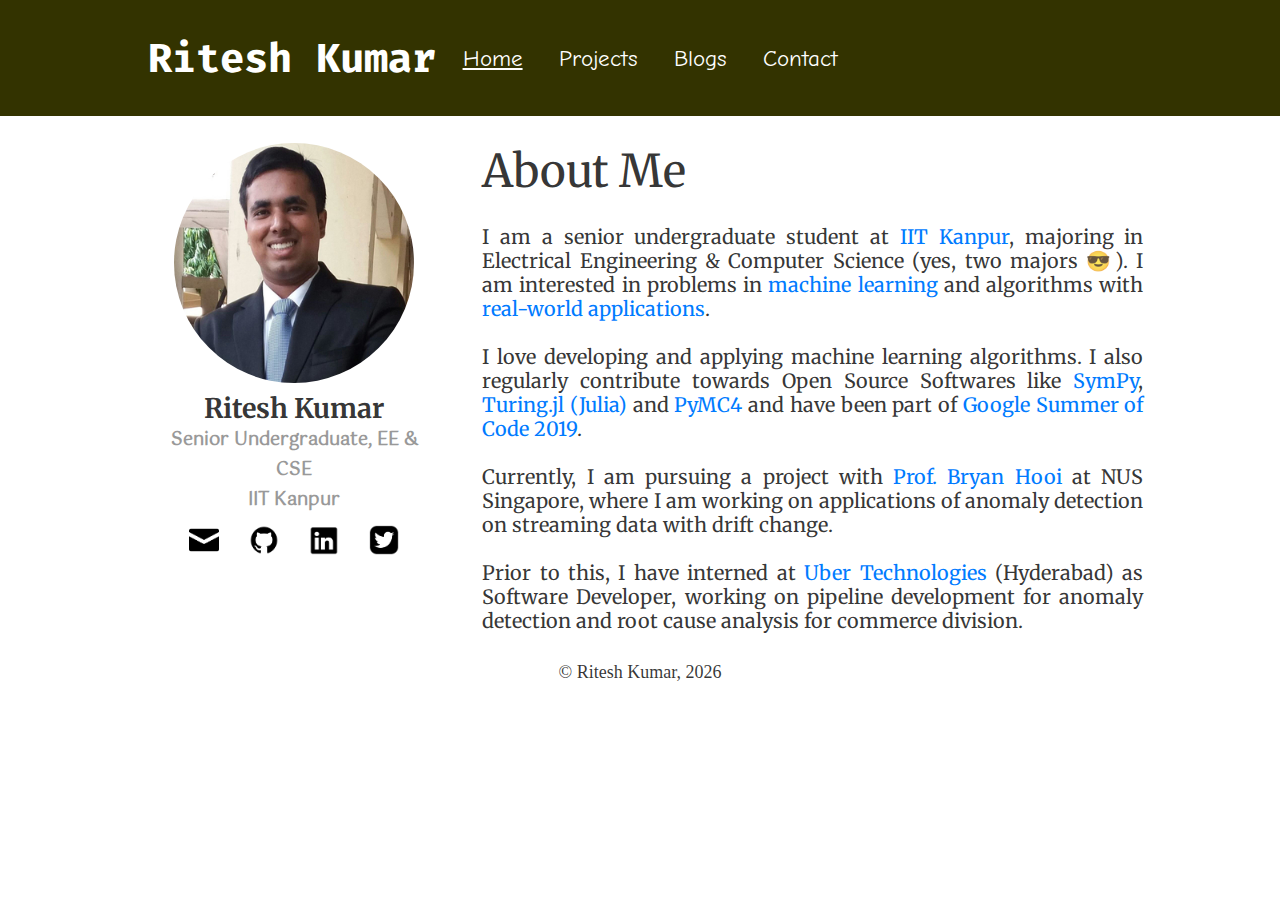
<file: index.html>
<!DOCTYPE html><html lang="en"><head><meta charSet="utf-8"/><meta http-equiv="x-ua-compatible" content="ie=edge"/><meta name="viewport" content="width=device-width, initial-scale=1, shrink-to-fit=no"/><style id="typography.js">html{font-family:sans-serif;-ms-text-size-adjust:100%;-webkit-text-size-adjust:100%}body{margin:0}article,aside,details,figcaption,figure,footer,header,main,menu,nav,section,summary{display:block}audio,canvas,progress,video{display:inline-block}audio:not([controls]){display:none;height:0}progress{vertical-align:baseline}[hidden],template{display:none}a{background-color:transparent;-webkit-text-decoration-skip:objects}a:active,a:hover{outline-width:0}abbr[title]{border-bottom:none;text-decoration:underline;text-decoration:underline dotted}b,strong{font-weight:inherit;font-weight:bolder}dfn{font-style:italic}h1{font-size:2em;margin:.67em 0}mark{background-color:#ff0;color:#000}small{font-size:80%}sub,sup{font-size:75%;line-height:0;position:relative;vertical-align:baseline}sub{bottom:-.25em}sup{top:-.5em}img{border-style:none}svg:not(:root){overflow:hidden}code,kbd,pre,samp{font-family:monospace,monospace;font-size:1em}figure{margin:1em 40px}hr{box-sizing:content-box;height:0;overflow:visible}button,input,optgroup,select,textarea{font:inherit;margin:0}optgroup{font-weight:700}button,input{overflow:visible}button,select{text-transform:none}[type=reset],[type=submit],button,html [type=button]{-webkit-appearance:button}[type=button]::-moz-focus-inner,[type=reset]::-moz-focus-inner,[type=submit]::-moz-focus-inner,button::-moz-focus-inner{border-style:none;padding:0}[type=button]:-moz-focusring,[type=reset]:-moz-focusring,[type=submit]:-moz-focusring,button:-moz-focusring{outline:1px dotted ButtonText}fieldset{border:1px solid silver;margin:0 2px;padding:.35em .625em .75em}legend{box-sizing:border-box;color:inherit;display:table;max-width:100%;padding:0;white-space:normal}textarea{overflow:auto}[type=checkbox],[type=radio]{box-sizing:border-box;padding:0}[type=number]::-webkit-inner-spin-button,[type=number]::-webkit-outer-spin-button{height:auto}[type=search]{-webkit-appearance:textfield;outline-offset:-2px}[type=search]::-webkit-search-cancel-button,[type=search]::-webkit-search-decoration{-webkit-appearance:none}::-webkit-input-placeholder{color:inherit;opacity:.54}::-webkit-file-upload-button{-webkit-appearance:button;font:inherit}html{font:112.5%/1.666 'Georgia',serif;box-sizing:border-box;overflow-y:scroll;}*{box-sizing:inherit;}*:before{box-sizing:inherit;}*:after{box-sizing:inherit;}body{color:hsla(0,0%,0%,0.8);font-family:'Georgia',serif;font-weight:normal;word-wrap:break-word;font-kerning:normal;-moz-font-feature-settings:"kern", "liga", "clig", "calt";-ms-font-feature-settings:"kern", "liga", "clig", "calt";-webkit-font-feature-settings:"kern", "liga", "clig", "calt";font-feature-settings:"kern", "liga", "clig", "calt";}img{max-width:100%;margin-left:0;margin-right:0;margin-top:0;padding-bottom:0;padding-left:0;padding-right:0;padding-top:0;margin-bottom:1.666rem;}h1{margin-left:0;margin-right:0;margin-top:0;padding-bottom:0;padding-left:0;padding-right:0;padding-top:0;margin-bottom:1.666rem;color:inherit;font-family:'Avenir Next','Helvetica Neue','Segoe UI','Helvetica','Arial',sans-serif;font-weight:bold;text-rendering:optimizeLegibility;font-size:2rem;line-height:1.1;}h2{margin-left:0;margin-right:0;margin-top:0;padding-bottom:0;padding-left:0;padding-right:0;padding-top:0;margin-bottom:1.666rem;color:inherit;font-family:'Avenir Next','Helvetica Neue','Segoe UI','Helvetica','Arial',sans-serif;font-weight:bold;text-rendering:optimizeLegibility;font-size:1.51572rem;line-height:1.1;}h3{margin-left:0;margin-right:0;margin-top:0;padding-bottom:0;padding-left:0;padding-right:0;padding-top:0;margin-bottom:1.666rem;color:inherit;font-family:'Avenir Next','Helvetica Neue','Segoe UI','Helvetica','Arial',sans-serif;font-weight:bold;text-rendering:optimizeLegibility;font-size:1.31951rem;line-height:1.1;}h4{margin-left:0;margin-right:0;margin-top:0;padding-bottom:0;padding-left:0;padding-right:0;padding-top:0;margin-bottom:1.666rem;color:inherit;font-family:'Avenir Next','Helvetica Neue','Segoe UI','Helvetica','Arial',sans-serif;font-weight:bold;text-rendering:optimizeLegibility;font-size:1rem;line-height:1.1;}h5{margin-left:0;margin-right:0;margin-top:0;padding-bottom:0;padding-left:0;padding-right:0;padding-top:0;margin-bottom:1.666rem;color:inherit;font-family:'Avenir Next','Helvetica Neue','Segoe UI','Helvetica','Arial',sans-serif;font-weight:bold;text-rendering:optimizeLegibility;font-size:0.87055rem;line-height:1.1;}h6{margin-left:0;margin-right:0;margin-top:0;padding-bottom:0;padding-left:0;padding-right:0;padding-top:0;margin-bottom:1.666rem;color:inherit;font-family:'Avenir Next','Helvetica Neue','Segoe UI','Helvetica','Arial',sans-serif;font-weight:bold;text-rendering:optimizeLegibility;font-size:0.81225rem;line-height:1.1;}hgroup{margin-left:0;margin-right:0;margin-top:0;padding-bottom:0;padding-left:0;padding-right:0;padding-top:0;margin-bottom:1.666rem;}ul{margin-left:1.666rem;margin-right:0;margin-top:0;padding-bottom:0;padding-left:0;padding-right:0;padding-top:0;margin-bottom:1.666rem;list-style-position:outside;list-style-image:none;}ol{margin-left:1.666rem;margin-right:0;margin-top:0;padding-bottom:0;padding-left:0;padding-right:0;padding-top:0;margin-bottom:1.666rem;list-style-position:outside;list-style-image:none;}dl{margin-left:0;margin-right:0;margin-top:0;padding-bottom:0;padding-left:0;padding-right:0;padding-top:0;margin-bottom:1.666rem;}dd{margin-left:0;margin-right:0;margin-top:0;padding-bottom:0;padding-left:0;padding-right:0;padding-top:0;margin-bottom:1.666rem;}p{margin-left:0;margin-right:0;margin-top:0;padding-bottom:0;padding-left:0;padding-right:0;padding-top:0;margin-bottom:1.666rem;}figure{margin-left:0;margin-right:0;margin-top:0;padding-bottom:0;padding-left:0;padding-right:0;padding-top:0;margin-bottom:1.666rem;}pre{margin-left:0;margin-right:0;margin-top:0;padding-bottom:0;padding-left:0;padding-right:0;padding-top:0;margin-bottom:1.666rem;font-size:0.85rem;line-height:1.666rem;}table{margin-left:0;margin-right:0;margin-top:0;padding-bottom:0;padding-left:0;padding-right:0;padding-top:0;margin-bottom:1.666rem;font-size:1rem;line-height:1.666rem;border-collapse:collapse;width:100%;}fieldset{margin-left:0;margin-right:0;margin-top:0;padding-bottom:0;padding-left:0;padding-right:0;padding-top:0;margin-bottom:1.666rem;}blockquote{margin-left:1.666rem;margin-right:1.666rem;margin-top:0;padding-bottom:0;padding-left:0;padding-right:0;padding-top:0;margin-bottom:1.666rem;}form{margin-left:0;margin-right:0;margin-top:0;padding-bottom:0;padding-left:0;padding-right:0;padding-top:0;margin-bottom:1.666rem;}noscript{margin-left:0;margin-right:0;margin-top:0;padding-bottom:0;padding-left:0;padding-right:0;padding-top:0;margin-bottom:1.666rem;}iframe{margin-left:0;margin-right:0;margin-top:0;padding-bottom:0;padding-left:0;padding-right:0;padding-top:0;margin-bottom:1.666rem;}hr{margin-left:0;margin-right:0;margin-top:0;padding-bottom:0;padding-left:0;padding-right:0;padding-top:0;margin-bottom:calc(1.666rem - 1px);background:hsla(0,0%,0%,0.2);border:none;height:1px;}address{margin-left:0;margin-right:0;margin-top:0;padding-bottom:0;padding-left:0;padding-right:0;padding-top:0;margin-bottom:1.666rem;}b{font-weight:bold;}strong{font-weight:bold;}dt{font-weight:bold;}th{font-weight:bold;}li{margin-bottom:calc(1.666rem / 2);}ol li{padding-left:0;}ul li{padding-left:0;}li > ol{margin-left:1.666rem;margin-bottom:calc(1.666rem / 2);margin-top:calc(1.666rem / 2);}li > ul{margin-left:1.666rem;margin-bottom:calc(1.666rem / 2);margin-top:calc(1.666rem / 2);}blockquote *:last-child{margin-bottom:0;}li *:last-child{margin-bottom:0;}p *:last-child{margin-bottom:0;}li > p{margin-bottom:calc(1.666rem / 2);}code{font-size:0.85rem;line-height:1.666rem;}kbd{font-size:0.85rem;line-height:1.666rem;}samp{font-size:0.85rem;line-height:1.666rem;}abbr{border-bottom:1px dotted hsla(0,0%,0%,0.5);cursor:help;}acronym{border-bottom:1px dotted hsla(0,0%,0%,0.5);cursor:help;}abbr[title]{border-bottom:1px dotted hsla(0,0%,0%,0.5);cursor:help;text-decoration:none;}thead{text-align:left;}td,th{text-align:left;border-bottom:1px solid hsla(0,0%,0%,0.12);font-feature-settings:"tnum";-moz-font-feature-settings:"tnum";-ms-font-feature-settings:"tnum";-webkit-font-feature-settings:"tnum";padding-left:1.11067rem;padding-right:1.11067rem;padding-top:0.833rem;padding-bottom:calc(0.833rem - 1px);}th:first-child,td:first-child{padding-left:0;}th:last-child,td:last-child{padding-right:0;}</style><style data-href="/styles.da96a6a71061acbbc5c2.css">/*!
 * Bootstrap v4.4.1 (https://getbootstrap.com/)
 * Copyright 2011-2019 The Bootstrap Authors
 * Copyright 2011-2019 Twitter, Inc.
 * Licensed under MIT (https://github.com/twbs/bootstrap/blob/master/LICENSE)
 */:root{--blue:#007bff;--indigo:#6610f2;--purple:#6f42c1;--pink:#e83e8c;--red:#dc3545;--orange:#fd7e14;--yellow:#ffc107;--green:#28a745;--teal:#20c997;--cyan:#17a2b8;--white:#fff;--gray:#6c757d;--gray-dark:#343a40;--primary:#007bff;--secondary:#6c757d;--success:#28a745;--info:#17a2b8;--warning:#ffc107;--danger:#dc3545;--light:#f8f9fa;--dark:#343a40;--breakpoint-xs:0;--breakpoint-sm:576px;--breakpoint-md:768px;--breakpoint-lg:992px;--breakpoint-xl:1200px;--font-family-sans-serif:-apple-system,BlinkMacSystemFont,"Segoe UI",Roboto,"Helvetica Neue",Arial,"Noto Sans",sans-serif,"Apple Color Emoji","Segoe UI Emoji","Segoe UI Symbol","Noto Color Emoji";--font-family-monospace:SFMono-Regular,Menlo,Monaco,Consolas,"Liberation Mono","Courier New",monospace}*,:after,:before{box-sizing:border-box}html{line-height:1.15;-webkit-tap-highlight-color:rgba(0,0,0,0)}article,aside,figcaption,figure,footer,header,hgroup,main,nav,section{display:block}body{font-family:-apple-system,BlinkMacSystemFont,Segoe UI,Roboto,Helvetica Neue,Arial,Noto Sans,sans-serif,Apple Color Emoji,Segoe UI Emoji,Segoe UI Symbol,Noto Color Emoji;font-size:1rem;line-height:1.5;color:#212529;text-align:left;background-color:#fff}[tabindex="-1"]:focus:not(:focus-visible){outline:0!important}h1,h2,h3,h4,h5,h6{margin-top:0;margin-bottom:.5rem}p{margin-top:0;margin-bottom:1rem}abbr[data-original-title],abbr[title]{text-decoration:underline;-webkit-text-decoration:underline dotted;text-decoration:underline dotted;cursor:help;border-bottom:0;-webkit-text-decoration-skip-ink:none;text-decoration-skip-ink:none}address{font-style:normal;line-height:inherit}address,dl,ol,ul{margin-bottom:1rem}dl,ol,ul{margin-top:0}ol ol,ol ul,ul ol,ul ul{margin-bottom:0}dd{margin-bottom:.5rem;margin-left:0}blockquote{margin:0 0 1rem}a{color:#007bff;text-decoration:none}a:hover{color:#0056b3;text-decoration:underline}a:not([href]),a:not([href]):hover{color:inherit;text-decoration:none}code,kbd,pre,samp{font-family:SFMono-Regular,Menlo,Monaco,Consolas,Liberation Mono,Courier New,monospace}pre{margin-top:0;margin-bottom:1rem}figure{margin:0 0 1rem}img,svg{vertical-align:middle}svg{overflow:hidden}caption{padding-top:.75rem;padding-bottom:.75rem;color:#6c757d;text-align:left;caption-side:bottom}th{text-align:inherit}label{display:inline-block;margin-bottom:.5rem}button{border-radius:0}button:focus{outline:1px dotted;outline:5px auto -webkit-focus-ring-color}button,input,optgroup,select,textarea{font-family:inherit;font-size:inherit;line-height:inherit}select{word-wrap:normal}[type=button],[type=reset],[type=submit],button{-webkit-appearance:button}[type=button]:not(:disabled),[type=reset]:not(:disabled),[type=submit]:not(:disabled),button:not(:disabled){cursor:pointer}input[type=checkbox],input[type=radio]{box-sizing:border-box;padding:0}input[type=date],input[type=datetime-local],input[type=month],input[type=time]{-webkit-appearance:listbox}textarea{resize:vertical}fieldset{min-width:0;margin:0;border:0}legend{display:block;width:100%;margin-bottom:.5rem;font-size:1.5rem;line-height:inherit}[type=search]{-webkit-appearance:none}[type=search]::-webkit-search-decoration{-webkit-appearance:none}output{display:inline-block}summary{display:list-item;cursor:pointer}template{display:none}[hidden]{display:none!important}.h1,.h2,.h3,.h4,.h5,.h6,h1,h2,h3,h4,h5,h6{margin-bottom:.5rem;font-weight:500;line-height:1.2}.h1,h1{font-size:2.5rem}.h2,h2{font-size:2rem}.h3,h3{font-size:1.75rem}.h4,h4{font-size:1.5rem}.h5,h5{font-size:1.25rem}.h6,h6{font-size:1rem}.lead{font-size:1.25rem;font-weight:300}.display-1{font-size:6rem}.display-1,.display-2{font-weight:300;line-height:1.2}.display-2{font-size:5.5rem}.display-3{font-size:4.5rem}.display-3,.display-4{font-weight:300;line-height:1.2}.display-4{font-size:3.5rem}hr{margin-top:1rem;margin-bottom:1rem;border:0;border-top:1px solid rgba(0,0,0,.1)}.small,small{font-size:80%;font-weight:400}.mark,mark{padding:.2em;background-color:#fcf8e3}.list-inline,.list-unstyled{padding-left:0;list-style:none}.list-inline-item{display:inline-block}.list-inline-item:not(:last-child){margin-right:.5rem}.initialism{font-size:90%;text-transform:uppercase}.blockquote{margin-bottom:1rem;font-size:1.25rem}.blockquote-footer{display:block;font-size:80%;color:#6c757d}.blockquote-footer:before{content:"\2014\A0"}.img-fluid,.img-thumbnail{max-width:100%;height:auto}.img-thumbnail{padding:.25rem;background-color:#fff;border:1px solid #dee2e6;border-radius:.25rem}.figure{display:inline-block}.figure-img{margin-bottom:.5rem;line-height:1}.figure-caption{font-size:90%;color:#6c757d}code{font-size:87.5%;color:#e83e8c;word-wrap:break-word}a>code{color:inherit}kbd{padding:.2rem .4rem;font-size:87.5%;color:#fff;background-color:#212529;border-radius:.2rem}kbd kbd{padding:0;font-size:100%;font-weight:700}pre{display:block;font-size:87.5%;color:#212529}pre code{font-size:inherit;color:inherit;word-break:normal}.pre-scrollable{max-height:340px;overflow-y:scroll}.container{width:100%;padding-right:15px;padding-left:15px;margin-right:auto;margin-left:auto}@media (min-width:576px){.container{max-width:540px}}@media (min-width:768px){.container{max-width:720px}}@media (min-width:992px){.container{max-width:960px}}@media (min-width:1200px){.container{max-width:1140px}}.container-fluid,.container-lg,.container-md,.container-sm,.container-xl{width:100%;padding-right:15px;padding-left:15px;margin-right:auto;margin-left:auto}@media (min-width:576px){.container,.container-sm{max-width:540px}}@media (min-width:768px){.container,.container-md,.container-sm{max-width:720px}}@media (min-width:992px){.container,.container-lg,.container-md,.container-sm{max-width:960px}}@media (min-width:1200px){.container,.container-lg,.container-md,.container-sm,.container-xl{max-width:1140px}}.row{display:flex;flex-wrap:wrap;margin-right:-15px;margin-left:-15px}.no-gutters{margin-right:0;margin-left:0}.no-gutters>.col,.no-gutters>[class*=col-]{padding-right:0;padding-left:0}.col,.col-1,.col-2,.col-3,.col-4,.col-5,.col-6,.col-7,.col-8,.col-9,.col-10,.col-11,.col-12,.col-auto,.col-lg,.col-lg-1,.col-lg-2,.col-lg-3,.col-lg-4,.col-lg-5,.col-lg-6,.col-lg-7,.col-lg-8,.col-lg-9,.col-lg-10,.col-lg-11,.col-lg-12,.col-lg-auto,.col-md,.col-md-1,.col-md-2,.col-md-3,.col-md-4,.col-md-5,.col-md-6,.col-md-7,.col-md-8,.col-md-9,.col-md-10,.col-md-11,.col-md-12,.col-md-auto,.col-sm,.col-sm-1,.col-sm-2,.col-sm-3,.col-sm-4,.col-sm-5,.col-sm-6,.col-sm-7,.col-sm-8,.col-sm-9,.col-sm-10,.col-sm-11,.col-sm-12,.col-sm-auto,.col-xl,.col-xl-1,.col-xl-2,.col-xl-3,.col-xl-4,.col-xl-5,.col-xl-6,.col-xl-7,.col-xl-8,.col-xl-9,.col-xl-10,.col-xl-11,.col-xl-12,.col-xl-auto{position:relative;width:100%;padding-right:15px;padding-left:15px}.col{flex-basis:0;flex-grow:1;max-width:100%}.row-cols-1>*{flex:0 0 100%;max-width:100%}.row-cols-2>*{flex:0 0 50%;max-width:50%}.row-cols-3>*{flex:0 0 33.33333%;max-width:33.33333%}.row-cols-4>*{flex:0 0 25%;max-width:25%}.row-cols-5>*{flex:0 0 20%;max-width:20%}.row-cols-6>*{flex:0 0 16.66667%;max-width:16.66667%}.col-auto{flex:0 0 auto;width:auto;max-width:100%}.col-1{flex:0 0 8.33333%;max-width:8.33333%}.col-2{flex:0 0 16.66667%;max-width:16.66667%}.col-3{flex:0 0 25%;max-width:25%}.col-4{flex:0 0 33.33333%;max-width:33.33333%}.col-5{flex:0 0 41.66667%;max-width:41.66667%}.col-6{flex:0 0 50%;max-width:50%}.col-7{flex:0 0 58.33333%;max-width:58.33333%}.col-8{flex:0 0 66.66667%;max-width:66.66667%}.col-9{flex:0 0 75%;max-width:75%}.col-10{flex:0 0 83.33333%;max-width:83.33333%}.col-11{flex:0 0 91.66667%;max-width:91.66667%}.col-12{flex:0 0 100%;max-width:100%}.order-first{order:-1}.order-last{order:13}.order-0{order:0}.order-1{order:1}.order-2{order:2}.order-3{order:3}.order-4{order:4}.order-5{order:5}.order-6{order:6}.order-7{order:7}.order-8{order:8}.order-9{order:9}.order-10{order:10}.order-11{order:11}.order-12{order:12}.offset-1{margin-left:8.33333%}.offset-2{margin-left:16.66667%}.offset-3{margin-left:25%}.offset-4{margin-left:33.33333%}.offset-5{margin-left:41.66667%}.offset-6{margin-left:50%}.offset-7{margin-left:58.33333%}.offset-8{margin-left:66.66667%}.offset-9{margin-left:75%}.offset-10{margin-left:83.33333%}.offset-11{margin-left:91.66667%}@media (min-width:576px){.col-sm{flex-basis:0;flex-grow:1;max-width:100%}.row-cols-sm-1>*{flex:0 0 100%;max-width:100%}.row-cols-sm-2>*{flex:0 0 50%;max-width:50%}.row-cols-sm-3>*{flex:0 0 33.33333%;max-width:33.33333%}.row-cols-sm-4>*{flex:0 0 25%;max-width:25%}.row-cols-sm-5>*{flex:0 0 20%;max-width:20%}.row-cols-sm-6>*{flex:0 0 16.66667%;max-width:16.66667%}.col-sm-auto{flex:0 0 auto;width:auto;max-width:100%}.col-sm-1{flex:0 0 8.33333%;max-width:8.33333%}.col-sm-2{flex:0 0 16.66667%;max-width:16.66667%}.col-sm-3{flex:0 0 25%;max-width:25%}.col-sm-4{flex:0 0 33.33333%;max-width:33.33333%}.col-sm-5{flex:0 0 41.66667%;max-width:41.66667%}.col-sm-6{flex:0 0 50%;max-width:50%}.col-sm-7{flex:0 0 58.33333%;max-width:58.33333%}.col-sm-8{flex:0 0 66.66667%;max-width:66.66667%}.col-sm-9{flex:0 0 75%;max-width:75%}.col-sm-10{flex:0 0 83.33333%;max-width:83.33333%}.col-sm-11{flex:0 0 91.66667%;max-width:91.66667%}.col-sm-12{flex:0 0 100%;max-width:100%}.order-sm-first{order:-1}.order-sm-last{order:13}.order-sm-0{order:0}.order-sm-1{order:1}.order-sm-2{order:2}.order-sm-3{order:3}.order-sm-4{order:4}.order-sm-5{order:5}.order-sm-6{order:6}.order-sm-7{order:7}.order-sm-8{order:8}.order-sm-9{order:9}.order-sm-10{order:10}.order-sm-11{order:11}.order-sm-12{order:12}.offset-sm-0{margin-left:0}.offset-sm-1{margin-left:8.33333%}.offset-sm-2{margin-left:16.66667%}.offset-sm-3{margin-left:25%}.offset-sm-4{margin-left:33.33333%}.offset-sm-5{margin-left:41.66667%}.offset-sm-6{margin-left:50%}.offset-sm-7{margin-left:58.33333%}.offset-sm-8{margin-left:66.66667%}.offset-sm-9{margin-left:75%}.offset-sm-10{margin-left:83.33333%}.offset-sm-11{margin-left:91.66667%}}@media (min-width:768px){.col-md{flex-basis:0;flex-grow:1;max-width:100%}.row-cols-md-1>*{flex:0 0 100%;max-width:100%}.row-cols-md-2>*{flex:0 0 50%;max-width:50%}.row-cols-md-3>*{flex:0 0 33.33333%;max-width:33.33333%}.row-cols-md-4>*{flex:0 0 25%;max-width:25%}.row-cols-md-5>*{flex:0 0 20%;max-width:20%}.row-cols-md-6>*{flex:0 0 16.66667%;max-width:16.66667%}.col-md-auto{flex:0 0 auto;width:auto;max-width:100%}.col-md-1{flex:0 0 8.33333%;max-width:8.33333%}.col-md-2{flex:0 0 16.66667%;max-width:16.66667%}.col-md-3{flex:0 0 25%;max-width:25%}.col-md-4{flex:0 0 33.33333%;max-width:33.33333%}.col-md-5{flex:0 0 41.66667%;max-width:41.66667%}.col-md-6{flex:0 0 50%;max-width:50%}.col-md-7{flex:0 0 58.33333%;max-width:58.33333%}.col-md-8{flex:0 0 66.66667%;max-width:66.66667%}.col-md-9{flex:0 0 75%;max-width:75%}.col-md-10{flex:0 0 83.33333%;max-width:83.33333%}.col-md-11{flex:0 0 91.66667%;max-width:91.66667%}.col-md-12{flex:0 0 100%;max-width:100%}.order-md-first{order:-1}.order-md-last{order:13}.order-md-0{order:0}.order-md-1{order:1}.order-md-2{order:2}.order-md-3{order:3}.order-md-4{order:4}.order-md-5{order:5}.order-md-6{order:6}.order-md-7{order:7}.order-md-8{order:8}.order-md-9{order:9}.order-md-10{order:10}.order-md-11{order:11}.order-md-12{order:12}.offset-md-0{margin-left:0}.offset-md-1{margin-left:8.33333%}.offset-md-2{margin-left:16.66667%}.offset-md-3{margin-left:25%}.offset-md-4{margin-left:33.33333%}.offset-md-5{margin-left:41.66667%}.offset-md-6{margin-left:50%}.offset-md-7{margin-left:58.33333%}.offset-md-8{margin-left:66.66667%}.offset-md-9{margin-left:75%}.offset-md-10{margin-left:83.33333%}.offset-md-11{margin-left:91.66667%}}@media (min-width:992px){.col-lg{flex-basis:0;flex-grow:1;max-width:100%}.row-cols-lg-1>*{flex:0 0 100%;max-width:100%}.row-cols-lg-2>*{flex:0 0 50%;max-width:50%}.row-cols-lg-3>*{flex:0 0 33.33333%;max-width:33.33333%}.row-cols-lg-4>*{flex:0 0 25%;max-width:25%}.row-cols-lg-5>*{flex:0 0 20%;max-width:20%}.row-cols-lg-6>*{flex:0 0 16.66667%;max-width:16.66667%}.col-lg-auto{flex:0 0 auto;width:auto;max-width:100%}.col-lg-1{flex:0 0 8.33333%;max-width:8.33333%}.col-lg-2{flex:0 0 16.66667%;max-width:16.66667%}.col-lg-3{flex:0 0 25%;max-width:25%}.col-lg-4{flex:0 0 33.33333%;max-width:33.33333%}.col-lg-5{flex:0 0 41.66667%;max-width:41.66667%}.col-lg-6{flex:0 0 50%;max-width:50%}.col-lg-7{flex:0 0 58.33333%;max-width:58.33333%}.col-lg-8{flex:0 0 66.66667%;max-width:66.66667%}.col-lg-9{flex:0 0 75%;max-width:75%}.col-lg-10{flex:0 0 83.33333%;max-width:83.33333%}.col-lg-11{flex:0 0 91.66667%;max-width:91.66667%}.col-lg-12{flex:0 0 100%;max-width:100%}.order-lg-first{order:-1}.order-lg-last{order:13}.order-lg-0{order:0}.order-lg-1{order:1}.order-lg-2{order:2}.order-lg-3{order:3}.order-lg-4{order:4}.order-lg-5{order:5}.order-lg-6{order:6}.order-lg-7{order:7}.order-lg-8{order:8}.order-lg-9{order:9}.order-lg-10{order:10}.order-lg-11{order:11}.order-lg-12{order:12}.offset-lg-0{margin-left:0}.offset-lg-1{margin-left:8.33333%}.offset-lg-2{margin-left:16.66667%}.offset-lg-3{margin-left:25%}.offset-lg-4{margin-left:33.33333%}.offset-lg-5{margin-left:41.66667%}.offset-lg-6{margin-left:50%}.offset-lg-7{margin-left:58.33333%}.offset-lg-8{margin-left:66.66667%}.offset-lg-9{margin-left:75%}.offset-lg-10{margin-left:83.33333%}.offset-lg-11{margin-left:91.66667%}}@media (min-width:1200px){.col-xl{flex-basis:0;flex-grow:1;max-width:100%}.row-cols-xl-1>*{flex:0 0 100%;max-width:100%}.row-cols-xl-2>*{flex:0 0 50%;max-width:50%}.row-cols-xl-3>*{flex:0 0 33.33333%;max-width:33.33333%}.row-cols-xl-4>*{flex:0 0 25%;max-width:25%}.row-cols-xl-5>*{flex:0 0 20%;max-width:20%}.row-cols-xl-6>*{flex:0 0 16.66667%;max-width:16.66667%}.col-xl-auto{flex:0 0 auto;width:auto;max-width:100%}.col-xl-1{flex:0 0 8.33333%;max-width:8.33333%}.col-xl-2{flex:0 0 16.66667%;max-width:16.66667%}.col-xl-3{flex:0 0 25%;max-width:25%}.col-xl-4{flex:0 0 33.33333%;max-width:33.33333%}.col-xl-5{flex:0 0 41.66667%;max-width:41.66667%}.col-xl-6{flex:0 0 50%;max-width:50%}.col-xl-7{flex:0 0 58.33333%;max-width:58.33333%}.col-xl-8{flex:0 0 66.66667%;max-width:66.66667%}.col-xl-9{flex:0 0 75%;max-width:75%}.col-xl-10{flex:0 0 83.33333%;max-width:83.33333%}.col-xl-11{flex:0 0 91.66667%;max-width:91.66667%}.col-xl-12{flex:0 0 100%;max-width:100%}.order-xl-first{order:-1}.order-xl-last{order:13}.order-xl-0{order:0}.order-xl-1{order:1}.order-xl-2{order:2}.order-xl-3{order:3}.order-xl-4{order:4}.order-xl-5{order:5}.order-xl-6{order:6}.order-xl-7{order:7}.order-xl-8{order:8}.order-xl-9{order:9}.order-xl-10{order:10}.order-xl-11{order:11}.order-xl-12{order:12}.offset-xl-0{margin-left:0}.offset-xl-1{margin-left:8.33333%}.offset-xl-2{margin-left:16.66667%}.offset-xl-3{margin-left:25%}.offset-xl-4{margin-left:33.33333%}.offset-xl-5{margin-left:41.66667%}.offset-xl-6{margin-left:50%}.offset-xl-7{margin-left:58.33333%}.offset-xl-8{margin-left:66.66667%}.offset-xl-9{margin-left:75%}.offset-xl-10{margin-left:83.33333%}.offset-xl-11{margin-left:91.66667%}}.table{width:100%;margin-bottom:1rem;color:#212529}.table td,.table th{padding:.75rem;vertical-align:top;border-top:1px solid #dee2e6}.table thead th{vertical-align:bottom;border-bottom:2px solid #dee2e6}.table tbody+tbody{border-top:2px solid #dee2e6}.table-sm td,.table-sm th{padding:.3rem}.table-bordered,.table-bordered td,.table-bordered th{border:1px solid #dee2e6}.table-bordered thead td,.table-bordered thead th{border-bottom-width:2px}.table-borderless tbody+tbody,.table-borderless td,.table-borderless th,.table-borderless thead th{border:0}.table-striped tbody tr:nth-of-type(odd){background-color:rgba(0,0,0,.05)}.table-hover tbody tr:hover{color:#212529;background-color:rgba(0,0,0,.075)}.table-primary,.table-primary>td,.table-primary>th{background-color:#b8daff}.table-primary tbody+tbody,.table-primary td,.table-primary th,.table-primary thead th{border-color:#7abaff}.table-hover .table-primary:hover,.table-hover .table-primary:hover>td,.table-hover .table-primary:hover>th{background-color:#9fcdff}.table-secondary,.table-secondary>td,.table-secondary>th{background-color:#d6d8db}.table-secondary tbody+tbody,.table-secondary td,.table-secondary th,.table-secondary thead th{border-color:#b3b7bb}.table-hover .table-secondary:hover,.table-hover .table-secondary:hover>td,.table-hover .table-secondary:hover>th{background-color:#c8cbcf}.table-success,.table-success>td,.table-success>th{background-color:#c3e6cb}.table-success tbody+tbody,.table-success td,.table-success th,.table-success thead th{border-color:#8fd19e}.table-hover .table-success:hover,.table-hover .table-success:hover>td,.table-hover .table-success:hover>th{background-color:#b1dfbb}.table-info,.table-info>td,.table-info>th{background-color:#bee5eb}.table-info tbody+tbody,.table-info td,.table-info th,.table-info thead th{border-color:#86cfda}.table-hover .table-info:hover,.table-hover .table-info:hover>td,.table-hover .table-info:hover>th{background-color:#abdde5}.table-warning,.table-warning>td,.table-warning>th{background-color:#ffeeba}.table-warning tbody+tbody,.table-warning td,.table-warning th,.table-warning thead th{border-color:#ffdf7e}.table-hover .table-warning:hover,.table-hover .table-warning:hover>td,.table-hover .table-warning:hover>th{background-color:#ffe8a1}.table-danger,.table-danger>td,.table-danger>th{background-color:#f5c6cb}.table-danger tbody+tbody,.table-danger td,.table-danger th,.table-danger thead th{border-color:#ed969e}.table-hover .table-danger:hover,.table-hover .table-danger:hover>td,.table-hover .table-danger:hover>th{background-color:#f1b0b7}.table-light,.table-light>td,.table-light>th{background-color:#fdfdfe}.table-light tbody+tbody,.table-light td,.table-light th,.table-light thead th{border-color:#fbfcfc}.table-hover .table-light:hover,.table-hover .table-light:hover>td,.table-hover .table-light:hover>th{background-color:#ececf6}.table-dark,.table-dark>td,.table-dark>th{background-color:#c6c8ca}.table-dark tbody+tbody,.table-dark td,.table-dark th,.table-dark thead th{border-color:#95999c}.table-hover .table-dark:hover,.table-hover .table-dark:hover>td,.table-hover .table-dark:hover>th{background-color:#b9bbbe}.table-active,.table-active>td,.table-active>th,.table-hover .table-active:hover,.table-hover .table-active:hover>td,.table-hover .table-active:hover>th{background-color:rgba(0,0,0,.075)}.table .thead-dark th{color:#fff;background-color:#343a40;border-color:#454d55}.table .thead-light th{color:#495057;background-color:#e9ecef;border-color:#dee2e6}.table-dark{color:#fff;background-color:#343a40}.table-dark td,.table-dark th,.table-dark thead th{border-color:#454d55}.table-dark.table-bordered{border:0}.table-dark.table-striped tbody tr:nth-of-type(odd){background-color:hsla(0,0%,100%,.05)}.table-dark.table-hover tbody tr:hover{color:#fff;background-color:hsla(0,0%,100%,.075)}@media (max-width:575.98px){.table-responsive-sm{display:block;width:100%;overflow-x:auto;-webkit-overflow-scrolling:touch}.table-responsive-sm>.table-bordered{border:0}}@media (max-width:767.98px){.table-responsive-md{display:block;width:100%;overflow-x:auto;-webkit-overflow-scrolling:touch}.table-responsive-md>.table-bordered{border:0}}@media (max-width:991.98px){.table-responsive-lg{display:block;width:100%;overflow-x:auto;-webkit-overflow-scrolling:touch}.table-responsive-lg>.table-bordered{border:0}}@media (max-width:1199.98px){.table-responsive-xl{display:block;width:100%;overflow-x:auto;-webkit-overflow-scrolling:touch}.table-responsive-xl>.table-bordered{border:0}}.table-responsive{display:block;width:100%;overflow-x:auto;-webkit-overflow-scrolling:touch}.table-responsive>.table-bordered{border:0}.form-control{display:block;width:100%;height:calc(1.5em + .75rem + 2px);padding:.375rem .75rem;font-size:1rem;font-weight:400;line-height:1.5;color:#495057;background-color:#fff;background-clip:padding-box;border:1px solid #ced4da;border-radius:.25rem;transition:border-color .15s ease-in-out,box-shadow .15s ease-in-out}@media (prefers-reduced-motion:reduce){.form-control{transition:none}}.form-control::-ms-expand{background-color:transparent;border:0}.form-control:-moz-focusring{color:transparent;text-shadow:0 0 0 #495057}.form-control:focus{color:#495057;background-color:#fff;border-color:#80bdff;outline:0;box-shadow:0 0 0 .2rem rgba(0,123,255,.25)}.form-control::-webkit-input-placeholder{color:#6c757d;opacity:1}.form-control:-ms-input-placeholder{color:#6c757d;opacity:1}.form-control::-ms-input-placeholder{color:#6c757d;opacity:1}.form-control::placeholder{color:#6c757d;opacity:1}.form-control:disabled,.form-control[readonly]{background-color:#e9ecef;opacity:1}select.form-control:focus::-ms-value{color:#495057;background-color:#fff}.form-control-file,.form-control-range{display:block;width:100%}.col-form-label{padding-top:calc(.375rem + 1px);padding-bottom:calc(.375rem + 1px);margin-bottom:0;font-size:inherit;line-height:1.5}.col-form-label-lg{padding-top:calc(.5rem + 1px);padding-bottom:calc(.5rem + 1px);font-size:1.25rem;line-height:1.5}.col-form-label-sm{padding-top:calc(.25rem + 1px);padding-bottom:calc(.25rem + 1px);font-size:.875rem;line-height:1.5}.form-control-plaintext{display:block;width:100%;padding:.375rem 0;margin-bottom:0;font-size:1rem;line-height:1.5;color:#212529;background-color:transparent;border:solid transparent;border-width:1px 0}.form-control-plaintext.form-control-lg,.form-control-plaintext.form-control-sm{padding-right:0;padding-left:0}.form-control-sm{height:calc(1.5em + .5rem + 2px);padding:.25rem .5rem;font-size:.875rem;line-height:1.5;border-radius:.2rem}.form-control-lg{height:calc(1.5em + 1rem + 2px);padding:.5rem 1rem;font-size:1.25rem;line-height:1.5;border-radius:.3rem}select.form-control[multiple],select.form-control[size],textarea.form-control{height:auto}.form-group{margin-bottom:1rem}.form-text{display:block;margin-top:.25rem}.form-row{display:flex;flex-wrap:wrap;margin-right:-5px;margin-left:-5px}.form-row>.col,.form-row>[class*=col-]{padding-right:5px;padding-left:5px}.form-check{position:relative;display:block;padding-left:1.25rem}.form-check-input{position:absolute;margin-top:.3rem;margin-left:-1.25rem}.form-check-input:disabled~.form-check-label,.form-check-input[disabled]~.form-check-label{color:#6c757d}.form-check-label{margin-bottom:0}.form-check-inline{display:inline-flex;align-items:center;padding-left:0;margin-right:.75rem}.form-check-inline .form-check-input{position:static;margin-top:0;margin-right:.3125rem;margin-left:0}.valid-feedback{display:none;width:100%;margin-top:.25rem;font-size:80%;color:#28a745}.valid-tooltip{position:absolute;top:100%;z-index:5;display:none;max-width:100%;padding:.25rem .5rem;margin-top:.1rem;font-size:.875rem;line-height:1.5;color:#fff;background-color:rgba(40,167,69,.9);border-radius:.25rem}.is-valid~.valid-feedback,.is-valid~.valid-tooltip,.was-validated :valid~.valid-feedback,.was-validated :valid~.valid-tooltip{display:block}.form-control.is-valid,.was-validated .form-control:valid{border-color:#28a745;padding-right:calc(1.5em + .75rem);background-image:url("data:image/svg+xml;charset=utf-8,%3Csvg xmlns='http://www.w3.org/2000/svg' width='8' height='8' viewBox='0 0 8 8'%3E%3Cpath fill='%2328a745' d='M2.3 6.73L.6 4.53c-.4-1.04.46-1.4 1.1-.8l1.1 1.4 3.4-3.8c.6-.63 1.6-.27 1.2.7l-4 4.6c-.43.5-.8.4-1.1.1z'/%3E%3C/svg%3E");background-repeat:no-repeat;background-position:right calc(.375em + .1875rem) center;background-size:calc(.75em + .375rem) calc(.75em + .375rem)}.form-control.is-valid:focus,.was-validated .form-control:valid:focus{border-color:#28a745;box-shadow:0 0 0 .2rem rgba(40,167,69,.25)}.was-validated textarea.form-control:valid,textarea.form-control.is-valid{padding-right:calc(1.5em + .75rem);background-position:top calc(.375em + .1875rem) right calc(.375em + .1875rem)}.custom-select.is-valid,.was-validated .custom-select:valid{border-color:#28a745;padding-right:calc(.75em + 2.3125rem);background:url("data:image/svg+xml;charset=utf-8,%3Csvg xmlns='http://www.w3.org/2000/svg' width='4' height='5' viewBox='0 0 4 5'%3E%3Cpath fill='%23343a40' d='M2 0L0 2h4zm0 5L0 3h4z'/%3E%3C/svg%3E") no-repeat right .75rem center/8px 10px,url("data:image/svg+xml;charset=utf-8,%3Csvg xmlns='http://www.w3.org/2000/svg' width='8' height='8' viewBox='0 0 8 8'%3E%3Cpath fill='%2328a745' d='M2.3 6.73L.6 4.53c-.4-1.04.46-1.4 1.1-.8l1.1 1.4 3.4-3.8c.6-.63 1.6-.27 1.2.7l-4 4.6c-.43.5-.8.4-1.1.1z'/%3E%3C/svg%3E") #fff no-repeat center right 1.75rem/calc(.75em + .375rem) calc(.75em + .375rem)}.custom-select.is-valid:focus,.was-validated .custom-select:valid:focus{border-color:#28a745;box-shadow:0 0 0 .2rem rgba(40,167,69,.25)}.form-check-input.is-valid~.form-check-label,.was-validated .form-check-input:valid~.form-check-label{color:#28a745}.form-check-input.is-valid~.valid-feedback,.form-check-input.is-valid~.valid-tooltip,.was-validated .form-check-input:valid~.valid-feedback,.was-validated .form-check-input:valid~.valid-tooltip{display:block}.custom-control-input.is-valid~.custom-control-label,.was-validated .custom-control-input:valid~.custom-control-label{color:#28a745}.custom-control-input.is-valid~.custom-control-label:before,.was-validated .custom-control-input:valid~.custom-control-label:before{border-color:#28a745}.custom-control-input.is-valid:checked~.custom-control-label:before,.was-validated .custom-control-input:valid:checked~.custom-control-label:before{border-color:#34ce57;background-color:#34ce57}.custom-control-input.is-valid:focus~.custom-control-label:before,.was-validated .custom-control-input:valid:focus~.custom-control-label:before{box-shadow:0 0 0 .2rem rgba(40,167,69,.25)}.custom-control-input.is-valid:focus:not(:checked)~.custom-control-label:before,.custom-file-input.is-valid~.custom-file-label,.was-validated .custom-control-input:valid:focus:not(:checked)~.custom-control-label:before,.was-validated .custom-file-input:valid~.custom-file-label{border-color:#28a745}.custom-file-input.is-valid:focus~.custom-file-label,.was-validated .custom-file-input:valid:focus~.custom-file-label{border-color:#28a745;box-shadow:0 0 0 .2rem rgba(40,167,69,.25)}.invalid-feedback{display:none;width:100%;margin-top:.25rem;font-size:80%;color:#dc3545}.invalid-tooltip{position:absolute;top:100%;z-index:5;display:none;max-width:100%;padding:.25rem .5rem;margin-top:.1rem;font-size:.875rem;line-height:1.5;color:#fff;background-color:rgba(220,53,69,.9);border-radius:.25rem}.is-invalid~.invalid-feedback,.is-invalid~.invalid-tooltip,.was-validated :invalid~.invalid-feedback,.was-validated :invalid~.invalid-tooltip{display:block}.form-control.is-invalid,.was-validated .form-control:invalid{border-color:#dc3545;padding-right:calc(1.5em + .75rem);background-image:url("data:image/svg+xml;charset=utf-8,%3Csvg xmlns='http://www.w3.org/2000/svg' width='12' height='12' fill='none' stroke='%23dc3545' viewBox='0 0 12 12'%3E%3Ccircle cx='6' cy='6' r='4.5'/%3E%3Cpath stroke-linejoin='round' d='M5.8 3.6h.4L6 6.5z'/%3E%3Ccircle cx='6' cy='8.2' r='.6' fill='%23dc3545' stroke='none'/%3E%3C/svg%3E");background-repeat:no-repeat;background-position:right calc(.375em + .1875rem) center;background-size:calc(.75em + .375rem) calc(.75em + .375rem)}.form-control.is-invalid:focus,.was-validated .form-control:invalid:focus{border-color:#dc3545;box-shadow:0 0 0 .2rem rgba(220,53,69,.25)}.was-validated textarea.form-control:invalid,textarea.form-control.is-invalid{padding-right:calc(1.5em + .75rem);background-position:top calc(.375em + .1875rem) right calc(.375em + .1875rem)}.custom-select.is-invalid,.was-validated .custom-select:invalid{border-color:#dc3545;padding-right:calc(.75em + 2.3125rem);background:url("data:image/svg+xml;charset=utf-8,%3Csvg xmlns='http://www.w3.org/2000/svg' width='4' height='5' viewBox='0 0 4 5'%3E%3Cpath fill='%23343a40' d='M2 0L0 2h4zm0 5L0 3h4z'/%3E%3C/svg%3E") no-repeat right .75rem center/8px 10px,url("data:image/svg+xml;charset=utf-8,%3Csvg xmlns='http://www.w3.org/2000/svg' width='12' height='12' fill='none' stroke='%23dc3545' viewBox='0 0 12 12'%3E%3Ccircle cx='6' cy='6' r='4.5'/%3E%3Cpath stroke-linejoin='round' d='M5.8 3.6h.4L6 6.5z'/%3E%3Ccircle cx='6' cy='8.2' r='.6' fill='%23dc3545' stroke='none'/%3E%3C/svg%3E") #fff no-repeat center right 1.75rem/calc(.75em + .375rem) calc(.75em + .375rem)}.custom-select.is-invalid:focus,.was-validated .custom-select:invalid:focus{border-color:#dc3545;box-shadow:0 0 0 .2rem rgba(220,53,69,.25)}.form-check-input.is-invalid~.form-check-label,.was-validated .form-check-input:invalid~.form-check-label{color:#dc3545}.form-check-input.is-invalid~.invalid-feedback,.form-check-input.is-invalid~.invalid-tooltip,.was-validated .form-check-input:invalid~.invalid-feedback,.was-validated .form-check-input:invalid~.invalid-tooltip{display:block}.custom-control-input.is-invalid~.custom-control-label,.was-validated .custom-control-input:invalid~.custom-control-label{color:#dc3545}.custom-control-input.is-invalid~.custom-control-label:before,.was-validated .custom-control-input:invalid~.custom-control-label:before{border-color:#dc3545}.custom-control-input.is-invalid:checked~.custom-control-label:before,.was-validated .custom-control-input:invalid:checked~.custom-control-label:before{border-color:#e4606d;background-color:#e4606d}.custom-control-input.is-invalid:focus~.custom-control-label:before,.was-validated .custom-control-input:invalid:focus~.custom-control-label:before{box-shadow:0 0 0 .2rem rgba(220,53,69,.25)}.custom-control-input.is-invalid:focus:not(:checked)~.custom-control-label:before,.custom-file-input.is-invalid~.custom-file-label,.was-validated .custom-control-input:invalid:focus:not(:checked)~.custom-control-label:before,.was-validated .custom-file-input:invalid~.custom-file-label{border-color:#dc3545}.custom-file-input.is-invalid:focus~.custom-file-label,.was-validated .custom-file-input:invalid:focus~.custom-file-label{border-color:#dc3545;box-shadow:0 0 0 .2rem rgba(220,53,69,.25)}.form-inline{display:flex;flex-flow:row wrap;align-items:center}.form-inline .form-check{width:100%}@media (min-width:576px){.form-inline label{justify-content:center}.form-inline .form-group,.form-inline label{display:flex;align-items:center;margin-bottom:0}.form-inline .form-group{flex:0 0 auto;flex-flow:row wrap}.form-inline .form-control{display:inline-block;width:auto;vertical-align:middle}.form-inline .form-control-plaintext{display:inline-block}.form-inline .custom-select,.form-inline .input-group{width:auto}.form-inline .form-check{display:flex;align-items:center;justify-content:center;width:auto;padding-left:0}.form-inline .form-check-input{position:relative;flex-shrink:0;margin-top:0;margin-right:.25rem;margin-left:0}.form-inline .custom-control{align-items:center;justify-content:center}.form-inline .custom-control-label{margin-bottom:0}}.btn{display:inline-block;font-weight:400;color:#212529;text-align:center;vertical-align:middle;cursor:pointer;-webkit-user-select:none;-ms-user-select:none;user-select:none;background-color:transparent;border:1px solid transparent;padding:.375rem .75rem;font-size:1rem;line-height:1.5;border-radius:.25rem;transition:color .15s ease-in-out,background-color .15s ease-in-out,border-color .15s ease-in-out,box-shadow .15s ease-in-out}@media (prefers-reduced-motion:reduce){.btn{transition:none}}.btn:hover{color:#212529;text-decoration:none}.btn.focus,.btn:focus{outline:0;box-shadow:0 0 0 .2rem rgba(0,123,255,.25)}.btn.disabled,.btn:disabled{opacity:.65}a.btn.disabled,fieldset:disabled a.btn{pointer-events:none}.btn-primary{color:#fff;background-color:#007bff;border-color:#007bff}.btn-primary.focus,.btn-primary:focus,.btn-primary:hover{color:#fff;background-color:#0069d9;border-color:#0062cc}.btn-primary.focus,.btn-primary:focus{box-shadow:0 0 0 .2rem rgba(38,143,255,.5)}.btn-primary.disabled,.btn-primary:disabled{color:#fff;background-color:#007bff;border-color:#007bff}.btn-primary:not(:disabled):not(.disabled).active,.btn-primary:not(:disabled):not(.disabled):active,.show>.btn-primary.dropdown-toggle{color:#fff;background-color:#0062cc;border-color:#005cbf}.btn-primary:not(:disabled):not(.disabled).active:focus,.btn-primary:not(:disabled):not(.disabled):active:focus,.show>.btn-primary.dropdown-toggle:focus{box-shadow:0 0 0 .2rem rgba(38,143,255,.5)}.btn-secondary{color:#fff;background-color:#6c757d;border-color:#6c757d}.btn-secondary.focus,.btn-secondary:focus,.btn-secondary:hover{color:#fff;background-color:#5a6268;border-color:#545b62}.btn-secondary.focus,.btn-secondary:focus{box-shadow:0 0 0 .2rem rgba(130,138,145,.5)}.btn-secondary.disabled,.btn-secondary:disabled{color:#fff;background-color:#6c757d;border-color:#6c757d}.btn-secondary:not(:disabled):not(.disabled).active,.btn-secondary:not(:disabled):not(.disabled):active,.show>.btn-secondary.dropdown-toggle{color:#fff;background-color:#545b62;border-color:#4e555b}.btn-secondary:not(:disabled):not(.disabled).active:focus,.btn-secondary:not(:disabled):not(.disabled):active:focus,.show>.btn-secondary.dropdown-toggle:focus{box-shadow:0 0 0 .2rem rgba(130,138,145,.5)}.btn-success{color:#fff;background-color:#28a745;border-color:#28a745}.btn-success.focus,.btn-success:focus,.btn-success:hover{color:#fff;background-color:#218838;border-color:#1e7e34}.btn-success.focus,.btn-success:focus{box-shadow:0 0 0 .2rem rgba(72,180,97,.5)}.btn-success.disabled,.btn-success:disabled{color:#fff;background-color:#28a745;border-color:#28a745}.btn-success:not(:disabled):not(.disabled).active,.btn-success:not(:disabled):not(.disabled):active,.show>.btn-success.dropdown-toggle{color:#fff;background-color:#1e7e34;border-color:#1c7430}.btn-success:not(:disabled):not(.disabled).active:focus,.btn-success:not(:disabled):not(.disabled):active:focus,.show>.btn-success.dropdown-toggle:focus{box-shadow:0 0 0 .2rem rgba(72,180,97,.5)}.btn-info{color:#fff;background-color:#17a2b8;border-color:#17a2b8}.btn-info.focus,.btn-info:focus,.btn-info:hover{color:#fff;background-color:#138496;border-color:#117a8b}.btn-info.focus,.btn-info:focus{box-shadow:0 0 0 .2rem rgba(58,176,195,.5)}.btn-info.disabled,.btn-info:disabled{color:#fff;background-color:#17a2b8;border-color:#17a2b8}.btn-info:not(:disabled):not(.disabled).active,.btn-info:not(:disabled):not(.disabled):active,.show>.btn-info.dropdown-toggle{color:#fff;background-color:#117a8b;border-color:#10707f}.btn-info:not(:disabled):not(.disabled).active:focus,.btn-info:not(:disabled):not(.disabled):active:focus,.show>.btn-info.dropdown-toggle:focus{box-shadow:0 0 0 .2rem rgba(58,176,195,.5)}.btn-warning{color:#212529;background-color:#ffc107;border-color:#ffc107}.btn-warning.focus,.btn-warning:focus,.btn-warning:hover{color:#212529;background-color:#e0a800;border-color:#d39e00}.btn-warning.focus,.btn-warning:focus{box-shadow:0 0 0 .2rem rgba(222,170,12,.5)}.btn-warning.disabled,.btn-warning:disabled{color:#212529;background-color:#ffc107;border-color:#ffc107}.btn-warning:not(:disabled):not(.disabled).active,.btn-warning:not(:disabled):not(.disabled):active,.show>.btn-warning.dropdown-toggle{color:#212529;background-color:#d39e00;border-color:#c69500}.btn-warning:not(:disabled):not(.disabled).active:focus,.btn-warning:not(:disabled):not(.disabled):active:focus,.show>.btn-warning.dropdown-toggle:focus{box-shadow:0 0 0 .2rem rgba(222,170,12,.5)}.btn-danger{color:#fff;background-color:#dc3545;border-color:#dc3545}.btn-danger.focus,.btn-danger:focus,.btn-danger:hover{color:#fff;background-color:#c82333;border-color:#bd2130}.btn-danger.focus,.btn-danger:focus{box-shadow:0 0 0 .2rem rgba(225,83,97,.5)}.btn-danger.disabled,.btn-danger:disabled{color:#fff;background-color:#dc3545;border-color:#dc3545}.btn-danger:not(:disabled):not(.disabled).active,.btn-danger:not(:disabled):not(.disabled):active,.show>.btn-danger.dropdown-toggle{color:#fff;background-color:#bd2130;border-color:#b21f2d}.btn-danger:not(:disabled):not(.disabled).active:focus,.btn-danger:not(:disabled):not(.disabled):active:focus,.show>.btn-danger.dropdown-toggle:focus{box-shadow:0 0 0 .2rem rgba(225,83,97,.5)}.btn-light{color:#212529;background-color:#f8f9fa;border-color:#f8f9fa}.btn-light.focus,.btn-light:focus,.btn-light:hover{color:#212529;background-color:#e2e6ea;border-color:#dae0e5}.btn-light.focus,.btn-light:focus{box-shadow:0 0 0 .2rem rgba(216,217,219,.5)}.btn-light.disabled,.btn-light:disabled{color:#212529;background-color:#f8f9fa;border-color:#f8f9fa}.btn-light:not(:disabled):not(.disabled).active,.btn-light:not(:disabled):not(.disabled):active,.show>.btn-light.dropdown-toggle{color:#212529;background-color:#dae0e5;border-color:#d3d9df}.btn-light:not(:disabled):not(.disabled).active:focus,.btn-light:not(:disabled):not(.disabled):active:focus,.show>.btn-light.dropdown-toggle:focus{box-shadow:0 0 0 .2rem rgba(216,217,219,.5)}.btn-dark{color:#fff;background-color:#343a40;border-color:#343a40}.btn-dark.focus,.btn-dark:focus,.btn-dark:hover{color:#fff;background-color:#23272b;border-color:#1d2124}.btn-dark.focus,.btn-dark:focus{box-shadow:0 0 0 .2rem rgba(82,88,93,.5)}.btn-dark.disabled,.btn-dark:disabled{color:#fff;background-color:#343a40;border-color:#343a40}.btn-dark:not(:disabled):not(.disabled).active,.btn-dark:not(:disabled):not(.disabled):active,.show>.btn-dark.dropdown-toggle{color:#fff;background-color:#1d2124;border-color:#171a1d}.btn-dark:not(:disabled):not(.disabled).active:focus,.btn-dark:not(:disabled):not(.disabled):active:focus,.show>.btn-dark.dropdown-toggle:focus{box-shadow:0 0 0 .2rem rgba(82,88,93,.5)}.btn-outline-primary{color:#007bff;border-color:#007bff}.btn-outline-primary:hover{color:#fff;background-color:#007bff;border-color:#007bff}.btn-outline-primary.focus,.btn-outline-primary:focus{box-shadow:0 0 0 .2rem rgba(0,123,255,.5)}.btn-outline-primary.disabled,.btn-outline-primary:disabled{color:#007bff;background-color:transparent}.btn-outline-primary:not(:disabled):not(.disabled).active,.btn-outline-primary:not(:disabled):not(.disabled):active,.show>.btn-outline-primary.dropdown-toggle{color:#fff;background-color:#007bff;border-color:#007bff}.btn-outline-primary:not(:disabled):not(.disabled).active:focus,.btn-outline-primary:not(:disabled):not(.disabled):active:focus,.show>.btn-outline-primary.dropdown-toggle:focus{box-shadow:0 0 0 .2rem rgba(0,123,255,.5)}.btn-outline-secondary{color:#6c757d;border-color:#6c757d}.btn-outline-secondary:hover{color:#fff;background-color:#6c757d;border-color:#6c757d}.btn-outline-secondary.focus,.btn-outline-secondary:focus{box-shadow:0 0 0 .2rem rgba(108,117,125,.5)}.btn-outline-secondary.disabled,.btn-outline-secondary:disabled{color:#6c757d;background-color:transparent}.btn-outline-secondary:not(:disabled):not(.disabled).active,.btn-outline-secondary:not(:disabled):not(.disabled):active,.show>.btn-outline-secondary.dropdown-toggle{color:#fff;background-color:#6c757d;border-color:#6c757d}.btn-outline-secondary:not(:disabled):not(.disabled).active:focus,.btn-outline-secondary:not(:disabled):not(.disabled):active:focus,.show>.btn-outline-secondary.dropdown-toggle:focus{box-shadow:0 0 0 .2rem rgba(108,117,125,.5)}.btn-outline-success{color:#28a745;border-color:#28a745}.btn-outline-success:hover{color:#fff;background-color:#28a745;border-color:#28a745}.btn-outline-success.focus,.btn-outline-success:focus{box-shadow:0 0 0 .2rem rgba(40,167,69,.5)}.btn-outline-success.disabled,.btn-outline-success:disabled{color:#28a745;background-color:transparent}.btn-outline-success:not(:disabled):not(.disabled).active,.btn-outline-success:not(:disabled):not(.disabled):active,.show>.btn-outline-success.dropdown-toggle{color:#fff;background-color:#28a745;border-color:#28a745}.btn-outline-success:not(:disabled):not(.disabled).active:focus,.btn-outline-success:not(:disabled):not(.disabled):active:focus,.show>.btn-outline-success.dropdown-toggle:focus{box-shadow:0 0 0 .2rem rgba(40,167,69,.5)}.btn-outline-info{color:#17a2b8;border-color:#17a2b8}.btn-outline-info:hover{color:#fff;background-color:#17a2b8;border-color:#17a2b8}.btn-outline-info.focus,.btn-outline-info:focus{box-shadow:0 0 0 .2rem rgba(23,162,184,.5)}.btn-outline-info.disabled,.btn-outline-info:disabled{color:#17a2b8;background-color:transparent}.btn-outline-info:not(:disabled):not(.disabled).active,.btn-outline-info:not(:disabled):not(.disabled):active,.show>.btn-outline-info.dropdown-toggle{color:#fff;background-color:#17a2b8;border-color:#17a2b8}.btn-outline-info:not(:disabled):not(.disabled).active:focus,.btn-outline-info:not(:disabled):not(.disabled):active:focus,.show>.btn-outline-info.dropdown-toggle:focus{box-shadow:0 0 0 .2rem rgba(23,162,184,.5)}.btn-outline-warning{color:#ffc107;border-color:#ffc107}.btn-outline-warning:hover{color:#212529;background-color:#ffc107;border-color:#ffc107}.btn-outline-warning.focus,.btn-outline-warning:focus{box-shadow:0 0 0 .2rem rgba(255,193,7,.5)}.btn-outline-warning.disabled,.btn-outline-warning:disabled{color:#ffc107;background-color:transparent}.btn-outline-warning:not(:disabled):not(.disabled).active,.btn-outline-warning:not(:disabled):not(.disabled):active,.show>.btn-outline-warning.dropdown-toggle{color:#212529;background-color:#ffc107;border-color:#ffc107}.btn-outline-warning:not(:disabled):not(.disabled).active:focus,.btn-outline-warning:not(:disabled):not(.disabled):active:focus,.show>.btn-outline-warning.dropdown-toggle:focus{box-shadow:0 0 0 .2rem rgba(255,193,7,.5)}.btn-outline-danger{color:#dc3545;border-color:#dc3545}.btn-outline-danger:hover{color:#fff;background-color:#dc3545;border-color:#dc3545}.btn-outline-danger.focus,.btn-outline-danger:focus{box-shadow:0 0 0 .2rem rgba(220,53,69,.5)}.btn-outline-danger.disabled,.btn-outline-danger:disabled{color:#dc3545;background-color:transparent}.btn-outline-danger:not(:disabled):not(.disabled).active,.btn-outline-danger:not(:disabled):not(.disabled):active,.show>.btn-outline-danger.dropdown-toggle{color:#fff;background-color:#dc3545;border-color:#dc3545}.btn-outline-danger:not(:disabled):not(.disabled).active:focus,.btn-outline-danger:not(:disabled):not(.disabled):active:focus,.show>.btn-outline-danger.dropdown-toggle:focus{box-shadow:0 0 0 .2rem rgba(220,53,69,.5)}.btn-outline-light{color:#f8f9fa;border-color:#f8f9fa}.btn-outline-light:hover{color:#212529;background-color:#f8f9fa;border-color:#f8f9fa}.btn-outline-light.focus,.btn-outline-light:focus{box-shadow:0 0 0 .2rem rgba(248,249,250,.5)}.btn-outline-light.disabled,.btn-outline-light:disabled{color:#f8f9fa;background-color:transparent}.btn-outline-light:not(:disabled):not(.disabled).active,.btn-outline-light:not(:disabled):not(.disabled):active,.show>.btn-outline-light.dropdown-toggle{color:#212529;background-color:#f8f9fa;border-color:#f8f9fa}.btn-outline-light:not(:disabled):not(.disabled).active:focus,.btn-outline-light:not(:disabled):not(.disabled):active:focus,.show>.btn-outline-light.dropdown-toggle:focus{box-shadow:0 0 0 .2rem rgba(248,249,250,.5)}.btn-outline-dark{color:#343a40;border-color:#343a40}.btn-outline-dark:hover{color:#fff;background-color:#343a40;border-color:#343a40}.btn-outline-dark.focus,.btn-outline-dark:focus{box-shadow:0 0 0 .2rem rgba(52,58,64,.5)}.btn-outline-dark.disabled,.btn-outline-dark:disabled{color:#343a40;background-color:transparent}.btn-outline-dark:not(:disabled):not(.disabled).active,.btn-outline-dark:not(:disabled):not(.disabled):active,.show>.btn-outline-dark.dropdown-toggle{color:#fff;background-color:#343a40;border-color:#343a40}.btn-outline-dark:not(:disabled):not(.disabled).active:focus,.btn-outline-dark:not(:disabled):not(.disabled):active:focus,.show>.btn-outline-dark.dropdown-toggle:focus{box-shadow:0 0 0 .2rem rgba(52,58,64,.5)}.btn-link{font-weight:400;color:#007bff;text-decoration:none}.btn-link:hover{color:#0056b3;text-decoration:underline}.btn-link.focus,.btn-link:focus{text-decoration:underline;box-shadow:none}.btn-link.disabled,.btn-link:disabled{color:#6c757d;pointer-events:none}.btn-group-lg>.btn,.btn-lg{padding:.5rem 1rem;font-size:1.25rem;line-height:1.5;border-radius:.3rem}.btn-group-sm>.btn,.btn-sm{padding:.25rem .5rem;font-size:.875rem;line-height:1.5;border-radius:.2rem}.btn-block{display:block;width:100%}.btn-block+.btn-block{margin-top:.5rem}input[type=button].btn-block,input[type=reset].btn-block,input[type=submit].btn-block{width:100%}.fade{transition:opacity .15s linear}@media (prefers-reduced-motion:reduce){.fade{transition:none}}.fade:not(.show){opacity:0}.collapse:not(.show){display:none}.collapsing{position:relative;height:0;overflow:hidden;transition:height .35s ease}@media (prefers-reduced-motion:reduce){.collapsing{transition:none}}.dropdown,.dropleft,.dropright,.dropup{position:relative}.dropdown-toggle{white-space:nowrap}.dropdown-toggle:after{display:inline-block;margin-left:.255em;vertical-align:.255em;content:"";border-top:.3em solid;border-right:.3em solid transparent;border-bottom:0;border-left:.3em solid transparent}.dropdown-toggle:empty:after{margin-left:0}.dropdown-menu{position:absolute;top:100%;left:0;z-index:1000;display:none;float:left;min-width:10rem;padding:.5rem 0;margin:.125rem 0 0;font-size:1rem;color:#212529;text-align:left;list-style:none;background-color:#fff;background-clip:padding-box;border:1px solid rgba(0,0,0,.15);border-radius:.25rem}.dropdown-menu-left{right:auto;left:0}.dropdown-menu-right{right:0;left:auto}@media (min-width:576px){.dropdown-menu-sm-left{right:auto;left:0}.dropdown-menu-sm-right{right:0;left:auto}}@media (min-width:768px){.dropdown-menu-md-left{right:auto;left:0}.dropdown-menu-md-right{right:0;left:auto}}@media (min-width:992px){.dropdown-menu-lg-left{right:auto;left:0}.dropdown-menu-lg-right{right:0;left:auto}}@media (min-width:1200px){.dropdown-menu-xl-left{right:auto;left:0}.dropdown-menu-xl-right{right:0;left:auto}}.dropup .dropdown-menu{top:auto;bottom:100%;margin-top:0;margin-bottom:.125rem}.dropup .dropdown-toggle:after{display:inline-block;margin-left:.255em;vertical-align:.255em;content:"";border-top:0;border-right:.3em solid transparent;border-bottom:.3em solid;border-left:.3em solid transparent}.dropup .dropdown-toggle:empty:after{margin-left:0}.dropright .dropdown-menu{top:0;right:auto;left:100%;margin-top:0;margin-left:.125rem}.dropright .dropdown-toggle:after{display:inline-block;margin-left:.255em;vertical-align:.255em;content:"";border-top:.3em solid transparent;border-right:0;border-bottom:.3em solid transparent;border-left:.3em solid}.dropright .dropdown-toggle:empty:after{margin-left:0}.dropright .dropdown-toggle:after{vertical-align:0}.dropleft .dropdown-menu{top:0;right:100%;left:auto;margin-top:0;margin-right:.125rem}.dropleft .dropdown-toggle:after{display:inline-block;margin-left:.255em;vertical-align:.255em;content:"";display:none}.dropleft .dropdown-toggle:before{display:inline-block;margin-right:.255em;vertical-align:.255em;content:"";border-top:.3em solid transparent;border-right:.3em solid;border-bottom:.3em solid transparent}.dropleft .dropdown-toggle:empty:after{margin-left:0}.dropleft .dropdown-toggle:before{vertical-align:0}.dropdown-menu[x-placement^=bottom],.dropdown-menu[x-placement^=left],.dropdown-menu[x-placement^=right],.dropdown-menu[x-placement^=top]{right:auto;bottom:auto}.dropdown-divider{height:0;margin:.5rem 0;overflow:hidden;border-top:1px solid #e9ecef}.dropdown-item{display:block;width:100%;padding:.25rem 1.5rem;clear:both;font-weight:400;color:#212529;text-align:inherit;white-space:nowrap;background-color:transparent;border:0}.dropdown-item:focus,.dropdown-item:hover{color:#16181b;text-decoration:none;background-color:#f8f9fa}.dropdown-item.active,.dropdown-item:active{color:#fff;text-decoration:none;background-color:#007bff}.dropdown-item.disabled,.dropdown-item:disabled{color:#6c757d;pointer-events:none;background-color:transparent}.dropdown-menu.show{display:block}.dropdown-header{display:block;padding:.5rem 1.5rem;margin-bottom:0;font-size:.875rem;color:#6c757d;white-space:nowrap}.dropdown-item-text{display:block;padding:.25rem 1.5rem;color:#212529}.btn-group,.btn-group-vertical{position:relative;display:inline-flex;vertical-align:middle}.btn-group-vertical>.btn,.btn-group>.btn{position:relative;flex:1 1 auto}.btn-group-vertical>.btn.active,.btn-group-vertical>.btn:active,.btn-group-vertical>.btn:focus,.btn-group-vertical>.btn:hover,.btn-group>.btn.active,.btn-group>.btn:active,.btn-group>.btn:focus,.btn-group>.btn:hover{z-index:1}.btn-toolbar{display:flex;flex-wrap:wrap;justify-content:flex-start}.btn-toolbar .input-group{width:auto}.btn-group>.btn-group:not(:first-child),.btn-group>.btn:not(:first-child){margin-left:-1px}.btn-group>.btn-group:not(:last-child)>.btn,.btn-group>.btn:not(:last-child):not(.dropdown-toggle){border-top-right-radius:0;border-bottom-right-radius:0}.btn-group>.btn-group:not(:first-child)>.btn,.btn-group>.btn:not(:first-child){border-top-left-radius:0;border-bottom-left-radius:0}.dropdown-toggle-split{padding-right:.5625rem;padding-left:.5625rem}.dropdown-toggle-split:after,.dropright .dropdown-toggle-split:after,.dropup .dropdown-toggle-split:after{margin-left:0}.dropleft .dropdown-toggle-split:before{margin-right:0}.btn-group-sm>.btn+.dropdown-toggle-split,.btn-sm+.dropdown-toggle-split{padding-right:.375rem;padding-left:.375rem}.btn-group-lg>.btn+.dropdown-toggle-split,.btn-lg+.dropdown-toggle-split{padding-right:.75rem;padding-left:.75rem}.btn-group-vertical{flex-direction:column;align-items:flex-start;justify-content:center}.btn-group-vertical>.btn,.btn-group-vertical>.btn-group{width:100%}.btn-group-vertical>.btn-group:not(:first-child),.btn-group-vertical>.btn:not(:first-child){margin-top:-1px}.btn-group-vertical>.btn-group:not(:last-child)>.btn,.btn-group-vertical>.btn:not(:last-child):not(.dropdown-toggle){border-bottom-right-radius:0;border-bottom-left-radius:0}.btn-group-vertical>.btn-group:not(:first-child)>.btn,.btn-group-vertical>.btn:not(:first-child){border-top-left-radius:0;border-top-right-radius:0}.btn-group-toggle>.btn,.btn-group-toggle>.btn-group>.btn{margin-bottom:0}.btn-group-toggle>.btn-group>.btn input[type=checkbox],.btn-group-toggle>.btn-group>.btn input[type=radio],.btn-group-toggle>.btn input[type=checkbox],.btn-group-toggle>.btn input[type=radio]{position:absolute;clip:rect(0,0,0,0);pointer-events:none}.input-group{position:relative;display:flex;flex-wrap:wrap;align-items:stretch;width:100%}.input-group>.custom-file,.input-group>.custom-select,.input-group>.form-control,.input-group>.form-control-plaintext{position:relative;flex:1 1;min-width:0;margin-bottom:0}.input-group>.custom-file+.custom-file,.input-group>.custom-file+.custom-select,.input-group>.custom-file+.form-control,.input-group>.custom-select+.custom-file,.input-group>.custom-select+.custom-select,.input-group>.custom-select+.form-control,.input-group>.form-control+.custom-file,.input-group>.form-control+.custom-select,.input-group>.form-control+.form-control,.input-group>.form-control-plaintext+.custom-file,.input-group>.form-control-plaintext+.custom-select,.input-group>.form-control-plaintext+.form-control{margin-left:-1px}.input-group>.custom-file .custom-file-input:focus~.custom-file-label,.input-group>.custom-select:focus,.input-group>.form-control:focus{z-index:3}.input-group>.custom-file .custom-file-input:focus{z-index:4}.input-group>.custom-select:not(:last-child),.input-group>.form-control:not(:last-child){border-top-right-radius:0;border-bottom-right-radius:0}.input-group>.custom-select:not(:first-child),.input-group>.form-control:not(:first-child){border-top-left-radius:0;border-bottom-left-radius:0}.input-group>.custom-file{display:flex;align-items:center}.input-group>.custom-file:not(:last-child) .custom-file-label,.input-group>.custom-file:not(:last-child) .custom-file-label:after{border-top-right-radius:0;border-bottom-right-radius:0}.input-group>.custom-file:not(:first-child) .custom-file-label{border-top-left-radius:0;border-bottom-left-radius:0}.input-group-append,.input-group-prepend{display:flex}.input-group-append .btn,.input-group-prepend .btn{position:relative;z-index:2}.input-group-append .btn:focus,.input-group-prepend .btn:focus{z-index:3}.input-group-append .btn+.btn,.input-group-append .btn+.input-group-text,.input-group-append .input-group-text+.btn,.input-group-append .input-group-text+.input-group-text,.input-group-prepend .btn+.btn,.input-group-prepend .btn+.input-group-text,.input-group-prepend .input-group-text+.btn,.input-group-prepend .input-group-text+.input-group-text{margin-left:-1px}.input-group-prepend{margin-right:-1px}.input-group-append{margin-left:-1px}.input-group-text{display:flex;align-items:center;padding:.375rem .75rem;margin-bottom:0;font-size:1rem;font-weight:400;line-height:1.5;color:#495057;text-align:center;white-space:nowrap;background-color:#e9ecef;border:1px solid #ced4da;border-radius:.25rem}.input-group-text input[type=checkbox],.input-group-text input[type=radio]{margin-top:0}.input-group-lg>.custom-select,.input-group-lg>.form-control:not(textarea){height:calc(1.5em + 1rem + 2px)}.input-group-lg>.custom-select,.input-group-lg>.form-control,.input-group-lg>.input-group-append>.btn,.input-group-lg>.input-group-append>.input-group-text,.input-group-lg>.input-group-prepend>.btn,.input-group-lg>.input-group-prepend>.input-group-text{padding:.5rem 1rem;font-size:1.25rem;line-height:1.5;border-radius:.3rem}.input-group-sm>.custom-select,.input-group-sm>.form-control:not(textarea){height:calc(1.5em + .5rem + 2px)}.input-group-sm>.custom-select,.input-group-sm>.form-control,.input-group-sm>.input-group-append>.btn,.input-group-sm>.input-group-append>.input-group-text,.input-group-sm>.input-group-prepend>.btn,.input-group-sm>.input-group-prepend>.input-group-text{padding:.25rem .5rem;font-size:.875rem;line-height:1.5;border-radius:.2rem}.input-group-lg>.custom-select,.input-group-sm>.custom-select{padding-right:1.75rem}.input-group>.input-group-append:last-child>.btn:not(:last-child):not(.dropdown-toggle),.input-group>.input-group-append:last-child>.input-group-text:not(:last-child),.input-group>.input-group-append:not(:last-child)>.btn,.input-group>.input-group-append:not(:last-child)>.input-group-text,.input-group>.input-group-prepend>.btn,.input-group>.input-group-prepend>.input-group-text{border-top-right-radius:0;border-bottom-right-radius:0}.input-group>.input-group-append>.btn,.input-group>.input-group-append>.input-group-text,.input-group>.input-group-prepend:first-child>.btn:not(:first-child),.input-group>.input-group-prepend:first-child>.input-group-text:not(:first-child),.input-group>.input-group-prepend:not(:first-child)>.btn,.input-group>.input-group-prepend:not(:first-child)>.input-group-text{border-top-left-radius:0;border-bottom-left-radius:0}.custom-control{position:relative;display:block;min-height:1.5rem;padding-left:1.5rem}.custom-control-inline{display:inline-flex;margin-right:1rem}.custom-control-input{position:absolute;left:0;z-index:-1;width:1rem;height:1.25rem;opacity:0}.custom-control-input:checked~.custom-control-label:before{color:#fff;border-color:#007bff;background-color:#007bff}.custom-control-input:focus~.custom-control-label:before{box-shadow:0 0 0 .2rem rgba(0,123,255,.25)}.custom-control-input:focus:not(:checked)~.custom-control-label:before{border-color:#80bdff}.custom-control-input:not(:disabled):active~.custom-control-label:before{color:#fff;background-color:#b3d7ff;border-color:#b3d7ff}.custom-control-input:disabled~.custom-control-label,.custom-control-input[disabled]~.custom-control-label{color:#6c757d}.custom-control-input:disabled~.custom-control-label:before,.custom-control-input[disabled]~.custom-control-label:before{background-color:#e9ecef}.custom-control-label{position:relative;margin-bottom:0;vertical-align:top}.custom-control-label:before{pointer-events:none;background-color:#fff;border:1px solid #adb5bd}.custom-control-label:after,.custom-control-label:before{position:absolute;top:.25rem;left:-1.5rem;display:block;width:1rem;height:1rem;content:""}.custom-control-label:after{background:no-repeat 50%/50% 50%}.custom-checkbox .custom-control-label:before{border-radius:.25rem}.custom-checkbox .custom-control-input:checked~.custom-control-label:after{background-image:url("data:image/svg+xml;charset=utf-8,%3Csvg xmlns='http://www.w3.org/2000/svg' width='8' height='8' viewBox='0 0 8 8'%3E%3Cpath fill='%23fff' d='M6.564.75l-3.59 3.612-1.538-1.55L0 4.26l2.974 2.99L8 2.193z'/%3E%3C/svg%3E")}.custom-checkbox .custom-control-input:indeterminate~.custom-control-label:before{border-color:#007bff;background-color:#007bff}.custom-checkbox .custom-control-input:indeterminate~.custom-control-label:after{background-image:url("data:image/svg+xml;charset=utf-8,%3Csvg xmlns='http://www.w3.org/2000/svg' width='4' height='4' viewBox='0 0 4 4'%3E%3Cpath stroke='%23fff' d='M0 2h4'/%3E%3C/svg%3E")}.custom-checkbox .custom-control-input:disabled:checked~.custom-control-label:before{background-color:rgba(0,123,255,.5)}.custom-checkbox .custom-control-input:disabled:indeterminate~.custom-control-label:before{background-color:rgba(0,123,255,.5)}.custom-radio .custom-control-label:before{border-radius:50%}.custom-radio .custom-control-input:checked~.custom-control-label:after{background-image:url("data:image/svg+xml;charset=utf-8,%3Csvg xmlns='http://www.w3.org/2000/svg' width='12' height='12' viewBox='-4 -4 8 8'%3E%3Ccircle r='3' fill='%23fff'/%3E%3C/svg%3E")}.custom-radio .custom-control-input:disabled:checked~.custom-control-label:before{background-color:rgba(0,123,255,.5)}.custom-switch{padding-left:2.25rem}.custom-switch .custom-control-label:before{left:-2.25rem;width:1.75rem;pointer-events:all;border-radius:.5rem}.custom-switch .custom-control-label:after{top:calc(.25rem + 2px);left:calc(-2.25rem + 2px);width:calc(1rem - 4px);height:calc(1rem - 4px);background-color:#adb5bd;border-radius:.5rem;transition:transform .15s ease-in-out,background-color .15s ease-in-out,border-color .15s ease-in-out,box-shadow .15s ease-in-out}@media (prefers-reduced-motion:reduce){.custom-switch .custom-control-label:after{transition:none}}.custom-switch .custom-control-input:checked~.custom-control-label:after{background-color:#fff;transform:translateX(.75rem)}.custom-switch .custom-control-input:disabled:checked~.custom-control-label:before{background-color:rgba(0,123,255,.5)}.custom-select{display:inline-block;width:100%;height:calc(1.5em + .75rem + 2px);padding:.375rem 1.75rem .375rem .75rem;font-size:1rem;font-weight:400;line-height:1.5;color:#495057;vertical-align:middle;background:#fff url("data:image/svg+xml;charset=utf-8,%3Csvg xmlns='http://www.w3.org/2000/svg' width='4' height='5' viewBox='0 0 4 5'%3E%3Cpath fill='%23343a40' d='M2 0L0 2h4zm0 5L0 3h4z'/%3E%3C/svg%3E") no-repeat right .75rem center/8px 10px;border:1px solid #ced4da;border-radius:.25rem;-webkit-appearance:none;-moz-appearance:none;appearance:none}.custom-select:focus{border-color:#80bdff;outline:0;box-shadow:0 0 0 .2rem rgba(0,123,255,.25)}.custom-select:focus::-ms-value{color:#495057;background-color:#fff}.custom-select[multiple],.custom-select[size]:not([size="1"]){height:auto;padding-right:.75rem;background-image:none}.custom-select:disabled{color:#6c757d;background-color:#e9ecef}.custom-select::-ms-expand{display:none}.custom-select:-moz-focusring{color:transparent;text-shadow:0 0 0 #495057}.custom-select-sm{height:calc(1.5em + .5rem + 2px);padding-top:.25rem;padding-bottom:.25rem;padding-left:.5rem;font-size:.875rem}.custom-select-lg{height:calc(1.5em + 1rem + 2px);padding-top:.5rem;padding-bottom:.5rem;padding-left:1rem;font-size:1.25rem}.custom-file{display:inline-block;margin-bottom:0}.custom-file,.custom-file-input{position:relative;width:100%;height:calc(1.5em + .75rem + 2px)}.custom-file-input{z-index:2;margin:0;opacity:0}.custom-file-input:focus~.custom-file-label{border-color:#80bdff;box-shadow:0 0 0 .2rem rgba(0,123,255,.25)}.custom-file-input:disabled~.custom-file-label,.custom-file-input[disabled]~.custom-file-label{background-color:#e9ecef}.custom-file-input:lang(en)~.custom-file-label:after{content:"Browse"}.custom-file-input~.custom-file-label[data-browse]:after{content:attr(data-browse)}.custom-file-label{left:0;z-index:1;height:calc(1.5em + .75rem + 2px);font-weight:400;background-color:#fff;border:1px solid #ced4da;border-radius:.25rem}.custom-file-label,.custom-file-label:after{position:absolute;top:0;right:0;padding:.375rem .75rem;line-height:1.5;color:#495057}.custom-file-label:after{bottom:0;z-index:3;display:block;height:calc(1.5em + .75rem);content:"Browse";background-color:#e9ecef;border-left:inherit;border-radius:0 .25rem .25rem 0}.custom-range{width:100%;height:1.4rem;padding:0;background-color:transparent;-webkit-appearance:none;-moz-appearance:none;appearance:none}.custom-range:focus{outline:none}.custom-range:focus::-webkit-slider-thumb{box-shadow:0 0 0 1px #fff,0 0 0 .2rem rgba(0,123,255,.25)}.custom-range:focus::-moz-range-thumb{box-shadow:0 0 0 1px #fff,0 0 0 .2rem rgba(0,123,255,.25)}.custom-range:focus::-ms-thumb{box-shadow:0 0 0 1px #fff,0 0 0 .2rem rgba(0,123,255,.25)}.custom-range::-moz-focus-outer{border:0}.custom-range::-webkit-slider-thumb{width:1rem;height:1rem;margin-top:-.25rem;background-color:#007bff;border:0;border-radius:1rem;-webkit-transition:background-color .15s ease-in-out,border-color .15s ease-in-out,box-shadow .15s ease-in-out;transition:background-color .15s ease-in-out,border-color .15s ease-in-out,box-shadow .15s ease-in-out;-webkit-appearance:none;appearance:none}@media (prefers-reduced-motion:reduce){.custom-range::-webkit-slider-thumb{-webkit-transition:none;transition:none}}.custom-range::-webkit-slider-thumb:active{background-color:#b3d7ff}.custom-range::-webkit-slider-runnable-track{width:100%;height:.5rem;color:transparent;cursor:pointer;background-color:#dee2e6;border-color:transparent;border-radius:1rem}.custom-range::-moz-range-thumb{width:1rem;height:1rem;background-color:#007bff;border:0;border-radius:1rem;-moz-transition:background-color .15s ease-in-out,border-color .15s ease-in-out,box-shadow .15s ease-in-out;transition:background-color .15s ease-in-out,border-color .15s ease-in-out,box-shadow .15s ease-in-out;-moz-appearance:none;appearance:none}@media (prefers-reduced-motion:reduce){.custom-range::-moz-range-thumb{-moz-transition:none;transition:none}}.custom-range::-moz-range-thumb:active{background-color:#b3d7ff}.custom-range::-moz-range-track{width:100%;height:.5rem;color:transparent;cursor:pointer;background-color:#dee2e6;border-color:transparent;border-radius:1rem}.custom-range::-ms-thumb{width:1rem;height:1rem;margin-top:0;margin-right:.2rem;margin-left:.2rem;background-color:#007bff;border:0;border-radius:1rem;-ms-transition:background-color .15s ease-in-out,border-color .15s ease-in-out,box-shadow .15s ease-in-out;transition:background-color .15s ease-in-out,border-color .15s ease-in-out,box-shadow .15s ease-in-out;appearance:none}@media (prefers-reduced-motion:reduce){.custom-range::-ms-thumb{-ms-transition:none;transition:none}}.custom-range::-ms-thumb:active{background-color:#b3d7ff}.custom-range::-ms-track{width:100%;height:.5rem;color:transparent;cursor:pointer;background-color:transparent;border-color:transparent;border-width:.5rem}.custom-range::-ms-fill-lower,.custom-range::-ms-fill-upper{background-color:#dee2e6;border-radius:1rem}.custom-range::-ms-fill-upper{margin-right:15px}.custom-range:disabled::-webkit-slider-thumb{background-color:#adb5bd}.custom-range:disabled::-webkit-slider-runnable-track{cursor:default}.custom-range:disabled::-moz-range-thumb{background-color:#adb5bd}.custom-range:disabled::-moz-range-track{cursor:default}.custom-range:disabled::-ms-thumb{background-color:#adb5bd}.custom-control-label:before,.custom-file-label,.custom-select{transition:background-color .15s ease-in-out,border-color .15s ease-in-out,box-shadow .15s ease-in-out}@media (prefers-reduced-motion:reduce){.custom-control-label:before,.custom-file-label,.custom-select{transition:none}}.nav{display:flex;flex-wrap:wrap;padding-left:0;margin-bottom:0;list-style:none}.nav-link{display:block;padding:.5rem 1rem}.nav-link:focus,.nav-link:hover{text-decoration:none}.nav-link.disabled{color:#6c757d;pointer-events:none;cursor:default}.nav-tabs{border-bottom:1px solid #dee2e6}.nav-tabs .nav-item{margin-bottom:-1px}.nav-tabs .nav-link{border:1px solid transparent;border-top-left-radius:.25rem;border-top-right-radius:.25rem}.nav-tabs .nav-link:focus,.nav-tabs .nav-link:hover{border-color:#e9ecef #e9ecef #dee2e6}.nav-tabs .nav-link.disabled{color:#6c757d;background-color:transparent;border-color:transparent}.nav-tabs .nav-item.show .nav-link,.nav-tabs .nav-link.active{color:#495057;background-color:#fff;border-color:#dee2e6 #dee2e6 #fff}.nav-tabs .dropdown-menu{margin-top:-1px;border-top-left-radius:0;border-top-right-radius:0}.nav-pills .nav-link{border-radius:.25rem}.nav-pills .nav-link.active,.nav-pills .show>.nav-link{color:#fff;background-color:#007bff}.nav-fill .nav-item{flex:1 1 auto;text-align:center}.nav-justified .nav-item{flex-basis:0;flex-grow:1;text-align:center}.tab-content>.tab-pane{display:none}.tab-content>.active{display:block}.navbar{position:relative;padding:.5rem 1rem}.navbar,.navbar .container,.navbar .container-fluid,.navbar .container-lg,.navbar .container-md,.navbar .container-sm,.navbar .container-xl{display:flex;flex-wrap:wrap;align-items:center;justify-content:space-between}.navbar-brand{display:inline-block;padding-top:.3125rem;padding-bottom:.3125rem;margin-right:1rem;font-size:1.25rem;line-height:inherit;white-space:nowrap}.navbar-brand:focus,.navbar-brand:hover{text-decoration:none}.navbar-nav{display:flex;flex-direction:column;padding-left:0;margin-bottom:0;list-style:none}.navbar-nav .nav-link{padding-right:0;padding-left:0}.navbar-nav .dropdown-menu{position:static;float:none}.navbar-text{display:inline-block;padding-top:.5rem;padding-bottom:.5rem}.navbar-collapse{flex-basis:100%;flex-grow:1;align-items:center}.navbar-toggler{padding:.25rem .75rem;font-size:1.25rem;line-height:1;background-color:transparent;border:1px solid transparent;border-radius:.25rem}.navbar-toggler:focus,.navbar-toggler:hover{text-decoration:none}.navbar-toggler-icon{display:inline-block;width:1.5em;height:1.5em;vertical-align:middle;content:"";background:no-repeat 50%;background-size:100% 100%}@media (max-width:575.98px){.navbar-expand-sm>.container,.navbar-expand-sm>.container-fluid,.navbar-expand-sm>.container-lg,.navbar-expand-sm>.container-md,.navbar-expand-sm>.container-sm,.navbar-expand-sm>.container-xl{padding-right:0;padding-left:0}}@media (min-width:576px){.navbar-expand-sm{flex-flow:row nowrap;justify-content:flex-start}.navbar-expand-sm .navbar-nav{flex-direction:row}.navbar-expand-sm .navbar-nav .dropdown-menu{position:absolute}.navbar-expand-sm .navbar-nav .nav-link{padding-right:.5rem;padding-left:.5rem}.navbar-expand-sm>.container,.navbar-expand-sm>.container-fluid,.navbar-expand-sm>.container-lg,.navbar-expand-sm>.container-md,.navbar-expand-sm>.container-sm,.navbar-expand-sm>.container-xl{flex-wrap:nowrap}.navbar-expand-sm .navbar-collapse{display:flex!important;flex-basis:auto}.navbar-expand-sm .navbar-toggler{display:none}}@media (max-width:767.98px){.navbar-expand-md>.container,.navbar-expand-md>.container-fluid,.navbar-expand-md>.container-lg,.navbar-expand-md>.container-md,.navbar-expand-md>.container-sm,.navbar-expand-md>.container-xl{padding-right:0;padding-left:0}}@media (min-width:768px){.navbar-expand-md{flex-flow:row nowrap;justify-content:flex-start}.navbar-expand-md .navbar-nav{flex-direction:row}.navbar-expand-md .navbar-nav .dropdown-menu{position:absolute}.navbar-expand-md .navbar-nav .nav-link{padding-right:.5rem;padding-left:.5rem}.navbar-expand-md>.container,.navbar-expand-md>.container-fluid,.navbar-expand-md>.container-lg,.navbar-expand-md>.container-md,.navbar-expand-md>.container-sm,.navbar-expand-md>.container-xl{flex-wrap:nowrap}.navbar-expand-md .navbar-collapse{display:flex!important;flex-basis:auto}.navbar-expand-md .navbar-toggler{display:none}}@media (max-width:991.98px){.navbar-expand-lg>.container,.navbar-expand-lg>.container-fluid,.navbar-expand-lg>.container-lg,.navbar-expand-lg>.container-md,.navbar-expand-lg>.container-sm,.navbar-expand-lg>.container-xl{padding-right:0;padding-left:0}}@media (min-width:992px){.navbar-expand-lg{flex-flow:row nowrap;justify-content:flex-start}.navbar-expand-lg .navbar-nav{flex-direction:row}.navbar-expand-lg .navbar-nav .dropdown-menu{position:absolute}.navbar-expand-lg .navbar-nav .nav-link{padding-right:.5rem;padding-left:.5rem}.navbar-expand-lg>.container,.navbar-expand-lg>.container-fluid,.navbar-expand-lg>.container-lg,.navbar-expand-lg>.container-md,.navbar-expand-lg>.container-sm,.navbar-expand-lg>.container-xl{flex-wrap:nowrap}.navbar-expand-lg .navbar-collapse{display:flex!important;flex-basis:auto}.navbar-expand-lg .navbar-toggler{display:none}}@media (max-width:1199.98px){.navbar-expand-xl>.container,.navbar-expand-xl>.container-fluid,.navbar-expand-xl>.container-lg,.navbar-expand-xl>.container-md,.navbar-expand-xl>.container-sm,.navbar-expand-xl>.container-xl{padding-right:0;padding-left:0}}@media (min-width:1200px){.navbar-expand-xl{flex-flow:row nowrap;justify-content:flex-start}.navbar-expand-xl .navbar-nav{flex-direction:row}.navbar-expand-xl .navbar-nav .dropdown-menu{position:absolute}.navbar-expand-xl .navbar-nav .nav-link{padding-right:.5rem;padding-left:.5rem}.navbar-expand-xl>.container,.navbar-expand-xl>.container-fluid,.navbar-expand-xl>.container-lg,.navbar-expand-xl>.container-md,.navbar-expand-xl>.container-sm,.navbar-expand-xl>.container-xl{flex-wrap:nowrap}.navbar-expand-xl .navbar-collapse{display:flex!important;flex-basis:auto}.navbar-expand-xl .navbar-toggler{display:none}}.navbar-expand{flex-flow:row nowrap;justify-content:flex-start}.navbar-expand>.container,.navbar-expand>.container-fluid,.navbar-expand>.container-lg,.navbar-expand>.container-md,.navbar-expand>.container-sm,.navbar-expand>.container-xl{padding-right:0;padding-left:0}.navbar-expand .navbar-nav{flex-direction:row}.navbar-expand .navbar-nav .dropdown-menu{position:absolute}.navbar-expand .navbar-nav .nav-link{padding-right:.5rem;padding-left:.5rem}.navbar-expand>.container,.navbar-expand>.container-fluid,.navbar-expand>.container-lg,.navbar-expand>.container-md,.navbar-expand>.container-sm,.navbar-expand>.container-xl{flex-wrap:nowrap}.navbar-expand .navbar-collapse{display:flex!important;flex-basis:auto}.navbar-expand .navbar-toggler{display:none}.navbar-light .navbar-brand,.navbar-light .navbar-brand:focus,.navbar-light .navbar-brand:hover{color:rgba(0,0,0,.9)}.navbar-light .navbar-nav .nav-link{color:rgba(0,0,0,.5)}.navbar-light .navbar-nav .nav-link:focus,.navbar-light .navbar-nav .nav-link:hover{color:rgba(0,0,0,.7)}.navbar-light .navbar-nav .nav-link.disabled{color:rgba(0,0,0,.3)}.navbar-light .navbar-nav .active>.nav-link,.navbar-light .navbar-nav .nav-link.active,.navbar-light .navbar-nav .nav-link.show,.navbar-light .navbar-nav .show>.nav-link{color:rgba(0,0,0,.9)}.navbar-light .navbar-toggler{color:rgba(0,0,0,.5);border-color:rgba(0,0,0,.1)}.navbar-light .navbar-toggler-icon{background-image:url("data:image/svg+xml;charset=utf-8,%3Csvg xmlns='http://www.w3.org/2000/svg' width='30' height='30' viewBox='0 0 30 30'%3E%3Cpath stroke='rgba(0,0,0,0.5)' stroke-linecap='round' stroke-miterlimit='10' stroke-width='2' d='M4 7h22M4 15h22M4 23h22'/%3E%3C/svg%3E")}.navbar-light .navbar-text{color:rgba(0,0,0,.5)}.navbar-light .navbar-text a,.navbar-light .navbar-text a:focus,.navbar-light .navbar-text a:hover{color:rgba(0,0,0,.9)}.navbar-dark .navbar-brand,.navbar-dark .navbar-brand:focus,.navbar-dark .navbar-brand:hover{color:#fff}.navbar-dark .navbar-nav .nav-link{color:hsla(0,0%,100%,.5)}.navbar-dark .navbar-nav .nav-link:focus,.navbar-dark .navbar-nav .nav-link:hover{color:hsla(0,0%,100%,.75)}.navbar-dark .navbar-nav .nav-link.disabled{color:hsla(0,0%,100%,.25)}.navbar-dark .navbar-nav .active>.nav-link,.navbar-dark .navbar-nav .nav-link.active,.navbar-dark .navbar-nav .nav-link.show,.navbar-dark .navbar-nav .show>.nav-link{color:#fff}.navbar-dark .navbar-toggler{color:hsla(0,0%,100%,.5);border-color:hsla(0,0%,100%,.1)}.navbar-dark .navbar-toggler-icon{background-image:url("data:image/svg+xml;charset=utf-8,%3Csvg xmlns='http://www.w3.org/2000/svg' width='30' height='30' viewBox='0 0 30 30'%3E%3Cpath stroke='rgba(255,255,255,0.5)' stroke-linecap='round' stroke-miterlimit='10' stroke-width='2' d='M4 7h22M4 15h22M4 23h22'/%3E%3C/svg%3E")}.navbar-dark .navbar-text{color:hsla(0,0%,100%,.5)}.navbar-dark .navbar-text a,.navbar-dark .navbar-text a:focus,.navbar-dark .navbar-text a:hover{color:#fff}.card{position:relative;display:flex;flex-direction:column;min-width:0;word-wrap:break-word;background-color:#fff;background-clip:border-box;border:1px solid rgba(0,0,0,.125);border-radius:.25rem}.card>hr{margin-right:0;margin-left:0}.card>.list-group:first-child .list-group-item:first-child{border-top-left-radius:.25rem;border-top-right-radius:.25rem}.card>.list-group:last-child .list-group-item:last-child{border-bottom-right-radius:.25rem;border-bottom-left-radius:.25rem}.card-body{flex:1 1 auto;min-height:1px;padding:1.25rem}.card-title{margin-bottom:.75rem}.card-subtitle{margin-top:-.375rem}.card-subtitle,.card-text:last-child{margin-bottom:0}.card-link:hover{text-decoration:none}.card-link+.card-link{margin-left:1.25rem}.card-header{padding:.75rem 1.25rem;margin-bottom:0;background-color:rgba(0,0,0,.03);border-bottom:1px solid rgba(0,0,0,.125)}.card-header:first-child{border-radius:calc(.25rem - 1px) calc(.25rem - 1px) 0 0}.card-header+.list-group .list-group-item:first-child{border-top:0}.card-footer{padding:.75rem 1.25rem;background-color:rgba(0,0,0,.03);border-top:1px solid rgba(0,0,0,.125)}.card-footer:last-child{border-radius:0 0 calc(.25rem - 1px) calc(.25rem - 1px)}.card-header-tabs{margin-bottom:-.75rem;border-bottom:0}.card-header-pills,.card-header-tabs{margin-right:-.625rem;margin-left:-.625rem}.card-img-overlay{position:absolute;top:0;right:0;bottom:0;left:0;padding:1.25rem}.card-img,.card-img-bottom,.card-img-top{flex-shrink:0;width:100%}.card-img,.card-img-top{border-top-left-radius:calc(.25rem - 1px);border-top-right-radius:calc(.25rem - 1px)}.card-img,.card-img-bottom{border-bottom-right-radius:calc(.25rem - 1px);border-bottom-left-radius:calc(.25rem - 1px)}.card-deck .card{margin-bottom:15px}@media (min-width:576px){.card-deck{display:flex;flex-flow:row wrap;margin-right:-15px;margin-left:-15px}.card-deck .card{flex:1 0;margin-right:15px;margin-bottom:0;margin-left:15px}}.card-group>.card{margin-bottom:15px}@media (min-width:576px){.card-group{display:flex;flex-flow:row wrap}.card-group>.card{flex:1 0;margin-bottom:0}.card-group>.card+.card{margin-left:0;border-left:0}.card-group>.card:not(:last-child){border-top-right-radius:0;border-bottom-right-radius:0}.card-group>.card:not(:last-child) .card-header,.card-group>.card:not(:last-child) .card-img-top{border-top-right-radius:0}.card-group>.card:not(:last-child) .card-footer,.card-group>.card:not(:last-child) .card-img-bottom{border-bottom-right-radius:0}.card-group>.card:not(:first-child){border-top-left-radius:0;border-bottom-left-radius:0}.card-group>.card:not(:first-child) .card-header,.card-group>.card:not(:first-child) .card-img-top{border-top-left-radius:0}.card-group>.card:not(:first-child) .card-footer,.card-group>.card:not(:first-child) .card-img-bottom{border-bottom-left-radius:0}}.card-columns .card{margin-bottom:.75rem}@media (min-width:576px){.card-columns{-webkit-column-count:3;column-count:3;-webkit-column-gap:1.25rem;column-gap:1.25rem;orphans:1;widows:1}.card-columns .card{display:inline-block;width:100%}}.accordion>.card{overflow:hidden}.accordion>.card:not(:last-of-type){border-bottom:0;border-bottom-right-radius:0;border-bottom-left-radius:0}.accordion>.card:not(:first-of-type){border-top-left-radius:0;border-top-right-radius:0}.accordion>.card>.card-header{border-radius:0;margin-bottom:-1px}.breadcrumb{display:flex;flex-wrap:wrap;padding:.75rem 1rem;margin-bottom:1rem;list-style:none;background-color:#e9ecef;border-radius:.25rem}.breadcrumb-item+.breadcrumb-item{padding-left:.5rem}.breadcrumb-item+.breadcrumb-item:before{display:inline-block;padding-right:.5rem;color:#6c757d;content:"/"}.breadcrumb-item+.breadcrumb-item:hover:before{text-decoration:underline;text-decoration:none}.breadcrumb-item.active{color:#6c757d}.pagination{display:flex;padding-left:0;list-style:none;border-radius:.25rem}.page-link{position:relative;display:block;padding:.5rem .75rem;margin-left:-1px;line-height:1.25;color:#007bff;background-color:#fff;border:1px solid #dee2e6}.page-link:hover{z-index:2;color:#0056b3;text-decoration:none;background-color:#e9ecef;border-color:#dee2e6}.page-link:focus{z-index:3;outline:0;box-shadow:0 0 0 .2rem rgba(0,123,255,.25)}.page-item:first-child .page-link{margin-left:0;border-top-left-radius:.25rem;border-bottom-left-radius:.25rem}.page-item:last-child .page-link{border-top-right-radius:.25rem;border-bottom-right-radius:.25rem}.page-item.active .page-link{z-index:3;color:#fff;background-color:#007bff;border-color:#007bff}.page-item.disabled .page-link{color:#6c757d;pointer-events:none;cursor:auto;background-color:#fff;border-color:#dee2e6}.pagination-lg .page-link{padding:.75rem 1.5rem;font-size:1.25rem;line-height:1.5}.pagination-lg .page-item:first-child .page-link{border-top-left-radius:.3rem;border-bottom-left-radius:.3rem}.pagination-lg .page-item:last-child .page-link{border-top-right-radius:.3rem;border-bottom-right-radius:.3rem}.pagination-sm .page-link{padding:.25rem .5rem;font-size:.875rem;line-height:1.5}.pagination-sm .page-item:first-child .page-link{border-top-left-radius:.2rem;border-bottom-left-radius:.2rem}.pagination-sm .page-item:last-child .page-link{border-top-right-radius:.2rem;border-bottom-right-radius:.2rem}.badge{display:inline-block;padding:.25em .4em;font-size:75%;font-weight:700;line-height:1;text-align:center;white-space:nowrap;vertical-align:baseline;border-radius:.25rem;transition:color .15s ease-in-out,background-color .15s ease-in-out,border-color .15s ease-in-out,box-shadow .15s ease-in-out}@media (prefers-reduced-motion:reduce){.badge{transition:none}}a.badge:focus,a.badge:hover{text-decoration:none}.badge:empty{display:none}.btn .badge{position:relative;top:-1px}.badge-pill{padding-right:.6em;padding-left:.6em;border-radius:10rem}.badge-primary{color:#fff;background-color:#007bff}a.badge-primary:focus,a.badge-primary:hover{color:#fff;background-color:#0062cc}a.badge-primary.focus,a.badge-primary:focus{outline:0;box-shadow:0 0 0 .2rem rgba(0,123,255,.5)}.badge-secondary{color:#fff;background-color:#6c757d}a.badge-secondary:focus,a.badge-secondary:hover{color:#fff;background-color:#545b62}a.badge-secondary.focus,a.badge-secondary:focus{outline:0;box-shadow:0 0 0 .2rem rgba(108,117,125,.5)}.badge-success{color:#fff;background-color:#28a745}a.badge-success:focus,a.badge-success:hover{color:#fff;background-color:#1e7e34}a.badge-success.focus,a.badge-success:focus{outline:0;box-shadow:0 0 0 .2rem rgba(40,167,69,.5)}.badge-info{color:#fff;background-color:#17a2b8}a.badge-info:focus,a.badge-info:hover{color:#fff;background-color:#117a8b}a.badge-info.focus,a.badge-info:focus{outline:0;box-shadow:0 0 0 .2rem rgba(23,162,184,.5)}.badge-warning{color:#212529;background-color:#ffc107}a.badge-warning:focus,a.badge-warning:hover{color:#212529;background-color:#d39e00}a.badge-warning.focus,a.badge-warning:focus{outline:0;box-shadow:0 0 0 .2rem rgba(255,193,7,.5)}.badge-danger{color:#fff;background-color:#dc3545}a.badge-danger:focus,a.badge-danger:hover{color:#fff;background-color:#bd2130}a.badge-danger.focus,a.badge-danger:focus{outline:0;box-shadow:0 0 0 .2rem rgba(220,53,69,.5)}.badge-light{color:#212529;background-color:#f8f9fa}a.badge-light:focus,a.badge-light:hover{color:#212529;background-color:#dae0e5}a.badge-light.focus,a.badge-light:focus{outline:0;box-shadow:0 0 0 .2rem rgba(248,249,250,.5)}.badge-dark{color:#fff;background-color:#343a40}a.badge-dark:focus,a.badge-dark:hover{color:#fff;background-color:#1d2124}a.badge-dark.focus,a.badge-dark:focus{outline:0;box-shadow:0 0 0 .2rem rgba(52,58,64,.5)}.jumbotron{padding:2rem 1rem;margin-bottom:2rem;background-color:#e9ecef;border-radius:.3rem}@media (min-width:576px){.jumbotron{padding:4rem 2rem}}.jumbotron-fluid{padding-right:0;padding-left:0;border-radius:0}.alert{position:relative;padding:.75rem 1.25rem;margin-bottom:1rem;border:1px solid transparent;border-radius:.25rem}.alert-heading{color:inherit}.alert-link{font-weight:700}.alert-dismissible{padding-right:4rem}.alert-dismissible .close{position:absolute;top:0;right:0;padding:.75rem 1.25rem;color:inherit}.alert-primary{color:#004085;background-color:#cce5ff;border-color:#b8daff}.alert-primary hr{border-top-color:#9fcdff}.alert-primary .alert-link{color:#002752}.alert-secondary{color:#383d41;background-color:#e2e3e5;border-color:#d6d8db}.alert-secondary hr{border-top-color:#c8cbcf}.alert-secondary .alert-link{color:#202326}.alert-success{color:#155724;background-color:#d4edda;border-color:#c3e6cb}.alert-success hr{border-top-color:#b1dfbb}.alert-success .alert-link{color:#0b2e13}.alert-info{color:#0c5460;background-color:#d1ecf1;border-color:#bee5eb}.alert-info hr{border-top-color:#abdde5}.alert-info .alert-link{color:#062c33}.alert-warning{color:#856404;background-color:#fff3cd;border-color:#ffeeba}.alert-warning hr{border-top-color:#ffe8a1}.alert-warning .alert-link{color:#533f03}.alert-danger{color:#721c24;background-color:#f8d7da;border-color:#f5c6cb}.alert-danger hr{border-top-color:#f1b0b7}.alert-danger .alert-link{color:#491217}.alert-light{color:#818182;background-color:#fefefe;border-color:#fdfdfe}.alert-light hr{border-top-color:#ececf6}.alert-light .alert-link{color:#686868}.alert-dark{color:#1b1e21;background-color:#d6d8d9;border-color:#c6c8ca}.alert-dark hr{border-top-color:#b9bbbe}.alert-dark .alert-link{color:#040505}@keyframes progress-bar-stripes{0%{background-position:1rem 0}to{background-position:0 0}}.progress{height:1rem;font-size:.75rem;background-color:#e9ecef;border-radius:.25rem}.progress,.progress-bar{display:flex;overflow:hidden}.progress-bar{flex-direction:column;justify-content:center;color:#fff;text-align:center;white-space:nowrap;background-color:#007bff;transition:width .6s ease}@media (prefers-reduced-motion:reduce){.progress-bar{transition:none}}.progress-bar-striped{background-image:linear-gradient(45deg,hsla(0,0%,100%,.15) 25%,transparent 0,transparent 50%,hsla(0,0%,100%,.15) 0,hsla(0,0%,100%,.15) 75%,transparent 0,transparent);background-size:1rem 1rem}.progress-bar-animated{animation:progress-bar-stripes 1s linear infinite}@media (prefers-reduced-motion:reduce){.progress-bar-animated{animation:none}}.media{display:flex;align-items:flex-start}.media-body{flex:1 1}.list-group{display:flex;flex-direction:column;padding-left:0;margin-bottom:0}.list-group-item-action{width:100%;color:#495057;text-align:inherit}.list-group-item-action:focus,.list-group-item-action:hover{z-index:1;color:#495057;text-decoration:none;background-color:#f8f9fa}.list-group-item-action:active{color:#212529;background-color:#e9ecef}.list-group-item{position:relative;display:block;padding:.75rem 1.25rem;background-color:#fff;border:1px solid rgba(0,0,0,.125)}.list-group-item:first-child{border-top-left-radius:.25rem;border-top-right-radius:.25rem}.list-group-item:last-child{border-bottom-right-radius:.25rem;border-bottom-left-radius:.25rem}.list-group-item.disabled,.list-group-item:disabled{color:#6c757d;pointer-events:none;background-color:#fff}.list-group-item.active{z-index:2;color:#fff;background-color:#007bff;border-color:#007bff}.list-group-item+.list-group-item{border-top-width:0}.list-group-item+.list-group-item.active{margin-top:-1px;border-top-width:1px}.list-group-horizontal{flex-direction:row}.list-group-horizontal .list-group-item:first-child{border-bottom-left-radius:.25rem;border-top-right-radius:0}.list-group-horizontal .list-group-item:last-child{border-top-right-radius:.25rem;border-bottom-left-radius:0}.list-group-horizontal .list-group-item.active{margin-top:0}.list-group-horizontal .list-group-item+.list-group-item{border-top-width:1px;border-left-width:0}.list-group-horizontal .list-group-item+.list-group-item.active{margin-left:-1px;border-left-width:1px}@media (min-width:576px){.list-group-horizontal-sm{flex-direction:row}.list-group-horizontal-sm .list-group-item:first-child{border-bottom-left-radius:.25rem;border-top-right-radius:0}.list-group-horizontal-sm .list-group-item:last-child{border-top-right-radius:.25rem;border-bottom-left-radius:0}.list-group-horizontal-sm .list-group-item.active{margin-top:0}.list-group-horizontal-sm .list-group-item+.list-group-item{border-top-width:1px;border-left-width:0}.list-group-horizontal-sm .list-group-item+.list-group-item.active{margin-left:-1px;border-left-width:1px}}@media (min-width:768px){.list-group-horizontal-md{flex-direction:row}.list-group-horizontal-md .list-group-item:first-child{border-bottom-left-radius:.25rem;border-top-right-radius:0}.list-group-horizontal-md .list-group-item:last-child{border-top-right-radius:.25rem;border-bottom-left-radius:0}.list-group-horizontal-md .list-group-item.active{margin-top:0}.list-group-horizontal-md .list-group-item+.list-group-item{border-top-width:1px;border-left-width:0}.list-group-horizontal-md .list-group-item+.list-group-item.active{margin-left:-1px;border-left-width:1px}}@media (min-width:992px){.list-group-horizontal-lg{flex-direction:row}.list-group-horizontal-lg .list-group-item:first-child{border-bottom-left-radius:.25rem;border-top-right-radius:0}.list-group-horizontal-lg .list-group-item:last-child{border-top-right-radius:.25rem;border-bottom-left-radius:0}.list-group-horizontal-lg .list-group-item.active{margin-top:0}.list-group-horizontal-lg .list-group-item+.list-group-item{border-top-width:1px;border-left-width:0}.list-group-horizontal-lg .list-group-item+.list-group-item.active{margin-left:-1px;border-left-width:1px}}@media (min-width:1200px){.list-group-horizontal-xl{flex-direction:row}.list-group-horizontal-xl .list-group-item:first-child{border-bottom-left-radius:.25rem;border-top-right-radius:0}.list-group-horizontal-xl .list-group-item:last-child{border-top-right-radius:.25rem;border-bottom-left-radius:0}.list-group-horizontal-xl .list-group-item.active{margin-top:0}.list-group-horizontal-xl .list-group-item+.list-group-item{border-top-width:1px;border-left-width:0}.list-group-horizontal-xl .list-group-item+.list-group-item.active{margin-left:-1px;border-left-width:1px}}.list-group-flush .list-group-item{border-right-width:0;border-left-width:0;border-radius:0}.list-group-flush .list-group-item:first-child{border-top-width:0}.list-group-flush:last-child .list-group-item:last-child{border-bottom-width:0}.list-group-item-primary{color:#004085;background-color:#b8daff}.list-group-item-primary.list-group-item-action:focus,.list-group-item-primary.list-group-item-action:hover{color:#004085;background-color:#9fcdff}.list-group-item-primary.list-group-item-action.active{color:#fff;background-color:#004085;border-color:#004085}.list-group-item-secondary{color:#383d41;background-color:#d6d8db}.list-group-item-secondary.list-group-item-action:focus,.list-group-item-secondary.list-group-item-action:hover{color:#383d41;background-color:#c8cbcf}.list-group-item-secondary.list-group-item-action.active{color:#fff;background-color:#383d41;border-color:#383d41}.list-group-item-success{color:#155724;background-color:#c3e6cb}.list-group-item-success.list-group-item-action:focus,.list-group-item-success.list-group-item-action:hover{color:#155724;background-color:#b1dfbb}.list-group-item-success.list-group-item-action.active{color:#fff;background-color:#155724;border-color:#155724}.list-group-item-info{color:#0c5460;background-color:#bee5eb}.list-group-item-info.list-group-item-action:focus,.list-group-item-info.list-group-item-action:hover{color:#0c5460;background-color:#abdde5}.list-group-item-info.list-group-item-action.active{color:#fff;background-color:#0c5460;border-color:#0c5460}.list-group-item-warning{color:#856404;background-color:#ffeeba}.list-group-item-warning.list-group-item-action:focus,.list-group-item-warning.list-group-item-action:hover{color:#856404;background-color:#ffe8a1}.list-group-item-warning.list-group-item-action.active{color:#fff;background-color:#856404;border-color:#856404}.list-group-item-danger{color:#721c24;background-color:#f5c6cb}.list-group-item-danger.list-group-item-action:focus,.list-group-item-danger.list-group-item-action:hover{color:#721c24;background-color:#f1b0b7}.list-group-item-danger.list-group-item-action.active{color:#fff;background-color:#721c24;border-color:#721c24}.list-group-item-light{color:#818182;background-color:#fdfdfe}.list-group-item-light.list-group-item-action:focus,.list-group-item-light.list-group-item-action:hover{color:#818182;background-color:#ececf6}.list-group-item-light.list-group-item-action.active{color:#fff;background-color:#818182;border-color:#818182}.list-group-item-dark{color:#1b1e21;background-color:#c6c8ca}.list-group-item-dark.list-group-item-action:focus,.list-group-item-dark.list-group-item-action:hover{color:#1b1e21;background-color:#b9bbbe}.list-group-item-dark.list-group-item-action.active{color:#fff;background-color:#1b1e21;border-color:#1b1e21}.close{float:right;font-size:1.5rem;font-weight:700;line-height:1;color:#000;text-shadow:0 1px 0 #fff;opacity:.5}.close:hover{color:#000;text-decoration:none}.close:not(:disabled):not(.disabled):focus,.close:not(:disabled):not(.disabled):hover{opacity:.75}button.close{padding:0;background-color:transparent;border:0;-webkit-appearance:none;-moz-appearance:none;appearance:none}a.close.disabled{pointer-events:none}.toast{max-width:350px;overflow:hidden;font-size:.875rem;background-color:hsla(0,0%,100%,.85);background-clip:padding-box;border:1px solid rgba(0,0,0,.1);box-shadow:0 .25rem .75rem rgba(0,0,0,.1);-webkit-backdrop-filter:blur(10px);backdrop-filter:blur(10px);opacity:0;border-radius:.25rem}.toast:not(:last-child){margin-bottom:.75rem}.toast.showing{opacity:1}.toast.show{display:block;opacity:1}.toast.hide{display:none}.toast-header{display:flex;align-items:center;padding:.25rem .75rem;color:#6c757d;background-color:hsla(0,0%,100%,.85);background-clip:padding-box;border-bottom:1px solid rgba(0,0,0,.05)}.toast-body{padding:.75rem}.modal-open{overflow:hidden}.modal-open .modal{overflow-x:hidden;overflow-y:auto}.modal{position:fixed;top:0;left:0;z-index:1050;display:none;width:100%;height:100%;overflow:hidden;outline:0}.modal-dialog{position:relative;width:auto;margin:.5rem;pointer-events:none}.modal.fade .modal-dialog{transition:transform .3s ease-out;transform:translateY(-50px)}@media (prefers-reduced-motion:reduce){.modal.fade .modal-dialog{transition:none}}.modal.show .modal-dialog{transform:none}.modal.modal-static .modal-dialog{transform:scale(1.02)}.modal-dialog-scrollable{display:flex;max-height:calc(100% - 1rem)}.modal-dialog-scrollable .modal-content{max-height:calc(100vh - 1rem);overflow:hidden}.modal-dialog-scrollable .modal-footer,.modal-dialog-scrollable .modal-header{flex-shrink:0}.modal-dialog-scrollable .modal-body{overflow-y:auto}.modal-dialog-centered{display:flex;align-items:center;min-height:calc(100% - 1rem)}.modal-dialog-centered:before{display:block;height:calc(100vh - 1rem);content:""}.modal-dialog-centered.modal-dialog-scrollable{flex-direction:column;justify-content:center;height:100%}.modal-dialog-centered.modal-dialog-scrollable .modal-content{max-height:none}.modal-dialog-centered.modal-dialog-scrollable:before{content:none}.modal-content{position:relative;display:flex;flex-direction:column;width:100%;pointer-events:auto;background-color:#fff;background-clip:padding-box;border:1px solid rgba(0,0,0,.2);border-radius:.3rem;outline:0}.modal-backdrop{position:fixed;top:0;left:0;z-index:1040;width:100vw;height:100vh;background-color:#000}.modal-backdrop.fade{opacity:0}.modal-backdrop.show{opacity:.5}.modal-header{display:flex;align-items:flex-start;justify-content:space-between;padding:1rem;border-bottom:1px solid #dee2e6;border-top-left-radius:calc(.3rem - 1px);border-top-right-radius:calc(.3rem - 1px)}.modal-header .close{padding:1rem;margin:-1rem -1rem -1rem auto}.modal-title{margin-bottom:0;line-height:1.5}.modal-body{position:relative;flex:1 1 auto;padding:1rem}.modal-footer{display:flex;flex-wrap:wrap;align-items:center;justify-content:flex-end;padding:.75rem;border-top:1px solid #dee2e6;border-bottom-right-radius:calc(.3rem - 1px);border-bottom-left-radius:calc(.3rem - 1px)}.modal-footer>*{margin:.25rem}.modal-scrollbar-measure{position:absolute;top:-9999px;width:50px;height:50px;overflow:scroll}@media (min-width:576px){.modal-dialog{max-width:500px;margin:1.75rem auto}.modal-dialog-scrollable{max-height:calc(100% - 3.5rem)}.modal-dialog-scrollable .modal-content{max-height:calc(100vh - 3.5rem)}.modal-dialog-centered{min-height:calc(100% - 3.5rem)}.modal-dialog-centered:before{height:calc(100vh - 3.5rem)}.modal-sm{max-width:300px}}@media (min-width:992px){.modal-lg,.modal-xl{max-width:800px}}@media (min-width:1200px){.modal-xl{max-width:1140px}}.tooltip{position:absolute;z-index:1070;display:block;margin:0;font-family:-apple-system,BlinkMacSystemFont,Segoe UI,Roboto,Helvetica Neue,Arial,Noto Sans,sans-serif,Apple Color Emoji,Segoe UI Emoji,Segoe UI Symbol,Noto Color Emoji;font-style:normal;font-weight:400;line-height:1.5;text-align:left;text-align:start;text-decoration:none;text-shadow:none;text-transform:none;letter-spacing:normal;word-break:normal;word-spacing:normal;white-space:normal;line-break:auto;font-size:.875rem;word-wrap:break-word;opacity:0}.tooltip.show{opacity:.9}.tooltip .arrow{position:absolute;display:block;width:.8rem;height:.4rem}.tooltip .arrow:before{position:absolute;content:"";border-color:transparent;border-style:solid}.bs-tooltip-auto[x-placement^=top],.bs-tooltip-top{padding:.4rem 0}.bs-tooltip-auto[x-placement^=top] .arrow,.bs-tooltip-top .arrow{bottom:0}.bs-tooltip-auto[x-placement^=top] .arrow:before,.bs-tooltip-top .arrow:before{top:0;border-width:.4rem .4rem 0;border-top-color:#000}.bs-tooltip-auto[x-placement^=right],.bs-tooltip-right{padding:0 .4rem}.bs-tooltip-auto[x-placement^=right] .arrow,.bs-tooltip-right .arrow{left:0;width:.4rem;height:.8rem}.bs-tooltip-auto[x-placement^=right] .arrow:before,.bs-tooltip-right .arrow:before{right:0;border-width:.4rem .4rem .4rem 0;border-right-color:#000}.bs-tooltip-auto[x-placement^=bottom],.bs-tooltip-bottom{padding:.4rem 0}.bs-tooltip-auto[x-placement^=bottom] .arrow,.bs-tooltip-bottom .arrow{top:0}.bs-tooltip-auto[x-placement^=bottom] .arrow:before,.bs-tooltip-bottom .arrow:before{bottom:0;border-width:0 .4rem .4rem;border-bottom-color:#000}.bs-tooltip-auto[x-placement^=left],.bs-tooltip-left{padding:0 .4rem}.bs-tooltip-auto[x-placement^=left] .arrow,.bs-tooltip-left .arrow{right:0;width:.4rem;height:.8rem}.bs-tooltip-auto[x-placement^=left] .arrow:before,.bs-tooltip-left .arrow:before{left:0;border-width:.4rem 0 .4rem .4rem;border-left-color:#000}.tooltip-inner{max-width:200px;padding:.25rem .5rem;color:#fff;text-align:center;background-color:#000;border-radius:.25rem}.popover{top:0;left:0;z-index:1060;max-width:276px;font-family:-apple-system,BlinkMacSystemFont,Segoe UI,Roboto,Helvetica Neue,Arial,Noto Sans,sans-serif,Apple Color Emoji,Segoe UI Emoji,Segoe UI Symbol,Noto Color Emoji;font-style:normal;font-weight:400;line-height:1.5;text-align:left;text-align:start;text-decoration:none;text-shadow:none;text-transform:none;letter-spacing:normal;word-break:normal;word-spacing:normal;white-space:normal;line-break:auto;font-size:.875rem;word-wrap:break-word;background-color:#fff;background-clip:padding-box;border:1px solid rgba(0,0,0,.2);border-radius:.3rem}.popover,.popover .arrow{position:absolute;display:block}.popover .arrow{width:1rem;height:.5rem;margin:0 .3rem}.popover .arrow:after,.popover .arrow:before{position:absolute;display:block;content:"";border-color:transparent;border-style:solid}.bs-popover-auto[x-placement^=top],.bs-popover-top{margin-bottom:.5rem}.bs-popover-auto[x-placement^=top]>.arrow,.bs-popover-top>.arrow{bottom:calc(-.5rem - 1px)}.bs-popover-auto[x-placement^=top]>.arrow:before,.bs-popover-top>.arrow:before{bottom:0;border-width:.5rem .5rem 0;border-top-color:rgba(0,0,0,.25)}.bs-popover-auto[x-placement^=top]>.arrow:after,.bs-popover-top>.arrow:after{bottom:1px;border-width:.5rem .5rem 0;border-top-color:#fff}.bs-popover-auto[x-placement^=right],.bs-popover-right{margin-left:.5rem}.bs-popover-auto[x-placement^=right]>.arrow,.bs-popover-right>.arrow{left:calc(-.5rem - 1px);width:.5rem;height:1rem;margin:.3rem 0}.bs-popover-auto[x-placement^=right]>.arrow:before,.bs-popover-right>.arrow:before{left:0;border-width:.5rem .5rem .5rem 0;border-right-color:rgba(0,0,0,.25)}.bs-popover-auto[x-placement^=right]>.arrow:after,.bs-popover-right>.arrow:after{left:1px;border-width:.5rem .5rem .5rem 0;border-right-color:#fff}.bs-popover-auto[x-placement^=bottom],.bs-popover-bottom{margin-top:.5rem}.bs-popover-auto[x-placement^=bottom]>.arrow,.bs-popover-bottom>.arrow{top:calc(-.5rem - 1px)}.bs-popover-auto[x-placement^=bottom]>.arrow:before,.bs-popover-bottom>.arrow:before{top:0;border-width:0 .5rem .5rem;border-bottom-color:rgba(0,0,0,.25)}.bs-popover-auto[x-placement^=bottom]>.arrow:after,.bs-popover-bottom>.arrow:after{top:1px;border-width:0 .5rem .5rem;border-bottom-color:#fff}.bs-popover-auto[x-placement^=bottom] .popover-header:before,.bs-popover-bottom .popover-header:before{position:absolute;top:0;left:50%;display:block;width:1rem;margin-left:-.5rem;content:"";border-bottom:1px solid #f7f7f7}.bs-popover-auto[x-placement^=left],.bs-popover-left{margin-right:.5rem}.bs-popover-auto[x-placement^=left]>.arrow,.bs-popover-left>.arrow{right:calc(-.5rem - 1px);width:.5rem;height:1rem;margin:.3rem 0}.bs-popover-auto[x-placement^=left]>.arrow:before,.bs-popover-left>.arrow:before{right:0;border-width:.5rem 0 .5rem .5rem;border-left-color:rgba(0,0,0,.25)}.bs-popover-auto[x-placement^=left]>.arrow:after,.bs-popover-left>.arrow:after{right:1px;border-width:.5rem 0 .5rem .5rem;border-left-color:#fff}.popover-header{padding:.5rem .75rem;margin-bottom:0;font-size:1rem;background-color:#f7f7f7;border-bottom:1px solid #ebebeb;border-top-left-radius:calc(.3rem - 1px);border-top-right-radius:calc(.3rem - 1px)}.popover-header:empty{display:none}.popover-body{padding:.5rem .75rem;color:#212529}.carousel{position:relative}.carousel.pointer-event{touch-action:pan-y}.carousel-inner{position:relative;width:100%;overflow:hidden}.carousel-inner:after{display:block;clear:both;content:""}.carousel-item{position:relative;display:none;float:left;width:100%;margin-right:-100%;-webkit-backface-visibility:hidden;backface-visibility:hidden;transition:transform .6s ease-in-out}@media (prefers-reduced-motion:reduce){.carousel-item{transition:none}}.carousel-item-next,.carousel-item-prev,.carousel-item.active{display:block}.active.carousel-item-right,.carousel-item-next:not(.carousel-item-left){transform:translateX(100%)}.active.carousel-item-left,.carousel-item-prev:not(.carousel-item-right){transform:translateX(-100%)}.carousel-fade .carousel-item{opacity:0;transition-property:opacity;transform:none}.carousel-fade .carousel-item-next.carousel-item-left,.carousel-fade .carousel-item-prev.carousel-item-right,.carousel-fade .carousel-item.active{z-index:1;opacity:1}.carousel-fade .active.carousel-item-left,.carousel-fade .active.carousel-item-right{z-index:0;opacity:0;transition:opacity 0s .6s}@media (prefers-reduced-motion:reduce){.carousel-fade .active.carousel-item-left,.carousel-fade .active.carousel-item-right{transition:none}}.carousel-control-next,.carousel-control-prev{position:absolute;top:0;bottom:0;z-index:1;display:flex;align-items:center;justify-content:center;width:15%;color:#fff;text-align:center;opacity:.5;transition:opacity .15s ease}@media (prefers-reduced-motion:reduce){.carousel-control-next,.carousel-control-prev{transition:none}}.carousel-control-next:focus,.carousel-control-next:hover,.carousel-control-prev:focus,.carousel-control-prev:hover{color:#fff;text-decoration:none;outline:0;opacity:.9}.carousel-control-prev{left:0}.carousel-control-next{right:0}.carousel-control-next-icon,.carousel-control-prev-icon{display:inline-block;width:20px;height:20px;background:no-repeat 50%/100% 100%}.carousel-control-prev-icon{background-image:url("data:image/svg+xml;charset=utf-8,%3Csvg xmlns='http://www.w3.org/2000/svg' fill='%23fff' width='8' height='8' viewBox='0 0 8 8'%3E%3Cpath d='M5.25 0l-4 4 4 4 1.5-1.5L4.25 4l2.5-2.5L5.25 0z'/%3E%3C/svg%3E")}.carousel-control-next-icon{background-image:url("data:image/svg+xml;charset=utf-8,%3Csvg xmlns='http://www.w3.org/2000/svg' fill='%23fff' width='8' height='8' viewBox='0 0 8 8'%3E%3Cpath d='M2.75 0l-1.5 1.5L3.75 4l-2.5 2.5L2.75 8l4-4-4-4z'/%3E%3C/svg%3E")}.carousel-indicators{position:absolute;right:0;bottom:0;left:0;z-index:15;display:flex;justify-content:center;padding-left:0;margin-right:15%;margin-left:15%;list-style:none}.carousel-indicators li{box-sizing:content-box;flex:0 1 auto;width:30px;height:3px;margin-right:3px;margin-left:3px;text-indent:-999px;cursor:pointer;background-color:#fff;background-clip:padding-box;border-top:10px solid transparent;border-bottom:10px solid transparent;opacity:.5;transition:opacity .6s ease}@media (prefers-reduced-motion:reduce){.carousel-indicators li{transition:none}}.carousel-indicators .active{opacity:1}.carousel-caption{position:absolute;right:15%;bottom:20px;left:15%;z-index:10;padding-top:20px;padding-bottom:20px;color:#fff;text-align:center}@keyframes spinner-border{to{transform:rotate(1turn)}}.spinner-border{display:inline-block;width:2rem;height:2rem;vertical-align:text-bottom;border:.25em solid;border-right:.25em solid transparent;border-radius:50%;animation:spinner-border .75s linear infinite}.spinner-border-sm{width:1rem;height:1rem;border-width:.2em}@keyframes spinner-grow{0%{transform:scale(0)}50%{opacity:1}}.spinner-grow{display:inline-block;width:2rem;height:2rem;vertical-align:text-bottom;background-color:currentColor;border-radius:50%;opacity:0;animation:spinner-grow .75s linear infinite}.spinner-grow-sm{width:1rem;height:1rem}.align-baseline{vertical-align:baseline!important}.align-top{vertical-align:top!important}.align-middle{vertical-align:middle!important}.align-bottom{vertical-align:bottom!important}.align-text-bottom{vertical-align:text-bottom!important}.align-text-top{vertical-align:text-top!important}.bg-primary{background-color:#007bff!important}a.bg-primary:focus,a.bg-primary:hover,button.bg-primary:focus,button.bg-primary:hover{background-color:#0062cc!important}.bg-secondary{background-color:#6c757d!important}a.bg-secondary:focus,a.bg-secondary:hover,button.bg-secondary:focus,button.bg-secondary:hover{background-color:#545b62!important}.bg-success{background-color:#28a745!important}a.bg-success:focus,a.bg-success:hover,button.bg-success:focus,button.bg-success:hover{background-color:#1e7e34!important}.bg-info{background-color:#17a2b8!important}a.bg-info:focus,a.bg-info:hover,button.bg-info:focus,button.bg-info:hover{background-color:#117a8b!important}.bg-warning{background-color:#ffc107!important}a.bg-warning:focus,a.bg-warning:hover,button.bg-warning:focus,button.bg-warning:hover{background-color:#d39e00!important}.bg-danger{background-color:#dc3545!important}a.bg-danger:focus,a.bg-danger:hover,button.bg-danger:focus,button.bg-danger:hover{background-color:#bd2130!important}.bg-light{background-color:#f8f9fa!important}a.bg-light:focus,a.bg-light:hover,button.bg-light:focus,button.bg-light:hover{background-color:#dae0e5!important}.bg-dark{background-color:#343a40!important}a.bg-dark:focus,a.bg-dark:hover,button.bg-dark:focus,button.bg-dark:hover{background-color:#1d2124!important}.bg-white{background-color:#fff!important}.bg-transparent{background-color:transparent!important}.border{border:1px solid #dee2e6!important}.border-top{border-top:1px solid #dee2e6!important}.border-right{border-right:1px solid #dee2e6!important}.border-bottom{border-bottom:1px solid #dee2e6!important}.border-left{border-left:1px solid #dee2e6!important}.border-0{border:0!important}.border-top-0{border-top:0!important}.border-right-0{border-right:0!important}.border-bottom-0{border-bottom:0!important}.border-left-0{border-left:0!important}.border-primary{border-color:#007bff!important}.border-secondary{border-color:#6c757d!important}.border-success{border-color:#28a745!important}.border-info{border-color:#17a2b8!important}.border-warning{border-color:#ffc107!important}.border-danger{border-color:#dc3545!important}.border-light{border-color:#f8f9fa!important}.border-dark{border-color:#343a40!important}.border-white{border-color:#fff!important}.rounded-sm{border-radius:.2rem!important}.rounded{border-radius:.25rem!important}.rounded-top{border-top-left-radius:.25rem!important}.rounded-right,.rounded-top{border-top-right-radius:.25rem!important}.rounded-bottom,.rounded-right{border-bottom-right-radius:.25rem!important}.rounded-bottom,.rounded-left{border-bottom-left-radius:.25rem!important}.rounded-left{border-top-left-radius:.25rem!important}.rounded-lg{border-radius:.3rem!important}.rounded-circle{border-radius:50%!important}.rounded-pill{border-radius:50rem!important}.rounded-0{border-radius:0!important}.clearfix:after{display:block;clear:both;content:""}.d-none{display:none!important}.d-inline{display:inline!important}.d-inline-block{display:inline-block!important}.d-block{display:block!important}.d-table{display:table!important}.d-table-row{display:table-row!important}.d-table-cell{display:table-cell!important}.d-flex{display:flex!important}.d-inline-flex{display:inline-flex!important}@media (min-width:576px){.d-sm-none{display:none!important}.d-sm-inline{display:inline!important}.d-sm-inline-block{display:inline-block!important}.d-sm-block{display:block!important}.d-sm-table{display:table!important}.d-sm-table-row{display:table-row!important}.d-sm-table-cell{display:table-cell!important}.d-sm-flex{display:flex!important}.d-sm-inline-flex{display:inline-flex!important}}@media (min-width:768px){.d-md-none{display:none!important}.d-md-inline{display:inline!important}.d-md-inline-block{display:inline-block!important}.d-md-block{display:block!important}.d-md-table{display:table!important}.d-md-table-row{display:table-row!important}.d-md-table-cell{display:table-cell!important}.d-md-flex{display:flex!important}.d-md-inline-flex{display:inline-flex!important}}@media (min-width:992px){.d-lg-none{display:none!important}.d-lg-inline{display:inline!important}.d-lg-inline-block{display:inline-block!important}.d-lg-block{display:block!important}.d-lg-table{display:table!important}.d-lg-table-row{display:table-row!important}.d-lg-table-cell{display:table-cell!important}.d-lg-flex{display:flex!important}.d-lg-inline-flex{display:inline-flex!important}}@media (min-width:1200px){.d-xl-none{display:none!important}.d-xl-inline{display:inline!important}.d-xl-inline-block{display:inline-block!important}.d-xl-block{display:block!important}.d-xl-table{display:table!important}.d-xl-table-row{display:table-row!important}.d-xl-table-cell{display:table-cell!important}.d-xl-flex{display:flex!important}.d-xl-inline-flex{display:inline-flex!important}}@media print{.d-print-none{display:none!important}.d-print-inline{display:inline!important}.d-print-inline-block{display:inline-block!important}.d-print-block{display:block!important}.d-print-table{display:table!important}.d-print-table-row{display:table-row!important}.d-print-table-cell{display:table-cell!important}.d-print-flex{display:flex!important}.d-print-inline-flex{display:inline-flex!important}}.embed-responsive{position:relative;display:block;width:100%;padding:0;overflow:hidden}.embed-responsive:before{display:block;content:""}.embed-responsive .embed-responsive-item,.embed-responsive embed,.embed-responsive iframe,.embed-responsive object,.embed-responsive video{position:absolute;top:0;bottom:0;left:0;width:100%;height:100%;border:0}.embed-responsive-21by9:before{padding-top:42.85714%}.embed-responsive-16by9:before{padding-top:56.25%}.embed-responsive-4by3:before{padding-top:75%}.embed-responsive-1by1:before{padding-top:100%}.flex-row{flex-direction:row!important}.flex-column{flex-direction:column!important}.flex-row-reverse{flex-direction:row-reverse!important}.flex-column-reverse{flex-direction:column-reverse!important}.flex-wrap{flex-wrap:wrap!important}.flex-nowrap{flex-wrap:nowrap!important}.flex-wrap-reverse{flex-wrap:wrap-reverse!important}.flex-fill{flex:1 1 auto!important}.flex-grow-0{flex-grow:0!important}.flex-grow-1{flex-grow:1!important}.flex-shrink-0{flex-shrink:0!important}.flex-shrink-1{flex-shrink:1!important}.justify-content-start{justify-content:flex-start!important}.justify-content-end{justify-content:flex-end!important}.justify-content-center{justify-content:center!important}.justify-content-between{justify-content:space-between!important}.justify-content-around{justify-content:space-around!important}.align-items-start{align-items:flex-start!important}.align-items-end{align-items:flex-end!important}.align-items-center{align-items:center!important}.align-items-baseline{align-items:baseline!important}.align-items-stretch{align-items:stretch!important}.align-content-start{align-content:flex-start!important}.align-content-end{align-content:flex-end!important}.align-content-center{align-content:center!important}.align-content-between{align-content:space-between!important}.align-content-around{align-content:space-around!important}.align-content-stretch{align-content:stretch!important}.align-self-auto{align-self:auto!important}.align-self-start{align-self:flex-start!important}.align-self-end{align-self:flex-end!important}.align-self-center{align-self:center!important}.align-self-baseline{align-self:baseline!important}.align-self-stretch{align-self:stretch!important}@media (min-width:576px){.flex-sm-row{flex-direction:row!important}.flex-sm-column{flex-direction:column!important}.flex-sm-row-reverse{flex-direction:row-reverse!important}.flex-sm-column-reverse{flex-direction:column-reverse!important}.flex-sm-wrap{flex-wrap:wrap!important}.flex-sm-nowrap{flex-wrap:nowrap!important}.flex-sm-wrap-reverse{flex-wrap:wrap-reverse!important}.flex-sm-fill{flex:1 1 auto!important}.flex-sm-grow-0{flex-grow:0!important}.flex-sm-grow-1{flex-grow:1!important}.flex-sm-shrink-0{flex-shrink:0!important}.flex-sm-shrink-1{flex-shrink:1!important}.justify-content-sm-start{justify-content:flex-start!important}.justify-content-sm-end{justify-content:flex-end!important}.justify-content-sm-center{justify-content:center!important}.justify-content-sm-between{justify-content:space-between!important}.justify-content-sm-around{justify-content:space-around!important}.align-items-sm-start{align-items:flex-start!important}.align-items-sm-end{align-items:flex-end!important}.align-items-sm-center{align-items:center!important}.align-items-sm-baseline{align-items:baseline!important}.align-items-sm-stretch{align-items:stretch!important}.align-content-sm-start{align-content:flex-start!important}.align-content-sm-end{align-content:flex-end!important}.align-content-sm-center{align-content:center!important}.align-content-sm-between{align-content:space-between!important}.align-content-sm-around{align-content:space-around!important}.align-content-sm-stretch{align-content:stretch!important}.align-self-sm-auto{align-self:auto!important}.align-self-sm-start{align-self:flex-start!important}.align-self-sm-end{align-self:flex-end!important}.align-self-sm-center{align-self:center!important}.align-self-sm-baseline{align-self:baseline!important}.align-self-sm-stretch{align-self:stretch!important}}@media (min-width:768px){.flex-md-row{flex-direction:row!important}.flex-md-column{flex-direction:column!important}.flex-md-row-reverse{flex-direction:row-reverse!important}.flex-md-column-reverse{flex-direction:column-reverse!important}.flex-md-wrap{flex-wrap:wrap!important}.flex-md-nowrap{flex-wrap:nowrap!important}.flex-md-wrap-reverse{flex-wrap:wrap-reverse!important}.flex-md-fill{flex:1 1 auto!important}.flex-md-grow-0{flex-grow:0!important}.flex-md-grow-1{flex-grow:1!important}.flex-md-shrink-0{flex-shrink:0!important}.flex-md-shrink-1{flex-shrink:1!important}.justify-content-md-start{justify-content:flex-start!important}.justify-content-md-end{justify-content:flex-end!important}.justify-content-md-center{justify-content:center!important}.justify-content-md-between{justify-content:space-between!important}.justify-content-md-around{justify-content:space-around!important}.align-items-md-start{align-items:flex-start!important}.align-items-md-end{align-items:flex-end!important}.align-items-md-center{align-items:center!important}.align-items-md-baseline{align-items:baseline!important}.align-items-md-stretch{align-items:stretch!important}.align-content-md-start{align-content:flex-start!important}.align-content-md-end{align-content:flex-end!important}.align-content-md-center{align-content:center!important}.align-content-md-between{align-content:space-between!important}.align-content-md-around{align-content:space-around!important}.align-content-md-stretch{align-content:stretch!important}.align-self-md-auto{align-self:auto!important}.align-self-md-start{align-self:flex-start!important}.align-self-md-end{align-self:flex-end!important}.align-self-md-center{align-self:center!important}.align-self-md-baseline{align-self:baseline!important}.align-self-md-stretch{align-self:stretch!important}}@media (min-width:992px){.flex-lg-row{flex-direction:row!important}.flex-lg-column{flex-direction:column!important}.flex-lg-row-reverse{flex-direction:row-reverse!important}.flex-lg-column-reverse{flex-direction:column-reverse!important}.flex-lg-wrap{flex-wrap:wrap!important}.flex-lg-nowrap{flex-wrap:nowrap!important}.flex-lg-wrap-reverse{flex-wrap:wrap-reverse!important}.flex-lg-fill{flex:1 1 auto!important}.flex-lg-grow-0{flex-grow:0!important}.flex-lg-grow-1{flex-grow:1!important}.flex-lg-shrink-0{flex-shrink:0!important}.flex-lg-shrink-1{flex-shrink:1!important}.justify-content-lg-start{justify-content:flex-start!important}.justify-content-lg-end{justify-content:flex-end!important}.justify-content-lg-center{justify-content:center!important}.justify-content-lg-between{justify-content:space-between!important}.justify-content-lg-around{justify-content:space-around!important}.align-items-lg-start{align-items:flex-start!important}.align-items-lg-end{align-items:flex-end!important}.align-items-lg-center{align-items:center!important}.align-items-lg-baseline{align-items:baseline!important}.align-items-lg-stretch{align-items:stretch!important}.align-content-lg-start{align-content:flex-start!important}.align-content-lg-end{align-content:flex-end!important}.align-content-lg-center{align-content:center!important}.align-content-lg-between{align-content:space-between!important}.align-content-lg-around{align-content:space-around!important}.align-content-lg-stretch{align-content:stretch!important}.align-self-lg-auto{align-self:auto!important}.align-self-lg-start{align-self:flex-start!important}.align-self-lg-end{align-self:flex-end!important}.align-self-lg-center{align-self:center!important}.align-self-lg-baseline{align-self:baseline!important}.align-self-lg-stretch{align-self:stretch!important}}@media (min-width:1200px){.flex-xl-row{flex-direction:row!important}.flex-xl-column{flex-direction:column!important}.flex-xl-row-reverse{flex-direction:row-reverse!important}.flex-xl-column-reverse{flex-direction:column-reverse!important}.flex-xl-wrap{flex-wrap:wrap!important}.flex-xl-nowrap{flex-wrap:nowrap!important}.flex-xl-wrap-reverse{flex-wrap:wrap-reverse!important}.flex-xl-fill{flex:1 1 auto!important}.flex-xl-grow-0{flex-grow:0!important}.flex-xl-grow-1{flex-grow:1!important}.flex-xl-shrink-0{flex-shrink:0!important}.flex-xl-shrink-1{flex-shrink:1!important}.justify-content-xl-start{justify-content:flex-start!important}.justify-content-xl-end{justify-content:flex-end!important}.justify-content-xl-center{justify-content:center!important}.justify-content-xl-between{justify-content:space-between!important}.justify-content-xl-around{justify-content:space-around!important}.align-items-xl-start{align-items:flex-start!important}.align-items-xl-end{align-items:flex-end!important}.align-items-xl-center{align-items:center!important}.align-items-xl-baseline{align-items:baseline!important}.align-items-xl-stretch{align-items:stretch!important}.align-content-xl-start{align-content:flex-start!important}.align-content-xl-end{align-content:flex-end!important}.align-content-xl-center{align-content:center!important}.align-content-xl-between{align-content:space-between!important}.align-content-xl-around{align-content:space-around!important}.align-content-xl-stretch{align-content:stretch!important}.align-self-xl-auto{align-self:auto!important}.align-self-xl-start{align-self:flex-start!important}.align-self-xl-end{align-self:flex-end!important}.align-self-xl-center{align-self:center!important}.align-self-xl-baseline{align-self:baseline!important}.align-self-xl-stretch{align-self:stretch!important}}.float-left{float:left!important}.float-right{float:right!important}.float-none{float:none!important}@media (min-width:576px){.float-sm-left{float:left!important}.float-sm-right{float:right!important}.float-sm-none{float:none!important}}@media (min-width:768px){.float-md-left{float:left!important}.float-md-right{float:right!important}.float-md-none{float:none!important}}@media (min-width:992px){.float-lg-left{float:left!important}.float-lg-right{float:right!important}.float-lg-none{float:none!important}}@media (min-width:1200px){.float-xl-left{float:left!important}.float-xl-right{float:right!important}.float-xl-none{float:none!important}}.overflow-auto{overflow:auto!important}.overflow-hidden{overflow:hidden!important}.position-static{position:static!important}.position-relative{position:relative!important}.position-absolute{position:absolute!important}.position-fixed{position:fixed!important}.position-sticky{position:-webkit-sticky!important;position:sticky!important}.fixed-top{top:0}.fixed-bottom,.fixed-top{position:fixed;right:0;left:0;z-index:1030}.fixed-bottom{bottom:0}@supports ((position:-webkit-sticky) or (position:sticky)){.sticky-top{position:-webkit-sticky;position:sticky;top:0;z-index:1020}}.sr-only{position:absolute;width:1px;height:1px;padding:0;margin:-1px;overflow:hidden;clip:rect(0,0,0,0);white-space:nowrap;border:0}.sr-only-focusable:active,.sr-only-focusable:focus{position:static;width:auto;height:auto;overflow:visible;clip:auto;white-space:normal}.shadow-sm{box-shadow:0 .125rem .25rem rgba(0,0,0,.075)!important}.shadow{box-shadow:0 .5rem 1rem rgba(0,0,0,.15)!important}.shadow-lg{box-shadow:0 1rem 3rem rgba(0,0,0,.175)!important}.shadow-none{box-shadow:none!important}.w-25{width:25%!important}.w-50{width:50%!important}.w-75{width:75%!important}.w-100{width:100%!important}.w-auto{width:auto!important}.h-25{height:25%!important}.h-50{height:50%!important}.h-75{height:75%!important}.h-100{height:100%!important}.h-auto{height:auto!important}.mw-100{max-width:100%!important}.mh-100{max-height:100%!important}.min-vw-100{min-width:100vw!important}.min-vh-100{min-height:100vh!important}.vw-100{width:100vw!important}.vh-100{height:100vh!important}.stretched-link:after{position:absolute;top:0;right:0;bottom:0;left:0;z-index:1;pointer-events:auto;content:"";background-color:transparent}.m-0{margin:0!important}.mt-0,.my-0{margin-top:0!important}.mr-0,.mx-0{margin-right:0!important}.mb-0,.my-0{margin-bottom:0!important}.ml-0,.mx-0{margin-left:0!important}.m-1{margin:.25rem!important}.mt-1,.my-1{margin-top:.25rem!important}.mr-1,.mx-1{margin-right:.25rem!important}.mb-1,.my-1{margin-bottom:.25rem!important}.ml-1,.mx-1{margin-left:.25rem!important}.m-2{margin:.5rem!important}.mt-2,.my-2{margin-top:.5rem!important}.mr-2,.mx-2{margin-right:.5rem!important}.mb-2,.my-2{margin-bottom:.5rem!important}.ml-2,.mx-2{margin-left:.5rem!important}.m-3{margin:1rem!important}.mt-3,.my-3{margin-top:1rem!important}.mr-3,.mx-3{margin-right:1rem!important}.mb-3,.my-3{margin-bottom:1rem!important}.ml-3,.mx-3{margin-left:1rem!important}.m-4{margin:1.5rem!important}.mt-4,.my-4{margin-top:1.5rem!important}.mr-4,.mx-4{margin-right:1.5rem!important}.mb-4,.my-4{margin-bottom:1.5rem!important}.ml-4,.mx-4{margin-left:1.5rem!important}.m-5{margin:3rem!important}.mt-5,.my-5{margin-top:3rem!important}.mr-5,.mx-5{margin-right:3rem!important}.mb-5,.my-5{margin-bottom:3rem!important}.ml-5,.mx-5{margin-left:3rem!important}.p-0{padding:0!important}.pt-0,.py-0{padding-top:0!important}.pr-0,.px-0{padding-right:0!important}.pb-0,.py-0{padding-bottom:0!important}.pl-0,.px-0{padding-left:0!important}.p-1{padding:.25rem!important}.pt-1,.py-1{padding-top:.25rem!important}.pr-1,.px-1{padding-right:.25rem!important}.pb-1,.py-1{padding-bottom:.25rem!important}.pl-1,.px-1{padding-left:.25rem!important}.p-2{padding:.5rem!important}.pt-2,.py-2{padding-top:.5rem!important}.pr-2,.px-2{padding-right:.5rem!important}.pb-2,.py-2{padding-bottom:.5rem!important}.pl-2,.px-2{padding-left:.5rem!important}.p-3{padding:1rem!important}.pt-3,.py-3{padding-top:1rem!important}.pr-3,.px-3{padding-right:1rem!important}.pb-3,.py-3{padding-bottom:1rem!important}.pl-3,.px-3{padding-left:1rem!important}.p-4{padding:1.5rem!important}.pt-4,.py-4{padding-top:1.5rem!important}.pr-4,.px-4{padding-right:1.5rem!important}.pb-4,.py-4{padding-bottom:1.5rem!important}.pl-4,.px-4{padding-left:1.5rem!important}.p-5{padding:3rem!important}.pt-5,.py-5{padding-top:3rem!important}.pr-5,.px-5{padding-right:3rem!important}.pb-5,.py-5{padding-bottom:3rem!important}.pl-5,.px-5{padding-left:3rem!important}.m-n1{margin:-.25rem!important}.mt-n1,.my-n1{margin-top:-.25rem!important}.mr-n1,.mx-n1{margin-right:-.25rem!important}.mb-n1,.my-n1{margin-bottom:-.25rem!important}.ml-n1,.mx-n1{margin-left:-.25rem!important}.m-n2{margin:-.5rem!important}.mt-n2,.my-n2{margin-top:-.5rem!important}.mr-n2,.mx-n2{margin-right:-.5rem!important}.mb-n2,.my-n2{margin-bottom:-.5rem!important}.ml-n2,.mx-n2{margin-left:-.5rem!important}.m-n3{margin:-1rem!important}.mt-n3,.my-n3{margin-top:-1rem!important}.mr-n3,.mx-n3{margin-right:-1rem!important}.mb-n3,.my-n3{margin-bottom:-1rem!important}.ml-n3,.mx-n3{margin-left:-1rem!important}.m-n4{margin:-1.5rem!important}.mt-n4,.my-n4{margin-top:-1.5rem!important}.mr-n4,.mx-n4{margin-right:-1.5rem!important}.mb-n4,.my-n4{margin-bottom:-1.5rem!important}.ml-n4,.mx-n4{margin-left:-1.5rem!important}.m-n5{margin:-3rem!important}.mt-n5,.my-n5{margin-top:-3rem!important}.mr-n5,.mx-n5{margin-right:-3rem!important}.mb-n5,.my-n5{margin-bottom:-3rem!important}.ml-n5,.mx-n5{margin-left:-3rem!important}.m-auto{margin:auto!important}.mt-auto,.my-auto{margin-top:auto!important}.mr-auto,.mx-auto{margin-right:auto!important}.mb-auto,.my-auto{margin-bottom:auto!important}.ml-auto,.mx-auto{margin-left:auto!important}@media (min-width:576px){.m-sm-0{margin:0!important}.mt-sm-0,.my-sm-0{margin-top:0!important}.mr-sm-0,.mx-sm-0{margin-right:0!important}.mb-sm-0,.my-sm-0{margin-bottom:0!important}.ml-sm-0,.mx-sm-0{margin-left:0!important}.m-sm-1{margin:.25rem!important}.mt-sm-1,.my-sm-1{margin-top:.25rem!important}.mr-sm-1,.mx-sm-1{margin-right:.25rem!important}.mb-sm-1,.my-sm-1{margin-bottom:.25rem!important}.ml-sm-1,.mx-sm-1{margin-left:.25rem!important}.m-sm-2{margin:.5rem!important}.mt-sm-2,.my-sm-2{margin-top:.5rem!important}.mr-sm-2,.mx-sm-2{margin-right:.5rem!important}.mb-sm-2,.my-sm-2{margin-bottom:.5rem!important}.ml-sm-2,.mx-sm-2{margin-left:.5rem!important}.m-sm-3{margin:1rem!important}.mt-sm-3,.my-sm-3{margin-top:1rem!important}.mr-sm-3,.mx-sm-3{margin-right:1rem!important}.mb-sm-3,.my-sm-3{margin-bottom:1rem!important}.ml-sm-3,.mx-sm-3{margin-left:1rem!important}.m-sm-4{margin:1.5rem!important}.mt-sm-4,.my-sm-4{margin-top:1.5rem!important}.mr-sm-4,.mx-sm-4{margin-right:1.5rem!important}.mb-sm-4,.my-sm-4{margin-bottom:1.5rem!important}.ml-sm-4,.mx-sm-4{margin-left:1.5rem!important}.m-sm-5{margin:3rem!important}.mt-sm-5,.my-sm-5{margin-top:3rem!important}.mr-sm-5,.mx-sm-5{margin-right:3rem!important}.mb-sm-5,.my-sm-5{margin-bottom:3rem!important}.ml-sm-5,.mx-sm-5{margin-left:3rem!important}.p-sm-0{padding:0!important}.pt-sm-0,.py-sm-0{padding-top:0!important}.pr-sm-0,.px-sm-0{padding-right:0!important}.pb-sm-0,.py-sm-0{padding-bottom:0!important}.pl-sm-0,.px-sm-0{padding-left:0!important}.p-sm-1{padding:.25rem!important}.pt-sm-1,.py-sm-1{padding-top:.25rem!important}.pr-sm-1,.px-sm-1{padding-right:.25rem!important}.pb-sm-1,.py-sm-1{padding-bottom:.25rem!important}.pl-sm-1,.px-sm-1{padding-left:.25rem!important}.p-sm-2{padding:.5rem!important}.pt-sm-2,.py-sm-2{padding-top:.5rem!important}.pr-sm-2,.px-sm-2{padding-right:.5rem!important}.pb-sm-2,.py-sm-2{padding-bottom:.5rem!important}.pl-sm-2,.px-sm-2{padding-left:.5rem!important}.p-sm-3{padding:1rem!important}.pt-sm-3,.py-sm-3{padding-top:1rem!important}.pr-sm-3,.px-sm-3{padding-right:1rem!important}.pb-sm-3,.py-sm-3{padding-bottom:1rem!important}.pl-sm-3,.px-sm-3{padding-left:1rem!important}.p-sm-4{padding:1.5rem!important}.pt-sm-4,.py-sm-4{padding-top:1.5rem!important}.pr-sm-4,.px-sm-4{padding-right:1.5rem!important}.pb-sm-4,.py-sm-4{padding-bottom:1.5rem!important}.pl-sm-4,.px-sm-4{padding-left:1.5rem!important}.p-sm-5{padding:3rem!important}.pt-sm-5,.py-sm-5{padding-top:3rem!important}.pr-sm-5,.px-sm-5{padding-right:3rem!important}.pb-sm-5,.py-sm-5{padding-bottom:3rem!important}.pl-sm-5,.px-sm-5{padding-left:3rem!important}.m-sm-n1{margin:-.25rem!important}.mt-sm-n1,.my-sm-n1{margin-top:-.25rem!important}.mr-sm-n1,.mx-sm-n1{margin-right:-.25rem!important}.mb-sm-n1,.my-sm-n1{margin-bottom:-.25rem!important}.ml-sm-n1,.mx-sm-n1{margin-left:-.25rem!important}.m-sm-n2{margin:-.5rem!important}.mt-sm-n2,.my-sm-n2{margin-top:-.5rem!important}.mr-sm-n2,.mx-sm-n2{margin-right:-.5rem!important}.mb-sm-n2,.my-sm-n2{margin-bottom:-.5rem!important}.ml-sm-n2,.mx-sm-n2{margin-left:-.5rem!important}.m-sm-n3{margin:-1rem!important}.mt-sm-n3,.my-sm-n3{margin-top:-1rem!important}.mr-sm-n3,.mx-sm-n3{margin-right:-1rem!important}.mb-sm-n3,.my-sm-n3{margin-bottom:-1rem!important}.ml-sm-n3,.mx-sm-n3{margin-left:-1rem!important}.m-sm-n4{margin:-1.5rem!important}.mt-sm-n4,.my-sm-n4{margin-top:-1.5rem!important}.mr-sm-n4,.mx-sm-n4{margin-right:-1.5rem!important}.mb-sm-n4,.my-sm-n4{margin-bottom:-1.5rem!important}.ml-sm-n4,.mx-sm-n4{margin-left:-1.5rem!important}.m-sm-n5{margin:-3rem!important}.mt-sm-n5,.my-sm-n5{margin-top:-3rem!important}.mr-sm-n5,.mx-sm-n5{margin-right:-3rem!important}.mb-sm-n5,.my-sm-n5{margin-bottom:-3rem!important}.ml-sm-n5,.mx-sm-n5{margin-left:-3rem!important}.m-sm-auto{margin:auto!important}.mt-sm-auto,.my-sm-auto{margin-top:auto!important}.mr-sm-auto,.mx-sm-auto{margin-right:auto!important}.mb-sm-auto,.my-sm-auto{margin-bottom:auto!important}.ml-sm-auto,.mx-sm-auto{margin-left:auto!important}}@media (min-width:768px){.m-md-0{margin:0!important}.mt-md-0,.my-md-0{margin-top:0!important}.mr-md-0,.mx-md-0{margin-right:0!important}.mb-md-0,.my-md-0{margin-bottom:0!important}.ml-md-0,.mx-md-0{margin-left:0!important}.m-md-1{margin:.25rem!important}.mt-md-1,.my-md-1{margin-top:.25rem!important}.mr-md-1,.mx-md-1{margin-right:.25rem!important}.mb-md-1,.my-md-1{margin-bottom:.25rem!important}.ml-md-1,.mx-md-1{margin-left:.25rem!important}.m-md-2{margin:.5rem!important}.mt-md-2,.my-md-2{margin-top:.5rem!important}.mr-md-2,.mx-md-2{margin-right:.5rem!important}.mb-md-2,.my-md-2{margin-bottom:.5rem!important}.ml-md-2,.mx-md-2{margin-left:.5rem!important}.m-md-3{margin:1rem!important}.mt-md-3,.my-md-3{margin-top:1rem!important}.mr-md-3,.mx-md-3{margin-right:1rem!important}.mb-md-3,.my-md-3{margin-bottom:1rem!important}.ml-md-3,.mx-md-3{margin-left:1rem!important}.m-md-4{margin:1.5rem!important}.mt-md-4,.my-md-4{margin-top:1.5rem!important}.mr-md-4,.mx-md-4{margin-right:1.5rem!important}.mb-md-4,.my-md-4{margin-bottom:1.5rem!important}.ml-md-4,.mx-md-4{margin-left:1.5rem!important}.m-md-5{margin:3rem!important}.mt-md-5,.my-md-5{margin-top:3rem!important}.mr-md-5,.mx-md-5{margin-right:3rem!important}.mb-md-5,.my-md-5{margin-bottom:3rem!important}.ml-md-5,.mx-md-5{margin-left:3rem!important}.p-md-0{padding:0!important}.pt-md-0,.py-md-0{padding-top:0!important}.pr-md-0,.px-md-0{padding-right:0!important}.pb-md-0,.py-md-0{padding-bottom:0!important}.pl-md-0,.px-md-0{padding-left:0!important}.p-md-1{padding:.25rem!important}.pt-md-1,.py-md-1{padding-top:.25rem!important}.pr-md-1,.px-md-1{padding-right:.25rem!important}.pb-md-1,.py-md-1{padding-bottom:.25rem!important}.pl-md-1,.px-md-1{padding-left:.25rem!important}.p-md-2{padding:.5rem!important}.pt-md-2,.py-md-2{padding-top:.5rem!important}.pr-md-2,.px-md-2{padding-right:.5rem!important}.pb-md-2,.py-md-2{padding-bottom:.5rem!important}.pl-md-2,.px-md-2{padding-left:.5rem!important}.p-md-3{padding:1rem!important}.pt-md-3,.py-md-3{padding-top:1rem!important}.pr-md-3,.px-md-3{padding-right:1rem!important}.pb-md-3,.py-md-3{padding-bottom:1rem!important}.pl-md-3,.px-md-3{padding-left:1rem!important}.p-md-4{padding:1.5rem!important}.pt-md-4,.py-md-4{padding-top:1.5rem!important}.pr-md-4,.px-md-4{padding-right:1.5rem!important}.pb-md-4,.py-md-4{padding-bottom:1.5rem!important}.pl-md-4,.px-md-4{padding-left:1.5rem!important}.p-md-5{padding:3rem!important}.pt-md-5,.py-md-5{padding-top:3rem!important}.pr-md-5,.px-md-5{padding-right:3rem!important}.pb-md-5,.py-md-5{padding-bottom:3rem!important}.pl-md-5,.px-md-5{padding-left:3rem!important}.m-md-n1{margin:-.25rem!important}.mt-md-n1,.my-md-n1{margin-top:-.25rem!important}.mr-md-n1,.mx-md-n1{margin-right:-.25rem!important}.mb-md-n1,.my-md-n1{margin-bottom:-.25rem!important}.ml-md-n1,.mx-md-n1{margin-left:-.25rem!important}.m-md-n2{margin:-.5rem!important}.mt-md-n2,.my-md-n2{margin-top:-.5rem!important}.mr-md-n2,.mx-md-n2{margin-right:-.5rem!important}.mb-md-n2,.my-md-n2{margin-bottom:-.5rem!important}.ml-md-n2,.mx-md-n2{margin-left:-.5rem!important}.m-md-n3{margin:-1rem!important}.mt-md-n3,.my-md-n3{margin-top:-1rem!important}.mr-md-n3,.mx-md-n3{margin-right:-1rem!important}.mb-md-n3,.my-md-n3{margin-bottom:-1rem!important}.ml-md-n3,.mx-md-n3{margin-left:-1rem!important}.m-md-n4{margin:-1.5rem!important}.mt-md-n4,.my-md-n4{margin-top:-1.5rem!important}.mr-md-n4,.mx-md-n4{margin-right:-1.5rem!important}.mb-md-n4,.my-md-n4{margin-bottom:-1.5rem!important}.ml-md-n4,.mx-md-n4{margin-left:-1.5rem!important}.m-md-n5{margin:-3rem!important}.mt-md-n5,.my-md-n5{margin-top:-3rem!important}.mr-md-n5,.mx-md-n5{margin-right:-3rem!important}.mb-md-n5,.my-md-n5{margin-bottom:-3rem!important}.ml-md-n5,.mx-md-n5{margin-left:-3rem!important}.m-md-auto{margin:auto!important}.mt-md-auto,.my-md-auto{margin-top:auto!important}.mr-md-auto,.mx-md-auto{margin-right:auto!important}.mb-md-auto,.my-md-auto{margin-bottom:auto!important}.ml-md-auto,.mx-md-auto{margin-left:auto!important}}@media (min-width:992px){.m-lg-0{margin:0!important}.mt-lg-0,.my-lg-0{margin-top:0!important}.mr-lg-0,.mx-lg-0{margin-right:0!important}.mb-lg-0,.my-lg-0{margin-bottom:0!important}.ml-lg-0,.mx-lg-0{margin-left:0!important}.m-lg-1{margin:.25rem!important}.mt-lg-1,.my-lg-1{margin-top:.25rem!important}.mr-lg-1,.mx-lg-1{margin-right:.25rem!important}.mb-lg-1,.my-lg-1{margin-bottom:.25rem!important}.ml-lg-1,.mx-lg-1{margin-left:.25rem!important}.m-lg-2{margin:.5rem!important}.mt-lg-2,.my-lg-2{margin-top:.5rem!important}.mr-lg-2,.mx-lg-2{margin-right:.5rem!important}.mb-lg-2,.my-lg-2{margin-bottom:.5rem!important}.ml-lg-2,.mx-lg-2{margin-left:.5rem!important}.m-lg-3{margin:1rem!important}.mt-lg-3,.my-lg-3{margin-top:1rem!important}.mr-lg-3,.mx-lg-3{margin-right:1rem!important}.mb-lg-3,.my-lg-3{margin-bottom:1rem!important}.ml-lg-3,.mx-lg-3{margin-left:1rem!important}.m-lg-4{margin:1.5rem!important}.mt-lg-4,.my-lg-4{margin-top:1.5rem!important}.mr-lg-4,.mx-lg-4{margin-right:1.5rem!important}.mb-lg-4,.my-lg-4{margin-bottom:1.5rem!important}.ml-lg-4,.mx-lg-4{margin-left:1.5rem!important}.m-lg-5{margin:3rem!important}.mt-lg-5,.my-lg-5{margin-top:3rem!important}.mr-lg-5,.mx-lg-5{margin-right:3rem!important}.mb-lg-5,.my-lg-5{margin-bottom:3rem!important}.ml-lg-5,.mx-lg-5{margin-left:3rem!important}.p-lg-0{padding:0!important}.pt-lg-0,.py-lg-0{padding-top:0!important}.pr-lg-0,.px-lg-0{padding-right:0!important}.pb-lg-0,.py-lg-0{padding-bottom:0!important}.pl-lg-0,.px-lg-0{padding-left:0!important}.p-lg-1{padding:.25rem!important}.pt-lg-1,.py-lg-1{padding-top:.25rem!important}.pr-lg-1,.px-lg-1{padding-right:.25rem!important}.pb-lg-1,.py-lg-1{padding-bottom:.25rem!important}.pl-lg-1,.px-lg-1{padding-left:.25rem!important}.p-lg-2{padding:.5rem!important}.pt-lg-2,.py-lg-2{padding-top:.5rem!important}.pr-lg-2,.px-lg-2{padding-right:.5rem!important}.pb-lg-2,.py-lg-2{padding-bottom:.5rem!important}.pl-lg-2,.px-lg-2{padding-left:.5rem!important}.p-lg-3{padding:1rem!important}.pt-lg-3,.py-lg-3{padding-top:1rem!important}.pr-lg-3,.px-lg-3{padding-right:1rem!important}.pb-lg-3,.py-lg-3{padding-bottom:1rem!important}.pl-lg-3,.px-lg-3{padding-left:1rem!important}.p-lg-4{padding:1.5rem!important}.pt-lg-4,.py-lg-4{padding-top:1.5rem!important}.pr-lg-4,.px-lg-4{padding-right:1.5rem!important}.pb-lg-4,.py-lg-4{padding-bottom:1.5rem!important}.pl-lg-4,.px-lg-4{padding-left:1.5rem!important}.p-lg-5{padding:3rem!important}.pt-lg-5,.py-lg-5{padding-top:3rem!important}.pr-lg-5,.px-lg-5{padding-right:3rem!important}.pb-lg-5,.py-lg-5{padding-bottom:3rem!important}.pl-lg-5,.px-lg-5{padding-left:3rem!important}.m-lg-n1{margin:-.25rem!important}.mt-lg-n1,.my-lg-n1{margin-top:-.25rem!important}.mr-lg-n1,.mx-lg-n1{margin-right:-.25rem!important}.mb-lg-n1,.my-lg-n1{margin-bottom:-.25rem!important}.ml-lg-n1,.mx-lg-n1{margin-left:-.25rem!important}.m-lg-n2{margin:-.5rem!important}.mt-lg-n2,.my-lg-n2{margin-top:-.5rem!important}.mr-lg-n2,.mx-lg-n2{margin-right:-.5rem!important}.mb-lg-n2,.my-lg-n2{margin-bottom:-.5rem!important}.ml-lg-n2,.mx-lg-n2{margin-left:-.5rem!important}.m-lg-n3{margin:-1rem!important}.mt-lg-n3,.my-lg-n3{margin-top:-1rem!important}.mr-lg-n3,.mx-lg-n3{margin-right:-1rem!important}.mb-lg-n3,.my-lg-n3{margin-bottom:-1rem!important}.ml-lg-n3,.mx-lg-n3{margin-left:-1rem!important}.m-lg-n4{margin:-1.5rem!important}.mt-lg-n4,.my-lg-n4{margin-top:-1.5rem!important}.mr-lg-n4,.mx-lg-n4{margin-right:-1.5rem!important}.mb-lg-n4,.my-lg-n4{margin-bottom:-1.5rem!important}.ml-lg-n4,.mx-lg-n4{margin-left:-1.5rem!important}.m-lg-n5{margin:-3rem!important}.mt-lg-n5,.my-lg-n5{margin-top:-3rem!important}.mr-lg-n5,.mx-lg-n5{margin-right:-3rem!important}.mb-lg-n5,.my-lg-n5{margin-bottom:-3rem!important}.ml-lg-n5,.mx-lg-n5{margin-left:-3rem!important}.m-lg-auto{margin:auto!important}.mt-lg-auto,.my-lg-auto{margin-top:auto!important}.mr-lg-auto,.mx-lg-auto{margin-right:auto!important}.mb-lg-auto,.my-lg-auto{margin-bottom:auto!important}.ml-lg-auto,.mx-lg-auto{margin-left:auto!important}}@media (min-width:1200px){.m-xl-0{margin:0!important}.mt-xl-0,.my-xl-0{margin-top:0!important}.mr-xl-0,.mx-xl-0{margin-right:0!important}.mb-xl-0,.my-xl-0{margin-bottom:0!important}.ml-xl-0,.mx-xl-0{margin-left:0!important}.m-xl-1{margin:.25rem!important}.mt-xl-1,.my-xl-1{margin-top:.25rem!important}.mr-xl-1,.mx-xl-1{margin-right:.25rem!important}.mb-xl-1,.my-xl-1{margin-bottom:.25rem!important}.ml-xl-1,.mx-xl-1{margin-left:.25rem!important}.m-xl-2{margin:.5rem!important}.mt-xl-2,.my-xl-2{margin-top:.5rem!important}.mr-xl-2,.mx-xl-2{margin-right:.5rem!important}.mb-xl-2,.my-xl-2{margin-bottom:.5rem!important}.ml-xl-2,.mx-xl-2{margin-left:.5rem!important}.m-xl-3{margin:1rem!important}.mt-xl-3,.my-xl-3{margin-top:1rem!important}.mr-xl-3,.mx-xl-3{margin-right:1rem!important}.mb-xl-3,.my-xl-3{margin-bottom:1rem!important}.ml-xl-3,.mx-xl-3{margin-left:1rem!important}.m-xl-4{margin:1.5rem!important}.mt-xl-4,.my-xl-4{margin-top:1.5rem!important}.mr-xl-4,.mx-xl-4{margin-right:1.5rem!important}.mb-xl-4,.my-xl-4{margin-bottom:1.5rem!important}.ml-xl-4,.mx-xl-4{margin-left:1.5rem!important}.m-xl-5{margin:3rem!important}.mt-xl-5,.my-xl-5{margin-top:3rem!important}.mr-xl-5,.mx-xl-5{margin-right:3rem!important}.mb-xl-5,.my-xl-5{margin-bottom:3rem!important}.ml-xl-5,.mx-xl-5{margin-left:3rem!important}.p-xl-0{padding:0!important}.pt-xl-0,.py-xl-0{padding-top:0!important}.pr-xl-0,.px-xl-0{padding-right:0!important}.pb-xl-0,.py-xl-0{padding-bottom:0!important}.pl-xl-0,.px-xl-0{padding-left:0!important}.p-xl-1{padding:.25rem!important}.pt-xl-1,.py-xl-1{padding-top:.25rem!important}.pr-xl-1,.px-xl-1{padding-right:.25rem!important}.pb-xl-1,.py-xl-1{padding-bottom:.25rem!important}.pl-xl-1,.px-xl-1{padding-left:.25rem!important}.p-xl-2{padding:.5rem!important}.pt-xl-2,.py-xl-2{padding-top:.5rem!important}.pr-xl-2,.px-xl-2{padding-right:.5rem!important}.pb-xl-2,.py-xl-2{padding-bottom:.5rem!important}.pl-xl-2,.px-xl-2{padding-left:.5rem!important}.p-xl-3{padding:1rem!important}.pt-xl-3,.py-xl-3{padding-top:1rem!important}.pr-xl-3,.px-xl-3{padding-right:1rem!important}.pb-xl-3,.py-xl-3{padding-bottom:1rem!important}.pl-xl-3,.px-xl-3{padding-left:1rem!important}.p-xl-4{padding:1.5rem!important}.pt-xl-4,.py-xl-4{padding-top:1.5rem!important}.pr-xl-4,.px-xl-4{padding-right:1.5rem!important}.pb-xl-4,.py-xl-4{padding-bottom:1.5rem!important}.pl-xl-4,.px-xl-4{padding-left:1.5rem!important}.p-xl-5{padding:3rem!important}.pt-xl-5,.py-xl-5{padding-top:3rem!important}.pr-xl-5,.px-xl-5{padding-right:3rem!important}.pb-xl-5,.py-xl-5{padding-bottom:3rem!important}.pl-xl-5,.px-xl-5{padding-left:3rem!important}.m-xl-n1{margin:-.25rem!important}.mt-xl-n1,.my-xl-n1{margin-top:-.25rem!important}.mr-xl-n1,.mx-xl-n1{margin-right:-.25rem!important}.mb-xl-n1,.my-xl-n1{margin-bottom:-.25rem!important}.ml-xl-n1,.mx-xl-n1{margin-left:-.25rem!important}.m-xl-n2{margin:-.5rem!important}.mt-xl-n2,.my-xl-n2{margin-top:-.5rem!important}.mr-xl-n2,.mx-xl-n2{margin-right:-.5rem!important}.mb-xl-n2,.my-xl-n2{margin-bottom:-.5rem!important}.ml-xl-n2,.mx-xl-n2{margin-left:-.5rem!important}.m-xl-n3{margin:-1rem!important}.mt-xl-n3,.my-xl-n3{margin-top:-1rem!important}.mr-xl-n3,.mx-xl-n3{margin-right:-1rem!important}.mb-xl-n3,.my-xl-n3{margin-bottom:-1rem!important}.ml-xl-n3,.mx-xl-n3{margin-left:-1rem!important}.m-xl-n4{margin:-1.5rem!important}.mt-xl-n4,.my-xl-n4{margin-top:-1.5rem!important}.mr-xl-n4,.mx-xl-n4{margin-right:-1.5rem!important}.mb-xl-n4,.my-xl-n4{margin-bottom:-1.5rem!important}.ml-xl-n4,.mx-xl-n4{margin-left:-1.5rem!important}.m-xl-n5{margin:-3rem!important}.mt-xl-n5,.my-xl-n5{margin-top:-3rem!important}.mr-xl-n5,.mx-xl-n5{margin-right:-3rem!important}.mb-xl-n5,.my-xl-n5{margin-bottom:-3rem!important}.ml-xl-n5,.mx-xl-n5{margin-left:-3rem!important}.m-xl-auto{margin:auto!important}.mt-xl-auto,.my-xl-auto{margin-top:auto!important}.mr-xl-auto,.mx-xl-auto{margin-right:auto!important}.mb-xl-auto,.my-xl-auto{margin-bottom:auto!important}.ml-xl-auto,.mx-xl-auto{margin-left:auto!important}}.text-monospace{font-family:SFMono-Regular,Menlo,Monaco,Consolas,Liberation Mono,Courier New,monospace!important}.text-justify{text-align:justify!important}.text-wrap{white-space:normal!important}.text-nowrap{white-space:nowrap!important}.text-truncate{overflow:hidden;text-overflow:ellipsis;white-space:nowrap}.text-left{text-align:left!important}.text-right{text-align:right!important}.text-center{text-align:center!important}@media (min-width:576px){.text-sm-left{text-align:left!important}.text-sm-right{text-align:right!important}.text-sm-center{text-align:center!important}}@media (min-width:768px){.text-md-left{text-align:left!important}.text-md-right{text-align:right!important}.text-md-center{text-align:center!important}}@media (min-width:992px){.text-lg-left{text-align:left!important}.text-lg-right{text-align:right!important}.text-lg-center{text-align:center!important}}@media (min-width:1200px){.text-xl-left{text-align:left!important}.text-xl-right{text-align:right!important}.text-xl-center{text-align:center!important}}.text-lowercase{text-transform:lowercase!important}.text-uppercase{text-transform:uppercase!important}.text-capitalize{text-transform:capitalize!important}.font-weight-light{font-weight:300!important}.font-weight-lighter{font-weight:lighter!important}.font-weight-normal{font-weight:400!important}.font-weight-bold{font-weight:700!important}.font-weight-bolder{font-weight:bolder!important}.font-italic{font-style:italic!important}.text-white{color:#fff!important}.text-primary{color:#007bff!important}a.text-primary:focus,a.text-primary:hover{color:#0056b3!important}.text-secondary{color:#6c757d!important}a.text-secondary:focus,a.text-secondary:hover{color:#494f54!important}.text-success{color:#28a745!important}a.text-success:focus,a.text-success:hover{color:#19692c!important}.text-info{color:#17a2b8!important}a.text-info:focus,a.text-info:hover{color:#0f6674!important}.text-warning{color:#ffc107!important}a.text-warning:focus,a.text-warning:hover{color:#ba8b00!important}.text-danger{color:#dc3545!important}a.text-danger:focus,a.text-danger:hover{color:#a71d2a!important}.text-light{color:#f8f9fa!important}a.text-light:focus,a.text-light:hover{color:#cbd3da!important}.text-dark{color:#343a40!important}a.text-dark:focus,a.text-dark:hover{color:#121416!important}.text-body{color:#212529!important}.text-muted{color:#6c757d!important}.text-black-50{color:rgba(0,0,0,.5)!important}.text-white-50{color:hsla(0,0%,100%,.5)!important}.text-hide{font:0/0 a;color:transparent;text-shadow:none;background-color:transparent;border:0}.text-decoration-none{text-decoration:none!important}.text-break{word-break:break-word!important;overflow-wrap:break-word!important}.text-reset{color:inherit!important}.visible{visibility:visible!important}.invisible{visibility:hidden!important}@media print{*,:after,:before{text-shadow:none!important;box-shadow:none!important}a:not(.btn){text-decoration:underline}abbr[title]:after{content:" (" attr(title) ")"}pre{white-space:pre-wrap!important}blockquote,pre{border:1px solid #adb5bd;page-break-inside:avoid}thead{display:table-header-group}img,tr{page-break-inside:avoid}h2,h3,p{orphans:3;widows:3}h2,h3{page-break-after:avoid}@page{size:a3}.container,body{min-width:992px!important}.navbar{display:none}.badge{border:1px solid #000}.table{border-collapse:collapse!important}.table td,.table th{background-color:#fff!important}.table-bordered td,.table-bordered th{border:1px solid #dee2e6!important}.table-dark{color:inherit}.table-dark tbody+tbody,.table-dark td,.table-dark th,.table-dark thead th{border-color:#dee2e6}.table .thead-dark th{color:inherit;border-color:#dee2e6}}code[class*=language-],pre[class*=language-]{color:#f8f8f2;background:none;text-shadow:0 1px rgba(0,0,0,.3);font-family:Consolas,Monaco,Andale Mono,Ubuntu Mono,monospace;font-size:1em;text-align:left;white-space:pre;word-spacing:normal;word-break:normal;word-wrap:normal;line-height:1.5;-moz-tab-size:4;-o-tab-size:4;tab-size:4;-webkit-hyphens:none;-ms-hyphens:none;hyphens:none}pre[class*=language-]{padding:1em;margin:.5em 0;overflow:auto;border-radius:.3em}:not(pre)>code[class*=language-],pre[class*=language-]{background:#272822}:not(pre)>code[class*=language-]{padding:.1em;border-radius:.3em;white-space:normal}.token.cdata,.token.comment,.token.doctype,.token.prolog{color:#708090}.token.punctuation{color:#f8f8f2}.token.namespace{opacity:.7}.token.constant,.token.deleted,.token.property,.token.symbol,.token.tag{color:#f92672}.token.boolean,.token.number{color:#ae81ff}.token.attr-name,.token.builtin,.token.char,.token.inserted,.token.selector,.token.string{color:#a6e22e}.language-css .token.string,.style .token.string,.token.entity,.token.operator,.token.url,.token.variable{color:#f8f8f2}.token.atrule,.token.attr-value,.token.class-name,.token.function{color:#e6db74}.token.keyword{color:#66d9ef}.token.important,.token.regex{color:#fd971f}.token.bold,.token.important{font-weight:700}.token.italic{font-style:italic}.token.entity{cursor:help}pre[class*=language-].line-numbers{position:relative;padding-left:3.8em;counter-reset:linenumber}pre[class*=language-].line-numbers>code{position:relative;white-space:inherit}.line-numbers .line-numbers-rows{position:absolute;pointer-events:none;top:0;font-size:100%;left:-3.8em;width:3em;letter-spacing:-1px;border-right:1px solid #999;-webkit-user-select:none;-ms-user-select:none;user-select:none}.line-numbers-rows>span{pointer-events:none;display:block;counter-increment:linenumber}.line-numbers-rows>span:before{content:counter(linenumber);color:#999;display:block;padding-right:.8em;text-align:right}@font-face{font-family:KaTeX_AMS;src:url(/static/KaTeX_AMS-Regular-e78e28b4834954df047e4925e9dbf354.woff2) format("woff2"),url(/static/KaTeX_AMS-Regular-7f06b4e30317f784d61d26686aed0ab2.woff) format("woff"),url(/static/KaTeX_AMS-Regular-aaf4eee9fba9907d61c3935e0b6a54ae.ttf) format("truetype");font-weight:400;font-style:normal}@font-face{font-family:KaTeX_Caligraphic;src:url(/static/KaTeX_Caligraphic-Bold-4ec58befa687e9752c3c91cd9bcf1bcb.woff2) format("woff2"),url(/static/KaTeX_Caligraphic-Bold-1e802ca9dedc4ed4e3c6f645e4316128.woff) format("woff"),url(/static/KaTeX_Caligraphic-Bold-021dd4dc61ee5f5cdf315f43b48c094b.ttf) format("truetype");font-weight:700;font-style:normal}@font-face{font-family:KaTeX_Caligraphic;src:url(/static/KaTeX_Caligraphic-Regular-7edb53b6693d75b8a2232481eea1a52c.woff2) format("woff2"),url(/static/KaTeX_Caligraphic-Regular-d3b46c3a530116933081d9d74e3e9fe8.woff) format("woff"),url(/static/KaTeX_Caligraphic-Regular-d49f2d55ce4f40f982d8ba63d746fbf9.ttf) format("truetype");font-weight:400;font-style:normal}@font-face{font-family:KaTeX_Fraktur;src:url(/static/KaTeX_Fraktur-Bold-d5b59ec9764e10f4a82369ae29f3ac58.woff2) format("woff2"),url(/static/KaTeX_Fraktur-Bold-c4c8cab7d5be97b2bb283e531c077355.woff) format("woff"),url(/static/KaTeX_Fraktur-Bold-a31e7cba7b7221ebf1a2ae545fb306b2.ttf) format("truetype");font-weight:700;font-style:normal}@font-face{font-family:KaTeX_Fraktur;src:url(/static/KaTeX_Fraktur-Regular-32a5339eb809f381a7357ba56f82aab3.woff2) format("woff2"),url(/static/KaTeX_Fraktur-Regular-b7d9c46bff5d51da6209e355cc4a235d.woff) format("woff"),url(/static/KaTeX_Fraktur-Regular-a48dad4f58c82e38a10da0ceebb86370.ttf) format("truetype");font-weight:400;font-style:normal}@font-face{font-family:KaTeX_Main;src:url(/static/KaTeX_Main-Bold-8e1e01c4b1207c0a383d9a2b4f86e637.woff2) format("woff2"),url(/static/KaTeX_Main-Bold-22086eb5d97009c3e99bcc1d16ce6865.woff) format("woff"),url(/static/KaTeX_Main-Bold-9ceff51b3cb7ce6eb4e8efa8163a1472.ttf) format("truetype");font-weight:700;font-style:normal}@font-face{font-family:KaTeX_Main;src:url(/static/KaTeX_Main-BoldItalic-284a17fe5baf72ff8217d4c7e70c0f82.woff2) format("woff2"),url(/static/KaTeX_Main-BoldItalic-4c57dbc44bfff1fdf08a59cf556fdab3.woff) format("woff"),url(/static/KaTeX_Main-BoldItalic-e8b44b990516dab7937bf240fde8b46a.ttf) format("truetype");font-weight:700;font-style:italic}@font-face{font-family:KaTeX_Main;src:url(/static/KaTeX_Main-Italic-e533d5a2506cf053cd671b335ec04dde.woff2) format("woff2"),url(/static/KaTeX_Main-Italic-99be0e10c38cd42466e6fe1665ef9536.woff) format("woff"),url(/static/KaTeX_Main-Italic-29c86397e75cdcb3135af8295f1c2e28.ttf) format("truetype");font-weight:400;font-style:italic}@font-face{font-family:KaTeX_Main;src:url(/static/KaTeX_Main-Regular-5c734d78610fa35282f3379f866707f2.woff2) format("woff2"),url(/static/KaTeX_Main-Regular-b741441f6d71014d0453ca3ebc884dd4.woff) format("woff"),url(/static/KaTeX_Main-Regular-5c94aef490324b0925dbe5f643e8fd04.ttf) format("truetype");font-weight:400;font-style:normal}@font-face{font-family:KaTeX_Math;src:url(/static/KaTeX_Math-BoldItalic-d747bd1e7a6a43864285edd73dcde253.woff2) format("woff2"),url(/static/KaTeX_Math-BoldItalic-b13731ef4e2bfc3d8d859271e39550fc.woff) format("woff"),url(/static/KaTeX_Math-BoldItalic-9a2834a9ff8ab411153571e0e55ac693.ttf) format("truetype");font-weight:700;font-style:italic}@font-face{font-family:KaTeX_Math;src:url(/static/KaTeX_Math-Italic-4ad08b826b8065e1eab85324d726538c.woff2) format("woff2"),url(/static/KaTeX_Math-Italic-f0303906c2a67ac63bf1e8ccd638a89e.woff) format("woff"),url(/static/KaTeX_Math-Italic-291e76b8871b84560701bd29f9d1dcc7.ttf) format("truetype");font-weight:400;font-style:italic}@font-face{font-family:"KaTeX_SansSerif";src:url(/static/KaTeX_SansSerif-Bold-6e0830bee40435e72165345e0682fbfc.woff2) format("woff2"),url(/static/KaTeX_SansSerif-Bold-3fb419559955e3ce75619f1a5e8c6c84.woff) format("woff"),url(/static/KaTeX_SansSerif-Bold-7dc027cba9f7b11ec92af4a311372a85.ttf) format("truetype");font-weight:700;font-style:normal}@font-face{font-family:"KaTeX_SansSerif";src:url(/static/KaTeX_SansSerif-Italic-fba01c9c6fb2866a0f95bcacb2c187a5.woff2) format("woff2"),url(/static/KaTeX_SansSerif-Italic-727a9b0d97d72d2fc0228fe4e07fb4d8.woff) format("woff"),url(/static/KaTeX_SansSerif-Italic-4059868e460d2d2e6be18e180d20c43d.ttf) format("truetype");font-weight:400;font-style:italic}@font-face{font-family:"KaTeX_SansSerif";src:url(/static/KaTeX_SansSerif-Regular-d929cd671b19f0cfea55b6200fb47461.woff2) format("woff2"),url(/static/KaTeX_SansSerif-Regular-2555754a67062cac3a0913b715ab982f.woff) format("woff"),url(/static/KaTeX_SansSerif-Regular-5c58d168c0b66d2c32234a6718e74dfb.ttf) format("truetype");font-weight:400;font-style:normal}@font-face{font-family:KaTeX_Script;src:url(/static/KaTeX_Script-Regular-755e2491f13b5269f0afd5a56f7aa692.woff2) format("woff2"),url(/static/KaTeX_Script-Regular-d524c9a5b62a17f98f4a97af37fea735.woff) format("woff"),url(/static/KaTeX_Script-Regular-d12ea9efb375f9dc331f562e69892638.ttf) format("truetype");font-weight:400;font-style:normal}@font-face{font-family:KaTeX_Size1;src:url([data-uri]) format("woff2"),url([data-uri]) format("woff"),url(/static/KaTeX_Size1-Regular-7342d45b052c3a2abc21049959fbab7f.ttf) format("truetype");font-weight:400;font-style:normal}@font-face{font-family:KaTeX_Size2;src:url([data-uri]) format("woff2"),url([data-uri]) format("woff"),url(/static/KaTeX_Size2-Regular-eb130dcc661de766c999c60ba1525a88.ttf) format("truetype");font-weight:400;font-style:normal}@font-face{font-family:KaTeX_Size3;src:url([data-uri]) format("woff2"),url([data-uri]) format("woff"),url([data-uri]) format("truetype");font-weight:400;font-style:normal}@font-face{font-family:KaTeX_Size4;src:url([data-uri]) format("woff2"),url([data-uri]) format("woff"),url(/static/KaTeX_Size4-Regular-ad7672524b64b730dfd176140a8945cb.ttf) format("truetype");font-weight:400;font-style:normal}@font-face{font-family:KaTeX_Typewriter;src:url(/static/KaTeX_Typewriter-Regular-6cc31ea5c223c88705a13727a71417fa.woff2) format("woff2"),url(/static/KaTeX_Typewriter-Regular-3fe216d2a5f736c560cde71984554b64.woff) format("woff"),url(/static/KaTeX_Typewriter-Regular-257023560753aeb0b89b7e434d3da17f.ttf) format("truetype");font-weight:400;font-style:normal}.katex{font:normal 1.21em KaTeX_Main,Times New Roman,serif;line-height:1.2;text-indent:0;text-rendering:auto}.katex *{-ms-high-contrast-adjust:none!important}.katex .katex-version:after{content:"0.11.1"}.katex .katex-mathml{position:absolute;clip:rect(1px,1px,1px,1px);padding:0;border:0;height:1px;width:1px;overflow:hidden}.katex .katex-html>.newline{display:block}.katex .base{position:relative;white-space:nowrap;width:-webkit-min-content;width:min-content}.katex .base,.katex .strut{display:inline-block}.katex .textbf{font-weight:700}.katex .textit{font-style:italic}.katex .textrm{font-family:KaTeX_Main}.katex .textsf{font-family:KaTeX_SansSerif}.katex .texttt{font-family:KaTeX_Typewriter}.katex .mathdefault{font-family:KaTeX_Math;font-style:italic}.katex .mathit{font-family:KaTeX_Main;font-style:italic}.katex .mathrm{font-style:normal}.katex .mathbf{font-family:KaTeX_Main;font-weight:700}.katex .boldsymbol{font-family:KaTeX_Math;font-weight:700;font-style:italic}.katex .amsrm,.katex .mathbb,.katex .textbb{font-family:KaTeX_AMS}.katex .mathcal{font-family:KaTeX_Caligraphic}.katex .mathfrak,.katex .textfrak{font-family:KaTeX_Fraktur}.katex .mathtt{font-family:KaTeX_Typewriter}.katex .mathscr,.katex .textscr{font-family:KaTeX_Script}.katex .mathsf,.katex .textsf{font-family:KaTeX_SansSerif}.katex .mathboldsf,.katex .textboldsf{font-family:KaTeX_SansSerif;font-weight:700}.katex .mathitsf,.katex .textitsf{font-family:KaTeX_SansSerif;font-style:italic}.katex .mainrm{font-family:KaTeX_Main;font-style:normal}.katex .vlist-t{display:inline-table;table-layout:fixed}.katex .vlist-r{display:table-row}.katex .vlist{display:table-cell;vertical-align:bottom;position:relative}.katex .vlist>span{display:block;height:0;position:relative}.katex .vlist>span>span{display:inline-block}.katex .vlist>span>.pstrut{overflow:hidden;width:0}.katex .vlist-t2{margin-right:-2px}.katex .vlist-s{display:table-cell;vertical-align:bottom;font-size:1px;width:2px;min-width:2px}.katex .msupsub{text-align:left}.katex .mfrac>span>span{text-align:center}.katex .mfrac .frac-line{display:inline-block;width:100%;border-bottom-style:solid}.katex .hdashline,.katex .hline,.katex .mfrac .frac-line,.katex .overline .overline-line,.katex .rule,.katex .underline .underline-line{min-height:1px}.katex .mspace{display:inline-block}.katex .clap,.katex .llap,.katex .rlap{width:0;position:relative}.katex .clap>.inner,.katex .llap>.inner,.katex .rlap>.inner{position:absolute}.katex .clap>.fix,.katex .llap>.fix,.katex .rlap>.fix{display:inline-block}.katex .llap>.inner{right:0}.katex .clap>.inner,.katex .rlap>.inner{left:0}.katex .clap>.inner>span{margin-left:-50%;margin-right:50%}.katex .rule{display:inline-block;border:0 solid;position:relative}.katex .hline,.katex .overline .overline-line,.katex .underline .underline-line{display:inline-block;width:100%;border-bottom-style:solid}.katex .hdashline{display:inline-block;width:100%;border-bottom-style:dashed}.katex .sqrt>.root{margin-left:.27777778em;margin-right:-.55555556em}.katex .fontsize-ensurer.reset-size1.size1,.katex .sizing.reset-size1.size1{font-size:1em}.katex .fontsize-ensurer.reset-size1.size2,.katex .sizing.reset-size1.size2{font-size:1.2em}.katex .fontsize-ensurer.reset-size1.size3,.katex .sizing.reset-size1.size3{font-size:1.4em}.katex .fontsize-ensurer.reset-size1.size4,.katex .sizing.reset-size1.size4{font-size:1.6em}.katex .fontsize-ensurer.reset-size1.size5,.katex .sizing.reset-size1.size5{font-size:1.8em}.katex .fontsize-ensurer.reset-size1.size6,.katex .sizing.reset-size1.size6{font-size:2em}.katex .fontsize-ensurer.reset-size1.size7,.katex .sizing.reset-size1.size7{font-size:2.4em}.katex .fontsize-ensurer.reset-size1.size8,.katex .sizing.reset-size1.size8{font-size:2.88em}.katex .fontsize-ensurer.reset-size1.size9,.katex .sizing.reset-size1.size9{font-size:3.456em}.katex .fontsize-ensurer.reset-size1.size10,.katex .sizing.reset-size1.size10{font-size:4.148em}.katex .fontsize-ensurer.reset-size1.size11,.katex .sizing.reset-size1.size11{font-size:4.976em}.katex .fontsize-ensurer.reset-size2.size1,.katex .sizing.reset-size2.size1{font-size:.83333333em}.katex .fontsize-ensurer.reset-size2.size2,.katex .sizing.reset-size2.size2{font-size:1em}.katex .fontsize-ensurer.reset-size2.size3,.katex .sizing.reset-size2.size3{font-size:1.16666667em}.katex .fontsize-ensurer.reset-size2.size4,.katex .sizing.reset-size2.size4{font-size:1.33333333em}.katex .fontsize-ensurer.reset-size2.size5,.katex .sizing.reset-size2.size5{font-size:1.5em}.katex .fontsize-ensurer.reset-size2.size6,.katex .sizing.reset-size2.size6{font-size:1.66666667em}.katex .fontsize-ensurer.reset-size2.size7,.katex .sizing.reset-size2.size7{font-size:2em}.katex .fontsize-ensurer.reset-size2.size8,.katex .sizing.reset-size2.size8{font-size:2.4em}.katex .fontsize-ensurer.reset-size2.size9,.katex .sizing.reset-size2.size9{font-size:2.88em}.katex .fontsize-ensurer.reset-size2.size10,.katex .sizing.reset-size2.size10{font-size:3.45666667em}.katex .fontsize-ensurer.reset-size2.size11,.katex .sizing.reset-size2.size11{font-size:4.14666667em}.katex .fontsize-ensurer.reset-size3.size1,.katex .sizing.reset-size3.size1{font-size:.71428571em}.katex .fontsize-ensurer.reset-size3.size2,.katex .sizing.reset-size3.size2{font-size:.85714286em}.katex .fontsize-ensurer.reset-size3.size3,.katex .sizing.reset-size3.size3{font-size:1em}.katex .fontsize-ensurer.reset-size3.size4,.katex .sizing.reset-size3.size4{font-size:1.14285714em}.katex .fontsize-ensurer.reset-size3.size5,.katex .sizing.reset-size3.size5{font-size:1.28571429em}.katex .fontsize-ensurer.reset-size3.size6,.katex .sizing.reset-size3.size6{font-size:1.42857143em}.katex .fontsize-ensurer.reset-size3.size7,.katex .sizing.reset-size3.size7{font-size:1.71428571em}.katex .fontsize-ensurer.reset-size3.size8,.katex .sizing.reset-size3.size8{font-size:2.05714286em}.katex .fontsize-ensurer.reset-size3.size9,.katex .sizing.reset-size3.size9{font-size:2.46857143em}.katex .fontsize-ensurer.reset-size3.size10,.katex .sizing.reset-size3.size10{font-size:2.96285714em}.katex .fontsize-ensurer.reset-size3.size11,.katex .sizing.reset-size3.size11{font-size:3.55428571em}.katex .fontsize-ensurer.reset-size4.size1,.katex .sizing.reset-size4.size1{font-size:.625em}.katex .fontsize-ensurer.reset-size4.size2,.katex .sizing.reset-size4.size2{font-size:.75em}.katex .fontsize-ensurer.reset-size4.size3,.katex .sizing.reset-size4.size3{font-size:.875em}.katex .fontsize-ensurer.reset-size4.size4,.katex .sizing.reset-size4.size4{font-size:1em}.katex .fontsize-ensurer.reset-size4.size5,.katex .sizing.reset-size4.size5{font-size:1.125em}.katex .fontsize-ensurer.reset-size4.size6,.katex .sizing.reset-size4.size6{font-size:1.25em}.katex .fontsize-ensurer.reset-size4.size7,.katex .sizing.reset-size4.size7{font-size:1.5em}.katex .fontsize-ensurer.reset-size4.size8,.katex .sizing.reset-size4.size8{font-size:1.8em}.katex .fontsize-ensurer.reset-size4.size9,.katex .sizing.reset-size4.size9{font-size:2.16em}.katex .fontsize-ensurer.reset-size4.size10,.katex .sizing.reset-size4.size10{font-size:2.5925em}.katex .fontsize-ensurer.reset-size4.size11,.katex .sizing.reset-size4.size11{font-size:3.11em}.katex .fontsize-ensurer.reset-size5.size1,.katex .sizing.reset-size5.size1{font-size:.55555556em}.katex .fontsize-ensurer.reset-size5.size2,.katex .sizing.reset-size5.size2{font-size:.66666667em}.katex .fontsize-ensurer.reset-size5.size3,.katex .sizing.reset-size5.size3{font-size:.77777778em}.katex .fontsize-ensurer.reset-size5.size4,.katex .sizing.reset-size5.size4{font-size:.88888889em}.katex .fontsize-ensurer.reset-size5.size5,.katex .sizing.reset-size5.size5{font-size:1em}.katex .fontsize-ensurer.reset-size5.size6,.katex .sizing.reset-size5.size6{font-size:1.11111111em}.katex .fontsize-ensurer.reset-size5.size7,.katex .sizing.reset-size5.size7{font-size:1.33333333em}.katex .fontsize-ensurer.reset-size5.size8,.katex .sizing.reset-size5.size8{font-size:1.6em}.katex .fontsize-ensurer.reset-size5.size9,.katex .sizing.reset-size5.size9{font-size:1.92em}.katex .fontsize-ensurer.reset-size5.size10,.katex .sizing.reset-size5.size10{font-size:2.30444444em}.katex .fontsize-ensurer.reset-size5.size11,.katex .sizing.reset-size5.size11{font-size:2.76444444em}.katex .fontsize-ensurer.reset-size6.size1,.katex .sizing.reset-size6.size1{font-size:.5em}.katex .fontsize-ensurer.reset-size6.size2,.katex .sizing.reset-size6.size2{font-size:.6em}.katex .fontsize-ensurer.reset-size6.size3,.katex .sizing.reset-size6.size3{font-size:.7em}.katex .fontsize-ensurer.reset-size6.size4,.katex .sizing.reset-size6.size4{font-size:.8em}.katex .fontsize-ensurer.reset-size6.size5,.katex .sizing.reset-size6.size5{font-size:.9em}.katex .fontsize-ensurer.reset-size6.size6,.katex .sizing.reset-size6.size6{font-size:1em}.katex .fontsize-ensurer.reset-size6.size7,.katex .sizing.reset-size6.size7{font-size:1.2em}.katex .fontsize-ensurer.reset-size6.size8,.katex .sizing.reset-size6.size8{font-size:1.44em}.katex .fontsize-ensurer.reset-size6.size9,.katex .sizing.reset-size6.size9{font-size:1.728em}.katex .fontsize-ensurer.reset-size6.size10,.katex .sizing.reset-size6.size10{font-size:2.074em}.katex .fontsize-ensurer.reset-size6.size11,.katex .sizing.reset-size6.size11{font-size:2.488em}.katex .fontsize-ensurer.reset-size7.size1,.katex .sizing.reset-size7.size1{font-size:.41666667em}.katex .fontsize-ensurer.reset-size7.size2,.katex .sizing.reset-size7.size2{font-size:.5em}.katex .fontsize-ensurer.reset-size7.size3,.katex .sizing.reset-size7.size3{font-size:.58333333em}.katex .fontsize-ensurer.reset-size7.size4,.katex .sizing.reset-size7.size4{font-size:.66666667em}.katex .fontsize-ensurer.reset-size7.size5,.katex .sizing.reset-size7.size5{font-size:.75em}.katex .fontsize-ensurer.reset-size7.size6,.katex .sizing.reset-size7.size6{font-size:.83333333em}.katex .fontsize-ensurer.reset-size7.size7,.katex .sizing.reset-size7.size7{font-size:1em}.katex .fontsize-ensurer.reset-size7.size8,.katex .sizing.reset-size7.size8{font-size:1.2em}.katex .fontsize-ensurer.reset-size7.size9,.katex .sizing.reset-size7.size9{font-size:1.44em}.katex .fontsize-ensurer.reset-size7.size10,.katex .sizing.reset-size7.size10{font-size:1.72833333em}.katex .fontsize-ensurer.reset-size7.size11,.katex .sizing.reset-size7.size11{font-size:2.07333333em}.katex .fontsize-ensurer.reset-size8.size1,.katex .sizing.reset-size8.size1{font-size:.34722222em}.katex .fontsize-ensurer.reset-size8.size2,.katex .sizing.reset-size8.size2{font-size:.41666667em}.katex .fontsize-ensurer.reset-size8.size3,.katex .sizing.reset-size8.size3{font-size:.48611111em}.katex .fontsize-ensurer.reset-size8.size4,.katex .sizing.reset-size8.size4{font-size:.55555556em}.katex .fontsize-ensurer.reset-size8.size5,.katex .sizing.reset-size8.size5{font-size:.625em}.katex .fontsize-ensurer.reset-size8.size6,.katex .sizing.reset-size8.size6{font-size:.69444444em}.katex .fontsize-ensurer.reset-size8.size7,.katex .sizing.reset-size8.size7{font-size:.83333333em}.katex .fontsize-ensurer.reset-size8.size8,.katex .sizing.reset-size8.size8{font-size:1em}.katex .fontsize-ensurer.reset-size8.size9,.katex .sizing.reset-size8.size9{font-size:1.2em}.katex .fontsize-ensurer.reset-size8.size10,.katex .sizing.reset-size8.size10{font-size:1.44027778em}.katex .fontsize-ensurer.reset-size8.size11,.katex .sizing.reset-size8.size11{font-size:1.72777778em}.katex .fontsize-ensurer.reset-size9.size1,.katex .sizing.reset-size9.size1{font-size:.28935185em}.katex .fontsize-ensurer.reset-size9.size2,.katex .sizing.reset-size9.size2{font-size:.34722222em}.katex .fontsize-ensurer.reset-size9.size3,.katex .sizing.reset-size9.size3{font-size:.40509259em}.katex .fontsize-ensurer.reset-size9.size4,.katex .sizing.reset-size9.size4{font-size:.46296296em}.katex .fontsize-ensurer.reset-size9.size5,.katex .sizing.reset-size9.size5{font-size:.52083333em}.katex .fontsize-ensurer.reset-size9.size6,.katex .sizing.reset-size9.size6{font-size:.5787037em}.katex .fontsize-ensurer.reset-size9.size7,.katex .sizing.reset-size9.size7{font-size:.69444444em}.katex .fontsize-ensurer.reset-size9.size8,.katex .sizing.reset-size9.size8{font-size:.83333333em}.katex .fontsize-ensurer.reset-size9.size9,.katex .sizing.reset-size9.size9{font-size:1em}.katex .fontsize-ensurer.reset-size9.size10,.katex .sizing.reset-size9.size10{font-size:1.20023148em}.katex .fontsize-ensurer.reset-size9.size11,.katex .sizing.reset-size9.size11{font-size:1.43981481em}.katex .fontsize-ensurer.reset-size10.size1,.katex .sizing.reset-size10.size1{font-size:.24108004em}.katex .fontsize-ensurer.reset-size10.size2,.katex .sizing.reset-size10.size2{font-size:.28929605em}.katex .fontsize-ensurer.reset-size10.size3,.katex .sizing.reset-size10.size3{font-size:.33751205em}.katex .fontsize-ensurer.reset-size10.size4,.katex .sizing.reset-size10.size4{font-size:.38572806em}.katex .fontsize-ensurer.reset-size10.size5,.katex .sizing.reset-size10.size5{font-size:.43394407em}.katex .fontsize-ensurer.reset-size10.size6,.katex .sizing.reset-size10.size6{font-size:.48216008em}.katex .fontsize-ensurer.reset-size10.size7,.katex .sizing.reset-size10.size7{font-size:.57859209em}.katex .fontsize-ensurer.reset-size10.size8,.katex .sizing.reset-size10.size8{font-size:.69431051em}.katex .fontsize-ensurer.reset-size10.size9,.katex .sizing.reset-size10.size9{font-size:.83317261em}.katex .fontsize-ensurer.reset-size10.size10,.katex .sizing.reset-size10.size10{font-size:1em}.katex .fontsize-ensurer.reset-size10.size11,.katex .sizing.reset-size10.size11{font-size:1.19961427em}.katex .fontsize-ensurer.reset-size11.size1,.katex .sizing.reset-size11.size1{font-size:.20096463em}.katex .fontsize-ensurer.reset-size11.size2,.katex .sizing.reset-size11.size2{font-size:.24115756em}.katex .fontsize-ensurer.reset-size11.size3,.katex .sizing.reset-size11.size3{font-size:.28135048em}.katex .fontsize-ensurer.reset-size11.size4,.katex .sizing.reset-size11.size4{font-size:.32154341em}.katex .fontsize-ensurer.reset-size11.size5,.katex .sizing.reset-size11.size5{font-size:.36173633em}.katex .fontsize-ensurer.reset-size11.size6,.katex .sizing.reset-size11.size6{font-size:.40192926em}.katex .fontsize-ensurer.reset-size11.size7,.katex .sizing.reset-size11.size7{font-size:.48231511em}.katex .fontsize-ensurer.reset-size11.size8,.katex .sizing.reset-size11.size8{font-size:.57877814em}.katex .fontsize-ensurer.reset-size11.size9,.katex .sizing.reset-size11.size9{font-size:.69453376em}.katex .fontsize-ensurer.reset-size11.size10,.katex .sizing.reset-size11.size10{font-size:.83360129em}.katex .fontsize-ensurer.reset-size11.size11,.katex .sizing.reset-size11.size11{font-size:1em}.katex .delimsizing.size1{font-family:KaTeX_Size1}.katex .delimsizing.size2{font-family:KaTeX_Size2}.katex .delimsizing.size3{font-family:KaTeX_Size3}.katex .delimsizing.size4{font-family:KaTeX_Size4}.katex .delimsizing.mult .delim-size1>span{font-family:KaTeX_Size1}.katex .delimsizing.mult .delim-size4>span{font-family:KaTeX_Size4}.katex .nulldelimiter{display:inline-block;width:.12em}.katex .delimcenter,.katex .op-symbol{position:relative}.katex .op-symbol.small-op{font-family:KaTeX_Size1}.katex .op-symbol.large-op{font-family:KaTeX_Size2}.katex .accent>.vlist-t,.katex .op-limits>.vlist-t{text-align:center}.katex .accent .accent-body{position:relative}.katex .accent .accent-body:not(.accent-full){width:0}.katex .overlay{display:block}.katex .mtable .vertical-separator{display:inline-block;min-width:1px}.katex .mtable .arraycolsep{display:inline-block}.katex .mtable .col-align-c>.vlist-t{text-align:center}.katex .mtable .col-align-l>.vlist-t{text-align:left}.katex .mtable .col-align-r>.vlist-t{text-align:right}.katex .svg-align{text-align:left}.katex svg{display:block;position:absolute;width:100%;height:inherit;fill:currentColor;stroke:currentColor;fill-rule:nonzero;fill-opacity:1;stroke-width:1;stroke-linecap:butt;stroke-linejoin:miter;stroke-miterlimit:4;stroke-dasharray:none;stroke-dashoffset:0;stroke-opacity:1}.katex svg path{stroke:none}.katex img{border-style:none;min-width:0;min-height:0;max-width:none;max-height:none}.katex .stretchy{width:100%;display:block;position:relative;overflow:hidden}.katex .stretchy:after,.katex .stretchy:before{content:""}.katex .hide-tail{width:100%;position:relative;overflow:hidden}.katex .halfarrow-left{position:absolute;left:0;width:50.2%;overflow:hidden}.katex .halfarrow-right{position:absolute;right:0;width:50.2%;overflow:hidden}.katex .brace-left{position:absolute;left:0;width:25.1%;overflow:hidden}.katex .brace-center{position:absolute;left:25%;width:50%;overflow:hidden}.katex .brace-right{position:absolute;right:0;width:25.1%;overflow:hidden}.katex .x-arrow-pad{padding:0 .5em}.katex .mover,.katex .munder,.katex .x-arrow{text-align:center}.katex .boxpad{padding:0 .3em}.katex .fbox,.katex .fcolorbox{box-sizing:border-box;border:.04em solid}.katex .cancel-pad{padding:0 .2em}.katex .cancel-lap{margin-left:-.2em;margin-right:-.2em}.katex .sout{border-bottom-style:solid;border-bottom-width:.08em}.katex-display{display:block;margin:1em 0;text-align:center}.katex-display>.katex{display:block;text-align:center;white-space:nowrap}.katex-display>.katex>.katex-html{display:block;position:relative}.katex-display>.katex>.katex-html>.tag{position:absolute;right:0}.katex-display.leqno>.katex>.katex-html>.tag{left:0;right:auto}.katex-display.fleqn>.katex{text-align:left}html{font-family:sans-serif;-ms-text-size-adjust:100%;-webkit-text-size-adjust:100%}body{margin:0;-webkit-font-smoothing:antialiased;-moz-osx-font-smoothing:grayscale}article,aside,details,figcaption,figure,footer,header,main,menu,nav,section,summary{display:block}audio,canvas,progress,video{display:inline-block}audio:not([controls]){display:none;height:0}progress{vertical-align:baseline}[hidden],template{display:none}a{background-color:transparent;-webkit-text-decoration-skip:objects}a:active,a:hover{outline-width:0}abbr[title]{border-bottom:none;text-decoration:underline;-webkit-text-decoration:underline dotted;text-decoration:underline dotted}b,strong{font-weight:inherit;font-weight:bolder}dfn{font-style:italic}h1{font-size:2em;margin:.67em 0}mark{background-color:#ff0;color:#000}small{font-size:80%}sub,sup{font-size:75%;line-height:0;position:relative;vertical-align:baseline}sub{bottom:-.25em}sup{top:-.5em}img{border-style:none}svg:not(:root){overflow:hidden}code,kbd,pre,samp{font-family:monospace,monospace;font-size:1em}figure{margin:1em 40px}hr{box-sizing:content-box;height:0;overflow:visible}button,input,optgroup,select,textarea{font:inherit;margin:0}optgroup{font-weight:700}button,input{overflow:visible}button,select{text-transform:none}[type=reset],[type=submit],button,html [type=button]{-webkit-appearance:button}[type=button]::-moz-focus-inner,[type=reset]::-moz-focus-inner,[type=submit]::-moz-focus-inner,button::-moz-focus-inner{border-style:none;padding:0}[type=button]:-moz-focusring,[type=reset]:-moz-focusring,[type=submit]:-moz-focusring,button:-moz-focusring{outline:1px dotted ButtonText}fieldset{border:1px solid silver;margin:0 2px;padding:.35em .625em .75em}legend{box-sizing:border-box;color:inherit;display:table;max-width:100%;padding:0;white-space:normal}textarea{overflow:auto}[type=checkbox],[type=radio]{box-sizing:border-box;padding:0}[type=number]::-webkit-inner-spin-button,[type=number]::-webkit-outer-spin-button{height:auto}[type=search]{-webkit-appearance:textfield;outline-offset:-2px}[type=search]::-webkit-search-cancel-button,[type=search]::-webkit-search-decoration{-webkit-appearance:none}::-webkit-input-placeholder{color:inherit;opacity:.54}::-webkit-file-upload-button{-webkit-appearance:button;font:inherit}html{font:112.5%/1.45em georgia,serif;box-sizing:border-box;overflow-y:scroll}*,:after,:before{box-sizing:inherit}body{color:rgba(0,0,0,.8);font-family:georgia,serif;font-weight:400;word-wrap:break-word;-webkit-font-kerning:normal;font-kerning:normal;-ms-font-feature-settings:"kern","liga","clig","calt";font-feature-settings:"kern","liga","clig","calt"}img{max-width:100%;padding:0;margin:0 0 1.45rem}h1{font-size:2.25rem}h1,h2{padding:0;margin:0 0 1.45rem;color:inherit;font-family:-apple-system,BlinkMacSystemFont,Segoe UI,Roboto,Oxygen,Ubuntu,Cantarell,Fira Sans,Droid Sans,Helvetica Neue,sans-serif;font-weight:700;text-rendering:optimizeLegibility;line-height:1.1}h2{font-size:1.62671rem}h3{font-size:1.38316rem}h3,h4{padding:0;margin:0 0 1.45rem;color:inherit;font-family:-apple-system,BlinkMacSystemFont,Segoe UI,Roboto,Oxygen,Ubuntu,Cantarell,Fira Sans,Droid Sans,Helvetica Neue,sans-serif;font-weight:700;text-rendering:optimizeLegibility;line-height:1.1}h4{font-size:1rem}h5{font-size:.85028rem}h5,h6{padding:0;margin:0 0 1.45rem;color:inherit;font-family:-apple-system,BlinkMacSystemFont,Segoe UI,Roboto,Oxygen,Ubuntu,Cantarell,Fira Sans,Droid Sans,Helvetica Neue,sans-serif;font-weight:700;text-rendering:optimizeLegibility;line-height:1.1}h6{font-size:.78405rem}hgroup{padding:0;margin:0 0 1.45rem}ol,ul{padding:0;margin:0 0 1.45rem 1.45rem;list-style-position:outside;list-style-image:none}dd,dl,figure,p{padding:0;margin:0 0 1.45rem}pre{margin:0 0 1.45rem;font-size:.85rem;line-height:1.42;background:rgba(0,0,0,.04);border-radius:3px;overflow:auto;word-wrap:normal;padding:1.45rem}table{font-size:1rem;line-height:1.45rem;border-collapse:collapse;width:100%}fieldset,table{padding:0;margin:0 0 1.45rem}blockquote{padding:0;margin:0 1.45rem 1.45rem}form,iframe,noscript{padding:0;margin:0 0 1.45rem}hr{padding:0;margin:0 0 calc(1.45rem - 1px);background:rgba(0,0,0,.2);border:none;height:1px}address{padding:0;margin:0 0 1.45rem}b,dt,strong,th{font-weight:700}li{margin-bottom:.725rem}ol li,ul li{padding-left:0}li>ol,li>ul{margin-left:1.45rem;margin-bottom:.725rem;margin-top:.725rem}blockquote :last-child,li :last-child,p :last-child{margin-bottom:0}li>p{margin-bottom:.725rem}code,kbd,samp{font-size:.85rem;line-height:1.45rem}abbr,abbr[title],acronym{border-bottom:1px dotted rgba(0,0,0,.5);cursor:help}abbr[title]{text-decoration:none}td,th,thead{text-align:left}td,th{border-bottom:1px solid rgba(0,0,0,.12);font-feature-settings:"tnum";-moz-font-feature-settings:"tnum";-ms-font-feature-settings:"tnum";-webkit-font-feature-settings:"tnum";padding:.725rem .96667rem calc(.725rem - 1px)}td:first-child,th:first-child{padding-left:0}td:last-child,th:last-child{padding-right:0}code,tt{background-color:rgba(0,0,0,.04);border-radius:3px;font-family:SFMono-Regular,Consolas,Roboto Mono,Droid Sans Mono,Liberation Mono,Menlo,Courier,monospace;padding:.2em 0}pre code{background:none;line-height:1.42}code:after,code:before,tt:after,tt:before{letter-spacing:-.2em;content:" "}pre code:after,pre code:before,pre tt:after,pre tt:before{content:""}@media only screen and (max-width:480px){html{font-size:100%}}footer{display:block;left:0;bottom:0;width:100%;text-align:center}.gatsby-highlight{border-radius:.3em;margin:.5em 0;padding:1em;overflow:auto}.gatsby-highlight pre[class*=language-]{margin:0;padding:0;overflow:initial;float:left;min-width:100%}.gatsby-highlight pre[class*=language-].line-numbers{padding-left:2.8em}</style><meta name="generator" content="Gatsby 2.21.23"/><title data-react-helmet="true">Home | Ritesh Kumar</title><meta data-react-helmet="true" name="description" content="I am a senior undergraduate student at IIT Kanpur, majoring in Computer Science &amp; Electrical Engineering. And this is my homepage."/><meta data-react-helmet="true" property="og:title" content="Home"/><meta data-react-helmet="true" property="og:description" content="I am a senior undergraduate student at IIT Kanpur, majoring in Computer Science &amp; Electrical Engineering. And this is my homepage."/><meta data-react-helmet="true" property="og:type" content="website"/><meta data-react-helmet="true" name="twitter:card" content="summary"/><meta data-react-helmet="true" name="twitter:creator" content="Ritesh Kumar"/><meta data-react-helmet="true" name="twitter:title" content="Home"/><meta data-react-helmet="true" name="twitter:description" content="I am a senior undergraduate student at IIT Kanpur, majoring in Computer Science &amp; Electrical Engineering. And this is my homepage."/><link href="//fonts.googleapis.com/css?family=Fira+Code:300,400|IM+Fell+DW+Pica:400|Comic+Neue:300,400,700|Gotu:400|Merriweather:300,400" rel="stylesheet" type="text/css"/><link rel="icon" href="/favicon-32x32.png?v=2a67a8509503936915398ee549aeb0f5"/><link rel="manifest" href="/manifest.webmanifest"/><meta name="theme-color" content="#663399"/><link rel="apple-touch-icon" sizes="48x48" href="/icons/icon-48x48.png?v=2a67a8509503936915398ee549aeb0f5"/><link rel="apple-touch-icon" sizes="72x72" href="/icons/icon-72x72.png?v=2a67a8509503936915398ee549aeb0f5"/><link rel="apple-touch-icon" sizes="96x96" href="/icons/icon-96x96.png?v=2a67a8509503936915398ee549aeb0f5"/><link rel="apple-touch-icon" sizes="144x144" href="/icons/icon-144x144.png?v=2a67a8509503936915398ee549aeb0f5"/><link rel="apple-touch-icon" sizes="192x192" href="/icons/icon-192x192.png?v=2a67a8509503936915398ee549aeb0f5"/><link rel="apple-touch-icon" sizes="256x256" href="/icons/icon-256x256.png?v=2a67a8509503936915398ee549aeb0f5"/><link rel="apple-touch-icon" sizes="384x384" href="/icons/icon-384x384.png?v=2a67a8509503936915398ee549aeb0f5"/><link rel="apple-touch-icon" sizes="512x512" href="/icons/icon-512x512.png?v=2a67a8509503936915398ee549aeb0f5"/><link as="script" rel="preload" href="/webpack-runtime-343e62bdf83c433ccac2.js"/><link as="script" rel="preload" href="/framework-8770a85f31e633ae9ae0.js"/><link as="script" rel="preload" href="/app-eab1a5491f4b2ec37c89.js"/><link as="script" rel="preload" href="/styles-f12963b3798c232a68f6.js"/><link as="script" rel="preload" href="/commons-499e22859ffa867954af.js"/><link as="script" rel="preload" href="/d6b3b6ca5f0a04aec49f510d639bd798b215636a-950e8826a1614722fc49.js"/><link as="script" rel="preload" href="/f5e75ea26a1273fdc2f514af9b21ba0ed8e51e31-547eef5ac7be28a600bf.js"/><link as="script" rel="preload" href="/component---src-pages-index-js-5fe76f080febb7e10a89.js"/><link as="fetch" rel="preload" href="/page-data/index/page-data.json" crossorigin="anonymous"/><link as="fetch" rel="preload" href="/page-data/app-data.json" crossorigin="anonymous"/></head><body><div id="___gatsby"><div style="outline:none" tabindex="-1" id="gatsby-focus-wrapper"><header style="background:#333300;margin-bottom:1.45rem"><nav style="margin:0 auto;max-width:80%;padding:1.45rem 1.0875rem" class="navbar navbar-expand-lg navbar-dark"><h1 style="margin:0"><a style="color:white;text-decoration:none;font:normal bold 100% Fira Code" href="/" class="navbar-brand">Ritesh Kumar</a></h1><button aria-controls="responsive-navbar-nav" type="button" aria-label="Toggle navigation" class="navbar-toggler collapsed"><span class="navbar-toggler-icon"></span></button><div class="navbar-collapse collapse" id="responsive-navbar-nav"><div class="mr-auto navbar-nav"><a style="margin-right:1rem;color:white;font:normal normal 130% Comic Neue;float:right" href="/" data-rb-event-key="/" class="nav-link">Home</a><a style="margin-right:1rem;color:white;font:normal normal 130% Comic Neue;float:right" href="/projects/" data-rb-event-key="/projects/" class="nav-link">Projects</a><a style="margin-right:1rem;color:white;font:normal normal 130% Comic Neue;float:right" href="/blogs/" data-rb-event-key="/blogs/" class="nav-link">Blogs</a><a style="margin-right:1rem;color:white;font:normal normal 130% Comic Neue;float:right" href="/contact/" data-rb-event-key="/contact/" class="nav-link">Contact</a></div></div></nav></header><div class="container-fluid"><div class="justify-content-md-center row"><div class="col-lg-10 col-md-12"><main><div class="container"><div class="row"><div style="margin-bottom:20px" class="col-lg-4"><div class=" gatsby-image-wrapper" style="position:relative;overflow:hidden;border-radius:50%;padding:5px;width:240px;height:240px;margin:auto;display:block"><div aria-hidden="true" style="width:100%;padding-bottom:100%"></div><img aria-hidden="true" src="[data-uri]" alt="" style="position:absolute;top:0;left:0;width:100%;height:100%;object-fit:cover;object-position:center;opacity:1;transition-delay:500ms"/><noscript><picture><source srcset="/static/73b6e90a3e641062b0a32db29e6d7689/03612/profile-photo.jpg 75w,
/static/73b6e90a3e641062b0a32db29e6d7689/59538/profile-photo.jpg 150w,
/static/73b6e90a3e641062b0a32db29e6d7689/88b18/profile-photo.jpg 300w,
/static/73b6e90a3e641062b0a32db29e6d7689/86c85/profile-photo.jpg 450w,
/static/73b6e90a3e641062b0a32db29e6d7689/c3638/profile-photo.jpg 600w,
/static/73b6e90a3e641062b0a32db29e6d7689/b1cc5/profile-photo.jpg 960w" sizes="(max-width: 300px) 100vw, 300px" /><img loading="lazy" sizes="(max-width: 300px) 100vw, 300px" srcset="/static/73b6e90a3e641062b0a32db29e6d7689/03612/profile-photo.jpg 75w,
/static/73b6e90a3e641062b0a32db29e6d7689/59538/profile-photo.jpg 150w,
/static/73b6e90a3e641062b0a32db29e6d7689/88b18/profile-photo.jpg 300w,
/static/73b6e90a3e641062b0a32db29e6d7689/86c85/profile-photo.jpg 450w,
/static/73b6e90a3e641062b0a32db29e6d7689/c3638/profile-photo.jpg 600w,
/static/73b6e90a3e641062b0a32db29e6d7689/b1cc5/profile-photo.jpg 960w" src="/static/73b6e90a3e641062b0a32db29e6d7689/88b18/profile-photo.jpg" alt="" style="position:absolute;top:0;left:0;opacity:1;width:100%;height:100%;object-fit:cover;object-position:center"/></picture></noscript></div><div style="margin-top:8px" class="container"><div class="row"><div class="center-block text-center col"><p style="margin:0;font:normal bold 150% Merriweather">Ritesh Kumar</p><p style="font:normal bold 100% Gotu;color:#999;margin-bottom:10px">Senior Undergraduate, EE &amp; CSE <br/> IIT Kanpur</p></div></div></div><div style="max-width:240px;margin-bottom:50px" class="container-fluid"><div class="row"><div class="col"><a href="mailto:ritesh99rakesh@gmail.com"><div class=" gatsby-image-wrapper" style="position:relative;overflow:hidden;padding:5px;width:30px;height:30px;margin:auto;display:block"><div aria-hidden="true" style="width:100%;padding-bottom:100%"></div><img aria-hidden="true" src="[data-uri]" alt="" style="position:absolute;top:0;left:0;width:100%;height:100%;object-fit:cover;object-position:center;opacity:1;transition-delay:500ms"/><noscript><picture><source srcset="/static/f0ec4c37587cdc0c4394f2894be7020d/5acf8/mail.png 75w,
/static/f0ec4c37587cdc0c4394f2894be7020d/95f17/mail.png 150w,
/static/f0ec4c37587cdc0c4394f2894be7020d/37d5a/mail.png 300w,
/static/f0ec4c37587cdc0c4394f2894be7020d/31119/mail.png 450w,
/static/f0ec4c37587cdc0c4394f2894be7020d/6ba37/mail.png 512w" sizes="(max-width: 300px) 100vw, 300px" /><img loading="lazy" sizes="(max-width: 300px) 100vw, 300px" srcset="/static/f0ec4c37587cdc0c4394f2894be7020d/5acf8/mail.png 75w,
/static/f0ec4c37587cdc0c4394f2894be7020d/95f17/mail.png 150w,
/static/f0ec4c37587cdc0c4394f2894be7020d/37d5a/mail.png 300w,
/static/f0ec4c37587cdc0c4394f2894be7020d/31119/mail.png 450w,
/static/f0ec4c37587cdc0c4394f2894be7020d/6ba37/mail.png 512w" src="/static/f0ec4c37587cdc0c4394f2894be7020d/37d5a/mail.png" alt="" style="position:absolute;top:0;left:0;opacity:1;width:100%;height:100%;object-fit:cover;object-position:center"/></picture></noscript></div></a></div><div class="col"><a href="https://github.com/ritesh99rakesh"><div class=" gatsby-image-wrapper" style="position:relative;overflow:hidden;padding:5px;width:30px;height:30px;margin:auto;display:block"><div aria-hidden="true" style="width:100%;padding-bottom:100%"></div><img aria-hidden="true" src="[data-uri]" alt="" style="position:absolute;top:0;left:0;width:100%;height:100%;object-fit:cover;object-position:center;opacity:1;transition-delay:500ms"/><noscript><picture><source srcset="/static/c8f12c8c6380b3243ce210493be9fc5a/5acf8/github.png 75w,
/static/c8f12c8c6380b3243ce210493be9fc5a/95f17/github.png 150w,
/static/c8f12c8c6380b3243ce210493be9fc5a/37d5a/github.png 300w,
/static/c8f12c8c6380b3243ce210493be9fc5a/31119/github.png 450w,
/static/c8f12c8c6380b3243ce210493be9fc5a/6ba37/github.png 512w" sizes="(max-width: 300px) 100vw, 300px" /><img loading="lazy" sizes="(max-width: 300px) 100vw, 300px" srcset="/static/c8f12c8c6380b3243ce210493be9fc5a/5acf8/github.png 75w,
/static/c8f12c8c6380b3243ce210493be9fc5a/95f17/github.png 150w,
/static/c8f12c8c6380b3243ce210493be9fc5a/37d5a/github.png 300w,
/static/c8f12c8c6380b3243ce210493be9fc5a/31119/github.png 450w,
/static/c8f12c8c6380b3243ce210493be9fc5a/6ba37/github.png 512w" src="/static/c8f12c8c6380b3243ce210493be9fc5a/37d5a/github.png" alt="" style="position:absolute;top:0;left:0;opacity:1;width:100%;height:100%;object-fit:cover;object-position:center"/></picture></noscript></div></a></div><div class="col"><a href="https://www.linkedin.com/in/ritesh-kumar-709683146/"><div class=" gatsby-image-wrapper" style="position:relative;overflow:hidden;padding:5px;width:30px;height:30px;margin:auto;display:block"><div aria-hidden="true" style="width:100%;padding-bottom:100%"></div><img aria-hidden="true" src="[data-uri]" alt="" style="position:absolute;top:0;left:0;width:100%;height:100%;object-fit:cover;object-position:center;opacity:1;transition-delay:500ms"/><noscript><picture><source srcset="/static/e37260ab4a4d6ad4b2e5c7967087b1fc/5acf8/linkedin.png 75w,
/static/e37260ab4a4d6ad4b2e5c7967087b1fc/95f17/linkedin.png 150w,
/static/e37260ab4a4d6ad4b2e5c7967087b1fc/37d5a/linkedin.png 300w,
/static/e37260ab4a4d6ad4b2e5c7967087b1fc/31119/linkedin.png 450w,
/static/e37260ab4a4d6ad4b2e5c7967087b1fc/6ba37/linkedin.png 512w" sizes="(max-width: 300px) 100vw, 300px" /><img loading="lazy" sizes="(max-width: 300px) 100vw, 300px" srcset="/static/e37260ab4a4d6ad4b2e5c7967087b1fc/5acf8/linkedin.png 75w,
/static/e37260ab4a4d6ad4b2e5c7967087b1fc/95f17/linkedin.png 150w,
/static/e37260ab4a4d6ad4b2e5c7967087b1fc/37d5a/linkedin.png 300w,
/static/e37260ab4a4d6ad4b2e5c7967087b1fc/31119/linkedin.png 450w,
/static/e37260ab4a4d6ad4b2e5c7967087b1fc/6ba37/linkedin.png 512w" src="/static/e37260ab4a4d6ad4b2e5c7967087b1fc/37d5a/linkedin.png" alt="" style="position:absolute;top:0;left:0;opacity:1;width:100%;height:100%;object-fit:cover;object-position:center"/></picture></noscript></div></a></div><div class="col"><a href="https://twitter.com/someone_kumar"><div class=" gatsby-image-wrapper" style="position:relative;overflow:hidden;padding:5px;width:30px;height:30px;margin:auto;display:block"><div aria-hidden="true" style="width:100%;padding-bottom:100%"></div><img aria-hidden="true" src="[data-uri]" alt="" style="position:absolute;top:0;left:0;width:100%;height:100%;object-fit:cover;object-position:center;opacity:1;transition-delay:500ms"/><noscript><picture><source srcset="/static/9757968d04117863eb9bf2ef22a03597/5acf8/twitter.png 75w,
/static/9757968d04117863eb9bf2ef22a03597/95f17/twitter.png 150w,
/static/9757968d04117863eb9bf2ef22a03597/37d5a/twitter.png 300w,
/static/9757968d04117863eb9bf2ef22a03597/31119/twitter.png 450w,
/static/9757968d04117863eb9bf2ef22a03597/6ba37/twitter.png 512w" sizes="(max-width: 300px) 100vw, 300px" /><img loading="lazy" sizes="(max-width: 300px) 100vw, 300px" srcset="/static/9757968d04117863eb9bf2ef22a03597/5acf8/twitter.png 75w,
/static/9757968d04117863eb9bf2ef22a03597/95f17/twitter.png 150w,
/static/9757968d04117863eb9bf2ef22a03597/37d5a/twitter.png 300w,
/static/9757968d04117863eb9bf2ef22a03597/31119/twitter.png 450w,
/static/9757968d04117863eb9bf2ef22a03597/6ba37/twitter.png 512w" src="/static/9757968d04117863eb9bf2ef22a03597/37d5a/twitter.png" alt="" style="position:absolute;top:0;left:0;opacity:1;width:100%;height:100%;object-fit:cover;object-position:center"/></picture></noscript></div></a></div></div></div></div><div class="col-lg-8"><h1 style="font:normal normal 250% Merriweather">About Me</h1><span style="font:normal normal 110% Merriweather"><p class="text-justify">I am a senior undergraduate student at<!-- --> <a href="http://iitk.ac.in/">IIT Kanpur</a>, majoring in Electrical Engineering &amp; Computer Science (yes, two majors 😎). I am interested in problems in<!-- --> <a href="https://github.com/ritesh99rakesh">machine learning</a> and algorithms with<!-- --> <a href="https://github.com/ritesh99rakesh">real-world applications</a>.<br/><br/>I love developing and applying machine learning algorithms. I also regularly contribute towards Open Source Softwares like<!-- --> <a href="https://www.sympy.org/">SymPy</a>,<!-- --> <a href="https://github.com/TuringLang/Turing.jl">Turing.jl (Julia)</a> <!-- -->and <a href="https://github.com/pymc-devs/pymc">PyMC4</a> and have been part of<!-- --> <a href="https://summerofcode.withgoogle.com/archive/2019/projects/5571523094511616/">Google Summer of Code 2019</a>.<br/><br/>Currently, I am pursuing a project with<!-- --> <a href="https://www.comp.nus.edu.sg/cs/bio/bhooi/">Prof. Bryan Hooi</a> <!-- -->at NUS Singapore, where I am working on applications of anomaly detection on streaming data with drift change.<br/><br/>Prior to this, I have interned at<!-- --> <a href="https://www.uber.com/in/en/">Uber Technologies</a> (Hyderabad) as Software Developer, working on pipeline development for anomaly detection and root cause analysis for commerce division.</p></span></div></div></div></main><footer>© Ritesh Kumar, <!-- -->2020</footer></div></div></div></div><div id="gatsby-announcer" style="position:absolute;top:0;width:1px;height:1px;padding:0;overflow:hidden;clip:rect(0, 0, 0, 0);white-space:nowrap;border:0" aria-live="assertive" aria-atomic="true"></div></div><script id="gatsby-script-loader">/*<![CDATA[*/window.pagePath="/";/*]]>*/</script><script id="gatsby-chunk-mapping">/*<![CDATA[*/window.___chunkMapping={"app":["/app-eab1a5491f4b2ec37c89.js"],"component---src-pages-404-js":["/component---src-pages-404-js-44018414e4d648d1ccf7.js"],"component---src-pages-blogs-js":["/component---src-pages-blogs-js-bebebc708a4cd473b437.js"],"component---src-pages-contact-js":["/component---src-pages-contact-js-0cd8842f0fd1c0d31ac3.js"],"component---src-pages-index-js":["/component---src-pages-index-js-5fe76f080febb7e10a89.js"],"component---src-pages-notebooks-js":["/component---src-pages-notebooks-js-4054fe78294d83f1b88a.js"],"component---src-pages-projects-js":["/component---src-pages-projects-js-4a56a5f03c64c139df45.js"],"component---src-templates-blogs-layout-js":["/component---src-templates-blogs-layout-js-5d4e02ca1561d2816b03.js"]};/*]]>*/</script><script src="/component---src-pages-index-js-5fe76f080febb7e10a89.js" async=""></script><script src="/f5e75ea26a1273fdc2f514af9b21ba0ed8e51e31-547eef5ac7be28a600bf.js" async=""></script><script src="/d6b3b6ca5f0a04aec49f510d639bd798b215636a-950e8826a1614722fc49.js" async=""></script><script src="/commons-499e22859ffa867954af.js" async=""></script><script src="/styles-f12963b3798c232a68f6.js" async=""></script><script src="/app-eab1a5491f4b2ec37c89.js" async=""></script><script src="/framework-8770a85f31e633ae9ae0.js" async=""></script><script src="/webpack-runtime-343e62bdf83c433ccac2.js" async=""></script></body></html>
</file>
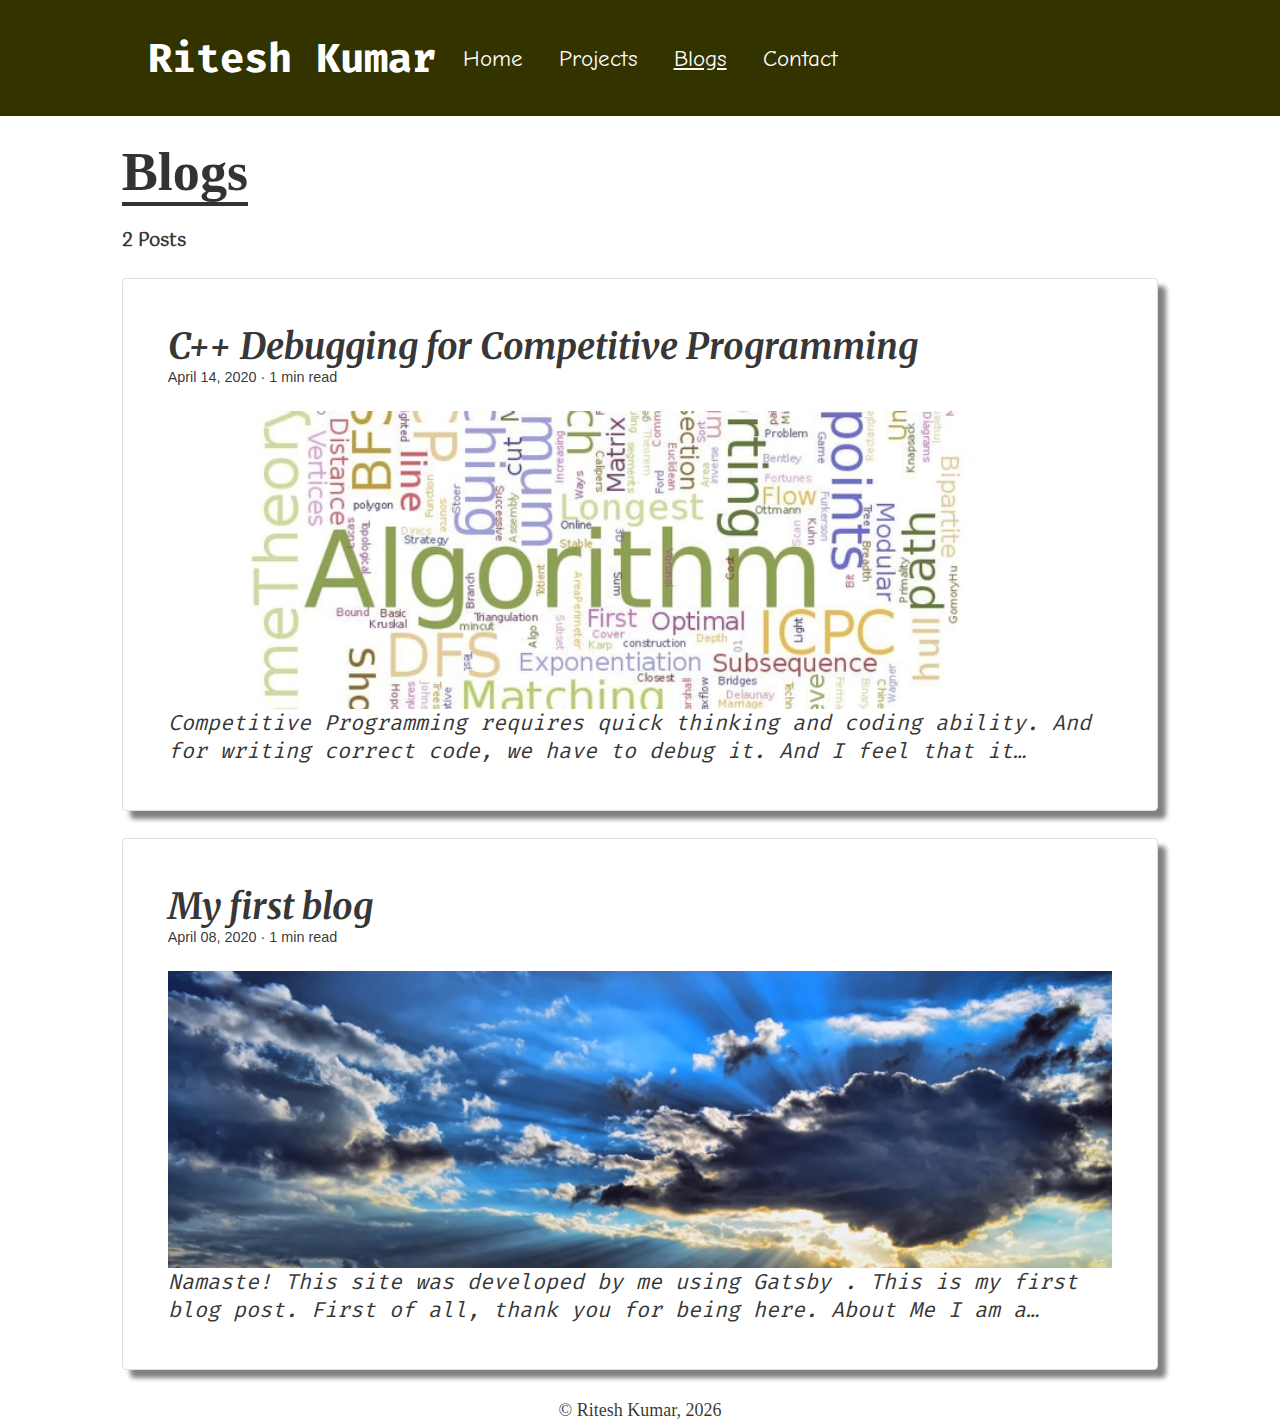
<file: blogs/index.html>
<!DOCTYPE html><html lang="en"><head><meta charSet="utf-8"/><meta http-equiv="x-ua-compatible" content="ie=edge"/><meta name="viewport" content="width=device-width, initial-scale=1, shrink-to-fit=no"/><style id="typography.js">html{font-family:sans-serif;-ms-text-size-adjust:100%;-webkit-text-size-adjust:100%}body{margin:0}article,aside,details,figcaption,figure,footer,header,main,menu,nav,section,summary{display:block}audio,canvas,progress,video{display:inline-block}audio:not([controls]){display:none;height:0}progress{vertical-align:baseline}[hidden],template{display:none}a{background-color:transparent;-webkit-text-decoration-skip:objects}a:active,a:hover{outline-width:0}abbr[title]{border-bottom:none;text-decoration:underline;text-decoration:underline dotted}b,strong{font-weight:inherit;font-weight:bolder}dfn{font-style:italic}h1{font-size:2em;margin:.67em 0}mark{background-color:#ff0;color:#000}small{font-size:80%}sub,sup{font-size:75%;line-height:0;position:relative;vertical-align:baseline}sub{bottom:-.25em}sup{top:-.5em}img{border-style:none}svg:not(:root){overflow:hidden}code,kbd,pre,samp{font-family:monospace,monospace;font-size:1em}figure{margin:1em 40px}hr{box-sizing:content-box;height:0;overflow:visible}button,input,optgroup,select,textarea{font:inherit;margin:0}optgroup{font-weight:700}button,input{overflow:visible}button,select{text-transform:none}[type=reset],[type=submit],button,html [type=button]{-webkit-appearance:button}[type=button]::-moz-focus-inner,[type=reset]::-moz-focus-inner,[type=submit]::-moz-focus-inner,button::-moz-focus-inner{border-style:none;padding:0}[type=button]:-moz-focusring,[type=reset]:-moz-focusring,[type=submit]:-moz-focusring,button:-moz-focusring{outline:1px dotted ButtonText}fieldset{border:1px solid silver;margin:0 2px;padding:.35em .625em .75em}legend{box-sizing:border-box;color:inherit;display:table;max-width:100%;padding:0;white-space:normal}textarea{overflow:auto}[type=checkbox],[type=radio]{box-sizing:border-box;padding:0}[type=number]::-webkit-inner-spin-button,[type=number]::-webkit-outer-spin-button{height:auto}[type=search]{-webkit-appearance:textfield;outline-offset:-2px}[type=search]::-webkit-search-cancel-button,[type=search]::-webkit-search-decoration{-webkit-appearance:none}::-webkit-input-placeholder{color:inherit;opacity:.54}::-webkit-file-upload-button{-webkit-appearance:button;font:inherit}html{font:112.5%/1.666 'Georgia',serif;box-sizing:border-box;overflow-y:scroll;}*{box-sizing:inherit;}*:before{box-sizing:inherit;}*:after{box-sizing:inherit;}body{color:hsla(0,0%,0%,0.8);font-family:'Georgia',serif;font-weight:normal;word-wrap:break-word;font-kerning:normal;-moz-font-feature-settings:"kern", "liga", "clig", "calt";-ms-font-feature-settings:"kern", "liga", "clig", "calt";-webkit-font-feature-settings:"kern", "liga", "clig", "calt";font-feature-settings:"kern", "liga", "clig", "calt";}img{max-width:100%;margin-left:0;margin-right:0;margin-top:0;padding-bottom:0;padding-left:0;padding-right:0;padding-top:0;margin-bottom:1.666rem;}h1{margin-left:0;margin-right:0;margin-top:0;padding-bottom:0;padding-left:0;padding-right:0;padding-top:0;margin-bottom:1.666rem;color:inherit;font-family:'Avenir Next','Helvetica Neue','Segoe UI','Helvetica','Arial',sans-serif;font-weight:bold;text-rendering:optimizeLegibility;font-size:2rem;line-height:1.1;}h2{margin-left:0;margin-right:0;margin-top:0;padding-bottom:0;padding-left:0;padding-right:0;padding-top:0;margin-bottom:1.666rem;color:inherit;font-family:'Avenir Next','Helvetica Neue','Segoe UI','Helvetica','Arial',sans-serif;font-weight:bold;text-rendering:optimizeLegibility;font-size:1.51572rem;line-height:1.1;}h3{margin-left:0;margin-right:0;margin-top:0;padding-bottom:0;padding-left:0;padding-right:0;padding-top:0;margin-bottom:1.666rem;color:inherit;font-family:'Avenir Next','Helvetica Neue','Segoe UI','Helvetica','Arial',sans-serif;font-weight:bold;text-rendering:optimizeLegibility;font-size:1.31951rem;line-height:1.1;}h4{margin-left:0;margin-right:0;margin-top:0;padding-bottom:0;padding-left:0;padding-right:0;padding-top:0;margin-bottom:1.666rem;color:inherit;font-family:'Avenir Next','Helvetica Neue','Segoe UI','Helvetica','Arial',sans-serif;font-weight:bold;text-rendering:optimizeLegibility;font-size:1rem;line-height:1.1;}h5{margin-left:0;margin-right:0;margin-top:0;padding-bottom:0;padding-left:0;padding-right:0;padding-top:0;margin-bottom:1.666rem;color:inherit;font-family:'Avenir Next','Helvetica Neue','Segoe UI','Helvetica','Arial',sans-serif;font-weight:bold;text-rendering:optimizeLegibility;font-size:0.87055rem;line-height:1.1;}h6{margin-left:0;margin-right:0;margin-top:0;padding-bottom:0;padding-left:0;padding-right:0;padding-top:0;margin-bottom:1.666rem;color:inherit;font-family:'Avenir Next','Helvetica Neue','Segoe UI','Helvetica','Arial',sans-serif;font-weight:bold;text-rendering:optimizeLegibility;font-size:0.81225rem;line-height:1.1;}hgroup{margin-left:0;margin-right:0;margin-top:0;padding-bottom:0;padding-left:0;padding-right:0;padding-top:0;margin-bottom:1.666rem;}ul{margin-left:1.666rem;margin-right:0;margin-top:0;padding-bottom:0;padding-left:0;padding-right:0;padding-top:0;margin-bottom:1.666rem;list-style-position:outside;list-style-image:none;}ol{margin-left:1.666rem;margin-right:0;margin-top:0;padding-bottom:0;padding-left:0;padding-right:0;padding-top:0;margin-bottom:1.666rem;list-style-position:outside;list-style-image:none;}dl{margin-left:0;margin-right:0;margin-top:0;padding-bottom:0;padding-left:0;padding-right:0;padding-top:0;margin-bottom:1.666rem;}dd{margin-left:0;margin-right:0;margin-top:0;padding-bottom:0;padding-left:0;padding-right:0;padding-top:0;margin-bottom:1.666rem;}p{margin-left:0;margin-right:0;margin-top:0;padding-bottom:0;padding-left:0;padding-right:0;padding-top:0;margin-bottom:1.666rem;}figure{margin-left:0;margin-right:0;margin-top:0;padding-bottom:0;padding-left:0;padding-right:0;padding-top:0;margin-bottom:1.666rem;}pre{margin-left:0;margin-right:0;margin-top:0;padding-bottom:0;padding-left:0;padding-right:0;padding-top:0;margin-bottom:1.666rem;font-size:0.85rem;line-height:1.666rem;}table{margin-left:0;margin-right:0;margin-top:0;padding-bottom:0;padding-left:0;padding-right:0;padding-top:0;margin-bottom:1.666rem;font-size:1rem;line-height:1.666rem;border-collapse:collapse;width:100%;}fieldset{margin-left:0;margin-right:0;margin-top:0;padding-bottom:0;padding-left:0;padding-right:0;padding-top:0;margin-bottom:1.666rem;}blockquote{margin-left:1.666rem;margin-right:1.666rem;margin-top:0;padding-bottom:0;padding-left:0;padding-right:0;padding-top:0;margin-bottom:1.666rem;}form{margin-left:0;margin-right:0;margin-top:0;padding-bottom:0;padding-left:0;padding-right:0;padding-top:0;margin-bottom:1.666rem;}noscript{margin-left:0;margin-right:0;margin-top:0;padding-bottom:0;padding-left:0;padding-right:0;padding-top:0;margin-bottom:1.666rem;}iframe{margin-left:0;margin-right:0;margin-top:0;padding-bottom:0;padding-left:0;padding-right:0;padding-top:0;margin-bottom:1.666rem;}hr{margin-left:0;margin-right:0;margin-top:0;padding-bottom:0;padding-left:0;padding-right:0;padding-top:0;margin-bottom:calc(1.666rem - 1px);background:hsla(0,0%,0%,0.2);border:none;height:1px;}address{margin-left:0;margin-right:0;margin-top:0;padding-bottom:0;padding-left:0;padding-right:0;padding-top:0;margin-bottom:1.666rem;}b{font-weight:bold;}strong{font-weight:bold;}dt{font-weight:bold;}th{font-weight:bold;}li{margin-bottom:calc(1.666rem / 2);}ol li{padding-left:0;}ul li{padding-left:0;}li > ol{margin-left:1.666rem;margin-bottom:calc(1.666rem / 2);margin-top:calc(1.666rem / 2);}li > ul{margin-left:1.666rem;margin-bottom:calc(1.666rem / 2);margin-top:calc(1.666rem / 2);}blockquote *:last-child{margin-bottom:0;}li *:last-child{margin-bottom:0;}p *:last-child{margin-bottom:0;}li > p{margin-bottom:calc(1.666rem / 2);}code{font-size:0.85rem;line-height:1.666rem;}kbd{font-size:0.85rem;line-height:1.666rem;}samp{font-size:0.85rem;line-height:1.666rem;}abbr{border-bottom:1px dotted hsla(0,0%,0%,0.5);cursor:help;}acronym{border-bottom:1px dotted hsla(0,0%,0%,0.5);cursor:help;}abbr[title]{border-bottom:1px dotted hsla(0,0%,0%,0.5);cursor:help;text-decoration:none;}thead{text-align:left;}td,th{text-align:left;border-bottom:1px solid hsla(0,0%,0%,0.12);font-feature-settings:"tnum";-moz-font-feature-settings:"tnum";-ms-font-feature-settings:"tnum";-webkit-font-feature-settings:"tnum";padding-left:1.11067rem;padding-right:1.11067rem;padding-top:0.833rem;padding-bottom:calc(0.833rem - 1px);}th:first-child,td:first-child{padding-left:0;}th:last-child,td:last-child{padding-right:0;}</style><style data-href="/styles.da96a6a71061acbbc5c2.css">/*!
 * Bootstrap v4.4.1 (https://getbootstrap.com/)
 * Copyright 2011-2019 The Bootstrap Authors
 * Copyright 2011-2019 Twitter, Inc.
 * Licensed under MIT (https://github.com/twbs/bootstrap/blob/master/LICENSE)
 */:root{--blue:#007bff;--indigo:#6610f2;--purple:#6f42c1;--pink:#e83e8c;--red:#dc3545;--orange:#fd7e14;--yellow:#ffc107;--green:#28a745;--teal:#20c997;--cyan:#17a2b8;--white:#fff;--gray:#6c757d;--gray-dark:#343a40;--primary:#007bff;--secondary:#6c757d;--success:#28a745;--info:#17a2b8;--warning:#ffc107;--danger:#dc3545;--light:#f8f9fa;--dark:#343a40;--breakpoint-xs:0;--breakpoint-sm:576px;--breakpoint-md:768px;--breakpoint-lg:992px;--breakpoint-xl:1200px;--font-family-sans-serif:-apple-system,BlinkMacSystemFont,"Segoe UI",Roboto,"Helvetica Neue",Arial,"Noto Sans",sans-serif,"Apple Color Emoji","Segoe UI Emoji","Segoe UI Symbol","Noto Color Emoji";--font-family-monospace:SFMono-Regular,Menlo,Monaco,Consolas,"Liberation Mono","Courier New",monospace}*,:after,:before{box-sizing:border-box}html{line-height:1.15;-webkit-tap-highlight-color:rgba(0,0,0,0)}article,aside,figcaption,figure,footer,header,hgroup,main,nav,section{display:block}body{font-family:-apple-system,BlinkMacSystemFont,Segoe UI,Roboto,Helvetica Neue,Arial,Noto Sans,sans-serif,Apple Color Emoji,Segoe UI Emoji,Segoe UI Symbol,Noto Color Emoji;font-size:1rem;line-height:1.5;color:#212529;text-align:left;background-color:#fff}[tabindex="-1"]:focus:not(:focus-visible){outline:0!important}h1,h2,h3,h4,h5,h6{margin-top:0;margin-bottom:.5rem}p{margin-top:0;margin-bottom:1rem}abbr[data-original-title],abbr[title]{text-decoration:underline;-webkit-text-decoration:underline dotted;text-decoration:underline dotted;cursor:help;border-bottom:0;-webkit-text-decoration-skip-ink:none;text-decoration-skip-ink:none}address{font-style:normal;line-height:inherit}address,dl,ol,ul{margin-bottom:1rem}dl,ol,ul{margin-top:0}ol ol,ol ul,ul ol,ul ul{margin-bottom:0}dd{margin-bottom:.5rem;margin-left:0}blockquote{margin:0 0 1rem}a{color:#007bff;text-decoration:none}a:hover{color:#0056b3;text-decoration:underline}a:not([href]),a:not([href]):hover{color:inherit;text-decoration:none}code,kbd,pre,samp{font-family:SFMono-Regular,Menlo,Monaco,Consolas,Liberation Mono,Courier New,monospace}pre{margin-top:0;margin-bottom:1rem}figure{margin:0 0 1rem}img,svg{vertical-align:middle}svg{overflow:hidden}caption{padding-top:.75rem;padding-bottom:.75rem;color:#6c757d;text-align:left;caption-side:bottom}th{text-align:inherit}label{display:inline-block;margin-bottom:.5rem}button{border-radius:0}button:focus{outline:1px dotted;outline:5px auto -webkit-focus-ring-color}button,input,optgroup,select,textarea{font-family:inherit;font-size:inherit;line-height:inherit}select{word-wrap:normal}[type=button],[type=reset],[type=submit],button{-webkit-appearance:button}[type=button]:not(:disabled),[type=reset]:not(:disabled),[type=submit]:not(:disabled),button:not(:disabled){cursor:pointer}input[type=checkbox],input[type=radio]{box-sizing:border-box;padding:0}input[type=date],input[type=datetime-local],input[type=month],input[type=time]{-webkit-appearance:listbox}textarea{resize:vertical}fieldset{min-width:0;margin:0;border:0}legend{display:block;width:100%;margin-bottom:.5rem;font-size:1.5rem;line-height:inherit}[type=search]{-webkit-appearance:none}[type=search]::-webkit-search-decoration{-webkit-appearance:none}output{display:inline-block}summary{display:list-item;cursor:pointer}template{display:none}[hidden]{display:none!important}.h1,.h2,.h3,.h4,.h5,.h6,h1,h2,h3,h4,h5,h6{margin-bottom:.5rem;font-weight:500;line-height:1.2}.h1,h1{font-size:2.5rem}.h2,h2{font-size:2rem}.h3,h3{font-size:1.75rem}.h4,h4{font-size:1.5rem}.h5,h5{font-size:1.25rem}.h6,h6{font-size:1rem}.lead{font-size:1.25rem;font-weight:300}.display-1{font-size:6rem}.display-1,.display-2{font-weight:300;line-height:1.2}.display-2{font-size:5.5rem}.display-3{font-size:4.5rem}.display-3,.display-4{font-weight:300;line-height:1.2}.display-4{font-size:3.5rem}hr{margin-top:1rem;margin-bottom:1rem;border:0;border-top:1px solid rgba(0,0,0,.1)}.small,small{font-size:80%;font-weight:400}.mark,mark{padding:.2em;background-color:#fcf8e3}.list-inline,.list-unstyled{padding-left:0;list-style:none}.list-inline-item{display:inline-block}.list-inline-item:not(:last-child){margin-right:.5rem}.initialism{font-size:90%;text-transform:uppercase}.blockquote{margin-bottom:1rem;font-size:1.25rem}.blockquote-footer{display:block;font-size:80%;color:#6c757d}.blockquote-footer:before{content:"\2014\A0"}.img-fluid,.img-thumbnail{max-width:100%;height:auto}.img-thumbnail{padding:.25rem;background-color:#fff;border:1px solid #dee2e6;border-radius:.25rem}.figure{display:inline-block}.figure-img{margin-bottom:.5rem;line-height:1}.figure-caption{font-size:90%;color:#6c757d}code{font-size:87.5%;color:#e83e8c;word-wrap:break-word}a>code{color:inherit}kbd{padding:.2rem .4rem;font-size:87.5%;color:#fff;background-color:#212529;border-radius:.2rem}kbd kbd{padding:0;font-size:100%;font-weight:700}pre{display:block;font-size:87.5%;color:#212529}pre code{font-size:inherit;color:inherit;word-break:normal}.pre-scrollable{max-height:340px;overflow-y:scroll}.container{width:100%;padding-right:15px;padding-left:15px;margin-right:auto;margin-left:auto}@media (min-width:576px){.container{max-width:540px}}@media (min-width:768px){.container{max-width:720px}}@media (min-width:992px){.container{max-width:960px}}@media (min-width:1200px){.container{max-width:1140px}}.container-fluid,.container-lg,.container-md,.container-sm,.container-xl{width:100%;padding-right:15px;padding-left:15px;margin-right:auto;margin-left:auto}@media (min-width:576px){.container,.container-sm{max-width:540px}}@media (min-width:768px){.container,.container-md,.container-sm{max-width:720px}}@media (min-width:992px){.container,.container-lg,.container-md,.container-sm{max-width:960px}}@media (min-width:1200px){.container,.container-lg,.container-md,.container-sm,.container-xl{max-width:1140px}}.row{display:flex;flex-wrap:wrap;margin-right:-15px;margin-left:-15px}.no-gutters{margin-right:0;margin-left:0}.no-gutters>.col,.no-gutters>[class*=col-]{padding-right:0;padding-left:0}.col,.col-1,.col-2,.col-3,.col-4,.col-5,.col-6,.col-7,.col-8,.col-9,.col-10,.col-11,.col-12,.col-auto,.col-lg,.col-lg-1,.col-lg-2,.col-lg-3,.col-lg-4,.col-lg-5,.col-lg-6,.col-lg-7,.col-lg-8,.col-lg-9,.col-lg-10,.col-lg-11,.col-lg-12,.col-lg-auto,.col-md,.col-md-1,.col-md-2,.col-md-3,.col-md-4,.col-md-5,.col-md-6,.col-md-7,.col-md-8,.col-md-9,.col-md-10,.col-md-11,.col-md-12,.col-md-auto,.col-sm,.col-sm-1,.col-sm-2,.col-sm-3,.col-sm-4,.col-sm-5,.col-sm-6,.col-sm-7,.col-sm-8,.col-sm-9,.col-sm-10,.col-sm-11,.col-sm-12,.col-sm-auto,.col-xl,.col-xl-1,.col-xl-2,.col-xl-3,.col-xl-4,.col-xl-5,.col-xl-6,.col-xl-7,.col-xl-8,.col-xl-9,.col-xl-10,.col-xl-11,.col-xl-12,.col-xl-auto{position:relative;width:100%;padding-right:15px;padding-left:15px}.col{flex-basis:0;flex-grow:1;max-width:100%}.row-cols-1>*{flex:0 0 100%;max-width:100%}.row-cols-2>*{flex:0 0 50%;max-width:50%}.row-cols-3>*{flex:0 0 33.33333%;max-width:33.33333%}.row-cols-4>*{flex:0 0 25%;max-width:25%}.row-cols-5>*{flex:0 0 20%;max-width:20%}.row-cols-6>*{flex:0 0 16.66667%;max-width:16.66667%}.col-auto{flex:0 0 auto;width:auto;max-width:100%}.col-1{flex:0 0 8.33333%;max-width:8.33333%}.col-2{flex:0 0 16.66667%;max-width:16.66667%}.col-3{flex:0 0 25%;max-width:25%}.col-4{flex:0 0 33.33333%;max-width:33.33333%}.col-5{flex:0 0 41.66667%;max-width:41.66667%}.col-6{flex:0 0 50%;max-width:50%}.col-7{flex:0 0 58.33333%;max-width:58.33333%}.col-8{flex:0 0 66.66667%;max-width:66.66667%}.col-9{flex:0 0 75%;max-width:75%}.col-10{flex:0 0 83.33333%;max-width:83.33333%}.col-11{flex:0 0 91.66667%;max-width:91.66667%}.col-12{flex:0 0 100%;max-width:100%}.order-first{order:-1}.order-last{order:13}.order-0{order:0}.order-1{order:1}.order-2{order:2}.order-3{order:3}.order-4{order:4}.order-5{order:5}.order-6{order:6}.order-7{order:7}.order-8{order:8}.order-9{order:9}.order-10{order:10}.order-11{order:11}.order-12{order:12}.offset-1{margin-left:8.33333%}.offset-2{margin-left:16.66667%}.offset-3{margin-left:25%}.offset-4{margin-left:33.33333%}.offset-5{margin-left:41.66667%}.offset-6{margin-left:50%}.offset-7{margin-left:58.33333%}.offset-8{margin-left:66.66667%}.offset-9{margin-left:75%}.offset-10{margin-left:83.33333%}.offset-11{margin-left:91.66667%}@media (min-width:576px){.col-sm{flex-basis:0;flex-grow:1;max-width:100%}.row-cols-sm-1>*{flex:0 0 100%;max-width:100%}.row-cols-sm-2>*{flex:0 0 50%;max-width:50%}.row-cols-sm-3>*{flex:0 0 33.33333%;max-width:33.33333%}.row-cols-sm-4>*{flex:0 0 25%;max-width:25%}.row-cols-sm-5>*{flex:0 0 20%;max-width:20%}.row-cols-sm-6>*{flex:0 0 16.66667%;max-width:16.66667%}.col-sm-auto{flex:0 0 auto;width:auto;max-width:100%}.col-sm-1{flex:0 0 8.33333%;max-width:8.33333%}.col-sm-2{flex:0 0 16.66667%;max-width:16.66667%}.col-sm-3{flex:0 0 25%;max-width:25%}.col-sm-4{flex:0 0 33.33333%;max-width:33.33333%}.col-sm-5{flex:0 0 41.66667%;max-width:41.66667%}.col-sm-6{flex:0 0 50%;max-width:50%}.col-sm-7{flex:0 0 58.33333%;max-width:58.33333%}.col-sm-8{flex:0 0 66.66667%;max-width:66.66667%}.col-sm-9{flex:0 0 75%;max-width:75%}.col-sm-10{flex:0 0 83.33333%;max-width:83.33333%}.col-sm-11{flex:0 0 91.66667%;max-width:91.66667%}.col-sm-12{flex:0 0 100%;max-width:100%}.order-sm-first{order:-1}.order-sm-last{order:13}.order-sm-0{order:0}.order-sm-1{order:1}.order-sm-2{order:2}.order-sm-3{order:3}.order-sm-4{order:4}.order-sm-5{order:5}.order-sm-6{order:6}.order-sm-7{order:7}.order-sm-8{order:8}.order-sm-9{order:9}.order-sm-10{order:10}.order-sm-11{order:11}.order-sm-12{order:12}.offset-sm-0{margin-left:0}.offset-sm-1{margin-left:8.33333%}.offset-sm-2{margin-left:16.66667%}.offset-sm-3{margin-left:25%}.offset-sm-4{margin-left:33.33333%}.offset-sm-5{margin-left:41.66667%}.offset-sm-6{margin-left:50%}.offset-sm-7{margin-left:58.33333%}.offset-sm-8{margin-left:66.66667%}.offset-sm-9{margin-left:75%}.offset-sm-10{margin-left:83.33333%}.offset-sm-11{margin-left:91.66667%}}@media (min-width:768px){.col-md{flex-basis:0;flex-grow:1;max-width:100%}.row-cols-md-1>*{flex:0 0 100%;max-width:100%}.row-cols-md-2>*{flex:0 0 50%;max-width:50%}.row-cols-md-3>*{flex:0 0 33.33333%;max-width:33.33333%}.row-cols-md-4>*{flex:0 0 25%;max-width:25%}.row-cols-md-5>*{flex:0 0 20%;max-width:20%}.row-cols-md-6>*{flex:0 0 16.66667%;max-width:16.66667%}.col-md-auto{flex:0 0 auto;width:auto;max-width:100%}.col-md-1{flex:0 0 8.33333%;max-width:8.33333%}.col-md-2{flex:0 0 16.66667%;max-width:16.66667%}.col-md-3{flex:0 0 25%;max-width:25%}.col-md-4{flex:0 0 33.33333%;max-width:33.33333%}.col-md-5{flex:0 0 41.66667%;max-width:41.66667%}.col-md-6{flex:0 0 50%;max-width:50%}.col-md-7{flex:0 0 58.33333%;max-width:58.33333%}.col-md-8{flex:0 0 66.66667%;max-width:66.66667%}.col-md-9{flex:0 0 75%;max-width:75%}.col-md-10{flex:0 0 83.33333%;max-width:83.33333%}.col-md-11{flex:0 0 91.66667%;max-width:91.66667%}.col-md-12{flex:0 0 100%;max-width:100%}.order-md-first{order:-1}.order-md-last{order:13}.order-md-0{order:0}.order-md-1{order:1}.order-md-2{order:2}.order-md-3{order:3}.order-md-4{order:4}.order-md-5{order:5}.order-md-6{order:6}.order-md-7{order:7}.order-md-8{order:8}.order-md-9{order:9}.order-md-10{order:10}.order-md-11{order:11}.order-md-12{order:12}.offset-md-0{margin-left:0}.offset-md-1{margin-left:8.33333%}.offset-md-2{margin-left:16.66667%}.offset-md-3{margin-left:25%}.offset-md-4{margin-left:33.33333%}.offset-md-5{margin-left:41.66667%}.offset-md-6{margin-left:50%}.offset-md-7{margin-left:58.33333%}.offset-md-8{margin-left:66.66667%}.offset-md-9{margin-left:75%}.offset-md-10{margin-left:83.33333%}.offset-md-11{margin-left:91.66667%}}@media (min-width:992px){.col-lg{flex-basis:0;flex-grow:1;max-width:100%}.row-cols-lg-1>*{flex:0 0 100%;max-width:100%}.row-cols-lg-2>*{flex:0 0 50%;max-width:50%}.row-cols-lg-3>*{flex:0 0 33.33333%;max-width:33.33333%}.row-cols-lg-4>*{flex:0 0 25%;max-width:25%}.row-cols-lg-5>*{flex:0 0 20%;max-width:20%}.row-cols-lg-6>*{flex:0 0 16.66667%;max-width:16.66667%}.col-lg-auto{flex:0 0 auto;width:auto;max-width:100%}.col-lg-1{flex:0 0 8.33333%;max-width:8.33333%}.col-lg-2{flex:0 0 16.66667%;max-width:16.66667%}.col-lg-3{flex:0 0 25%;max-width:25%}.col-lg-4{flex:0 0 33.33333%;max-width:33.33333%}.col-lg-5{flex:0 0 41.66667%;max-width:41.66667%}.col-lg-6{flex:0 0 50%;max-width:50%}.col-lg-7{flex:0 0 58.33333%;max-width:58.33333%}.col-lg-8{flex:0 0 66.66667%;max-width:66.66667%}.col-lg-9{flex:0 0 75%;max-width:75%}.col-lg-10{flex:0 0 83.33333%;max-width:83.33333%}.col-lg-11{flex:0 0 91.66667%;max-width:91.66667%}.col-lg-12{flex:0 0 100%;max-width:100%}.order-lg-first{order:-1}.order-lg-last{order:13}.order-lg-0{order:0}.order-lg-1{order:1}.order-lg-2{order:2}.order-lg-3{order:3}.order-lg-4{order:4}.order-lg-5{order:5}.order-lg-6{order:6}.order-lg-7{order:7}.order-lg-8{order:8}.order-lg-9{order:9}.order-lg-10{order:10}.order-lg-11{order:11}.order-lg-12{order:12}.offset-lg-0{margin-left:0}.offset-lg-1{margin-left:8.33333%}.offset-lg-2{margin-left:16.66667%}.offset-lg-3{margin-left:25%}.offset-lg-4{margin-left:33.33333%}.offset-lg-5{margin-left:41.66667%}.offset-lg-6{margin-left:50%}.offset-lg-7{margin-left:58.33333%}.offset-lg-8{margin-left:66.66667%}.offset-lg-9{margin-left:75%}.offset-lg-10{margin-left:83.33333%}.offset-lg-11{margin-left:91.66667%}}@media (min-width:1200px){.col-xl{flex-basis:0;flex-grow:1;max-width:100%}.row-cols-xl-1>*{flex:0 0 100%;max-width:100%}.row-cols-xl-2>*{flex:0 0 50%;max-width:50%}.row-cols-xl-3>*{flex:0 0 33.33333%;max-width:33.33333%}.row-cols-xl-4>*{flex:0 0 25%;max-width:25%}.row-cols-xl-5>*{flex:0 0 20%;max-width:20%}.row-cols-xl-6>*{flex:0 0 16.66667%;max-width:16.66667%}.col-xl-auto{flex:0 0 auto;width:auto;max-width:100%}.col-xl-1{flex:0 0 8.33333%;max-width:8.33333%}.col-xl-2{flex:0 0 16.66667%;max-width:16.66667%}.col-xl-3{flex:0 0 25%;max-width:25%}.col-xl-4{flex:0 0 33.33333%;max-width:33.33333%}.col-xl-5{flex:0 0 41.66667%;max-width:41.66667%}.col-xl-6{flex:0 0 50%;max-width:50%}.col-xl-7{flex:0 0 58.33333%;max-width:58.33333%}.col-xl-8{flex:0 0 66.66667%;max-width:66.66667%}.col-xl-9{flex:0 0 75%;max-width:75%}.col-xl-10{flex:0 0 83.33333%;max-width:83.33333%}.col-xl-11{flex:0 0 91.66667%;max-width:91.66667%}.col-xl-12{flex:0 0 100%;max-width:100%}.order-xl-first{order:-1}.order-xl-last{order:13}.order-xl-0{order:0}.order-xl-1{order:1}.order-xl-2{order:2}.order-xl-3{order:3}.order-xl-4{order:4}.order-xl-5{order:5}.order-xl-6{order:6}.order-xl-7{order:7}.order-xl-8{order:8}.order-xl-9{order:9}.order-xl-10{order:10}.order-xl-11{order:11}.order-xl-12{order:12}.offset-xl-0{margin-left:0}.offset-xl-1{margin-left:8.33333%}.offset-xl-2{margin-left:16.66667%}.offset-xl-3{margin-left:25%}.offset-xl-4{margin-left:33.33333%}.offset-xl-5{margin-left:41.66667%}.offset-xl-6{margin-left:50%}.offset-xl-7{margin-left:58.33333%}.offset-xl-8{margin-left:66.66667%}.offset-xl-9{margin-left:75%}.offset-xl-10{margin-left:83.33333%}.offset-xl-11{margin-left:91.66667%}}.table{width:100%;margin-bottom:1rem;color:#212529}.table td,.table th{padding:.75rem;vertical-align:top;border-top:1px solid #dee2e6}.table thead th{vertical-align:bottom;border-bottom:2px solid #dee2e6}.table tbody+tbody{border-top:2px solid #dee2e6}.table-sm td,.table-sm th{padding:.3rem}.table-bordered,.table-bordered td,.table-bordered th{border:1px solid #dee2e6}.table-bordered thead td,.table-bordered thead th{border-bottom-width:2px}.table-borderless tbody+tbody,.table-borderless td,.table-borderless th,.table-borderless thead th{border:0}.table-striped tbody tr:nth-of-type(odd){background-color:rgba(0,0,0,.05)}.table-hover tbody tr:hover{color:#212529;background-color:rgba(0,0,0,.075)}.table-primary,.table-primary>td,.table-primary>th{background-color:#b8daff}.table-primary tbody+tbody,.table-primary td,.table-primary th,.table-primary thead th{border-color:#7abaff}.table-hover .table-primary:hover,.table-hover .table-primary:hover>td,.table-hover .table-primary:hover>th{background-color:#9fcdff}.table-secondary,.table-secondary>td,.table-secondary>th{background-color:#d6d8db}.table-secondary tbody+tbody,.table-secondary td,.table-secondary th,.table-secondary thead th{border-color:#b3b7bb}.table-hover .table-secondary:hover,.table-hover .table-secondary:hover>td,.table-hover .table-secondary:hover>th{background-color:#c8cbcf}.table-success,.table-success>td,.table-success>th{background-color:#c3e6cb}.table-success tbody+tbody,.table-success td,.table-success th,.table-success thead th{border-color:#8fd19e}.table-hover .table-success:hover,.table-hover .table-success:hover>td,.table-hover .table-success:hover>th{background-color:#b1dfbb}.table-info,.table-info>td,.table-info>th{background-color:#bee5eb}.table-info tbody+tbody,.table-info td,.table-info th,.table-info thead th{border-color:#86cfda}.table-hover .table-info:hover,.table-hover .table-info:hover>td,.table-hover .table-info:hover>th{background-color:#abdde5}.table-warning,.table-warning>td,.table-warning>th{background-color:#ffeeba}.table-warning tbody+tbody,.table-warning td,.table-warning th,.table-warning thead th{border-color:#ffdf7e}.table-hover .table-warning:hover,.table-hover .table-warning:hover>td,.table-hover .table-warning:hover>th{background-color:#ffe8a1}.table-danger,.table-danger>td,.table-danger>th{background-color:#f5c6cb}.table-danger tbody+tbody,.table-danger td,.table-danger th,.table-danger thead th{border-color:#ed969e}.table-hover .table-danger:hover,.table-hover .table-danger:hover>td,.table-hover .table-danger:hover>th{background-color:#f1b0b7}.table-light,.table-light>td,.table-light>th{background-color:#fdfdfe}.table-light tbody+tbody,.table-light td,.table-light th,.table-light thead th{border-color:#fbfcfc}.table-hover .table-light:hover,.table-hover .table-light:hover>td,.table-hover .table-light:hover>th{background-color:#ececf6}.table-dark,.table-dark>td,.table-dark>th{background-color:#c6c8ca}.table-dark tbody+tbody,.table-dark td,.table-dark th,.table-dark thead th{border-color:#95999c}.table-hover .table-dark:hover,.table-hover .table-dark:hover>td,.table-hover .table-dark:hover>th{background-color:#b9bbbe}.table-active,.table-active>td,.table-active>th,.table-hover .table-active:hover,.table-hover .table-active:hover>td,.table-hover .table-active:hover>th{background-color:rgba(0,0,0,.075)}.table .thead-dark th{color:#fff;background-color:#343a40;border-color:#454d55}.table .thead-light th{color:#495057;background-color:#e9ecef;border-color:#dee2e6}.table-dark{color:#fff;background-color:#343a40}.table-dark td,.table-dark th,.table-dark thead th{border-color:#454d55}.table-dark.table-bordered{border:0}.table-dark.table-striped tbody tr:nth-of-type(odd){background-color:hsla(0,0%,100%,.05)}.table-dark.table-hover tbody tr:hover{color:#fff;background-color:hsla(0,0%,100%,.075)}@media (max-width:575.98px){.table-responsive-sm{display:block;width:100%;overflow-x:auto;-webkit-overflow-scrolling:touch}.table-responsive-sm>.table-bordered{border:0}}@media (max-width:767.98px){.table-responsive-md{display:block;width:100%;overflow-x:auto;-webkit-overflow-scrolling:touch}.table-responsive-md>.table-bordered{border:0}}@media (max-width:991.98px){.table-responsive-lg{display:block;width:100%;overflow-x:auto;-webkit-overflow-scrolling:touch}.table-responsive-lg>.table-bordered{border:0}}@media (max-width:1199.98px){.table-responsive-xl{display:block;width:100%;overflow-x:auto;-webkit-overflow-scrolling:touch}.table-responsive-xl>.table-bordered{border:0}}.table-responsive{display:block;width:100%;overflow-x:auto;-webkit-overflow-scrolling:touch}.table-responsive>.table-bordered{border:0}.form-control{display:block;width:100%;height:calc(1.5em + .75rem + 2px);padding:.375rem .75rem;font-size:1rem;font-weight:400;line-height:1.5;color:#495057;background-color:#fff;background-clip:padding-box;border:1px solid #ced4da;border-radius:.25rem;transition:border-color .15s ease-in-out,box-shadow .15s ease-in-out}@media (prefers-reduced-motion:reduce){.form-control{transition:none}}.form-control::-ms-expand{background-color:transparent;border:0}.form-control:-moz-focusring{color:transparent;text-shadow:0 0 0 #495057}.form-control:focus{color:#495057;background-color:#fff;border-color:#80bdff;outline:0;box-shadow:0 0 0 .2rem rgba(0,123,255,.25)}.form-control::-webkit-input-placeholder{color:#6c757d;opacity:1}.form-control:-ms-input-placeholder{color:#6c757d;opacity:1}.form-control::-ms-input-placeholder{color:#6c757d;opacity:1}.form-control::placeholder{color:#6c757d;opacity:1}.form-control:disabled,.form-control[readonly]{background-color:#e9ecef;opacity:1}select.form-control:focus::-ms-value{color:#495057;background-color:#fff}.form-control-file,.form-control-range{display:block;width:100%}.col-form-label{padding-top:calc(.375rem + 1px);padding-bottom:calc(.375rem + 1px);margin-bottom:0;font-size:inherit;line-height:1.5}.col-form-label-lg{padding-top:calc(.5rem + 1px);padding-bottom:calc(.5rem + 1px);font-size:1.25rem;line-height:1.5}.col-form-label-sm{padding-top:calc(.25rem + 1px);padding-bottom:calc(.25rem + 1px);font-size:.875rem;line-height:1.5}.form-control-plaintext{display:block;width:100%;padding:.375rem 0;margin-bottom:0;font-size:1rem;line-height:1.5;color:#212529;background-color:transparent;border:solid transparent;border-width:1px 0}.form-control-plaintext.form-control-lg,.form-control-plaintext.form-control-sm{padding-right:0;padding-left:0}.form-control-sm{height:calc(1.5em + .5rem + 2px);padding:.25rem .5rem;font-size:.875rem;line-height:1.5;border-radius:.2rem}.form-control-lg{height:calc(1.5em + 1rem + 2px);padding:.5rem 1rem;font-size:1.25rem;line-height:1.5;border-radius:.3rem}select.form-control[multiple],select.form-control[size],textarea.form-control{height:auto}.form-group{margin-bottom:1rem}.form-text{display:block;margin-top:.25rem}.form-row{display:flex;flex-wrap:wrap;margin-right:-5px;margin-left:-5px}.form-row>.col,.form-row>[class*=col-]{padding-right:5px;padding-left:5px}.form-check{position:relative;display:block;padding-left:1.25rem}.form-check-input{position:absolute;margin-top:.3rem;margin-left:-1.25rem}.form-check-input:disabled~.form-check-label,.form-check-input[disabled]~.form-check-label{color:#6c757d}.form-check-label{margin-bottom:0}.form-check-inline{display:inline-flex;align-items:center;padding-left:0;margin-right:.75rem}.form-check-inline .form-check-input{position:static;margin-top:0;margin-right:.3125rem;margin-left:0}.valid-feedback{display:none;width:100%;margin-top:.25rem;font-size:80%;color:#28a745}.valid-tooltip{position:absolute;top:100%;z-index:5;display:none;max-width:100%;padding:.25rem .5rem;margin-top:.1rem;font-size:.875rem;line-height:1.5;color:#fff;background-color:rgba(40,167,69,.9);border-radius:.25rem}.is-valid~.valid-feedback,.is-valid~.valid-tooltip,.was-validated :valid~.valid-feedback,.was-validated :valid~.valid-tooltip{display:block}.form-control.is-valid,.was-validated .form-control:valid{border-color:#28a745;padding-right:calc(1.5em + .75rem);background-image:url("data:image/svg+xml;charset=utf-8,%3Csvg xmlns='http://www.w3.org/2000/svg' width='8' height='8' viewBox='0 0 8 8'%3E%3Cpath fill='%2328a745' d='M2.3 6.73L.6 4.53c-.4-1.04.46-1.4 1.1-.8l1.1 1.4 3.4-3.8c.6-.63 1.6-.27 1.2.7l-4 4.6c-.43.5-.8.4-1.1.1z'/%3E%3C/svg%3E");background-repeat:no-repeat;background-position:right calc(.375em + .1875rem) center;background-size:calc(.75em + .375rem) calc(.75em + .375rem)}.form-control.is-valid:focus,.was-validated .form-control:valid:focus{border-color:#28a745;box-shadow:0 0 0 .2rem rgba(40,167,69,.25)}.was-validated textarea.form-control:valid,textarea.form-control.is-valid{padding-right:calc(1.5em + .75rem);background-position:top calc(.375em + .1875rem) right calc(.375em + .1875rem)}.custom-select.is-valid,.was-validated .custom-select:valid{border-color:#28a745;padding-right:calc(.75em + 2.3125rem);background:url("data:image/svg+xml;charset=utf-8,%3Csvg xmlns='http://www.w3.org/2000/svg' width='4' height='5' viewBox='0 0 4 5'%3E%3Cpath fill='%23343a40' d='M2 0L0 2h4zm0 5L0 3h4z'/%3E%3C/svg%3E") no-repeat right .75rem center/8px 10px,url("data:image/svg+xml;charset=utf-8,%3Csvg xmlns='http://www.w3.org/2000/svg' width='8' height='8' viewBox='0 0 8 8'%3E%3Cpath fill='%2328a745' d='M2.3 6.73L.6 4.53c-.4-1.04.46-1.4 1.1-.8l1.1 1.4 3.4-3.8c.6-.63 1.6-.27 1.2.7l-4 4.6c-.43.5-.8.4-1.1.1z'/%3E%3C/svg%3E") #fff no-repeat center right 1.75rem/calc(.75em + .375rem) calc(.75em + .375rem)}.custom-select.is-valid:focus,.was-validated .custom-select:valid:focus{border-color:#28a745;box-shadow:0 0 0 .2rem rgba(40,167,69,.25)}.form-check-input.is-valid~.form-check-label,.was-validated .form-check-input:valid~.form-check-label{color:#28a745}.form-check-input.is-valid~.valid-feedback,.form-check-input.is-valid~.valid-tooltip,.was-validated .form-check-input:valid~.valid-feedback,.was-validated .form-check-input:valid~.valid-tooltip{display:block}.custom-control-input.is-valid~.custom-control-label,.was-validated .custom-control-input:valid~.custom-control-label{color:#28a745}.custom-control-input.is-valid~.custom-control-label:before,.was-validated .custom-control-input:valid~.custom-control-label:before{border-color:#28a745}.custom-control-input.is-valid:checked~.custom-control-label:before,.was-validated .custom-control-input:valid:checked~.custom-control-label:before{border-color:#34ce57;background-color:#34ce57}.custom-control-input.is-valid:focus~.custom-control-label:before,.was-validated .custom-control-input:valid:focus~.custom-control-label:before{box-shadow:0 0 0 .2rem rgba(40,167,69,.25)}.custom-control-input.is-valid:focus:not(:checked)~.custom-control-label:before,.custom-file-input.is-valid~.custom-file-label,.was-validated .custom-control-input:valid:focus:not(:checked)~.custom-control-label:before,.was-validated .custom-file-input:valid~.custom-file-label{border-color:#28a745}.custom-file-input.is-valid:focus~.custom-file-label,.was-validated .custom-file-input:valid:focus~.custom-file-label{border-color:#28a745;box-shadow:0 0 0 .2rem rgba(40,167,69,.25)}.invalid-feedback{display:none;width:100%;margin-top:.25rem;font-size:80%;color:#dc3545}.invalid-tooltip{position:absolute;top:100%;z-index:5;display:none;max-width:100%;padding:.25rem .5rem;margin-top:.1rem;font-size:.875rem;line-height:1.5;color:#fff;background-color:rgba(220,53,69,.9);border-radius:.25rem}.is-invalid~.invalid-feedback,.is-invalid~.invalid-tooltip,.was-validated :invalid~.invalid-feedback,.was-validated :invalid~.invalid-tooltip{display:block}.form-control.is-invalid,.was-validated .form-control:invalid{border-color:#dc3545;padding-right:calc(1.5em + .75rem);background-image:url("data:image/svg+xml;charset=utf-8,%3Csvg xmlns='http://www.w3.org/2000/svg' width='12' height='12' fill='none' stroke='%23dc3545' viewBox='0 0 12 12'%3E%3Ccircle cx='6' cy='6' r='4.5'/%3E%3Cpath stroke-linejoin='round' d='M5.8 3.6h.4L6 6.5z'/%3E%3Ccircle cx='6' cy='8.2' r='.6' fill='%23dc3545' stroke='none'/%3E%3C/svg%3E");background-repeat:no-repeat;background-position:right calc(.375em + .1875rem) center;background-size:calc(.75em + .375rem) calc(.75em + .375rem)}.form-control.is-invalid:focus,.was-validated .form-control:invalid:focus{border-color:#dc3545;box-shadow:0 0 0 .2rem rgba(220,53,69,.25)}.was-validated textarea.form-control:invalid,textarea.form-control.is-invalid{padding-right:calc(1.5em + .75rem);background-position:top calc(.375em + .1875rem) right calc(.375em + .1875rem)}.custom-select.is-invalid,.was-validated .custom-select:invalid{border-color:#dc3545;padding-right:calc(.75em + 2.3125rem);background:url("data:image/svg+xml;charset=utf-8,%3Csvg xmlns='http://www.w3.org/2000/svg' width='4' height='5' viewBox='0 0 4 5'%3E%3Cpath fill='%23343a40' d='M2 0L0 2h4zm0 5L0 3h4z'/%3E%3C/svg%3E") no-repeat right .75rem center/8px 10px,url("data:image/svg+xml;charset=utf-8,%3Csvg xmlns='http://www.w3.org/2000/svg' width='12' height='12' fill='none' stroke='%23dc3545' viewBox='0 0 12 12'%3E%3Ccircle cx='6' cy='6' r='4.5'/%3E%3Cpath stroke-linejoin='round' d='M5.8 3.6h.4L6 6.5z'/%3E%3Ccircle cx='6' cy='8.2' r='.6' fill='%23dc3545' stroke='none'/%3E%3C/svg%3E") #fff no-repeat center right 1.75rem/calc(.75em + .375rem) calc(.75em + .375rem)}.custom-select.is-invalid:focus,.was-validated .custom-select:invalid:focus{border-color:#dc3545;box-shadow:0 0 0 .2rem rgba(220,53,69,.25)}.form-check-input.is-invalid~.form-check-label,.was-validated .form-check-input:invalid~.form-check-label{color:#dc3545}.form-check-input.is-invalid~.invalid-feedback,.form-check-input.is-invalid~.invalid-tooltip,.was-validated .form-check-input:invalid~.invalid-feedback,.was-validated .form-check-input:invalid~.invalid-tooltip{display:block}.custom-control-input.is-invalid~.custom-control-label,.was-validated .custom-control-input:invalid~.custom-control-label{color:#dc3545}.custom-control-input.is-invalid~.custom-control-label:before,.was-validated .custom-control-input:invalid~.custom-control-label:before{border-color:#dc3545}.custom-control-input.is-invalid:checked~.custom-control-label:before,.was-validated .custom-control-input:invalid:checked~.custom-control-label:before{border-color:#e4606d;background-color:#e4606d}.custom-control-input.is-invalid:focus~.custom-control-label:before,.was-validated .custom-control-input:invalid:focus~.custom-control-label:before{box-shadow:0 0 0 .2rem rgba(220,53,69,.25)}.custom-control-input.is-invalid:focus:not(:checked)~.custom-control-label:before,.custom-file-input.is-invalid~.custom-file-label,.was-validated .custom-control-input:invalid:focus:not(:checked)~.custom-control-label:before,.was-validated .custom-file-input:invalid~.custom-file-label{border-color:#dc3545}.custom-file-input.is-invalid:focus~.custom-file-label,.was-validated .custom-file-input:invalid:focus~.custom-file-label{border-color:#dc3545;box-shadow:0 0 0 .2rem rgba(220,53,69,.25)}.form-inline{display:flex;flex-flow:row wrap;align-items:center}.form-inline .form-check{width:100%}@media (min-width:576px){.form-inline label{justify-content:center}.form-inline .form-group,.form-inline label{display:flex;align-items:center;margin-bottom:0}.form-inline .form-group{flex:0 0 auto;flex-flow:row wrap}.form-inline .form-control{display:inline-block;width:auto;vertical-align:middle}.form-inline .form-control-plaintext{display:inline-block}.form-inline .custom-select,.form-inline .input-group{width:auto}.form-inline .form-check{display:flex;align-items:center;justify-content:center;width:auto;padding-left:0}.form-inline .form-check-input{position:relative;flex-shrink:0;margin-top:0;margin-right:.25rem;margin-left:0}.form-inline .custom-control{align-items:center;justify-content:center}.form-inline .custom-control-label{margin-bottom:0}}.btn{display:inline-block;font-weight:400;color:#212529;text-align:center;vertical-align:middle;cursor:pointer;-webkit-user-select:none;-ms-user-select:none;user-select:none;background-color:transparent;border:1px solid transparent;padding:.375rem .75rem;font-size:1rem;line-height:1.5;border-radius:.25rem;transition:color .15s ease-in-out,background-color .15s ease-in-out,border-color .15s ease-in-out,box-shadow .15s ease-in-out}@media (prefers-reduced-motion:reduce){.btn{transition:none}}.btn:hover{color:#212529;text-decoration:none}.btn.focus,.btn:focus{outline:0;box-shadow:0 0 0 .2rem rgba(0,123,255,.25)}.btn.disabled,.btn:disabled{opacity:.65}a.btn.disabled,fieldset:disabled a.btn{pointer-events:none}.btn-primary{color:#fff;background-color:#007bff;border-color:#007bff}.btn-primary.focus,.btn-primary:focus,.btn-primary:hover{color:#fff;background-color:#0069d9;border-color:#0062cc}.btn-primary.focus,.btn-primary:focus{box-shadow:0 0 0 .2rem rgba(38,143,255,.5)}.btn-primary.disabled,.btn-primary:disabled{color:#fff;background-color:#007bff;border-color:#007bff}.btn-primary:not(:disabled):not(.disabled).active,.btn-primary:not(:disabled):not(.disabled):active,.show>.btn-primary.dropdown-toggle{color:#fff;background-color:#0062cc;border-color:#005cbf}.btn-primary:not(:disabled):not(.disabled).active:focus,.btn-primary:not(:disabled):not(.disabled):active:focus,.show>.btn-primary.dropdown-toggle:focus{box-shadow:0 0 0 .2rem rgba(38,143,255,.5)}.btn-secondary{color:#fff;background-color:#6c757d;border-color:#6c757d}.btn-secondary.focus,.btn-secondary:focus,.btn-secondary:hover{color:#fff;background-color:#5a6268;border-color:#545b62}.btn-secondary.focus,.btn-secondary:focus{box-shadow:0 0 0 .2rem rgba(130,138,145,.5)}.btn-secondary.disabled,.btn-secondary:disabled{color:#fff;background-color:#6c757d;border-color:#6c757d}.btn-secondary:not(:disabled):not(.disabled).active,.btn-secondary:not(:disabled):not(.disabled):active,.show>.btn-secondary.dropdown-toggle{color:#fff;background-color:#545b62;border-color:#4e555b}.btn-secondary:not(:disabled):not(.disabled).active:focus,.btn-secondary:not(:disabled):not(.disabled):active:focus,.show>.btn-secondary.dropdown-toggle:focus{box-shadow:0 0 0 .2rem rgba(130,138,145,.5)}.btn-success{color:#fff;background-color:#28a745;border-color:#28a745}.btn-success.focus,.btn-success:focus,.btn-success:hover{color:#fff;background-color:#218838;border-color:#1e7e34}.btn-success.focus,.btn-success:focus{box-shadow:0 0 0 .2rem rgba(72,180,97,.5)}.btn-success.disabled,.btn-success:disabled{color:#fff;background-color:#28a745;border-color:#28a745}.btn-success:not(:disabled):not(.disabled).active,.btn-success:not(:disabled):not(.disabled):active,.show>.btn-success.dropdown-toggle{color:#fff;background-color:#1e7e34;border-color:#1c7430}.btn-success:not(:disabled):not(.disabled).active:focus,.btn-success:not(:disabled):not(.disabled):active:focus,.show>.btn-success.dropdown-toggle:focus{box-shadow:0 0 0 .2rem rgba(72,180,97,.5)}.btn-info{color:#fff;background-color:#17a2b8;border-color:#17a2b8}.btn-info.focus,.btn-info:focus,.btn-info:hover{color:#fff;background-color:#138496;border-color:#117a8b}.btn-info.focus,.btn-info:focus{box-shadow:0 0 0 .2rem rgba(58,176,195,.5)}.btn-info.disabled,.btn-info:disabled{color:#fff;background-color:#17a2b8;border-color:#17a2b8}.btn-info:not(:disabled):not(.disabled).active,.btn-info:not(:disabled):not(.disabled):active,.show>.btn-info.dropdown-toggle{color:#fff;background-color:#117a8b;border-color:#10707f}.btn-info:not(:disabled):not(.disabled).active:focus,.btn-info:not(:disabled):not(.disabled):active:focus,.show>.btn-info.dropdown-toggle:focus{box-shadow:0 0 0 .2rem rgba(58,176,195,.5)}.btn-warning{color:#212529;background-color:#ffc107;border-color:#ffc107}.btn-warning.focus,.btn-warning:focus,.btn-warning:hover{color:#212529;background-color:#e0a800;border-color:#d39e00}.btn-warning.focus,.btn-warning:focus{box-shadow:0 0 0 .2rem rgba(222,170,12,.5)}.btn-warning.disabled,.btn-warning:disabled{color:#212529;background-color:#ffc107;border-color:#ffc107}.btn-warning:not(:disabled):not(.disabled).active,.btn-warning:not(:disabled):not(.disabled):active,.show>.btn-warning.dropdown-toggle{color:#212529;background-color:#d39e00;border-color:#c69500}.btn-warning:not(:disabled):not(.disabled).active:focus,.btn-warning:not(:disabled):not(.disabled):active:focus,.show>.btn-warning.dropdown-toggle:focus{box-shadow:0 0 0 .2rem rgba(222,170,12,.5)}.btn-danger{color:#fff;background-color:#dc3545;border-color:#dc3545}.btn-danger.focus,.btn-danger:focus,.btn-danger:hover{color:#fff;background-color:#c82333;border-color:#bd2130}.btn-danger.focus,.btn-danger:focus{box-shadow:0 0 0 .2rem rgba(225,83,97,.5)}.btn-danger.disabled,.btn-danger:disabled{color:#fff;background-color:#dc3545;border-color:#dc3545}.btn-danger:not(:disabled):not(.disabled).active,.btn-danger:not(:disabled):not(.disabled):active,.show>.btn-danger.dropdown-toggle{color:#fff;background-color:#bd2130;border-color:#b21f2d}.btn-danger:not(:disabled):not(.disabled).active:focus,.btn-danger:not(:disabled):not(.disabled):active:focus,.show>.btn-danger.dropdown-toggle:focus{box-shadow:0 0 0 .2rem rgba(225,83,97,.5)}.btn-light{color:#212529;background-color:#f8f9fa;border-color:#f8f9fa}.btn-light.focus,.btn-light:focus,.btn-light:hover{color:#212529;background-color:#e2e6ea;border-color:#dae0e5}.btn-light.focus,.btn-light:focus{box-shadow:0 0 0 .2rem rgba(216,217,219,.5)}.btn-light.disabled,.btn-light:disabled{color:#212529;background-color:#f8f9fa;border-color:#f8f9fa}.btn-light:not(:disabled):not(.disabled).active,.btn-light:not(:disabled):not(.disabled):active,.show>.btn-light.dropdown-toggle{color:#212529;background-color:#dae0e5;border-color:#d3d9df}.btn-light:not(:disabled):not(.disabled).active:focus,.btn-light:not(:disabled):not(.disabled):active:focus,.show>.btn-light.dropdown-toggle:focus{box-shadow:0 0 0 .2rem rgba(216,217,219,.5)}.btn-dark{color:#fff;background-color:#343a40;border-color:#343a40}.btn-dark.focus,.btn-dark:focus,.btn-dark:hover{color:#fff;background-color:#23272b;border-color:#1d2124}.btn-dark.focus,.btn-dark:focus{box-shadow:0 0 0 .2rem rgba(82,88,93,.5)}.btn-dark.disabled,.btn-dark:disabled{color:#fff;background-color:#343a40;border-color:#343a40}.btn-dark:not(:disabled):not(.disabled).active,.btn-dark:not(:disabled):not(.disabled):active,.show>.btn-dark.dropdown-toggle{color:#fff;background-color:#1d2124;border-color:#171a1d}.btn-dark:not(:disabled):not(.disabled).active:focus,.btn-dark:not(:disabled):not(.disabled):active:focus,.show>.btn-dark.dropdown-toggle:focus{box-shadow:0 0 0 .2rem rgba(82,88,93,.5)}.btn-outline-primary{color:#007bff;border-color:#007bff}.btn-outline-primary:hover{color:#fff;background-color:#007bff;border-color:#007bff}.btn-outline-primary.focus,.btn-outline-primary:focus{box-shadow:0 0 0 .2rem rgba(0,123,255,.5)}.btn-outline-primary.disabled,.btn-outline-primary:disabled{color:#007bff;background-color:transparent}.btn-outline-primary:not(:disabled):not(.disabled).active,.btn-outline-primary:not(:disabled):not(.disabled):active,.show>.btn-outline-primary.dropdown-toggle{color:#fff;background-color:#007bff;border-color:#007bff}.btn-outline-primary:not(:disabled):not(.disabled).active:focus,.btn-outline-primary:not(:disabled):not(.disabled):active:focus,.show>.btn-outline-primary.dropdown-toggle:focus{box-shadow:0 0 0 .2rem rgba(0,123,255,.5)}.btn-outline-secondary{color:#6c757d;border-color:#6c757d}.btn-outline-secondary:hover{color:#fff;background-color:#6c757d;border-color:#6c757d}.btn-outline-secondary.focus,.btn-outline-secondary:focus{box-shadow:0 0 0 .2rem rgba(108,117,125,.5)}.btn-outline-secondary.disabled,.btn-outline-secondary:disabled{color:#6c757d;background-color:transparent}.btn-outline-secondary:not(:disabled):not(.disabled).active,.btn-outline-secondary:not(:disabled):not(.disabled):active,.show>.btn-outline-secondary.dropdown-toggle{color:#fff;background-color:#6c757d;border-color:#6c757d}.btn-outline-secondary:not(:disabled):not(.disabled).active:focus,.btn-outline-secondary:not(:disabled):not(.disabled):active:focus,.show>.btn-outline-secondary.dropdown-toggle:focus{box-shadow:0 0 0 .2rem rgba(108,117,125,.5)}.btn-outline-success{color:#28a745;border-color:#28a745}.btn-outline-success:hover{color:#fff;background-color:#28a745;border-color:#28a745}.btn-outline-success.focus,.btn-outline-success:focus{box-shadow:0 0 0 .2rem rgba(40,167,69,.5)}.btn-outline-success.disabled,.btn-outline-success:disabled{color:#28a745;background-color:transparent}.btn-outline-success:not(:disabled):not(.disabled).active,.btn-outline-success:not(:disabled):not(.disabled):active,.show>.btn-outline-success.dropdown-toggle{color:#fff;background-color:#28a745;border-color:#28a745}.btn-outline-success:not(:disabled):not(.disabled).active:focus,.btn-outline-success:not(:disabled):not(.disabled):active:focus,.show>.btn-outline-success.dropdown-toggle:focus{box-shadow:0 0 0 .2rem rgba(40,167,69,.5)}.btn-outline-info{color:#17a2b8;border-color:#17a2b8}.btn-outline-info:hover{color:#fff;background-color:#17a2b8;border-color:#17a2b8}.btn-outline-info.focus,.btn-outline-info:focus{box-shadow:0 0 0 .2rem rgba(23,162,184,.5)}.btn-outline-info.disabled,.btn-outline-info:disabled{color:#17a2b8;background-color:transparent}.btn-outline-info:not(:disabled):not(.disabled).active,.btn-outline-info:not(:disabled):not(.disabled):active,.show>.btn-outline-info.dropdown-toggle{color:#fff;background-color:#17a2b8;border-color:#17a2b8}.btn-outline-info:not(:disabled):not(.disabled).active:focus,.btn-outline-info:not(:disabled):not(.disabled):active:focus,.show>.btn-outline-info.dropdown-toggle:focus{box-shadow:0 0 0 .2rem rgba(23,162,184,.5)}.btn-outline-warning{color:#ffc107;border-color:#ffc107}.btn-outline-warning:hover{color:#212529;background-color:#ffc107;border-color:#ffc107}.btn-outline-warning.focus,.btn-outline-warning:focus{box-shadow:0 0 0 .2rem rgba(255,193,7,.5)}.btn-outline-warning.disabled,.btn-outline-warning:disabled{color:#ffc107;background-color:transparent}.btn-outline-warning:not(:disabled):not(.disabled).active,.btn-outline-warning:not(:disabled):not(.disabled):active,.show>.btn-outline-warning.dropdown-toggle{color:#212529;background-color:#ffc107;border-color:#ffc107}.btn-outline-warning:not(:disabled):not(.disabled).active:focus,.btn-outline-warning:not(:disabled):not(.disabled):active:focus,.show>.btn-outline-warning.dropdown-toggle:focus{box-shadow:0 0 0 .2rem rgba(255,193,7,.5)}.btn-outline-danger{color:#dc3545;border-color:#dc3545}.btn-outline-danger:hover{color:#fff;background-color:#dc3545;border-color:#dc3545}.btn-outline-danger.focus,.btn-outline-danger:focus{box-shadow:0 0 0 .2rem rgba(220,53,69,.5)}.btn-outline-danger.disabled,.btn-outline-danger:disabled{color:#dc3545;background-color:transparent}.btn-outline-danger:not(:disabled):not(.disabled).active,.btn-outline-danger:not(:disabled):not(.disabled):active,.show>.btn-outline-danger.dropdown-toggle{color:#fff;background-color:#dc3545;border-color:#dc3545}.btn-outline-danger:not(:disabled):not(.disabled).active:focus,.btn-outline-danger:not(:disabled):not(.disabled):active:focus,.show>.btn-outline-danger.dropdown-toggle:focus{box-shadow:0 0 0 .2rem rgba(220,53,69,.5)}.btn-outline-light{color:#f8f9fa;border-color:#f8f9fa}.btn-outline-light:hover{color:#212529;background-color:#f8f9fa;border-color:#f8f9fa}.btn-outline-light.focus,.btn-outline-light:focus{box-shadow:0 0 0 .2rem rgba(248,249,250,.5)}.btn-outline-light.disabled,.btn-outline-light:disabled{color:#f8f9fa;background-color:transparent}.btn-outline-light:not(:disabled):not(.disabled).active,.btn-outline-light:not(:disabled):not(.disabled):active,.show>.btn-outline-light.dropdown-toggle{color:#212529;background-color:#f8f9fa;border-color:#f8f9fa}.btn-outline-light:not(:disabled):not(.disabled).active:focus,.btn-outline-light:not(:disabled):not(.disabled):active:focus,.show>.btn-outline-light.dropdown-toggle:focus{box-shadow:0 0 0 .2rem rgba(248,249,250,.5)}.btn-outline-dark{color:#343a40;border-color:#343a40}.btn-outline-dark:hover{color:#fff;background-color:#343a40;border-color:#343a40}.btn-outline-dark.focus,.btn-outline-dark:focus{box-shadow:0 0 0 .2rem rgba(52,58,64,.5)}.btn-outline-dark.disabled,.btn-outline-dark:disabled{color:#343a40;background-color:transparent}.btn-outline-dark:not(:disabled):not(.disabled).active,.btn-outline-dark:not(:disabled):not(.disabled):active,.show>.btn-outline-dark.dropdown-toggle{color:#fff;background-color:#343a40;border-color:#343a40}.btn-outline-dark:not(:disabled):not(.disabled).active:focus,.btn-outline-dark:not(:disabled):not(.disabled):active:focus,.show>.btn-outline-dark.dropdown-toggle:focus{box-shadow:0 0 0 .2rem rgba(52,58,64,.5)}.btn-link{font-weight:400;color:#007bff;text-decoration:none}.btn-link:hover{color:#0056b3;text-decoration:underline}.btn-link.focus,.btn-link:focus{text-decoration:underline;box-shadow:none}.btn-link.disabled,.btn-link:disabled{color:#6c757d;pointer-events:none}.btn-group-lg>.btn,.btn-lg{padding:.5rem 1rem;font-size:1.25rem;line-height:1.5;border-radius:.3rem}.btn-group-sm>.btn,.btn-sm{padding:.25rem .5rem;font-size:.875rem;line-height:1.5;border-radius:.2rem}.btn-block{display:block;width:100%}.btn-block+.btn-block{margin-top:.5rem}input[type=button].btn-block,input[type=reset].btn-block,input[type=submit].btn-block{width:100%}.fade{transition:opacity .15s linear}@media (prefers-reduced-motion:reduce){.fade{transition:none}}.fade:not(.show){opacity:0}.collapse:not(.show){display:none}.collapsing{position:relative;height:0;overflow:hidden;transition:height .35s ease}@media (prefers-reduced-motion:reduce){.collapsing{transition:none}}.dropdown,.dropleft,.dropright,.dropup{position:relative}.dropdown-toggle{white-space:nowrap}.dropdown-toggle:after{display:inline-block;margin-left:.255em;vertical-align:.255em;content:"";border-top:.3em solid;border-right:.3em solid transparent;border-bottom:0;border-left:.3em solid transparent}.dropdown-toggle:empty:after{margin-left:0}.dropdown-menu{position:absolute;top:100%;left:0;z-index:1000;display:none;float:left;min-width:10rem;padding:.5rem 0;margin:.125rem 0 0;font-size:1rem;color:#212529;text-align:left;list-style:none;background-color:#fff;background-clip:padding-box;border:1px solid rgba(0,0,0,.15);border-radius:.25rem}.dropdown-menu-left{right:auto;left:0}.dropdown-menu-right{right:0;left:auto}@media (min-width:576px){.dropdown-menu-sm-left{right:auto;left:0}.dropdown-menu-sm-right{right:0;left:auto}}@media (min-width:768px){.dropdown-menu-md-left{right:auto;left:0}.dropdown-menu-md-right{right:0;left:auto}}@media (min-width:992px){.dropdown-menu-lg-left{right:auto;left:0}.dropdown-menu-lg-right{right:0;left:auto}}@media (min-width:1200px){.dropdown-menu-xl-left{right:auto;left:0}.dropdown-menu-xl-right{right:0;left:auto}}.dropup .dropdown-menu{top:auto;bottom:100%;margin-top:0;margin-bottom:.125rem}.dropup .dropdown-toggle:after{display:inline-block;margin-left:.255em;vertical-align:.255em;content:"";border-top:0;border-right:.3em solid transparent;border-bottom:.3em solid;border-left:.3em solid transparent}.dropup .dropdown-toggle:empty:after{margin-left:0}.dropright .dropdown-menu{top:0;right:auto;left:100%;margin-top:0;margin-left:.125rem}.dropright .dropdown-toggle:after{display:inline-block;margin-left:.255em;vertical-align:.255em;content:"";border-top:.3em solid transparent;border-right:0;border-bottom:.3em solid transparent;border-left:.3em solid}.dropright .dropdown-toggle:empty:after{margin-left:0}.dropright .dropdown-toggle:after{vertical-align:0}.dropleft .dropdown-menu{top:0;right:100%;left:auto;margin-top:0;margin-right:.125rem}.dropleft .dropdown-toggle:after{display:inline-block;margin-left:.255em;vertical-align:.255em;content:"";display:none}.dropleft .dropdown-toggle:before{display:inline-block;margin-right:.255em;vertical-align:.255em;content:"";border-top:.3em solid transparent;border-right:.3em solid;border-bottom:.3em solid transparent}.dropleft .dropdown-toggle:empty:after{margin-left:0}.dropleft .dropdown-toggle:before{vertical-align:0}.dropdown-menu[x-placement^=bottom],.dropdown-menu[x-placement^=left],.dropdown-menu[x-placement^=right],.dropdown-menu[x-placement^=top]{right:auto;bottom:auto}.dropdown-divider{height:0;margin:.5rem 0;overflow:hidden;border-top:1px solid #e9ecef}.dropdown-item{display:block;width:100%;padding:.25rem 1.5rem;clear:both;font-weight:400;color:#212529;text-align:inherit;white-space:nowrap;background-color:transparent;border:0}.dropdown-item:focus,.dropdown-item:hover{color:#16181b;text-decoration:none;background-color:#f8f9fa}.dropdown-item.active,.dropdown-item:active{color:#fff;text-decoration:none;background-color:#007bff}.dropdown-item.disabled,.dropdown-item:disabled{color:#6c757d;pointer-events:none;background-color:transparent}.dropdown-menu.show{display:block}.dropdown-header{display:block;padding:.5rem 1.5rem;margin-bottom:0;font-size:.875rem;color:#6c757d;white-space:nowrap}.dropdown-item-text{display:block;padding:.25rem 1.5rem;color:#212529}.btn-group,.btn-group-vertical{position:relative;display:inline-flex;vertical-align:middle}.btn-group-vertical>.btn,.btn-group>.btn{position:relative;flex:1 1 auto}.btn-group-vertical>.btn.active,.btn-group-vertical>.btn:active,.btn-group-vertical>.btn:focus,.btn-group-vertical>.btn:hover,.btn-group>.btn.active,.btn-group>.btn:active,.btn-group>.btn:focus,.btn-group>.btn:hover{z-index:1}.btn-toolbar{display:flex;flex-wrap:wrap;justify-content:flex-start}.btn-toolbar .input-group{width:auto}.btn-group>.btn-group:not(:first-child),.btn-group>.btn:not(:first-child){margin-left:-1px}.btn-group>.btn-group:not(:last-child)>.btn,.btn-group>.btn:not(:last-child):not(.dropdown-toggle){border-top-right-radius:0;border-bottom-right-radius:0}.btn-group>.btn-group:not(:first-child)>.btn,.btn-group>.btn:not(:first-child){border-top-left-radius:0;border-bottom-left-radius:0}.dropdown-toggle-split{padding-right:.5625rem;padding-left:.5625rem}.dropdown-toggle-split:after,.dropright .dropdown-toggle-split:after,.dropup .dropdown-toggle-split:after{margin-left:0}.dropleft .dropdown-toggle-split:before{margin-right:0}.btn-group-sm>.btn+.dropdown-toggle-split,.btn-sm+.dropdown-toggle-split{padding-right:.375rem;padding-left:.375rem}.btn-group-lg>.btn+.dropdown-toggle-split,.btn-lg+.dropdown-toggle-split{padding-right:.75rem;padding-left:.75rem}.btn-group-vertical{flex-direction:column;align-items:flex-start;justify-content:center}.btn-group-vertical>.btn,.btn-group-vertical>.btn-group{width:100%}.btn-group-vertical>.btn-group:not(:first-child),.btn-group-vertical>.btn:not(:first-child){margin-top:-1px}.btn-group-vertical>.btn-group:not(:last-child)>.btn,.btn-group-vertical>.btn:not(:last-child):not(.dropdown-toggle){border-bottom-right-radius:0;border-bottom-left-radius:0}.btn-group-vertical>.btn-group:not(:first-child)>.btn,.btn-group-vertical>.btn:not(:first-child){border-top-left-radius:0;border-top-right-radius:0}.btn-group-toggle>.btn,.btn-group-toggle>.btn-group>.btn{margin-bottom:0}.btn-group-toggle>.btn-group>.btn input[type=checkbox],.btn-group-toggle>.btn-group>.btn input[type=radio],.btn-group-toggle>.btn input[type=checkbox],.btn-group-toggle>.btn input[type=radio]{position:absolute;clip:rect(0,0,0,0);pointer-events:none}.input-group{position:relative;display:flex;flex-wrap:wrap;align-items:stretch;width:100%}.input-group>.custom-file,.input-group>.custom-select,.input-group>.form-control,.input-group>.form-control-plaintext{position:relative;flex:1 1;min-width:0;margin-bottom:0}.input-group>.custom-file+.custom-file,.input-group>.custom-file+.custom-select,.input-group>.custom-file+.form-control,.input-group>.custom-select+.custom-file,.input-group>.custom-select+.custom-select,.input-group>.custom-select+.form-control,.input-group>.form-control+.custom-file,.input-group>.form-control+.custom-select,.input-group>.form-control+.form-control,.input-group>.form-control-plaintext+.custom-file,.input-group>.form-control-plaintext+.custom-select,.input-group>.form-control-plaintext+.form-control{margin-left:-1px}.input-group>.custom-file .custom-file-input:focus~.custom-file-label,.input-group>.custom-select:focus,.input-group>.form-control:focus{z-index:3}.input-group>.custom-file .custom-file-input:focus{z-index:4}.input-group>.custom-select:not(:last-child),.input-group>.form-control:not(:last-child){border-top-right-radius:0;border-bottom-right-radius:0}.input-group>.custom-select:not(:first-child),.input-group>.form-control:not(:first-child){border-top-left-radius:0;border-bottom-left-radius:0}.input-group>.custom-file{display:flex;align-items:center}.input-group>.custom-file:not(:last-child) .custom-file-label,.input-group>.custom-file:not(:last-child) .custom-file-label:after{border-top-right-radius:0;border-bottom-right-radius:0}.input-group>.custom-file:not(:first-child) .custom-file-label{border-top-left-radius:0;border-bottom-left-radius:0}.input-group-append,.input-group-prepend{display:flex}.input-group-append .btn,.input-group-prepend .btn{position:relative;z-index:2}.input-group-append .btn:focus,.input-group-prepend .btn:focus{z-index:3}.input-group-append .btn+.btn,.input-group-append .btn+.input-group-text,.input-group-append .input-group-text+.btn,.input-group-append .input-group-text+.input-group-text,.input-group-prepend .btn+.btn,.input-group-prepend .btn+.input-group-text,.input-group-prepend .input-group-text+.btn,.input-group-prepend .input-group-text+.input-group-text{margin-left:-1px}.input-group-prepend{margin-right:-1px}.input-group-append{margin-left:-1px}.input-group-text{display:flex;align-items:center;padding:.375rem .75rem;margin-bottom:0;font-size:1rem;font-weight:400;line-height:1.5;color:#495057;text-align:center;white-space:nowrap;background-color:#e9ecef;border:1px solid #ced4da;border-radius:.25rem}.input-group-text input[type=checkbox],.input-group-text input[type=radio]{margin-top:0}.input-group-lg>.custom-select,.input-group-lg>.form-control:not(textarea){height:calc(1.5em + 1rem + 2px)}.input-group-lg>.custom-select,.input-group-lg>.form-control,.input-group-lg>.input-group-append>.btn,.input-group-lg>.input-group-append>.input-group-text,.input-group-lg>.input-group-prepend>.btn,.input-group-lg>.input-group-prepend>.input-group-text{padding:.5rem 1rem;font-size:1.25rem;line-height:1.5;border-radius:.3rem}.input-group-sm>.custom-select,.input-group-sm>.form-control:not(textarea){height:calc(1.5em + .5rem + 2px)}.input-group-sm>.custom-select,.input-group-sm>.form-control,.input-group-sm>.input-group-append>.btn,.input-group-sm>.input-group-append>.input-group-text,.input-group-sm>.input-group-prepend>.btn,.input-group-sm>.input-group-prepend>.input-group-text{padding:.25rem .5rem;font-size:.875rem;line-height:1.5;border-radius:.2rem}.input-group-lg>.custom-select,.input-group-sm>.custom-select{padding-right:1.75rem}.input-group>.input-group-append:last-child>.btn:not(:last-child):not(.dropdown-toggle),.input-group>.input-group-append:last-child>.input-group-text:not(:last-child),.input-group>.input-group-append:not(:last-child)>.btn,.input-group>.input-group-append:not(:last-child)>.input-group-text,.input-group>.input-group-prepend>.btn,.input-group>.input-group-prepend>.input-group-text{border-top-right-radius:0;border-bottom-right-radius:0}.input-group>.input-group-append>.btn,.input-group>.input-group-append>.input-group-text,.input-group>.input-group-prepend:first-child>.btn:not(:first-child),.input-group>.input-group-prepend:first-child>.input-group-text:not(:first-child),.input-group>.input-group-prepend:not(:first-child)>.btn,.input-group>.input-group-prepend:not(:first-child)>.input-group-text{border-top-left-radius:0;border-bottom-left-radius:0}.custom-control{position:relative;display:block;min-height:1.5rem;padding-left:1.5rem}.custom-control-inline{display:inline-flex;margin-right:1rem}.custom-control-input{position:absolute;left:0;z-index:-1;width:1rem;height:1.25rem;opacity:0}.custom-control-input:checked~.custom-control-label:before{color:#fff;border-color:#007bff;background-color:#007bff}.custom-control-input:focus~.custom-control-label:before{box-shadow:0 0 0 .2rem rgba(0,123,255,.25)}.custom-control-input:focus:not(:checked)~.custom-control-label:before{border-color:#80bdff}.custom-control-input:not(:disabled):active~.custom-control-label:before{color:#fff;background-color:#b3d7ff;border-color:#b3d7ff}.custom-control-input:disabled~.custom-control-label,.custom-control-input[disabled]~.custom-control-label{color:#6c757d}.custom-control-input:disabled~.custom-control-label:before,.custom-control-input[disabled]~.custom-control-label:before{background-color:#e9ecef}.custom-control-label{position:relative;margin-bottom:0;vertical-align:top}.custom-control-label:before{pointer-events:none;background-color:#fff;border:1px solid #adb5bd}.custom-control-label:after,.custom-control-label:before{position:absolute;top:.25rem;left:-1.5rem;display:block;width:1rem;height:1rem;content:""}.custom-control-label:after{background:no-repeat 50%/50% 50%}.custom-checkbox .custom-control-label:before{border-radius:.25rem}.custom-checkbox .custom-control-input:checked~.custom-control-label:after{background-image:url("data:image/svg+xml;charset=utf-8,%3Csvg xmlns='http://www.w3.org/2000/svg' width='8' height='8' viewBox='0 0 8 8'%3E%3Cpath fill='%23fff' d='M6.564.75l-3.59 3.612-1.538-1.55L0 4.26l2.974 2.99L8 2.193z'/%3E%3C/svg%3E")}.custom-checkbox .custom-control-input:indeterminate~.custom-control-label:before{border-color:#007bff;background-color:#007bff}.custom-checkbox .custom-control-input:indeterminate~.custom-control-label:after{background-image:url("data:image/svg+xml;charset=utf-8,%3Csvg xmlns='http://www.w3.org/2000/svg' width='4' height='4' viewBox='0 0 4 4'%3E%3Cpath stroke='%23fff' d='M0 2h4'/%3E%3C/svg%3E")}.custom-checkbox .custom-control-input:disabled:checked~.custom-control-label:before{background-color:rgba(0,123,255,.5)}.custom-checkbox .custom-control-input:disabled:indeterminate~.custom-control-label:before{background-color:rgba(0,123,255,.5)}.custom-radio .custom-control-label:before{border-radius:50%}.custom-radio .custom-control-input:checked~.custom-control-label:after{background-image:url("data:image/svg+xml;charset=utf-8,%3Csvg xmlns='http://www.w3.org/2000/svg' width='12' height='12' viewBox='-4 -4 8 8'%3E%3Ccircle r='3' fill='%23fff'/%3E%3C/svg%3E")}.custom-radio .custom-control-input:disabled:checked~.custom-control-label:before{background-color:rgba(0,123,255,.5)}.custom-switch{padding-left:2.25rem}.custom-switch .custom-control-label:before{left:-2.25rem;width:1.75rem;pointer-events:all;border-radius:.5rem}.custom-switch .custom-control-label:after{top:calc(.25rem + 2px);left:calc(-2.25rem + 2px);width:calc(1rem - 4px);height:calc(1rem - 4px);background-color:#adb5bd;border-radius:.5rem;transition:transform .15s ease-in-out,background-color .15s ease-in-out,border-color .15s ease-in-out,box-shadow .15s ease-in-out}@media (prefers-reduced-motion:reduce){.custom-switch .custom-control-label:after{transition:none}}.custom-switch .custom-control-input:checked~.custom-control-label:after{background-color:#fff;transform:translateX(.75rem)}.custom-switch .custom-control-input:disabled:checked~.custom-control-label:before{background-color:rgba(0,123,255,.5)}.custom-select{display:inline-block;width:100%;height:calc(1.5em + .75rem + 2px);padding:.375rem 1.75rem .375rem .75rem;font-size:1rem;font-weight:400;line-height:1.5;color:#495057;vertical-align:middle;background:#fff url("data:image/svg+xml;charset=utf-8,%3Csvg xmlns='http://www.w3.org/2000/svg' width='4' height='5' viewBox='0 0 4 5'%3E%3Cpath fill='%23343a40' d='M2 0L0 2h4zm0 5L0 3h4z'/%3E%3C/svg%3E") no-repeat right .75rem center/8px 10px;border:1px solid #ced4da;border-radius:.25rem;-webkit-appearance:none;-moz-appearance:none;appearance:none}.custom-select:focus{border-color:#80bdff;outline:0;box-shadow:0 0 0 .2rem rgba(0,123,255,.25)}.custom-select:focus::-ms-value{color:#495057;background-color:#fff}.custom-select[multiple],.custom-select[size]:not([size="1"]){height:auto;padding-right:.75rem;background-image:none}.custom-select:disabled{color:#6c757d;background-color:#e9ecef}.custom-select::-ms-expand{display:none}.custom-select:-moz-focusring{color:transparent;text-shadow:0 0 0 #495057}.custom-select-sm{height:calc(1.5em + .5rem + 2px);padding-top:.25rem;padding-bottom:.25rem;padding-left:.5rem;font-size:.875rem}.custom-select-lg{height:calc(1.5em + 1rem + 2px);padding-top:.5rem;padding-bottom:.5rem;padding-left:1rem;font-size:1.25rem}.custom-file{display:inline-block;margin-bottom:0}.custom-file,.custom-file-input{position:relative;width:100%;height:calc(1.5em + .75rem + 2px)}.custom-file-input{z-index:2;margin:0;opacity:0}.custom-file-input:focus~.custom-file-label{border-color:#80bdff;box-shadow:0 0 0 .2rem rgba(0,123,255,.25)}.custom-file-input:disabled~.custom-file-label,.custom-file-input[disabled]~.custom-file-label{background-color:#e9ecef}.custom-file-input:lang(en)~.custom-file-label:after{content:"Browse"}.custom-file-input~.custom-file-label[data-browse]:after{content:attr(data-browse)}.custom-file-label{left:0;z-index:1;height:calc(1.5em + .75rem + 2px);font-weight:400;background-color:#fff;border:1px solid #ced4da;border-radius:.25rem}.custom-file-label,.custom-file-label:after{position:absolute;top:0;right:0;padding:.375rem .75rem;line-height:1.5;color:#495057}.custom-file-label:after{bottom:0;z-index:3;display:block;height:calc(1.5em + .75rem);content:"Browse";background-color:#e9ecef;border-left:inherit;border-radius:0 .25rem .25rem 0}.custom-range{width:100%;height:1.4rem;padding:0;background-color:transparent;-webkit-appearance:none;-moz-appearance:none;appearance:none}.custom-range:focus{outline:none}.custom-range:focus::-webkit-slider-thumb{box-shadow:0 0 0 1px #fff,0 0 0 .2rem rgba(0,123,255,.25)}.custom-range:focus::-moz-range-thumb{box-shadow:0 0 0 1px #fff,0 0 0 .2rem rgba(0,123,255,.25)}.custom-range:focus::-ms-thumb{box-shadow:0 0 0 1px #fff,0 0 0 .2rem rgba(0,123,255,.25)}.custom-range::-moz-focus-outer{border:0}.custom-range::-webkit-slider-thumb{width:1rem;height:1rem;margin-top:-.25rem;background-color:#007bff;border:0;border-radius:1rem;-webkit-transition:background-color .15s ease-in-out,border-color .15s ease-in-out,box-shadow .15s ease-in-out;transition:background-color .15s ease-in-out,border-color .15s ease-in-out,box-shadow .15s ease-in-out;-webkit-appearance:none;appearance:none}@media (prefers-reduced-motion:reduce){.custom-range::-webkit-slider-thumb{-webkit-transition:none;transition:none}}.custom-range::-webkit-slider-thumb:active{background-color:#b3d7ff}.custom-range::-webkit-slider-runnable-track{width:100%;height:.5rem;color:transparent;cursor:pointer;background-color:#dee2e6;border-color:transparent;border-radius:1rem}.custom-range::-moz-range-thumb{width:1rem;height:1rem;background-color:#007bff;border:0;border-radius:1rem;-moz-transition:background-color .15s ease-in-out,border-color .15s ease-in-out,box-shadow .15s ease-in-out;transition:background-color .15s ease-in-out,border-color .15s ease-in-out,box-shadow .15s ease-in-out;-moz-appearance:none;appearance:none}@media (prefers-reduced-motion:reduce){.custom-range::-moz-range-thumb{-moz-transition:none;transition:none}}.custom-range::-moz-range-thumb:active{background-color:#b3d7ff}.custom-range::-moz-range-track{width:100%;height:.5rem;color:transparent;cursor:pointer;background-color:#dee2e6;border-color:transparent;border-radius:1rem}.custom-range::-ms-thumb{width:1rem;height:1rem;margin-top:0;margin-right:.2rem;margin-left:.2rem;background-color:#007bff;border:0;border-radius:1rem;-ms-transition:background-color .15s ease-in-out,border-color .15s ease-in-out,box-shadow .15s ease-in-out;transition:background-color .15s ease-in-out,border-color .15s ease-in-out,box-shadow .15s ease-in-out;appearance:none}@media (prefers-reduced-motion:reduce){.custom-range::-ms-thumb{-ms-transition:none;transition:none}}.custom-range::-ms-thumb:active{background-color:#b3d7ff}.custom-range::-ms-track{width:100%;height:.5rem;color:transparent;cursor:pointer;background-color:transparent;border-color:transparent;border-width:.5rem}.custom-range::-ms-fill-lower,.custom-range::-ms-fill-upper{background-color:#dee2e6;border-radius:1rem}.custom-range::-ms-fill-upper{margin-right:15px}.custom-range:disabled::-webkit-slider-thumb{background-color:#adb5bd}.custom-range:disabled::-webkit-slider-runnable-track{cursor:default}.custom-range:disabled::-moz-range-thumb{background-color:#adb5bd}.custom-range:disabled::-moz-range-track{cursor:default}.custom-range:disabled::-ms-thumb{background-color:#adb5bd}.custom-control-label:before,.custom-file-label,.custom-select{transition:background-color .15s ease-in-out,border-color .15s ease-in-out,box-shadow .15s ease-in-out}@media (prefers-reduced-motion:reduce){.custom-control-label:before,.custom-file-label,.custom-select{transition:none}}.nav{display:flex;flex-wrap:wrap;padding-left:0;margin-bottom:0;list-style:none}.nav-link{display:block;padding:.5rem 1rem}.nav-link:focus,.nav-link:hover{text-decoration:none}.nav-link.disabled{color:#6c757d;pointer-events:none;cursor:default}.nav-tabs{border-bottom:1px solid #dee2e6}.nav-tabs .nav-item{margin-bottom:-1px}.nav-tabs .nav-link{border:1px solid transparent;border-top-left-radius:.25rem;border-top-right-radius:.25rem}.nav-tabs .nav-link:focus,.nav-tabs .nav-link:hover{border-color:#e9ecef #e9ecef #dee2e6}.nav-tabs .nav-link.disabled{color:#6c757d;background-color:transparent;border-color:transparent}.nav-tabs .nav-item.show .nav-link,.nav-tabs .nav-link.active{color:#495057;background-color:#fff;border-color:#dee2e6 #dee2e6 #fff}.nav-tabs .dropdown-menu{margin-top:-1px;border-top-left-radius:0;border-top-right-radius:0}.nav-pills .nav-link{border-radius:.25rem}.nav-pills .nav-link.active,.nav-pills .show>.nav-link{color:#fff;background-color:#007bff}.nav-fill .nav-item{flex:1 1 auto;text-align:center}.nav-justified .nav-item{flex-basis:0;flex-grow:1;text-align:center}.tab-content>.tab-pane{display:none}.tab-content>.active{display:block}.navbar{position:relative;padding:.5rem 1rem}.navbar,.navbar .container,.navbar .container-fluid,.navbar .container-lg,.navbar .container-md,.navbar .container-sm,.navbar .container-xl{display:flex;flex-wrap:wrap;align-items:center;justify-content:space-between}.navbar-brand{display:inline-block;padding-top:.3125rem;padding-bottom:.3125rem;margin-right:1rem;font-size:1.25rem;line-height:inherit;white-space:nowrap}.navbar-brand:focus,.navbar-brand:hover{text-decoration:none}.navbar-nav{display:flex;flex-direction:column;padding-left:0;margin-bottom:0;list-style:none}.navbar-nav .nav-link{padding-right:0;padding-left:0}.navbar-nav .dropdown-menu{position:static;float:none}.navbar-text{display:inline-block;padding-top:.5rem;padding-bottom:.5rem}.navbar-collapse{flex-basis:100%;flex-grow:1;align-items:center}.navbar-toggler{padding:.25rem .75rem;font-size:1.25rem;line-height:1;background-color:transparent;border:1px solid transparent;border-radius:.25rem}.navbar-toggler:focus,.navbar-toggler:hover{text-decoration:none}.navbar-toggler-icon{display:inline-block;width:1.5em;height:1.5em;vertical-align:middle;content:"";background:no-repeat 50%;background-size:100% 100%}@media (max-width:575.98px){.navbar-expand-sm>.container,.navbar-expand-sm>.container-fluid,.navbar-expand-sm>.container-lg,.navbar-expand-sm>.container-md,.navbar-expand-sm>.container-sm,.navbar-expand-sm>.container-xl{padding-right:0;padding-left:0}}@media (min-width:576px){.navbar-expand-sm{flex-flow:row nowrap;justify-content:flex-start}.navbar-expand-sm .navbar-nav{flex-direction:row}.navbar-expand-sm .navbar-nav .dropdown-menu{position:absolute}.navbar-expand-sm .navbar-nav .nav-link{padding-right:.5rem;padding-left:.5rem}.navbar-expand-sm>.container,.navbar-expand-sm>.container-fluid,.navbar-expand-sm>.container-lg,.navbar-expand-sm>.container-md,.navbar-expand-sm>.container-sm,.navbar-expand-sm>.container-xl{flex-wrap:nowrap}.navbar-expand-sm .navbar-collapse{display:flex!important;flex-basis:auto}.navbar-expand-sm .navbar-toggler{display:none}}@media (max-width:767.98px){.navbar-expand-md>.container,.navbar-expand-md>.container-fluid,.navbar-expand-md>.container-lg,.navbar-expand-md>.container-md,.navbar-expand-md>.container-sm,.navbar-expand-md>.container-xl{padding-right:0;padding-left:0}}@media (min-width:768px){.navbar-expand-md{flex-flow:row nowrap;justify-content:flex-start}.navbar-expand-md .navbar-nav{flex-direction:row}.navbar-expand-md .navbar-nav .dropdown-menu{position:absolute}.navbar-expand-md .navbar-nav .nav-link{padding-right:.5rem;padding-left:.5rem}.navbar-expand-md>.container,.navbar-expand-md>.container-fluid,.navbar-expand-md>.container-lg,.navbar-expand-md>.container-md,.navbar-expand-md>.container-sm,.navbar-expand-md>.container-xl{flex-wrap:nowrap}.navbar-expand-md .navbar-collapse{display:flex!important;flex-basis:auto}.navbar-expand-md .navbar-toggler{display:none}}@media (max-width:991.98px){.navbar-expand-lg>.container,.navbar-expand-lg>.container-fluid,.navbar-expand-lg>.container-lg,.navbar-expand-lg>.container-md,.navbar-expand-lg>.container-sm,.navbar-expand-lg>.container-xl{padding-right:0;padding-left:0}}@media (min-width:992px){.navbar-expand-lg{flex-flow:row nowrap;justify-content:flex-start}.navbar-expand-lg .navbar-nav{flex-direction:row}.navbar-expand-lg .navbar-nav .dropdown-menu{position:absolute}.navbar-expand-lg .navbar-nav .nav-link{padding-right:.5rem;padding-left:.5rem}.navbar-expand-lg>.container,.navbar-expand-lg>.container-fluid,.navbar-expand-lg>.container-lg,.navbar-expand-lg>.container-md,.navbar-expand-lg>.container-sm,.navbar-expand-lg>.container-xl{flex-wrap:nowrap}.navbar-expand-lg .navbar-collapse{display:flex!important;flex-basis:auto}.navbar-expand-lg .navbar-toggler{display:none}}@media (max-width:1199.98px){.navbar-expand-xl>.container,.navbar-expand-xl>.container-fluid,.navbar-expand-xl>.container-lg,.navbar-expand-xl>.container-md,.navbar-expand-xl>.container-sm,.navbar-expand-xl>.container-xl{padding-right:0;padding-left:0}}@media (min-width:1200px){.navbar-expand-xl{flex-flow:row nowrap;justify-content:flex-start}.navbar-expand-xl .navbar-nav{flex-direction:row}.navbar-expand-xl .navbar-nav .dropdown-menu{position:absolute}.navbar-expand-xl .navbar-nav .nav-link{padding-right:.5rem;padding-left:.5rem}.navbar-expand-xl>.container,.navbar-expand-xl>.container-fluid,.navbar-expand-xl>.container-lg,.navbar-expand-xl>.container-md,.navbar-expand-xl>.container-sm,.navbar-expand-xl>.container-xl{flex-wrap:nowrap}.navbar-expand-xl .navbar-collapse{display:flex!important;flex-basis:auto}.navbar-expand-xl .navbar-toggler{display:none}}.navbar-expand{flex-flow:row nowrap;justify-content:flex-start}.navbar-expand>.container,.navbar-expand>.container-fluid,.navbar-expand>.container-lg,.navbar-expand>.container-md,.navbar-expand>.container-sm,.navbar-expand>.container-xl{padding-right:0;padding-left:0}.navbar-expand .navbar-nav{flex-direction:row}.navbar-expand .navbar-nav .dropdown-menu{position:absolute}.navbar-expand .navbar-nav .nav-link{padding-right:.5rem;padding-left:.5rem}.navbar-expand>.container,.navbar-expand>.container-fluid,.navbar-expand>.container-lg,.navbar-expand>.container-md,.navbar-expand>.container-sm,.navbar-expand>.container-xl{flex-wrap:nowrap}.navbar-expand .navbar-collapse{display:flex!important;flex-basis:auto}.navbar-expand .navbar-toggler{display:none}.navbar-light .navbar-brand,.navbar-light .navbar-brand:focus,.navbar-light .navbar-brand:hover{color:rgba(0,0,0,.9)}.navbar-light .navbar-nav .nav-link{color:rgba(0,0,0,.5)}.navbar-light .navbar-nav .nav-link:focus,.navbar-light .navbar-nav .nav-link:hover{color:rgba(0,0,0,.7)}.navbar-light .navbar-nav .nav-link.disabled{color:rgba(0,0,0,.3)}.navbar-light .navbar-nav .active>.nav-link,.navbar-light .navbar-nav .nav-link.active,.navbar-light .navbar-nav .nav-link.show,.navbar-light .navbar-nav .show>.nav-link{color:rgba(0,0,0,.9)}.navbar-light .navbar-toggler{color:rgba(0,0,0,.5);border-color:rgba(0,0,0,.1)}.navbar-light .navbar-toggler-icon{background-image:url("data:image/svg+xml;charset=utf-8,%3Csvg xmlns='http://www.w3.org/2000/svg' width='30' height='30' viewBox='0 0 30 30'%3E%3Cpath stroke='rgba(0,0,0,0.5)' stroke-linecap='round' stroke-miterlimit='10' stroke-width='2' d='M4 7h22M4 15h22M4 23h22'/%3E%3C/svg%3E")}.navbar-light .navbar-text{color:rgba(0,0,0,.5)}.navbar-light .navbar-text a,.navbar-light .navbar-text a:focus,.navbar-light .navbar-text a:hover{color:rgba(0,0,0,.9)}.navbar-dark .navbar-brand,.navbar-dark .navbar-brand:focus,.navbar-dark .navbar-brand:hover{color:#fff}.navbar-dark .navbar-nav .nav-link{color:hsla(0,0%,100%,.5)}.navbar-dark .navbar-nav .nav-link:focus,.navbar-dark .navbar-nav .nav-link:hover{color:hsla(0,0%,100%,.75)}.navbar-dark .navbar-nav .nav-link.disabled{color:hsla(0,0%,100%,.25)}.navbar-dark .navbar-nav .active>.nav-link,.navbar-dark .navbar-nav .nav-link.active,.navbar-dark .navbar-nav .nav-link.show,.navbar-dark .navbar-nav .show>.nav-link{color:#fff}.navbar-dark .navbar-toggler{color:hsla(0,0%,100%,.5);border-color:hsla(0,0%,100%,.1)}.navbar-dark .navbar-toggler-icon{background-image:url("data:image/svg+xml;charset=utf-8,%3Csvg xmlns='http://www.w3.org/2000/svg' width='30' height='30' viewBox='0 0 30 30'%3E%3Cpath stroke='rgba(255,255,255,0.5)' stroke-linecap='round' stroke-miterlimit='10' stroke-width='2' d='M4 7h22M4 15h22M4 23h22'/%3E%3C/svg%3E")}.navbar-dark .navbar-text{color:hsla(0,0%,100%,.5)}.navbar-dark .navbar-text a,.navbar-dark .navbar-text a:focus,.navbar-dark .navbar-text a:hover{color:#fff}.card{position:relative;display:flex;flex-direction:column;min-width:0;word-wrap:break-word;background-color:#fff;background-clip:border-box;border:1px solid rgba(0,0,0,.125);border-radius:.25rem}.card>hr{margin-right:0;margin-left:0}.card>.list-group:first-child .list-group-item:first-child{border-top-left-radius:.25rem;border-top-right-radius:.25rem}.card>.list-group:last-child .list-group-item:last-child{border-bottom-right-radius:.25rem;border-bottom-left-radius:.25rem}.card-body{flex:1 1 auto;min-height:1px;padding:1.25rem}.card-title{margin-bottom:.75rem}.card-subtitle{margin-top:-.375rem}.card-subtitle,.card-text:last-child{margin-bottom:0}.card-link:hover{text-decoration:none}.card-link+.card-link{margin-left:1.25rem}.card-header{padding:.75rem 1.25rem;margin-bottom:0;background-color:rgba(0,0,0,.03);border-bottom:1px solid rgba(0,0,0,.125)}.card-header:first-child{border-radius:calc(.25rem - 1px) calc(.25rem - 1px) 0 0}.card-header+.list-group .list-group-item:first-child{border-top:0}.card-footer{padding:.75rem 1.25rem;background-color:rgba(0,0,0,.03);border-top:1px solid rgba(0,0,0,.125)}.card-footer:last-child{border-radius:0 0 calc(.25rem - 1px) calc(.25rem - 1px)}.card-header-tabs{margin-bottom:-.75rem;border-bottom:0}.card-header-pills,.card-header-tabs{margin-right:-.625rem;margin-left:-.625rem}.card-img-overlay{position:absolute;top:0;right:0;bottom:0;left:0;padding:1.25rem}.card-img,.card-img-bottom,.card-img-top{flex-shrink:0;width:100%}.card-img,.card-img-top{border-top-left-radius:calc(.25rem - 1px);border-top-right-radius:calc(.25rem - 1px)}.card-img,.card-img-bottom{border-bottom-right-radius:calc(.25rem - 1px);border-bottom-left-radius:calc(.25rem - 1px)}.card-deck .card{margin-bottom:15px}@media (min-width:576px){.card-deck{display:flex;flex-flow:row wrap;margin-right:-15px;margin-left:-15px}.card-deck .card{flex:1 0;margin-right:15px;margin-bottom:0;margin-left:15px}}.card-group>.card{margin-bottom:15px}@media (min-width:576px){.card-group{display:flex;flex-flow:row wrap}.card-group>.card{flex:1 0;margin-bottom:0}.card-group>.card+.card{margin-left:0;border-left:0}.card-group>.card:not(:last-child){border-top-right-radius:0;border-bottom-right-radius:0}.card-group>.card:not(:last-child) .card-header,.card-group>.card:not(:last-child) .card-img-top{border-top-right-radius:0}.card-group>.card:not(:last-child) .card-footer,.card-group>.card:not(:last-child) .card-img-bottom{border-bottom-right-radius:0}.card-group>.card:not(:first-child){border-top-left-radius:0;border-bottom-left-radius:0}.card-group>.card:not(:first-child) .card-header,.card-group>.card:not(:first-child) .card-img-top{border-top-left-radius:0}.card-group>.card:not(:first-child) .card-footer,.card-group>.card:not(:first-child) .card-img-bottom{border-bottom-left-radius:0}}.card-columns .card{margin-bottom:.75rem}@media (min-width:576px){.card-columns{-webkit-column-count:3;column-count:3;-webkit-column-gap:1.25rem;column-gap:1.25rem;orphans:1;widows:1}.card-columns .card{display:inline-block;width:100%}}.accordion>.card{overflow:hidden}.accordion>.card:not(:last-of-type){border-bottom:0;border-bottom-right-radius:0;border-bottom-left-radius:0}.accordion>.card:not(:first-of-type){border-top-left-radius:0;border-top-right-radius:0}.accordion>.card>.card-header{border-radius:0;margin-bottom:-1px}.breadcrumb{display:flex;flex-wrap:wrap;padding:.75rem 1rem;margin-bottom:1rem;list-style:none;background-color:#e9ecef;border-radius:.25rem}.breadcrumb-item+.breadcrumb-item{padding-left:.5rem}.breadcrumb-item+.breadcrumb-item:before{display:inline-block;padding-right:.5rem;color:#6c757d;content:"/"}.breadcrumb-item+.breadcrumb-item:hover:before{text-decoration:underline;text-decoration:none}.breadcrumb-item.active{color:#6c757d}.pagination{display:flex;padding-left:0;list-style:none;border-radius:.25rem}.page-link{position:relative;display:block;padding:.5rem .75rem;margin-left:-1px;line-height:1.25;color:#007bff;background-color:#fff;border:1px solid #dee2e6}.page-link:hover{z-index:2;color:#0056b3;text-decoration:none;background-color:#e9ecef;border-color:#dee2e6}.page-link:focus{z-index:3;outline:0;box-shadow:0 0 0 .2rem rgba(0,123,255,.25)}.page-item:first-child .page-link{margin-left:0;border-top-left-radius:.25rem;border-bottom-left-radius:.25rem}.page-item:last-child .page-link{border-top-right-radius:.25rem;border-bottom-right-radius:.25rem}.page-item.active .page-link{z-index:3;color:#fff;background-color:#007bff;border-color:#007bff}.page-item.disabled .page-link{color:#6c757d;pointer-events:none;cursor:auto;background-color:#fff;border-color:#dee2e6}.pagination-lg .page-link{padding:.75rem 1.5rem;font-size:1.25rem;line-height:1.5}.pagination-lg .page-item:first-child .page-link{border-top-left-radius:.3rem;border-bottom-left-radius:.3rem}.pagination-lg .page-item:last-child .page-link{border-top-right-radius:.3rem;border-bottom-right-radius:.3rem}.pagination-sm .page-link{padding:.25rem .5rem;font-size:.875rem;line-height:1.5}.pagination-sm .page-item:first-child .page-link{border-top-left-radius:.2rem;border-bottom-left-radius:.2rem}.pagination-sm .page-item:last-child .page-link{border-top-right-radius:.2rem;border-bottom-right-radius:.2rem}.badge{display:inline-block;padding:.25em .4em;font-size:75%;font-weight:700;line-height:1;text-align:center;white-space:nowrap;vertical-align:baseline;border-radius:.25rem;transition:color .15s ease-in-out,background-color .15s ease-in-out,border-color .15s ease-in-out,box-shadow .15s ease-in-out}@media (prefers-reduced-motion:reduce){.badge{transition:none}}a.badge:focus,a.badge:hover{text-decoration:none}.badge:empty{display:none}.btn .badge{position:relative;top:-1px}.badge-pill{padding-right:.6em;padding-left:.6em;border-radius:10rem}.badge-primary{color:#fff;background-color:#007bff}a.badge-primary:focus,a.badge-primary:hover{color:#fff;background-color:#0062cc}a.badge-primary.focus,a.badge-primary:focus{outline:0;box-shadow:0 0 0 .2rem rgba(0,123,255,.5)}.badge-secondary{color:#fff;background-color:#6c757d}a.badge-secondary:focus,a.badge-secondary:hover{color:#fff;background-color:#545b62}a.badge-secondary.focus,a.badge-secondary:focus{outline:0;box-shadow:0 0 0 .2rem rgba(108,117,125,.5)}.badge-success{color:#fff;background-color:#28a745}a.badge-success:focus,a.badge-success:hover{color:#fff;background-color:#1e7e34}a.badge-success.focus,a.badge-success:focus{outline:0;box-shadow:0 0 0 .2rem rgba(40,167,69,.5)}.badge-info{color:#fff;background-color:#17a2b8}a.badge-info:focus,a.badge-info:hover{color:#fff;background-color:#117a8b}a.badge-info.focus,a.badge-info:focus{outline:0;box-shadow:0 0 0 .2rem rgba(23,162,184,.5)}.badge-warning{color:#212529;background-color:#ffc107}a.badge-warning:focus,a.badge-warning:hover{color:#212529;background-color:#d39e00}a.badge-warning.focus,a.badge-warning:focus{outline:0;box-shadow:0 0 0 .2rem rgba(255,193,7,.5)}.badge-danger{color:#fff;background-color:#dc3545}a.badge-danger:focus,a.badge-danger:hover{color:#fff;background-color:#bd2130}a.badge-danger.focus,a.badge-danger:focus{outline:0;box-shadow:0 0 0 .2rem rgba(220,53,69,.5)}.badge-light{color:#212529;background-color:#f8f9fa}a.badge-light:focus,a.badge-light:hover{color:#212529;background-color:#dae0e5}a.badge-light.focus,a.badge-light:focus{outline:0;box-shadow:0 0 0 .2rem rgba(248,249,250,.5)}.badge-dark{color:#fff;background-color:#343a40}a.badge-dark:focus,a.badge-dark:hover{color:#fff;background-color:#1d2124}a.badge-dark.focus,a.badge-dark:focus{outline:0;box-shadow:0 0 0 .2rem rgba(52,58,64,.5)}.jumbotron{padding:2rem 1rem;margin-bottom:2rem;background-color:#e9ecef;border-radius:.3rem}@media (min-width:576px){.jumbotron{padding:4rem 2rem}}.jumbotron-fluid{padding-right:0;padding-left:0;border-radius:0}.alert{position:relative;padding:.75rem 1.25rem;margin-bottom:1rem;border:1px solid transparent;border-radius:.25rem}.alert-heading{color:inherit}.alert-link{font-weight:700}.alert-dismissible{padding-right:4rem}.alert-dismissible .close{position:absolute;top:0;right:0;padding:.75rem 1.25rem;color:inherit}.alert-primary{color:#004085;background-color:#cce5ff;border-color:#b8daff}.alert-primary hr{border-top-color:#9fcdff}.alert-primary .alert-link{color:#002752}.alert-secondary{color:#383d41;background-color:#e2e3e5;border-color:#d6d8db}.alert-secondary hr{border-top-color:#c8cbcf}.alert-secondary .alert-link{color:#202326}.alert-success{color:#155724;background-color:#d4edda;border-color:#c3e6cb}.alert-success hr{border-top-color:#b1dfbb}.alert-success .alert-link{color:#0b2e13}.alert-info{color:#0c5460;background-color:#d1ecf1;border-color:#bee5eb}.alert-info hr{border-top-color:#abdde5}.alert-info .alert-link{color:#062c33}.alert-warning{color:#856404;background-color:#fff3cd;border-color:#ffeeba}.alert-warning hr{border-top-color:#ffe8a1}.alert-warning .alert-link{color:#533f03}.alert-danger{color:#721c24;background-color:#f8d7da;border-color:#f5c6cb}.alert-danger hr{border-top-color:#f1b0b7}.alert-danger .alert-link{color:#491217}.alert-light{color:#818182;background-color:#fefefe;border-color:#fdfdfe}.alert-light hr{border-top-color:#ececf6}.alert-light .alert-link{color:#686868}.alert-dark{color:#1b1e21;background-color:#d6d8d9;border-color:#c6c8ca}.alert-dark hr{border-top-color:#b9bbbe}.alert-dark .alert-link{color:#040505}@keyframes progress-bar-stripes{0%{background-position:1rem 0}to{background-position:0 0}}.progress{height:1rem;font-size:.75rem;background-color:#e9ecef;border-radius:.25rem}.progress,.progress-bar{display:flex;overflow:hidden}.progress-bar{flex-direction:column;justify-content:center;color:#fff;text-align:center;white-space:nowrap;background-color:#007bff;transition:width .6s ease}@media (prefers-reduced-motion:reduce){.progress-bar{transition:none}}.progress-bar-striped{background-image:linear-gradient(45deg,hsla(0,0%,100%,.15) 25%,transparent 0,transparent 50%,hsla(0,0%,100%,.15) 0,hsla(0,0%,100%,.15) 75%,transparent 0,transparent);background-size:1rem 1rem}.progress-bar-animated{animation:progress-bar-stripes 1s linear infinite}@media (prefers-reduced-motion:reduce){.progress-bar-animated{animation:none}}.media{display:flex;align-items:flex-start}.media-body{flex:1 1}.list-group{display:flex;flex-direction:column;padding-left:0;margin-bottom:0}.list-group-item-action{width:100%;color:#495057;text-align:inherit}.list-group-item-action:focus,.list-group-item-action:hover{z-index:1;color:#495057;text-decoration:none;background-color:#f8f9fa}.list-group-item-action:active{color:#212529;background-color:#e9ecef}.list-group-item{position:relative;display:block;padding:.75rem 1.25rem;background-color:#fff;border:1px solid rgba(0,0,0,.125)}.list-group-item:first-child{border-top-left-radius:.25rem;border-top-right-radius:.25rem}.list-group-item:last-child{border-bottom-right-radius:.25rem;border-bottom-left-radius:.25rem}.list-group-item.disabled,.list-group-item:disabled{color:#6c757d;pointer-events:none;background-color:#fff}.list-group-item.active{z-index:2;color:#fff;background-color:#007bff;border-color:#007bff}.list-group-item+.list-group-item{border-top-width:0}.list-group-item+.list-group-item.active{margin-top:-1px;border-top-width:1px}.list-group-horizontal{flex-direction:row}.list-group-horizontal .list-group-item:first-child{border-bottom-left-radius:.25rem;border-top-right-radius:0}.list-group-horizontal .list-group-item:last-child{border-top-right-radius:.25rem;border-bottom-left-radius:0}.list-group-horizontal .list-group-item.active{margin-top:0}.list-group-horizontal .list-group-item+.list-group-item{border-top-width:1px;border-left-width:0}.list-group-horizontal .list-group-item+.list-group-item.active{margin-left:-1px;border-left-width:1px}@media (min-width:576px){.list-group-horizontal-sm{flex-direction:row}.list-group-horizontal-sm .list-group-item:first-child{border-bottom-left-radius:.25rem;border-top-right-radius:0}.list-group-horizontal-sm .list-group-item:last-child{border-top-right-radius:.25rem;border-bottom-left-radius:0}.list-group-horizontal-sm .list-group-item.active{margin-top:0}.list-group-horizontal-sm .list-group-item+.list-group-item{border-top-width:1px;border-left-width:0}.list-group-horizontal-sm .list-group-item+.list-group-item.active{margin-left:-1px;border-left-width:1px}}@media (min-width:768px){.list-group-horizontal-md{flex-direction:row}.list-group-horizontal-md .list-group-item:first-child{border-bottom-left-radius:.25rem;border-top-right-radius:0}.list-group-horizontal-md .list-group-item:last-child{border-top-right-radius:.25rem;border-bottom-left-radius:0}.list-group-horizontal-md .list-group-item.active{margin-top:0}.list-group-horizontal-md .list-group-item+.list-group-item{border-top-width:1px;border-left-width:0}.list-group-horizontal-md .list-group-item+.list-group-item.active{margin-left:-1px;border-left-width:1px}}@media (min-width:992px){.list-group-horizontal-lg{flex-direction:row}.list-group-horizontal-lg .list-group-item:first-child{border-bottom-left-radius:.25rem;border-top-right-radius:0}.list-group-horizontal-lg .list-group-item:last-child{border-top-right-radius:.25rem;border-bottom-left-radius:0}.list-group-horizontal-lg .list-group-item.active{margin-top:0}.list-group-horizontal-lg .list-group-item+.list-group-item{border-top-width:1px;border-left-width:0}.list-group-horizontal-lg .list-group-item+.list-group-item.active{margin-left:-1px;border-left-width:1px}}@media (min-width:1200px){.list-group-horizontal-xl{flex-direction:row}.list-group-horizontal-xl .list-group-item:first-child{border-bottom-left-radius:.25rem;border-top-right-radius:0}.list-group-horizontal-xl .list-group-item:last-child{border-top-right-radius:.25rem;border-bottom-left-radius:0}.list-group-horizontal-xl .list-group-item.active{margin-top:0}.list-group-horizontal-xl .list-group-item+.list-group-item{border-top-width:1px;border-left-width:0}.list-group-horizontal-xl .list-group-item+.list-group-item.active{margin-left:-1px;border-left-width:1px}}.list-group-flush .list-group-item{border-right-width:0;border-left-width:0;border-radius:0}.list-group-flush .list-group-item:first-child{border-top-width:0}.list-group-flush:last-child .list-group-item:last-child{border-bottom-width:0}.list-group-item-primary{color:#004085;background-color:#b8daff}.list-group-item-primary.list-group-item-action:focus,.list-group-item-primary.list-group-item-action:hover{color:#004085;background-color:#9fcdff}.list-group-item-primary.list-group-item-action.active{color:#fff;background-color:#004085;border-color:#004085}.list-group-item-secondary{color:#383d41;background-color:#d6d8db}.list-group-item-secondary.list-group-item-action:focus,.list-group-item-secondary.list-group-item-action:hover{color:#383d41;background-color:#c8cbcf}.list-group-item-secondary.list-group-item-action.active{color:#fff;background-color:#383d41;border-color:#383d41}.list-group-item-success{color:#155724;background-color:#c3e6cb}.list-group-item-success.list-group-item-action:focus,.list-group-item-success.list-group-item-action:hover{color:#155724;background-color:#b1dfbb}.list-group-item-success.list-group-item-action.active{color:#fff;background-color:#155724;border-color:#155724}.list-group-item-info{color:#0c5460;background-color:#bee5eb}.list-group-item-info.list-group-item-action:focus,.list-group-item-info.list-group-item-action:hover{color:#0c5460;background-color:#abdde5}.list-group-item-info.list-group-item-action.active{color:#fff;background-color:#0c5460;border-color:#0c5460}.list-group-item-warning{color:#856404;background-color:#ffeeba}.list-group-item-warning.list-group-item-action:focus,.list-group-item-warning.list-group-item-action:hover{color:#856404;background-color:#ffe8a1}.list-group-item-warning.list-group-item-action.active{color:#fff;background-color:#856404;border-color:#856404}.list-group-item-danger{color:#721c24;background-color:#f5c6cb}.list-group-item-danger.list-group-item-action:focus,.list-group-item-danger.list-group-item-action:hover{color:#721c24;background-color:#f1b0b7}.list-group-item-danger.list-group-item-action.active{color:#fff;background-color:#721c24;border-color:#721c24}.list-group-item-light{color:#818182;background-color:#fdfdfe}.list-group-item-light.list-group-item-action:focus,.list-group-item-light.list-group-item-action:hover{color:#818182;background-color:#ececf6}.list-group-item-light.list-group-item-action.active{color:#fff;background-color:#818182;border-color:#818182}.list-group-item-dark{color:#1b1e21;background-color:#c6c8ca}.list-group-item-dark.list-group-item-action:focus,.list-group-item-dark.list-group-item-action:hover{color:#1b1e21;background-color:#b9bbbe}.list-group-item-dark.list-group-item-action.active{color:#fff;background-color:#1b1e21;border-color:#1b1e21}.close{float:right;font-size:1.5rem;font-weight:700;line-height:1;color:#000;text-shadow:0 1px 0 #fff;opacity:.5}.close:hover{color:#000;text-decoration:none}.close:not(:disabled):not(.disabled):focus,.close:not(:disabled):not(.disabled):hover{opacity:.75}button.close{padding:0;background-color:transparent;border:0;-webkit-appearance:none;-moz-appearance:none;appearance:none}a.close.disabled{pointer-events:none}.toast{max-width:350px;overflow:hidden;font-size:.875rem;background-color:hsla(0,0%,100%,.85);background-clip:padding-box;border:1px solid rgba(0,0,0,.1);box-shadow:0 .25rem .75rem rgba(0,0,0,.1);-webkit-backdrop-filter:blur(10px);backdrop-filter:blur(10px);opacity:0;border-radius:.25rem}.toast:not(:last-child){margin-bottom:.75rem}.toast.showing{opacity:1}.toast.show{display:block;opacity:1}.toast.hide{display:none}.toast-header{display:flex;align-items:center;padding:.25rem .75rem;color:#6c757d;background-color:hsla(0,0%,100%,.85);background-clip:padding-box;border-bottom:1px solid rgba(0,0,0,.05)}.toast-body{padding:.75rem}.modal-open{overflow:hidden}.modal-open .modal{overflow-x:hidden;overflow-y:auto}.modal{position:fixed;top:0;left:0;z-index:1050;display:none;width:100%;height:100%;overflow:hidden;outline:0}.modal-dialog{position:relative;width:auto;margin:.5rem;pointer-events:none}.modal.fade .modal-dialog{transition:transform .3s ease-out;transform:translateY(-50px)}@media (prefers-reduced-motion:reduce){.modal.fade .modal-dialog{transition:none}}.modal.show .modal-dialog{transform:none}.modal.modal-static .modal-dialog{transform:scale(1.02)}.modal-dialog-scrollable{display:flex;max-height:calc(100% - 1rem)}.modal-dialog-scrollable .modal-content{max-height:calc(100vh - 1rem);overflow:hidden}.modal-dialog-scrollable .modal-footer,.modal-dialog-scrollable .modal-header{flex-shrink:0}.modal-dialog-scrollable .modal-body{overflow-y:auto}.modal-dialog-centered{display:flex;align-items:center;min-height:calc(100% - 1rem)}.modal-dialog-centered:before{display:block;height:calc(100vh - 1rem);content:""}.modal-dialog-centered.modal-dialog-scrollable{flex-direction:column;justify-content:center;height:100%}.modal-dialog-centered.modal-dialog-scrollable .modal-content{max-height:none}.modal-dialog-centered.modal-dialog-scrollable:before{content:none}.modal-content{position:relative;display:flex;flex-direction:column;width:100%;pointer-events:auto;background-color:#fff;background-clip:padding-box;border:1px solid rgba(0,0,0,.2);border-radius:.3rem;outline:0}.modal-backdrop{position:fixed;top:0;left:0;z-index:1040;width:100vw;height:100vh;background-color:#000}.modal-backdrop.fade{opacity:0}.modal-backdrop.show{opacity:.5}.modal-header{display:flex;align-items:flex-start;justify-content:space-between;padding:1rem;border-bottom:1px solid #dee2e6;border-top-left-radius:calc(.3rem - 1px);border-top-right-radius:calc(.3rem - 1px)}.modal-header .close{padding:1rem;margin:-1rem -1rem -1rem auto}.modal-title{margin-bottom:0;line-height:1.5}.modal-body{position:relative;flex:1 1 auto;padding:1rem}.modal-footer{display:flex;flex-wrap:wrap;align-items:center;justify-content:flex-end;padding:.75rem;border-top:1px solid #dee2e6;border-bottom-right-radius:calc(.3rem - 1px);border-bottom-left-radius:calc(.3rem - 1px)}.modal-footer>*{margin:.25rem}.modal-scrollbar-measure{position:absolute;top:-9999px;width:50px;height:50px;overflow:scroll}@media (min-width:576px){.modal-dialog{max-width:500px;margin:1.75rem auto}.modal-dialog-scrollable{max-height:calc(100% - 3.5rem)}.modal-dialog-scrollable .modal-content{max-height:calc(100vh - 3.5rem)}.modal-dialog-centered{min-height:calc(100% - 3.5rem)}.modal-dialog-centered:before{height:calc(100vh - 3.5rem)}.modal-sm{max-width:300px}}@media (min-width:992px){.modal-lg,.modal-xl{max-width:800px}}@media (min-width:1200px){.modal-xl{max-width:1140px}}.tooltip{position:absolute;z-index:1070;display:block;margin:0;font-family:-apple-system,BlinkMacSystemFont,Segoe UI,Roboto,Helvetica Neue,Arial,Noto Sans,sans-serif,Apple Color Emoji,Segoe UI Emoji,Segoe UI Symbol,Noto Color Emoji;font-style:normal;font-weight:400;line-height:1.5;text-align:left;text-align:start;text-decoration:none;text-shadow:none;text-transform:none;letter-spacing:normal;word-break:normal;word-spacing:normal;white-space:normal;line-break:auto;font-size:.875rem;word-wrap:break-word;opacity:0}.tooltip.show{opacity:.9}.tooltip .arrow{position:absolute;display:block;width:.8rem;height:.4rem}.tooltip .arrow:before{position:absolute;content:"";border-color:transparent;border-style:solid}.bs-tooltip-auto[x-placement^=top],.bs-tooltip-top{padding:.4rem 0}.bs-tooltip-auto[x-placement^=top] .arrow,.bs-tooltip-top .arrow{bottom:0}.bs-tooltip-auto[x-placement^=top] .arrow:before,.bs-tooltip-top .arrow:before{top:0;border-width:.4rem .4rem 0;border-top-color:#000}.bs-tooltip-auto[x-placement^=right],.bs-tooltip-right{padding:0 .4rem}.bs-tooltip-auto[x-placement^=right] .arrow,.bs-tooltip-right .arrow{left:0;width:.4rem;height:.8rem}.bs-tooltip-auto[x-placement^=right] .arrow:before,.bs-tooltip-right .arrow:before{right:0;border-width:.4rem .4rem .4rem 0;border-right-color:#000}.bs-tooltip-auto[x-placement^=bottom],.bs-tooltip-bottom{padding:.4rem 0}.bs-tooltip-auto[x-placement^=bottom] .arrow,.bs-tooltip-bottom .arrow{top:0}.bs-tooltip-auto[x-placement^=bottom] .arrow:before,.bs-tooltip-bottom .arrow:before{bottom:0;border-width:0 .4rem .4rem;border-bottom-color:#000}.bs-tooltip-auto[x-placement^=left],.bs-tooltip-left{padding:0 .4rem}.bs-tooltip-auto[x-placement^=left] .arrow,.bs-tooltip-left .arrow{right:0;width:.4rem;height:.8rem}.bs-tooltip-auto[x-placement^=left] .arrow:before,.bs-tooltip-left .arrow:before{left:0;border-width:.4rem 0 .4rem .4rem;border-left-color:#000}.tooltip-inner{max-width:200px;padding:.25rem .5rem;color:#fff;text-align:center;background-color:#000;border-radius:.25rem}.popover{top:0;left:0;z-index:1060;max-width:276px;font-family:-apple-system,BlinkMacSystemFont,Segoe UI,Roboto,Helvetica Neue,Arial,Noto Sans,sans-serif,Apple Color Emoji,Segoe UI Emoji,Segoe UI Symbol,Noto Color Emoji;font-style:normal;font-weight:400;line-height:1.5;text-align:left;text-align:start;text-decoration:none;text-shadow:none;text-transform:none;letter-spacing:normal;word-break:normal;word-spacing:normal;white-space:normal;line-break:auto;font-size:.875rem;word-wrap:break-word;background-color:#fff;background-clip:padding-box;border:1px solid rgba(0,0,0,.2);border-radius:.3rem}.popover,.popover .arrow{position:absolute;display:block}.popover .arrow{width:1rem;height:.5rem;margin:0 .3rem}.popover .arrow:after,.popover .arrow:before{position:absolute;display:block;content:"";border-color:transparent;border-style:solid}.bs-popover-auto[x-placement^=top],.bs-popover-top{margin-bottom:.5rem}.bs-popover-auto[x-placement^=top]>.arrow,.bs-popover-top>.arrow{bottom:calc(-.5rem - 1px)}.bs-popover-auto[x-placement^=top]>.arrow:before,.bs-popover-top>.arrow:before{bottom:0;border-width:.5rem .5rem 0;border-top-color:rgba(0,0,0,.25)}.bs-popover-auto[x-placement^=top]>.arrow:after,.bs-popover-top>.arrow:after{bottom:1px;border-width:.5rem .5rem 0;border-top-color:#fff}.bs-popover-auto[x-placement^=right],.bs-popover-right{margin-left:.5rem}.bs-popover-auto[x-placement^=right]>.arrow,.bs-popover-right>.arrow{left:calc(-.5rem - 1px);width:.5rem;height:1rem;margin:.3rem 0}.bs-popover-auto[x-placement^=right]>.arrow:before,.bs-popover-right>.arrow:before{left:0;border-width:.5rem .5rem .5rem 0;border-right-color:rgba(0,0,0,.25)}.bs-popover-auto[x-placement^=right]>.arrow:after,.bs-popover-right>.arrow:after{left:1px;border-width:.5rem .5rem .5rem 0;border-right-color:#fff}.bs-popover-auto[x-placement^=bottom],.bs-popover-bottom{margin-top:.5rem}.bs-popover-auto[x-placement^=bottom]>.arrow,.bs-popover-bottom>.arrow{top:calc(-.5rem - 1px)}.bs-popover-auto[x-placement^=bottom]>.arrow:before,.bs-popover-bottom>.arrow:before{top:0;border-width:0 .5rem .5rem;border-bottom-color:rgba(0,0,0,.25)}.bs-popover-auto[x-placement^=bottom]>.arrow:after,.bs-popover-bottom>.arrow:after{top:1px;border-width:0 .5rem .5rem;border-bottom-color:#fff}.bs-popover-auto[x-placement^=bottom] .popover-header:before,.bs-popover-bottom .popover-header:before{position:absolute;top:0;left:50%;display:block;width:1rem;margin-left:-.5rem;content:"";border-bottom:1px solid #f7f7f7}.bs-popover-auto[x-placement^=left],.bs-popover-left{margin-right:.5rem}.bs-popover-auto[x-placement^=left]>.arrow,.bs-popover-left>.arrow{right:calc(-.5rem - 1px);width:.5rem;height:1rem;margin:.3rem 0}.bs-popover-auto[x-placement^=left]>.arrow:before,.bs-popover-left>.arrow:before{right:0;border-width:.5rem 0 .5rem .5rem;border-left-color:rgba(0,0,0,.25)}.bs-popover-auto[x-placement^=left]>.arrow:after,.bs-popover-left>.arrow:after{right:1px;border-width:.5rem 0 .5rem .5rem;border-left-color:#fff}.popover-header{padding:.5rem .75rem;margin-bottom:0;font-size:1rem;background-color:#f7f7f7;border-bottom:1px solid #ebebeb;border-top-left-radius:calc(.3rem - 1px);border-top-right-radius:calc(.3rem - 1px)}.popover-header:empty{display:none}.popover-body{padding:.5rem .75rem;color:#212529}.carousel{position:relative}.carousel.pointer-event{touch-action:pan-y}.carousel-inner{position:relative;width:100%;overflow:hidden}.carousel-inner:after{display:block;clear:both;content:""}.carousel-item{position:relative;display:none;float:left;width:100%;margin-right:-100%;-webkit-backface-visibility:hidden;backface-visibility:hidden;transition:transform .6s ease-in-out}@media (prefers-reduced-motion:reduce){.carousel-item{transition:none}}.carousel-item-next,.carousel-item-prev,.carousel-item.active{display:block}.active.carousel-item-right,.carousel-item-next:not(.carousel-item-left){transform:translateX(100%)}.active.carousel-item-left,.carousel-item-prev:not(.carousel-item-right){transform:translateX(-100%)}.carousel-fade .carousel-item{opacity:0;transition-property:opacity;transform:none}.carousel-fade .carousel-item-next.carousel-item-left,.carousel-fade .carousel-item-prev.carousel-item-right,.carousel-fade .carousel-item.active{z-index:1;opacity:1}.carousel-fade .active.carousel-item-left,.carousel-fade .active.carousel-item-right{z-index:0;opacity:0;transition:opacity 0s .6s}@media (prefers-reduced-motion:reduce){.carousel-fade .active.carousel-item-left,.carousel-fade .active.carousel-item-right{transition:none}}.carousel-control-next,.carousel-control-prev{position:absolute;top:0;bottom:0;z-index:1;display:flex;align-items:center;justify-content:center;width:15%;color:#fff;text-align:center;opacity:.5;transition:opacity .15s ease}@media (prefers-reduced-motion:reduce){.carousel-control-next,.carousel-control-prev{transition:none}}.carousel-control-next:focus,.carousel-control-next:hover,.carousel-control-prev:focus,.carousel-control-prev:hover{color:#fff;text-decoration:none;outline:0;opacity:.9}.carousel-control-prev{left:0}.carousel-control-next{right:0}.carousel-control-next-icon,.carousel-control-prev-icon{display:inline-block;width:20px;height:20px;background:no-repeat 50%/100% 100%}.carousel-control-prev-icon{background-image:url("data:image/svg+xml;charset=utf-8,%3Csvg xmlns='http://www.w3.org/2000/svg' fill='%23fff' width='8' height='8' viewBox='0 0 8 8'%3E%3Cpath d='M5.25 0l-4 4 4 4 1.5-1.5L4.25 4l2.5-2.5L5.25 0z'/%3E%3C/svg%3E")}.carousel-control-next-icon{background-image:url("data:image/svg+xml;charset=utf-8,%3Csvg xmlns='http://www.w3.org/2000/svg' fill='%23fff' width='8' height='8' viewBox='0 0 8 8'%3E%3Cpath d='M2.75 0l-1.5 1.5L3.75 4l-2.5 2.5L2.75 8l4-4-4-4z'/%3E%3C/svg%3E")}.carousel-indicators{position:absolute;right:0;bottom:0;left:0;z-index:15;display:flex;justify-content:center;padding-left:0;margin-right:15%;margin-left:15%;list-style:none}.carousel-indicators li{box-sizing:content-box;flex:0 1 auto;width:30px;height:3px;margin-right:3px;margin-left:3px;text-indent:-999px;cursor:pointer;background-color:#fff;background-clip:padding-box;border-top:10px solid transparent;border-bottom:10px solid transparent;opacity:.5;transition:opacity .6s ease}@media (prefers-reduced-motion:reduce){.carousel-indicators li{transition:none}}.carousel-indicators .active{opacity:1}.carousel-caption{position:absolute;right:15%;bottom:20px;left:15%;z-index:10;padding-top:20px;padding-bottom:20px;color:#fff;text-align:center}@keyframes spinner-border{to{transform:rotate(1turn)}}.spinner-border{display:inline-block;width:2rem;height:2rem;vertical-align:text-bottom;border:.25em solid;border-right:.25em solid transparent;border-radius:50%;animation:spinner-border .75s linear infinite}.spinner-border-sm{width:1rem;height:1rem;border-width:.2em}@keyframes spinner-grow{0%{transform:scale(0)}50%{opacity:1}}.spinner-grow{display:inline-block;width:2rem;height:2rem;vertical-align:text-bottom;background-color:currentColor;border-radius:50%;opacity:0;animation:spinner-grow .75s linear infinite}.spinner-grow-sm{width:1rem;height:1rem}.align-baseline{vertical-align:baseline!important}.align-top{vertical-align:top!important}.align-middle{vertical-align:middle!important}.align-bottom{vertical-align:bottom!important}.align-text-bottom{vertical-align:text-bottom!important}.align-text-top{vertical-align:text-top!important}.bg-primary{background-color:#007bff!important}a.bg-primary:focus,a.bg-primary:hover,button.bg-primary:focus,button.bg-primary:hover{background-color:#0062cc!important}.bg-secondary{background-color:#6c757d!important}a.bg-secondary:focus,a.bg-secondary:hover,button.bg-secondary:focus,button.bg-secondary:hover{background-color:#545b62!important}.bg-success{background-color:#28a745!important}a.bg-success:focus,a.bg-success:hover,button.bg-success:focus,button.bg-success:hover{background-color:#1e7e34!important}.bg-info{background-color:#17a2b8!important}a.bg-info:focus,a.bg-info:hover,button.bg-info:focus,button.bg-info:hover{background-color:#117a8b!important}.bg-warning{background-color:#ffc107!important}a.bg-warning:focus,a.bg-warning:hover,button.bg-warning:focus,button.bg-warning:hover{background-color:#d39e00!important}.bg-danger{background-color:#dc3545!important}a.bg-danger:focus,a.bg-danger:hover,button.bg-danger:focus,button.bg-danger:hover{background-color:#bd2130!important}.bg-light{background-color:#f8f9fa!important}a.bg-light:focus,a.bg-light:hover,button.bg-light:focus,button.bg-light:hover{background-color:#dae0e5!important}.bg-dark{background-color:#343a40!important}a.bg-dark:focus,a.bg-dark:hover,button.bg-dark:focus,button.bg-dark:hover{background-color:#1d2124!important}.bg-white{background-color:#fff!important}.bg-transparent{background-color:transparent!important}.border{border:1px solid #dee2e6!important}.border-top{border-top:1px solid #dee2e6!important}.border-right{border-right:1px solid #dee2e6!important}.border-bottom{border-bottom:1px solid #dee2e6!important}.border-left{border-left:1px solid #dee2e6!important}.border-0{border:0!important}.border-top-0{border-top:0!important}.border-right-0{border-right:0!important}.border-bottom-0{border-bottom:0!important}.border-left-0{border-left:0!important}.border-primary{border-color:#007bff!important}.border-secondary{border-color:#6c757d!important}.border-success{border-color:#28a745!important}.border-info{border-color:#17a2b8!important}.border-warning{border-color:#ffc107!important}.border-danger{border-color:#dc3545!important}.border-light{border-color:#f8f9fa!important}.border-dark{border-color:#343a40!important}.border-white{border-color:#fff!important}.rounded-sm{border-radius:.2rem!important}.rounded{border-radius:.25rem!important}.rounded-top{border-top-left-radius:.25rem!important}.rounded-right,.rounded-top{border-top-right-radius:.25rem!important}.rounded-bottom,.rounded-right{border-bottom-right-radius:.25rem!important}.rounded-bottom,.rounded-left{border-bottom-left-radius:.25rem!important}.rounded-left{border-top-left-radius:.25rem!important}.rounded-lg{border-radius:.3rem!important}.rounded-circle{border-radius:50%!important}.rounded-pill{border-radius:50rem!important}.rounded-0{border-radius:0!important}.clearfix:after{display:block;clear:both;content:""}.d-none{display:none!important}.d-inline{display:inline!important}.d-inline-block{display:inline-block!important}.d-block{display:block!important}.d-table{display:table!important}.d-table-row{display:table-row!important}.d-table-cell{display:table-cell!important}.d-flex{display:flex!important}.d-inline-flex{display:inline-flex!important}@media (min-width:576px){.d-sm-none{display:none!important}.d-sm-inline{display:inline!important}.d-sm-inline-block{display:inline-block!important}.d-sm-block{display:block!important}.d-sm-table{display:table!important}.d-sm-table-row{display:table-row!important}.d-sm-table-cell{display:table-cell!important}.d-sm-flex{display:flex!important}.d-sm-inline-flex{display:inline-flex!important}}@media (min-width:768px){.d-md-none{display:none!important}.d-md-inline{display:inline!important}.d-md-inline-block{display:inline-block!important}.d-md-block{display:block!important}.d-md-table{display:table!important}.d-md-table-row{display:table-row!important}.d-md-table-cell{display:table-cell!important}.d-md-flex{display:flex!important}.d-md-inline-flex{display:inline-flex!important}}@media (min-width:992px){.d-lg-none{display:none!important}.d-lg-inline{display:inline!important}.d-lg-inline-block{display:inline-block!important}.d-lg-block{display:block!important}.d-lg-table{display:table!important}.d-lg-table-row{display:table-row!important}.d-lg-table-cell{display:table-cell!important}.d-lg-flex{display:flex!important}.d-lg-inline-flex{display:inline-flex!important}}@media (min-width:1200px){.d-xl-none{display:none!important}.d-xl-inline{display:inline!important}.d-xl-inline-block{display:inline-block!important}.d-xl-block{display:block!important}.d-xl-table{display:table!important}.d-xl-table-row{display:table-row!important}.d-xl-table-cell{display:table-cell!important}.d-xl-flex{display:flex!important}.d-xl-inline-flex{display:inline-flex!important}}@media print{.d-print-none{display:none!important}.d-print-inline{display:inline!important}.d-print-inline-block{display:inline-block!important}.d-print-block{display:block!important}.d-print-table{display:table!important}.d-print-table-row{display:table-row!important}.d-print-table-cell{display:table-cell!important}.d-print-flex{display:flex!important}.d-print-inline-flex{display:inline-flex!important}}.embed-responsive{position:relative;display:block;width:100%;padding:0;overflow:hidden}.embed-responsive:before{display:block;content:""}.embed-responsive .embed-responsive-item,.embed-responsive embed,.embed-responsive iframe,.embed-responsive object,.embed-responsive video{position:absolute;top:0;bottom:0;left:0;width:100%;height:100%;border:0}.embed-responsive-21by9:before{padding-top:42.85714%}.embed-responsive-16by9:before{padding-top:56.25%}.embed-responsive-4by3:before{padding-top:75%}.embed-responsive-1by1:before{padding-top:100%}.flex-row{flex-direction:row!important}.flex-column{flex-direction:column!important}.flex-row-reverse{flex-direction:row-reverse!important}.flex-column-reverse{flex-direction:column-reverse!important}.flex-wrap{flex-wrap:wrap!important}.flex-nowrap{flex-wrap:nowrap!important}.flex-wrap-reverse{flex-wrap:wrap-reverse!important}.flex-fill{flex:1 1 auto!important}.flex-grow-0{flex-grow:0!important}.flex-grow-1{flex-grow:1!important}.flex-shrink-0{flex-shrink:0!important}.flex-shrink-1{flex-shrink:1!important}.justify-content-start{justify-content:flex-start!important}.justify-content-end{justify-content:flex-end!important}.justify-content-center{justify-content:center!important}.justify-content-between{justify-content:space-between!important}.justify-content-around{justify-content:space-around!important}.align-items-start{align-items:flex-start!important}.align-items-end{align-items:flex-end!important}.align-items-center{align-items:center!important}.align-items-baseline{align-items:baseline!important}.align-items-stretch{align-items:stretch!important}.align-content-start{align-content:flex-start!important}.align-content-end{align-content:flex-end!important}.align-content-center{align-content:center!important}.align-content-between{align-content:space-between!important}.align-content-around{align-content:space-around!important}.align-content-stretch{align-content:stretch!important}.align-self-auto{align-self:auto!important}.align-self-start{align-self:flex-start!important}.align-self-end{align-self:flex-end!important}.align-self-center{align-self:center!important}.align-self-baseline{align-self:baseline!important}.align-self-stretch{align-self:stretch!important}@media (min-width:576px){.flex-sm-row{flex-direction:row!important}.flex-sm-column{flex-direction:column!important}.flex-sm-row-reverse{flex-direction:row-reverse!important}.flex-sm-column-reverse{flex-direction:column-reverse!important}.flex-sm-wrap{flex-wrap:wrap!important}.flex-sm-nowrap{flex-wrap:nowrap!important}.flex-sm-wrap-reverse{flex-wrap:wrap-reverse!important}.flex-sm-fill{flex:1 1 auto!important}.flex-sm-grow-0{flex-grow:0!important}.flex-sm-grow-1{flex-grow:1!important}.flex-sm-shrink-0{flex-shrink:0!important}.flex-sm-shrink-1{flex-shrink:1!important}.justify-content-sm-start{justify-content:flex-start!important}.justify-content-sm-end{justify-content:flex-end!important}.justify-content-sm-center{justify-content:center!important}.justify-content-sm-between{justify-content:space-between!important}.justify-content-sm-around{justify-content:space-around!important}.align-items-sm-start{align-items:flex-start!important}.align-items-sm-end{align-items:flex-end!important}.align-items-sm-center{align-items:center!important}.align-items-sm-baseline{align-items:baseline!important}.align-items-sm-stretch{align-items:stretch!important}.align-content-sm-start{align-content:flex-start!important}.align-content-sm-end{align-content:flex-end!important}.align-content-sm-center{align-content:center!important}.align-content-sm-between{align-content:space-between!important}.align-content-sm-around{align-content:space-around!important}.align-content-sm-stretch{align-content:stretch!important}.align-self-sm-auto{align-self:auto!important}.align-self-sm-start{align-self:flex-start!important}.align-self-sm-end{align-self:flex-end!important}.align-self-sm-center{align-self:center!important}.align-self-sm-baseline{align-self:baseline!important}.align-self-sm-stretch{align-self:stretch!important}}@media (min-width:768px){.flex-md-row{flex-direction:row!important}.flex-md-column{flex-direction:column!important}.flex-md-row-reverse{flex-direction:row-reverse!important}.flex-md-column-reverse{flex-direction:column-reverse!important}.flex-md-wrap{flex-wrap:wrap!important}.flex-md-nowrap{flex-wrap:nowrap!important}.flex-md-wrap-reverse{flex-wrap:wrap-reverse!important}.flex-md-fill{flex:1 1 auto!important}.flex-md-grow-0{flex-grow:0!important}.flex-md-grow-1{flex-grow:1!important}.flex-md-shrink-0{flex-shrink:0!important}.flex-md-shrink-1{flex-shrink:1!important}.justify-content-md-start{justify-content:flex-start!important}.justify-content-md-end{justify-content:flex-end!important}.justify-content-md-center{justify-content:center!important}.justify-content-md-between{justify-content:space-between!important}.justify-content-md-around{justify-content:space-around!important}.align-items-md-start{align-items:flex-start!important}.align-items-md-end{align-items:flex-end!important}.align-items-md-center{align-items:center!important}.align-items-md-baseline{align-items:baseline!important}.align-items-md-stretch{align-items:stretch!important}.align-content-md-start{align-content:flex-start!important}.align-content-md-end{align-content:flex-end!important}.align-content-md-center{align-content:center!important}.align-content-md-between{align-content:space-between!important}.align-content-md-around{align-content:space-around!important}.align-content-md-stretch{align-content:stretch!important}.align-self-md-auto{align-self:auto!important}.align-self-md-start{align-self:flex-start!important}.align-self-md-end{align-self:flex-end!important}.align-self-md-center{align-self:center!important}.align-self-md-baseline{align-self:baseline!important}.align-self-md-stretch{align-self:stretch!important}}@media (min-width:992px){.flex-lg-row{flex-direction:row!important}.flex-lg-column{flex-direction:column!important}.flex-lg-row-reverse{flex-direction:row-reverse!important}.flex-lg-column-reverse{flex-direction:column-reverse!important}.flex-lg-wrap{flex-wrap:wrap!important}.flex-lg-nowrap{flex-wrap:nowrap!important}.flex-lg-wrap-reverse{flex-wrap:wrap-reverse!important}.flex-lg-fill{flex:1 1 auto!important}.flex-lg-grow-0{flex-grow:0!important}.flex-lg-grow-1{flex-grow:1!important}.flex-lg-shrink-0{flex-shrink:0!important}.flex-lg-shrink-1{flex-shrink:1!important}.justify-content-lg-start{justify-content:flex-start!important}.justify-content-lg-end{justify-content:flex-end!important}.justify-content-lg-center{justify-content:center!important}.justify-content-lg-between{justify-content:space-between!important}.justify-content-lg-around{justify-content:space-around!important}.align-items-lg-start{align-items:flex-start!important}.align-items-lg-end{align-items:flex-end!important}.align-items-lg-center{align-items:center!important}.align-items-lg-baseline{align-items:baseline!important}.align-items-lg-stretch{align-items:stretch!important}.align-content-lg-start{align-content:flex-start!important}.align-content-lg-end{align-content:flex-end!important}.align-content-lg-center{align-content:center!important}.align-content-lg-between{align-content:space-between!important}.align-content-lg-around{align-content:space-around!important}.align-content-lg-stretch{align-content:stretch!important}.align-self-lg-auto{align-self:auto!important}.align-self-lg-start{align-self:flex-start!important}.align-self-lg-end{align-self:flex-end!important}.align-self-lg-center{align-self:center!important}.align-self-lg-baseline{align-self:baseline!important}.align-self-lg-stretch{align-self:stretch!important}}@media (min-width:1200px){.flex-xl-row{flex-direction:row!important}.flex-xl-column{flex-direction:column!important}.flex-xl-row-reverse{flex-direction:row-reverse!important}.flex-xl-column-reverse{flex-direction:column-reverse!important}.flex-xl-wrap{flex-wrap:wrap!important}.flex-xl-nowrap{flex-wrap:nowrap!important}.flex-xl-wrap-reverse{flex-wrap:wrap-reverse!important}.flex-xl-fill{flex:1 1 auto!important}.flex-xl-grow-0{flex-grow:0!important}.flex-xl-grow-1{flex-grow:1!important}.flex-xl-shrink-0{flex-shrink:0!important}.flex-xl-shrink-1{flex-shrink:1!important}.justify-content-xl-start{justify-content:flex-start!important}.justify-content-xl-end{justify-content:flex-end!important}.justify-content-xl-center{justify-content:center!important}.justify-content-xl-between{justify-content:space-between!important}.justify-content-xl-around{justify-content:space-around!important}.align-items-xl-start{align-items:flex-start!important}.align-items-xl-end{align-items:flex-end!important}.align-items-xl-center{align-items:center!important}.align-items-xl-baseline{align-items:baseline!important}.align-items-xl-stretch{align-items:stretch!important}.align-content-xl-start{align-content:flex-start!important}.align-content-xl-end{align-content:flex-end!important}.align-content-xl-center{align-content:center!important}.align-content-xl-between{align-content:space-between!important}.align-content-xl-around{align-content:space-around!important}.align-content-xl-stretch{align-content:stretch!important}.align-self-xl-auto{align-self:auto!important}.align-self-xl-start{align-self:flex-start!important}.align-self-xl-end{align-self:flex-end!important}.align-self-xl-center{align-self:center!important}.align-self-xl-baseline{align-self:baseline!important}.align-self-xl-stretch{align-self:stretch!important}}.float-left{float:left!important}.float-right{float:right!important}.float-none{float:none!important}@media (min-width:576px){.float-sm-left{float:left!important}.float-sm-right{float:right!important}.float-sm-none{float:none!important}}@media (min-width:768px){.float-md-left{float:left!important}.float-md-right{float:right!important}.float-md-none{float:none!important}}@media (min-width:992px){.float-lg-left{float:left!important}.float-lg-right{float:right!important}.float-lg-none{float:none!important}}@media (min-width:1200px){.float-xl-left{float:left!important}.float-xl-right{float:right!important}.float-xl-none{float:none!important}}.overflow-auto{overflow:auto!important}.overflow-hidden{overflow:hidden!important}.position-static{position:static!important}.position-relative{position:relative!important}.position-absolute{position:absolute!important}.position-fixed{position:fixed!important}.position-sticky{position:-webkit-sticky!important;position:sticky!important}.fixed-top{top:0}.fixed-bottom,.fixed-top{position:fixed;right:0;left:0;z-index:1030}.fixed-bottom{bottom:0}@supports ((position:-webkit-sticky) or (position:sticky)){.sticky-top{position:-webkit-sticky;position:sticky;top:0;z-index:1020}}.sr-only{position:absolute;width:1px;height:1px;padding:0;margin:-1px;overflow:hidden;clip:rect(0,0,0,0);white-space:nowrap;border:0}.sr-only-focusable:active,.sr-only-focusable:focus{position:static;width:auto;height:auto;overflow:visible;clip:auto;white-space:normal}.shadow-sm{box-shadow:0 .125rem .25rem rgba(0,0,0,.075)!important}.shadow{box-shadow:0 .5rem 1rem rgba(0,0,0,.15)!important}.shadow-lg{box-shadow:0 1rem 3rem rgba(0,0,0,.175)!important}.shadow-none{box-shadow:none!important}.w-25{width:25%!important}.w-50{width:50%!important}.w-75{width:75%!important}.w-100{width:100%!important}.w-auto{width:auto!important}.h-25{height:25%!important}.h-50{height:50%!important}.h-75{height:75%!important}.h-100{height:100%!important}.h-auto{height:auto!important}.mw-100{max-width:100%!important}.mh-100{max-height:100%!important}.min-vw-100{min-width:100vw!important}.min-vh-100{min-height:100vh!important}.vw-100{width:100vw!important}.vh-100{height:100vh!important}.stretched-link:after{position:absolute;top:0;right:0;bottom:0;left:0;z-index:1;pointer-events:auto;content:"";background-color:transparent}.m-0{margin:0!important}.mt-0,.my-0{margin-top:0!important}.mr-0,.mx-0{margin-right:0!important}.mb-0,.my-0{margin-bottom:0!important}.ml-0,.mx-0{margin-left:0!important}.m-1{margin:.25rem!important}.mt-1,.my-1{margin-top:.25rem!important}.mr-1,.mx-1{margin-right:.25rem!important}.mb-1,.my-1{margin-bottom:.25rem!important}.ml-1,.mx-1{margin-left:.25rem!important}.m-2{margin:.5rem!important}.mt-2,.my-2{margin-top:.5rem!important}.mr-2,.mx-2{margin-right:.5rem!important}.mb-2,.my-2{margin-bottom:.5rem!important}.ml-2,.mx-2{margin-left:.5rem!important}.m-3{margin:1rem!important}.mt-3,.my-3{margin-top:1rem!important}.mr-3,.mx-3{margin-right:1rem!important}.mb-3,.my-3{margin-bottom:1rem!important}.ml-3,.mx-3{margin-left:1rem!important}.m-4{margin:1.5rem!important}.mt-4,.my-4{margin-top:1.5rem!important}.mr-4,.mx-4{margin-right:1.5rem!important}.mb-4,.my-4{margin-bottom:1.5rem!important}.ml-4,.mx-4{margin-left:1.5rem!important}.m-5{margin:3rem!important}.mt-5,.my-5{margin-top:3rem!important}.mr-5,.mx-5{margin-right:3rem!important}.mb-5,.my-5{margin-bottom:3rem!important}.ml-5,.mx-5{margin-left:3rem!important}.p-0{padding:0!important}.pt-0,.py-0{padding-top:0!important}.pr-0,.px-0{padding-right:0!important}.pb-0,.py-0{padding-bottom:0!important}.pl-0,.px-0{padding-left:0!important}.p-1{padding:.25rem!important}.pt-1,.py-1{padding-top:.25rem!important}.pr-1,.px-1{padding-right:.25rem!important}.pb-1,.py-1{padding-bottom:.25rem!important}.pl-1,.px-1{padding-left:.25rem!important}.p-2{padding:.5rem!important}.pt-2,.py-2{padding-top:.5rem!important}.pr-2,.px-2{padding-right:.5rem!important}.pb-2,.py-2{padding-bottom:.5rem!important}.pl-2,.px-2{padding-left:.5rem!important}.p-3{padding:1rem!important}.pt-3,.py-3{padding-top:1rem!important}.pr-3,.px-3{padding-right:1rem!important}.pb-3,.py-3{padding-bottom:1rem!important}.pl-3,.px-3{padding-left:1rem!important}.p-4{padding:1.5rem!important}.pt-4,.py-4{padding-top:1.5rem!important}.pr-4,.px-4{padding-right:1.5rem!important}.pb-4,.py-4{padding-bottom:1.5rem!important}.pl-4,.px-4{padding-left:1.5rem!important}.p-5{padding:3rem!important}.pt-5,.py-5{padding-top:3rem!important}.pr-5,.px-5{padding-right:3rem!important}.pb-5,.py-5{padding-bottom:3rem!important}.pl-5,.px-5{padding-left:3rem!important}.m-n1{margin:-.25rem!important}.mt-n1,.my-n1{margin-top:-.25rem!important}.mr-n1,.mx-n1{margin-right:-.25rem!important}.mb-n1,.my-n1{margin-bottom:-.25rem!important}.ml-n1,.mx-n1{margin-left:-.25rem!important}.m-n2{margin:-.5rem!important}.mt-n2,.my-n2{margin-top:-.5rem!important}.mr-n2,.mx-n2{margin-right:-.5rem!important}.mb-n2,.my-n2{margin-bottom:-.5rem!important}.ml-n2,.mx-n2{margin-left:-.5rem!important}.m-n3{margin:-1rem!important}.mt-n3,.my-n3{margin-top:-1rem!important}.mr-n3,.mx-n3{margin-right:-1rem!important}.mb-n3,.my-n3{margin-bottom:-1rem!important}.ml-n3,.mx-n3{margin-left:-1rem!important}.m-n4{margin:-1.5rem!important}.mt-n4,.my-n4{margin-top:-1.5rem!important}.mr-n4,.mx-n4{margin-right:-1.5rem!important}.mb-n4,.my-n4{margin-bottom:-1.5rem!important}.ml-n4,.mx-n4{margin-left:-1.5rem!important}.m-n5{margin:-3rem!important}.mt-n5,.my-n5{margin-top:-3rem!important}.mr-n5,.mx-n5{margin-right:-3rem!important}.mb-n5,.my-n5{margin-bottom:-3rem!important}.ml-n5,.mx-n5{margin-left:-3rem!important}.m-auto{margin:auto!important}.mt-auto,.my-auto{margin-top:auto!important}.mr-auto,.mx-auto{margin-right:auto!important}.mb-auto,.my-auto{margin-bottom:auto!important}.ml-auto,.mx-auto{margin-left:auto!important}@media (min-width:576px){.m-sm-0{margin:0!important}.mt-sm-0,.my-sm-0{margin-top:0!important}.mr-sm-0,.mx-sm-0{margin-right:0!important}.mb-sm-0,.my-sm-0{margin-bottom:0!important}.ml-sm-0,.mx-sm-0{margin-left:0!important}.m-sm-1{margin:.25rem!important}.mt-sm-1,.my-sm-1{margin-top:.25rem!important}.mr-sm-1,.mx-sm-1{margin-right:.25rem!important}.mb-sm-1,.my-sm-1{margin-bottom:.25rem!important}.ml-sm-1,.mx-sm-1{margin-left:.25rem!important}.m-sm-2{margin:.5rem!important}.mt-sm-2,.my-sm-2{margin-top:.5rem!important}.mr-sm-2,.mx-sm-2{margin-right:.5rem!important}.mb-sm-2,.my-sm-2{margin-bottom:.5rem!important}.ml-sm-2,.mx-sm-2{margin-left:.5rem!important}.m-sm-3{margin:1rem!important}.mt-sm-3,.my-sm-3{margin-top:1rem!important}.mr-sm-3,.mx-sm-3{margin-right:1rem!important}.mb-sm-3,.my-sm-3{margin-bottom:1rem!important}.ml-sm-3,.mx-sm-3{margin-left:1rem!important}.m-sm-4{margin:1.5rem!important}.mt-sm-4,.my-sm-4{margin-top:1.5rem!important}.mr-sm-4,.mx-sm-4{margin-right:1.5rem!important}.mb-sm-4,.my-sm-4{margin-bottom:1.5rem!important}.ml-sm-4,.mx-sm-4{margin-left:1.5rem!important}.m-sm-5{margin:3rem!important}.mt-sm-5,.my-sm-5{margin-top:3rem!important}.mr-sm-5,.mx-sm-5{margin-right:3rem!important}.mb-sm-5,.my-sm-5{margin-bottom:3rem!important}.ml-sm-5,.mx-sm-5{margin-left:3rem!important}.p-sm-0{padding:0!important}.pt-sm-0,.py-sm-0{padding-top:0!important}.pr-sm-0,.px-sm-0{padding-right:0!important}.pb-sm-0,.py-sm-0{padding-bottom:0!important}.pl-sm-0,.px-sm-0{padding-left:0!important}.p-sm-1{padding:.25rem!important}.pt-sm-1,.py-sm-1{padding-top:.25rem!important}.pr-sm-1,.px-sm-1{padding-right:.25rem!important}.pb-sm-1,.py-sm-1{padding-bottom:.25rem!important}.pl-sm-1,.px-sm-1{padding-left:.25rem!important}.p-sm-2{padding:.5rem!important}.pt-sm-2,.py-sm-2{padding-top:.5rem!important}.pr-sm-2,.px-sm-2{padding-right:.5rem!important}.pb-sm-2,.py-sm-2{padding-bottom:.5rem!important}.pl-sm-2,.px-sm-2{padding-left:.5rem!important}.p-sm-3{padding:1rem!important}.pt-sm-3,.py-sm-3{padding-top:1rem!important}.pr-sm-3,.px-sm-3{padding-right:1rem!important}.pb-sm-3,.py-sm-3{padding-bottom:1rem!important}.pl-sm-3,.px-sm-3{padding-left:1rem!important}.p-sm-4{padding:1.5rem!important}.pt-sm-4,.py-sm-4{padding-top:1.5rem!important}.pr-sm-4,.px-sm-4{padding-right:1.5rem!important}.pb-sm-4,.py-sm-4{padding-bottom:1.5rem!important}.pl-sm-4,.px-sm-4{padding-left:1.5rem!important}.p-sm-5{padding:3rem!important}.pt-sm-5,.py-sm-5{padding-top:3rem!important}.pr-sm-5,.px-sm-5{padding-right:3rem!important}.pb-sm-5,.py-sm-5{padding-bottom:3rem!important}.pl-sm-5,.px-sm-5{padding-left:3rem!important}.m-sm-n1{margin:-.25rem!important}.mt-sm-n1,.my-sm-n1{margin-top:-.25rem!important}.mr-sm-n1,.mx-sm-n1{margin-right:-.25rem!important}.mb-sm-n1,.my-sm-n1{margin-bottom:-.25rem!important}.ml-sm-n1,.mx-sm-n1{margin-left:-.25rem!important}.m-sm-n2{margin:-.5rem!important}.mt-sm-n2,.my-sm-n2{margin-top:-.5rem!important}.mr-sm-n2,.mx-sm-n2{margin-right:-.5rem!important}.mb-sm-n2,.my-sm-n2{margin-bottom:-.5rem!important}.ml-sm-n2,.mx-sm-n2{margin-left:-.5rem!important}.m-sm-n3{margin:-1rem!important}.mt-sm-n3,.my-sm-n3{margin-top:-1rem!important}.mr-sm-n3,.mx-sm-n3{margin-right:-1rem!important}.mb-sm-n3,.my-sm-n3{margin-bottom:-1rem!important}.ml-sm-n3,.mx-sm-n3{margin-left:-1rem!important}.m-sm-n4{margin:-1.5rem!important}.mt-sm-n4,.my-sm-n4{margin-top:-1.5rem!important}.mr-sm-n4,.mx-sm-n4{margin-right:-1.5rem!important}.mb-sm-n4,.my-sm-n4{margin-bottom:-1.5rem!important}.ml-sm-n4,.mx-sm-n4{margin-left:-1.5rem!important}.m-sm-n5{margin:-3rem!important}.mt-sm-n5,.my-sm-n5{margin-top:-3rem!important}.mr-sm-n5,.mx-sm-n5{margin-right:-3rem!important}.mb-sm-n5,.my-sm-n5{margin-bottom:-3rem!important}.ml-sm-n5,.mx-sm-n5{margin-left:-3rem!important}.m-sm-auto{margin:auto!important}.mt-sm-auto,.my-sm-auto{margin-top:auto!important}.mr-sm-auto,.mx-sm-auto{margin-right:auto!important}.mb-sm-auto,.my-sm-auto{margin-bottom:auto!important}.ml-sm-auto,.mx-sm-auto{margin-left:auto!important}}@media (min-width:768px){.m-md-0{margin:0!important}.mt-md-0,.my-md-0{margin-top:0!important}.mr-md-0,.mx-md-0{margin-right:0!important}.mb-md-0,.my-md-0{margin-bottom:0!important}.ml-md-0,.mx-md-0{margin-left:0!important}.m-md-1{margin:.25rem!important}.mt-md-1,.my-md-1{margin-top:.25rem!important}.mr-md-1,.mx-md-1{margin-right:.25rem!important}.mb-md-1,.my-md-1{margin-bottom:.25rem!important}.ml-md-1,.mx-md-1{margin-left:.25rem!important}.m-md-2{margin:.5rem!important}.mt-md-2,.my-md-2{margin-top:.5rem!important}.mr-md-2,.mx-md-2{margin-right:.5rem!important}.mb-md-2,.my-md-2{margin-bottom:.5rem!important}.ml-md-2,.mx-md-2{margin-left:.5rem!important}.m-md-3{margin:1rem!important}.mt-md-3,.my-md-3{margin-top:1rem!important}.mr-md-3,.mx-md-3{margin-right:1rem!important}.mb-md-3,.my-md-3{margin-bottom:1rem!important}.ml-md-3,.mx-md-3{margin-left:1rem!important}.m-md-4{margin:1.5rem!important}.mt-md-4,.my-md-4{margin-top:1.5rem!important}.mr-md-4,.mx-md-4{margin-right:1.5rem!important}.mb-md-4,.my-md-4{margin-bottom:1.5rem!important}.ml-md-4,.mx-md-4{margin-left:1.5rem!important}.m-md-5{margin:3rem!important}.mt-md-5,.my-md-5{margin-top:3rem!important}.mr-md-5,.mx-md-5{margin-right:3rem!important}.mb-md-5,.my-md-5{margin-bottom:3rem!important}.ml-md-5,.mx-md-5{margin-left:3rem!important}.p-md-0{padding:0!important}.pt-md-0,.py-md-0{padding-top:0!important}.pr-md-0,.px-md-0{padding-right:0!important}.pb-md-0,.py-md-0{padding-bottom:0!important}.pl-md-0,.px-md-0{padding-left:0!important}.p-md-1{padding:.25rem!important}.pt-md-1,.py-md-1{padding-top:.25rem!important}.pr-md-1,.px-md-1{padding-right:.25rem!important}.pb-md-1,.py-md-1{padding-bottom:.25rem!important}.pl-md-1,.px-md-1{padding-left:.25rem!important}.p-md-2{padding:.5rem!important}.pt-md-2,.py-md-2{padding-top:.5rem!important}.pr-md-2,.px-md-2{padding-right:.5rem!important}.pb-md-2,.py-md-2{padding-bottom:.5rem!important}.pl-md-2,.px-md-2{padding-left:.5rem!important}.p-md-3{padding:1rem!important}.pt-md-3,.py-md-3{padding-top:1rem!important}.pr-md-3,.px-md-3{padding-right:1rem!important}.pb-md-3,.py-md-3{padding-bottom:1rem!important}.pl-md-3,.px-md-3{padding-left:1rem!important}.p-md-4{padding:1.5rem!important}.pt-md-4,.py-md-4{padding-top:1.5rem!important}.pr-md-4,.px-md-4{padding-right:1.5rem!important}.pb-md-4,.py-md-4{padding-bottom:1.5rem!important}.pl-md-4,.px-md-4{padding-left:1.5rem!important}.p-md-5{padding:3rem!important}.pt-md-5,.py-md-5{padding-top:3rem!important}.pr-md-5,.px-md-5{padding-right:3rem!important}.pb-md-5,.py-md-5{padding-bottom:3rem!important}.pl-md-5,.px-md-5{padding-left:3rem!important}.m-md-n1{margin:-.25rem!important}.mt-md-n1,.my-md-n1{margin-top:-.25rem!important}.mr-md-n1,.mx-md-n1{margin-right:-.25rem!important}.mb-md-n1,.my-md-n1{margin-bottom:-.25rem!important}.ml-md-n1,.mx-md-n1{margin-left:-.25rem!important}.m-md-n2{margin:-.5rem!important}.mt-md-n2,.my-md-n2{margin-top:-.5rem!important}.mr-md-n2,.mx-md-n2{margin-right:-.5rem!important}.mb-md-n2,.my-md-n2{margin-bottom:-.5rem!important}.ml-md-n2,.mx-md-n2{margin-left:-.5rem!important}.m-md-n3{margin:-1rem!important}.mt-md-n3,.my-md-n3{margin-top:-1rem!important}.mr-md-n3,.mx-md-n3{margin-right:-1rem!important}.mb-md-n3,.my-md-n3{margin-bottom:-1rem!important}.ml-md-n3,.mx-md-n3{margin-left:-1rem!important}.m-md-n4{margin:-1.5rem!important}.mt-md-n4,.my-md-n4{margin-top:-1.5rem!important}.mr-md-n4,.mx-md-n4{margin-right:-1.5rem!important}.mb-md-n4,.my-md-n4{margin-bottom:-1.5rem!important}.ml-md-n4,.mx-md-n4{margin-left:-1.5rem!important}.m-md-n5{margin:-3rem!important}.mt-md-n5,.my-md-n5{margin-top:-3rem!important}.mr-md-n5,.mx-md-n5{margin-right:-3rem!important}.mb-md-n5,.my-md-n5{margin-bottom:-3rem!important}.ml-md-n5,.mx-md-n5{margin-left:-3rem!important}.m-md-auto{margin:auto!important}.mt-md-auto,.my-md-auto{margin-top:auto!important}.mr-md-auto,.mx-md-auto{margin-right:auto!important}.mb-md-auto,.my-md-auto{margin-bottom:auto!important}.ml-md-auto,.mx-md-auto{margin-left:auto!important}}@media (min-width:992px){.m-lg-0{margin:0!important}.mt-lg-0,.my-lg-0{margin-top:0!important}.mr-lg-0,.mx-lg-0{margin-right:0!important}.mb-lg-0,.my-lg-0{margin-bottom:0!important}.ml-lg-0,.mx-lg-0{margin-left:0!important}.m-lg-1{margin:.25rem!important}.mt-lg-1,.my-lg-1{margin-top:.25rem!important}.mr-lg-1,.mx-lg-1{margin-right:.25rem!important}.mb-lg-1,.my-lg-1{margin-bottom:.25rem!important}.ml-lg-1,.mx-lg-1{margin-left:.25rem!important}.m-lg-2{margin:.5rem!important}.mt-lg-2,.my-lg-2{margin-top:.5rem!important}.mr-lg-2,.mx-lg-2{margin-right:.5rem!important}.mb-lg-2,.my-lg-2{margin-bottom:.5rem!important}.ml-lg-2,.mx-lg-2{margin-left:.5rem!important}.m-lg-3{margin:1rem!important}.mt-lg-3,.my-lg-3{margin-top:1rem!important}.mr-lg-3,.mx-lg-3{margin-right:1rem!important}.mb-lg-3,.my-lg-3{margin-bottom:1rem!important}.ml-lg-3,.mx-lg-3{margin-left:1rem!important}.m-lg-4{margin:1.5rem!important}.mt-lg-4,.my-lg-4{margin-top:1.5rem!important}.mr-lg-4,.mx-lg-4{margin-right:1.5rem!important}.mb-lg-4,.my-lg-4{margin-bottom:1.5rem!important}.ml-lg-4,.mx-lg-4{margin-left:1.5rem!important}.m-lg-5{margin:3rem!important}.mt-lg-5,.my-lg-5{margin-top:3rem!important}.mr-lg-5,.mx-lg-5{margin-right:3rem!important}.mb-lg-5,.my-lg-5{margin-bottom:3rem!important}.ml-lg-5,.mx-lg-5{margin-left:3rem!important}.p-lg-0{padding:0!important}.pt-lg-0,.py-lg-0{padding-top:0!important}.pr-lg-0,.px-lg-0{padding-right:0!important}.pb-lg-0,.py-lg-0{padding-bottom:0!important}.pl-lg-0,.px-lg-0{padding-left:0!important}.p-lg-1{padding:.25rem!important}.pt-lg-1,.py-lg-1{padding-top:.25rem!important}.pr-lg-1,.px-lg-1{padding-right:.25rem!important}.pb-lg-1,.py-lg-1{padding-bottom:.25rem!important}.pl-lg-1,.px-lg-1{padding-left:.25rem!important}.p-lg-2{padding:.5rem!important}.pt-lg-2,.py-lg-2{padding-top:.5rem!important}.pr-lg-2,.px-lg-2{padding-right:.5rem!important}.pb-lg-2,.py-lg-2{padding-bottom:.5rem!important}.pl-lg-2,.px-lg-2{padding-left:.5rem!important}.p-lg-3{padding:1rem!important}.pt-lg-3,.py-lg-3{padding-top:1rem!important}.pr-lg-3,.px-lg-3{padding-right:1rem!important}.pb-lg-3,.py-lg-3{padding-bottom:1rem!important}.pl-lg-3,.px-lg-3{padding-left:1rem!important}.p-lg-4{padding:1.5rem!important}.pt-lg-4,.py-lg-4{padding-top:1.5rem!important}.pr-lg-4,.px-lg-4{padding-right:1.5rem!important}.pb-lg-4,.py-lg-4{padding-bottom:1.5rem!important}.pl-lg-4,.px-lg-4{padding-left:1.5rem!important}.p-lg-5{padding:3rem!important}.pt-lg-5,.py-lg-5{padding-top:3rem!important}.pr-lg-5,.px-lg-5{padding-right:3rem!important}.pb-lg-5,.py-lg-5{padding-bottom:3rem!important}.pl-lg-5,.px-lg-5{padding-left:3rem!important}.m-lg-n1{margin:-.25rem!important}.mt-lg-n1,.my-lg-n1{margin-top:-.25rem!important}.mr-lg-n1,.mx-lg-n1{margin-right:-.25rem!important}.mb-lg-n1,.my-lg-n1{margin-bottom:-.25rem!important}.ml-lg-n1,.mx-lg-n1{margin-left:-.25rem!important}.m-lg-n2{margin:-.5rem!important}.mt-lg-n2,.my-lg-n2{margin-top:-.5rem!important}.mr-lg-n2,.mx-lg-n2{margin-right:-.5rem!important}.mb-lg-n2,.my-lg-n2{margin-bottom:-.5rem!important}.ml-lg-n2,.mx-lg-n2{margin-left:-.5rem!important}.m-lg-n3{margin:-1rem!important}.mt-lg-n3,.my-lg-n3{margin-top:-1rem!important}.mr-lg-n3,.mx-lg-n3{margin-right:-1rem!important}.mb-lg-n3,.my-lg-n3{margin-bottom:-1rem!important}.ml-lg-n3,.mx-lg-n3{margin-left:-1rem!important}.m-lg-n4{margin:-1.5rem!important}.mt-lg-n4,.my-lg-n4{margin-top:-1.5rem!important}.mr-lg-n4,.mx-lg-n4{margin-right:-1.5rem!important}.mb-lg-n4,.my-lg-n4{margin-bottom:-1.5rem!important}.ml-lg-n4,.mx-lg-n4{margin-left:-1.5rem!important}.m-lg-n5{margin:-3rem!important}.mt-lg-n5,.my-lg-n5{margin-top:-3rem!important}.mr-lg-n5,.mx-lg-n5{margin-right:-3rem!important}.mb-lg-n5,.my-lg-n5{margin-bottom:-3rem!important}.ml-lg-n5,.mx-lg-n5{margin-left:-3rem!important}.m-lg-auto{margin:auto!important}.mt-lg-auto,.my-lg-auto{margin-top:auto!important}.mr-lg-auto,.mx-lg-auto{margin-right:auto!important}.mb-lg-auto,.my-lg-auto{margin-bottom:auto!important}.ml-lg-auto,.mx-lg-auto{margin-left:auto!important}}@media (min-width:1200px){.m-xl-0{margin:0!important}.mt-xl-0,.my-xl-0{margin-top:0!important}.mr-xl-0,.mx-xl-0{margin-right:0!important}.mb-xl-0,.my-xl-0{margin-bottom:0!important}.ml-xl-0,.mx-xl-0{margin-left:0!important}.m-xl-1{margin:.25rem!important}.mt-xl-1,.my-xl-1{margin-top:.25rem!important}.mr-xl-1,.mx-xl-1{margin-right:.25rem!important}.mb-xl-1,.my-xl-1{margin-bottom:.25rem!important}.ml-xl-1,.mx-xl-1{margin-left:.25rem!important}.m-xl-2{margin:.5rem!important}.mt-xl-2,.my-xl-2{margin-top:.5rem!important}.mr-xl-2,.mx-xl-2{margin-right:.5rem!important}.mb-xl-2,.my-xl-2{margin-bottom:.5rem!important}.ml-xl-2,.mx-xl-2{margin-left:.5rem!important}.m-xl-3{margin:1rem!important}.mt-xl-3,.my-xl-3{margin-top:1rem!important}.mr-xl-3,.mx-xl-3{margin-right:1rem!important}.mb-xl-3,.my-xl-3{margin-bottom:1rem!important}.ml-xl-3,.mx-xl-3{margin-left:1rem!important}.m-xl-4{margin:1.5rem!important}.mt-xl-4,.my-xl-4{margin-top:1.5rem!important}.mr-xl-4,.mx-xl-4{margin-right:1.5rem!important}.mb-xl-4,.my-xl-4{margin-bottom:1.5rem!important}.ml-xl-4,.mx-xl-4{margin-left:1.5rem!important}.m-xl-5{margin:3rem!important}.mt-xl-5,.my-xl-5{margin-top:3rem!important}.mr-xl-5,.mx-xl-5{margin-right:3rem!important}.mb-xl-5,.my-xl-5{margin-bottom:3rem!important}.ml-xl-5,.mx-xl-5{margin-left:3rem!important}.p-xl-0{padding:0!important}.pt-xl-0,.py-xl-0{padding-top:0!important}.pr-xl-0,.px-xl-0{padding-right:0!important}.pb-xl-0,.py-xl-0{padding-bottom:0!important}.pl-xl-0,.px-xl-0{padding-left:0!important}.p-xl-1{padding:.25rem!important}.pt-xl-1,.py-xl-1{padding-top:.25rem!important}.pr-xl-1,.px-xl-1{padding-right:.25rem!important}.pb-xl-1,.py-xl-1{padding-bottom:.25rem!important}.pl-xl-1,.px-xl-1{padding-left:.25rem!important}.p-xl-2{padding:.5rem!important}.pt-xl-2,.py-xl-2{padding-top:.5rem!important}.pr-xl-2,.px-xl-2{padding-right:.5rem!important}.pb-xl-2,.py-xl-2{padding-bottom:.5rem!important}.pl-xl-2,.px-xl-2{padding-left:.5rem!important}.p-xl-3{padding:1rem!important}.pt-xl-3,.py-xl-3{padding-top:1rem!important}.pr-xl-3,.px-xl-3{padding-right:1rem!important}.pb-xl-3,.py-xl-3{padding-bottom:1rem!important}.pl-xl-3,.px-xl-3{padding-left:1rem!important}.p-xl-4{padding:1.5rem!important}.pt-xl-4,.py-xl-4{padding-top:1.5rem!important}.pr-xl-4,.px-xl-4{padding-right:1.5rem!important}.pb-xl-4,.py-xl-4{padding-bottom:1.5rem!important}.pl-xl-4,.px-xl-4{padding-left:1.5rem!important}.p-xl-5{padding:3rem!important}.pt-xl-5,.py-xl-5{padding-top:3rem!important}.pr-xl-5,.px-xl-5{padding-right:3rem!important}.pb-xl-5,.py-xl-5{padding-bottom:3rem!important}.pl-xl-5,.px-xl-5{padding-left:3rem!important}.m-xl-n1{margin:-.25rem!important}.mt-xl-n1,.my-xl-n1{margin-top:-.25rem!important}.mr-xl-n1,.mx-xl-n1{margin-right:-.25rem!important}.mb-xl-n1,.my-xl-n1{margin-bottom:-.25rem!important}.ml-xl-n1,.mx-xl-n1{margin-left:-.25rem!important}.m-xl-n2{margin:-.5rem!important}.mt-xl-n2,.my-xl-n2{margin-top:-.5rem!important}.mr-xl-n2,.mx-xl-n2{margin-right:-.5rem!important}.mb-xl-n2,.my-xl-n2{margin-bottom:-.5rem!important}.ml-xl-n2,.mx-xl-n2{margin-left:-.5rem!important}.m-xl-n3{margin:-1rem!important}.mt-xl-n3,.my-xl-n3{margin-top:-1rem!important}.mr-xl-n3,.mx-xl-n3{margin-right:-1rem!important}.mb-xl-n3,.my-xl-n3{margin-bottom:-1rem!important}.ml-xl-n3,.mx-xl-n3{margin-left:-1rem!important}.m-xl-n4{margin:-1.5rem!important}.mt-xl-n4,.my-xl-n4{margin-top:-1.5rem!important}.mr-xl-n4,.mx-xl-n4{margin-right:-1.5rem!important}.mb-xl-n4,.my-xl-n4{margin-bottom:-1.5rem!important}.ml-xl-n4,.mx-xl-n4{margin-left:-1.5rem!important}.m-xl-n5{margin:-3rem!important}.mt-xl-n5,.my-xl-n5{margin-top:-3rem!important}.mr-xl-n5,.mx-xl-n5{margin-right:-3rem!important}.mb-xl-n5,.my-xl-n5{margin-bottom:-3rem!important}.ml-xl-n5,.mx-xl-n5{margin-left:-3rem!important}.m-xl-auto{margin:auto!important}.mt-xl-auto,.my-xl-auto{margin-top:auto!important}.mr-xl-auto,.mx-xl-auto{margin-right:auto!important}.mb-xl-auto,.my-xl-auto{margin-bottom:auto!important}.ml-xl-auto,.mx-xl-auto{margin-left:auto!important}}.text-monospace{font-family:SFMono-Regular,Menlo,Monaco,Consolas,Liberation Mono,Courier New,monospace!important}.text-justify{text-align:justify!important}.text-wrap{white-space:normal!important}.text-nowrap{white-space:nowrap!important}.text-truncate{overflow:hidden;text-overflow:ellipsis;white-space:nowrap}.text-left{text-align:left!important}.text-right{text-align:right!important}.text-center{text-align:center!important}@media (min-width:576px){.text-sm-left{text-align:left!important}.text-sm-right{text-align:right!important}.text-sm-center{text-align:center!important}}@media (min-width:768px){.text-md-left{text-align:left!important}.text-md-right{text-align:right!important}.text-md-center{text-align:center!important}}@media (min-width:992px){.text-lg-left{text-align:left!important}.text-lg-right{text-align:right!important}.text-lg-center{text-align:center!important}}@media (min-width:1200px){.text-xl-left{text-align:left!important}.text-xl-right{text-align:right!important}.text-xl-center{text-align:center!important}}.text-lowercase{text-transform:lowercase!important}.text-uppercase{text-transform:uppercase!important}.text-capitalize{text-transform:capitalize!important}.font-weight-light{font-weight:300!important}.font-weight-lighter{font-weight:lighter!important}.font-weight-normal{font-weight:400!important}.font-weight-bold{font-weight:700!important}.font-weight-bolder{font-weight:bolder!important}.font-italic{font-style:italic!important}.text-white{color:#fff!important}.text-primary{color:#007bff!important}a.text-primary:focus,a.text-primary:hover{color:#0056b3!important}.text-secondary{color:#6c757d!important}a.text-secondary:focus,a.text-secondary:hover{color:#494f54!important}.text-success{color:#28a745!important}a.text-success:focus,a.text-success:hover{color:#19692c!important}.text-info{color:#17a2b8!important}a.text-info:focus,a.text-info:hover{color:#0f6674!important}.text-warning{color:#ffc107!important}a.text-warning:focus,a.text-warning:hover{color:#ba8b00!important}.text-danger{color:#dc3545!important}a.text-danger:focus,a.text-danger:hover{color:#a71d2a!important}.text-light{color:#f8f9fa!important}a.text-light:focus,a.text-light:hover{color:#cbd3da!important}.text-dark{color:#343a40!important}a.text-dark:focus,a.text-dark:hover{color:#121416!important}.text-body{color:#212529!important}.text-muted{color:#6c757d!important}.text-black-50{color:rgba(0,0,0,.5)!important}.text-white-50{color:hsla(0,0%,100%,.5)!important}.text-hide{font:0/0 a;color:transparent;text-shadow:none;background-color:transparent;border:0}.text-decoration-none{text-decoration:none!important}.text-break{word-break:break-word!important;overflow-wrap:break-word!important}.text-reset{color:inherit!important}.visible{visibility:visible!important}.invisible{visibility:hidden!important}@media print{*,:after,:before{text-shadow:none!important;box-shadow:none!important}a:not(.btn){text-decoration:underline}abbr[title]:after{content:" (" attr(title) ")"}pre{white-space:pre-wrap!important}blockquote,pre{border:1px solid #adb5bd;page-break-inside:avoid}thead{display:table-header-group}img,tr{page-break-inside:avoid}h2,h3,p{orphans:3;widows:3}h2,h3{page-break-after:avoid}@page{size:a3}.container,body{min-width:992px!important}.navbar{display:none}.badge{border:1px solid #000}.table{border-collapse:collapse!important}.table td,.table th{background-color:#fff!important}.table-bordered td,.table-bordered th{border:1px solid #dee2e6!important}.table-dark{color:inherit}.table-dark tbody+tbody,.table-dark td,.table-dark th,.table-dark thead th{border-color:#dee2e6}.table .thead-dark th{color:inherit;border-color:#dee2e6}}code[class*=language-],pre[class*=language-]{color:#f8f8f2;background:none;text-shadow:0 1px rgba(0,0,0,.3);font-family:Consolas,Monaco,Andale Mono,Ubuntu Mono,monospace;font-size:1em;text-align:left;white-space:pre;word-spacing:normal;word-break:normal;word-wrap:normal;line-height:1.5;-moz-tab-size:4;-o-tab-size:4;tab-size:4;-webkit-hyphens:none;-ms-hyphens:none;hyphens:none}pre[class*=language-]{padding:1em;margin:.5em 0;overflow:auto;border-radius:.3em}:not(pre)>code[class*=language-],pre[class*=language-]{background:#272822}:not(pre)>code[class*=language-]{padding:.1em;border-radius:.3em;white-space:normal}.token.cdata,.token.comment,.token.doctype,.token.prolog{color:#708090}.token.punctuation{color:#f8f8f2}.token.namespace{opacity:.7}.token.constant,.token.deleted,.token.property,.token.symbol,.token.tag{color:#f92672}.token.boolean,.token.number{color:#ae81ff}.token.attr-name,.token.builtin,.token.char,.token.inserted,.token.selector,.token.string{color:#a6e22e}.language-css .token.string,.style .token.string,.token.entity,.token.operator,.token.url,.token.variable{color:#f8f8f2}.token.atrule,.token.attr-value,.token.class-name,.token.function{color:#e6db74}.token.keyword{color:#66d9ef}.token.important,.token.regex{color:#fd971f}.token.bold,.token.important{font-weight:700}.token.italic{font-style:italic}.token.entity{cursor:help}pre[class*=language-].line-numbers{position:relative;padding-left:3.8em;counter-reset:linenumber}pre[class*=language-].line-numbers>code{position:relative;white-space:inherit}.line-numbers .line-numbers-rows{position:absolute;pointer-events:none;top:0;font-size:100%;left:-3.8em;width:3em;letter-spacing:-1px;border-right:1px solid #999;-webkit-user-select:none;-ms-user-select:none;user-select:none}.line-numbers-rows>span{pointer-events:none;display:block;counter-increment:linenumber}.line-numbers-rows>span:before{content:counter(linenumber);color:#999;display:block;padding-right:.8em;text-align:right}@font-face{font-family:KaTeX_AMS;src:url(/static/KaTeX_AMS-Regular-e78e28b4834954df047e4925e9dbf354.woff2) format("woff2"),url(/static/KaTeX_AMS-Regular-7f06b4e30317f784d61d26686aed0ab2.woff) format("woff"),url(/static/KaTeX_AMS-Regular-aaf4eee9fba9907d61c3935e0b6a54ae.ttf) format("truetype");font-weight:400;font-style:normal}@font-face{font-family:KaTeX_Caligraphic;src:url(/static/KaTeX_Caligraphic-Bold-4ec58befa687e9752c3c91cd9bcf1bcb.woff2) format("woff2"),url(/static/KaTeX_Caligraphic-Bold-1e802ca9dedc4ed4e3c6f645e4316128.woff) format("woff"),url(/static/KaTeX_Caligraphic-Bold-021dd4dc61ee5f5cdf315f43b48c094b.ttf) format("truetype");font-weight:700;font-style:normal}@font-face{font-family:KaTeX_Caligraphic;src:url(/static/KaTeX_Caligraphic-Regular-7edb53b6693d75b8a2232481eea1a52c.woff2) format("woff2"),url(/static/KaTeX_Caligraphic-Regular-d3b46c3a530116933081d9d74e3e9fe8.woff) format("woff"),url(/static/KaTeX_Caligraphic-Regular-d49f2d55ce4f40f982d8ba63d746fbf9.ttf) format("truetype");font-weight:400;font-style:normal}@font-face{font-family:KaTeX_Fraktur;src:url(/static/KaTeX_Fraktur-Bold-d5b59ec9764e10f4a82369ae29f3ac58.woff2) format("woff2"),url(/static/KaTeX_Fraktur-Bold-c4c8cab7d5be97b2bb283e531c077355.woff) format("woff"),url(/static/KaTeX_Fraktur-Bold-a31e7cba7b7221ebf1a2ae545fb306b2.ttf) format("truetype");font-weight:700;font-style:normal}@font-face{font-family:KaTeX_Fraktur;src:url(/static/KaTeX_Fraktur-Regular-32a5339eb809f381a7357ba56f82aab3.woff2) format("woff2"),url(/static/KaTeX_Fraktur-Regular-b7d9c46bff5d51da6209e355cc4a235d.woff) format("woff"),url(/static/KaTeX_Fraktur-Regular-a48dad4f58c82e38a10da0ceebb86370.ttf) format("truetype");font-weight:400;font-style:normal}@font-face{font-family:KaTeX_Main;src:url(/static/KaTeX_Main-Bold-8e1e01c4b1207c0a383d9a2b4f86e637.woff2) format("woff2"),url(/static/KaTeX_Main-Bold-22086eb5d97009c3e99bcc1d16ce6865.woff) format("woff"),url(/static/KaTeX_Main-Bold-9ceff51b3cb7ce6eb4e8efa8163a1472.ttf) format("truetype");font-weight:700;font-style:normal}@font-face{font-family:KaTeX_Main;src:url(/static/KaTeX_Main-BoldItalic-284a17fe5baf72ff8217d4c7e70c0f82.woff2) format("woff2"),url(/static/KaTeX_Main-BoldItalic-4c57dbc44bfff1fdf08a59cf556fdab3.woff) format("woff"),url(/static/KaTeX_Main-BoldItalic-e8b44b990516dab7937bf240fde8b46a.ttf) format("truetype");font-weight:700;font-style:italic}@font-face{font-family:KaTeX_Main;src:url(/static/KaTeX_Main-Italic-e533d5a2506cf053cd671b335ec04dde.woff2) format("woff2"),url(/static/KaTeX_Main-Italic-99be0e10c38cd42466e6fe1665ef9536.woff) format("woff"),url(/static/KaTeX_Main-Italic-29c86397e75cdcb3135af8295f1c2e28.ttf) format("truetype");font-weight:400;font-style:italic}@font-face{font-family:KaTeX_Main;src:url(/static/KaTeX_Main-Regular-5c734d78610fa35282f3379f866707f2.woff2) format("woff2"),url(/static/KaTeX_Main-Regular-b741441f6d71014d0453ca3ebc884dd4.woff) format("woff"),url(/static/KaTeX_Main-Regular-5c94aef490324b0925dbe5f643e8fd04.ttf) format("truetype");font-weight:400;font-style:normal}@font-face{font-family:KaTeX_Math;src:url(/static/KaTeX_Math-BoldItalic-d747bd1e7a6a43864285edd73dcde253.woff2) format("woff2"),url(/static/KaTeX_Math-BoldItalic-b13731ef4e2bfc3d8d859271e39550fc.woff) format("woff"),url(/static/KaTeX_Math-BoldItalic-9a2834a9ff8ab411153571e0e55ac693.ttf) format("truetype");font-weight:700;font-style:italic}@font-face{font-family:KaTeX_Math;src:url(/static/KaTeX_Math-Italic-4ad08b826b8065e1eab85324d726538c.woff2) format("woff2"),url(/static/KaTeX_Math-Italic-f0303906c2a67ac63bf1e8ccd638a89e.woff) format("woff"),url(/static/KaTeX_Math-Italic-291e76b8871b84560701bd29f9d1dcc7.ttf) format("truetype");font-weight:400;font-style:italic}@font-face{font-family:"KaTeX_SansSerif";src:url(/static/KaTeX_SansSerif-Bold-6e0830bee40435e72165345e0682fbfc.woff2) format("woff2"),url(/static/KaTeX_SansSerif-Bold-3fb419559955e3ce75619f1a5e8c6c84.woff) format("woff"),url(/static/KaTeX_SansSerif-Bold-7dc027cba9f7b11ec92af4a311372a85.ttf) format("truetype");font-weight:700;font-style:normal}@font-face{font-family:"KaTeX_SansSerif";src:url(/static/KaTeX_SansSerif-Italic-fba01c9c6fb2866a0f95bcacb2c187a5.woff2) format("woff2"),url(/static/KaTeX_SansSerif-Italic-727a9b0d97d72d2fc0228fe4e07fb4d8.woff) format("woff"),url(/static/KaTeX_SansSerif-Italic-4059868e460d2d2e6be18e180d20c43d.ttf) format("truetype");font-weight:400;font-style:italic}@font-face{font-family:"KaTeX_SansSerif";src:url(/static/KaTeX_SansSerif-Regular-d929cd671b19f0cfea55b6200fb47461.woff2) format("woff2"),url(/static/KaTeX_SansSerif-Regular-2555754a67062cac3a0913b715ab982f.woff) format("woff"),url(/static/KaTeX_SansSerif-Regular-5c58d168c0b66d2c32234a6718e74dfb.ttf) format("truetype");font-weight:400;font-style:normal}@font-face{font-family:KaTeX_Script;src:url(/static/KaTeX_Script-Regular-755e2491f13b5269f0afd5a56f7aa692.woff2) format("woff2"),url(/static/KaTeX_Script-Regular-d524c9a5b62a17f98f4a97af37fea735.woff) format("woff"),url(/static/KaTeX_Script-Regular-d12ea9efb375f9dc331f562e69892638.ttf) format("truetype");font-weight:400;font-style:normal}@font-face{font-family:KaTeX_Size1;src:url([data-uri]) format("woff2"),url([data-uri]) format("woff"),url(/static/KaTeX_Size1-Regular-7342d45b052c3a2abc21049959fbab7f.ttf) format("truetype");font-weight:400;font-style:normal}@font-face{font-family:KaTeX_Size2;src:url([data-uri]) format("woff2"),url([data-uri]) format("woff"),url(/static/KaTeX_Size2-Regular-eb130dcc661de766c999c60ba1525a88.ttf) format("truetype");font-weight:400;font-style:normal}@font-face{font-family:KaTeX_Size3;src:url([data-uri]) format("woff2"),url([data-uri]) format("woff"),url([data-uri]) format("truetype");font-weight:400;font-style:normal}@font-face{font-family:KaTeX_Size4;src:url([data-uri]) format("woff2"),url([data-uri]) format("woff"),url(/static/KaTeX_Size4-Regular-ad7672524b64b730dfd176140a8945cb.ttf) format("truetype");font-weight:400;font-style:normal}@font-face{font-family:KaTeX_Typewriter;src:url(/static/KaTeX_Typewriter-Regular-6cc31ea5c223c88705a13727a71417fa.woff2) format("woff2"),url(/static/KaTeX_Typewriter-Regular-3fe216d2a5f736c560cde71984554b64.woff) format("woff"),url(/static/KaTeX_Typewriter-Regular-257023560753aeb0b89b7e434d3da17f.ttf) format("truetype");font-weight:400;font-style:normal}.katex{font:normal 1.21em KaTeX_Main,Times New Roman,serif;line-height:1.2;text-indent:0;text-rendering:auto}.katex *{-ms-high-contrast-adjust:none!important}.katex .katex-version:after{content:"0.11.1"}.katex .katex-mathml{position:absolute;clip:rect(1px,1px,1px,1px);padding:0;border:0;height:1px;width:1px;overflow:hidden}.katex .katex-html>.newline{display:block}.katex .base{position:relative;white-space:nowrap;width:-webkit-min-content;width:min-content}.katex .base,.katex .strut{display:inline-block}.katex .textbf{font-weight:700}.katex .textit{font-style:italic}.katex .textrm{font-family:KaTeX_Main}.katex .textsf{font-family:KaTeX_SansSerif}.katex .texttt{font-family:KaTeX_Typewriter}.katex .mathdefault{font-family:KaTeX_Math;font-style:italic}.katex .mathit{font-family:KaTeX_Main;font-style:italic}.katex .mathrm{font-style:normal}.katex .mathbf{font-family:KaTeX_Main;font-weight:700}.katex .boldsymbol{font-family:KaTeX_Math;font-weight:700;font-style:italic}.katex .amsrm,.katex .mathbb,.katex .textbb{font-family:KaTeX_AMS}.katex .mathcal{font-family:KaTeX_Caligraphic}.katex .mathfrak,.katex .textfrak{font-family:KaTeX_Fraktur}.katex .mathtt{font-family:KaTeX_Typewriter}.katex .mathscr,.katex .textscr{font-family:KaTeX_Script}.katex .mathsf,.katex .textsf{font-family:KaTeX_SansSerif}.katex .mathboldsf,.katex .textboldsf{font-family:KaTeX_SansSerif;font-weight:700}.katex .mathitsf,.katex .textitsf{font-family:KaTeX_SansSerif;font-style:italic}.katex .mainrm{font-family:KaTeX_Main;font-style:normal}.katex .vlist-t{display:inline-table;table-layout:fixed}.katex .vlist-r{display:table-row}.katex .vlist{display:table-cell;vertical-align:bottom;position:relative}.katex .vlist>span{display:block;height:0;position:relative}.katex .vlist>span>span{display:inline-block}.katex .vlist>span>.pstrut{overflow:hidden;width:0}.katex .vlist-t2{margin-right:-2px}.katex .vlist-s{display:table-cell;vertical-align:bottom;font-size:1px;width:2px;min-width:2px}.katex .msupsub{text-align:left}.katex .mfrac>span>span{text-align:center}.katex .mfrac .frac-line{display:inline-block;width:100%;border-bottom-style:solid}.katex .hdashline,.katex .hline,.katex .mfrac .frac-line,.katex .overline .overline-line,.katex .rule,.katex .underline .underline-line{min-height:1px}.katex .mspace{display:inline-block}.katex .clap,.katex .llap,.katex .rlap{width:0;position:relative}.katex .clap>.inner,.katex .llap>.inner,.katex .rlap>.inner{position:absolute}.katex .clap>.fix,.katex .llap>.fix,.katex .rlap>.fix{display:inline-block}.katex .llap>.inner{right:0}.katex .clap>.inner,.katex .rlap>.inner{left:0}.katex .clap>.inner>span{margin-left:-50%;margin-right:50%}.katex .rule{display:inline-block;border:0 solid;position:relative}.katex .hline,.katex .overline .overline-line,.katex .underline .underline-line{display:inline-block;width:100%;border-bottom-style:solid}.katex .hdashline{display:inline-block;width:100%;border-bottom-style:dashed}.katex .sqrt>.root{margin-left:.27777778em;margin-right:-.55555556em}.katex .fontsize-ensurer.reset-size1.size1,.katex .sizing.reset-size1.size1{font-size:1em}.katex .fontsize-ensurer.reset-size1.size2,.katex .sizing.reset-size1.size2{font-size:1.2em}.katex .fontsize-ensurer.reset-size1.size3,.katex .sizing.reset-size1.size3{font-size:1.4em}.katex .fontsize-ensurer.reset-size1.size4,.katex .sizing.reset-size1.size4{font-size:1.6em}.katex .fontsize-ensurer.reset-size1.size5,.katex .sizing.reset-size1.size5{font-size:1.8em}.katex .fontsize-ensurer.reset-size1.size6,.katex .sizing.reset-size1.size6{font-size:2em}.katex .fontsize-ensurer.reset-size1.size7,.katex .sizing.reset-size1.size7{font-size:2.4em}.katex .fontsize-ensurer.reset-size1.size8,.katex .sizing.reset-size1.size8{font-size:2.88em}.katex .fontsize-ensurer.reset-size1.size9,.katex .sizing.reset-size1.size9{font-size:3.456em}.katex .fontsize-ensurer.reset-size1.size10,.katex .sizing.reset-size1.size10{font-size:4.148em}.katex .fontsize-ensurer.reset-size1.size11,.katex .sizing.reset-size1.size11{font-size:4.976em}.katex .fontsize-ensurer.reset-size2.size1,.katex .sizing.reset-size2.size1{font-size:.83333333em}.katex .fontsize-ensurer.reset-size2.size2,.katex .sizing.reset-size2.size2{font-size:1em}.katex .fontsize-ensurer.reset-size2.size3,.katex .sizing.reset-size2.size3{font-size:1.16666667em}.katex .fontsize-ensurer.reset-size2.size4,.katex .sizing.reset-size2.size4{font-size:1.33333333em}.katex .fontsize-ensurer.reset-size2.size5,.katex .sizing.reset-size2.size5{font-size:1.5em}.katex .fontsize-ensurer.reset-size2.size6,.katex .sizing.reset-size2.size6{font-size:1.66666667em}.katex .fontsize-ensurer.reset-size2.size7,.katex .sizing.reset-size2.size7{font-size:2em}.katex .fontsize-ensurer.reset-size2.size8,.katex .sizing.reset-size2.size8{font-size:2.4em}.katex .fontsize-ensurer.reset-size2.size9,.katex .sizing.reset-size2.size9{font-size:2.88em}.katex .fontsize-ensurer.reset-size2.size10,.katex .sizing.reset-size2.size10{font-size:3.45666667em}.katex .fontsize-ensurer.reset-size2.size11,.katex .sizing.reset-size2.size11{font-size:4.14666667em}.katex .fontsize-ensurer.reset-size3.size1,.katex .sizing.reset-size3.size1{font-size:.71428571em}.katex .fontsize-ensurer.reset-size3.size2,.katex .sizing.reset-size3.size2{font-size:.85714286em}.katex .fontsize-ensurer.reset-size3.size3,.katex .sizing.reset-size3.size3{font-size:1em}.katex .fontsize-ensurer.reset-size3.size4,.katex .sizing.reset-size3.size4{font-size:1.14285714em}.katex .fontsize-ensurer.reset-size3.size5,.katex .sizing.reset-size3.size5{font-size:1.28571429em}.katex .fontsize-ensurer.reset-size3.size6,.katex .sizing.reset-size3.size6{font-size:1.42857143em}.katex .fontsize-ensurer.reset-size3.size7,.katex .sizing.reset-size3.size7{font-size:1.71428571em}.katex .fontsize-ensurer.reset-size3.size8,.katex .sizing.reset-size3.size8{font-size:2.05714286em}.katex .fontsize-ensurer.reset-size3.size9,.katex .sizing.reset-size3.size9{font-size:2.46857143em}.katex .fontsize-ensurer.reset-size3.size10,.katex .sizing.reset-size3.size10{font-size:2.96285714em}.katex .fontsize-ensurer.reset-size3.size11,.katex .sizing.reset-size3.size11{font-size:3.55428571em}.katex .fontsize-ensurer.reset-size4.size1,.katex .sizing.reset-size4.size1{font-size:.625em}.katex .fontsize-ensurer.reset-size4.size2,.katex .sizing.reset-size4.size2{font-size:.75em}.katex .fontsize-ensurer.reset-size4.size3,.katex .sizing.reset-size4.size3{font-size:.875em}.katex .fontsize-ensurer.reset-size4.size4,.katex .sizing.reset-size4.size4{font-size:1em}.katex .fontsize-ensurer.reset-size4.size5,.katex .sizing.reset-size4.size5{font-size:1.125em}.katex .fontsize-ensurer.reset-size4.size6,.katex .sizing.reset-size4.size6{font-size:1.25em}.katex .fontsize-ensurer.reset-size4.size7,.katex .sizing.reset-size4.size7{font-size:1.5em}.katex .fontsize-ensurer.reset-size4.size8,.katex .sizing.reset-size4.size8{font-size:1.8em}.katex .fontsize-ensurer.reset-size4.size9,.katex .sizing.reset-size4.size9{font-size:2.16em}.katex .fontsize-ensurer.reset-size4.size10,.katex .sizing.reset-size4.size10{font-size:2.5925em}.katex .fontsize-ensurer.reset-size4.size11,.katex .sizing.reset-size4.size11{font-size:3.11em}.katex .fontsize-ensurer.reset-size5.size1,.katex .sizing.reset-size5.size1{font-size:.55555556em}.katex .fontsize-ensurer.reset-size5.size2,.katex .sizing.reset-size5.size2{font-size:.66666667em}.katex .fontsize-ensurer.reset-size5.size3,.katex .sizing.reset-size5.size3{font-size:.77777778em}.katex .fontsize-ensurer.reset-size5.size4,.katex .sizing.reset-size5.size4{font-size:.88888889em}.katex .fontsize-ensurer.reset-size5.size5,.katex .sizing.reset-size5.size5{font-size:1em}.katex .fontsize-ensurer.reset-size5.size6,.katex .sizing.reset-size5.size6{font-size:1.11111111em}.katex .fontsize-ensurer.reset-size5.size7,.katex .sizing.reset-size5.size7{font-size:1.33333333em}.katex .fontsize-ensurer.reset-size5.size8,.katex .sizing.reset-size5.size8{font-size:1.6em}.katex .fontsize-ensurer.reset-size5.size9,.katex .sizing.reset-size5.size9{font-size:1.92em}.katex .fontsize-ensurer.reset-size5.size10,.katex .sizing.reset-size5.size10{font-size:2.30444444em}.katex .fontsize-ensurer.reset-size5.size11,.katex .sizing.reset-size5.size11{font-size:2.76444444em}.katex .fontsize-ensurer.reset-size6.size1,.katex .sizing.reset-size6.size1{font-size:.5em}.katex .fontsize-ensurer.reset-size6.size2,.katex .sizing.reset-size6.size2{font-size:.6em}.katex .fontsize-ensurer.reset-size6.size3,.katex .sizing.reset-size6.size3{font-size:.7em}.katex .fontsize-ensurer.reset-size6.size4,.katex .sizing.reset-size6.size4{font-size:.8em}.katex .fontsize-ensurer.reset-size6.size5,.katex .sizing.reset-size6.size5{font-size:.9em}.katex .fontsize-ensurer.reset-size6.size6,.katex .sizing.reset-size6.size6{font-size:1em}.katex .fontsize-ensurer.reset-size6.size7,.katex .sizing.reset-size6.size7{font-size:1.2em}.katex .fontsize-ensurer.reset-size6.size8,.katex .sizing.reset-size6.size8{font-size:1.44em}.katex .fontsize-ensurer.reset-size6.size9,.katex .sizing.reset-size6.size9{font-size:1.728em}.katex .fontsize-ensurer.reset-size6.size10,.katex .sizing.reset-size6.size10{font-size:2.074em}.katex .fontsize-ensurer.reset-size6.size11,.katex .sizing.reset-size6.size11{font-size:2.488em}.katex .fontsize-ensurer.reset-size7.size1,.katex .sizing.reset-size7.size1{font-size:.41666667em}.katex .fontsize-ensurer.reset-size7.size2,.katex .sizing.reset-size7.size2{font-size:.5em}.katex .fontsize-ensurer.reset-size7.size3,.katex .sizing.reset-size7.size3{font-size:.58333333em}.katex .fontsize-ensurer.reset-size7.size4,.katex .sizing.reset-size7.size4{font-size:.66666667em}.katex .fontsize-ensurer.reset-size7.size5,.katex .sizing.reset-size7.size5{font-size:.75em}.katex .fontsize-ensurer.reset-size7.size6,.katex .sizing.reset-size7.size6{font-size:.83333333em}.katex .fontsize-ensurer.reset-size7.size7,.katex .sizing.reset-size7.size7{font-size:1em}.katex .fontsize-ensurer.reset-size7.size8,.katex .sizing.reset-size7.size8{font-size:1.2em}.katex .fontsize-ensurer.reset-size7.size9,.katex .sizing.reset-size7.size9{font-size:1.44em}.katex .fontsize-ensurer.reset-size7.size10,.katex .sizing.reset-size7.size10{font-size:1.72833333em}.katex .fontsize-ensurer.reset-size7.size11,.katex .sizing.reset-size7.size11{font-size:2.07333333em}.katex .fontsize-ensurer.reset-size8.size1,.katex .sizing.reset-size8.size1{font-size:.34722222em}.katex .fontsize-ensurer.reset-size8.size2,.katex .sizing.reset-size8.size2{font-size:.41666667em}.katex .fontsize-ensurer.reset-size8.size3,.katex .sizing.reset-size8.size3{font-size:.48611111em}.katex .fontsize-ensurer.reset-size8.size4,.katex .sizing.reset-size8.size4{font-size:.55555556em}.katex .fontsize-ensurer.reset-size8.size5,.katex .sizing.reset-size8.size5{font-size:.625em}.katex .fontsize-ensurer.reset-size8.size6,.katex .sizing.reset-size8.size6{font-size:.69444444em}.katex .fontsize-ensurer.reset-size8.size7,.katex .sizing.reset-size8.size7{font-size:.83333333em}.katex .fontsize-ensurer.reset-size8.size8,.katex .sizing.reset-size8.size8{font-size:1em}.katex .fontsize-ensurer.reset-size8.size9,.katex .sizing.reset-size8.size9{font-size:1.2em}.katex .fontsize-ensurer.reset-size8.size10,.katex .sizing.reset-size8.size10{font-size:1.44027778em}.katex .fontsize-ensurer.reset-size8.size11,.katex .sizing.reset-size8.size11{font-size:1.72777778em}.katex .fontsize-ensurer.reset-size9.size1,.katex .sizing.reset-size9.size1{font-size:.28935185em}.katex .fontsize-ensurer.reset-size9.size2,.katex .sizing.reset-size9.size2{font-size:.34722222em}.katex .fontsize-ensurer.reset-size9.size3,.katex .sizing.reset-size9.size3{font-size:.40509259em}.katex .fontsize-ensurer.reset-size9.size4,.katex .sizing.reset-size9.size4{font-size:.46296296em}.katex .fontsize-ensurer.reset-size9.size5,.katex .sizing.reset-size9.size5{font-size:.52083333em}.katex .fontsize-ensurer.reset-size9.size6,.katex .sizing.reset-size9.size6{font-size:.5787037em}.katex .fontsize-ensurer.reset-size9.size7,.katex .sizing.reset-size9.size7{font-size:.69444444em}.katex .fontsize-ensurer.reset-size9.size8,.katex .sizing.reset-size9.size8{font-size:.83333333em}.katex .fontsize-ensurer.reset-size9.size9,.katex .sizing.reset-size9.size9{font-size:1em}.katex .fontsize-ensurer.reset-size9.size10,.katex .sizing.reset-size9.size10{font-size:1.20023148em}.katex .fontsize-ensurer.reset-size9.size11,.katex .sizing.reset-size9.size11{font-size:1.43981481em}.katex .fontsize-ensurer.reset-size10.size1,.katex .sizing.reset-size10.size1{font-size:.24108004em}.katex .fontsize-ensurer.reset-size10.size2,.katex .sizing.reset-size10.size2{font-size:.28929605em}.katex .fontsize-ensurer.reset-size10.size3,.katex .sizing.reset-size10.size3{font-size:.33751205em}.katex .fontsize-ensurer.reset-size10.size4,.katex .sizing.reset-size10.size4{font-size:.38572806em}.katex .fontsize-ensurer.reset-size10.size5,.katex .sizing.reset-size10.size5{font-size:.43394407em}.katex .fontsize-ensurer.reset-size10.size6,.katex .sizing.reset-size10.size6{font-size:.48216008em}.katex .fontsize-ensurer.reset-size10.size7,.katex .sizing.reset-size10.size7{font-size:.57859209em}.katex .fontsize-ensurer.reset-size10.size8,.katex .sizing.reset-size10.size8{font-size:.69431051em}.katex .fontsize-ensurer.reset-size10.size9,.katex .sizing.reset-size10.size9{font-size:.83317261em}.katex .fontsize-ensurer.reset-size10.size10,.katex .sizing.reset-size10.size10{font-size:1em}.katex .fontsize-ensurer.reset-size10.size11,.katex .sizing.reset-size10.size11{font-size:1.19961427em}.katex .fontsize-ensurer.reset-size11.size1,.katex .sizing.reset-size11.size1{font-size:.20096463em}.katex .fontsize-ensurer.reset-size11.size2,.katex .sizing.reset-size11.size2{font-size:.24115756em}.katex .fontsize-ensurer.reset-size11.size3,.katex .sizing.reset-size11.size3{font-size:.28135048em}.katex .fontsize-ensurer.reset-size11.size4,.katex .sizing.reset-size11.size4{font-size:.32154341em}.katex .fontsize-ensurer.reset-size11.size5,.katex .sizing.reset-size11.size5{font-size:.36173633em}.katex .fontsize-ensurer.reset-size11.size6,.katex .sizing.reset-size11.size6{font-size:.40192926em}.katex .fontsize-ensurer.reset-size11.size7,.katex .sizing.reset-size11.size7{font-size:.48231511em}.katex .fontsize-ensurer.reset-size11.size8,.katex .sizing.reset-size11.size8{font-size:.57877814em}.katex .fontsize-ensurer.reset-size11.size9,.katex .sizing.reset-size11.size9{font-size:.69453376em}.katex .fontsize-ensurer.reset-size11.size10,.katex .sizing.reset-size11.size10{font-size:.83360129em}.katex .fontsize-ensurer.reset-size11.size11,.katex .sizing.reset-size11.size11{font-size:1em}.katex .delimsizing.size1{font-family:KaTeX_Size1}.katex .delimsizing.size2{font-family:KaTeX_Size2}.katex .delimsizing.size3{font-family:KaTeX_Size3}.katex .delimsizing.size4{font-family:KaTeX_Size4}.katex .delimsizing.mult .delim-size1>span{font-family:KaTeX_Size1}.katex .delimsizing.mult .delim-size4>span{font-family:KaTeX_Size4}.katex .nulldelimiter{display:inline-block;width:.12em}.katex .delimcenter,.katex .op-symbol{position:relative}.katex .op-symbol.small-op{font-family:KaTeX_Size1}.katex .op-symbol.large-op{font-family:KaTeX_Size2}.katex .accent>.vlist-t,.katex .op-limits>.vlist-t{text-align:center}.katex .accent .accent-body{position:relative}.katex .accent .accent-body:not(.accent-full){width:0}.katex .overlay{display:block}.katex .mtable .vertical-separator{display:inline-block;min-width:1px}.katex .mtable .arraycolsep{display:inline-block}.katex .mtable .col-align-c>.vlist-t{text-align:center}.katex .mtable .col-align-l>.vlist-t{text-align:left}.katex .mtable .col-align-r>.vlist-t{text-align:right}.katex .svg-align{text-align:left}.katex svg{display:block;position:absolute;width:100%;height:inherit;fill:currentColor;stroke:currentColor;fill-rule:nonzero;fill-opacity:1;stroke-width:1;stroke-linecap:butt;stroke-linejoin:miter;stroke-miterlimit:4;stroke-dasharray:none;stroke-dashoffset:0;stroke-opacity:1}.katex svg path{stroke:none}.katex img{border-style:none;min-width:0;min-height:0;max-width:none;max-height:none}.katex .stretchy{width:100%;display:block;position:relative;overflow:hidden}.katex .stretchy:after,.katex .stretchy:before{content:""}.katex .hide-tail{width:100%;position:relative;overflow:hidden}.katex .halfarrow-left{position:absolute;left:0;width:50.2%;overflow:hidden}.katex .halfarrow-right{position:absolute;right:0;width:50.2%;overflow:hidden}.katex .brace-left{position:absolute;left:0;width:25.1%;overflow:hidden}.katex .brace-center{position:absolute;left:25%;width:50%;overflow:hidden}.katex .brace-right{position:absolute;right:0;width:25.1%;overflow:hidden}.katex .x-arrow-pad{padding:0 .5em}.katex .mover,.katex .munder,.katex .x-arrow{text-align:center}.katex .boxpad{padding:0 .3em}.katex .fbox,.katex .fcolorbox{box-sizing:border-box;border:.04em solid}.katex .cancel-pad{padding:0 .2em}.katex .cancel-lap{margin-left:-.2em;margin-right:-.2em}.katex .sout{border-bottom-style:solid;border-bottom-width:.08em}.katex-display{display:block;margin:1em 0;text-align:center}.katex-display>.katex{display:block;text-align:center;white-space:nowrap}.katex-display>.katex>.katex-html{display:block;position:relative}.katex-display>.katex>.katex-html>.tag{position:absolute;right:0}.katex-display.leqno>.katex>.katex-html>.tag{left:0;right:auto}.katex-display.fleqn>.katex{text-align:left}html{font-family:sans-serif;-ms-text-size-adjust:100%;-webkit-text-size-adjust:100%}body{margin:0;-webkit-font-smoothing:antialiased;-moz-osx-font-smoothing:grayscale}article,aside,details,figcaption,figure,footer,header,main,menu,nav,section,summary{display:block}audio,canvas,progress,video{display:inline-block}audio:not([controls]){display:none;height:0}progress{vertical-align:baseline}[hidden],template{display:none}a{background-color:transparent;-webkit-text-decoration-skip:objects}a:active,a:hover{outline-width:0}abbr[title]{border-bottom:none;text-decoration:underline;-webkit-text-decoration:underline dotted;text-decoration:underline dotted}b,strong{font-weight:inherit;font-weight:bolder}dfn{font-style:italic}h1{font-size:2em;margin:.67em 0}mark{background-color:#ff0;color:#000}small{font-size:80%}sub,sup{font-size:75%;line-height:0;position:relative;vertical-align:baseline}sub{bottom:-.25em}sup{top:-.5em}img{border-style:none}svg:not(:root){overflow:hidden}code,kbd,pre,samp{font-family:monospace,monospace;font-size:1em}figure{margin:1em 40px}hr{box-sizing:content-box;height:0;overflow:visible}button,input,optgroup,select,textarea{font:inherit;margin:0}optgroup{font-weight:700}button,input{overflow:visible}button,select{text-transform:none}[type=reset],[type=submit],button,html [type=button]{-webkit-appearance:button}[type=button]::-moz-focus-inner,[type=reset]::-moz-focus-inner,[type=submit]::-moz-focus-inner,button::-moz-focus-inner{border-style:none;padding:0}[type=button]:-moz-focusring,[type=reset]:-moz-focusring,[type=submit]:-moz-focusring,button:-moz-focusring{outline:1px dotted ButtonText}fieldset{border:1px solid silver;margin:0 2px;padding:.35em .625em .75em}legend{box-sizing:border-box;color:inherit;display:table;max-width:100%;padding:0;white-space:normal}textarea{overflow:auto}[type=checkbox],[type=radio]{box-sizing:border-box;padding:0}[type=number]::-webkit-inner-spin-button,[type=number]::-webkit-outer-spin-button{height:auto}[type=search]{-webkit-appearance:textfield;outline-offset:-2px}[type=search]::-webkit-search-cancel-button,[type=search]::-webkit-search-decoration{-webkit-appearance:none}::-webkit-input-placeholder{color:inherit;opacity:.54}::-webkit-file-upload-button{-webkit-appearance:button;font:inherit}html{font:112.5%/1.45em georgia,serif;box-sizing:border-box;overflow-y:scroll}*,:after,:before{box-sizing:inherit}body{color:rgba(0,0,0,.8);font-family:georgia,serif;font-weight:400;word-wrap:break-word;-webkit-font-kerning:normal;font-kerning:normal;-ms-font-feature-settings:"kern","liga","clig","calt";font-feature-settings:"kern","liga","clig","calt"}img{max-width:100%;padding:0;margin:0 0 1.45rem}h1{font-size:2.25rem}h1,h2{padding:0;margin:0 0 1.45rem;color:inherit;font-family:-apple-system,BlinkMacSystemFont,Segoe UI,Roboto,Oxygen,Ubuntu,Cantarell,Fira Sans,Droid Sans,Helvetica Neue,sans-serif;font-weight:700;text-rendering:optimizeLegibility;line-height:1.1}h2{font-size:1.62671rem}h3{font-size:1.38316rem}h3,h4{padding:0;margin:0 0 1.45rem;color:inherit;font-family:-apple-system,BlinkMacSystemFont,Segoe UI,Roboto,Oxygen,Ubuntu,Cantarell,Fira Sans,Droid Sans,Helvetica Neue,sans-serif;font-weight:700;text-rendering:optimizeLegibility;line-height:1.1}h4{font-size:1rem}h5{font-size:.85028rem}h5,h6{padding:0;margin:0 0 1.45rem;color:inherit;font-family:-apple-system,BlinkMacSystemFont,Segoe UI,Roboto,Oxygen,Ubuntu,Cantarell,Fira Sans,Droid Sans,Helvetica Neue,sans-serif;font-weight:700;text-rendering:optimizeLegibility;line-height:1.1}h6{font-size:.78405rem}hgroup{padding:0;margin:0 0 1.45rem}ol,ul{padding:0;margin:0 0 1.45rem 1.45rem;list-style-position:outside;list-style-image:none}dd,dl,figure,p{padding:0;margin:0 0 1.45rem}pre{margin:0 0 1.45rem;font-size:.85rem;line-height:1.42;background:rgba(0,0,0,.04);border-radius:3px;overflow:auto;word-wrap:normal;padding:1.45rem}table{font-size:1rem;line-height:1.45rem;border-collapse:collapse;width:100%}fieldset,table{padding:0;margin:0 0 1.45rem}blockquote{padding:0;margin:0 1.45rem 1.45rem}form,iframe,noscript{padding:0;margin:0 0 1.45rem}hr{padding:0;margin:0 0 calc(1.45rem - 1px);background:rgba(0,0,0,.2);border:none;height:1px}address{padding:0;margin:0 0 1.45rem}b,dt,strong,th{font-weight:700}li{margin-bottom:.725rem}ol li,ul li{padding-left:0}li>ol,li>ul{margin-left:1.45rem;margin-bottom:.725rem;margin-top:.725rem}blockquote :last-child,li :last-child,p :last-child{margin-bottom:0}li>p{margin-bottom:.725rem}code,kbd,samp{font-size:.85rem;line-height:1.45rem}abbr,abbr[title],acronym{border-bottom:1px dotted rgba(0,0,0,.5);cursor:help}abbr[title]{text-decoration:none}td,th,thead{text-align:left}td,th{border-bottom:1px solid rgba(0,0,0,.12);font-feature-settings:"tnum";-moz-font-feature-settings:"tnum";-ms-font-feature-settings:"tnum";-webkit-font-feature-settings:"tnum";padding:.725rem .96667rem calc(.725rem - 1px)}td:first-child,th:first-child{padding-left:0}td:last-child,th:last-child{padding-right:0}code,tt{background-color:rgba(0,0,0,.04);border-radius:3px;font-family:SFMono-Regular,Consolas,Roboto Mono,Droid Sans Mono,Liberation Mono,Menlo,Courier,monospace;padding:.2em 0}pre code{background:none;line-height:1.42}code:after,code:before,tt:after,tt:before{letter-spacing:-.2em;content:" "}pre code:after,pre code:before,pre tt:after,pre tt:before{content:""}@media only screen and (max-width:480px){html{font-size:100%}}footer{display:block;left:0;bottom:0;width:100%;text-align:center}.gatsby-highlight{border-radius:.3em;margin:.5em 0;padding:1em;overflow:auto}.gatsby-highlight pre[class*=language-]{margin:0;padding:0;overflow:initial;float:left;min-width:100%}.gatsby-highlight pre[class*=language-].line-numbers{padding-left:2.8em}</style><meta name="generator" content="Gatsby 2.21.23"/><title data-react-helmet="true">Blogs | Ritesh Kumar</title><meta data-react-helmet="true" name="description" content="I am a senior undergraduate student at IIT Kanpur, majoring in Computer Science &amp; Electrical Engineering. And this is my homepage."/><meta data-react-helmet="true" property="og:title" content="Blogs"/><meta data-react-helmet="true" property="og:description" content="I am a senior undergraduate student at IIT Kanpur, majoring in Computer Science &amp; Electrical Engineering. And this is my homepage."/><meta data-react-helmet="true" property="og:type" content="website"/><meta data-react-helmet="true" name="twitter:card" content="summary"/><meta data-react-helmet="true" name="twitter:creator" content="Ritesh Kumar"/><meta data-react-helmet="true" name="twitter:title" content="Blogs"/><meta data-react-helmet="true" name="twitter:description" content="I am a senior undergraduate student at IIT Kanpur, majoring in Computer Science &amp; Electrical Engineering. And this is my homepage."/><link href="//fonts.googleapis.com/css?family=Fira+Code:300,400|IM+Fell+DW+Pica:400|Comic+Neue:300,400,700|Gotu:400|Merriweather:300,400" rel="stylesheet" type="text/css"/><link rel="icon" href="/favicon-32x32.png?v=2a67a8509503936915398ee549aeb0f5"/><link rel="manifest" href="/manifest.webmanifest"/><meta name="theme-color" content="#663399"/><link rel="apple-touch-icon" sizes="48x48" href="/icons/icon-48x48.png?v=2a67a8509503936915398ee549aeb0f5"/><link rel="apple-touch-icon" sizes="72x72" href="/icons/icon-72x72.png?v=2a67a8509503936915398ee549aeb0f5"/><link rel="apple-touch-icon" sizes="96x96" href="/icons/icon-96x96.png?v=2a67a8509503936915398ee549aeb0f5"/><link rel="apple-touch-icon" sizes="144x144" href="/icons/icon-144x144.png?v=2a67a8509503936915398ee549aeb0f5"/><link rel="apple-touch-icon" sizes="192x192" href="/icons/icon-192x192.png?v=2a67a8509503936915398ee549aeb0f5"/><link rel="apple-touch-icon" sizes="256x256" href="/icons/icon-256x256.png?v=2a67a8509503936915398ee549aeb0f5"/><link rel="apple-touch-icon" sizes="384x384" href="/icons/icon-384x384.png?v=2a67a8509503936915398ee549aeb0f5"/><link rel="apple-touch-icon" sizes="512x512" href="/icons/icon-512x512.png?v=2a67a8509503936915398ee549aeb0f5"/><link as="script" rel="preload" href="/webpack-runtime-343e62bdf83c433ccac2.js"/><link as="script" rel="preload" href="/framework-8770a85f31e633ae9ae0.js"/><link as="script" rel="preload" href="/app-eab1a5491f4b2ec37c89.js"/><link as="script" rel="preload" href="/styles-f12963b3798c232a68f6.js"/><link as="script" rel="preload" href="/commons-499e22859ffa867954af.js"/><link as="script" rel="preload" href="/d6b3b6ca5f0a04aec49f510d639bd798b215636a-950e8826a1614722fc49.js"/><link as="script" rel="preload" href="/f5e75ea26a1273fdc2f514af9b21ba0ed8e51e31-547eef5ac7be28a600bf.js"/><link as="script" rel="preload" href="/component---src-pages-blogs-js-bebebc708a4cd473b437.js"/><link as="fetch" rel="preload" href="/page-data/blogs/page-data.json" crossorigin="anonymous"/><link as="fetch" rel="preload" href="/page-data/app-data.json" crossorigin="anonymous"/></head><body><div id="___gatsby"><div style="outline:none" tabindex="-1" id="gatsby-focus-wrapper"><header style="background:#333300;margin-bottom:1.45rem"><nav style="margin:0 auto;max-width:80%;padding:1.45rem 1.0875rem" class="navbar navbar-expand-lg navbar-dark"><h1 style="margin:0"><a style="color:white;text-decoration:none;font:normal bold 100% Fira Code" href="/" class="navbar-brand">Ritesh Kumar</a></h1><button aria-controls="responsive-navbar-nav" type="button" aria-label="Toggle navigation" class="navbar-toggler collapsed"><span class="navbar-toggler-icon"></span></button><div class="navbar-collapse collapse" id="responsive-navbar-nav"><div class="mr-auto navbar-nav"><a style="margin-right:1rem;color:white;font:normal normal 130% Comic Neue;float:right" href="/" data-rb-event-key="/" class="nav-link">Home</a><a style="margin-right:1rem;color:white;font:normal normal 130% Comic Neue;float:right" href="/projects/" data-rb-event-key="/projects/" class="nav-link">Projects</a><a style="margin-right:1rem;color:white;font:normal normal 130% Comic Neue;float:right" href="/blogs/" data-rb-event-key="/blogs/" class="nav-link">Blogs</a><a style="margin-right:1rem;color:white;font:normal normal 130% Comic Neue;float:right" href="/contact/" data-rb-event-key="/contact/" class="nav-link">Contact</a></div></div></nav></header><div class="container-fluid"><div class="justify-content-md-center row"><div class="col-lg-10 col-md-12"><main><div><h1 style="display:inline-block;border-bottom:4px solid;font-family:IM Fell DW Pica;font-size:301%">Blogs</h1><h4 style="font-family:Gotu">2<!-- --> Posts</h4><div><div style="box-shadow:8px 8px 5px grey" class="card"><div class="card-body"><a class="card-link" style="all:inherit;cursor:pointer" href="/blogs/competitive-programming/debugger/"><div class="card-title h5" style="margin-bottom:0.25;font:italic bold 200% Merriweather">C++ Debugging for Competitive Programming<p style="font:normal normal 40% Arial">April 14, 2020<!-- --> · <!-- -->1<!-- --> min read</p></div><div class=" gatsby-image-wrapper" style="position:relative;overflow:hidden"><div aria-hidden="true" style="width:100%;padding-bottom:31.5%"></div><img aria-hidden="true" src="[data-uri]" alt="" style="position:absolute;top:0;left:0;width:100%;height:100%;object-fit:cover;object-position:center;opacity:1;transition-delay:500ms"/><noscript><picture><source type='image/webp' srcset="/static/096339a264ac415529311109c07414cd/35cad/competitive-programming.webp 200w,
/static/096339a264ac415529311109c07414cd/742ed/competitive-programming.webp 400w,
/static/096339a264ac415529311109c07414cd/58e75/competitive-programming.webp 800w,
/static/096339a264ac415529311109c07414cd/35e24/competitive-programming.webp 960w" sizes="(max-width: 800px) 100vw, 800px" /><source srcset="/static/096339a264ac415529311109c07414cd/5b32e/competitive-programming.jpg 200w,
/static/096339a264ac415529311109c07414cd/2c623/competitive-programming.jpg 400w,
/static/096339a264ac415529311109c07414cd/8412b/competitive-programming.jpg 800w,
/static/096339a264ac415529311109c07414cd/c5dc5/competitive-programming.jpg 960w" sizes="(max-width: 800px) 100vw, 800px" /><img loading="lazy" sizes="(max-width: 800px) 100vw, 800px" srcset="/static/096339a264ac415529311109c07414cd/5b32e/competitive-programming.jpg 200w,
/static/096339a264ac415529311109c07414cd/2c623/competitive-programming.jpg 400w,
/static/096339a264ac415529311109c07414cd/8412b/competitive-programming.jpg 800w,
/static/096339a264ac415529311109c07414cd/c5dc5/competitive-programming.jpg 960w" src="/static/096339a264ac415529311109c07414cd/8412b/competitive-programming.jpg" alt="" style="position:absolute;top:0;left:0;opacity:1;width:100%;height:100%;object-fit:cover;object-position:center"/></picture></noscript></div><p class="card-text" style="margin-top:2.25;font:italic normal 120% Fira Code">Competitive Programming requires quick thinking and coding ability. And for writing correct code, we have to debug it. And I feel that it…</p></a></div></div><br/></div><div><div style="box-shadow:8px 8px 5px grey" class="card"><div class="card-body"><a class="card-link" style="all:inherit;cursor:pointer" href="/blogs/my-first-blog/"><div class="card-title h5" style="margin-bottom:0.25;font:italic bold 200% Merriweather">My first blog<p style="font:normal normal 40% Arial">April 08, 2020<!-- --> · <!-- -->1<!-- --> min read</p></div><div class=" gatsby-image-wrapper" style="position:relative;overflow:hidden"><div aria-hidden="true" style="width:100%;padding-bottom:31.5%"></div><img aria-hidden="true" src="[data-uri]" alt="" style="position:absolute;top:0;left:0;width:100%;height:100%;object-fit:cover;object-position:center;opacity:1;transition-delay:500ms"/><noscript><picture><source type='image/webp' srcset="/static/9df32ae8c96d85d8dd1945f0dfa9df39/35cad/image-1.webp 200w,
/static/9df32ae8c96d85d8dd1945f0dfa9df39/742ed/image-1.webp 400w,
/static/9df32ae8c96d85d8dd1945f0dfa9df39/58e75/image-1.webp 800w,
/static/9df32ae8c96d85d8dd1945f0dfa9df39/511e2/image-1.webp 1200w,
/static/9df32ae8c96d85d8dd1945f0dfa9df39/b124f/image-1.webp 1600w,
/static/9df32ae8c96d85d8dd1945f0dfa9df39/8f55b/image-1.webp 1920w" sizes="(max-width: 800px) 100vw, 800px" /><source srcset="/static/9df32ae8c96d85d8dd1945f0dfa9df39/5b32e/image-1.jpg 200w,
/static/9df32ae8c96d85d8dd1945f0dfa9df39/2c623/image-1.jpg 400w,
/static/9df32ae8c96d85d8dd1945f0dfa9df39/8412b/image-1.jpg 800w,
/static/9df32ae8c96d85d8dd1945f0dfa9df39/4c020/image-1.jpg 1200w,
/static/9df32ae8c96d85d8dd1945f0dfa9df39/2785f/image-1.jpg 1600w,
/static/9df32ae8c96d85d8dd1945f0dfa9df39/7b516/image-1.jpg 1920w" sizes="(max-width: 800px) 100vw, 800px" /><img loading="lazy" sizes="(max-width: 800px) 100vw, 800px" srcset="/static/9df32ae8c96d85d8dd1945f0dfa9df39/5b32e/image-1.jpg 200w,
/static/9df32ae8c96d85d8dd1945f0dfa9df39/2c623/image-1.jpg 400w,
/static/9df32ae8c96d85d8dd1945f0dfa9df39/8412b/image-1.jpg 800w,
/static/9df32ae8c96d85d8dd1945f0dfa9df39/4c020/image-1.jpg 1200w,
/static/9df32ae8c96d85d8dd1945f0dfa9df39/2785f/image-1.jpg 1600w,
/static/9df32ae8c96d85d8dd1945f0dfa9df39/7b516/image-1.jpg 1920w" src="/static/9df32ae8c96d85d8dd1945f0dfa9df39/8412b/image-1.jpg" alt="" style="position:absolute;top:0;left:0;opacity:1;width:100%;height:100%;object-fit:cover;object-position:center"/></picture></noscript></div><p class="card-text" style="margin-top:2.25;font:italic normal 120% Fira Code">Namaste! This site was developed by me using  Gatsby . This is my first blog post. First of all, thank you for being here. About Me I am a…</p></a></div></div><br/></div></div></main><footer>© Ritesh Kumar, <!-- -->2020</footer></div></div></div></div><div id="gatsby-announcer" style="position:absolute;top:0;width:1px;height:1px;padding:0;overflow:hidden;clip:rect(0, 0, 0, 0);white-space:nowrap;border:0" aria-live="assertive" aria-atomic="true"></div></div><script id="gatsby-script-loader">/*<![CDATA[*/window.pagePath="/blogs/";/*]]>*/</script><script id="gatsby-chunk-mapping">/*<![CDATA[*/window.___chunkMapping={"app":["/app-eab1a5491f4b2ec37c89.js"],"component---src-pages-404-js":["/component---src-pages-404-js-44018414e4d648d1ccf7.js"],"component---src-pages-blogs-js":["/component---src-pages-blogs-js-bebebc708a4cd473b437.js"],"component---src-pages-contact-js":["/component---src-pages-contact-js-0cd8842f0fd1c0d31ac3.js"],"component---src-pages-index-js":["/component---src-pages-index-js-5fe76f080febb7e10a89.js"],"component---src-pages-notebooks-js":["/component---src-pages-notebooks-js-4054fe78294d83f1b88a.js"],"component---src-pages-projects-js":["/component---src-pages-projects-js-4a56a5f03c64c139df45.js"],"component---src-templates-blogs-layout-js":["/component---src-templates-blogs-layout-js-5d4e02ca1561d2816b03.js"]};/*]]>*/</script><script src="/component---src-pages-blogs-js-bebebc708a4cd473b437.js" async=""></script><script src="/f5e75ea26a1273fdc2f514af9b21ba0ed8e51e31-547eef5ac7be28a600bf.js" async=""></script><script src="/d6b3b6ca5f0a04aec49f510d639bd798b215636a-950e8826a1614722fc49.js" async=""></script><script src="/commons-499e22859ffa867954af.js" async=""></script><script src="/styles-f12963b3798c232a68f6.js" async=""></script><script src="/app-eab1a5491f4b2ec37c89.js" async=""></script><script src="/framework-8770a85f31e633ae9ae0.js" async=""></script><script src="/webpack-runtime-343e62bdf83c433ccac2.js" async=""></script></body></html>
</file>
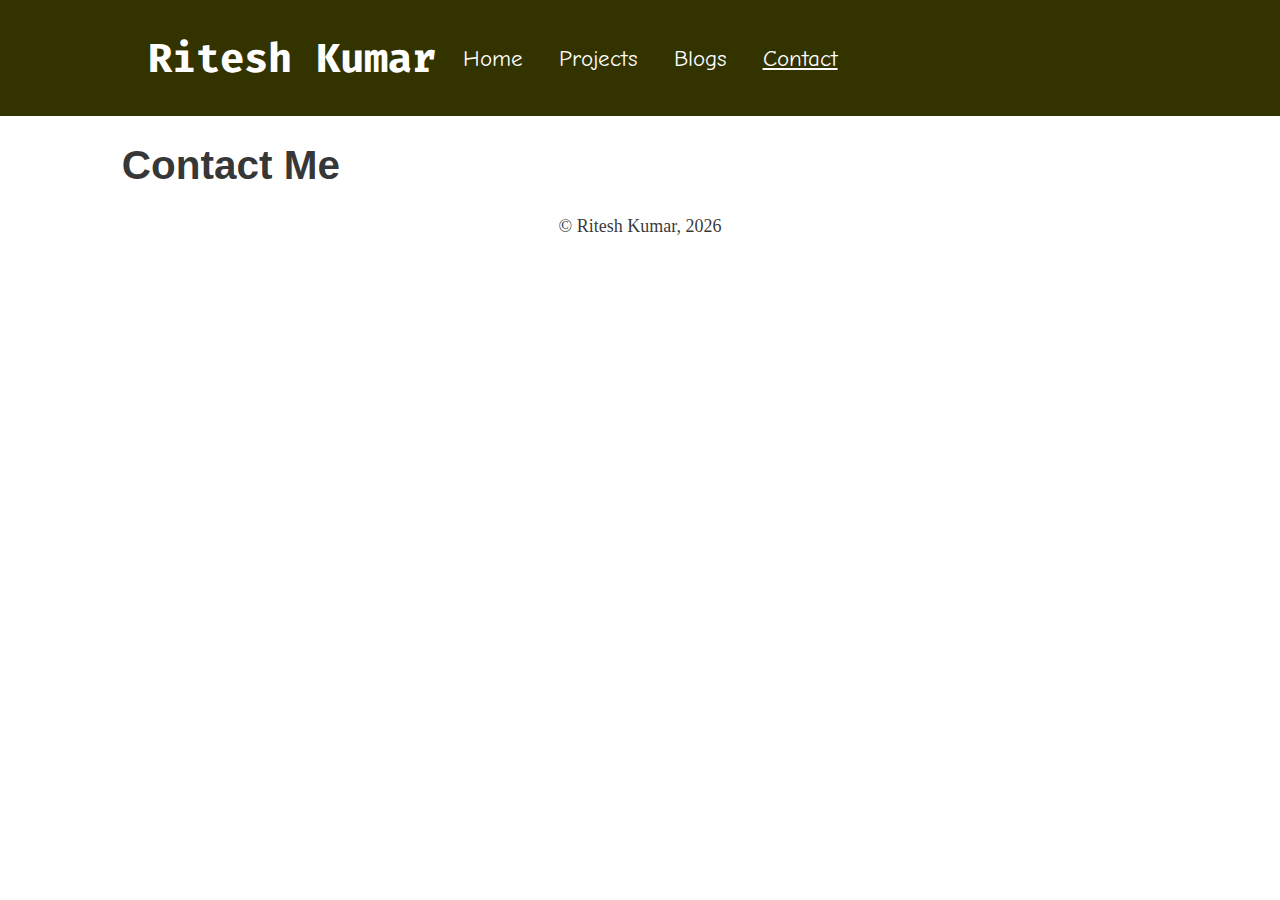
<file: contact/index.html>
<!DOCTYPE html><html lang="en"><head><meta charSet="utf-8"/><meta http-equiv="x-ua-compatible" content="ie=edge"/><meta name="viewport" content="width=device-width, initial-scale=1, shrink-to-fit=no"/><style id="typography.js">html{font-family:sans-serif;-ms-text-size-adjust:100%;-webkit-text-size-adjust:100%}body{margin:0}article,aside,details,figcaption,figure,footer,header,main,menu,nav,section,summary{display:block}audio,canvas,progress,video{display:inline-block}audio:not([controls]){display:none;height:0}progress{vertical-align:baseline}[hidden],template{display:none}a{background-color:transparent;-webkit-text-decoration-skip:objects}a:active,a:hover{outline-width:0}abbr[title]{border-bottom:none;text-decoration:underline;text-decoration:underline dotted}b,strong{font-weight:inherit;font-weight:bolder}dfn{font-style:italic}h1{font-size:2em;margin:.67em 0}mark{background-color:#ff0;color:#000}small{font-size:80%}sub,sup{font-size:75%;line-height:0;position:relative;vertical-align:baseline}sub{bottom:-.25em}sup{top:-.5em}img{border-style:none}svg:not(:root){overflow:hidden}code,kbd,pre,samp{font-family:monospace,monospace;font-size:1em}figure{margin:1em 40px}hr{box-sizing:content-box;height:0;overflow:visible}button,input,optgroup,select,textarea{font:inherit;margin:0}optgroup{font-weight:700}button,input{overflow:visible}button,select{text-transform:none}[type=reset],[type=submit],button,html [type=button]{-webkit-appearance:button}[type=button]::-moz-focus-inner,[type=reset]::-moz-focus-inner,[type=submit]::-moz-focus-inner,button::-moz-focus-inner{border-style:none;padding:0}[type=button]:-moz-focusring,[type=reset]:-moz-focusring,[type=submit]:-moz-focusring,button:-moz-focusring{outline:1px dotted ButtonText}fieldset{border:1px solid silver;margin:0 2px;padding:.35em .625em .75em}legend{box-sizing:border-box;color:inherit;display:table;max-width:100%;padding:0;white-space:normal}textarea{overflow:auto}[type=checkbox],[type=radio]{box-sizing:border-box;padding:0}[type=number]::-webkit-inner-spin-button,[type=number]::-webkit-outer-spin-button{height:auto}[type=search]{-webkit-appearance:textfield;outline-offset:-2px}[type=search]::-webkit-search-cancel-button,[type=search]::-webkit-search-decoration{-webkit-appearance:none}::-webkit-input-placeholder{color:inherit;opacity:.54}::-webkit-file-upload-button{-webkit-appearance:button;font:inherit}html{font:112.5%/1.666 'Georgia',serif;box-sizing:border-box;overflow-y:scroll;}*{box-sizing:inherit;}*:before{box-sizing:inherit;}*:after{box-sizing:inherit;}body{color:hsla(0,0%,0%,0.8);font-family:'Georgia',serif;font-weight:normal;word-wrap:break-word;font-kerning:normal;-moz-font-feature-settings:"kern", "liga", "clig", "calt";-ms-font-feature-settings:"kern", "liga", "clig", "calt";-webkit-font-feature-settings:"kern", "liga", "clig", "calt";font-feature-settings:"kern", "liga", "clig", "calt";}img{max-width:100%;margin-left:0;margin-right:0;margin-top:0;padding-bottom:0;padding-left:0;padding-right:0;padding-top:0;margin-bottom:1.666rem;}h1{margin-left:0;margin-right:0;margin-top:0;padding-bottom:0;padding-left:0;padding-right:0;padding-top:0;margin-bottom:1.666rem;color:inherit;font-family:'Avenir Next','Helvetica Neue','Segoe UI','Helvetica','Arial',sans-serif;font-weight:bold;text-rendering:optimizeLegibility;font-size:2rem;line-height:1.1;}h2{margin-left:0;margin-right:0;margin-top:0;padding-bottom:0;padding-left:0;padding-right:0;padding-top:0;margin-bottom:1.666rem;color:inherit;font-family:'Avenir Next','Helvetica Neue','Segoe UI','Helvetica','Arial',sans-serif;font-weight:bold;text-rendering:optimizeLegibility;font-size:1.51572rem;line-height:1.1;}h3{margin-left:0;margin-right:0;margin-top:0;padding-bottom:0;padding-left:0;padding-right:0;padding-top:0;margin-bottom:1.666rem;color:inherit;font-family:'Avenir Next','Helvetica Neue','Segoe UI','Helvetica','Arial',sans-serif;font-weight:bold;text-rendering:optimizeLegibility;font-size:1.31951rem;line-height:1.1;}h4{margin-left:0;margin-right:0;margin-top:0;padding-bottom:0;padding-left:0;padding-right:0;padding-top:0;margin-bottom:1.666rem;color:inherit;font-family:'Avenir Next','Helvetica Neue','Segoe UI','Helvetica','Arial',sans-serif;font-weight:bold;text-rendering:optimizeLegibility;font-size:1rem;line-height:1.1;}h5{margin-left:0;margin-right:0;margin-top:0;padding-bottom:0;padding-left:0;padding-right:0;padding-top:0;margin-bottom:1.666rem;color:inherit;font-family:'Avenir Next','Helvetica Neue','Segoe UI','Helvetica','Arial',sans-serif;font-weight:bold;text-rendering:optimizeLegibility;font-size:0.87055rem;line-height:1.1;}h6{margin-left:0;margin-right:0;margin-top:0;padding-bottom:0;padding-left:0;padding-right:0;padding-top:0;margin-bottom:1.666rem;color:inherit;font-family:'Avenir Next','Helvetica Neue','Segoe UI','Helvetica','Arial',sans-serif;font-weight:bold;text-rendering:optimizeLegibility;font-size:0.81225rem;line-height:1.1;}hgroup{margin-left:0;margin-right:0;margin-top:0;padding-bottom:0;padding-left:0;padding-right:0;padding-top:0;margin-bottom:1.666rem;}ul{margin-left:1.666rem;margin-right:0;margin-top:0;padding-bottom:0;padding-left:0;padding-right:0;padding-top:0;margin-bottom:1.666rem;list-style-position:outside;list-style-image:none;}ol{margin-left:1.666rem;margin-right:0;margin-top:0;padding-bottom:0;padding-left:0;padding-right:0;padding-top:0;margin-bottom:1.666rem;list-style-position:outside;list-style-image:none;}dl{margin-left:0;margin-right:0;margin-top:0;padding-bottom:0;padding-left:0;padding-right:0;padding-top:0;margin-bottom:1.666rem;}dd{margin-left:0;margin-right:0;margin-top:0;padding-bottom:0;padding-left:0;padding-right:0;padding-top:0;margin-bottom:1.666rem;}p{margin-left:0;margin-right:0;margin-top:0;padding-bottom:0;padding-left:0;padding-right:0;padding-top:0;margin-bottom:1.666rem;}figure{margin-left:0;margin-right:0;margin-top:0;padding-bottom:0;padding-left:0;padding-right:0;padding-top:0;margin-bottom:1.666rem;}pre{margin-left:0;margin-right:0;margin-top:0;padding-bottom:0;padding-left:0;padding-right:0;padding-top:0;margin-bottom:1.666rem;font-size:0.85rem;line-height:1.666rem;}table{margin-left:0;margin-right:0;margin-top:0;padding-bottom:0;padding-left:0;padding-right:0;padding-top:0;margin-bottom:1.666rem;font-size:1rem;line-height:1.666rem;border-collapse:collapse;width:100%;}fieldset{margin-left:0;margin-right:0;margin-top:0;padding-bottom:0;padding-left:0;padding-right:0;padding-top:0;margin-bottom:1.666rem;}blockquote{margin-left:1.666rem;margin-right:1.666rem;margin-top:0;padding-bottom:0;padding-left:0;padding-right:0;padding-top:0;margin-bottom:1.666rem;}form{margin-left:0;margin-right:0;margin-top:0;padding-bottom:0;padding-left:0;padding-right:0;padding-top:0;margin-bottom:1.666rem;}noscript{margin-left:0;margin-right:0;margin-top:0;padding-bottom:0;padding-left:0;padding-right:0;padding-top:0;margin-bottom:1.666rem;}iframe{margin-left:0;margin-right:0;margin-top:0;padding-bottom:0;padding-left:0;padding-right:0;padding-top:0;margin-bottom:1.666rem;}hr{margin-left:0;margin-right:0;margin-top:0;padding-bottom:0;padding-left:0;padding-right:0;padding-top:0;margin-bottom:calc(1.666rem - 1px);background:hsla(0,0%,0%,0.2);border:none;height:1px;}address{margin-left:0;margin-right:0;margin-top:0;padding-bottom:0;padding-left:0;padding-right:0;padding-top:0;margin-bottom:1.666rem;}b{font-weight:bold;}strong{font-weight:bold;}dt{font-weight:bold;}th{font-weight:bold;}li{margin-bottom:calc(1.666rem / 2);}ol li{padding-left:0;}ul li{padding-left:0;}li > ol{margin-left:1.666rem;margin-bottom:calc(1.666rem / 2);margin-top:calc(1.666rem / 2);}li > ul{margin-left:1.666rem;margin-bottom:calc(1.666rem / 2);margin-top:calc(1.666rem / 2);}blockquote *:last-child{margin-bottom:0;}li *:last-child{margin-bottom:0;}p *:last-child{margin-bottom:0;}li > p{margin-bottom:calc(1.666rem / 2);}code{font-size:0.85rem;line-height:1.666rem;}kbd{font-size:0.85rem;line-height:1.666rem;}samp{font-size:0.85rem;line-height:1.666rem;}abbr{border-bottom:1px dotted hsla(0,0%,0%,0.5);cursor:help;}acronym{border-bottom:1px dotted hsla(0,0%,0%,0.5);cursor:help;}abbr[title]{border-bottom:1px dotted hsla(0,0%,0%,0.5);cursor:help;text-decoration:none;}thead{text-align:left;}td,th{text-align:left;border-bottom:1px solid hsla(0,0%,0%,0.12);font-feature-settings:"tnum";-moz-font-feature-settings:"tnum";-ms-font-feature-settings:"tnum";-webkit-font-feature-settings:"tnum";padding-left:1.11067rem;padding-right:1.11067rem;padding-top:0.833rem;padding-bottom:calc(0.833rem - 1px);}th:first-child,td:first-child{padding-left:0;}th:last-child,td:last-child{padding-right:0;}</style><style data-href="/styles.da96a6a71061acbbc5c2.css">/*!
 * Bootstrap v4.4.1 (https://getbootstrap.com/)
 * Copyright 2011-2019 The Bootstrap Authors
 * Copyright 2011-2019 Twitter, Inc.
 * Licensed under MIT (https://github.com/twbs/bootstrap/blob/master/LICENSE)
 */:root{--blue:#007bff;--indigo:#6610f2;--purple:#6f42c1;--pink:#e83e8c;--red:#dc3545;--orange:#fd7e14;--yellow:#ffc107;--green:#28a745;--teal:#20c997;--cyan:#17a2b8;--white:#fff;--gray:#6c757d;--gray-dark:#343a40;--primary:#007bff;--secondary:#6c757d;--success:#28a745;--info:#17a2b8;--warning:#ffc107;--danger:#dc3545;--light:#f8f9fa;--dark:#343a40;--breakpoint-xs:0;--breakpoint-sm:576px;--breakpoint-md:768px;--breakpoint-lg:992px;--breakpoint-xl:1200px;--font-family-sans-serif:-apple-system,BlinkMacSystemFont,"Segoe UI",Roboto,"Helvetica Neue",Arial,"Noto Sans",sans-serif,"Apple Color Emoji","Segoe UI Emoji","Segoe UI Symbol","Noto Color Emoji";--font-family-monospace:SFMono-Regular,Menlo,Monaco,Consolas,"Liberation Mono","Courier New",monospace}*,:after,:before{box-sizing:border-box}html{line-height:1.15;-webkit-tap-highlight-color:rgba(0,0,0,0)}article,aside,figcaption,figure,footer,header,hgroup,main,nav,section{display:block}body{font-family:-apple-system,BlinkMacSystemFont,Segoe UI,Roboto,Helvetica Neue,Arial,Noto Sans,sans-serif,Apple Color Emoji,Segoe UI Emoji,Segoe UI Symbol,Noto Color Emoji;font-size:1rem;line-height:1.5;color:#212529;text-align:left;background-color:#fff}[tabindex="-1"]:focus:not(:focus-visible){outline:0!important}h1,h2,h3,h4,h5,h6{margin-top:0;margin-bottom:.5rem}p{margin-top:0;margin-bottom:1rem}abbr[data-original-title],abbr[title]{text-decoration:underline;-webkit-text-decoration:underline dotted;text-decoration:underline dotted;cursor:help;border-bottom:0;-webkit-text-decoration-skip-ink:none;text-decoration-skip-ink:none}address{font-style:normal;line-height:inherit}address,dl,ol,ul{margin-bottom:1rem}dl,ol,ul{margin-top:0}ol ol,ol ul,ul ol,ul ul{margin-bottom:0}dd{margin-bottom:.5rem;margin-left:0}blockquote{margin:0 0 1rem}a{color:#007bff;text-decoration:none}a:hover{color:#0056b3;text-decoration:underline}a:not([href]),a:not([href]):hover{color:inherit;text-decoration:none}code,kbd,pre,samp{font-family:SFMono-Regular,Menlo,Monaco,Consolas,Liberation Mono,Courier New,monospace}pre{margin-top:0;margin-bottom:1rem}figure{margin:0 0 1rem}img,svg{vertical-align:middle}svg{overflow:hidden}caption{padding-top:.75rem;padding-bottom:.75rem;color:#6c757d;text-align:left;caption-side:bottom}th{text-align:inherit}label{display:inline-block;margin-bottom:.5rem}button{border-radius:0}button:focus{outline:1px dotted;outline:5px auto -webkit-focus-ring-color}button,input,optgroup,select,textarea{font-family:inherit;font-size:inherit;line-height:inherit}select{word-wrap:normal}[type=button],[type=reset],[type=submit],button{-webkit-appearance:button}[type=button]:not(:disabled),[type=reset]:not(:disabled),[type=submit]:not(:disabled),button:not(:disabled){cursor:pointer}input[type=checkbox],input[type=radio]{box-sizing:border-box;padding:0}input[type=date],input[type=datetime-local],input[type=month],input[type=time]{-webkit-appearance:listbox}textarea{resize:vertical}fieldset{min-width:0;margin:0;border:0}legend{display:block;width:100%;margin-bottom:.5rem;font-size:1.5rem;line-height:inherit}[type=search]{-webkit-appearance:none}[type=search]::-webkit-search-decoration{-webkit-appearance:none}output{display:inline-block}summary{display:list-item;cursor:pointer}template{display:none}[hidden]{display:none!important}.h1,.h2,.h3,.h4,.h5,.h6,h1,h2,h3,h4,h5,h6{margin-bottom:.5rem;font-weight:500;line-height:1.2}.h1,h1{font-size:2.5rem}.h2,h2{font-size:2rem}.h3,h3{font-size:1.75rem}.h4,h4{font-size:1.5rem}.h5,h5{font-size:1.25rem}.h6,h6{font-size:1rem}.lead{font-size:1.25rem;font-weight:300}.display-1{font-size:6rem}.display-1,.display-2{font-weight:300;line-height:1.2}.display-2{font-size:5.5rem}.display-3{font-size:4.5rem}.display-3,.display-4{font-weight:300;line-height:1.2}.display-4{font-size:3.5rem}hr{margin-top:1rem;margin-bottom:1rem;border:0;border-top:1px solid rgba(0,0,0,.1)}.small,small{font-size:80%;font-weight:400}.mark,mark{padding:.2em;background-color:#fcf8e3}.list-inline,.list-unstyled{padding-left:0;list-style:none}.list-inline-item{display:inline-block}.list-inline-item:not(:last-child){margin-right:.5rem}.initialism{font-size:90%;text-transform:uppercase}.blockquote{margin-bottom:1rem;font-size:1.25rem}.blockquote-footer{display:block;font-size:80%;color:#6c757d}.blockquote-footer:before{content:"\2014\A0"}.img-fluid,.img-thumbnail{max-width:100%;height:auto}.img-thumbnail{padding:.25rem;background-color:#fff;border:1px solid #dee2e6;border-radius:.25rem}.figure{display:inline-block}.figure-img{margin-bottom:.5rem;line-height:1}.figure-caption{font-size:90%;color:#6c757d}code{font-size:87.5%;color:#e83e8c;word-wrap:break-word}a>code{color:inherit}kbd{padding:.2rem .4rem;font-size:87.5%;color:#fff;background-color:#212529;border-radius:.2rem}kbd kbd{padding:0;font-size:100%;font-weight:700}pre{display:block;font-size:87.5%;color:#212529}pre code{font-size:inherit;color:inherit;word-break:normal}.pre-scrollable{max-height:340px;overflow-y:scroll}.container{width:100%;padding-right:15px;padding-left:15px;margin-right:auto;margin-left:auto}@media (min-width:576px){.container{max-width:540px}}@media (min-width:768px){.container{max-width:720px}}@media (min-width:992px){.container{max-width:960px}}@media (min-width:1200px){.container{max-width:1140px}}.container-fluid,.container-lg,.container-md,.container-sm,.container-xl{width:100%;padding-right:15px;padding-left:15px;margin-right:auto;margin-left:auto}@media (min-width:576px){.container,.container-sm{max-width:540px}}@media (min-width:768px){.container,.container-md,.container-sm{max-width:720px}}@media (min-width:992px){.container,.container-lg,.container-md,.container-sm{max-width:960px}}@media (min-width:1200px){.container,.container-lg,.container-md,.container-sm,.container-xl{max-width:1140px}}.row{display:flex;flex-wrap:wrap;margin-right:-15px;margin-left:-15px}.no-gutters{margin-right:0;margin-left:0}.no-gutters>.col,.no-gutters>[class*=col-]{padding-right:0;padding-left:0}.col,.col-1,.col-2,.col-3,.col-4,.col-5,.col-6,.col-7,.col-8,.col-9,.col-10,.col-11,.col-12,.col-auto,.col-lg,.col-lg-1,.col-lg-2,.col-lg-3,.col-lg-4,.col-lg-5,.col-lg-6,.col-lg-7,.col-lg-8,.col-lg-9,.col-lg-10,.col-lg-11,.col-lg-12,.col-lg-auto,.col-md,.col-md-1,.col-md-2,.col-md-3,.col-md-4,.col-md-5,.col-md-6,.col-md-7,.col-md-8,.col-md-9,.col-md-10,.col-md-11,.col-md-12,.col-md-auto,.col-sm,.col-sm-1,.col-sm-2,.col-sm-3,.col-sm-4,.col-sm-5,.col-sm-6,.col-sm-7,.col-sm-8,.col-sm-9,.col-sm-10,.col-sm-11,.col-sm-12,.col-sm-auto,.col-xl,.col-xl-1,.col-xl-2,.col-xl-3,.col-xl-4,.col-xl-5,.col-xl-6,.col-xl-7,.col-xl-8,.col-xl-9,.col-xl-10,.col-xl-11,.col-xl-12,.col-xl-auto{position:relative;width:100%;padding-right:15px;padding-left:15px}.col{flex-basis:0;flex-grow:1;max-width:100%}.row-cols-1>*{flex:0 0 100%;max-width:100%}.row-cols-2>*{flex:0 0 50%;max-width:50%}.row-cols-3>*{flex:0 0 33.33333%;max-width:33.33333%}.row-cols-4>*{flex:0 0 25%;max-width:25%}.row-cols-5>*{flex:0 0 20%;max-width:20%}.row-cols-6>*{flex:0 0 16.66667%;max-width:16.66667%}.col-auto{flex:0 0 auto;width:auto;max-width:100%}.col-1{flex:0 0 8.33333%;max-width:8.33333%}.col-2{flex:0 0 16.66667%;max-width:16.66667%}.col-3{flex:0 0 25%;max-width:25%}.col-4{flex:0 0 33.33333%;max-width:33.33333%}.col-5{flex:0 0 41.66667%;max-width:41.66667%}.col-6{flex:0 0 50%;max-width:50%}.col-7{flex:0 0 58.33333%;max-width:58.33333%}.col-8{flex:0 0 66.66667%;max-width:66.66667%}.col-9{flex:0 0 75%;max-width:75%}.col-10{flex:0 0 83.33333%;max-width:83.33333%}.col-11{flex:0 0 91.66667%;max-width:91.66667%}.col-12{flex:0 0 100%;max-width:100%}.order-first{order:-1}.order-last{order:13}.order-0{order:0}.order-1{order:1}.order-2{order:2}.order-3{order:3}.order-4{order:4}.order-5{order:5}.order-6{order:6}.order-7{order:7}.order-8{order:8}.order-9{order:9}.order-10{order:10}.order-11{order:11}.order-12{order:12}.offset-1{margin-left:8.33333%}.offset-2{margin-left:16.66667%}.offset-3{margin-left:25%}.offset-4{margin-left:33.33333%}.offset-5{margin-left:41.66667%}.offset-6{margin-left:50%}.offset-7{margin-left:58.33333%}.offset-8{margin-left:66.66667%}.offset-9{margin-left:75%}.offset-10{margin-left:83.33333%}.offset-11{margin-left:91.66667%}@media (min-width:576px){.col-sm{flex-basis:0;flex-grow:1;max-width:100%}.row-cols-sm-1>*{flex:0 0 100%;max-width:100%}.row-cols-sm-2>*{flex:0 0 50%;max-width:50%}.row-cols-sm-3>*{flex:0 0 33.33333%;max-width:33.33333%}.row-cols-sm-4>*{flex:0 0 25%;max-width:25%}.row-cols-sm-5>*{flex:0 0 20%;max-width:20%}.row-cols-sm-6>*{flex:0 0 16.66667%;max-width:16.66667%}.col-sm-auto{flex:0 0 auto;width:auto;max-width:100%}.col-sm-1{flex:0 0 8.33333%;max-width:8.33333%}.col-sm-2{flex:0 0 16.66667%;max-width:16.66667%}.col-sm-3{flex:0 0 25%;max-width:25%}.col-sm-4{flex:0 0 33.33333%;max-width:33.33333%}.col-sm-5{flex:0 0 41.66667%;max-width:41.66667%}.col-sm-6{flex:0 0 50%;max-width:50%}.col-sm-7{flex:0 0 58.33333%;max-width:58.33333%}.col-sm-8{flex:0 0 66.66667%;max-width:66.66667%}.col-sm-9{flex:0 0 75%;max-width:75%}.col-sm-10{flex:0 0 83.33333%;max-width:83.33333%}.col-sm-11{flex:0 0 91.66667%;max-width:91.66667%}.col-sm-12{flex:0 0 100%;max-width:100%}.order-sm-first{order:-1}.order-sm-last{order:13}.order-sm-0{order:0}.order-sm-1{order:1}.order-sm-2{order:2}.order-sm-3{order:3}.order-sm-4{order:4}.order-sm-5{order:5}.order-sm-6{order:6}.order-sm-7{order:7}.order-sm-8{order:8}.order-sm-9{order:9}.order-sm-10{order:10}.order-sm-11{order:11}.order-sm-12{order:12}.offset-sm-0{margin-left:0}.offset-sm-1{margin-left:8.33333%}.offset-sm-2{margin-left:16.66667%}.offset-sm-3{margin-left:25%}.offset-sm-4{margin-left:33.33333%}.offset-sm-5{margin-left:41.66667%}.offset-sm-6{margin-left:50%}.offset-sm-7{margin-left:58.33333%}.offset-sm-8{margin-left:66.66667%}.offset-sm-9{margin-left:75%}.offset-sm-10{margin-left:83.33333%}.offset-sm-11{margin-left:91.66667%}}@media (min-width:768px){.col-md{flex-basis:0;flex-grow:1;max-width:100%}.row-cols-md-1>*{flex:0 0 100%;max-width:100%}.row-cols-md-2>*{flex:0 0 50%;max-width:50%}.row-cols-md-3>*{flex:0 0 33.33333%;max-width:33.33333%}.row-cols-md-4>*{flex:0 0 25%;max-width:25%}.row-cols-md-5>*{flex:0 0 20%;max-width:20%}.row-cols-md-6>*{flex:0 0 16.66667%;max-width:16.66667%}.col-md-auto{flex:0 0 auto;width:auto;max-width:100%}.col-md-1{flex:0 0 8.33333%;max-width:8.33333%}.col-md-2{flex:0 0 16.66667%;max-width:16.66667%}.col-md-3{flex:0 0 25%;max-width:25%}.col-md-4{flex:0 0 33.33333%;max-width:33.33333%}.col-md-5{flex:0 0 41.66667%;max-width:41.66667%}.col-md-6{flex:0 0 50%;max-width:50%}.col-md-7{flex:0 0 58.33333%;max-width:58.33333%}.col-md-8{flex:0 0 66.66667%;max-width:66.66667%}.col-md-9{flex:0 0 75%;max-width:75%}.col-md-10{flex:0 0 83.33333%;max-width:83.33333%}.col-md-11{flex:0 0 91.66667%;max-width:91.66667%}.col-md-12{flex:0 0 100%;max-width:100%}.order-md-first{order:-1}.order-md-last{order:13}.order-md-0{order:0}.order-md-1{order:1}.order-md-2{order:2}.order-md-3{order:3}.order-md-4{order:4}.order-md-5{order:5}.order-md-6{order:6}.order-md-7{order:7}.order-md-8{order:8}.order-md-9{order:9}.order-md-10{order:10}.order-md-11{order:11}.order-md-12{order:12}.offset-md-0{margin-left:0}.offset-md-1{margin-left:8.33333%}.offset-md-2{margin-left:16.66667%}.offset-md-3{margin-left:25%}.offset-md-4{margin-left:33.33333%}.offset-md-5{margin-left:41.66667%}.offset-md-6{margin-left:50%}.offset-md-7{margin-left:58.33333%}.offset-md-8{margin-left:66.66667%}.offset-md-9{margin-left:75%}.offset-md-10{margin-left:83.33333%}.offset-md-11{margin-left:91.66667%}}@media (min-width:992px){.col-lg{flex-basis:0;flex-grow:1;max-width:100%}.row-cols-lg-1>*{flex:0 0 100%;max-width:100%}.row-cols-lg-2>*{flex:0 0 50%;max-width:50%}.row-cols-lg-3>*{flex:0 0 33.33333%;max-width:33.33333%}.row-cols-lg-4>*{flex:0 0 25%;max-width:25%}.row-cols-lg-5>*{flex:0 0 20%;max-width:20%}.row-cols-lg-6>*{flex:0 0 16.66667%;max-width:16.66667%}.col-lg-auto{flex:0 0 auto;width:auto;max-width:100%}.col-lg-1{flex:0 0 8.33333%;max-width:8.33333%}.col-lg-2{flex:0 0 16.66667%;max-width:16.66667%}.col-lg-3{flex:0 0 25%;max-width:25%}.col-lg-4{flex:0 0 33.33333%;max-width:33.33333%}.col-lg-5{flex:0 0 41.66667%;max-width:41.66667%}.col-lg-6{flex:0 0 50%;max-width:50%}.col-lg-7{flex:0 0 58.33333%;max-width:58.33333%}.col-lg-8{flex:0 0 66.66667%;max-width:66.66667%}.col-lg-9{flex:0 0 75%;max-width:75%}.col-lg-10{flex:0 0 83.33333%;max-width:83.33333%}.col-lg-11{flex:0 0 91.66667%;max-width:91.66667%}.col-lg-12{flex:0 0 100%;max-width:100%}.order-lg-first{order:-1}.order-lg-last{order:13}.order-lg-0{order:0}.order-lg-1{order:1}.order-lg-2{order:2}.order-lg-3{order:3}.order-lg-4{order:4}.order-lg-5{order:5}.order-lg-6{order:6}.order-lg-7{order:7}.order-lg-8{order:8}.order-lg-9{order:9}.order-lg-10{order:10}.order-lg-11{order:11}.order-lg-12{order:12}.offset-lg-0{margin-left:0}.offset-lg-1{margin-left:8.33333%}.offset-lg-2{margin-left:16.66667%}.offset-lg-3{margin-left:25%}.offset-lg-4{margin-left:33.33333%}.offset-lg-5{margin-left:41.66667%}.offset-lg-6{margin-left:50%}.offset-lg-7{margin-left:58.33333%}.offset-lg-8{margin-left:66.66667%}.offset-lg-9{margin-left:75%}.offset-lg-10{margin-left:83.33333%}.offset-lg-11{margin-left:91.66667%}}@media (min-width:1200px){.col-xl{flex-basis:0;flex-grow:1;max-width:100%}.row-cols-xl-1>*{flex:0 0 100%;max-width:100%}.row-cols-xl-2>*{flex:0 0 50%;max-width:50%}.row-cols-xl-3>*{flex:0 0 33.33333%;max-width:33.33333%}.row-cols-xl-4>*{flex:0 0 25%;max-width:25%}.row-cols-xl-5>*{flex:0 0 20%;max-width:20%}.row-cols-xl-6>*{flex:0 0 16.66667%;max-width:16.66667%}.col-xl-auto{flex:0 0 auto;width:auto;max-width:100%}.col-xl-1{flex:0 0 8.33333%;max-width:8.33333%}.col-xl-2{flex:0 0 16.66667%;max-width:16.66667%}.col-xl-3{flex:0 0 25%;max-width:25%}.col-xl-4{flex:0 0 33.33333%;max-width:33.33333%}.col-xl-5{flex:0 0 41.66667%;max-width:41.66667%}.col-xl-6{flex:0 0 50%;max-width:50%}.col-xl-7{flex:0 0 58.33333%;max-width:58.33333%}.col-xl-8{flex:0 0 66.66667%;max-width:66.66667%}.col-xl-9{flex:0 0 75%;max-width:75%}.col-xl-10{flex:0 0 83.33333%;max-width:83.33333%}.col-xl-11{flex:0 0 91.66667%;max-width:91.66667%}.col-xl-12{flex:0 0 100%;max-width:100%}.order-xl-first{order:-1}.order-xl-last{order:13}.order-xl-0{order:0}.order-xl-1{order:1}.order-xl-2{order:2}.order-xl-3{order:3}.order-xl-4{order:4}.order-xl-5{order:5}.order-xl-6{order:6}.order-xl-7{order:7}.order-xl-8{order:8}.order-xl-9{order:9}.order-xl-10{order:10}.order-xl-11{order:11}.order-xl-12{order:12}.offset-xl-0{margin-left:0}.offset-xl-1{margin-left:8.33333%}.offset-xl-2{margin-left:16.66667%}.offset-xl-3{margin-left:25%}.offset-xl-4{margin-left:33.33333%}.offset-xl-5{margin-left:41.66667%}.offset-xl-6{margin-left:50%}.offset-xl-7{margin-left:58.33333%}.offset-xl-8{margin-left:66.66667%}.offset-xl-9{margin-left:75%}.offset-xl-10{margin-left:83.33333%}.offset-xl-11{margin-left:91.66667%}}.table{width:100%;margin-bottom:1rem;color:#212529}.table td,.table th{padding:.75rem;vertical-align:top;border-top:1px solid #dee2e6}.table thead th{vertical-align:bottom;border-bottom:2px solid #dee2e6}.table tbody+tbody{border-top:2px solid #dee2e6}.table-sm td,.table-sm th{padding:.3rem}.table-bordered,.table-bordered td,.table-bordered th{border:1px solid #dee2e6}.table-bordered thead td,.table-bordered thead th{border-bottom-width:2px}.table-borderless tbody+tbody,.table-borderless td,.table-borderless th,.table-borderless thead th{border:0}.table-striped tbody tr:nth-of-type(odd){background-color:rgba(0,0,0,.05)}.table-hover tbody tr:hover{color:#212529;background-color:rgba(0,0,0,.075)}.table-primary,.table-primary>td,.table-primary>th{background-color:#b8daff}.table-primary tbody+tbody,.table-primary td,.table-primary th,.table-primary thead th{border-color:#7abaff}.table-hover .table-primary:hover,.table-hover .table-primary:hover>td,.table-hover .table-primary:hover>th{background-color:#9fcdff}.table-secondary,.table-secondary>td,.table-secondary>th{background-color:#d6d8db}.table-secondary tbody+tbody,.table-secondary td,.table-secondary th,.table-secondary thead th{border-color:#b3b7bb}.table-hover .table-secondary:hover,.table-hover .table-secondary:hover>td,.table-hover .table-secondary:hover>th{background-color:#c8cbcf}.table-success,.table-success>td,.table-success>th{background-color:#c3e6cb}.table-success tbody+tbody,.table-success td,.table-success th,.table-success thead th{border-color:#8fd19e}.table-hover .table-success:hover,.table-hover .table-success:hover>td,.table-hover .table-success:hover>th{background-color:#b1dfbb}.table-info,.table-info>td,.table-info>th{background-color:#bee5eb}.table-info tbody+tbody,.table-info td,.table-info th,.table-info thead th{border-color:#86cfda}.table-hover .table-info:hover,.table-hover .table-info:hover>td,.table-hover .table-info:hover>th{background-color:#abdde5}.table-warning,.table-warning>td,.table-warning>th{background-color:#ffeeba}.table-warning tbody+tbody,.table-warning td,.table-warning th,.table-warning thead th{border-color:#ffdf7e}.table-hover .table-warning:hover,.table-hover .table-warning:hover>td,.table-hover .table-warning:hover>th{background-color:#ffe8a1}.table-danger,.table-danger>td,.table-danger>th{background-color:#f5c6cb}.table-danger tbody+tbody,.table-danger td,.table-danger th,.table-danger thead th{border-color:#ed969e}.table-hover .table-danger:hover,.table-hover .table-danger:hover>td,.table-hover .table-danger:hover>th{background-color:#f1b0b7}.table-light,.table-light>td,.table-light>th{background-color:#fdfdfe}.table-light tbody+tbody,.table-light td,.table-light th,.table-light thead th{border-color:#fbfcfc}.table-hover .table-light:hover,.table-hover .table-light:hover>td,.table-hover .table-light:hover>th{background-color:#ececf6}.table-dark,.table-dark>td,.table-dark>th{background-color:#c6c8ca}.table-dark tbody+tbody,.table-dark td,.table-dark th,.table-dark thead th{border-color:#95999c}.table-hover .table-dark:hover,.table-hover .table-dark:hover>td,.table-hover .table-dark:hover>th{background-color:#b9bbbe}.table-active,.table-active>td,.table-active>th,.table-hover .table-active:hover,.table-hover .table-active:hover>td,.table-hover .table-active:hover>th{background-color:rgba(0,0,0,.075)}.table .thead-dark th{color:#fff;background-color:#343a40;border-color:#454d55}.table .thead-light th{color:#495057;background-color:#e9ecef;border-color:#dee2e6}.table-dark{color:#fff;background-color:#343a40}.table-dark td,.table-dark th,.table-dark thead th{border-color:#454d55}.table-dark.table-bordered{border:0}.table-dark.table-striped tbody tr:nth-of-type(odd){background-color:hsla(0,0%,100%,.05)}.table-dark.table-hover tbody tr:hover{color:#fff;background-color:hsla(0,0%,100%,.075)}@media (max-width:575.98px){.table-responsive-sm{display:block;width:100%;overflow-x:auto;-webkit-overflow-scrolling:touch}.table-responsive-sm>.table-bordered{border:0}}@media (max-width:767.98px){.table-responsive-md{display:block;width:100%;overflow-x:auto;-webkit-overflow-scrolling:touch}.table-responsive-md>.table-bordered{border:0}}@media (max-width:991.98px){.table-responsive-lg{display:block;width:100%;overflow-x:auto;-webkit-overflow-scrolling:touch}.table-responsive-lg>.table-bordered{border:0}}@media (max-width:1199.98px){.table-responsive-xl{display:block;width:100%;overflow-x:auto;-webkit-overflow-scrolling:touch}.table-responsive-xl>.table-bordered{border:0}}.table-responsive{display:block;width:100%;overflow-x:auto;-webkit-overflow-scrolling:touch}.table-responsive>.table-bordered{border:0}.form-control{display:block;width:100%;height:calc(1.5em + .75rem + 2px);padding:.375rem .75rem;font-size:1rem;font-weight:400;line-height:1.5;color:#495057;background-color:#fff;background-clip:padding-box;border:1px solid #ced4da;border-radius:.25rem;transition:border-color .15s ease-in-out,box-shadow .15s ease-in-out}@media (prefers-reduced-motion:reduce){.form-control{transition:none}}.form-control::-ms-expand{background-color:transparent;border:0}.form-control:-moz-focusring{color:transparent;text-shadow:0 0 0 #495057}.form-control:focus{color:#495057;background-color:#fff;border-color:#80bdff;outline:0;box-shadow:0 0 0 .2rem rgba(0,123,255,.25)}.form-control::-webkit-input-placeholder{color:#6c757d;opacity:1}.form-control:-ms-input-placeholder{color:#6c757d;opacity:1}.form-control::-ms-input-placeholder{color:#6c757d;opacity:1}.form-control::placeholder{color:#6c757d;opacity:1}.form-control:disabled,.form-control[readonly]{background-color:#e9ecef;opacity:1}select.form-control:focus::-ms-value{color:#495057;background-color:#fff}.form-control-file,.form-control-range{display:block;width:100%}.col-form-label{padding-top:calc(.375rem + 1px);padding-bottom:calc(.375rem + 1px);margin-bottom:0;font-size:inherit;line-height:1.5}.col-form-label-lg{padding-top:calc(.5rem + 1px);padding-bottom:calc(.5rem + 1px);font-size:1.25rem;line-height:1.5}.col-form-label-sm{padding-top:calc(.25rem + 1px);padding-bottom:calc(.25rem + 1px);font-size:.875rem;line-height:1.5}.form-control-plaintext{display:block;width:100%;padding:.375rem 0;margin-bottom:0;font-size:1rem;line-height:1.5;color:#212529;background-color:transparent;border:solid transparent;border-width:1px 0}.form-control-plaintext.form-control-lg,.form-control-plaintext.form-control-sm{padding-right:0;padding-left:0}.form-control-sm{height:calc(1.5em + .5rem + 2px);padding:.25rem .5rem;font-size:.875rem;line-height:1.5;border-radius:.2rem}.form-control-lg{height:calc(1.5em + 1rem + 2px);padding:.5rem 1rem;font-size:1.25rem;line-height:1.5;border-radius:.3rem}select.form-control[multiple],select.form-control[size],textarea.form-control{height:auto}.form-group{margin-bottom:1rem}.form-text{display:block;margin-top:.25rem}.form-row{display:flex;flex-wrap:wrap;margin-right:-5px;margin-left:-5px}.form-row>.col,.form-row>[class*=col-]{padding-right:5px;padding-left:5px}.form-check{position:relative;display:block;padding-left:1.25rem}.form-check-input{position:absolute;margin-top:.3rem;margin-left:-1.25rem}.form-check-input:disabled~.form-check-label,.form-check-input[disabled]~.form-check-label{color:#6c757d}.form-check-label{margin-bottom:0}.form-check-inline{display:inline-flex;align-items:center;padding-left:0;margin-right:.75rem}.form-check-inline .form-check-input{position:static;margin-top:0;margin-right:.3125rem;margin-left:0}.valid-feedback{display:none;width:100%;margin-top:.25rem;font-size:80%;color:#28a745}.valid-tooltip{position:absolute;top:100%;z-index:5;display:none;max-width:100%;padding:.25rem .5rem;margin-top:.1rem;font-size:.875rem;line-height:1.5;color:#fff;background-color:rgba(40,167,69,.9);border-radius:.25rem}.is-valid~.valid-feedback,.is-valid~.valid-tooltip,.was-validated :valid~.valid-feedback,.was-validated :valid~.valid-tooltip{display:block}.form-control.is-valid,.was-validated .form-control:valid{border-color:#28a745;padding-right:calc(1.5em + .75rem);background-image:url("data:image/svg+xml;charset=utf-8,%3Csvg xmlns='http://www.w3.org/2000/svg' width='8' height='8' viewBox='0 0 8 8'%3E%3Cpath fill='%2328a745' d='M2.3 6.73L.6 4.53c-.4-1.04.46-1.4 1.1-.8l1.1 1.4 3.4-3.8c.6-.63 1.6-.27 1.2.7l-4 4.6c-.43.5-.8.4-1.1.1z'/%3E%3C/svg%3E");background-repeat:no-repeat;background-position:right calc(.375em + .1875rem) center;background-size:calc(.75em + .375rem) calc(.75em + .375rem)}.form-control.is-valid:focus,.was-validated .form-control:valid:focus{border-color:#28a745;box-shadow:0 0 0 .2rem rgba(40,167,69,.25)}.was-validated textarea.form-control:valid,textarea.form-control.is-valid{padding-right:calc(1.5em + .75rem);background-position:top calc(.375em + .1875rem) right calc(.375em + .1875rem)}.custom-select.is-valid,.was-validated .custom-select:valid{border-color:#28a745;padding-right:calc(.75em + 2.3125rem);background:url("data:image/svg+xml;charset=utf-8,%3Csvg xmlns='http://www.w3.org/2000/svg' width='4' height='5' viewBox='0 0 4 5'%3E%3Cpath fill='%23343a40' d='M2 0L0 2h4zm0 5L0 3h4z'/%3E%3C/svg%3E") no-repeat right .75rem center/8px 10px,url("data:image/svg+xml;charset=utf-8,%3Csvg xmlns='http://www.w3.org/2000/svg' width='8' height='8' viewBox='0 0 8 8'%3E%3Cpath fill='%2328a745' d='M2.3 6.73L.6 4.53c-.4-1.04.46-1.4 1.1-.8l1.1 1.4 3.4-3.8c.6-.63 1.6-.27 1.2.7l-4 4.6c-.43.5-.8.4-1.1.1z'/%3E%3C/svg%3E") #fff no-repeat center right 1.75rem/calc(.75em + .375rem) calc(.75em + .375rem)}.custom-select.is-valid:focus,.was-validated .custom-select:valid:focus{border-color:#28a745;box-shadow:0 0 0 .2rem rgba(40,167,69,.25)}.form-check-input.is-valid~.form-check-label,.was-validated .form-check-input:valid~.form-check-label{color:#28a745}.form-check-input.is-valid~.valid-feedback,.form-check-input.is-valid~.valid-tooltip,.was-validated .form-check-input:valid~.valid-feedback,.was-validated .form-check-input:valid~.valid-tooltip{display:block}.custom-control-input.is-valid~.custom-control-label,.was-validated .custom-control-input:valid~.custom-control-label{color:#28a745}.custom-control-input.is-valid~.custom-control-label:before,.was-validated .custom-control-input:valid~.custom-control-label:before{border-color:#28a745}.custom-control-input.is-valid:checked~.custom-control-label:before,.was-validated .custom-control-input:valid:checked~.custom-control-label:before{border-color:#34ce57;background-color:#34ce57}.custom-control-input.is-valid:focus~.custom-control-label:before,.was-validated .custom-control-input:valid:focus~.custom-control-label:before{box-shadow:0 0 0 .2rem rgba(40,167,69,.25)}.custom-control-input.is-valid:focus:not(:checked)~.custom-control-label:before,.custom-file-input.is-valid~.custom-file-label,.was-validated .custom-control-input:valid:focus:not(:checked)~.custom-control-label:before,.was-validated .custom-file-input:valid~.custom-file-label{border-color:#28a745}.custom-file-input.is-valid:focus~.custom-file-label,.was-validated .custom-file-input:valid:focus~.custom-file-label{border-color:#28a745;box-shadow:0 0 0 .2rem rgba(40,167,69,.25)}.invalid-feedback{display:none;width:100%;margin-top:.25rem;font-size:80%;color:#dc3545}.invalid-tooltip{position:absolute;top:100%;z-index:5;display:none;max-width:100%;padding:.25rem .5rem;margin-top:.1rem;font-size:.875rem;line-height:1.5;color:#fff;background-color:rgba(220,53,69,.9);border-radius:.25rem}.is-invalid~.invalid-feedback,.is-invalid~.invalid-tooltip,.was-validated :invalid~.invalid-feedback,.was-validated :invalid~.invalid-tooltip{display:block}.form-control.is-invalid,.was-validated .form-control:invalid{border-color:#dc3545;padding-right:calc(1.5em + .75rem);background-image:url("data:image/svg+xml;charset=utf-8,%3Csvg xmlns='http://www.w3.org/2000/svg' width='12' height='12' fill='none' stroke='%23dc3545' viewBox='0 0 12 12'%3E%3Ccircle cx='6' cy='6' r='4.5'/%3E%3Cpath stroke-linejoin='round' d='M5.8 3.6h.4L6 6.5z'/%3E%3Ccircle cx='6' cy='8.2' r='.6' fill='%23dc3545' stroke='none'/%3E%3C/svg%3E");background-repeat:no-repeat;background-position:right calc(.375em + .1875rem) center;background-size:calc(.75em + .375rem) calc(.75em + .375rem)}.form-control.is-invalid:focus,.was-validated .form-control:invalid:focus{border-color:#dc3545;box-shadow:0 0 0 .2rem rgba(220,53,69,.25)}.was-validated textarea.form-control:invalid,textarea.form-control.is-invalid{padding-right:calc(1.5em + .75rem);background-position:top calc(.375em + .1875rem) right calc(.375em + .1875rem)}.custom-select.is-invalid,.was-validated .custom-select:invalid{border-color:#dc3545;padding-right:calc(.75em + 2.3125rem);background:url("data:image/svg+xml;charset=utf-8,%3Csvg xmlns='http://www.w3.org/2000/svg' width='4' height='5' viewBox='0 0 4 5'%3E%3Cpath fill='%23343a40' d='M2 0L0 2h4zm0 5L0 3h4z'/%3E%3C/svg%3E") no-repeat right .75rem center/8px 10px,url("data:image/svg+xml;charset=utf-8,%3Csvg xmlns='http://www.w3.org/2000/svg' width='12' height='12' fill='none' stroke='%23dc3545' viewBox='0 0 12 12'%3E%3Ccircle cx='6' cy='6' r='4.5'/%3E%3Cpath stroke-linejoin='round' d='M5.8 3.6h.4L6 6.5z'/%3E%3Ccircle cx='6' cy='8.2' r='.6' fill='%23dc3545' stroke='none'/%3E%3C/svg%3E") #fff no-repeat center right 1.75rem/calc(.75em + .375rem) calc(.75em + .375rem)}.custom-select.is-invalid:focus,.was-validated .custom-select:invalid:focus{border-color:#dc3545;box-shadow:0 0 0 .2rem rgba(220,53,69,.25)}.form-check-input.is-invalid~.form-check-label,.was-validated .form-check-input:invalid~.form-check-label{color:#dc3545}.form-check-input.is-invalid~.invalid-feedback,.form-check-input.is-invalid~.invalid-tooltip,.was-validated .form-check-input:invalid~.invalid-feedback,.was-validated .form-check-input:invalid~.invalid-tooltip{display:block}.custom-control-input.is-invalid~.custom-control-label,.was-validated .custom-control-input:invalid~.custom-control-label{color:#dc3545}.custom-control-input.is-invalid~.custom-control-label:before,.was-validated .custom-control-input:invalid~.custom-control-label:before{border-color:#dc3545}.custom-control-input.is-invalid:checked~.custom-control-label:before,.was-validated .custom-control-input:invalid:checked~.custom-control-label:before{border-color:#e4606d;background-color:#e4606d}.custom-control-input.is-invalid:focus~.custom-control-label:before,.was-validated .custom-control-input:invalid:focus~.custom-control-label:before{box-shadow:0 0 0 .2rem rgba(220,53,69,.25)}.custom-control-input.is-invalid:focus:not(:checked)~.custom-control-label:before,.custom-file-input.is-invalid~.custom-file-label,.was-validated .custom-control-input:invalid:focus:not(:checked)~.custom-control-label:before,.was-validated .custom-file-input:invalid~.custom-file-label{border-color:#dc3545}.custom-file-input.is-invalid:focus~.custom-file-label,.was-validated .custom-file-input:invalid:focus~.custom-file-label{border-color:#dc3545;box-shadow:0 0 0 .2rem rgba(220,53,69,.25)}.form-inline{display:flex;flex-flow:row wrap;align-items:center}.form-inline .form-check{width:100%}@media (min-width:576px){.form-inline label{justify-content:center}.form-inline .form-group,.form-inline label{display:flex;align-items:center;margin-bottom:0}.form-inline .form-group{flex:0 0 auto;flex-flow:row wrap}.form-inline .form-control{display:inline-block;width:auto;vertical-align:middle}.form-inline .form-control-plaintext{display:inline-block}.form-inline .custom-select,.form-inline .input-group{width:auto}.form-inline .form-check{display:flex;align-items:center;justify-content:center;width:auto;padding-left:0}.form-inline .form-check-input{position:relative;flex-shrink:0;margin-top:0;margin-right:.25rem;margin-left:0}.form-inline .custom-control{align-items:center;justify-content:center}.form-inline .custom-control-label{margin-bottom:0}}.btn{display:inline-block;font-weight:400;color:#212529;text-align:center;vertical-align:middle;cursor:pointer;-webkit-user-select:none;-ms-user-select:none;user-select:none;background-color:transparent;border:1px solid transparent;padding:.375rem .75rem;font-size:1rem;line-height:1.5;border-radius:.25rem;transition:color .15s ease-in-out,background-color .15s ease-in-out,border-color .15s ease-in-out,box-shadow .15s ease-in-out}@media (prefers-reduced-motion:reduce){.btn{transition:none}}.btn:hover{color:#212529;text-decoration:none}.btn.focus,.btn:focus{outline:0;box-shadow:0 0 0 .2rem rgba(0,123,255,.25)}.btn.disabled,.btn:disabled{opacity:.65}a.btn.disabled,fieldset:disabled a.btn{pointer-events:none}.btn-primary{color:#fff;background-color:#007bff;border-color:#007bff}.btn-primary.focus,.btn-primary:focus,.btn-primary:hover{color:#fff;background-color:#0069d9;border-color:#0062cc}.btn-primary.focus,.btn-primary:focus{box-shadow:0 0 0 .2rem rgba(38,143,255,.5)}.btn-primary.disabled,.btn-primary:disabled{color:#fff;background-color:#007bff;border-color:#007bff}.btn-primary:not(:disabled):not(.disabled).active,.btn-primary:not(:disabled):not(.disabled):active,.show>.btn-primary.dropdown-toggle{color:#fff;background-color:#0062cc;border-color:#005cbf}.btn-primary:not(:disabled):not(.disabled).active:focus,.btn-primary:not(:disabled):not(.disabled):active:focus,.show>.btn-primary.dropdown-toggle:focus{box-shadow:0 0 0 .2rem rgba(38,143,255,.5)}.btn-secondary{color:#fff;background-color:#6c757d;border-color:#6c757d}.btn-secondary.focus,.btn-secondary:focus,.btn-secondary:hover{color:#fff;background-color:#5a6268;border-color:#545b62}.btn-secondary.focus,.btn-secondary:focus{box-shadow:0 0 0 .2rem rgba(130,138,145,.5)}.btn-secondary.disabled,.btn-secondary:disabled{color:#fff;background-color:#6c757d;border-color:#6c757d}.btn-secondary:not(:disabled):not(.disabled).active,.btn-secondary:not(:disabled):not(.disabled):active,.show>.btn-secondary.dropdown-toggle{color:#fff;background-color:#545b62;border-color:#4e555b}.btn-secondary:not(:disabled):not(.disabled).active:focus,.btn-secondary:not(:disabled):not(.disabled):active:focus,.show>.btn-secondary.dropdown-toggle:focus{box-shadow:0 0 0 .2rem rgba(130,138,145,.5)}.btn-success{color:#fff;background-color:#28a745;border-color:#28a745}.btn-success.focus,.btn-success:focus,.btn-success:hover{color:#fff;background-color:#218838;border-color:#1e7e34}.btn-success.focus,.btn-success:focus{box-shadow:0 0 0 .2rem rgba(72,180,97,.5)}.btn-success.disabled,.btn-success:disabled{color:#fff;background-color:#28a745;border-color:#28a745}.btn-success:not(:disabled):not(.disabled).active,.btn-success:not(:disabled):not(.disabled):active,.show>.btn-success.dropdown-toggle{color:#fff;background-color:#1e7e34;border-color:#1c7430}.btn-success:not(:disabled):not(.disabled).active:focus,.btn-success:not(:disabled):not(.disabled):active:focus,.show>.btn-success.dropdown-toggle:focus{box-shadow:0 0 0 .2rem rgba(72,180,97,.5)}.btn-info{color:#fff;background-color:#17a2b8;border-color:#17a2b8}.btn-info.focus,.btn-info:focus,.btn-info:hover{color:#fff;background-color:#138496;border-color:#117a8b}.btn-info.focus,.btn-info:focus{box-shadow:0 0 0 .2rem rgba(58,176,195,.5)}.btn-info.disabled,.btn-info:disabled{color:#fff;background-color:#17a2b8;border-color:#17a2b8}.btn-info:not(:disabled):not(.disabled).active,.btn-info:not(:disabled):not(.disabled):active,.show>.btn-info.dropdown-toggle{color:#fff;background-color:#117a8b;border-color:#10707f}.btn-info:not(:disabled):not(.disabled).active:focus,.btn-info:not(:disabled):not(.disabled):active:focus,.show>.btn-info.dropdown-toggle:focus{box-shadow:0 0 0 .2rem rgba(58,176,195,.5)}.btn-warning{color:#212529;background-color:#ffc107;border-color:#ffc107}.btn-warning.focus,.btn-warning:focus,.btn-warning:hover{color:#212529;background-color:#e0a800;border-color:#d39e00}.btn-warning.focus,.btn-warning:focus{box-shadow:0 0 0 .2rem rgba(222,170,12,.5)}.btn-warning.disabled,.btn-warning:disabled{color:#212529;background-color:#ffc107;border-color:#ffc107}.btn-warning:not(:disabled):not(.disabled).active,.btn-warning:not(:disabled):not(.disabled):active,.show>.btn-warning.dropdown-toggle{color:#212529;background-color:#d39e00;border-color:#c69500}.btn-warning:not(:disabled):not(.disabled).active:focus,.btn-warning:not(:disabled):not(.disabled):active:focus,.show>.btn-warning.dropdown-toggle:focus{box-shadow:0 0 0 .2rem rgba(222,170,12,.5)}.btn-danger{color:#fff;background-color:#dc3545;border-color:#dc3545}.btn-danger.focus,.btn-danger:focus,.btn-danger:hover{color:#fff;background-color:#c82333;border-color:#bd2130}.btn-danger.focus,.btn-danger:focus{box-shadow:0 0 0 .2rem rgba(225,83,97,.5)}.btn-danger.disabled,.btn-danger:disabled{color:#fff;background-color:#dc3545;border-color:#dc3545}.btn-danger:not(:disabled):not(.disabled).active,.btn-danger:not(:disabled):not(.disabled):active,.show>.btn-danger.dropdown-toggle{color:#fff;background-color:#bd2130;border-color:#b21f2d}.btn-danger:not(:disabled):not(.disabled).active:focus,.btn-danger:not(:disabled):not(.disabled):active:focus,.show>.btn-danger.dropdown-toggle:focus{box-shadow:0 0 0 .2rem rgba(225,83,97,.5)}.btn-light{color:#212529;background-color:#f8f9fa;border-color:#f8f9fa}.btn-light.focus,.btn-light:focus,.btn-light:hover{color:#212529;background-color:#e2e6ea;border-color:#dae0e5}.btn-light.focus,.btn-light:focus{box-shadow:0 0 0 .2rem rgba(216,217,219,.5)}.btn-light.disabled,.btn-light:disabled{color:#212529;background-color:#f8f9fa;border-color:#f8f9fa}.btn-light:not(:disabled):not(.disabled).active,.btn-light:not(:disabled):not(.disabled):active,.show>.btn-light.dropdown-toggle{color:#212529;background-color:#dae0e5;border-color:#d3d9df}.btn-light:not(:disabled):not(.disabled).active:focus,.btn-light:not(:disabled):not(.disabled):active:focus,.show>.btn-light.dropdown-toggle:focus{box-shadow:0 0 0 .2rem rgba(216,217,219,.5)}.btn-dark{color:#fff;background-color:#343a40;border-color:#343a40}.btn-dark.focus,.btn-dark:focus,.btn-dark:hover{color:#fff;background-color:#23272b;border-color:#1d2124}.btn-dark.focus,.btn-dark:focus{box-shadow:0 0 0 .2rem rgba(82,88,93,.5)}.btn-dark.disabled,.btn-dark:disabled{color:#fff;background-color:#343a40;border-color:#343a40}.btn-dark:not(:disabled):not(.disabled).active,.btn-dark:not(:disabled):not(.disabled):active,.show>.btn-dark.dropdown-toggle{color:#fff;background-color:#1d2124;border-color:#171a1d}.btn-dark:not(:disabled):not(.disabled).active:focus,.btn-dark:not(:disabled):not(.disabled):active:focus,.show>.btn-dark.dropdown-toggle:focus{box-shadow:0 0 0 .2rem rgba(82,88,93,.5)}.btn-outline-primary{color:#007bff;border-color:#007bff}.btn-outline-primary:hover{color:#fff;background-color:#007bff;border-color:#007bff}.btn-outline-primary.focus,.btn-outline-primary:focus{box-shadow:0 0 0 .2rem rgba(0,123,255,.5)}.btn-outline-primary.disabled,.btn-outline-primary:disabled{color:#007bff;background-color:transparent}.btn-outline-primary:not(:disabled):not(.disabled).active,.btn-outline-primary:not(:disabled):not(.disabled):active,.show>.btn-outline-primary.dropdown-toggle{color:#fff;background-color:#007bff;border-color:#007bff}.btn-outline-primary:not(:disabled):not(.disabled).active:focus,.btn-outline-primary:not(:disabled):not(.disabled):active:focus,.show>.btn-outline-primary.dropdown-toggle:focus{box-shadow:0 0 0 .2rem rgba(0,123,255,.5)}.btn-outline-secondary{color:#6c757d;border-color:#6c757d}.btn-outline-secondary:hover{color:#fff;background-color:#6c757d;border-color:#6c757d}.btn-outline-secondary.focus,.btn-outline-secondary:focus{box-shadow:0 0 0 .2rem rgba(108,117,125,.5)}.btn-outline-secondary.disabled,.btn-outline-secondary:disabled{color:#6c757d;background-color:transparent}.btn-outline-secondary:not(:disabled):not(.disabled).active,.btn-outline-secondary:not(:disabled):not(.disabled):active,.show>.btn-outline-secondary.dropdown-toggle{color:#fff;background-color:#6c757d;border-color:#6c757d}.btn-outline-secondary:not(:disabled):not(.disabled).active:focus,.btn-outline-secondary:not(:disabled):not(.disabled):active:focus,.show>.btn-outline-secondary.dropdown-toggle:focus{box-shadow:0 0 0 .2rem rgba(108,117,125,.5)}.btn-outline-success{color:#28a745;border-color:#28a745}.btn-outline-success:hover{color:#fff;background-color:#28a745;border-color:#28a745}.btn-outline-success.focus,.btn-outline-success:focus{box-shadow:0 0 0 .2rem rgba(40,167,69,.5)}.btn-outline-success.disabled,.btn-outline-success:disabled{color:#28a745;background-color:transparent}.btn-outline-success:not(:disabled):not(.disabled).active,.btn-outline-success:not(:disabled):not(.disabled):active,.show>.btn-outline-success.dropdown-toggle{color:#fff;background-color:#28a745;border-color:#28a745}.btn-outline-success:not(:disabled):not(.disabled).active:focus,.btn-outline-success:not(:disabled):not(.disabled):active:focus,.show>.btn-outline-success.dropdown-toggle:focus{box-shadow:0 0 0 .2rem rgba(40,167,69,.5)}.btn-outline-info{color:#17a2b8;border-color:#17a2b8}.btn-outline-info:hover{color:#fff;background-color:#17a2b8;border-color:#17a2b8}.btn-outline-info.focus,.btn-outline-info:focus{box-shadow:0 0 0 .2rem rgba(23,162,184,.5)}.btn-outline-info.disabled,.btn-outline-info:disabled{color:#17a2b8;background-color:transparent}.btn-outline-info:not(:disabled):not(.disabled).active,.btn-outline-info:not(:disabled):not(.disabled):active,.show>.btn-outline-info.dropdown-toggle{color:#fff;background-color:#17a2b8;border-color:#17a2b8}.btn-outline-info:not(:disabled):not(.disabled).active:focus,.btn-outline-info:not(:disabled):not(.disabled):active:focus,.show>.btn-outline-info.dropdown-toggle:focus{box-shadow:0 0 0 .2rem rgba(23,162,184,.5)}.btn-outline-warning{color:#ffc107;border-color:#ffc107}.btn-outline-warning:hover{color:#212529;background-color:#ffc107;border-color:#ffc107}.btn-outline-warning.focus,.btn-outline-warning:focus{box-shadow:0 0 0 .2rem rgba(255,193,7,.5)}.btn-outline-warning.disabled,.btn-outline-warning:disabled{color:#ffc107;background-color:transparent}.btn-outline-warning:not(:disabled):not(.disabled).active,.btn-outline-warning:not(:disabled):not(.disabled):active,.show>.btn-outline-warning.dropdown-toggle{color:#212529;background-color:#ffc107;border-color:#ffc107}.btn-outline-warning:not(:disabled):not(.disabled).active:focus,.btn-outline-warning:not(:disabled):not(.disabled):active:focus,.show>.btn-outline-warning.dropdown-toggle:focus{box-shadow:0 0 0 .2rem rgba(255,193,7,.5)}.btn-outline-danger{color:#dc3545;border-color:#dc3545}.btn-outline-danger:hover{color:#fff;background-color:#dc3545;border-color:#dc3545}.btn-outline-danger.focus,.btn-outline-danger:focus{box-shadow:0 0 0 .2rem rgba(220,53,69,.5)}.btn-outline-danger.disabled,.btn-outline-danger:disabled{color:#dc3545;background-color:transparent}.btn-outline-danger:not(:disabled):not(.disabled).active,.btn-outline-danger:not(:disabled):not(.disabled):active,.show>.btn-outline-danger.dropdown-toggle{color:#fff;background-color:#dc3545;border-color:#dc3545}.btn-outline-danger:not(:disabled):not(.disabled).active:focus,.btn-outline-danger:not(:disabled):not(.disabled):active:focus,.show>.btn-outline-danger.dropdown-toggle:focus{box-shadow:0 0 0 .2rem rgba(220,53,69,.5)}.btn-outline-light{color:#f8f9fa;border-color:#f8f9fa}.btn-outline-light:hover{color:#212529;background-color:#f8f9fa;border-color:#f8f9fa}.btn-outline-light.focus,.btn-outline-light:focus{box-shadow:0 0 0 .2rem rgba(248,249,250,.5)}.btn-outline-light.disabled,.btn-outline-light:disabled{color:#f8f9fa;background-color:transparent}.btn-outline-light:not(:disabled):not(.disabled).active,.btn-outline-light:not(:disabled):not(.disabled):active,.show>.btn-outline-light.dropdown-toggle{color:#212529;background-color:#f8f9fa;border-color:#f8f9fa}.btn-outline-light:not(:disabled):not(.disabled).active:focus,.btn-outline-light:not(:disabled):not(.disabled):active:focus,.show>.btn-outline-light.dropdown-toggle:focus{box-shadow:0 0 0 .2rem rgba(248,249,250,.5)}.btn-outline-dark{color:#343a40;border-color:#343a40}.btn-outline-dark:hover{color:#fff;background-color:#343a40;border-color:#343a40}.btn-outline-dark.focus,.btn-outline-dark:focus{box-shadow:0 0 0 .2rem rgba(52,58,64,.5)}.btn-outline-dark.disabled,.btn-outline-dark:disabled{color:#343a40;background-color:transparent}.btn-outline-dark:not(:disabled):not(.disabled).active,.btn-outline-dark:not(:disabled):not(.disabled):active,.show>.btn-outline-dark.dropdown-toggle{color:#fff;background-color:#343a40;border-color:#343a40}.btn-outline-dark:not(:disabled):not(.disabled).active:focus,.btn-outline-dark:not(:disabled):not(.disabled):active:focus,.show>.btn-outline-dark.dropdown-toggle:focus{box-shadow:0 0 0 .2rem rgba(52,58,64,.5)}.btn-link{font-weight:400;color:#007bff;text-decoration:none}.btn-link:hover{color:#0056b3;text-decoration:underline}.btn-link.focus,.btn-link:focus{text-decoration:underline;box-shadow:none}.btn-link.disabled,.btn-link:disabled{color:#6c757d;pointer-events:none}.btn-group-lg>.btn,.btn-lg{padding:.5rem 1rem;font-size:1.25rem;line-height:1.5;border-radius:.3rem}.btn-group-sm>.btn,.btn-sm{padding:.25rem .5rem;font-size:.875rem;line-height:1.5;border-radius:.2rem}.btn-block{display:block;width:100%}.btn-block+.btn-block{margin-top:.5rem}input[type=button].btn-block,input[type=reset].btn-block,input[type=submit].btn-block{width:100%}.fade{transition:opacity .15s linear}@media (prefers-reduced-motion:reduce){.fade{transition:none}}.fade:not(.show){opacity:0}.collapse:not(.show){display:none}.collapsing{position:relative;height:0;overflow:hidden;transition:height .35s ease}@media (prefers-reduced-motion:reduce){.collapsing{transition:none}}.dropdown,.dropleft,.dropright,.dropup{position:relative}.dropdown-toggle{white-space:nowrap}.dropdown-toggle:after{display:inline-block;margin-left:.255em;vertical-align:.255em;content:"";border-top:.3em solid;border-right:.3em solid transparent;border-bottom:0;border-left:.3em solid transparent}.dropdown-toggle:empty:after{margin-left:0}.dropdown-menu{position:absolute;top:100%;left:0;z-index:1000;display:none;float:left;min-width:10rem;padding:.5rem 0;margin:.125rem 0 0;font-size:1rem;color:#212529;text-align:left;list-style:none;background-color:#fff;background-clip:padding-box;border:1px solid rgba(0,0,0,.15);border-radius:.25rem}.dropdown-menu-left{right:auto;left:0}.dropdown-menu-right{right:0;left:auto}@media (min-width:576px){.dropdown-menu-sm-left{right:auto;left:0}.dropdown-menu-sm-right{right:0;left:auto}}@media (min-width:768px){.dropdown-menu-md-left{right:auto;left:0}.dropdown-menu-md-right{right:0;left:auto}}@media (min-width:992px){.dropdown-menu-lg-left{right:auto;left:0}.dropdown-menu-lg-right{right:0;left:auto}}@media (min-width:1200px){.dropdown-menu-xl-left{right:auto;left:0}.dropdown-menu-xl-right{right:0;left:auto}}.dropup .dropdown-menu{top:auto;bottom:100%;margin-top:0;margin-bottom:.125rem}.dropup .dropdown-toggle:after{display:inline-block;margin-left:.255em;vertical-align:.255em;content:"";border-top:0;border-right:.3em solid transparent;border-bottom:.3em solid;border-left:.3em solid transparent}.dropup .dropdown-toggle:empty:after{margin-left:0}.dropright .dropdown-menu{top:0;right:auto;left:100%;margin-top:0;margin-left:.125rem}.dropright .dropdown-toggle:after{display:inline-block;margin-left:.255em;vertical-align:.255em;content:"";border-top:.3em solid transparent;border-right:0;border-bottom:.3em solid transparent;border-left:.3em solid}.dropright .dropdown-toggle:empty:after{margin-left:0}.dropright .dropdown-toggle:after{vertical-align:0}.dropleft .dropdown-menu{top:0;right:100%;left:auto;margin-top:0;margin-right:.125rem}.dropleft .dropdown-toggle:after{display:inline-block;margin-left:.255em;vertical-align:.255em;content:"";display:none}.dropleft .dropdown-toggle:before{display:inline-block;margin-right:.255em;vertical-align:.255em;content:"";border-top:.3em solid transparent;border-right:.3em solid;border-bottom:.3em solid transparent}.dropleft .dropdown-toggle:empty:after{margin-left:0}.dropleft .dropdown-toggle:before{vertical-align:0}.dropdown-menu[x-placement^=bottom],.dropdown-menu[x-placement^=left],.dropdown-menu[x-placement^=right],.dropdown-menu[x-placement^=top]{right:auto;bottom:auto}.dropdown-divider{height:0;margin:.5rem 0;overflow:hidden;border-top:1px solid #e9ecef}.dropdown-item{display:block;width:100%;padding:.25rem 1.5rem;clear:both;font-weight:400;color:#212529;text-align:inherit;white-space:nowrap;background-color:transparent;border:0}.dropdown-item:focus,.dropdown-item:hover{color:#16181b;text-decoration:none;background-color:#f8f9fa}.dropdown-item.active,.dropdown-item:active{color:#fff;text-decoration:none;background-color:#007bff}.dropdown-item.disabled,.dropdown-item:disabled{color:#6c757d;pointer-events:none;background-color:transparent}.dropdown-menu.show{display:block}.dropdown-header{display:block;padding:.5rem 1.5rem;margin-bottom:0;font-size:.875rem;color:#6c757d;white-space:nowrap}.dropdown-item-text{display:block;padding:.25rem 1.5rem;color:#212529}.btn-group,.btn-group-vertical{position:relative;display:inline-flex;vertical-align:middle}.btn-group-vertical>.btn,.btn-group>.btn{position:relative;flex:1 1 auto}.btn-group-vertical>.btn.active,.btn-group-vertical>.btn:active,.btn-group-vertical>.btn:focus,.btn-group-vertical>.btn:hover,.btn-group>.btn.active,.btn-group>.btn:active,.btn-group>.btn:focus,.btn-group>.btn:hover{z-index:1}.btn-toolbar{display:flex;flex-wrap:wrap;justify-content:flex-start}.btn-toolbar .input-group{width:auto}.btn-group>.btn-group:not(:first-child),.btn-group>.btn:not(:first-child){margin-left:-1px}.btn-group>.btn-group:not(:last-child)>.btn,.btn-group>.btn:not(:last-child):not(.dropdown-toggle){border-top-right-radius:0;border-bottom-right-radius:0}.btn-group>.btn-group:not(:first-child)>.btn,.btn-group>.btn:not(:first-child){border-top-left-radius:0;border-bottom-left-radius:0}.dropdown-toggle-split{padding-right:.5625rem;padding-left:.5625rem}.dropdown-toggle-split:after,.dropright .dropdown-toggle-split:after,.dropup .dropdown-toggle-split:after{margin-left:0}.dropleft .dropdown-toggle-split:before{margin-right:0}.btn-group-sm>.btn+.dropdown-toggle-split,.btn-sm+.dropdown-toggle-split{padding-right:.375rem;padding-left:.375rem}.btn-group-lg>.btn+.dropdown-toggle-split,.btn-lg+.dropdown-toggle-split{padding-right:.75rem;padding-left:.75rem}.btn-group-vertical{flex-direction:column;align-items:flex-start;justify-content:center}.btn-group-vertical>.btn,.btn-group-vertical>.btn-group{width:100%}.btn-group-vertical>.btn-group:not(:first-child),.btn-group-vertical>.btn:not(:first-child){margin-top:-1px}.btn-group-vertical>.btn-group:not(:last-child)>.btn,.btn-group-vertical>.btn:not(:last-child):not(.dropdown-toggle){border-bottom-right-radius:0;border-bottom-left-radius:0}.btn-group-vertical>.btn-group:not(:first-child)>.btn,.btn-group-vertical>.btn:not(:first-child){border-top-left-radius:0;border-top-right-radius:0}.btn-group-toggle>.btn,.btn-group-toggle>.btn-group>.btn{margin-bottom:0}.btn-group-toggle>.btn-group>.btn input[type=checkbox],.btn-group-toggle>.btn-group>.btn input[type=radio],.btn-group-toggle>.btn input[type=checkbox],.btn-group-toggle>.btn input[type=radio]{position:absolute;clip:rect(0,0,0,0);pointer-events:none}.input-group{position:relative;display:flex;flex-wrap:wrap;align-items:stretch;width:100%}.input-group>.custom-file,.input-group>.custom-select,.input-group>.form-control,.input-group>.form-control-plaintext{position:relative;flex:1 1;min-width:0;margin-bottom:0}.input-group>.custom-file+.custom-file,.input-group>.custom-file+.custom-select,.input-group>.custom-file+.form-control,.input-group>.custom-select+.custom-file,.input-group>.custom-select+.custom-select,.input-group>.custom-select+.form-control,.input-group>.form-control+.custom-file,.input-group>.form-control+.custom-select,.input-group>.form-control+.form-control,.input-group>.form-control-plaintext+.custom-file,.input-group>.form-control-plaintext+.custom-select,.input-group>.form-control-plaintext+.form-control{margin-left:-1px}.input-group>.custom-file .custom-file-input:focus~.custom-file-label,.input-group>.custom-select:focus,.input-group>.form-control:focus{z-index:3}.input-group>.custom-file .custom-file-input:focus{z-index:4}.input-group>.custom-select:not(:last-child),.input-group>.form-control:not(:last-child){border-top-right-radius:0;border-bottom-right-radius:0}.input-group>.custom-select:not(:first-child),.input-group>.form-control:not(:first-child){border-top-left-radius:0;border-bottom-left-radius:0}.input-group>.custom-file{display:flex;align-items:center}.input-group>.custom-file:not(:last-child) .custom-file-label,.input-group>.custom-file:not(:last-child) .custom-file-label:after{border-top-right-radius:0;border-bottom-right-radius:0}.input-group>.custom-file:not(:first-child) .custom-file-label{border-top-left-radius:0;border-bottom-left-radius:0}.input-group-append,.input-group-prepend{display:flex}.input-group-append .btn,.input-group-prepend .btn{position:relative;z-index:2}.input-group-append .btn:focus,.input-group-prepend .btn:focus{z-index:3}.input-group-append .btn+.btn,.input-group-append .btn+.input-group-text,.input-group-append .input-group-text+.btn,.input-group-append .input-group-text+.input-group-text,.input-group-prepend .btn+.btn,.input-group-prepend .btn+.input-group-text,.input-group-prepend .input-group-text+.btn,.input-group-prepend .input-group-text+.input-group-text{margin-left:-1px}.input-group-prepend{margin-right:-1px}.input-group-append{margin-left:-1px}.input-group-text{display:flex;align-items:center;padding:.375rem .75rem;margin-bottom:0;font-size:1rem;font-weight:400;line-height:1.5;color:#495057;text-align:center;white-space:nowrap;background-color:#e9ecef;border:1px solid #ced4da;border-radius:.25rem}.input-group-text input[type=checkbox],.input-group-text input[type=radio]{margin-top:0}.input-group-lg>.custom-select,.input-group-lg>.form-control:not(textarea){height:calc(1.5em + 1rem + 2px)}.input-group-lg>.custom-select,.input-group-lg>.form-control,.input-group-lg>.input-group-append>.btn,.input-group-lg>.input-group-append>.input-group-text,.input-group-lg>.input-group-prepend>.btn,.input-group-lg>.input-group-prepend>.input-group-text{padding:.5rem 1rem;font-size:1.25rem;line-height:1.5;border-radius:.3rem}.input-group-sm>.custom-select,.input-group-sm>.form-control:not(textarea){height:calc(1.5em + .5rem + 2px)}.input-group-sm>.custom-select,.input-group-sm>.form-control,.input-group-sm>.input-group-append>.btn,.input-group-sm>.input-group-append>.input-group-text,.input-group-sm>.input-group-prepend>.btn,.input-group-sm>.input-group-prepend>.input-group-text{padding:.25rem .5rem;font-size:.875rem;line-height:1.5;border-radius:.2rem}.input-group-lg>.custom-select,.input-group-sm>.custom-select{padding-right:1.75rem}.input-group>.input-group-append:last-child>.btn:not(:last-child):not(.dropdown-toggle),.input-group>.input-group-append:last-child>.input-group-text:not(:last-child),.input-group>.input-group-append:not(:last-child)>.btn,.input-group>.input-group-append:not(:last-child)>.input-group-text,.input-group>.input-group-prepend>.btn,.input-group>.input-group-prepend>.input-group-text{border-top-right-radius:0;border-bottom-right-radius:0}.input-group>.input-group-append>.btn,.input-group>.input-group-append>.input-group-text,.input-group>.input-group-prepend:first-child>.btn:not(:first-child),.input-group>.input-group-prepend:first-child>.input-group-text:not(:first-child),.input-group>.input-group-prepend:not(:first-child)>.btn,.input-group>.input-group-prepend:not(:first-child)>.input-group-text{border-top-left-radius:0;border-bottom-left-radius:0}.custom-control{position:relative;display:block;min-height:1.5rem;padding-left:1.5rem}.custom-control-inline{display:inline-flex;margin-right:1rem}.custom-control-input{position:absolute;left:0;z-index:-1;width:1rem;height:1.25rem;opacity:0}.custom-control-input:checked~.custom-control-label:before{color:#fff;border-color:#007bff;background-color:#007bff}.custom-control-input:focus~.custom-control-label:before{box-shadow:0 0 0 .2rem rgba(0,123,255,.25)}.custom-control-input:focus:not(:checked)~.custom-control-label:before{border-color:#80bdff}.custom-control-input:not(:disabled):active~.custom-control-label:before{color:#fff;background-color:#b3d7ff;border-color:#b3d7ff}.custom-control-input:disabled~.custom-control-label,.custom-control-input[disabled]~.custom-control-label{color:#6c757d}.custom-control-input:disabled~.custom-control-label:before,.custom-control-input[disabled]~.custom-control-label:before{background-color:#e9ecef}.custom-control-label{position:relative;margin-bottom:0;vertical-align:top}.custom-control-label:before{pointer-events:none;background-color:#fff;border:1px solid #adb5bd}.custom-control-label:after,.custom-control-label:before{position:absolute;top:.25rem;left:-1.5rem;display:block;width:1rem;height:1rem;content:""}.custom-control-label:after{background:no-repeat 50%/50% 50%}.custom-checkbox .custom-control-label:before{border-radius:.25rem}.custom-checkbox .custom-control-input:checked~.custom-control-label:after{background-image:url("data:image/svg+xml;charset=utf-8,%3Csvg xmlns='http://www.w3.org/2000/svg' width='8' height='8' viewBox='0 0 8 8'%3E%3Cpath fill='%23fff' d='M6.564.75l-3.59 3.612-1.538-1.55L0 4.26l2.974 2.99L8 2.193z'/%3E%3C/svg%3E")}.custom-checkbox .custom-control-input:indeterminate~.custom-control-label:before{border-color:#007bff;background-color:#007bff}.custom-checkbox .custom-control-input:indeterminate~.custom-control-label:after{background-image:url("data:image/svg+xml;charset=utf-8,%3Csvg xmlns='http://www.w3.org/2000/svg' width='4' height='4' viewBox='0 0 4 4'%3E%3Cpath stroke='%23fff' d='M0 2h4'/%3E%3C/svg%3E")}.custom-checkbox .custom-control-input:disabled:checked~.custom-control-label:before{background-color:rgba(0,123,255,.5)}.custom-checkbox .custom-control-input:disabled:indeterminate~.custom-control-label:before{background-color:rgba(0,123,255,.5)}.custom-radio .custom-control-label:before{border-radius:50%}.custom-radio .custom-control-input:checked~.custom-control-label:after{background-image:url("data:image/svg+xml;charset=utf-8,%3Csvg xmlns='http://www.w3.org/2000/svg' width='12' height='12' viewBox='-4 -4 8 8'%3E%3Ccircle r='3' fill='%23fff'/%3E%3C/svg%3E")}.custom-radio .custom-control-input:disabled:checked~.custom-control-label:before{background-color:rgba(0,123,255,.5)}.custom-switch{padding-left:2.25rem}.custom-switch .custom-control-label:before{left:-2.25rem;width:1.75rem;pointer-events:all;border-radius:.5rem}.custom-switch .custom-control-label:after{top:calc(.25rem + 2px);left:calc(-2.25rem + 2px);width:calc(1rem - 4px);height:calc(1rem - 4px);background-color:#adb5bd;border-radius:.5rem;transition:transform .15s ease-in-out,background-color .15s ease-in-out,border-color .15s ease-in-out,box-shadow .15s ease-in-out}@media (prefers-reduced-motion:reduce){.custom-switch .custom-control-label:after{transition:none}}.custom-switch .custom-control-input:checked~.custom-control-label:after{background-color:#fff;transform:translateX(.75rem)}.custom-switch .custom-control-input:disabled:checked~.custom-control-label:before{background-color:rgba(0,123,255,.5)}.custom-select{display:inline-block;width:100%;height:calc(1.5em + .75rem + 2px);padding:.375rem 1.75rem .375rem .75rem;font-size:1rem;font-weight:400;line-height:1.5;color:#495057;vertical-align:middle;background:#fff url("data:image/svg+xml;charset=utf-8,%3Csvg xmlns='http://www.w3.org/2000/svg' width='4' height='5' viewBox='0 0 4 5'%3E%3Cpath fill='%23343a40' d='M2 0L0 2h4zm0 5L0 3h4z'/%3E%3C/svg%3E") no-repeat right .75rem center/8px 10px;border:1px solid #ced4da;border-radius:.25rem;-webkit-appearance:none;-moz-appearance:none;appearance:none}.custom-select:focus{border-color:#80bdff;outline:0;box-shadow:0 0 0 .2rem rgba(0,123,255,.25)}.custom-select:focus::-ms-value{color:#495057;background-color:#fff}.custom-select[multiple],.custom-select[size]:not([size="1"]){height:auto;padding-right:.75rem;background-image:none}.custom-select:disabled{color:#6c757d;background-color:#e9ecef}.custom-select::-ms-expand{display:none}.custom-select:-moz-focusring{color:transparent;text-shadow:0 0 0 #495057}.custom-select-sm{height:calc(1.5em + .5rem + 2px);padding-top:.25rem;padding-bottom:.25rem;padding-left:.5rem;font-size:.875rem}.custom-select-lg{height:calc(1.5em + 1rem + 2px);padding-top:.5rem;padding-bottom:.5rem;padding-left:1rem;font-size:1.25rem}.custom-file{display:inline-block;margin-bottom:0}.custom-file,.custom-file-input{position:relative;width:100%;height:calc(1.5em + .75rem + 2px)}.custom-file-input{z-index:2;margin:0;opacity:0}.custom-file-input:focus~.custom-file-label{border-color:#80bdff;box-shadow:0 0 0 .2rem rgba(0,123,255,.25)}.custom-file-input:disabled~.custom-file-label,.custom-file-input[disabled]~.custom-file-label{background-color:#e9ecef}.custom-file-input:lang(en)~.custom-file-label:after{content:"Browse"}.custom-file-input~.custom-file-label[data-browse]:after{content:attr(data-browse)}.custom-file-label{left:0;z-index:1;height:calc(1.5em + .75rem + 2px);font-weight:400;background-color:#fff;border:1px solid #ced4da;border-radius:.25rem}.custom-file-label,.custom-file-label:after{position:absolute;top:0;right:0;padding:.375rem .75rem;line-height:1.5;color:#495057}.custom-file-label:after{bottom:0;z-index:3;display:block;height:calc(1.5em + .75rem);content:"Browse";background-color:#e9ecef;border-left:inherit;border-radius:0 .25rem .25rem 0}.custom-range{width:100%;height:1.4rem;padding:0;background-color:transparent;-webkit-appearance:none;-moz-appearance:none;appearance:none}.custom-range:focus{outline:none}.custom-range:focus::-webkit-slider-thumb{box-shadow:0 0 0 1px #fff,0 0 0 .2rem rgba(0,123,255,.25)}.custom-range:focus::-moz-range-thumb{box-shadow:0 0 0 1px #fff,0 0 0 .2rem rgba(0,123,255,.25)}.custom-range:focus::-ms-thumb{box-shadow:0 0 0 1px #fff,0 0 0 .2rem rgba(0,123,255,.25)}.custom-range::-moz-focus-outer{border:0}.custom-range::-webkit-slider-thumb{width:1rem;height:1rem;margin-top:-.25rem;background-color:#007bff;border:0;border-radius:1rem;-webkit-transition:background-color .15s ease-in-out,border-color .15s ease-in-out,box-shadow .15s ease-in-out;transition:background-color .15s ease-in-out,border-color .15s ease-in-out,box-shadow .15s ease-in-out;-webkit-appearance:none;appearance:none}@media (prefers-reduced-motion:reduce){.custom-range::-webkit-slider-thumb{-webkit-transition:none;transition:none}}.custom-range::-webkit-slider-thumb:active{background-color:#b3d7ff}.custom-range::-webkit-slider-runnable-track{width:100%;height:.5rem;color:transparent;cursor:pointer;background-color:#dee2e6;border-color:transparent;border-radius:1rem}.custom-range::-moz-range-thumb{width:1rem;height:1rem;background-color:#007bff;border:0;border-radius:1rem;-moz-transition:background-color .15s ease-in-out,border-color .15s ease-in-out,box-shadow .15s ease-in-out;transition:background-color .15s ease-in-out,border-color .15s ease-in-out,box-shadow .15s ease-in-out;-moz-appearance:none;appearance:none}@media (prefers-reduced-motion:reduce){.custom-range::-moz-range-thumb{-moz-transition:none;transition:none}}.custom-range::-moz-range-thumb:active{background-color:#b3d7ff}.custom-range::-moz-range-track{width:100%;height:.5rem;color:transparent;cursor:pointer;background-color:#dee2e6;border-color:transparent;border-radius:1rem}.custom-range::-ms-thumb{width:1rem;height:1rem;margin-top:0;margin-right:.2rem;margin-left:.2rem;background-color:#007bff;border:0;border-radius:1rem;-ms-transition:background-color .15s ease-in-out,border-color .15s ease-in-out,box-shadow .15s ease-in-out;transition:background-color .15s ease-in-out,border-color .15s ease-in-out,box-shadow .15s ease-in-out;appearance:none}@media (prefers-reduced-motion:reduce){.custom-range::-ms-thumb{-ms-transition:none;transition:none}}.custom-range::-ms-thumb:active{background-color:#b3d7ff}.custom-range::-ms-track{width:100%;height:.5rem;color:transparent;cursor:pointer;background-color:transparent;border-color:transparent;border-width:.5rem}.custom-range::-ms-fill-lower,.custom-range::-ms-fill-upper{background-color:#dee2e6;border-radius:1rem}.custom-range::-ms-fill-upper{margin-right:15px}.custom-range:disabled::-webkit-slider-thumb{background-color:#adb5bd}.custom-range:disabled::-webkit-slider-runnable-track{cursor:default}.custom-range:disabled::-moz-range-thumb{background-color:#adb5bd}.custom-range:disabled::-moz-range-track{cursor:default}.custom-range:disabled::-ms-thumb{background-color:#adb5bd}.custom-control-label:before,.custom-file-label,.custom-select{transition:background-color .15s ease-in-out,border-color .15s ease-in-out,box-shadow .15s ease-in-out}@media (prefers-reduced-motion:reduce){.custom-control-label:before,.custom-file-label,.custom-select{transition:none}}.nav{display:flex;flex-wrap:wrap;padding-left:0;margin-bottom:0;list-style:none}.nav-link{display:block;padding:.5rem 1rem}.nav-link:focus,.nav-link:hover{text-decoration:none}.nav-link.disabled{color:#6c757d;pointer-events:none;cursor:default}.nav-tabs{border-bottom:1px solid #dee2e6}.nav-tabs .nav-item{margin-bottom:-1px}.nav-tabs .nav-link{border:1px solid transparent;border-top-left-radius:.25rem;border-top-right-radius:.25rem}.nav-tabs .nav-link:focus,.nav-tabs .nav-link:hover{border-color:#e9ecef #e9ecef #dee2e6}.nav-tabs .nav-link.disabled{color:#6c757d;background-color:transparent;border-color:transparent}.nav-tabs .nav-item.show .nav-link,.nav-tabs .nav-link.active{color:#495057;background-color:#fff;border-color:#dee2e6 #dee2e6 #fff}.nav-tabs .dropdown-menu{margin-top:-1px;border-top-left-radius:0;border-top-right-radius:0}.nav-pills .nav-link{border-radius:.25rem}.nav-pills .nav-link.active,.nav-pills .show>.nav-link{color:#fff;background-color:#007bff}.nav-fill .nav-item{flex:1 1 auto;text-align:center}.nav-justified .nav-item{flex-basis:0;flex-grow:1;text-align:center}.tab-content>.tab-pane{display:none}.tab-content>.active{display:block}.navbar{position:relative;padding:.5rem 1rem}.navbar,.navbar .container,.navbar .container-fluid,.navbar .container-lg,.navbar .container-md,.navbar .container-sm,.navbar .container-xl{display:flex;flex-wrap:wrap;align-items:center;justify-content:space-between}.navbar-brand{display:inline-block;padding-top:.3125rem;padding-bottom:.3125rem;margin-right:1rem;font-size:1.25rem;line-height:inherit;white-space:nowrap}.navbar-brand:focus,.navbar-brand:hover{text-decoration:none}.navbar-nav{display:flex;flex-direction:column;padding-left:0;margin-bottom:0;list-style:none}.navbar-nav .nav-link{padding-right:0;padding-left:0}.navbar-nav .dropdown-menu{position:static;float:none}.navbar-text{display:inline-block;padding-top:.5rem;padding-bottom:.5rem}.navbar-collapse{flex-basis:100%;flex-grow:1;align-items:center}.navbar-toggler{padding:.25rem .75rem;font-size:1.25rem;line-height:1;background-color:transparent;border:1px solid transparent;border-radius:.25rem}.navbar-toggler:focus,.navbar-toggler:hover{text-decoration:none}.navbar-toggler-icon{display:inline-block;width:1.5em;height:1.5em;vertical-align:middle;content:"";background:no-repeat 50%;background-size:100% 100%}@media (max-width:575.98px){.navbar-expand-sm>.container,.navbar-expand-sm>.container-fluid,.navbar-expand-sm>.container-lg,.navbar-expand-sm>.container-md,.navbar-expand-sm>.container-sm,.navbar-expand-sm>.container-xl{padding-right:0;padding-left:0}}@media (min-width:576px){.navbar-expand-sm{flex-flow:row nowrap;justify-content:flex-start}.navbar-expand-sm .navbar-nav{flex-direction:row}.navbar-expand-sm .navbar-nav .dropdown-menu{position:absolute}.navbar-expand-sm .navbar-nav .nav-link{padding-right:.5rem;padding-left:.5rem}.navbar-expand-sm>.container,.navbar-expand-sm>.container-fluid,.navbar-expand-sm>.container-lg,.navbar-expand-sm>.container-md,.navbar-expand-sm>.container-sm,.navbar-expand-sm>.container-xl{flex-wrap:nowrap}.navbar-expand-sm .navbar-collapse{display:flex!important;flex-basis:auto}.navbar-expand-sm .navbar-toggler{display:none}}@media (max-width:767.98px){.navbar-expand-md>.container,.navbar-expand-md>.container-fluid,.navbar-expand-md>.container-lg,.navbar-expand-md>.container-md,.navbar-expand-md>.container-sm,.navbar-expand-md>.container-xl{padding-right:0;padding-left:0}}@media (min-width:768px){.navbar-expand-md{flex-flow:row nowrap;justify-content:flex-start}.navbar-expand-md .navbar-nav{flex-direction:row}.navbar-expand-md .navbar-nav .dropdown-menu{position:absolute}.navbar-expand-md .navbar-nav .nav-link{padding-right:.5rem;padding-left:.5rem}.navbar-expand-md>.container,.navbar-expand-md>.container-fluid,.navbar-expand-md>.container-lg,.navbar-expand-md>.container-md,.navbar-expand-md>.container-sm,.navbar-expand-md>.container-xl{flex-wrap:nowrap}.navbar-expand-md .navbar-collapse{display:flex!important;flex-basis:auto}.navbar-expand-md .navbar-toggler{display:none}}@media (max-width:991.98px){.navbar-expand-lg>.container,.navbar-expand-lg>.container-fluid,.navbar-expand-lg>.container-lg,.navbar-expand-lg>.container-md,.navbar-expand-lg>.container-sm,.navbar-expand-lg>.container-xl{padding-right:0;padding-left:0}}@media (min-width:992px){.navbar-expand-lg{flex-flow:row nowrap;justify-content:flex-start}.navbar-expand-lg .navbar-nav{flex-direction:row}.navbar-expand-lg .navbar-nav .dropdown-menu{position:absolute}.navbar-expand-lg .navbar-nav .nav-link{padding-right:.5rem;padding-left:.5rem}.navbar-expand-lg>.container,.navbar-expand-lg>.container-fluid,.navbar-expand-lg>.container-lg,.navbar-expand-lg>.container-md,.navbar-expand-lg>.container-sm,.navbar-expand-lg>.container-xl{flex-wrap:nowrap}.navbar-expand-lg .navbar-collapse{display:flex!important;flex-basis:auto}.navbar-expand-lg .navbar-toggler{display:none}}@media (max-width:1199.98px){.navbar-expand-xl>.container,.navbar-expand-xl>.container-fluid,.navbar-expand-xl>.container-lg,.navbar-expand-xl>.container-md,.navbar-expand-xl>.container-sm,.navbar-expand-xl>.container-xl{padding-right:0;padding-left:0}}@media (min-width:1200px){.navbar-expand-xl{flex-flow:row nowrap;justify-content:flex-start}.navbar-expand-xl .navbar-nav{flex-direction:row}.navbar-expand-xl .navbar-nav .dropdown-menu{position:absolute}.navbar-expand-xl .navbar-nav .nav-link{padding-right:.5rem;padding-left:.5rem}.navbar-expand-xl>.container,.navbar-expand-xl>.container-fluid,.navbar-expand-xl>.container-lg,.navbar-expand-xl>.container-md,.navbar-expand-xl>.container-sm,.navbar-expand-xl>.container-xl{flex-wrap:nowrap}.navbar-expand-xl .navbar-collapse{display:flex!important;flex-basis:auto}.navbar-expand-xl .navbar-toggler{display:none}}.navbar-expand{flex-flow:row nowrap;justify-content:flex-start}.navbar-expand>.container,.navbar-expand>.container-fluid,.navbar-expand>.container-lg,.navbar-expand>.container-md,.navbar-expand>.container-sm,.navbar-expand>.container-xl{padding-right:0;padding-left:0}.navbar-expand .navbar-nav{flex-direction:row}.navbar-expand .navbar-nav .dropdown-menu{position:absolute}.navbar-expand .navbar-nav .nav-link{padding-right:.5rem;padding-left:.5rem}.navbar-expand>.container,.navbar-expand>.container-fluid,.navbar-expand>.container-lg,.navbar-expand>.container-md,.navbar-expand>.container-sm,.navbar-expand>.container-xl{flex-wrap:nowrap}.navbar-expand .navbar-collapse{display:flex!important;flex-basis:auto}.navbar-expand .navbar-toggler{display:none}.navbar-light .navbar-brand,.navbar-light .navbar-brand:focus,.navbar-light .navbar-brand:hover{color:rgba(0,0,0,.9)}.navbar-light .navbar-nav .nav-link{color:rgba(0,0,0,.5)}.navbar-light .navbar-nav .nav-link:focus,.navbar-light .navbar-nav .nav-link:hover{color:rgba(0,0,0,.7)}.navbar-light .navbar-nav .nav-link.disabled{color:rgba(0,0,0,.3)}.navbar-light .navbar-nav .active>.nav-link,.navbar-light .navbar-nav .nav-link.active,.navbar-light .navbar-nav .nav-link.show,.navbar-light .navbar-nav .show>.nav-link{color:rgba(0,0,0,.9)}.navbar-light .navbar-toggler{color:rgba(0,0,0,.5);border-color:rgba(0,0,0,.1)}.navbar-light .navbar-toggler-icon{background-image:url("data:image/svg+xml;charset=utf-8,%3Csvg xmlns='http://www.w3.org/2000/svg' width='30' height='30' viewBox='0 0 30 30'%3E%3Cpath stroke='rgba(0,0,0,0.5)' stroke-linecap='round' stroke-miterlimit='10' stroke-width='2' d='M4 7h22M4 15h22M4 23h22'/%3E%3C/svg%3E")}.navbar-light .navbar-text{color:rgba(0,0,0,.5)}.navbar-light .navbar-text a,.navbar-light .navbar-text a:focus,.navbar-light .navbar-text a:hover{color:rgba(0,0,0,.9)}.navbar-dark .navbar-brand,.navbar-dark .navbar-brand:focus,.navbar-dark .navbar-brand:hover{color:#fff}.navbar-dark .navbar-nav .nav-link{color:hsla(0,0%,100%,.5)}.navbar-dark .navbar-nav .nav-link:focus,.navbar-dark .navbar-nav .nav-link:hover{color:hsla(0,0%,100%,.75)}.navbar-dark .navbar-nav .nav-link.disabled{color:hsla(0,0%,100%,.25)}.navbar-dark .navbar-nav .active>.nav-link,.navbar-dark .navbar-nav .nav-link.active,.navbar-dark .navbar-nav .nav-link.show,.navbar-dark .navbar-nav .show>.nav-link{color:#fff}.navbar-dark .navbar-toggler{color:hsla(0,0%,100%,.5);border-color:hsla(0,0%,100%,.1)}.navbar-dark .navbar-toggler-icon{background-image:url("data:image/svg+xml;charset=utf-8,%3Csvg xmlns='http://www.w3.org/2000/svg' width='30' height='30' viewBox='0 0 30 30'%3E%3Cpath stroke='rgba(255,255,255,0.5)' stroke-linecap='round' stroke-miterlimit='10' stroke-width='2' d='M4 7h22M4 15h22M4 23h22'/%3E%3C/svg%3E")}.navbar-dark .navbar-text{color:hsla(0,0%,100%,.5)}.navbar-dark .navbar-text a,.navbar-dark .navbar-text a:focus,.navbar-dark .navbar-text a:hover{color:#fff}.card{position:relative;display:flex;flex-direction:column;min-width:0;word-wrap:break-word;background-color:#fff;background-clip:border-box;border:1px solid rgba(0,0,0,.125);border-radius:.25rem}.card>hr{margin-right:0;margin-left:0}.card>.list-group:first-child .list-group-item:first-child{border-top-left-radius:.25rem;border-top-right-radius:.25rem}.card>.list-group:last-child .list-group-item:last-child{border-bottom-right-radius:.25rem;border-bottom-left-radius:.25rem}.card-body{flex:1 1 auto;min-height:1px;padding:1.25rem}.card-title{margin-bottom:.75rem}.card-subtitle{margin-top:-.375rem}.card-subtitle,.card-text:last-child{margin-bottom:0}.card-link:hover{text-decoration:none}.card-link+.card-link{margin-left:1.25rem}.card-header{padding:.75rem 1.25rem;margin-bottom:0;background-color:rgba(0,0,0,.03);border-bottom:1px solid rgba(0,0,0,.125)}.card-header:first-child{border-radius:calc(.25rem - 1px) calc(.25rem - 1px) 0 0}.card-header+.list-group .list-group-item:first-child{border-top:0}.card-footer{padding:.75rem 1.25rem;background-color:rgba(0,0,0,.03);border-top:1px solid rgba(0,0,0,.125)}.card-footer:last-child{border-radius:0 0 calc(.25rem - 1px) calc(.25rem - 1px)}.card-header-tabs{margin-bottom:-.75rem;border-bottom:0}.card-header-pills,.card-header-tabs{margin-right:-.625rem;margin-left:-.625rem}.card-img-overlay{position:absolute;top:0;right:0;bottom:0;left:0;padding:1.25rem}.card-img,.card-img-bottom,.card-img-top{flex-shrink:0;width:100%}.card-img,.card-img-top{border-top-left-radius:calc(.25rem - 1px);border-top-right-radius:calc(.25rem - 1px)}.card-img,.card-img-bottom{border-bottom-right-radius:calc(.25rem - 1px);border-bottom-left-radius:calc(.25rem - 1px)}.card-deck .card{margin-bottom:15px}@media (min-width:576px){.card-deck{display:flex;flex-flow:row wrap;margin-right:-15px;margin-left:-15px}.card-deck .card{flex:1 0;margin-right:15px;margin-bottom:0;margin-left:15px}}.card-group>.card{margin-bottom:15px}@media (min-width:576px){.card-group{display:flex;flex-flow:row wrap}.card-group>.card{flex:1 0;margin-bottom:0}.card-group>.card+.card{margin-left:0;border-left:0}.card-group>.card:not(:last-child){border-top-right-radius:0;border-bottom-right-radius:0}.card-group>.card:not(:last-child) .card-header,.card-group>.card:not(:last-child) .card-img-top{border-top-right-radius:0}.card-group>.card:not(:last-child) .card-footer,.card-group>.card:not(:last-child) .card-img-bottom{border-bottom-right-radius:0}.card-group>.card:not(:first-child){border-top-left-radius:0;border-bottom-left-radius:0}.card-group>.card:not(:first-child) .card-header,.card-group>.card:not(:first-child) .card-img-top{border-top-left-radius:0}.card-group>.card:not(:first-child) .card-footer,.card-group>.card:not(:first-child) .card-img-bottom{border-bottom-left-radius:0}}.card-columns .card{margin-bottom:.75rem}@media (min-width:576px){.card-columns{-webkit-column-count:3;column-count:3;-webkit-column-gap:1.25rem;column-gap:1.25rem;orphans:1;widows:1}.card-columns .card{display:inline-block;width:100%}}.accordion>.card{overflow:hidden}.accordion>.card:not(:last-of-type){border-bottom:0;border-bottom-right-radius:0;border-bottom-left-radius:0}.accordion>.card:not(:first-of-type){border-top-left-radius:0;border-top-right-radius:0}.accordion>.card>.card-header{border-radius:0;margin-bottom:-1px}.breadcrumb{display:flex;flex-wrap:wrap;padding:.75rem 1rem;margin-bottom:1rem;list-style:none;background-color:#e9ecef;border-radius:.25rem}.breadcrumb-item+.breadcrumb-item{padding-left:.5rem}.breadcrumb-item+.breadcrumb-item:before{display:inline-block;padding-right:.5rem;color:#6c757d;content:"/"}.breadcrumb-item+.breadcrumb-item:hover:before{text-decoration:underline;text-decoration:none}.breadcrumb-item.active{color:#6c757d}.pagination{display:flex;padding-left:0;list-style:none;border-radius:.25rem}.page-link{position:relative;display:block;padding:.5rem .75rem;margin-left:-1px;line-height:1.25;color:#007bff;background-color:#fff;border:1px solid #dee2e6}.page-link:hover{z-index:2;color:#0056b3;text-decoration:none;background-color:#e9ecef;border-color:#dee2e6}.page-link:focus{z-index:3;outline:0;box-shadow:0 0 0 .2rem rgba(0,123,255,.25)}.page-item:first-child .page-link{margin-left:0;border-top-left-radius:.25rem;border-bottom-left-radius:.25rem}.page-item:last-child .page-link{border-top-right-radius:.25rem;border-bottom-right-radius:.25rem}.page-item.active .page-link{z-index:3;color:#fff;background-color:#007bff;border-color:#007bff}.page-item.disabled .page-link{color:#6c757d;pointer-events:none;cursor:auto;background-color:#fff;border-color:#dee2e6}.pagination-lg .page-link{padding:.75rem 1.5rem;font-size:1.25rem;line-height:1.5}.pagination-lg .page-item:first-child .page-link{border-top-left-radius:.3rem;border-bottom-left-radius:.3rem}.pagination-lg .page-item:last-child .page-link{border-top-right-radius:.3rem;border-bottom-right-radius:.3rem}.pagination-sm .page-link{padding:.25rem .5rem;font-size:.875rem;line-height:1.5}.pagination-sm .page-item:first-child .page-link{border-top-left-radius:.2rem;border-bottom-left-radius:.2rem}.pagination-sm .page-item:last-child .page-link{border-top-right-radius:.2rem;border-bottom-right-radius:.2rem}.badge{display:inline-block;padding:.25em .4em;font-size:75%;font-weight:700;line-height:1;text-align:center;white-space:nowrap;vertical-align:baseline;border-radius:.25rem;transition:color .15s ease-in-out,background-color .15s ease-in-out,border-color .15s ease-in-out,box-shadow .15s ease-in-out}@media (prefers-reduced-motion:reduce){.badge{transition:none}}a.badge:focus,a.badge:hover{text-decoration:none}.badge:empty{display:none}.btn .badge{position:relative;top:-1px}.badge-pill{padding-right:.6em;padding-left:.6em;border-radius:10rem}.badge-primary{color:#fff;background-color:#007bff}a.badge-primary:focus,a.badge-primary:hover{color:#fff;background-color:#0062cc}a.badge-primary.focus,a.badge-primary:focus{outline:0;box-shadow:0 0 0 .2rem rgba(0,123,255,.5)}.badge-secondary{color:#fff;background-color:#6c757d}a.badge-secondary:focus,a.badge-secondary:hover{color:#fff;background-color:#545b62}a.badge-secondary.focus,a.badge-secondary:focus{outline:0;box-shadow:0 0 0 .2rem rgba(108,117,125,.5)}.badge-success{color:#fff;background-color:#28a745}a.badge-success:focus,a.badge-success:hover{color:#fff;background-color:#1e7e34}a.badge-success.focus,a.badge-success:focus{outline:0;box-shadow:0 0 0 .2rem rgba(40,167,69,.5)}.badge-info{color:#fff;background-color:#17a2b8}a.badge-info:focus,a.badge-info:hover{color:#fff;background-color:#117a8b}a.badge-info.focus,a.badge-info:focus{outline:0;box-shadow:0 0 0 .2rem rgba(23,162,184,.5)}.badge-warning{color:#212529;background-color:#ffc107}a.badge-warning:focus,a.badge-warning:hover{color:#212529;background-color:#d39e00}a.badge-warning.focus,a.badge-warning:focus{outline:0;box-shadow:0 0 0 .2rem rgba(255,193,7,.5)}.badge-danger{color:#fff;background-color:#dc3545}a.badge-danger:focus,a.badge-danger:hover{color:#fff;background-color:#bd2130}a.badge-danger.focus,a.badge-danger:focus{outline:0;box-shadow:0 0 0 .2rem rgba(220,53,69,.5)}.badge-light{color:#212529;background-color:#f8f9fa}a.badge-light:focus,a.badge-light:hover{color:#212529;background-color:#dae0e5}a.badge-light.focus,a.badge-light:focus{outline:0;box-shadow:0 0 0 .2rem rgba(248,249,250,.5)}.badge-dark{color:#fff;background-color:#343a40}a.badge-dark:focus,a.badge-dark:hover{color:#fff;background-color:#1d2124}a.badge-dark.focus,a.badge-dark:focus{outline:0;box-shadow:0 0 0 .2rem rgba(52,58,64,.5)}.jumbotron{padding:2rem 1rem;margin-bottom:2rem;background-color:#e9ecef;border-radius:.3rem}@media (min-width:576px){.jumbotron{padding:4rem 2rem}}.jumbotron-fluid{padding-right:0;padding-left:0;border-radius:0}.alert{position:relative;padding:.75rem 1.25rem;margin-bottom:1rem;border:1px solid transparent;border-radius:.25rem}.alert-heading{color:inherit}.alert-link{font-weight:700}.alert-dismissible{padding-right:4rem}.alert-dismissible .close{position:absolute;top:0;right:0;padding:.75rem 1.25rem;color:inherit}.alert-primary{color:#004085;background-color:#cce5ff;border-color:#b8daff}.alert-primary hr{border-top-color:#9fcdff}.alert-primary .alert-link{color:#002752}.alert-secondary{color:#383d41;background-color:#e2e3e5;border-color:#d6d8db}.alert-secondary hr{border-top-color:#c8cbcf}.alert-secondary .alert-link{color:#202326}.alert-success{color:#155724;background-color:#d4edda;border-color:#c3e6cb}.alert-success hr{border-top-color:#b1dfbb}.alert-success .alert-link{color:#0b2e13}.alert-info{color:#0c5460;background-color:#d1ecf1;border-color:#bee5eb}.alert-info hr{border-top-color:#abdde5}.alert-info .alert-link{color:#062c33}.alert-warning{color:#856404;background-color:#fff3cd;border-color:#ffeeba}.alert-warning hr{border-top-color:#ffe8a1}.alert-warning .alert-link{color:#533f03}.alert-danger{color:#721c24;background-color:#f8d7da;border-color:#f5c6cb}.alert-danger hr{border-top-color:#f1b0b7}.alert-danger .alert-link{color:#491217}.alert-light{color:#818182;background-color:#fefefe;border-color:#fdfdfe}.alert-light hr{border-top-color:#ececf6}.alert-light .alert-link{color:#686868}.alert-dark{color:#1b1e21;background-color:#d6d8d9;border-color:#c6c8ca}.alert-dark hr{border-top-color:#b9bbbe}.alert-dark .alert-link{color:#040505}@keyframes progress-bar-stripes{0%{background-position:1rem 0}to{background-position:0 0}}.progress{height:1rem;font-size:.75rem;background-color:#e9ecef;border-radius:.25rem}.progress,.progress-bar{display:flex;overflow:hidden}.progress-bar{flex-direction:column;justify-content:center;color:#fff;text-align:center;white-space:nowrap;background-color:#007bff;transition:width .6s ease}@media (prefers-reduced-motion:reduce){.progress-bar{transition:none}}.progress-bar-striped{background-image:linear-gradient(45deg,hsla(0,0%,100%,.15) 25%,transparent 0,transparent 50%,hsla(0,0%,100%,.15) 0,hsla(0,0%,100%,.15) 75%,transparent 0,transparent);background-size:1rem 1rem}.progress-bar-animated{animation:progress-bar-stripes 1s linear infinite}@media (prefers-reduced-motion:reduce){.progress-bar-animated{animation:none}}.media{display:flex;align-items:flex-start}.media-body{flex:1 1}.list-group{display:flex;flex-direction:column;padding-left:0;margin-bottom:0}.list-group-item-action{width:100%;color:#495057;text-align:inherit}.list-group-item-action:focus,.list-group-item-action:hover{z-index:1;color:#495057;text-decoration:none;background-color:#f8f9fa}.list-group-item-action:active{color:#212529;background-color:#e9ecef}.list-group-item{position:relative;display:block;padding:.75rem 1.25rem;background-color:#fff;border:1px solid rgba(0,0,0,.125)}.list-group-item:first-child{border-top-left-radius:.25rem;border-top-right-radius:.25rem}.list-group-item:last-child{border-bottom-right-radius:.25rem;border-bottom-left-radius:.25rem}.list-group-item.disabled,.list-group-item:disabled{color:#6c757d;pointer-events:none;background-color:#fff}.list-group-item.active{z-index:2;color:#fff;background-color:#007bff;border-color:#007bff}.list-group-item+.list-group-item{border-top-width:0}.list-group-item+.list-group-item.active{margin-top:-1px;border-top-width:1px}.list-group-horizontal{flex-direction:row}.list-group-horizontal .list-group-item:first-child{border-bottom-left-radius:.25rem;border-top-right-radius:0}.list-group-horizontal .list-group-item:last-child{border-top-right-radius:.25rem;border-bottom-left-radius:0}.list-group-horizontal .list-group-item.active{margin-top:0}.list-group-horizontal .list-group-item+.list-group-item{border-top-width:1px;border-left-width:0}.list-group-horizontal .list-group-item+.list-group-item.active{margin-left:-1px;border-left-width:1px}@media (min-width:576px){.list-group-horizontal-sm{flex-direction:row}.list-group-horizontal-sm .list-group-item:first-child{border-bottom-left-radius:.25rem;border-top-right-radius:0}.list-group-horizontal-sm .list-group-item:last-child{border-top-right-radius:.25rem;border-bottom-left-radius:0}.list-group-horizontal-sm .list-group-item.active{margin-top:0}.list-group-horizontal-sm .list-group-item+.list-group-item{border-top-width:1px;border-left-width:0}.list-group-horizontal-sm .list-group-item+.list-group-item.active{margin-left:-1px;border-left-width:1px}}@media (min-width:768px){.list-group-horizontal-md{flex-direction:row}.list-group-horizontal-md .list-group-item:first-child{border-bottom-left-radius:.25rem;border-top-right-radius:0}.list-group-horizontal-md .list-group-item:last-child{border-top-right-radius:.25rem;border-bottom-left-radius:0}.list-group-horizontal-md .list-group-item.active{margin-top:0}.list-group-horizontal-md .list-group-item+.list-group-item{border-top-width:1px;border-left-width:0}.list-group-horizontal-md .list-group-item+.list-group-item.active{margin-left:-1px;border-left-width:1px}}@media (min-width:992px){.list-group-horizontal-lg{flex-direction:row}.list-group-horizontal-lg .list-group-item:first-child{border-bottom-left-radius:.25rem;border-top-right-radius:0}.list-group-horizontal-lg .list-group-item:last-child{border-top-right-radius:.25rem;border-bottom-left-radius:0}.list-group-horizontal-lg .list-group-item.active{margin-top:0}.list-group-horizontal-lg .list-group-item+.list-group-item{border-top-width:1px;border-left-width:0}.list-group-horizontal-lg .list-group-item+.list-group-item.active{margin-left:-1px;border-left-width:1px}}@media (min-width:1200px){.list-group-horizontal-xl{flex-direction:row}.list-group-horizontal-xl .list-group-item:first-child{border-bottom-left-radius:.25rem;border-top-right-radius:0}.list-group-horizontal-xl .list-group-item:last-child{border-top-right-radius:.25rem;border-bottom-left-radius:0}.list-group-horizontal-xl .list-group-item.active{margin-top:0}.list-group-horizontal-xl .list-group-item+.list-group-item{border-top-width:1px;border-left-width:0}.list-group-horizontal-xl .list-group-item+.list-group-item.active{margin-left:-1px;border-left-width:1px}}.list-group-flush .list-group-item{border-right-width:0;border-left-width:0;border-radius:0}.list-group-flush .list-group-item:first-child{border-top-width:0}.list-group-flush:last-child .list-group-item:last-child{border-bottom-width:0}.list-group-item-primary{color:#004085;background-color:#b8daff}.list-group-item-primary.list-group-item-action:focus,.list-group-item-primary.list-group-item-action:hover{color:#004085;background-color:#9fcdff}.list-group-item-primary.list-group-item-action.active{color:#fff;background-color:#004085;border-color:#004085}.list-group-item-secondary{color:#383d41;background-color:#d6d8db}.list-group-item-secondary.list-group-item-action:focus,.list-group-item-secondary.list-group-item-action:hover{color:#383d41;background-color:#c8cbcf}.list-group-item-secondary.list-group-item-action.active{color:#fff;background-color:#383d41;border-color:#383d41}.list-group-item-success{color:#155724;background-color:#c3e6cb}.list-group-item-success.list-group-item-action:focus,.list-group-item-success.list-group-item-action:hover{color:#155724;background-color:#b1dfbb}.list-group-item-success.list-group-item-action.active{color:#fff;background-color:#155724;border-color:#155724}.list-group-item-info{color:#0c5460;background-color:#bee5eb}.list-group-item-info.list-group-item-action:focus,.list-group-item-info.list-group-item-action:hover{color:#0c5460;background-color:#abdde5}.list-group-item-info.list-group-item-action.active{color:#fff;background-color:#0c5460;border-color:#0c5460}.list-group-item-warning{color:#856404;background-color:#ffeeba}.list-group-item-warning.list-group-item-action:focus,.list-group-item-warning.list-group-item-action:hover{color:#856404;background-color:#ffe8a1}.list-group-item-warning.list-group-item-action.active{color:#fff;background-color:#856404;border-color:#856404}.list-group-item-danger{color:#721c24;background-color:#f5c6cb}.list-group-item-danger.list-group-item-action:focus,.list-group-item-danger.list-group-item-action:hover{color:#721c24;background-color:#f1b0b7}.list-group-item-danger.list-group-item-action.active{color:#fff;background-color:#721c24;border-color:#721c24}.list-group-item-light{color:#818182;background-color:#fdfdfe}.list-group-item-light.list-group-item-action:focus,.list-group-item-light.list-group-item-action:hover{color:#818182;background-color:#ececf6}.list-group-item-light.list-group-item-action.active{color:#fff;background-color:#818182;border-color:#818182}.list-group-item-dark{color:#1b1e21;background-color:#c6c8ca}.list-group-item-dark.list-group-item-action:focus,.list-group-item-dark.list-group-item-action:hover{color:#1b1e21;background-color:#b9bbbe}.list-group-item-dark.list-group-item-action.active{color:#fff;background-color:#1b1e21;border-color:#1b1e21}.close{float:right;font-size:1.5rem;font-weight:700;line-height:1;color:#000;text-shadow:0 1px 0 #fff;opacity:.5}.close:hover{color:#000;text-decoration:none}.close:not(:disabled):not(.disabled):focus,.close:not(:disabled):not(.disabled):hover{opacity:.75}button.close{padding:0;background-color:transparent;border:0;-webkit-appearance:none;-moz-appearance:none;appearance:none}a.close.disabled{pointer-events:none}.toast{max-width:350px;overflow:hidden;font-size:.875rem;background-color:hsla(0,0%,100%,.85);background-clip:padding-box;border:1px solid rgba(0,0,0,.1);box-shadow:0 .25rem .75rem rgba(0,0,0,.1);-webkit-backdrop-filter:blur(10px);backdrop-filter:blur(10px);opacity:0;border-radius:.25rem}.toast:not(:last-child){margin-bottom:.75rem}.toast.showing{opacity:1}.toast.show{display:block;opacity:1}.toast.hide{display:none}.toast-header{display:flex;align-items:center;padding:.25rem .75rem;color:#6c757d;background-color:hsla(0,0%,100%,.85);background-clip:padding-box;border-bottom:1px solid rgba(0,0,0,.05)}.toast-body{padding:.75rem}.modal-open{overflow:hidden}.modal-open .modal{overflow-x:hidden;overflow-y:auto}.modal{position:fixed;top:0;left:0;z-index:1050;display:none;width:100%;height:100%;overflow:hidden;outline:0}.modal-dialog{position:relative;width:auto;margin:.5rem;pointer-events:none}.modal.fade .modal-dialog{transition:transform .3s ease-out;transform:translateY(-50px)}@media (prefers-reduced-motion:reduce){.modal.fade .modal-dialog{transition:none}}.modal.show .modal-dialog{transform:none}.modal.modal-static .modal-dialog{transform:scale(1.02)}.modal-dialog-scrollable{display:flex;max-height:calc(100% - 1rem)}.modal-dialog-scrollable .modal-content{max-height:calc(100vh - 1rem);overflow:hidden}.modal-dialog-scrollable .modal-footer,.modal-dialog-scrollable .modal-header{flex-shrink:0}.modal-dialog-scrollable .modal-body{overflow-y:auto}.modal-dialog-centered{display:flex;align-items:center;min-height:calc(100% - 1rem)}.modal-dialog-centered:before{display:block;height:calc(100vh - 1rem);content:""}.modal-dialog-centered.modal-dialog-scrollable{flex-direction:column;justify-content:center;height:100%}.modal-dialog-centered.modal-dialog-scrollable .modal-content{max-height:none}.modal-dialog-centered.modal-dialog-scrollable:before{content:none}.modal-content{position:relative;display:flex;flex-direction:column;width:100%;pointer-events:auto;background-color:#fff;background-clip:padding-box;border:1px solid rgba(0,0,0,.2);border-radius:.3rem;outline:0}.modal-backdrop{position:fixed;top:0;left:0;z-index:1040;width:100vw;height:100vh;background-color:#000}.modal-backdrop.fade{opacity:0}.modal-backdrop.show{opacity:.5}.modal-header{display:flex;align-items:flex-start;justify-content:space-between;padding:1rem;border-bottom:1px solid #dee2e6;border-top-left-radius:calc(.3rem - 1px);border-top-right-radius:calc(.3rem - 1px)}.modal-header .close{padding:1rem;margin:-1rem -1rem -1rem auto}.modal-title{margin-bottom:0;line-height:1.5}.modal-body{position:relative;flex:1 1 auto;padding:1rem}.modal-footer{display:flex;flex-wrap:wrap;align-items:center;justify-content:flex-end;padding:.75rem;border-top:1px solid #dee2e6;border-bottom-right-radius:calc(.3rem - 1px);border-bottom-left-radius:calc(.3rem - 1px)}.modal-footer>*{margin:.25rem}.modal-scrollbar-measure{position:absolute;top:-9999px;width:50px;height:50px;overflow:scroll}@media (min-width:576px){.modal-dialog{max-width:500px;margin:1.75rem auto}.modal-dialog-scrollable{max-height:calc(100% - 3.5rem)}.modal-dialog-scrollable .modal-content{max-height:calc(100vh - 3.5rem)}.modal-dialog-centered{min-height:calc(100% - 3.5rem)}.modal-dialog-centered:before{height:calc(100vh - 3.5rem)}.modal-sm{max-width:300px}}@media (min-width:992px){.modal-lg,.modal-xl{max-width:800px}}@media (min-width:1200px){.modal-xl{max-width:1140px}}.tooltip{position:absolute;z-index:1070;display:block;margin:0;font-family:-apple-system,BlinkMacSystemFont,Segoe UI,Roboto,Helvetica Neue,Arial,Noto Sans,sans-serif,Apple Color Emoji,Segoe UI Emoji,Segoe UI Symbol,Noto Color Emoji;font-style:normal;font-weight:400;line-height:1.5;text-align:left;text-align:start;text-decoration:none;text-shadow:none;text-transform:none;letter-spacing:normal;word-break:normal;word-spacing:normal;white-space:normal;line-break:auto;font-size:.875rem;word-wrap:break-word;opacity:0}.tooltip.show{opacity:.9}.tooltip .arrow{position:absolute;display:block;width:.8rem;height:.4rem}.tooltip .arrow:before{position:absolute;content:"";border-color:transparent;border-style:solid}.bs-tooltip-auto[x-placement^=top],.bs-tooltip-top{padding:.4rem 0}.bs-tooltip-auto[x-placement^=top] .arrow,.bs-tooltip-top .arrow{bottom:0}.bs-tooltip-auto[x-placement^=top] .arrow:before,.bs-tooltip-top .arrow:before{top:0;border-width:.4rem .4rem 0;border-top-color:#000}.bs-tooltip-auto[x-placement^=right],.bs-tooltip-right{padding:0 .4rem}.bs-tooltip-auto[x-placement^=right] .arrow,.bs-tooltip-right .arrow{left:0;width:.4rem;height:.8rem}.bs-tooltip-auto[x-placement^=right] .arrow:before,.bs-tooltip-right .arrow:before{right:0;border-width:.4rem .4rem .4rem 0;border-right-color:#000}.bs-tooltip-auto[x-placement^=bottom],.bs-tooltip-bottom{padding:.4rem 0}.bs-tooltip-auto[x-placement^=bottom] .arrow,.bs-tooltip-bottom .arrow{top:0}.bs-tooltip-auto[x-placement^=bottom] .arrow:before,.bs-tooltip-bottom .arrow:before{bottom:0;border-width:0 .4rem .4rem;border-bottom-color:#000}.bs-tooltip-auto[x-placement^=left],.bs-tooltip-left{padding:0 .4rem}.bs-tooltip-auto[x-placement^=left] .arrow,.bs-tooltip-left .arrow{right:0;width:.4rem;height:.8rem}.bs-tooltip-auto[x-placement^=left] .arrow:before,.bs-tooltip-left .arrow:before{left:0;border-width:.4rem 0 .4rem .4rem;border-left-color:#000}.tooltip-inner{max-width:200px;padding:.25rem .5rem;color:#fff;text-align:center;background-color:#000;border-radius:.25rem}.popover{top:0;left:0;z-index:1060;max-width:276px;font-family:-apple-system,BlinkMacSystemFont,Segoe UI,Roboto,Helvetica Neue,Arial,Noto Sans,sans-serif,Apple Color Emoji,Segoe UI Emoji,Segoe UI Symbol,Noto Color Emoji;font-style:normal;font-weight:400;line-height:1.5;text-align:left;text-align:start;text-decoration:none;text-shadow:none;text-transform:none;letter-spacing:normal;word-break:normal;word-spacing:normal;white-space:normal;line-break:auto;font-size:.875rem;word-wrap:break-word;background-color:#fff;background-clip:padding-box;border:1px solid rgba(0,0,0,.2);border-radius:.3rem}.popover,.popover .arrow{position:absolute;display:block}.popover .arrow{width:1rem;height:.5rem;margin:0 .3rem}.popover .arrow:after,.popover .arrow:before{position:absolute;display:block;content:"";border-color:transparent;border-style:solid}.bs-popover-auto[x-placement^=top],.bs-popover-top{margin-bottom:.5rem}.bs-popover-auto[x-placement^=top]>.arrow,.bs-popover-top>.arrow{bottom:calc(-.5rem - 1px)}.bs-popover-auto[x-placement^=top]>.arrow:before,.bs-popover-top>.arrow:before{bottom:0;border-width:.5rem .5rem 0;border-top-color:rgba(0,0,0,.25)}.bs-popover-auto[x-placement^=top]>.arrow:after,.bs-popover-top>.arrow:after{bottom:1px;border-width:.5rem .5rem 0;border-top-color:#fff}.bs-popover-auto[x-placement^=right],.bs-popover-right{margin-left:.5rem}.bs-popover-auto[x-placement^=right]>.arrow,.bs-popover-right>.arrow{left:calc(-.5rem - 1px);width:.5rem;height:1rem;margin:.3rem 0}.bs-popover-auto[x-placement^=right]>.arrow:before,.bs-popover-right>.arrow:before{left:0;border-width:.5rem .5rem .5rem 0;border-right-color:rgba(0,0,0,.25)}.bs-popover-auto[x-placement^=right]>.arrow:after,.bs-popover-right>.arrow:after{left:1px;border-width:.5rem .5rem .5rem 0;border-right-color:#fff}.bs-popover-auto[x-placement^=bottom],.bs-popover-bottom{margin-top:.5rem}.bs-popover-auto[x-placement^=bottom]>.arrow,.bs-popover-bottom>.arrow{top:calc(-.5rem - 1px)}.bs-popover-auto[x-placement^=bottom]>.arrow:before,.bs-popover-bottom>.arrow:before{top:0;border-width:0 .5rem .5rem;border-bottom-color:rgba(0,0,0,.25)}.bs-popover-auto[x-placement^=bottom]>.arrow:after,.bs-popover-bottom>.arrow:after{top:1px;border-width:0 .5rem .5rem;border-bottom-color:#fff}.bs-popover-auto[x-placement^=bottom] .popover-header:before,.bs-popover-bottom .popover-header:before{position:absolute;top:0;left:50%;display:block;width:1rem;margin-left:-.5rem;content:"";border-bottom:1px solid #f7f7f7}.bs-popover-auto[x-placement^=left],.bs-popover-left{margin-right:.5rem}.bs-popover-auto[x-placement^=left]>.arrow,.bs-popover-left>.arrow{right:calc(-.5rem - 1px);width:.5rem;height:1rem;margin:.3rem 0}.bs-popover-auto[x-placement^=left]>.arrow:before,.bs-popover-left>.arrow:before{right:0;border-width:.5rem 0 .5rem .5rem;border-left-color:rgba(0,0,0,.25)}.bs-popover-auto[x-placement^=left]>.arrow:after,.bs-popover-left>.arrow:after{right:1px;border-width:.5rem 0 .5rem .5rem;border-left-color:#fff}.popover-header{padding:.5rem .75rem;margin-bottom:0;font-size:1rem;background-color:#f7f7f7;border-bottom:1px solid #ebebeb;border-top-left-radius:calc(.3rem - 1px);border-top-right-radius:calc(.3rem - 1px)}.popover-header:empty{display:none}.popover-body{padding:.5rem .75rem;color:#212529}.carousel{position:relative}.carousel.pointer-event{touch-action:pan-y}.carousel-inner{position:relative;width:100%;overflow:hidden}.carousel-inner:after{display:block;clear:both;content:""}.carousel-item{position:relative;display:none;float:left;width:100%;margin-right:-100%;-webkit-backface-visibility:hidden;backface-visibility:hidden;transition:transform .6s ease-in-out}@media (prefers-reduced-motion:reduce){.carousel-item{transition:none}}.carousel-item-next,.carousel-item-prev,.carousel-item.active{display:block}.active.carousel-item-right,.carousel-item-next:not(.carousel-item-left){transform:translateX(100%)}.active.carousel-item-left,.carousel-item-prev:not(.carousel-item-right){transform:translateX(-100%)}.carousel-fade .carousel-item{opacity:0;transition-property:opacity;transform:none}.carousel-fade .carousel-item-next.carousel-item-left,.carousel-fade .carousel-item-prev.carousel-item-right,.carousel-fade .carousel-item.active{z-index:1;opacity:1}.carousel-fade .active.carousel-item-left,.carousel-fade .active.carousel-item-right{z-index:0;opacity:0;transition:opacity 0s .6s}@media (prefers-reduced-motion:reduce){.carousel-fade .active.carousel-item-left,.carousel-fade .active.carousel-item-right{transition:none}}.carousel-control-next,.carousel-control-prev{position:absolute;top:0;bottom:0;z-index:1;display:flex;align-items:center;justify-content:center;width:15%;color:#fff;text-align:center;opacity:.5;transition:opacity .15s ease}@media (prefers-reduced-motion:reduce){.carousel-control-next,.carousel-control-prev{transition:none}}.carousel-control-next:focus,.carousel-control-next:hover,.carousel-control-prev:focus,.carousel-control-prev:hover{color:#fff;text-decoration:none;outline:0;opacity:.9}.carousel-control-prev{left:0}.carousel-control-next{right:0}.carousel-control-next-icon,.carousel-control-prev-icon{display:inline-block;width:20px;height:20px;background:no-repeat 50%/100% 100%}.carousel-control-prev-icon{background-image:url("data:image/svg+xml;charset=utf-8,%3Csvg xmlns='http://www.w3.org/2000/svg' fill='%23fff' width='8' height='8' viewBox='0 0 8 8'%3E%3Cpath d='M5.25 0l-4 4 4 4 1.5-1.5L4.25 4l2.5-2.5L5.25 0z'/%3E%3C/svg%3E")}.carousel-control-next-icon{background-image:url("data:image/svg+xml;charset=utf-8,%3Csvg xmlns='http://www.w3.org/2000/svg' fill='%23fff' width='8' height='8' viewBox='0 0 8 8'%3E%3Cpath d='M2.75 0l-1.5 1.5L3.75 4l-2.5 2.5L2.75 8l4-4-4-4z'/%3E%3C/svg%3E")}.carousel-indicators{position:absolute;right:0;bottom:0;left:0;z-index:15;display:flex;justify-content:center;padding-left:0;margin-right:15%;margin-left:15%;list-style:none}.carousel-indicators li{box-sizing:content-box;flex:0 1 auto;width:30px;height:3px;margin-right:3px;margin-left:3px;text-indent:-999px;cursor:pointer;background-color:#fff;background-clip:padding-box;border-top:10px solid transparent;border-bottom:10px solid transparent;opacity:.5;transition:opacity .6s ease}@media (prefers-reduced-motion:reduce){.carousel-indicators li{transition:none}}.carousel-indicators .active{opacity:1}.carousel-caption{position:absolute;right:15%;bottom:20px;left:15%;z-index:10;padding-top:20px;padding-bottom:20px;color:#fff;text-align:center}@keyframes spinner-border{to{transform:rotate(1turn)}}.spinner-border{display:inline-block;width:2rem;height:2rem;vertical-align:text-bottom;border:.25em solid;border-right:.25em solid transparent;border-radius:50%;animation:spinner-border .75s linear infinite}.spinner-border-sm{width:1rem;height:1rem;border-width:.2em}@keyframes spinner-grow{0%{transform:scale(0)}50%{opacity:1}}.spinner-grow{display:inline-block;width:2rem;height:2rem;vertical-align:text-bottom;background-color:currentColor;border-radius:50%;opacity:0;animation:spinner-grow .75s linear infinite}.spinner-grow-sm{width:1rem;height:1rem}.align-baseline{vertical-align:baseline!important}.align-top{vertical-align:top!important}.align-middle{vertical-align:middle!important}.align-bottom{vertical-align:bottom!important}.align-text-bottom{vertical-align:text-bottom!important}.align-text-top{vertical-align:text-top!important}.bg-primary{background-color:#007bff!important}a.bg-primary:focus,a.bg-primary:hover,button.bg-primary:focus,button.bg-primary:hover{background-color:#0062cc!important}.bg-secondary{background-color:#6c757d!important}a.bg-secondary:focus,a.bg-secondary:hover,button.bg-secondary:focus,button.bg-secondary:hover{background-color:#545b62!important}.bg-success{background-color:#28a745!important}a.bg-success:focus,a.bg-success:hover,button.bg-success:focus,button.bg-success:hover{background-color:#1e7e34!important}.bg-info{background-color:#17a2b8!important}a.bg-info:focus,a.bg-info:hover,button.bg-info:focus,button.bg-info:hover{background-color:#117a8b!important}.bg-warning{background-color:#ffc107!important}a.bg-warning:focus,a.bg-warning:hover,button.bg-warning:focus,button.bg-warning:hover{background-color:#d39e00!important}.bg-danger{background-color:#dc3545!important}a.bg-danger:focus,a.bg-danger:hover,button.bg-danger:focus,button.bg-danger:hover{background-color:#bd2130!important}.bg-light{background-color:#f8f9fa!important}a.bg-light:focus,a.bg-light:hover,button.bg-light:focus,button.bg-light:hover{background-color:#dae0e5!important}.bg-dark{background-color:#343a40!important}a.bg-dark:focus,a.bg-dark:hover,button.bg-dark:focus,button.bg-dark:hover{background-color:#1d2124!important}.bg-white{background-color:#fff!important}.bg-transparent{background-color:transparent!important}.border{border:1px solid #dee2e6!important}.border-top{border-top:1px solid #dee2e6!important}.border-right{border-right:1px solid #dee2e6!important}.border-bottom{border-bottom:1px solid #dee2e6!important}.border-left{border-left:1px solid #dee2e6!important}.border-0{border:0!important}.border-top-0{border-top:0!important}.border-right-0{border-right:0!important}.border-bottom-0{border-bottom:0!important}.border-left-0{border-left:0!important}.border-primary{border-color:#007bff!important}.border-secondary{border-color:#6c757d!important}.border-success{border-color:#28a745!important}.border-info{border-color:#17a2b8!important}.border-warning{border-color:#ffc107!important}.border-danger{border-color:#dc3545!important}.border-light{border-color:#f8f9fa!important}.border-dark{border-color:#343a40!important}.border-white{border-color:#fff!important}.rounded-sm{border-radius:.2rem!important}.rounded{border-radius:.25rem!important}.rounded-top{border-top-left-radius:.25rem!important}.rounded-right,.rounded-top{border-top-right-radius:.25rem!important}.rounded-bottom,.rounded-right{border-bottom-right-radius:.25rem!important}.rounded-bottom,.rounded-left{border-bottom-left-radius:.25rem!important}.rounded-left{border-top-left-radius:.25rem!important}.rounded-lg{border-radius:.3rem!important}.rounded-circle{border-radius:50%!important}.rounded-pill{border-radius:50rem!important}.rounded-0{border-radius:0!important}.clearfix:after{display:block;clear:both;content:""}.d-none{display:none!important}.d-inline{display:inline!important}.d-inline-block{display:inline-block!important}.d-block{display:block!important}.d-table{display:table!important}.d-table-row{display:table-row!important}.d-table-cell{display:table-cell!important}.d-flex{display:flex!important}.d-inline-flex{display:inline-flex!important}@media (min-width:576px){.d-sm-none{display:none!important}.d-sm-inline{display:inline!important}.d-sm-inline-block{display:inline-block!important}.d-sm-block{display:block!important}.d-sm-table{display:table!important}.d-sm-table-row{display:table-row!important}.d-sm-table-cell{display:table-cell!important}.d-sm-flex{display:flex!important}.d-sm-inline-flex{display:inline-flex!important}}@media (min-width:768px){.d-md-none{display:none!important}.d-md-inline{display:inline!important}.d-md-inline-block{display:inline-block!important}.d-md-block{display:block!important}.d-md-table{display:table!important}.d-md-table-row{display:table-row!important}.d-md-table-cell{display:table-cell!important}.d-md-flex{display:flex!important}.d-md-inline-flex{display:inline-flex!important}}@media (min-width:992px){.d-lg-none{display:none!important}.d-lg-inline{display:inline!important}.d-lg-inline-block{display:inline-block!important}.d-lg-block{display:block!important}.d-lg-table{display:table!important}.d-lg-table-row{display:table-row!important}.d-lg-table-cell{display:table-cell!important}.d-lg-flex{display:flex!important}.d-lg-inline-flex{display:inline-flex!important}}@media (min-width:1200px){.d-xl-none{display:none!important}.d-xl-inline{display:inline!important}.d-xl-inline-block{display:inline-block!important}.d-xl-block{display:block!important}.d-xl-table{display:table!important}.d-xl-table-row{display:table-row!important}.d-xl-table-cell{display:table-cell!important}.d-xl-flex{display:flex!important}.d-xl-inline-flex{display:inline-flex!important}}@media print{.d-print-none{display:none!important}.d-print-inline{display:inline!important}.d-print-inline-block{display:inline-block!important}.d-print-block{display:block!important}.d-print-table{display:table!important}.d-print-table-row{display:table-row!important}.d-print-table-cell{display:table-cell!important}.d-print-flex{display:flex!important}.d-print-inline-flex{display:inline-flex!important}}.embed-responsive{position:relative;display:block;width:100%;padding:0;overflow:hidden}.embed-responsive:before{display:block;content:""}.embed-responsive .embed-responsive-item,.embed-responsive embed,.embed-responsive iframe,.embed-responsive object,.embed-responsive video{position:absolute;top:0;bottom:0;left:0;width:100%;height:100%;border:0}.embed-responsive-21by9:before{padding-top:42.85714%}.embed-responsive-16by9:before{padding-top:56.25%}.embed-responsive-4by3:before{padding-top:75%}.embed-responsive-1by1:before{padding-top:100%}.flex-row{flex-direction:row!important}.flex-column{flex-direction:column!important}.flex-row-reverse{flex-direction:row-reverse!important}.flex-column-reverse{flex-direction:column-reverse!important}.flex-wrap{flex-wrap:wrap!important}.flex-nowrap{flex-wrap:nowrap!important}.flex-wrap-reverse{flex-wrap:wrap-reverse!important}.flex-fill{flex:1 1 auto!important}.flex-grow-0{flex-grow:0!important}.flex-grow-1{flex-grow:1!important}.flex-shrink-0{flex-shrink:0!important}.flex-shrink-1{flex-shrink:1!important}.justify-content-start{justify-content:flex-start!important}.justify-content-end{justify-content:flex-end!important}.justify-content-center{justify-content:center!important}.justify-content-between{justify-content:space-between!important}.justify-content-around{justify-content:space-around!important}.align-items-start{align-items:flex-start!important}.align-items-end{align-items:flex-end!important}.align-items-center{align-items:center!important}.align-items-baseline{align-items:baseline!important}.align-items-stretch{align-items:stretch!important}.align-content-start{align-content:flex-start!important}.align-content-end{align-content:flex-end!important}.align-content-center{align-content:center!important}.align-content-between{align-content:space-between!important}.align-content-around{align-content:space-around!important}.align-content-stretch{align-content:stretch!important}.align-self-auto{align-self:auto!important}.align-self-start{align-self:flex-start!important}.align-self-end{align-self:flex-end!important}.align-self-center{align-self:center!important}.align-self-baseline{align-self:baseline!important}.align-self-stretch{align-self:stretch!important}@media (min-width:576px){.flex-sm-row{flex-direction:row!important}.flex-sm-column{flex-direction:column!important}.flex-sm-row-reverse{flex-direction:row-reverse!important}.flex-sm-column-reverse{flex-direction:column-reverse!important}.flex-sm-wrap{flex-wrap:wrap!important}.flex-sm-nowrap{flex-wrap:nowrap!important}.flex-sm-wrap-reverse{flex-wrap:wrap-reverse!important}.flex-sm-fill{flex:1 1 auto!important}.flex-sm-grow-0{flex-grow:0!important}.flex-sm-grow-1{flex-grow:1!important}.flex-sm-shrink-0{flex-shrink:0!important}.flex-sm-shrink-1{flex-shrink:1!important}.justify-content-sm-start{justify-content:flex-start!important}.justify-content-sm-end{justify-content:flex-end!important}.justify-content-sm-center{justify-content:center!important}.justify-content-sm-between{justify-content:space-between!important}.justify-content-sm-around{justify-content:space-around!important}.align-items-sm-start{align-items:flex-start!important}.align-items-sm-end{align-items:flex-end!important}.align-items-sm-center{align-items:center!important}.align-items-sm-baseline{align-items:baseline!important}.align-items-sm-stretch{align-items:stretch!important}.align-content-sm-start{align-content:flex-start!important}.align-content-sm-end{align-content:flex-end!important}.align-content-sm-center{align-content:center!important}.align-content-sm-between{align-content:space-between!important}.align-content-sm-around{align-content:space-around!important}.align-content-sm-stretch{align-content:stretch!important}.align-self-sm-auto{align-self:auto!important}.align-self-sm-start{align-self:flex-start!important}.align-self-sm-end{align-self:flex-end!important}.align-self-sm-center{align-self:center!important}.align-self-sm-baseline{align-self:baseline!important}.align-self-sm-stretch{align-self:stretch!important}}@media (min-width:768px){.flex-md-row{flex-direction:row!important}.flex-md-column{flex-direction:column!important}.flex-md-row-reverse{flex-direction:row-reverse!important}.flex-md-column-reverse{flex-direction:column-reverse!important}.flex-md-wrap{flex-wrap:wrap!important}.flex-md-nowrap{flex-wrap:nowrap!important}.flex-md-wrap-reverse{flex-wrap:wrap-reverse!important}.flex-md-fill{flex:1 1 auto!important}.flex-md-grow-0{flex-grow:0!important}.flex-md-grow-1{flex-grow:1!important}.flex-md-shrink-0{flex-shrink:0!important}.flex-md-shrink-1{flex-shrink:1!important}.justify-content-md-start{justify-content:flex-start!important}.justify-content-md-end{justify-content:flex-end!important}.justify-content-md-center{justify-content:center!important}.justify-content-md-between{justify-content:space-between!important}.justify-content-md-around{justify-content:space-around!important}.align-items-md-start{align-items:flex-start!important}.align-items-md-end{align-items:flex-end!important}.align-items-md-center{align-items:center!important}.align-items-md-baseline{align-items:baseline!important}.align-items-md-stretch{align-items:stretch!important}.align-content-md-start{align-content:flex-start!important}.align-content-md-end{align-content:flex-end!important}.align-content-md-center{align-content:center!important}.align-content-md-between{align-content:space-between!important}.align-content-md-around{align-content:space-around!important}.align-content-md-stretch{align-content:stretch!important}.align-self-md-auto{align-self:auto!important}.align-self-md-start{align-self:flex-start!important}.align-self-md-end{align-self:flex-end!important}.align-self-md-center{align-self:center!important}.align-self-md-baseline{align-self:baseline!important}.align-self-md-stretch{align-self:stretch!important}}@media (min-width:992px){.flex-lg-row{flex-direction:row!important}.flex-lg-column{flex-direction:column!important}.flex-lg-row-reverse{flex-direction:row-reverse!important}.flex-lg-column-reverse{flex-direction:column-reverse!important}.flex-lg-wrap{flex-wrap:wrap!important}.flex-lg-nowrap{flex-wrap:nowrap!important}.flex-lg-wrap-reverse{flex-wrap:wrap-reverse!important}.flex-lg-fill{flex:1 1 auto!important}.flex-lg-grow-0{flex-grow:0!important}.flex-lg-grow-1{flex-grow:1!important}.flex-lg-shrink-0{flex-shrink:0!important}.flex-lg-shrink-1{flex-shrink:1!important}.justify-content-lg-start{justify-content:flex-start!important}.justify-content-lg-end{justify-content:flex-end!important}.justify-content-lg-center{justify-content:center!important}.justify-content-lg-between{justify-content:space-between!important}.justify-content-lg-around{justify-content:space-around!important}.align-items-lg-start{align-items:flex-start!important}.align-items-lg-end{align-items:flex-end!important}.align-items-lg-center{align-items:center!important}.align-items-lg-baseline{align-items:baseline!important}.align-items-lg-stretch{align-items:stretch!important}.align-content-lg-start{align-content:flex-start!important}.align-content-lg-end{align-content:flex-end!important}.align-content-lg-center{align-content:center!important}.align-content-lg-between{align-content:space-between!important}.align-content-lg-around{align-content:space-around!important}.align-content-lg-stretch{align-content:stretch!important}.align-self-lg-auto{align-self:auto!important}.align-self-lg-start{align-self:flex-start!important}.align-self-lg-end{align-self:flex-end!important}.align-self-lg-center{align-self:center!important}.align-self-lg-baseline{align-self:baseline!important}.align-self-lg-stretch{align-self:stretch!important}}@media (min-width:1200px){.flex-xl-row{flex-direction:row!important}.flex-xl-column{flex-direction:column!important}.flex-xl-row-reverse{flex-direction:row-reverse!important}.flex-xl-column-reverse{flex-direction:column-reverse!important}.flex-xl-wrap{flex-wrap:wrap!important}.flex-xl-nowrap{flex-wrap:nowrap!important}.flex-xl-wrap-reverse{flex-wrap:wrap-reverse!important}.flex-xl-fill{flex:1 1 auto!important}.flex-xl-grow-0{flex-grow:0!important}.flex-xl-grow-1{flex-grow:1!important}.flex-xl-shrink-0{flex-shrink:0!important}.flex-xl-shrink-1{flex-shrink:1!important}.justify-content-xl-start{justify-content:flex-start!important}.justify-content-xl-end{justify-content:flex-end!important}.justify-content-xl-center{justify-content:center!important}.justify-content-xl-between{justify-content:space-between!important}.justify-content-xl-around{justify-content:space-around!important}.align-items-xl-start{align-items:flex-start!important}.align-items-xl-end{align-items:flex-end!important}.align-items-xl-center{align-items:center!important}.align-items-xl-baseline{align-items:baseline!important}.align-items-xl-stretch{align-items:stretch!important}.align-content-xl-start{align-content:flex-start!important}.align-content-xl-end{align-content:flex-end!important}.align-content-xl-center{align-content:center!important}.align-content-xl-between{align-content:space-between!important}.align-content-xl-around{align-content:space-around!important}.align-content-xl-stretch{align-content:stretch!important}.align-self-xl-auto{align-self:auto!important}.align-self-xl-start{align-self:flex-start!important}.align-self-xl-end{align-self:flex-end!important}.align-self-xl-center{align-self:center!important}.align-self-xl-baseline{align-self:baseline!important}.align-self-xl-stretch{align-self:stretch!important}}.float-left{float:left!important}.float-right{float:right!important}.float-none{float:none!important}@media (min-width:576px){.float-sm-left{float:left!important}.float-sm-right{float:right!important}.float-sm-none{float:none!important}}@media (min-width:768px){.float-md-left{float:left!important}.float-md-right{float:right!important}.float-md-none{float:none!important}}@media (min-width:992px){.float-lg-left{float:left!important}.float-lg-right{float:right!important}.float-lg-none{float:none!important}}@media (min-width:1200px){.float-xl-left{float:left!important}.float-xl-right{float:right!important}.float-xl-none{float:none!important}}.overflow-auto{overflow:auto!important}.overflow-hidden{overflow:hidden!important}.position-static{position:static!important}.position-relative{position:relative!important}.position-absolute{position:absolute!important}.position-fixed{position:fixed!important}.position-sticky{position:-webkit-sticky!important;position:sticky!important}.fixed-top{top:0}.fixed-bottom,.fixed-top{position:fixed;right:0;left:0;z-index:1030}.fixed-bottom{bottom:0}@supports ((position:-webkit-sticky) or (position:sticky)){.sticky-top{position:-webkit-sticky;position:sticky;top:0;z-index:1020}}.sr-only{position:absolute;width:1px;height:1px;padding:0;margin:-1px;overflow:hidden;clip:rect(0,0,0,0);white-space:nowrap;border:0}.sr-only-focusable:active,.sr-only-focusable:focus{position:static;width:auto;height:auto;overflow:visible;clip:auto;white-space:normal}.shadow-sm{box-shadow:0 .125rem .25rem rgba(0,0,0,.075)!important}.shadow{box-shadow:0 .5rem 1rem rgba(0,0,0,.15)!important}.shadow-lg{box-shadow:0 1rem 3rem rgba(0,0,0,.175)!important}.shadow-none{box-shadow:none!important}.w-25{width:25%!important}.w-50{width:50%!important}.w-75{width:75%!important}.w-100{width:100%!important}.w-auto{width:auto!important}.h-25{height:25%!important}.h-50{height:50%!important}.h-75{height:75%!important}.h-100{height:100%!important}.h-auto{height:auto!important}.mw-100{max-width:100%!important}.mh-100{max-height:100%!important}.min-vw-100{min-width:100vw!important}.min-vh-100{min-height:100vh!important}.vw-100{width:100vw!important}.vh-100{height:100vh!important}.stretched-link:after{position:absolute;top:0;right:0;bottom:0;left:0;z-index:1;pointer-events:auto;content:"";background-color:transparent}.m-0{margin:0!important}.mt-0,.my-0{margin-top:0!important}.mr-0,.mx-0{margin-right:0!important}.mb-0,.my-0{margin-bottom:0!important}.ml-0,.mx-0{margin-left:0!important}.m-1{margin:.25rem!important}.mt-1,.my-1{margin-top:.25rem!important}.mr-1,.mx-1{margin-right:.25rem!important}.mb-1,.my-1{margin-bottom:.25rem!important}.ml-1,.mx-1{margin-left:.25rem!important}.m-2{margin:.5rem!important}.mt-2,.my-2{margin-top:.5rem!important}.mr-2,.mx-2{margin-right:.5rem!important}.mb-2,.my-2{margin-bottom:.5rem!important}.ml-2,.mx-2{margin-left:.5rem!important}.m-3{margin:1rem!important}.mt-3,.my-3{margin-top:1rem!important}.mr-3,.mx-3{margin-right:1rem!important}.mb-3,.my-3{margin-bottom:1rem!important}.ml-3,.mx-3{margin-left:1rem!important}.m-4{margin:1.5rem!important}.mt-4,.my-4{margin-top:1.5rem!important}.mr-4,.mx-4{margin-right:1.5rem!important}.mb-4,.my-4{margin-bottom:1.5rem!important}.ml-4,.mx-4{margin-left:1.5rem!important}.m-5{margin:3rem!important}.mt-5,.my-5{margin-top:3rem!important}.mr-5,.mx-5{margin-right:3rem!important}.mb-5,.my-5{margin-bottom:3rem!important}.ml-5,.mx-5{margin-left:3rem!important}.p-0{padding:0!important}.pt-0,.py-0{padding-top:0!important}.pr-0,.px-0{padding-right:0!important}.pb-0,.py-0{padding-bottom:0!important}.pl-0,.px-0{padding-left:0!important}.p-1{padding:.25rem!important}.pt-1,.py-1{padding-top:.25rem!important}.pr-1,.px-1{padding-right:.25rem!important}.pb-1,.py-1{padding-bottom:.25rem!important}.pl-1,.px-1{padding-left:.25rem!important}.p-2{padding:.5rem!important}.pt-2,.py-2{padding-top:.5rem!important}.pr-2,.px-2{padding-right:.5rem!important}.pb-2,.py-2{padding-bottom:.5rem!important}.pl-2,.px-2{padding-left:.5rem!important}.p-3{padding:1rem!important}.pt-3,.py-3{padding-top:1rem!important}.pr-3,.px-3{padding-right:1rem!important}.pb-3,.py-3{padding-bottom:1rem!important}.pl-3,.px-3{padding-left:1rem!important}.p-4{padding:1.5rem!important}.pt-4,.py-4{padding-top:1.5rem!important}.pr-4,.px-4{padding-right:1.5rem!important}.pb-4,.py-4{padding-bottom:1.5rem!important}.pl-4,.px-4{padding-left:1.5rem!important}.p-5{padding:3rem!important}.pt-5,.py-5{padding-top:3rem!important}.pr-5,.px-5{padding-right:3rem!important}.pb-5,.py-5{padding-bottom:3rem!important}.pl-5,.px-5{padding-left:3rem!important}.m-n1{margin:-.25rem!important}.mt-n1,.my-n1{margin-top:-.25rem!important}.mr-n1,.mx-n1{margin-right:-.25rem!important}.mb-n1,.my-n1{margin-bottom:-.25rem!important}.ml-n1,.mx-n1{margin-left:-.25rem!important}.m-n2{margin:-.5rem!important}.mt-n2,.my-n2{margin-top:-.5rem!important}.mr-n2,.mx-n2{margin-right:-.5rem!important}.mb-n2,.my-n2{margin-bottom:-.5rem!important}.ml-n2,.mx-n2{margin-left:-.5rem!important}.m-n3{margin:-1rem!important}.mt-n3,.my-n3{margin-top:-1rem!important}.mr-n3,.mx-n3{margin-right:-1rem!important}.mb-n3,.my-n3{margin-bottom:-1rem!important}.ml-n3,.mx-n3{margin-left:-1rem!important}.m-n4{margin:-1.5rem!important}.mt-n4,.my-n4{margin-top:-1.5rem!important}.mr-n4,.mx-n4{margin-right:-1.5rem!important}.mb-n4,.my-n4{margin-bottom:-1.5rem!important}.ml-n4,.mx-n4{margin-left:-1.5rem!important}.m-n5{margin:-3rem!important}.mt-n5,.my-n5{margin-top:-3rem!important}.mr-n5,.mx-n5{margin-right:-3rem!important}.mb-n5,.my-n5{margin-bottom:-3rem!important}.ml-n5,.mx-n5{margin-left:-3rem!important}.m-auto{margin:auto!important}.mt-auto,.my-auto{margin-top:auto!important}.mr-auto,.mx-auto{margin-right:auto!important}.mb-auto,.my-auto{margin-bottom:auto!important}.ml-auto,.mx-auto{margin-left:auto!important}@media (min-width:576px){.m-sm-0{margin:0!important}.mt-sm-0,.my-sm-0{margin-top:0!important}.mr-sm-0,.mx-sm-0{margin-right:0!important}.mb-sm-0,.my-sm-0{margin-bottom:0!important}.ml-sm-0,.mx-sm-0{margin-left:0!important}.m-sm-1{margin:.25rem!important}.mt-sm-1,.my-sm-1{margin-top:.25rem!important}.mr-sm-1,.mx-sm-1{margin-right:.25rem!important}.mb-sm-1,.my-sm-1{margin-bottom:.25rem!important}.ml-sm-1,.mx-sm-1{margin-left:.25rem!important}.m-sm-2{margin:.5rem!important}.mt-sm-2,.my-sm-2{margin-top:.5rem!important}.mr-sm-2,.mx-sm-2{margin-right:.5rem!important}.mb-sm-2,.my-sm-2{margin-bottom:.5rem!important}.ml-sm-2,.mx-sm-2{margin-left:.5rem!important}.m-sm-3{margin:1rem!important}.mt-sm-3,.my-sm-3{margin-top:1rem!important}.mr-sm-3,.mx-sm-3{margin-right:1rem!important}.mb-sm-3,.my-sm-3{margin-bottom:1rem!important}.ml-sm-3,.mx-sm-3{margin-left:1rem!important}.m-sm-4{margin:1.5rem!important}.mt-sm-4,.my-sm-4{margin-top:1.5rem!important}.mr-sm-4,.mx-sm-4{margin-right:1.5rem!important}.mb-sm-4,.my-sm-4{margin-bottom:1.5rem!important}.ml-sm-4,.mx-sm-4{margin-left:1.5rem!important}.m-sm-5{margin:3rem!important}.mt-sm-5,.my-sm-5{margin-top:3rem!important}.mr-sm-5,.mx-sm-5{margin-right:3rem!important}.mb-sm-5,.my-sm-5{margin-bottom:3rem!important}.ml-sm-5,.mx-sm-5{margin-left:3rem!important}.p-sm-0{padding:0!important}.pt-sm-0,.py-sm-0{padding-top:0!important}.pr-sm-0,.px-sm-0{padding-right:0!important}.pb-sm-0,.py-sm-0{padding-bottom:0!important}.pl-sm-0,.px-sm-0{padding-left:0!important}.p-sm-1{padding:.25rem!important}.pt-sm-1,.py-sm-1{padding-top:.25rem!important}.pr-sm-1,.px-sm-1{padding-right:.25rem!important}.pb-sm-1,.py-sm-1{padding-bottom:.25rem!important}.pl-sm-1,.px-sm-1{padding-left:.25rem!important}.p-sm-2{padding:.5rem!important}.pt-sm-2,.py-sm-2{padding-top:.5rem!important}.pr-sm-2,.px-sm-2{padding-right:.5rem!important}.pb-sm-2,.py-sm-2{padding-bottom:.5rem!important}.pl-sm-2,.px-sm-2{padding-left:.5rem!important}.p-sm-3{padding:1rem!important}.pt-sm-3,.py-sm-3{padding-top:1rem!important}.pr-sm-3,.px-sm-3{padding-right:1rem!important}.pb-sm-3,.py-sm-3{padding-bottom:1rem!important}.pl-sm-3,.px-sm-3{padding-left:1rem!important}.p-sm-4{padding:1.5rem!important}.pt-sm-4,.py-sm-4{padding-top:1.5rem!important}.pr-sm-4,.px-sm-4{padding-right:1.5rem!important}.pb-sm-4,.py-sm-4{padding-bottom:1.5rem!important}.pl-sm-4,.px-sm-4{padding-left:1.5rem!important}.p-sm-5{padding:3rem!important}.pt-sm-5,.py-sm-5{padding-top:3rem!important}.pr-sm-5,.px-sm-5{padding-right:3rem!important}.pb-sm-5,.py-sm-5{padding-bottom:3rem!important}.pl-sm-5,.px-sm-5{padding-left:3rem!important}.m-sm-n1{margin:-.25rem!important}.mt-sm-n1,.my-sm-n1{margin-top:-.25rem!important}.mr-sm-n1,.mx-sm-n1{margin-right:-.25rem!important}.mb-sm-n1,.my-sm-n1{margin-bottom:-.25rem!important}.ml-sm-n1,.mx-sm-n1{margin-left:-.25rem!important}.m-sm-n2{margin:-.5rem!important}.mt-sm-n2,.my-sm-n2{margin-top:-.5rem!important}.mr-sm-n2,.mx-sm-n2{margin-right:-.5rem!important}.mb-sm-n2,.my-sm-n2{margin-bottom:-.5rem!important}.ml-sm-n2,.mx-sm-n2{margin-left:-.5rem!important}.m-sm-n3{margin:-1rem!important}.mt-sm-n3,.my-sm-n3{margin-top:-1rem!important}.mr-sm-n3,.mx-sm-n3{margin-right:-1rem!important}.mb-sm-n3,.my-sm-n3{margin-bottom:-1rem!important}.ml-sm-n3,.mx-sm-n3{margin-left:-1rem!important}.m-sm-n4{margin:-1.5rem!important}.mt-sm-n4,.my-sm-n4{margin-top:-1.5rem!important}.mr-sm-n4,.mx-sm-n4{margin-right:-1.5rem!important}.mb-sm-n4,.my-sm-n4{margin-bottom:-1.5rem!important}.ml-sm-n4,.mx-sm-n4{margin-left:-1.5rem!important}.m-sm-n5{margin:-3rem!important}.mt-sm-n5,.my-sm-n5{margin-top:-3rem!important}.mr-sm-n5,.mx-sm-n5{margin-right:-3rem!important}.mb-sm-n5,.my-sm-n5{margin-bottom:-3rem!important}.ml-sm-n5,.mx-sm-n5{margin-left:-3rem!important}.m-sm-auto{margin:auto!important}.mt-sm-auto,.my-sm-auto{margin-top:auto!important}.mr-sm-auto,.mx-sm-auto{margin-right:auto!important}.mb-sm-auto,.my-sm-auto{margin-bottom:auto!important}.ml-sm-auto,.mx-sm-auto{margin-left:auto!important}}@media (min-width:768px){.m-md-0{margin:0!important}.mt-md-0,.my-md-0{margin-top:0!important}.mr-md-0,.mx-md-0{margin-right:0!important}.mb-md-0,.my-md-0{margin-bottom:0!important}.ml-md-0,.mx-md-0{margin-left:0!important}.m-md-1{margin:.25rem!important}.mt-md-1,.my-md-1{margin-top:.25rem!important}.mr-md-1,.mx-md-1{margin-right:.25rem!important}.mb-md-1,.my-md-1{margin-bottom:.25rem!important}.ml-md-1,.mx-md-1{margin-left:.25rem!important}.m-md-2{margin:.5rem!important}.mt-md-2,.my-md-2{margin-top:.5rem!important}.mr-md-2,.mx-md-2{margin-right:.5rem!important}.mb-md-2,.my-md-2{margin-bottom:.5rem!important}.ml-md-2,.mx-md-2{margin-left:.5rem!important}.m-md-3{margin:1rem!important}.mt-md-3,.my-md-3{margin-top:1rem!important}.mr-md-3,.mx-md-3{margin-right:1rem!important}.mb-md-3,.my-md-3{margin-bottom:1rem!important}.ml-md-3,.mx-md-3{margin-left:1rem!important}.m-md-4{margin:1.5rem!important}.mt-md-4,.my-md-4{margin-top:1.5rem!important}.mr-md-4,.mx-md-4{margin-right:1.5rem!important}.mb-md-4,.my-md-4{margin-bottom:1.5rem!important}.ml-md-4,.mx-md-4{margin-left:1.5rem!important}.m-md-5{margin:3rem!important}.mt-md-5,.my-md-5{margin-top:3rem!important}.mr-md-5,.mx-md-5{margin-right:3rem!important}.mb-md-5,.my-md-5{margin-bottom:3rem!important}.ml-md-5,.mx-md-5{margin-left:3rem!important}.p-md-0{padding:0!important}.pt-md-0,.py-md-0{padding-top:0!important}.pr-md-0,.px-md-0{padding-right:0!important}.pb-md-0,.py-md-0{padding-bottom:0!important}.pl-md-0,.px-md-0{padding-left:0!important}.p-md-1{padding:.25rem!important}.pt-md-1,.py-md-1{padding-top:.25rem!important}.pr-md-1,.px-md-1{padding-right:.25rem!important}.pb-md-1,.py-md-1{padding-bottom:.25rem!important}.pl-md-1,.px-md-1{padding-left:.25rem!important}.p-md-2{padding:.5rem!important}.pt-md-2,.py-md-2{padding-top:.5rem!important}.pr-md-2,.px-md-2{padding-right:.5rem!important}.pb-md-2,.py-md-2{padding-bottom:.5rem!important}.pl-md-2,.px-md-2{padding-left:.5rem!important}.p-md-3{padding:1rem!important}.pt-md-3,.py-md-3{padding-top:1rem!important}.pr-md-3,.px-md-3{padding-right:1rem!important}.pb-md-3,.py-md-3{padding-bottom:1rem!important}.pl-md-3,.px-md-3{padding-left:1rem!important}.p-md-4{padding:1.5rem!important}.pt-md-4,.py-md-4{padding-top:1.5rem!important}.pr-md-4,.px-md-4{padding-right:1.5rem!important}.pb-md-4,.py-md-4{padding-bottom:1.5rem!important}.pl-md-4,.px-md-4{padding-left:1.5rem!important}.p-md-5{padding:3rem!important}.pt-md-5,.py-md-5{padding-top:3rem!important}.pr-md-5,.px-md-5{padding-right:3rem!important}.pb-md-5,.py-md-5{padding-bottom:3rem!important}.pl-md-5,.px-md-5{padding-left:3rem!important}.m-md-n1{margin:-.25rem!important}.mt-md-n1,.my-md-n1{margin-top:-.25rem!important}.mr-md-n1,.mx-md-n1{margin-right:-.25rem!important}.mb-md-n1,.my-md-n1{margin-bottom:-.25rem!important}.ml-md-n1,.mx-md-n1{margin-left:-.25rem!important}.m-md-n2{margin:-.5rem!important}.mt-md-n2,.my-md-n2{margin-top:-.5rem!important}.mr-md-n2,.mx-md-n2{margin-right:-.5rem!important}.mb-md-n2,.my-md-n2{margin-bottom:-.5rem!important}.ml-md-n2,.mx-md-n2{margin-left:-.5rem!important}.m-md-n3{margin:-1rem!important}.mt-md-n3,.my-md-n3{margin-top:-1rem!important}.mr-md-n3,.mx-md-n3{margin-right:-1rem!important}.mb-md-n3,.my-md-n3{margin-bottom:-1rem!important}.ml-md-n3,.mx-md-n3{margin-left:-1rem!important}.m-md-n4{margin:-1.5rem!important}.mt-md-n4,.my-md-n4{margin-top:-1.5rem!important}.mr-md-n4,.mx-md-n4{margin-right:-1.5rem!important}.mb-md-n4,.my-md-n4{margin-bottom:-1.5rem!important}.ml-md-n4,.mx-md-n4{margin-left:-1.5rem!important}.m-md-n5{margin:-3rem!important}.mt-md-n5,.my-md-n5{margin-top:-3rem!important}.mr-md-n5,.mx-md-n5{margin-right:-3rem!important}.mb-md-n5,.my-md-n5{margin-bottom:-3rem!important}.ml-md-n5,.mx-md-n5{margin-left:-3rem!important}.m-md-auto{margin:auto!important}.mt-md-auto,.my-md-auto{margin-top:auto!important}.mr-md-auto,.mx-md-auto{margin-right:auto!important}.mb-md-auto,.my-md-auto{margin-bottom:auto!important}.ml-md-auto,.mx-md-auto{margin-left:auto!important}}@media (min-width:992px){.m-lg-0{margin:0!important}.mt-lg-0,.my-lg-0{margin-top:0!important}.mr-lg-0,.mx-lg-0{margin-right:0!important}.mb-lg-0,.my-lg-0{margin-bottom:0!important}.ml-lg-0,.mx-lg-0{margin-left:0!important}.m-lg-1{margin:.25rem!important}.mt-lg-1,.my-lg-1{margin-top:.25rem!important}.mr-lg-1,.mx-lg-1{margin-right:.25rem!important}.mb-lg-1,.my-lg-1{margin-bottom:.25rem!important}.ml-lg-1,.mx-lg-1{margin-left:.25rem!important}.m-lg-2{margin:.5rem!important}.mt-lg-2,.my-lg-2{margin-top:.5rem!important}.mr-lg-2,.mx-lg-2{margin-right:.5rem!important}.mb-lg-2,.my-lg-2{margin-bottom:.5rem!important}.ml-lg-2,.mx-lg-2{margin-left:.5rem!important}.m-lg-3{margin:1rem!important}.mt-lg-3,.my-lg-3{margin-top:1rem!important}.mr-lg-3,.mx-lg-3{margin-right:1rem!important}.mb-lg-3,.my-lg-3{margin-bottom:1rem!important}.ml-lg-3,.mx-lg-3{margin-left:1rem!important}.m-lg-4{margin:1.5rem!important}.mt-lg-4,.my-lg-4{margin-top:1.5rem!important}.mr-lg-4,.mx-lg-4{margin-right:1.5rem!important}.mb-lg-4,.my-lg-4{margin-bottom:1.5rem!important}.ml-lg-4,.mx-lg-4{margin-left:1.5rem!important}.m-lg-5{margin:3rem!important}.mt-lg-5,.my-lg-5{margin-top:3rem!important}.mr-lg-5,.mx-lg-5{margin-right:3rem!important}.mb-lg-5,.my-lg-5{margin-bottom:3rem!important}.ml-lg-5,.mx-lg-5{margin-left:3rem!important}.p-lg-0{padding:0!important}.pt-lg-0,.py-lg-0{padding-top:0!important}.pr-lg-0,.px-lg-0{padding-right:0!important}.pb-lg-0,.py-lg-0{padding-bottom:0!important}.pl-lg-0,.px-lg-0{padding-left:0!important}.p-lg-1{padding:.25rem!important}.pt-lg-1,.py-lg-1{padding-top:.25rem!important}.pr-lg-1,.px-lg-1{padding-right:.25rem!important}.pb-lg-1,.py-lg-1{padding-bottom:.25rem!important}.pl-lg-1,.px-lg-1{padding-left:.25rem!important}.p-lg-2{padding:.5rem!important}.pt-lg-2,.py-lg-2{padding-top:.5rem!important}.pr-lg-2,.px-lg-2{padding-right:.5rem!important}.pb-lg-2,.py-lg-2{padding-bottom:.5rem!important}.pl-lg-2,.px-lg-2{padding-left:.5rem!important}.p-lg-3{padding:1rem!important}.pt-lg-3,.py-lg-3{padding-top:1rem!important}.pr-lg-3,.px-lg-3{padding-right:1rem!important}.pb-lg-3,.py-lg-3{padding-bottom:1rem!important}.pl-lg-3,.px-lg-3{padding-left:1rem!important}.p-lg-4{padding:1.5rem!important}.pt-lg-4,.py-lg-4{padding-top:1.5rem!important}.pr-lg-4,.px-lg-4{padding-right:1.5rem!important}.pb-lg-4,.py-lg-4{padding-bottom:1.5rem!important}.pl-lg-4,.px-lg-4{padding-left:1.5rem!important}.p-lg-5{padding:3rem!important}.pt-lg-5,.py-lg-5{padding-top:3rem!important}.pr-lg-5,.px-lg-5{padding-right:3rem!important}.pb-lg-5,.py-lg-5{padding-bottom:3rem!important}.pl-lg-5,.px-lg-5{padding-left:3rem!important}.m-lg-n1{margin:-.25rem!important}.mt-lg-n1,.my-lg-n1{margin-top:-.25rem!important}.mr-lg-n1,.mx-lg-n1{margin-right:-.25rem!important}.mb-lg-n1,.my-lg-n1{margin-bottom:-.25rem!important}.ml-lg-n1,.mx-lg-n1{margin-left:-.25rem!important}.m-lg-n2{margin:-.5rem!important}.mt-lg-n2,.my-lg-n2{margin-top:-.5rem!important}.mr-lg-n2,.mx-lg-n2{margin-right:-.5rem!important}.mb-lg-n2,.my-lg-n2{margin-bottom:-.5rem!important}.ml-lg-n2,.mx-lg-n2{margin-left:-.5rem!important}.m-lg-n3{margin:-1rem!important}.mt-lg-n3,.my-lg-n3{margin-top:-1rem!important}.mr-lg-n3,.mx-lg-n3{margin-right:-1rem!important}.mb-lg-n3,.my-lg-n3{margin-bottom:-1rem!important}.ml-lg-n3,.mx-lg-n3{margin-left:-1rem!important}.m-lg-n4{margin:-1.5rem!important}.mt-lg-n4,.my-lg-n4{margin-top:-1.5rem!important}.mr-lg-n4,.mx-lg-n4{margin-right:-1.5rem!important}.mb-lg-n4,.my-lg-n4{margin-bottom:-1.5rem!important}.ml-lg-n4,.mx-lg-n4{margin-left:-1.5rem!important}.m-lg-n5{margin:-3rem!important}.mt-lg-n5,.my-lg-n5{margin-top:-3rem!important}.mr-lg-n5,.mx-lg-n5{margin-right:-3rem!important}.mb-lg-n5,.my-lg-n5{margin-bottom:-3rem!important}.ml-lg-n5,.mx-lg-n5{margin-left:-3rem!important}.m-lg-auto{margin:auto!important}.mt-lg-auto,.my-lg-auto{margin-top:auto!important}.mr-lg-auto,.mx-lg-auto{margin-right:auto!important}.mb-lg-auto,.my-lg-auto{margin-bottom:auto!important}.ml-lg-auto,.mx-lg-auto{margin-left:auto!important}}@media (min-width:1200px){.m-xl-0{margin:0!important}.mt-xl-0,.my-xl-0{margin-top:0!important}.mr-xl-0,.mx-xl-0{margin-right:0!important}.mb-xl-0,.my-xl-0{margin-bottom:0!important}.ml-xl-0,.mx-xl-0{margin-left:0!important}.m-xl-1{margin:.25rem!important}.mt-xl-1,.my-xl-1{margin-top:.25rem!important}.mr-xl-1,.mx-xl-1{margin-right:.25rem!important}.mb-xl-1,.my-xl-1{margin-bottom:.25rem!important}.ml-xl-1,.mx-xl-1{margin-left:.25rem!important}.m-xl-2{margin:.5rem!important}.mt-xl-2,.my-xl-2{margin-top:.5rem!important}.mr-xl-2,.mx-xl-2{margin-right:.5rem!important}.mb-xl-2,.my-xl-2{margin-bottom:.5rem!important}.ml-xl-2,.mx-xl-2{margin-left:.5rem!important}.m-xl-3{margin:1rem!important}.mt-xl-3,.my-xl-3{margin-top:1rem!important}.mr-xl-3,.mx-xl-3{margin-right:1rem!important}.mb-xl-3,.my-xl-3{margin-bottom:1rem!important}.ml-xl-3,.mx-xl-3{margin-left:1rem!important}.m-xl-4{margin:1.5rem!important}.mt-xl-4,.my-xl-4{margin-top:1.5rem!important}.mr-xl-4,.mx-xl-4{margin-right:1.5rem!important}.mb-xl-4,.my-xl-4{margin-bottom:1.5rem!important}.ml-xl-4,.mx-xl-4{margin-left:1.5rem!important}.m-xl-5{margin:3rem!important}.mt-xl-5,.my-xl-5{margin-top:3rem!important}.mr-xl-5,.mx-xl-5{margin-right:3rem!important}.mb-xl-5,.my-xl-5{margin-bottom:3rem!important}.ml-xl-5,.mx-xl-5{margin-left:3rem!important}.p-xl-0{padding:0!important}.pt-xl-0,.py-xl-0{padding-top:0!important}.pr-xl-0,.px-xl-0{padding-right:0!important}.pb-xl-0,.py-xl-0{padding-bottom:0!important}.pl-xl-0,.px-xl-0{padding-left:0!important}.p-xl-1{padding:.25rem!important}.pt-xl-1,.py-xl-1{padding-top:.25rem!important}.pr-xl-1,.px-xl-1{padding-right:.25rem!important}.pb-xl-1,.py-xl-1{padding-bottom:.25rem!important}.pl-xl-1,.px-xl-1{padding-left:.25rem!important}.p-xl-2{padding:.5rem!important}.pt-xl-2,.py-xl-2{padding-top:.5rem!important}.pr-xl-2,.px-xl-2{padding-right:.5rem!important}.pb-xl-2,.py-xl-2{padding-bottom:.5rem!important}.pl-xl-2,.px-xl-2{padding-left:.5rem!important}.p-xl-3{padding:1rem!important}.pt-xl-3,.py-xl-3{padding-top:1rem!important}.pr-xl-3,.px-xl-3{padding-right:1rem!important}.pb-xl-3,.py-xl-3{padding-bottom:1rem!important}.pl-xl-3,.px-xl-3{padding-left:1rem!important}.p-xl-4{padding:1.5rem!important}.pt-xl-4,.py-xl-4{padding-top:1.5rem!important}.pr-xl-4,.px-xl-4{padding-right:1.5rem!important}.pb-xl-4,.py-xl-4{padding-bottom:1.5rem!important}.pl-xl-4,.px-xl-4{padding-left:1.5rem!important}.p-xl-5{padding:3rem!important}.pt-xl-5,.py-xl-5{padding-top:3rem!important}.pr-xl-5,.px-xl-5{padding-right:3rem!important}.pb-xl-5,.py-xl-5{padding-bottom:3rem!important}.pl-xl-5,.px-xl-5{padding-left:3rem!important}.m-xl-n1{margin:-.25rem!important}.mt-xl-n1,.my-xl-n1{margin-top:-.25rem!important}.mr-xl-n1,.mx-xl-n1{margin-right:-.25rem!important}.mb-xl-n1,.my-xl-n1{margin-bottom:-.25rem!important}.ml-xl-n1,.mx-xl-n1{margin-left:-.25rem!important}.m-xl-n2{margin:-.5rem!important}.mt-xl-n2,.my-xl-n2{margin-top:-.5rem!important}.mr-xl-n2,.mx-xl-n2{margin-right:-.5rem!important}.mb-xl-n2,.my-xl-n2{margin-bottom:-.5rem!important}.ml-xl-n2,.mx-xl-n2{margin-left:-.5rem!important}.m-xl-n3{margin:-1rem!important}.mt-xl-n3,.my-xl-n3{margin-top:-1rem!important}.mr-xl-n3,.mx-xl-n3{margin-right:-1rem!important}.mb-xl-n3,.my-xl-n3{margin-bottom:-1rem!important}.ml-xl-n3,.mx-xl-n3{margin-left:-1rem!important}.m-xl-n4{margin:-1.5rem!important}.mt-xl-n4,.my-xl-n4{margin-top:-1.5rem!important}.mr-xl-n4,.mx-xl-n4{margin-right:-1.5rem!important}.mb-xl-n4,.my-xl-n4{margin-bottom:-1.5rem!important}.ml-xl-n4,.mx-xl-n4{margin-left:-1.5rem!important}.m-xl-n5{margin:-3rem!important}.mt-xl-n5,.my-xl-n5{margin-top:-3rem!important}.mr-xl-n5,.mx-xl-n5{margin-right:-3rem!important}.mb-xl-n5,.my-xl-n5{margin-bottom:-3rem!important}.ml-xl-n5,.mx-xl-n5{margin-left:-3rem!important}.m-xl-auto{margin:auto!important}.mt-xl-auto,.my-xl-auto{margin-top:auto!important}.mr-xl-auto,.mx-xl-auto{margin-right:auto!important}.mb-xl-auto,.my-xl-auto{margin-bottom:auto!important}.ml-xl-auto,.mx-xl-auto{margin-left:auto!important}}.text-monospace{font-family:SFMono-Regular,Menlo,Monaco,Consolas,Liberation Mono,Courier New,monospace!important}.text-justify{text-align:justify!important}.text-wrap{white-space:normal!important}.text-nowrap{white-space:nowrap!important}.text-truncate{overflow:hidden;text-overflow:ellipsis;white-space:nowrap}.text-left{text-align:left!important}.text-right{text-align:right!important}.text-center{text-align:center!important}@media (min-width:576px){.text-sm-left{text-align:left!important}.text-sm-right{text-align:right!important}.text-sm-center{text-align:center!important}}@media (min-width:768px){.text-md-left{text-align:left!important}.text-md-right{text-align:right!important}.text-md-center{text-align:center!important}}@media (min-width:992px){.text-lg-left{text-align:left!important}.text-lg-right{text-align:right!important}.text-lg-center{text-align:center!important}}@media (min-width:1200px){.text-xl-left{text-align:left!important}.text-xl-right{text-align:right!important}.text-xl-center{text-align:center!important}}.text-lowercase{text-transform:lowercase!important}.text-uppercase{text-transform:uppercase!important}.text-capitalize{text-transform:capitalize!important}.font-weight-light{font-weight:300!important}.font-weight-lighter{font-weight:lighter!important}.font-weight-normal{font-weight:400!important}.font-weight-bold{font-weight:700!important}.font-weight-bolder{font-weight:bolder!important}.font-italic{font-style:italic!important}.text-white{color:#fff!important}.text-primary{color:#007bff!important}a.text-primary:focus,a.text-primary:hover{color:#0056b3!important}.text-secondary{color:#6c757d!important}a.text-secondary:focus,a.text-secondary:hover{color:#494f54!important}.text-success{color:#28a745!important}a.text-success:focus,a.text-success:hover{color:#19692c!important}.text-info{color:#17a2b8!important}a.text-info:focus,a.text-info:hover{color:#0f6674!important}.text-warning{color:#ffc107!important}a.text-warning:focus,a.text-warning:hover{color:#ba8b00!important}.text-danger{color:#dc3545!important}a.text-danger:focus,a.text-danger:hover{color:#a71d2a!important}.text-light{color:#f8f9fa!important}a.text-light:focus,a.text-light:hover{color:#cbd3da!important}.text-dark{color:#343a40!important}a.text-dark:focus,a.text-dark:hover{color:#121416!important}.text-body{color:#212529!important}.text-muted{color:#6c757d!important}.text-black-50{color:rgba(0,0,0,.5)!important}.text-white-50{color:hsla(0,0%,100%,.5)!important}.text-hide{font:0/0 a;color:transparent;text-shadow:none;background-color:transparent;border:0}.text-decoration-none{text-decoration:none!important}.text-break{word-break:break-word!important;overflow-wrap:break-word!important}.text-reset{color:inherit!important}.visible{visibility:visible!important}.invisible{visibility:hidden!important}@media print{*,:after,:before{text-shadow:none!important;box-shadow:none!important}a:not(.btn){text-decoration:underline}abbr[title]:after{content:" (" attr(title) ")"}pre{white-space:pre-wrap!important}blockquote,pre{border:1px solid #adb5bd;page-break-inside:avoid}thead{display:table-header-group}img,tr{page-break-inside:avoid}h2,h3,p{orphans:3;widows:3}h2,h3{page-break-after:avoid}@page{size:a3}.container,body{min-width:992px!important}.navbar{display:none}.badge{border:1px solid #000}.table{border-collapse:collapse!important}.table td,.table th{background-color:#fff!important}.table-bordered td,.table-bordered th{border:1px solid #dee2e6!important}.table-dark{color:inherit}.table-dark tbody+tbody,.table-dark td,.table-dark th,.table-dark thead th{border-color:#dee2e6}.table .thead-dark th{color:inherit;border-color:#dee2e6}}code[class*=language-],pre[class*=language-]{color:#f8f8f2;background:none;text-shadow:0 1px rgba(0,0,0,.3);font-family:Consolas,Monaco,Andale Mono,Ubuntu Mono,monospace;font-size:1em;text-align:left;white-space:pre;word-spacing:normal;word-break:normal;word-wrap:normal;line-height:1.5;-moz-tab-size:4;-o-tab-size:4;tab-size:4;-webkit-hyphens:none;-ms-hyphens:none;hyphens:none}pre[class*=language-]{padding:1em;margin:.5em 0;overflow:auto;border-radius:.3em}:not(pre)>code[class*=language-],pre[class*=language-]{background:#272822}:not(pre)>code[class*=language-]{padding:.1em;border-radius:.3em;white-space:normal}.token.cdata,.token.comment,.token.doctype,.token.prolog{color:#708090}.token.punctuation{color:#f8f8f2}.token.namespace{opacity:.7}.token.constant,.token.deleted,.token.property,.token.symbol,.token.tag{color:#f92672}.token.boolean,.token.number{color:#ae81ff}.token.attr-name,.token.builtin,.token.char,.token.inserted,.token.selector,.token.string{color:#a6e22e}.language-css .token.string,.style .token.string,.token.entity,.token.operator,.token.url,.token.variable{color:#f8f8f2}.token.atrule,.token.attr-value,.token.class-name,.token.function{color:#e6db74}.token.keyword{color:#66d9ef}.token.important,.token.regex{color:#fd971f}.token.bold,.token.important{font-weight:700}.token.italic{font-style:italic}.token.entity{cursor:help}pre[class*=language-].line-numbers{position:relative;padding-left:3.8em;counter-reset:linenumber}pre[class*=language-].line-numbers>code{position:relative;white-space:inherit}.line-numbers .line-numbers-rows{position:absolute;pointer-events:none;top:0;font-size:100%;left:-3.8em;width:3em;letter-spacing:-1px;border-right:1px solid #999;-webkit-user-select:none;-ms-user-select:none;user-select:none}.line-numbers-rows>span{pointer-events:none;display:block;counter-increment:linenumber}.line-numbers-rows>span:before{content:counter(linenumber);color:#999;display:block;padding-right:.8em;text-align:right}@font-face{font-family:KaTeX_AMS;src:url(/static/KaTeX_AMS-Regular-e78e28b4834954df047e4925e9dbf354.woff2) format("woff2"),url(/static/KaTeX_AMS-Regular-7f06b4e30317f784d61d26686aed0ab2.woff) format("woff"),url(/static/KaTeX_AMS-Regular-aaf4eee9fba9907d61c3935e0b6a54ae.ttf) format("truetype");font-weight:400;font-style:normal}@font-face{font-family:KaTeX_Caligraphic;src:url(/static/KaTeX_Caligraphic-Bold-4ec58befa687e9752c3c91cd9bcf1bcb.woff2) format("woff2"),url(/static/KaTeX_Caligraphic-Bold-1e802ca9dedc4ed4e3c6f645e4316128.woff) format("woff"),url(/static/KaTeX_Caligraphic-Bold-021dd4dc61ee5f5cdf315f43b48c094b.ttf) format("truetype");font-weight:700;font-style:normal}@font-face{font-family:KaTeX_Caligraphic;src:url(/static/KaTeX_Caligraphic-Regular-7edb53b6693d75b8a2232481eea1a52c.woff2) format("woff2"),url(/static/KaTeX_Caligraphic-Regular-d3b46c3a530116933081d9d74e3e9fe8.woff) format("woff"),url(/static/KaTeX_Caligraphic-Regular-d49f2d55ce4f40f982d8ba63d746fbf9.ttf) format("truetype");font-weight:400;font-style:normal}@font-face{font-family:KaTeX_Fraktur;src:url(/static/KaTeX_Fraktur-Bold-d5b59ec9764e10f4a82369ae29f3ac58.woff2) format("woff2"),url(/static/KaTeX_Fraktur-Bold-c4c8cab7d5be97b2bb283e531c077355.woff) format("woff"),url(/static/KaTeX_Fraktur-Bold-a31e7cba7b7221ebf1a2ae545fb306b2.ttf) format("truetype");font-weight:700;font-style:normal}@font-face{font-family:KaTeX_Fraktur;src:url(/static/KaTeX_Fraktur-Regular-32a5339eb809f381a7357ba56f82aab3.woff2) format("woff2"),url(/static/KaTeX_Fraktur-Regular-b7d9c46bff5d51da6209e355cc4a235d.woff) format("woff"),url(/static/KaTeX_Fraktur-Regular-a48dad4f58c82e38a10da0ceebb86370.ttf) format("truetype");font-weight:400;font-style:normal}@font-face{font-family:KaTeX_Main;src:url(/static/KaTeX_Main-Bold-8e1e01c4b1207c0a383d9a2b4f86e637.woff2) format("woff2"),url(/static/KaTeX_Main-Bold-22086eb5d97009c3e99bcc1d16ce6865.woff) format("woff"),url(/static/KaTeX_Main-Bold-9ceff51b3cb7ce6eb4e8efa8163a1472.ttf) format("truetype");font-weight:700;font-style:normal}@font-face{font-family:KaTeX_Main;src:url(/static/KaTeX_Main-BoldItalic-284a17fe5baf72ff8217d4c7e70c0f82.woff2) format("woff2"),url(/static/KaTeX_Main-BoldItalic-4c57dbc44bfff1fdf08a59cf556fdab3.woff) format("woff"),url(/static/KaTeX_Main-BoldItalic-e8b44b990516dab7937bf240fde8b46a.ttf) format("truetype");font-weight:700;font-style:italic}@font-face{font-family:KaTeX_Main;src:url(/static/KaTeX_Main-Italic-e533d5a2506cf053cd671b335ec04dde.woff2) format("woff2"),url(/static/KaTeX_Main-Italic-99be0e10c38cd42466e6fe1665ef9536.woff) format("woff"),url(/static/KaTeX_Main-Italic-29c86397e75cdcb3135af8295f1c2e28.ttf) format("truetype");font-weight:400;font-style:italic}@font-face{font-family:KaTeX_Main;src:url(/static/KaTeX_Main-Regular-5c734d78610fa35282f3379f866707f2.woff2) format("woff2"),url(/static/KaTeX_Main-Regular-b741441f6d71014d0453ca3ebc884dd4.woff) format("woff"),url(/static/KaTeX_Main-Regular-5c94aef490324b0925dbe5f643e8fd04.ttf) format("truetype");font-weight:400;font-style:normal}@font-face{font-family:KaTeX_Math;src:url(/static/KaTeX_Math-BoldItalic-d747bd1e7a6a43864285edd73dcde253.woff2) format("woff2"),url(/static/KaTeX_Math-BoldItalic-b13731ef4e2bfc3d8d859271e39550fc.woff) format("woff"),url(/static/KaTeX_Math-BoldItalic-9a2834a9ff8ab411153571e0e55ac693.ttf) format("truetype");font-weight:700;font-style:italic}@font-face{font-family:KaTeX_Math;src:url(/static/KaTeX_Math-Italic-4ad08b826b8065e1eab85324d726538c.woff2) format("woff2"),url(/static/KaTeX_Math-Italic-f0303906c2a67ac63bf1e8ccd638a89e.woff) format("woff"),url(/static/KaTeX_Math-Italic-291e76b8871b84560701bd29f9d1dcc7.ttf) format("truetype");font-weight:400;font-style:italic}@font-face{font-family:"KaTeX_SansSerif";src:url(/static/KaTeX_SansSerif-Bold-6e0830bee40435e72165345e0682fbfc.woff2) format("woff2"),url(/static/KaTeX_SansSerif-Bold-3fb419559955e3ce75619f1a5e8c6c84.woff) format("woff"),url(/static/KaTeX_SansSerif-Bold-7dc027cba9f7b11ec92af4a311372a85.ttf) format("truetype");font-weight:700;font-style:normal}@font-face{font-family:"KaTeX_SansSerif";src:url(/static/KaTeX_SansSerif-Italic-fba01c9c6fb2866a0f95bcacb2c187a5.woff2) format("woff2"),url(/static/KaTeX_SansSerif-Italic-727a9b0d97d72d2fc0228fe4e07fb4d8.woff) format("woff"),url(/static/KaTeX_SansSerif-Italic-4059868e460d2d2e6be18e180d20c43d.ttf) format("truetype");font-weight:400;font-style:italic}@font-face{font-family:"KaTeX_SansSerif";src:url(/static/KaTeX_SansSerif-Regular-d929cd671b19f0cfea55b6200fb47461.woff2) format("woff2"),url(/static/KaTeX_SansSerif-Regular-2555754a67062cac3a0913b715ab982f.woff) format("woff"),url(/static/KaTeX_SansSerif-Regular-5c58d168c0b66d2c32234a6718e74dfb.ttf) format("truetype");font-weight:400;font-style:normal}@font-face{font-family:KaTeX_Script;src:url(/static/KaTeX_Script-Regular-755e2491f13b5269f0afd5a56f7aa692.woff2) format("woff2"),url(/static/KaTeX_Script-Regular-d524c9a5b62a17f98f4a97af37fea735.woff) format("woff"),url(/static/KaTeX_Script-Regular-d12ea9efb375f9dc331f562e69892638.ttf) format("truetype");font-weight:400;font-style:normal}@font-face{font-family:KaTeX_Size1;src:url([data-uri]) format("woff2"),url([data-uri]) format("woff"),url(/static/KaTeX_Size1-Regular-7342d45b052c3a2abc21049959fbab7f.ttf) format("truetype");font-weight:400;font-style:normal}@font-face{font-family:KaTeX_Size2;src:url([data-uri]) format("woff2"),url([data-uri]) format("woff"),url(/static/KaTeX_Size2-Regular-eb130dcc661de766c999c60ba1525a88.ttf) format("truetype");font-weight:400;font-style:normal}@font-face{font-family:KaTeX_Size3;src:url([data-uri]) format("woff2"),url([data-uri]) format("woff"),url([data-uri]) format("truetype");font-weight:400;font-style:normal}@font-face{font-family:KaTeX_Size4;src:url([data-uri]) format("woff2"),url([data-uri]) format("woff"),url(/static/KaTeX_Size4-Regular-ad7672524b64b730dfd176140a8945cb.ttf) format("truetype");font-weight:400;font-style:normal}@font-face{font-family:KaTeX_Typewriter;src:url(/static/KaTeX_Typewriter-Regular-6cc31ea5c223c88705a13727a71417fa.woff2) format("woff2"),url(/static/KaTeX_Typewriter-Regular-3fe216d2a5f736c560cde71984554b64.woff) format("woff"),url(/static/KaTeX_Typewriter-Regular-257023560753aeb0b89b7e434d3da17f.ttf) format("truetype");font-weight:400;font-style:normal}.katex{font:normal 1.21em KaTeX_Main,Times New Roman,serif;line-height:1.2;text-indent:0;text-rendering:auto}.katex *{-ms-high-contrast-adjust:none!important}.katex .katex-version:after{content:"0.11.1"}.katex .katex-mathml{position:absolute;clip:rect(1px,1px,1px,1px);padding:0;border:0;height:1px;width:1px;overflow:hidden}.katex .katex-html>.newline{display:block}.katex .base{position:relative;white-space:nowrap;width:-webkit-min-content;width:min-content}.katex .base,.katex .strut{display:inline-block}.katex .textbf{font-weight:700}.katex .textit{font-style:italic}.katex .textrm{font-family:KaTeX_Main}.katex .textsf{font-family:KaTeX_SansSerif}.katex .texttt{font-family:KaTeX_Typewriter}.katex .mathdefault{font-family:KaTeX_Math;font-style:italic}.katex .mathit{font-family:KaTeX_Main;font-style:italic}.katex .mathrm{font-style:normal}.katex .mathbf{font-family:KaTeX_Main;font-weight:700}.katex .boldsymbol{font-family:KaTeX_Math;font-weight:700;font-style:italic}.katex .amsrm,.katex .mathbb,.katex .textbb{font-family:KaTeX_AMS}.katex .mathcal{font-family:KaTeX_Caligraphic}.katex .mathfrak,.katex .textfrak{font-family:KaTeX_Fraktur}.katex .mathtt{font-family:KaTeX_Typewriter}.katex .mathscr,.katex .textscr{font-family:KaTeX_Script}.katex .mathsf,.katex .textsf{font-family:KaTeX_SansSerif}.katex .mathboldsf,.katex .textboldsf{font-family:KaTeX_SansSerif;font-weight:700}.katex .mathitsf,.katex .textitsf{font-family:KaTeX_SansSerif;font-style:italic}.katex .mainrm{font-family:KaTeX_Main;font-style:normal}.katex .vlist-t{display:inline-table;table-layout:fixed}.katex .vlist-r{display:table-row}.katex .vlist{display:table-cell;vertical-align:bottom;position:relative}.katex .vlist>span{display:block;height:0;position:relative}.katex .vlist>span>span{display:inline-block}.katex .vlist>span>.pstrut{overflow:hidden;width:0}.katex .vlist-t2{margin-right:-2px}.katex .vlist-s{display:table-cell;vertical-align:bottom;font-size:1px;width:2px;min-width:2px}.katex .msupsub{text-align:left}.katex .mfrac>span>span{text-align:center}.katex .mfrac .frac-line{display:inline-block;width:100%;border-bottom-style:solid}.katex .hdashline,.katex .hline,.katex .mfrac .frac-line,.katex .overline .overline-line,.katex .rule,.katex .underline .underline-line{min-height:1px}.katex .mspace{display:inline-block}.katex .clap,.katex .llap,.katex .rlap{width:0;position:relative}.katex .clap>.inner,.katex .llap>.inner,.katex .rlap>.inner{position:absolute}.katex .clap>.fix,.katex .llap>.fix,.katex .rlap>.fix{display:inline-block}.katex .llap>.inner{right:0}.katex .clap>.inner,.katex .rlap>.inner{left:0}.katex .clap>.inner>span{margin-left:-50%;margin-right:50%}.katex .rule{display:inline-block;border:0 solid;position:relative}.katex .hline,.katex .overline .overline-line,.katex .underline .underline-line{display:inline-block;width:100%;border-bottom-style:solid}.katex .hdashline{display:inline-block;width:100%;border-bottom-style:dashed}.katex .sqrt>.root{margin-left:.27777778em;margin-right:-.55555556em}.katex .fontsize-ensurer.reset-size1.size1,.katex .sizing.reset-size1.size1{font-size:1em}.katex .fontsize-ensurer.reset-size1.size2,.katex .sizing.reset-size1.size2{font-size:1.2em}.katex .fontsize-ensurer.reset-size1.size3,.katex .sizing.reset-size1.size3{font-size:1.4em}.katex .fontsize-ensurer.reset-size1.size4,.katex .sizing.reset-size1.size4{font-size:1.6em}.katex .fontsize-ensurer.reset-size1.size5,.katex .sizing.reset-size1.size5{font-size:1.8em}.katex .fontsize-ensurer.reset-size1.size6,.katex .sizing.reset-size1.size6{font-size:2em}.katex .fontsize-ensurer.reset-size1.size7,.katex .sizing.reset-size1.size7{font-size:2.4em}.katex .fontsize-ensurer.reset-size1.size8,.katex .sizing.reset-size1.size8{font-size:2.88em}.katex .fontsize-ensurer.reset-size1.size9,.katex .sizing.reset-size1.size9{font-size:3.456em}.katex .fontsize-ensurer.reset-size1.size10,.katex .sizing.reset-size1.size10{font-size:4.148em}.katex .fontsize-ensurer.reset-size1.size11,.katex .sizing.reset-size1.size11{font-size:4.976em}.katex .fontsize-ensurer.reset-size2.size1,.katex .sizing.reset-size2.size1{font-size:.83333333em}.katex .fontsize-ensurer.reset-size2.size2,.katex .sizing.reset-size2.size2{font-size:1em}.katex .fontsize-ensurer.reset-size2.size3,.katex .sizing.reset-size2.size3{font-size:1.16666667em}.katex .fontsize-ensurer.reset-size2.size4,.katex .sizing.reset-size2.size4{font-size:1.33333333em}.katex .fontsize-ensurer.reset-size2.size5,.katex .sizing.reset-size2.size5{font-size:1.5em}.katex .fontsize-ensurer.reset-size2.size6,.katex .sizing.reset-size2.size6{font-size:1.66666667em}.katex .fontsize-ensurer.reset-size2.size7,.katex .sizing.reset-size2.size7{font-size:2em}.katex .fontsize-ensurer.reset-size2.size8,.katex .sizing.reset-size2.size8{font-size:2.4em}.katex .fontsize-ensurer.reset-size2.size9,.katex .sizing.reset-size2.size9{font-size:2.88em}.katex .fontsize-ensurer.reset-size2.size10,.katex .sizing.reset-size2.size10{font-size:3.45666667em}.katex .fontsize-ensurer.reset-size2.size11,.katex .sizing.reset-size2.size11{font-size:4.14666667em}.katex .fontsize-ensurer.reset-size3.size1,.katex .sizing.reset-size3.size1{font-size:.71428571em}.katex .fontsize-ensurer.reset-size3.size2,.katex .sizing.reset-size3.size2{font-size:.85714286em}.katex .fontsize-ensurer.reset-size3.size3,.katex .sizing.reset-size3.size3{font-size:1em}.katex .fontsize-ensurer.reset-size3.size4,.katex .sizing.reset-size3.size4{font-size:1.14285714em}.katex .fontsize-ensurer.reset-size3.size5,.katex .sizing.reset-size3.size5{font-size:1.28571429em}.katex .fontsize-ensurer.reset-size3.size6,.katex .sizing.reset-size3.size6{font-size:1.42857143em}.katex .fontsize-ensurer.reset-size3.size7,.katex .sizing.reset-size3.size7{font-size:1.71428571em}.katex .fontsize-ensurer.reset-size3.size8,.katex .sizing.reset-size3.size8{font-size:2.05714286em}.katex .fontsize-ensurer.reset-size3.size9,.katex .sizing.reset-size3.size9{font-size:2.46857143em}.katex .fontsize-ensurer.reset-size3.size10,.katex .sizing.reset-size3.size10{font-size:2.96285714em}.katex .fontsize-ensurer.reset-size3.size11,.katex .sizing.reset-size3.size11{font-size:3.55428571em}.katex .fontsize-ensurer.reset-size4.size1,.katex .sizing.reset-size4.size1{font-size:.625em}.katex .fontsize-ensurer.reset-size4.size2,.katex .sizing.reset-size4.size2{font-size:.75em}.katex .fontsize-ensurer.reset-size4.size3,.katex .sizing.reset-size4.size3{font-size:.875em}.katex .fontsize-ensurer.reset-size4.size4,.katex .sizing.reset-size4.size4{font-size:1em}.katex .fontsize-ensurer.reset-size4.size5,.katex .sizing.reset-size4.size5{font-size:1.125em}.katex .fontsize-ensurer.reset-size4.size6,.katex .sizing.reset-size4.size6{font-size:1.25em}.katex .fontsize-ensurer.reset-size4.size7,.katex .sizing.reset-size4.size7{font-size:1.5em}.katex .fontsize-ensurer.reset-size4.size8,.katex .sizing.reset-size4.size8{font-size:1.8em}.katex .fontsize-ensurer.reset-size4.size9,.katex .sizing.reset-size4.size9{font-size:2.16em}.katex .fontsize-ensurer.reset-size4.size10,.katex .sizing.reset-size4.size10{font-size:2.5925em}.katex .fontsize-ensurer.reset-size4.size11,.katex .sizing.reset-size4.size11{font-size:3.11em}.katex .fontsize-ensurer.reset-size5.size1,.katex .sizing.reset-size5.size1{font-size:.55555556em}.katex .fontsize-ensurer.reset-size5.size2,.katex .sizing.reset-size5.size2{font-size:.66666667em}.katex .fontsize-ensurer.reset-size5.size3,.katex .sizing.reset-size5.size3{font-size:.77777778em}.katex .fontsize-ensurer.reset-size5.size4,.katex .sizing.reset-size5.size4{font-size:.88888889em}.katex .fontsize-ensurer.reset-size5.size5,.katex .sizing.reset-size5.size5{font-size:1em}.katex .fontsize-ensurer.reset-size5.size6,.katex .sizing.reset-size5.size6{font-size:1.11111111em}.katex .fontsize-ensurer.reset-size5.size7,.katex .sizing.reset-size5.size7{font-size:1.33333333em}.katex .fontsize-ensurer.reset-size5.size8,.katex .sizing.reset-size5.size8{font-size:1.6em}.katex .fontsize-ensurer.reset-size5.size9,.katex .sizing.reset-size5.size9{font-size:1.92em}.katex .fontsize-ensurer.reset-size5.size10,.katex .sizing.reset-size5.size10{font-size:2.30444444em}.katex .fontsize-ensurer.reset-size5.size11,.katex .sizing.reset-size5.size11{font-size:2.76444444em}.katex .fontsize-ensurer.reset-size6.size1,.katex .sizing.reset-size6.size1{font-size:.5em}.katex .fontsize-ensurer.reset-size6.size2,.katex .sizing.reset-size6.size2{font-size:.6em}.katex .fontsize-ensurer.reset-size6.size3,.katex .sizing.reset-size6.size3{font-size:.7em}.katex .fontsize-ensurer.reset-size6.size4,.katex .sizing.reset-size6.size4{font-size:.8em}.katex .fontsize-ensurer.reset-size6.size5,.katex .sizing.reset-size6.size5{font-size:.9em}.katex .fontsize-ensurer.reset-size6.size6,.katex .sizing.reset-size6.size6{font-size:1em}.katex .fontsize-ensurer.reset-size6.size7,.katex .sizing.reset-size6.size7{font-size:1.2em}.katex .fontsize-ensurer.reset-size6.size8,.katex .sizing.reset-size6.size8{font-size:1.44em}.katex .fontsize-ensurer.reset-size6.size9,.katex .sizing.reset-size6.size9{font-size:1.728em}.katex .fontsize-ensurer.reset-size6.size10,.katex .sizing.reset-size6.size10{font-size:2.074em}.katex .fontsize-ensurer.reset-size6.size11,.katex .sizing.reset-size6.size11{font-size:2.488em}.katex .fontsize-ensurer.reset-size7.size1,.katex .sizing.reset-size7.size1{font-size:.41666667em}.katex .fontsize-ensurer.reset-size7.size2,.katex .sizing.reset-size7.size2{font-size:.5em}.katex .fontsize-ensurer.reset-size7.size3,.katex .sizing.reset-size7.size3{font-size:.58333333em}.katex .fontsize-ensurer.reset-size7.size4,.katex .sizing.reset-size7.size4{font-size:.66666667em}.katex .fontsize-ensurer.reset-size7.size5,.katex .sizing.reset-size7.size5{font-size:.75em}.katex .fontsize-ensurer.reset-size7.size6,.katex .sizing.reset-size7.size6{font-size:.83333333em}.katex .fontsize-ensurer.reset-size7.size7,.katex .sizing.reset-size7.size7{font-size:1em}.katex .fontsize-ensurer.reset-size7.size8,.katex .sizing.reset-size7.size8{font-size:1.2em}.katex .fontsize-ensurer.reset-size7.size9,.katex .sizing.reset-size7.size9{font-size:1.44em}.katex .fontsize-ensurer.reset-size7.size10,.katex .sizing.reset-size7.size10{font-size:1.72833333em}.katex .fontsize-ensurer.reset-size7.size11,.katex .sizing.reset-size7.size11{font-size:2.07333333em}.katex .fontsize-ensurer.reset-size8.size1,.katex .sizing.reset-size8.size1{font-size:.34722222em}.katex .fontsize-ensurer.reset-size8.size2,.katex .sizing.reset-size8.size2{font-size:.41666667em}.katex .fontsize-ensurer.reset-size8.size3,.katex .sizing.reset-size8.size3{font-size:.48611111em}.katex .fontsize-ensurer.reset-size8.size4,.katex .sizing.reset-size8.size4{font-size:.55555556em}.katex .fontsize-ensurer.reset-size8.size5,.katex .sizing.reset-size8.size5{font-size:.625em}.katex .fontsize-ensurer.reset-size8.size6,.katex .sizing.reset-size8.size6{font-size:.69444444em}.katex .fontsize-ensurer.reset-size8.size7,.katex .sizing.reset-size8.size7{font-size:.83333333em}.katex .fontsize-ensurer.reset-size8.size8,.katex .sizing.reset-size8.size8{font-size:1em}.katex .fontsize-ensurer.reset-size8.size9,.katex .sizing.reset-size8.size9{font-size:1.2em}.katex .fontsize-ensurer.reset-size8.size10,.katex .sizing.reset-size8.size10{font-size:1.44027778em}.katex .fontsize-ensurer.reset-size8.size11,.katex .sizing.reset-size8.size11{font-size:1.72777778em}.katex .fontsize-ensurer.reset-size9.size1,.katex .sizing.reset-size9.size1{font-size:.28935185em}.katex .fontsize-ensurer.reset-size9.size2,.katex .sizing.reset-size9.size2{font-size:.34722222em}.katex .fontsize-ensurer.reset-size9.size3,.katex .sizing.reset-size9.size3{font-size:.40509259em}.katex .fontsize-ensurer.reset-size9.size4,.katex .sizing.reset-size9.size4{font-size:.46296296em}.katex .fontsize-ensurer.reset-size9.size5,.katex .sizing.reset-size9.size5{font-size:.52083333em}.katex .fontsize-ensurer.reset-size9.size6,.katex .sizing.reset-size9.size6{font-size:.5787037em}.katex .fontsize-ensurer.reset-size9.size7,.katex .sizing.reset-size9.size7{font-size:.69444444em}.katex .fontsize-ensurer.reset-size9.size8,.katex .sizing.reset-size9.size8{font-size:.83333333em}.katex .fontsize-ensurer.reset-size9.size9,.katex .sizing.reset-size9.size9{font-size:1em}.katex .fontsize-ensurer.reset-size9.size10,.katex .sizing.reset-size9.size10{font-size:1.20023148em}.katex .fontsize-ensurer.reset-size9.size11,.katex .sizing.reset-size9.size11{font-size:1.43981481em}.katex .fontsize-ensurer.reset-size10.size1,.katex .sizing.reset-size10.size1{font-size:.24108004em}.katex .fontsize-ensurer.reset-size10.size2,.katex .sizing.reset-size10.size2{font-size:.28929605em}.katex .fontsize-ensurer.reset-size10.size3,.katex .sizing.reset-size10.size3{font-size:.33751205em}.katex .fontsize-ensurer.reset-size10.size4,.katex .sizing.reset-size10.size4{font-size:.38572806em}.katex .fontsize-ensurer.reset-size10.size5,.katex .sizing.reset-size10.size5{font-size:.43394407em}.katex .fontsize-ensurer.reset-size10.size6,.katex .sizing.reset-size10.size6{font-size:.48216008em}.katex .fontsize-ensurer.reset-size10.size7,.katex .sizing.reset-size10.size7{font-size:.57859209em}.katex .fontsize-ensurer.reset-size10.size8,.katex .sizing.reset-size10.size8{font-size:.69431051em}.katex .fontsize-ensurer.reset-size10.size9,.katex .sizing.reset-size10.size9{font-size:.83317261em}.katex .fontsize-ensurer.reset-size10.size10,.katex .sizing.reset-size10.size10{font-size:1em}.katex .fontsize-ensurer.reset-size10.size11,.katex .sizing.reset-size10.size11{font-size:1.19961427em}.katex .fontsize-ensurer.reset-size11.size1,.katex .sizing.reset-size11.size1{font-size:.20096463em}.katex .fontsize-ensurer.reset-size11.size2,.katex .sizing.reset-size11.size2{font-size:.24115756em}.katex .fontsize-ensurer.reset-size11.size3,.katex .sizing.reset-size11.size3{font-size:.28135048em}.katex .fontsize-ensurer.reset-size11.size4,.katex .sizing.reset-size11.size4{font-size:.32154341em}.katex .fontsize-ensurer.reset-size11.size5,.katex .sizing.reset-size11.size5{font-size:.36173633em}.katex .fontsize-ensurer.reset-size11.size6,.katex .sizing.reset-size11.size6{font-size:.40192926em}.katex .fontsize-ensurer.reset-size11.size7,.katex .sizing.reset-size11.size7{font-size:.48231511em}.katex .fontsize-ensurer.reset-size11.size8,.katex .sizing.reset-size11.size8{font-size:.57877814em}.katex .fontsize-ensurer.reset-size11.size9,.katex .sizing.reset-size11.size9{font-size:.69453376em}.katex .fontsize-ensurer.reset-size11.size10,.katex .sizing.reset-size11.size10{font-size:.83360129em}.katex .fontsize-ensurer.reset-size11.size11,.katex .sizing.reset-size11.size11{font-size:1em}.katex .delimsizing.size1{font-family:KaTeX_Size1}.katex .delimsizing.size2{font-family:KaTeX_Size2}.katex .delimsizing.size3{font-family:KaTeX_Size3}.katex .delimsizing.size4{font-family:KaTeX_Size4}.katex .delimsizing.mult .delim-size1>span{font-family:KaTeX_Size1}.katex .delimsizing.mult .delim-size4>span{font-family:KaTeX_Size4}.katex .nulldelimiter{display:inline-block;width:.12em}.katex .delimcenter,.katex .op-symbol{position:relative}.katex .op-symbol.small-op{font-family:KaTeX_Size1}.katex .op-symbol.large-op{font-family:KaTeX_Size2}.katex .accent>.vlist-t,.katex .op-limits>.vlist-t{text-align:center}.katex .accent .accent-body{position:relative}.katex .accent .accent-body:not(.accent-full){width:0}.katex .overlay{display:block}.katex .mtable .vertical-separator{display:inline-block;min-width:1px}.katex .mtable .arraycolsep{display:inline-block}.katex .mtable .col-align-c>.vlist-t{text-align:center}.katex .mtable .col-align-l>.vlist-t{text-align:left}.katex .mtable .col-align-r>.vlist-t{text-align:right}.katex .svg-align{text-align:left}.katex svg{display:block;position:absolute;width:100%;height:inherit;fill:currentColor;stroke:currentColor;fill-rule:nonzero;fill-opacity:1;stroke-width:1;stroke-linecap:butt;stroke-linejoin:miter;stroke-miterlimit:4;stroke-dasharray:none;stroke-dashoffset:0;stroke-opacity:1}.katex svg path{stroke:none}.katex img{border-style:none;min-width:0;min-height:0;max-width:none;max-height:none}.katex .stretchy{width:100%;display:block;position:relative;overflow:hidden}.katex .stretchy:after,.katex .stretchy:before{content:""}.katex .hide-tail{width:100%;position:relative;overflow:hidden}.katex .halfarrow-left{position:absolute;left:0;width:50.2%;overflow:hidden}.katex .halfarrow-right{position:absolute;right:0;width:50.2%;overflow:hidden}.katex .brace-left{position:absolute;left:0;width:25.1%;overflow:hidden}.katex .brace-center{position:absolute;left:25%;width:50%;overflow:hidden}.katex .brace-right{position:absolute;right:0;width:25.1%;overflow:hidden}.katex .x-arrow-pad{padding:0 .5em}.katex .mover,.katex .munder,.katex .x-arrow{text-align:center}.katex .boxpad{padding:0 .3em}.katex .fbox,.katex .fcolorbox{box-sizing:border-box;border:.04em solid}.katex .cancel-pad{padding:0 .2em}.katex .cancel-lap{margin-left:-.2em;margin-right:-.2em}.katex .sout{border-bottom-style:solid;border-bottom-width:.08em}.katex-display{display:block;margin:1em 0;text-align:center}.katex-display>.katex{display:block;text-align:center;white-space:nowrap}.katex-display>.katex>.katex-html{display:block;position:relative}.katex-display>.katex>.katex-html>.tag{position:absolute;right:0}.katex-display.leqno>.katex>.katex-html>.tag{left:0;right:auto}.katex-display.fleqn>.katex{text-align:left}html{font-family:sans-serif;-ms-text-size-adjust:100%;-webkit-text-size-adjust:100%}body{margin:0;-webkit-font-smoothing:antialiased;-moz-osx-font-smoothing:grayscale}article,aside,details,figcaption,figure,footer,header,main,menu,nav,section,summary{display:block}audio,canvas,progress,video{display:inline-block}audio:not([controls]){display:none;height:0}progress{vertical-align:baseline}[hidden],template{display:none}a{background-color:transparent;-webkit-text-decoration-skip:objects}a:active,a:hover{outline-width:0}abbr[title]{border-bottom:none;text-decoration:underline;-webkit-text-decoration:underline dotted;text-decoration:underline dotted}b,strong{font-weight:inherit;font-weight:bolder}dfn{font-style:italic}h1{font-size:2em;margin:.67em 0}mark{background-color:#ff0;color:#000}small{font-size:80%}sub,sup{font-size:75%;line-height:0;position:relative;vertical-align:baseline}sub{bottom:-.25em}sup{top:-.5em}img{border-style:none}svg:not(:root){overflow:hidden}code,kbd,pre,samp{font-family:monospace,monospace;font-size:1em}figure{margin:1em 40px}hr{box-sizing:content-box;height:0;overflow:visible}button,input,optgroup,select,textarea{font:inherit;margin:0}optgroup{font-weight:700}button,input{overflow:visible}button,select{text-transform:none}[type=reset],[type=submit],button,html [type=button]{-webkit-appearance:button}[type=button]::-moz-focus-inner,[type=reset]::-moz-focus-inner,[type=submit]::-moz-focus-inner,button::-moz-focus-inner{border-style:none;padding:0}[type=button]:-moz-focusring,[type=reset]:-moz-focusring,[type=submit]:-moz-focusring,button:-moz-focusring{outline:1px dotted ButtonText}fieldset{border:1px solid silver;margin:0 2px;padding:.35em .625em .75em}legend{box-sizing:border-box;color:inherit;display:table;max-width:100%;padding:0;white-space:normal}textarea{overflow:auto}[type=checkbox],[type=radio]{box-sizing:border-box;padding:0}[type=number]::-webkit-inner-spin-button,[type=number]::-webkit-outer-spin-button{height:auto}[type=search]{-webkit-appearance:textfield;outline-offset:-2px}[type=search]::-webkit-search-cancel-button,[type=search]::-webkit-search-decoration{-webkit-appearance:none}::-webkit-input-placeholder{color:inherit;opacity:.54}::-webkit-file-upload-button{-webkit-appearance:button;font:inherit}html{font:112.5%/1.45em georgia,serif;box-sizing:border-box;overflow-y:scroll}*,:after,:before{box-sizing:inherit}body{color:rgba(0,0,0,.8);font-family:georgia,serif;font-weight:400;word-wrap:break-word;-webkit-font-kerning:normal;font-kerning:normal;-ms-font-feature-settings:"kern","liga","clig","calt";font-feature-settings:"kern","liga","clig","calt"}img{max-width:100%;padding:0;margin:0 0 1.45rem}h1{font-size:2.25rem}h1,h2{padding:0;margin:0 0 1.45rem;color:inherit;font-family:-apple-system,BlinkMacSystemFont,Segoe UI,Roboto,Oxygen,Ubuntu,Cantarell,Fira Sans,Droid Sans,Helvetica Neue,sans-serif;font-weight:700;text-rendering:optimizeLegibility;line-height:1.1}h2{font-size:1.62671rem}h3{font-size:1.38316rem}h3,h4{padding:0;margin:0 0 1.45rem;color:inherit;font-family:-apple-system,BlinkMacSystemFont,Segoe UI,Roboto,Oxygen,Ubuntu,Cantarell,Fira Sans,Droid Sans,Helvetica Neue,sans-serif;font-weight:700;text-rendering:optimizeLegibility;line-height:1.1}h4{font-size:1rem}h5{font-size:.85028rem}h5,h6{padding:0;margin:0 0 1.45rem;color:inherit;font-family:-apple-system,BlinkMacSystemFont,Segoe UI,Roboto,Oxygen,Ubuntu,Cantarell,Fira Sans,Droid Sans,Helvetica Neue,sans-serif;font-weight:700;text-rendering:optimizeLegibility;line-height:1.1}h6{font-size:.78405rem}hgroup{padding:0;margin:0 0 1.45rem}ol,ul{padding:0;margin:0 0 1.45rem 1.45rem;list-style-position:outside;list-style-image:none}dd,dl,figure,p{padding:0;margin:0 0 1.45rem}pre{margin:0 0 1.45rem;font-size:.85rem;line-height:1.42;background:rgba(0,0,0,.04);border-radius:3px;overflow:auto;word-wrap:normal;padding:1.45rem}table{font-size:1rem;line-height:1.45rem;border-collapse:collapse;width:100%}fieldset,table{padding:0;margin:0 0 1.45rem}blockquote{padding:0;margin:0 1.45rem 1.45rem}form,iframe,noscript{padding:0;margin:0 0 1.45rem}hr{padding:0;margin:0 0 calc(1.45rem - 1px);background:rgba(0,0,0,.2);border:none;height:1px}address{padding:0;margin:0 0 1.45rem}b,dt,strong,th{font-weight:700}li{margin-bottom:.725rem}ol li,ul li{padding-left:0}li>ol,li>ul{margin-left:1.45rem;margin-bottom:.725rem;margin-top:.725rem}blockquote :last-child,li :last-child,p :last-child{margin-bottom:0}li>p{margin-bottom:.725rem}code,kbd,samp{font-size:.85rem;line-height:1.45rem}abbr,abbr[title],acronym{border-bottom:1px dotted rgba(0,0,0,.5);cursor:help}abbr[title]{text-decoration:none}td,th,thead{text-align:left}td,th{border-bottom:1px solid rgba(0,0,0,.12);font-feature-settings:"tnum";-moz-font-feature-settings:"tnum";-ms-font-feature-settings:"tnum";-webkit-font-feature-settings:"tnum";padding:.725rem .96667rem calc(.725rem - 1px)}td:first-child,th:first-child{padding-left:0}td:last-child,th:last-child{padding-right:0}code,tt{background-color:rgba(0,0,0,.04);border-radius:3px;font-family:SFMono-Regular,Consolas,Roboto Mono,Droid Sans Mono,Liberation Mono,Menlo,Courier,monospace;padding:.2em 0}pre code{background:none;line-height:1.42}code:after,code:before,tt:after,tt:before{letter-spacing:-.2em;content:" "}pre code:after,pre code:before,pre tt:after,pre tt:before{content:""}@media only screen and (max-width:480px){html{font-size:100%}}footer{display:block;left:0;bottom:0;width:100%;text-align:center}.gatsby-highlight{border-radius:.3em;margin:.5em 0;padding:1em;overflow:auto}.gatsby-highlight pre[class*=language-]{margin:0;padding:0;overflow:initial;float:left;min-width:100%}.gatsby-highlight pre[class*=language-].line-numbers{padding-left:2.8em}</style><meta name="generator" content="Gatsby 2.21.23"/><title data-react-helmet="true">Contact | Ritesh Kumar</title><meta data-react-helmet="true" name="description" content="I am a senior undergraduate student at IIT Kanpur, majoring in Computer Science &amp; Electrical Engineering. And this is my homepage."/><meta data-react-helmet="true" property="og:title" content="Contact"/><meta data-react-helmet="true" property="og:description" content="I am a senior undergraduate student at IIT Kanpur, majoring in Computer Science &amp; Electrical Engineering. And this is my homepage."/><meta data-react-helmet="true" property="og:type" content="website"/><meta data-react-helmet="true" name="twitter:card" content="summary"/><meta data-react-helmet="true" name="twitter:creator" content="Ritesh Kumar"/><meta data-react-helmet="true" name="twitter:title" content="Contact"/><meta data-react-helmet="true" name="twitter:description" content="I am a senior undergraduate student at IIT Kanpur, majoring in Computer Science &amp; Electrical Engineering. And this is my homepage."/><link href="//fonts.googleapis.com/css?family=Fira+Code:300,400|IM+Fell+DW+Pica:400|Comic+Neue:300,400,700|Gotu:400|Merriweather:300,400" rel="stylesheet" type="text/css"/><link rel="icon" href="/favicon-32x32.png?v=2a67a8509503936915398ee549aeb0f5"/><link rel="manifest" href="/manifest.webmanifest"/><meta name="theme-color" content="#663399"/><link rel="apple-touch-icon" sizes="48x48" href="/icons/icon-48x48.png?v=2a67a8509503936915398ee549aeb0f5"/><link rel="apple-touch-icon" sizes="72x72" href="/icons/icon-72x72.png?v=2a67a8509503936915398ee549aeb0f5"/><link rel="apple-touch-icon" sizes="96x96" href="/icons/icon-96x96.png?v=2a67a8509503936915398ee549aeb0f5"/><link rel="apple-touch-icon" sizes="144x144" href="/icons/icon-144x144.png?v=2a67a8509503936915398ee549aeb0f5"/><link rel="apple-touch-icon" sizes="192x192" href="/icons/icon-192x192.png?v=2a67a8509503936915398ee549aeb0f5"/><link rel="apple-touch-icon" sizes="256x256" href="/icons/icon-256x256.png?v=2a67a8509503936915398ee549aeb0f5"/><link rel="apple-touch-icon" sizes="384x384" href="/icons/icon-384x384.png?v=2a67a8509503936915398ee549aeb0f5"/><link rel="apple-touch-icon" sizes="512x512" href="/icons/icon-512x512.png?v=2a67a8509503936915398ee549aeb0f5"/><link as="script" rel="preload" href="/webpack-runtime-343e62bdf83c433ccac2.js"/><link as="script" rel="preload" href="/framework-8770a85f31e633ae9ae0.js"/><link as="script" rel="preload" href="/app-eab1a5491f4b2ec37c89.js"/><link as="script" rel="preload" href="/styles-f12963b3798c232a68f6.js"/><link as="script" rel="preload" href="/commons-499e22859ffa867954af.js"/><link as="script" rel="preload" href="/d6b3b6ca5f0a04aec49f510d639bd798b215636a-950e8826a1614722fc49.js"/><link as="script" rel="preload" href="/component---src-pages-contact-js-0cd8842f0fd1c0d31ac3.js"/><link as="fetch" rel="preload" href="/page-data/contact/page-data.json" crossorigin="anonymous"/><link as="fetch" rel="preload" href="/page-data/app-data.json" crossorigin="anonymous"/></head><body><div id="___gatsby"><div style="outline:none" tabindex="-1" id="gatsby-focus-wrapper"><header style="background:#333300;margin-bottom:1.45rem"><nav style="margin:0 auto;max-width:80%;padding:1.45rem 1.0875rem" class="navbar navbar-expand-lg navbar-dark"><h1 style="margin:0"><a style="color:white;text-decoration:none;font:normal bold 100% Fira Code" href="/" class="navbar-brand">Ritesh Kumar</a></h1><button aria-controls="responsive-navbar-nav" type="button" aria-label="Toggle navigation" class="navbar-toggler collapsed"><span class="navbar-toggler-icon"></span></button><div class="navbar-collapse collapse" id="responsive-navbar-nav"><div class="mr-auto navbar-nav"><a style="margin-right:1rem;color:white;font:normal normal 130% Comic Neue;float:right" href="/" data-rb-event-key="/" class="nav-link">Home</a><a style="margin-right:1rem;color:white;font:normal normal 130% Comic Neue;float:right" href="/projects/" data-rb-event-key="/projects/" class="nav-link">Projects</a><a style="margin-right:1rem;color:white;font:normal normal 130% Comic Neue;float:right" href="/blogs/" data-rb-event-key="/blogs/" class="nav-link">Blogs</a><a style="margin-right:1rem;color:white;font:normal normal 130% Comic Neue;float:right" href="/contact/" data-rb-event-key="/contact/" class="nav-link">Contact</a></div></div></nav></header><div class="container-fluid"><div class="justify-content-md-center row"><div class="col-lg-10 col-md-12"><main><h1>Contact Me</h1></main><footer>© Ritesh Kumar, <!-- -->2020</footer></div></div></div></div><div id="gatsby-announcer" style="position:absolute;top:0;width:1px;height:1px;padding:0;overflow:hidden;clip:rect(0, 0, 0, 0);white-space:nowrap;border:0" aria-live="assertive" aria-atomic="true"></div></div><script id="gatsby-script-loader">/*<![CDATA[*/window.pagePath="/contact/";/*]]>*/</script><script id="gatsby-chunk-mapping">/*<![CDATA[*/window.___chunkMapping={"app":["/app-eab1a5491f4b2ec37c89.js"],"component---src-pages-404-js":["/component---src-pages-404-js-44018414e4d648d1ccf7.js"],"component---src-pages-blogs-js":["/component---src-pages-blogs-js-bebebc708a4cd473b437.js"],"component---src-pages-contact-js":["/component---src-pages-contact-js-0cd8842f0fd1c0d31ac3.js"],"component---src-pages-index-js":["/component---src-pages-index-js-5fe76f080febb7e10a89.js"],"component---src-pages-notebooks-js":["/component---src-pages-notebooks-js-4054fe78294d83f1b88a.js"],"component---src-pages-projects-js":["/component---src-pages-projects-js-4a56a5f03c64c139df45.js"],"component---src-templates-blogs-layout-js":["/component---src-templates-blogs-layout-js-5d4e02ca1561d2816b03.js"]};/*]]>*/</script><script src="/component---src-pages-contact-js-0cd8842f0fd1c0d31ac3.js" async=""></script><script src="/d6b3b6ca5f0a04aec49f510d639bd798b215636a-950e8826a1614722fc49.js" async=""></script><script src="/commons-499e22859ffa867954af.js" async=""></script><script src="/styles-f12963b3798c232a68f6.js" async=""></script><script src="/app-eab1a5491f4b2ec37c89.js" async=""></script><script src="/framework-8770a85f31e633ae9ae0.js" async=""></script><script src="/webpack-runtime-343e62bdf83c433ccac2.js" async=""></script></body></html>
</file>
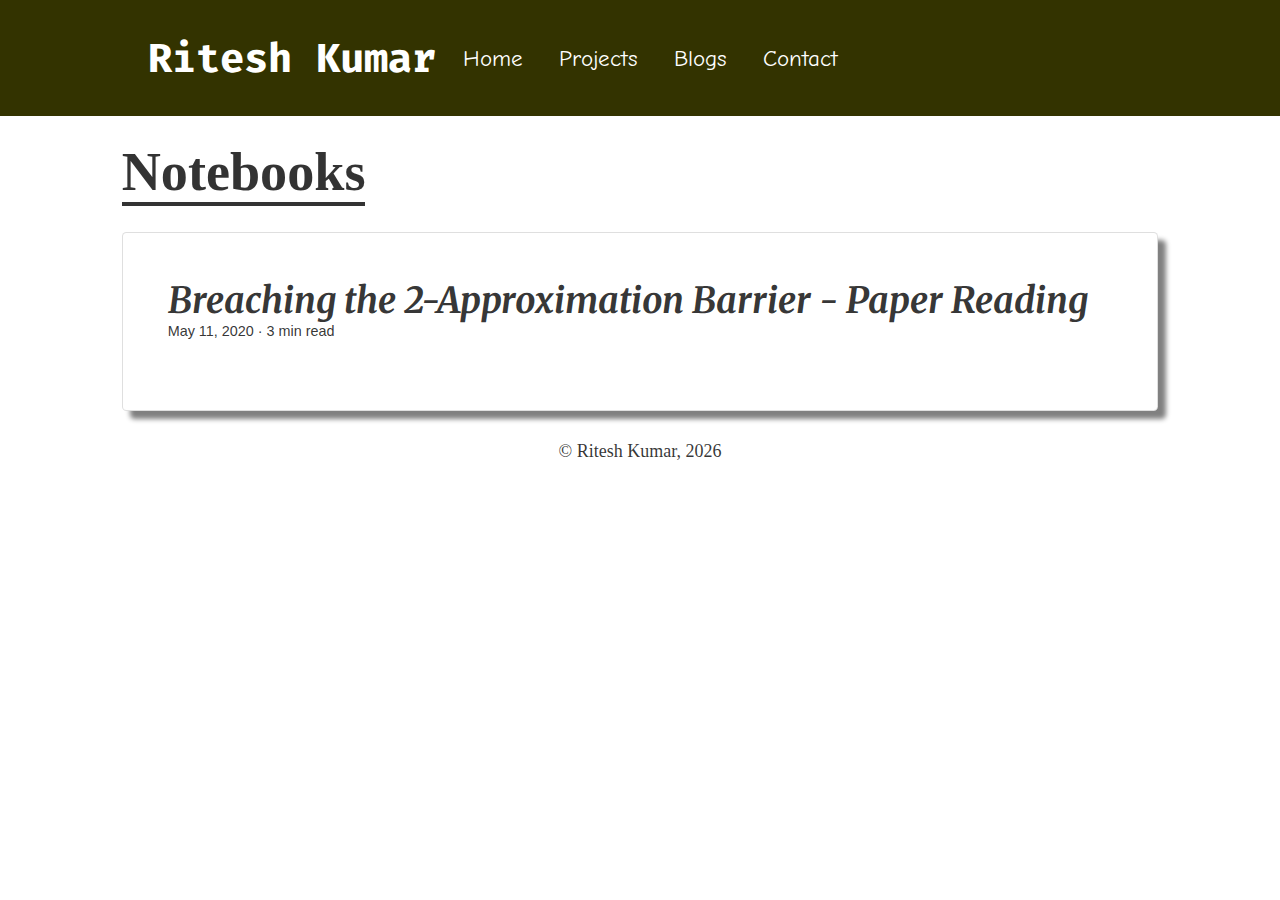
<file: notebooks/index.html>
<!DOCTYPE html><html lang="en"><head><meta charSet="utf-8"/><meta http-equiv="x-ua-compatible" content="ie=edge"/><meta name="viewport" content="width=device-width, initial-scale=1, shrink-to-fit=no"/><style id="typography.js">html{font-family:sans-serif;-ms-text-size-adjust:100%;-webkit-text-size-adjust:100%}body{margin:0}article,aside,details,figcaption,figure,footer,header,main,menu,nav,section,summary{display:block}audio,canvas,progress,video{display:inline-block}audio:not([controls]){display:none;height:0}progress{vertical-align:baseline}[hidden],template{display:none}a{background-color:transparent;-webkit-text-decoration-skip:objects}a:active,a:hover{outline-width:0}abbr[title]{border-bottom:none;text-decoration:underline;text-decoration:underline dotted}b,strong{font-weight:inherit;font-weight:bolder}dfn{font-style:italic}h1{font-size:2em;margin:.67em 0}mark{background-color:#ff0;color:#000}small{font-size:80%}sub,sup{font-size:75%;line-height:0;position:relative;vertical-align:baseline}sub{bottom:-.25em}sup{top:-.5em}img{border-style:none}svg:not(:root){overflow:hidden}code,kbd,pre,samp{font-family:monospace,monospace;font-size:1em}figure{margin:1em 40px}hr{box-sizing:content-box;height:0;overflow:visible}button,input,optgroup,select,textarea{font:inherit;margin:0}optgroup{font-weight:700}button,input{overflow:visible}button,select{text-transform:none}[type=reset],[type=submit],button,html [type=button]{-webkit-appearance:button}[type=button]::-moz-focus-inner,[type=reset]::-moz-focus-inner,[type=submit]::-moz-focus-inner,button::-moz-focus-inner{border-style:none;padding:0}[type=button]:-moz-focusring,[type=reset]:-moz-focusring,[type=submit]:-moz-focusring,button:-moz-focusring{outline:1px dotted ButtonText}fieldset{border:1px solid silver;margin:0 2px;padding:.35em .625em .75em}legend{box-sizing:border-box;color:inherit;display:table;max-width:100%;padding:0;white-space:normal}textarea{overflow:auto}[type=checkbox],[type=radio]{box-sizing:border-box;padding:0}[type=number]::-webkit-inner-spin-button,[type=number]::-webkit-outer-spin-button{height:auto}[type=search]{-webkit-appearance:textfield;outline-offset:-2px}[type=search]::-webkit-search-cancel-button,[type=search]::-webkit-search-decoration{-webkit-appearance:none}::-webkit-input-placeholder{color:inherit;opacity:.54}::-webkit-file-upload-button{-webkit-appearance:button;font:inherit}html{font:112.5%/1.666 'Georgia',serif;box-sizing:border-box;overflow-y:scroll;}*{box-sizing:inherit;}*:before{box-sizing:inherit;}*:after{box-sizing:inherit;}body{color:hsla(0,0%,0%,0.8);font-family:'Georgia',serif;font-weight:normal;word-wrap:break-word;font-kerning:normal;-moz-font-feature-settings:"kern", "liga", "clig", "calt";-ms-font-feature-settings:"kern", "liga", "clig", "calt";-webkit-font-feature-settings:"kern", "liga", "clig", "calt";font-feature-settings:"kern", "liga", "clig", "calt";}img{max-width:100%;margin-left:0;margin-right:0;margin-top:0;padding-bottom:0;padding-left:0;padding-right:0;padding-top:0;margin-bottom:1.666rem;}h1{margin-left:0;margin-right:0;margin-top:0;padding-bottom:0;padding-left:0;padding-right:0;padding-top:0;margin-bottom:1.666rem;color:inherit;font-family:'Avenir Next','Helvetica Neue','Segoe UI','Helvetica','Arial',sans-serif;font-weight:bold;text-rendering:optimizeLegibility;font-size:2rem;line-height:1.1;}h2{margin-left:0;margin-right:0;margin-top:0;padding-bottom:0;padding-left:0;padding-right:0;padding-top:0;margin-bottom:1.666rem;color:inherit;font-family:'Avenir Next','Helvetica Neue','Segoe UI','Helvetica','Arial',sans-serif;font-weight:bold;text-rendering:optimizeLegibility;font-size:1.51572rem;line-height:1.1;}h3{margin-left:0;margin-right:0;margin-top:0;padding-bottom:0;padding-left:0;padding-right:0;padding-top:0;margin-bottom:1.666rem;color:inherit;font-family:'Avenir Next','Helvetica Neue','Segoe UI','Helvetica','Arial',sans-serif;font-weight:bold;text-rendering:optimizeLegibility;font-size:1.31951rem;line-height:1.1;}h4{margin-left:0;margin-right:0;margin-top:0;padding-bottom:0;padding-left:0;padding-right:0;padding-top:0;margin-bottom:1.666rem;color:inherit;font-family:'Avenir Next','Helvetica Neue','Segoe UI','Helvetica','Arial',sans-serif;font-weight:bold;text-rendering:optimizeLegibility;font-size:1rem;line-height:1.1;}h5{margin-left:0;margin-right:0;margin-top:0;padding-bottom:0;padding-left:0;padding-right:0;padding-top:0;margin-bottom:1.666rem;color:inherit;font-family:'Avenir Next','Helvetica Neue','Segoe UI','Helvetica','Arial',sans-serif;font-weight:bold;text-rendering:optimizeLegibility;font-size:0.87055rem;line-height:1.1;}h6{margin-left:0;margin-right:0;margin-top:0;padding-bottom:0;padding-left:0;padding-right:0;padding-top:0;margin-bottom:1.666rem;color:inherit;font-family:'Avenir Next','Helvetica Neue','Segoe UI','Helvetica','Arial',sans-serif;font-weight:bold;text-rendering:optimizeLegibility;font-size:0.81225rem;line-height:1.1;}hgroup{margin-left:0;margin-right:0;margin-top:0;padding-bottom:0;padding-left:0;padding-right:0;padding-top:0;margin-bottom:1.666rem;}ul{margin-left:1.666rem;margin-right:0;margin-top:0;padding-bottom:0;padding-left:0;padding-right:0;padding-top:0;margin-bottom:1.666rem;list-style-position:outside;list-style-image:none;}ol{margin-left:1.666rem;margin-right:0;margin-top:0;padding-bottom:0;padding-left:0;padding-right:0;padding-top:0;margin-bottom:1.666rem;list-style-position:outside;list-style-image:none;}dl{margin-left:0;margin-right:0;margin-top:0;padding-bottom:0;padding-left:0;padding-right:0;padding-top:0;margin-bottom:1.666rem;}dd{margin-left:0;margin-right:0;margin-top:0;padding-bottom:0;padding-left:0;padding-right:0;padding-top:0;margin-bottom:1.666rem;}p{margin-left:0;margin-right:0;margin-top:0;padding-bottom:0;padding-left:0;padding-right:0;padding-top:0;margin-bottom:1.666rem;}figure{margin-left:0;margin-right:0;margin-top:0;padding-bottom:0;padding-left:0;padding-right:0;padding-top:0;margin-bottom:1.666rem;}pre{margin-left:0;margin-right:0;margin-top:0;padding-bottom:0;padding-left:0;padding-right:0;padding-top:0;margin-bottom:1.666rem;font-size:0.85rem;line-height:1.666rem;}table{margin-left:0;margin-right:0;margin-top:0;padding-bottom:0;padding-left:0;padding-right:0;padding-top:0;margin-bottom:1.666rem;font-size:1rem;line-height:1.666rem;border-collapse:collapse;width:100%;}fieldset{margin-left:0;margin-right:0;margin-top:0;padding-bottom:0;padding-left:0;padding-right:0;padding-top:0;margin-bottom:1.666rem;}blockquote{margin-left:1.666rem;margin-right:1.666rem;margin-top:0;padding-bottom:0;padding-left:0;padding-right:0;padding-top:0;margin-bottom:1.666rem;}form{margin-left:0;margin-right:0;margin-top:0;padding-bottom:0;padding-left:0;padding-right:0;padding-top:0;margin-bottom:1.666rem;}noscript{margin-left:0;margin-right:0;margin-top:0;padding-bottom:0;padding-left:0;padding-right:0;padding-top:0;margin-bottom:1.666rem;}iframe{margin-left:0;margin-right:0;margin-top:0;padding-bottom:0;padding-left:0;padding-right:0;padding-top:0;margin-bottom:1.666rem;}hr{margin-left:0;margin-right:0;margin-top:0;padding-bottom:0;padding-left:0;padding-right:0;padding-top:0;margin-bottom:calc(1.666rem - 1px);background:hsla(0,0%,0%,0.2);border:none;height:1px;}address{margin-left:0;margin-right:0;margin-top:0;padding-bottom:0;padding-left:0;padding-right:0;padding-top:0;margin-bottom:1.666rem;}b{font-weight:bold;}strong{font-weight:bold;}dt{font-weight:bold;}th{font-weight:bold;}li{margin-bottom:calc(1.666rem / 2);}ol li{padding-left:0;}ul li{padding-left:0;}li > ol{margin-left:1.666rem;margin-bottom:calc(1.666rem / 2);margin-top:calc(1.666rem / 2);}li > ul{margin-left:1.666rem;margin-bottom:calc(1.666rem / 2);margin-top:calc(1.666rem / 2);}blockquote *:last-child{margin-bottom:0;}li *:last-child{margin-bottom:0;}p *:last-child{margin-bottom:0;}li > p{margin-bottom:calc(1.666rem / 2);}code{font-size:0.85rem;line-height:1.666rem;}kbd{font-size:0.85rem;line-height:1.666rem;}samp{font-size:0.85rem;line-height:1.666rem;}abbr{border-bottom:1px dotted hsla(0,0%,0%,0.5);cursor:help;}acronym{border-bottom:1px dotted hsla(0,0%,0%,0.5);cursor:help;}abbr[title]{border-bottom:1px dotted hsla(0,0%,0%,0.5);cursor:help;text-decoration:none;}thead{text-align:left;}td,th{text-align:left;border-bottom:1px solid hsla(0,0%,0%,0.12);font-feature-settings:"tnum";-moz-font-feature-settings:"tnum";-ms-font-feature-settings:"tnum";-webkit-font-feature-settings:"tnum";padding-left:1.11067rem;padding-right:1.11067rem;padding-top:0.833rem;padding-bottom:calc(0.833rem - 1px);}th:first-child,td:first-child{padding-left:0;}th:last-child,td:last-child{padding-right:0;}</style><style data-href="/styles.da96a6a71061acbbc5c2.css">/*!
 * Bootstrap v4.4.1 (https://getbootstrap.com/)
 * Copyright 2011-2019 The Bootstrap Authors
 * Copyright 2011-2019 Twitter, Inc.
 * Licensed under MIT (https://github.com/twbs/bootstrap/blob/master/LICENSE)
 */:root{--blue:#007bff;--indigo:#6610f2;--purple:#6f42c1;--pink:#e83e8c;--red:#dc3545;--orange:#fd7e14;--yellow:#ffc107;--green:#28a745;--teal:#20c997;--cyan:#17a2b8;--white:#fff;--gray:#6c757d;--gray-dark:#343a40;--primary:#007bff;--secondary:#6c757d;--success:#28a745;--info:#17a2b8;--warning:#ffc107;--danger:#dc3545;--light:#f8f9fa;--dark:#343a40;--breakpoint-xs:0;--breakpoint-sm:576px;--breakpoint-md:768px;--breakpoint-lg:992px;--breakpoint-xl:1200px;--font-family-sans-serif:-apple-system,BlinkMacSystemFont,"Segoe UI",Roboto,"Helvetica Neue",Arial,"Noto Sans",sans-serif,"Apple Color Emoji","Segoe UI Emoji","Segoe UI Symbol","Noto Color Emoji";--font-family-monospace:SFMono-Regular,Menlo,Monaco,Consolas,"Liberation Mono","Courier New",monospace}*,:after,:before{box-sizing:border-box}html{line-height:1.15;-webkit-tap-highlight-color:rgba(0,0,0,0)}article,aside,figcaption,figure,footer,header,hgroup,main,nav,section{display:block}body{font-family:-apple-system,BlinkMacSystemFont,Segoe UI,Roboto,Helvetica Neue,Arial,Noto Sans,sans-serif,Apple Color Emoji,Segoe UI Emoji,Segoe UI Symbol,Noto Color Emoji;font-size:1rem;line-height:1.5;color:#212529;text-align:left;background-color:#fff}[tabindex="-1"]:focus:not(:focus-visible){outline:0!important}h1,h2,h3,h4,h5,h6{margin-top:0;margin-bottom:.5rem}p{margin-top:0;margin-bottom:1rem}abbr[data-original-title],abbr[title]{text-decoration:underline;-webkit-text-decoration:underline dotted;text-decoration:underline dotted;cursor:help;border-bottom:0;-webkit-text-decoration-skip-ink:none;text-decoration-skip-ink:none}address{font-style:normal;line-height:inherit}address,dl,ol,ul{margin-bottom:1rem}dl,ol,ul{margin-top:0}ol ol,ol ul,ul ol,ul ul{margin-bottom:0}dd{margin-bottom:.5rem;margin-left:0}blockquote{margin:0 0 1rem}a{color:#007bff;text-decoration:none}a:hover{color:#0056b3;text-decoration:underline}a:not([href]),a:not([href]):hover{color:inherit;text-decoration:none}code,kbd,pre,samp{font-family:SFMono-Regular,Menlo,Monaco,Consolas,Liberation Mono,Courier New,monospace}pre{margin-top:0;margin-bottom:1rem}figure{margin:0 0 1rem}img,svg{vertical-align:middle}svg{overflow:hidden}caption{padding-top:.75rem;padding-bottom:.75rem;color:#6c757d;text-align:left;caption-side:bottom}th{text-align:inherit}label{display:inline-block;margin-bottom:.5rem}button{border-radius:0}button:focus{outline:1px dotted;outline:5px auto -webkit-focus-ring-color}button,input,optgroup,select,textarea{font-family:inherit;font-size:inherit;line-height:inherit}select{word-wrap:normal}[type=button],[type=reset],[type=submit],button{-webkit-appearance:button}[type=button]:not(:disabled),[type=reset]:not(:disabled),[type=submit]:not(:disabled),button:not(:disabled){cursor:pointer}input[type=checkbox],input[type=radio]{box-sizing:border-box;padding:0}input[type=date],input[type=datetime-local],input[type=month],input[type=time]{-webkit-appearance:listbox}textarea{resize:vertical}fieldset{min-width:0;margin:0;border:0}legend{display:block;width:100%;margin-bottom:.5rem;font-size:1.5rem;line-height:inherit}[type=search]{-webkit-appearance:none}[type=search]::-webkit-search-decoration{-webkit-appearance:none}output{display:inline-block}summary{display:list-item;cursor:pointer}template{display:none}[hidden]{display:none!important}.h1,.h2,.h3,.h4,.h5,.h6,h1,h2,h3,h4,h5,h6{margin-bottom:.5rem;font-weight:500;line-height:1.2}.h1,h1{font-size:2.5rem}.h2,h2{font-size:2rem}.h3,h3{font-size:1.75rem}.h4,h4{font-size:1.5rem}.h5,h5{font-size:1.25rem}.h6,h6{font-size:1rem}.lead{font-size:1.25rem;font-weight:300}.display-1{font-size:6rem}.display-1,.display-2{font-weight:300;line-height:1.2}.display-2{font-size:5.5rem}.display-3{font-size:4.5rem}.display-3,.display-4{font-weight:300;line-height:1.2}.display-4{font-size:3.5rem}hr{margin-top:1rem;margin-bottom:1rem;border:0;border-top:1px solid rgba(0,0,0,.1)}.small,small{font-size:80%;font-weight:400}.mark,mark{padding:.2em;background-color:#fcf8e3}.list-inline,.list-unstyled{padding-left:0;list-style:none}.list-inline-item{display:inline-block}.list-inline-item:not(:last-child){margin-right:.5rem}.initialism{font-size:90%;text-transform:uppercase}.blockquote{margin-bottom:1rem;font-size:1.25rem}.blockquote-footer{display:block;font-size:80%;color:#6c757d}.blockquote-footer:before{content:"\2014\A0"}.img-fluid,.img-thumbnail{max-width:100%;height:auto}.img-thumbnail{padding:.25rem;background-color:#fff;border:1px solid #dee2e6;border-radius:.25rem}.figure{display:inline-block}.figure-img{margin-bottom:.5rem;line-height:1}.figure-caption{font-size:90%;color:#6c757d}code{font-size:87.5%;color:#e83e8c;word-wrap:break-word}a>code{color:inherit}kbd{padding:.2rem .4rem;font-size:87.5%;color:#fff;background-color:#212529;border-radius:.2rem}kbd kbd{padding:0;font-size:100%;font-weight:700}pre{display:block;font-size:87.5%;color:#212529}pre code{font-size:inherit;color:inherit;word-break:normal}.pre-scrollable{max-height:340px;overflow-y:scroll}.container{width:100%;padding-right:15px;padding-left:15px;margin-right:auto;margin-left:auto}@media (min-width:576px){.container{max-width:540px}}@media (min-width:768px){.container{max-width:720px}}@media (min-width:992px){.container{max-width:960px}}@media (min-width:1200px){.container{max-width:1140px}}.container-fluid,.container-lg,.container-md,.container-sm,.container-xl{width:100%;padding-right:15px;padding-left:15px;margin-right:auto;margin-left:auto}@media (min-width:576px){.container,.container-sm{max-width:540px}}@media (min-width:768px){.container,.container-md,.container-sm{max-width:720px}}@media (min-width:992px){.container,.container-lg,.container-md,.container-sm{max-width:960px}}@media (min-width:1200px){.container,.container-lg,.container-md,.container-sm,.container-xl{max-width:1140px}}.row{display:flex;flex-wrap:wrap;margin-right:-15px;margin-left:-15px}.no-gutters{margin-right:0;margin-left:0}.no-gutters>.col,.no-gutters>[class*=col-]{padding-right:0;padding-left:0}.col,.col-1,.col-2,.col-3,.col-4,.col-5,.col-6,.col-7,.col-8,.col-9,.col-10,.col-11,.col-12,.col-auto,.col-lg,.col-lg-1,.col-lg-2,.col-lg-3,.col-lg-4,.col-lg-5,.col-lg-6,.col-lg-7,.col-lg-8,.col-lg-9,.col-lg-10,.col-lg-11,.col-lg-12,.col-lg-auto,.col-md,.col-md-1,.col-md-2,.col-md-3,.col-md-4,.col-md-5,.col-md-6,.col-md-7,.col-md-8,.col-md-9,.col-md-10,.col-md-11,.col-md-12,.col-md-auto,.col-sm,.col-sm-1,.col-sm-2,.col-sm-3,.col-sm-4,.col-sm-5,.col-sm-6,.col-sm-7,.col-sm-8,.col-sm-9,.col-sm-10,.col-sm-11,.col-sm-12,.col-sm-auto,.col-xl,.col-xl-1,.col-xl-2,.col-xl-3,.col-xl-4,.col-xl-5,.col-xl-6,.col-xl-7,.col-xl-8,.col-xl-9,.col-xl-10,.col-xl-11,.col-xl-12,.col-xl-auto{position:relative;width:100%;padding-right:15px;padding-left:15px}.col{flex-basis:0;flex-grow:1;max-width:100%}.row-cols-1>*{flex:0 0 100%;max-width:100%}.row-cols-2>*{flex:0 0 50%;max-width:50%}.row-cols-3>*{flex:0 0 33.33333%;max-width:33.33333%}.row-cols-4>*{flex:0 0 25%;max-width:25%}.row-cols-5>*{flex:0 0 20%;max-width:20%}.row-cols-6>*{flex:0 0 16.66667%;max-width:16.66667%}.col-auto{flex:0 0 auto;width:auto;max-width:100%}.col-1{flex:0 0 8.33333%;max-width:8.33333%}.col-2{flex:0 0 16.66667%;max-width:16.66667%}.col-3{flex:0 0 25%;max-width:25%}.col-4{flex:0 0 33.33333%;max-width:33.33333%}.col-5{flex:0 0 41.66667%;max-width:41.66667%}.col-6{flex:0 0 50%;max-width:50%}.col-7{flex:0 0 58.33333%;max-width:58.33333%}.col-8{flex:0 0 66.66667%;max-width:66.66667%}.col-9{flex:0 0 75%;max-width:75%}.col-10{flex:0 0 83.33333%;max-width:83.33333%}.col-11{flex:0 0 91.66667%;max-width:91.66667%}.col-12{flex:0 0 100%;max-width:100%}.order-first{order:-1}.order-last{order:13}.order-0{order:0}.order-1{order:1}.order-2{order:2}.order-3{order:3}.order-4{order:4}.order-5{order:5}.order-6{order:6}.order-7{order:7}.order-8{order:8}.order-9{order:9}.order-10{order:10}.order-11{order:11}.order-12{order:12}.offset-1{margin-left:8.33333%}.offset-2{margin-left:16.66667%}.offset-3{margin-left:25%}.offset-4{margin-left:33.33333%}.offset-5{margin-left:41.66667%}.offset-6{margin-left:50%}.offset-7{margin-left:58.33333%}.offset-8{margin-left:66.66667%}.offset-9{margin-left:75%}.offset-10{margin-left:83.33333%}.offset-11{margin-left:91.66667%}@media (min-width:576px){.col-sm{flex-basis:0;flex-grow:1;max-width:100%}.row-cols-sm-1>*{flex:0 0 100%;max-width:100%}.row-cols-sm-2>*{flex:0 0 50%;max-width:50%}.row-cols-sm-3>*{flex:0 0 33.33333%;max-width:33.33333%}.row-cols-sm-4>*{flex:0 0 25%;max-width:25%}.row-cols-sm-5>*{flex:0 0 20%;max-width:20%}.row-cols-sm-6>*{flex:0 0 16.66667%;max-width:16.66667%}.col-sm-auto{flex:0 0 auto;width:auto;max-width:100%}.col-sm-1{flex:0 0 8.33333%;max-width:8.33333%}.col-sm-2{flex:0 0 16.66667%;max-width:16.66667%}.col-sm-3{flex:0 0 25%;max-width:25%}.col-sm-4{flex:0 0 33.33333%;max-width:33.33333%}.col-sm-5{flex:0 0 41.66667%;max-width:41.66667%}.col-sm-6{flex:0 0 50%;max-width:50%}.col-sm-7{flex:0 0 58.33333%;max-width:58.33333%}.col-sm-8{flex:0 0 66.66667%;max-width:66.66667%}.col-sm-9{flex:0 0 75%;max-width:75%}.col-sm-10{flex:0 0 83.33333%;max-width:83.33333%}.col-sm-11{flex:0 0 91.66667%;max-width:91.66667%}.col-sm-12{flex:0 0 100%;max-width:100%}.order-sm-first{order:-1}.order-sm-last{order:13}.order-sm-0{order:0}.order-sm-1{order:1}.order-sm-2{order:2}.order-sm-3{order:3}.order-sm-4{order:4}.order-sm-5{order:5}.order-sm-6{order:6}.order-sm-7{order:7}.order-sm-8{order:8}.order-sm-9{order:9}.order-sm-10{order:10}.order-sm-11{order:11}.order-sm-12{order:12}.offset-sm-0{margin-left:0}.offset-sm-1{margin-left:8.33333%}.offset-sm-2{margin-left:16.66667%}.offset-sm-3{margin-left:25%}.offset-sm-4{margin-left:33.33333%}.offset-sm-5{margin-left:41.66667%}.offset-sm-6{margin-left:50%}.offset-sm-7{margin-left:58.33333%}.offset-sm-8{margin-left:66.66667%}.offset-sm-9{margin-left:75%}.offset-sm-10{margin-left:83.33333%}.offset-sm-11{margin-left:91.66667%}}@media (min-width:768px){.col-md{flex-basis:0;flex-grow:1;max-width:100%}.row-cols-md-1>*{flex:0 0 100%;max-width:100%}.row-cols-md-2>*{flex:0 0 50%;max-width:50%}.row-cols-md-3>*{flex:0 0 33.33333%;max-width:33.33333%}.row-cols-md-4>*{flex:0 0 25%;max-width:25%}.row-cols-md-5>*{flex:0 0 20%;max-width:20%}.row-cols-md-6>*{flex:0 0 16.66667%;max-width:16.66667%}.col-md-auto{flex:0 0 auto;width:auto;max-width:100%}.col-md-1{flex:0 0 8.33333%;max-width:8.33333%}.col-md-2{flex:0 0 16.66667%;max-width:16.66667%}.col-md-3{flex:0 0 25%;max-width:25%}.col-md-4{flex:0 0 33.33333%;max-width:33.33333%}.col-md-5{flex:0 0 41.66667%;max-width:41.66667%}.col-md-6{flex:0 0 50%;max-width:50%}.col-md-7{flex:0 0 58.33333%;max-width:58.33333%}.col-md-8{flex:0 0 66.66667%;max-width:66.66667%}.col-md-9{flex:0 0 75%;max-width:75%}.col-md-10{flex:0 0 83.33333%;max-width:83.33333%}.col-md-11{flex:0 0 91.66667%;max-width:91.66667%}.col-md-12{flex:0 0 100%;max-width:100%}.order-md-first{order:-1}.order-md-last{order:13}.order-md-0{order:0}.order-md-1{order:1}.order-md-2{order:2}.order-md-3{order:3}.order-md-4{order:4}.order-md-5{order:5}.order-md-6{order:6}.order-md-7{order:7}.order-md-8{order:8}.order-md-9{order:9}.order-md-10{order:10}.order-md-11{order:11}.order-md-12{order:12}.offset-md-0{margin-left:0}.offset-md-1{margin-left:8.33333%}.offset-md-2{margin-left:16.66667%}.offset-md-3{margin-left:25%}.offset-md-4{margin-left:33.33333%}.offset-md-5{margin-left:41.66667%}.offset-md-6{margin-left:50%}.offset-md-7{margin-left:58.33333%}.offset-md-8{margin-left:66.66667%}.offset-md-9{margin-left:75%}.offset-md-10{margin-left:83.33333%}.offset-md-11{margin-left:91.66667%}}@media (min-width:992px){.col-lg{flex-basis:0;flex-grow:1;max-width:100%}.row-cols-lg-1>*{flex:0 0 100%;max-width:100%}.row-cols-lg-2>*{flex:0 0 50%;max-width:50%}.row-cols-lg-3>*{flex:0 0 33.33333%;max-width:33.33333%}.row-cols-lg-4>*{flex:0 0 25%;max-width:25%}.row-cols-lg-5>*{flex:0 0 20%;max-width:20%}.row-cols-lg-6>*{flex:0 0 16.66667%;max-width:16.66667%}.col-lg-auto{flex:0 0 auto;width:auto;max-width:100%}.col-lg-1{flex:0 0 8.33333%;max-width:8.33333%}.col-lg-2{flex:0 0 16.66667%;max-width:16.66667%}.col-lg-3{flex:0 0 25%;max-width:25%}.col-lg-4{flex:0 0 33.33333%;max-width:33.33333%}.col-lg-5{flex:0 0 41.66667%;max-width:41.66667%}.col-lg-6{flex:0 0 50%;max-width:50%}.col-lg-7{flex:0 0 58.33333%;max-width:58.33333%}.col-lg-8{flex:0 0 66.66667%;max-width:66.66667%}.col-lg-9{flex:0 0 75%;max-width:75%}.col-lg-10{flex:0 0 83.33333%;max-width:83.33333%}.col-lg-11{flex:0 0 91.66667%;max-width:91.66667%}.col-lg-12{flex:0 0 100%;max-width:100%}.order-lg-first{order:-1}.order-lg-last{order:13}.order-lg-0{order:0}.order-lg-1{order:1}.order-lg-2{order:2}.order-lg-3{order:3}.order-lg-4{order:4}.order-lg-5{order:5}.order-lg-6{order:6}.order-lg-7{order:7}.order-lg-8{order:8}.order-lg-9{order:9}.order-lg-10{order:10}.order-lg-11{order:11}.order-lg-12{order:12}.offset-lg-0{margin-left:0}.offset-lg-1{margin-left:8.33333%}.offset-lg-2{margin-left:16.66667%}.offset-lg-3{margin-left:25%}.offset-lg-4{margin-left:33.33333%}.offset-lg-5{margin-left:41.66667%}.offset-lg-6{margin-left:50%}.offset-lg-7{margin-left:58.33333%}.offset-lg-8{margin-left:66.66667%}.offset-lg-9{margin-left:75%}.offset-lg-10{margin-left:83.33333%}.offset-lg-11{margin-left:91.66667%}}@media (min-width:1200px){.col-xl{flex-basis:0;flex-grow:1;max-width:100%}.row-cols-xl-1>*{flex:0 0 100%;max-width:100%}.row-cols-xl-2>*{flex:0 0 50%;max-width:50%}.row-cols-xl-3>*{flex:0 0 33.33333%;max-width:33.33333%}.row-cols-xl-4>*{flex:0 0 25%;max-width:25%}.row-cols-xl-5>*{flex:0 0 20%;max-width:20%}.row-cols-xl-6>*{flex:0 0 16.66667%;max-width:16.66667%}.col-xl-auto{flex:0 0 auto;width:auto;max-width:100%}.col-xl-1{flex:0 0 8.33333%;max-width:8.33333%}.col-xl-2{flex:0 0 16.66667%;max-width:16.66667%}.col-xl-3{flex:0 0 25%;max-width:25%}.col-xl-4{flex:0 0 33.33333%;max-width:33.33333%}.col-xl-5{flex:0 0 41.66667%;max-width:41.66667%}.col-xl-6{flex:0 0 50%;max-width:50%}.col-xl-7{flex:0 0 58.33333%;max-width:58.33333%}.col-xl-8{flex:0 0 66.66667%;max-width:66.66667%}.col-xl-9{flex:0 0 75%;max-width:75%}.col-xl-10{flex:0 0 83.33333%;max-width:83.33333%}.col-xl-11{flex:0 0 91.66667%;max-width:91.66667%}.col-xl-12{flex:0 0 100%;max-width:100%}.order-xl-first{order:-1}.order-xl-last{order:13}.order-xl-0{order:0}.order-xl-1{order:1}.order-xl-2{order:2}.order-xl-3{order:3}.order-xl-4{order:4}.order-xl-5{order:5}.order-xl-6{order:6}.order-xl-7{order:7}.order-xl-8{order:8}.order-xl-9{order:9}.order-xl-10{order:10}.order-xl-11{order:11}.order-xl-12{order:12}.offset-xl-0{margin-left:0}.offset-xl-1{margin-left:8.33333%}.offset-xl-2{margin-left:16.66667%}.offset-xl-3{margin-left:25%}.offset-xl-4{margin-left:33.33333%}.offset-xl-5{margin-left:41.66667%}.offset-xl-6{margin-left:50%}.offset-xl-7{margin-left:58.33333%}.offset-xl-8{margin-left:66.66667%}.offset-xl-9{margin-left:75%}.offset-xl-10{margin-left:83.33333%}.offset-xl-11{margin-left:91.66667%}}.table{width:100%;margin-bottom:1rem;color:#212529}.table td,.table th{padding:.75rem;vertical-align:top;border-top:1px solid #dee2e6}.table thead th{vertical-align:bottom;border-bottom:2px solid #dee2e6}.table tbody+tbody{border-top:2px solid #dee2e6}.table-sm td,.table-sm th{padding:.3rem}.table-bordered,.table-bordered td,.table-bordered th{border:1px solid #dee2e6}.table-bordered thead td,.table-bordered thead th{border-bottom-width:2px}.table-borderless tbody+tbody,.table-borderless td,.table-borderless th,.table-borderless thead th{border:0}.table-striped tbody tr:nth-of-type(odd){background-color:rgba(0,0,0,.05)}.table-hover tbody tr:hover{color:#212529;background-color:rgba(0,0,0,.075)}.table-primary,.table-primary>td,.table-primary>th{background-color:#b8daff}.table-primary tbody+tbody,.table-primary td,.table-primary th,.table-primary thead th{border-color:#7abaff}.table-hover .table-primary:hover,.table-hover .table-primary:hover>td,.table-hover .table-primary:hover>th{background-color:#9fcdff}.table-secondary,.table-secondary>td,.table-secondary>th{background-color:#d6d8db}.table-secondary tbody+tbody,.table-secondary td,.table-secondary th,.table-secondary thead th{border-color:#b3b7bb}.table-hover .table-secondary:hover,.table-hover .table-secondary:hover>td,.table-hover .table-secondary:hover>th{background-color:#c8cbcf}.table-success,.table-success>td,.table-success>th{background-color:#c3e6cb}.table-success tbody+tbody,.table-success td,.table-success th,.table-success thead th{border-color:#8fd19e}.table-hover .table-success:hover,.table-hover .table-success:hover>td,.table-hover .table-success:hover>th{background-color:#b1dfbb}.table-info,.table-info>td,.table-info>th{background-color:#bee5eb}.table-info tbody+tbody,.table-info td,.table-info th,.table-info thead th{border-color:#86cfda}.table-hover .table-info:hover,.table-hover .table-info:hover>td,.table-hover .table-info:hover>th{background-color:#abdde5}.table-warning,.table-warning>td,.table-warning>th{background-color:#ffeeba}.table-warning tbody+tbody,.table-warning td,.table-warning th,.table-warning thead th{border-color:#ffdf7e}.table-hover .table-warning:hover,.table-hover .table-warning:hover>td,.table-hover .table-warning:hover>th{background-color:#ffe8a1}.table-danger,.table-danger>td,.table-danger>th{background-color:#f5c6cb}.table-danger tbody+tbody,.table-danger td,.table-danger th,.table-danger thead th{border-color:#ed969e}.table-hover .table-danger:hover,.table-hover .table-danger:hover>td,.table-hover .table-danger:hover>th{background-color:#f1b0b7}.table-light,.table-light>td,.table-light>th{background-color:#fdfdfe}.table-light tbody+tbody,.table-light td,.table-light th,.table-light thead th{border-color:#fbfcfc}.table-hover .table-light:hover,.table-hover .table-light:hover>td,.table-hover .table-light:hover>th{background-color:#ececf6}.table-dark,.table-dark>td,.table-dark>th{background-color:#c6c8ca}.table-dark tbody+tbody,.table-dark td,.table-dark th,.table-dark thead th{border-color:#95999c}.table-hover .table-dark:hover,.table-hover .table-dark:hover>td,.table-hover .table-dark:hover>th{background-color:#b9bbbe}.table-active,.table-active>td,.table-active>th,.table-hover .table-active:hover,.table-hover .table-active:hover>td,.table-hover .table-active:hover>th{background-color:rgba(0,0,0,.075)}.table .thead-dark th{color:#fff;background-color:#343a40;border-color:#454d55}.table .thead-light th{color:#495057;background-color:#e9ecef;border-color:#dee2e6}.table-dark{color:#fff;background-color:#343a40}.table-dark td,.table-dark th,.table-dark thead th{border-color:#454d55}.table-dark.table-bordered{border:0}.table-dark.table-striped tbody tr:nth-of-type(odd){background-color:hsla(0,0%,100%,.05)}.table-dark.table-hover tbody tr:hover{color:#fff;background-color:hsla(0,0%,100%,.075)}@media (max-width:575.98px){.table-responsive-sm{display:block;width:100%;overflow-x:auto;-webkit-overflow-scrolling:touch}.table-responsive-sm>.table-bordered{border:0}}@media (max-width:767.98px){.table-responsive-md{display:block;width:100%;overflow-x:auto;-webkit-overflow-scrolling:touch}.table-responsive-md>.table-bordered{border:0}}@media (max-width:991.98px){.table-responsive-lg{display:block;width:100%;overflow-x:auto;-webkit-overflow-scrolling:touch}.table-responsive-lg>.table-bordered{border:0}}@media (max-width:1199.98px){.table-responsive-xl{display:block;width:100%;overflow-x:auto;-webkit-overflow-scrolling:touch}.table-responsive-xl>.table-bordered{border:0}}.table-responsive{display:block;width:100%;overflow-x:auto;-webkit-overflow-scrolling:touch}.table-responsive>.table-bordered{border:0}.form-control{display:block;width:100%;height:calc(1.5em + .75rem + 2px);padding:.375rem .75rem;font-size:1rem;font-weight:400;line-height:1.5;color:#495057;background-color:#fff;background-clip:padding-box;border:1px solid #ced4da;border-radius:.25rem;transition:border-color .15s ease-in-out,box-shadow .15s ease-in-out}@media (prefers-reduced-motion:reduce){.form-control{transition:none}}.form-control::-ms-expand{background-color:transparent;border:0}.form-control:-moz-focusring{color:transparent;text-shadow:0 0 0 #495057}.form-control:focus{color:#495057;background-color:#fff;border-color:#80bdff;outline:0;box-shadow:0 0 0 .2rem rgba(0,123,255,.25)}.form-control::-webkit-input-placeholder{color:#6c757d;opacity:1}.form-control:-ms-input-placeholder{color:#6c757d;opacity:1}.form-control::-ms-input-placeholder{color:#6c757d;opacity:1}.form-control::placeholder{color:#6c757d;opacity:1}.form-control:disabled,.form-control[readonly]{background-color:#e9ecef;opacity:1}select.form-control:focus::-ms-value{color:#495057;background-color:#fff}.form-control-file,.form-control-range{display:block;width:100%}.col-form-label{padding-top:calc(.375rem + 1px);padding-bottom:calc(.375rem + 1px);margin-bottom:0;font-size:inherit;line-height:1.5}.col-form-label-lg{padding-top:calc(.5rem + 1px);padding-bottom:calc(.5rem + 1px);font-size:1.25rem;line-height:1.5}.col-form-label-sm{padding-top:calc(.25rem + 1px);padding-bottom:calc(.25rem + 1px);font-size:.875rem;line-height:1.5}.form-control-plaintext{display:block;width:100%;padding:.375rem 0;margin-bottom:0;font-size:1rem;line-height:1.5;color:#212529;background-color:transparent;border:solid transparent;border-width:1px 0}.form-control-plaintext.form-control-lg,.form-control-plaintext.form-control-sm{padding-right:0;padding-left:0}.form-control-sm{height:calc(1.5em + .5rem + 2px);padding:.25rem .5rem;font-size:.875rem;line-height:1.5;border-radius:.2rem}.form-control-lg{height:calc(1.5em + 1rem + 2px);padding:.5rem 1rem;font-size:1.25rem;line-height:1.5;border-radius:.3rem}select.form-control[multiple],select.form-control[size],textarea.form-control{height:auto}.form-group{margin-bottom:1rem}.form-text{display:block;margin-top:.25rem}.form-row{display:flex;flex-wrap:wrap;margin-right:-5px;margin-left:-5px}.form-row>.col,.form-row>[class*=col-]{padding-right:5px;padding-left:5px}.form-check{position:relative;display:block;padding-left:1.25rem}.form-check-input{position:absolute;margin-top:.3rem;margin-left:-1.25rem}.form-check-input:disabled~.form-check-label,.form-check-input[disabled]~.form-check-label{color:#6c757d}.form-check-label{margin-bottom:0}.form-check-inline{display:inline-flex;align-items:center;padding-left:0;margin-right:.75rem}.form-check-inline .form-check-input{position:static;margin-top:0;margin-right:.3125rem;margin-left:0}.valid-feedback{display:none;width:100%;margin-top:.25rem;font-size:80%;color:#28a745}.valid-tooltip{position:absolute;top:100%;z-index:5;display:none;max-width:100%;padding:.25rem .5rem;margin-top:.1rem;font-size:.875rem;line-height:1.5;color:#fff;background-color:rgba(40,167,69,.9);border-radius:.25rem}.is-valid~.valid-feedback,.is-valid~.valid-tooltip,.was-validated :valid~.valid-feedback,.was-validated :valid~.valid-tooltip{display:block}.form-control.is-valid,.was-validated .form-control:valid{border-color:#28a745;padding-right:calc(1.5em + .75rem);background-image:url("data:image/svg+xml;charset=utf-8,%3Csvg xmlns='http://www.w3.org/2000/svg' width='8' height='8' viewBox='0 0 8 8'%3E%3Cpath fill='%2328a745' d='M2.3 6.73L.6 4.53c-.4-1.04.46-1.4 1.1-.8l1.1 1.4 3.4-3.8c.6-.63 1.6-.27 1.2.7l-4 4.6c-.43.5-.8.4-1.1.1z'/%3E%3C/svg%3E");background-repeat:no-repeat;background-position:right calc(.375em + .1875rem) center;background-size:calc(.75em + .375rem) calc(.75em + .375rem)}.form-control.is-valid:focus,.was-validated .form-control:valid:focus{border-color:#28a745;box-shadow:0 0 0 .2rem rgba(40,167,69,.25)}.was-validated textarea.form-control:valid,textarea.form-control.is-valid{padding-right:calc(1.5em + .75rem);background-position:top calc(.375em + .1875rem) right calc(.375em + .1875rem)}.custom-select.is-valid,.was-validated .custom-select:valid{border-color:#28a745;padding-right:calc(.75em + 2.3125rem);background:url("data:image/svg+xml;charset=utf-8,%3Csvg xmlns='http://www.w3.org/2000/svg' width='4' height='5' viewBox='0 0 4 5'%3E%3Cpath fill='%23343a40' d='M2 0L0 2h4zm0 5L0 3h4z'/%3E%3C/svg%3E") no-repeat right .75rem center/8px 10px,url("data:image/svg+xml;charset=utf-8,%3Csvg xmlns='http://www.w3.org/2000/svg' width='8' height='8' viewBox='0 0 8 8'%3E%3Cpath fill='%2328a745' d='M2.3 6.73L.6 4.53c-.4-1.04.46-1.4 1.1-.8l1.1 1.4 3.4-3.8c.6-.63 1.6-.27 1.2.7l-4 4.6c-.43.5-.8.4-1.1.1z'/%3E%3C/svg%3E") #fff no-repeat center right 1.75rem/calc(.75em + .375rem) calc(.75em + .375rem)}.custom-select.is-valid:focus,.was-validated .custom-select:valid:focus{border-color:#28a745;box-shadow:0 0 0 .2rem rgba(40,167,69,.25)}.form-check-input.is-valid~.form-check-label,.was-validated .form-check-input:valid~.form-check-label{color:#28a745}.form-check-input.is-valid~.valid-feedback,.form-check-input.is-valid~.valid-tooltip,.was-validated .form-check-input:valid~.valid-feedback,.was-validated .form-check-input:valid~.valid-tooltip{display:block}.custom-control-input.is-valid~.custom-control-label,.was-validated .custom-control-input:valid~.custom-control-label{color:#28a745}.custom-control-input.is-valid~.custom-control-label:before,.was-validated .custom-control-input:valid~.custom-control-label:before{border-color:#28a745}.custom-control-input.is-valid:checked~.custom-control-label:before,.was-validated .custom-control-input:valid:checked~.custom-control-label:before{border-color:#34ce57;background-color:#34ce57}.custom-control-input.is-valid:focus~.custom-control-label:before,.was-validated .custom-control-input:valid:focus~.custom-control-label:before{box-shadow:0 0 0 .2rem rgba(40,167,69,.25)}.custom-control-input.is-valid:focus:not(:checked)~.custom-control-label:before,.custom-file-input.is-valid~.custom-file-label,.was-validated .custom-control-input:valid:focus:not(:checked)~.custom-control-label:before,.was-validated .custom-file-input:valid~.custom-file-label{border-color:#28a745}.custom-file-input.is-valid:focus~.custom-file-label,.was-validated .custom-file-input:valid:focus~.custom-file-label{border-color:#28a745;box-shadow:0 0 0 .2rem rgba(40,167,69,.25)}.invalid-feedback{display:none;width:100%;margin-top:.25rem;font-size:80%;color:#dc3545}.invalid-tooltip{position:absolute;top:100%;z-index:5;display:none;max-width:100%;padding:.25rem .5rem;margin-top:.1rem;font-size:.875rem;line-height:1.5;color:#fff;background-color:rgba(220,53,69,.9);border-radius:.25rem}.is-invalid~.invalid-feedback,.is-invalid~.invalid-tooltip,.was-validated :invalid~.invalid-feedback,.was-validated :invalid~.invalid-tooltip{display:block}.form-control.is-invalid,.was-validated .form-control:invalid{border-color:#dc3545;padding-right:calc(1.5em + .75rem);background-image:url("data:image/svg+xml;charset=utf-8,%3Csvg xmlns='http://www.w3.org/2000/svg' width='12' height='12' fill='none' stroke='%23dc3545' viewBox='0 0 12 12'%3E%3Ccircle cx='6' cy='6' r='4.5'/%3E%3Cpath stroke-linejoin='round' d='M5.8 3.6h.4L6 6.5z'/%3E%3Ccircle cx='6' cy='8.2' r='.6' fill='%23dc3545' stroke='none'/%3E%3C/svg%3E");background-repeat:no-repeat;background-position:right calc(.375em + .1875rem) center;background-size:calc(.75em + .375rem) calc(.75em + .375rem)}.form-control.is-invalid:focus,.was-validated .form-control:invalid:focus{border-color:#dc3545;box-shadow:0 0 0 .2rem rgba(220,53,69,.25)}.was-validated textarea.form-control:invalid,textarea.form-control.is-invalid{padding-right:calc(1.5em + .75rem);background-position:top calc(.375em + .1875rem) right calc(.375em + .1875rem)}.custom-select.is-invalid,.was-validated .custom-select:invalid{border-color:#dc3545;padding-right:calc(.75em + 2.3125rem);background:url("data:image/svg+xml;charset=utf-8,%3Csvg xmlns='http://www.w3.org/2000/svg' width='4' height='5' viewBox='0 0 4 5'%3E%3Cpath fill='%23343a40' d='M2 0L0 2h4zm0 5L0 3h4z'/%3E%3C/svg%3E") no-repeat right .75rem center/8px 10px,url("data:image/svg+xml;charset=utf-8,%3Csvg xmlns='http://www.w3.org/2000/svg' width='12' height='12' fill='none' stroke='%23dc3545' viewBox='0 0 12 12'%3E%3Ccircle cx='6' cy='6' r='4.5'/%3E%3Cpath stroke-linejoin='round' d='M5.8 3.6h.4L6 6.5z'/%3E%3Ccircle cx='6' cy='8.2' r='.6' fill='%23dc3545' stroke='none'/%3E%3C/svg%3E") #fff no-repeat center right 1.75rem/calc(.75em + .375rem) calc(.75em + .375rem)}.custom-select.is-invalid:focus,.was-validated .custom-select:invalid:focus{border-color:#dc3545;box-shadow:0 0 0 .2rem rgba(220,53,69,.25)}.form-check-input.is-invalid~.form-check-label,.was-validated .form-check-input:invalid~.form-check-label{color:#dc3545}.form-check-input.is-invalid~.invalid-feedback,.form-check-input.is-invalid~.invalid-tooltip,.was-validated .form-check-input:invalid~.invalid-feedback,.was-validated .form-check-input:invalid~.invalid-tooltip{display:block}.custom-control-input.is-invalid~.custom-control-label,.was-validated .custom-control-input:invalid~.custom-control-label{color:#dc3545}.custom-control-input.is-invalid~.custom-control-label:before,.was-validated .custom-control-input:invalid~.custom-control-label:before{border-color:#dc3545}.custom-control-input.is-invalid:checked~.custom-control-label:before,.was-validated .custom-control-input:invalid:checked~.custom-control-label:before{border-color:#e4606d;background-color:#e4606d}.custom-control-input.is-invalid:focus~.custom-control-label:before,.was-validated .custom-control-input:invalid:focus~.custom-control-label:before{box-shadow:0 0 0 .2rem rgba(220,53,69,.25)}.custom-control-input.is-invalid:focus:not(:checked)~.custom-control-label:before,.custom-file-input.is-invalid~.custom-file-label,.was-validated .custom-control-input:invalid:focus:not(:checked)~.custom-control-label:before,.was-validated .custom-file-input:invalid~.custom-file-label{border-color:#dc3545}.custom-file-input.is-invalid:focus~.custom-file-label,.was-validated .custom-file-input:invalid:focus~.custom-file-label{border-color:#dc3545;box-shadow:0 0 0 .2rem rgba(220,53,69,.25)}.form-inline{display:flex;flex-flow:row wrap;align-items:center}.form-inline .form-check{width:100%}@media (min-width:576px){.form-inline label{justify-content:center}.form-inline .form-group,.form-inline label{display:flex;align-items:center;margin-bottom:0}.form-inline .form-group{flex:0 0 auto;flex-flow:row wrap}.form-inline .form-control{display:inline-block;width:auto;vertical-align:middle}.form-inline .form-control-plaintext{display:inline-block}.form-inline .custom-select,.form-inline .input-group{width:auto}.form-inline .form-check{display:flex;align-items:center;justify-content:center;width:auto;padding-left:0}.form-inline .form-check-input{position:relative;flex-shrink:0;margin-top:0;margin-right:.25rem;margin-left:0}.form-inline .custom-control{align-items:center;justify-content:center}.form-inline .custom-control-label{margin-bottom:0}}.btn{display:inline-block;font-weight:400;color:#212529;text-align:center;vertical-align:middle;cursor:pointer;-webkit-user-select:none;-ms-user-select:none;user-select:none;background-color:transparent;border:1px solid transparent;padding:.375rem .75rem;font-size:1rem;line-height:1.5;border-radius:.25rem;transition:color .15s ease-in-out,background-color .15s ease-in-out,border-color .15s ease-in-out,box-shadow .15s ease-in-out}@media (prefers-reduced-motion:reduce){.btn{transition:none}}.btn:hover{color:#212529;text-decoration:none}.btn.focus,.btn:focus{outline:0;box-shadow:0 0 0 .2rem rgba(0,123,255,.25)}.btn.disabled,.btn:disabled{opacity:.65}a.btn.disabled,fieldset:disabled a.btn{pointer-events:none}.btn-primary{color:#fff;background-color:#007bff;border-color:#007bff}.btn-primary.focus,.btn-primary:focus,.btn-primary:hover{color:#fff;background-color:#0069d9;border-color:#0062cc}.btn-primary.focus,.btn-primary:focus{box-shadow:0 0 0 .2rem rgba(38,143,255,.5)}.btn-primary.disabled,.btn-primary:disabled{color:#fff;background-color:#007bff;border-color:#007bff}.btn-primary:not(:disabled):not(.disabled).active,.btn-primary:not(:disabled):not(.disabled):active,.show>.btn-primary.dropdown-toggle{color:#fff;background-color:#0062cc;border-color:#005cbf}.btn-primary:not(:disabled):not(.disabled).active:focus,.btn-primary:not(:disabled):not(.disabled):active:focus,.show>.btn-primary.dropdown-toggle:focus{box-shadow:0 0 0 .2rem rgba(38,143,255,.5)}.btn-secondary{color:#fff;background-color:#6c757d;border-color:#6c757d}.btn-secondary.focus,.btn-secondary:focus,.btn-secondary:hover{color:#fff;background-color:#5a6268;border-color:#545b62}.btn-secondary.focus,.btn-secondary:focus{box-shadow:0 0 0 .2rem rgba(130,138,145,.5)}.btn-secondary.disabled,.btn-secondary:disabled{color:#fff;background-color:#6c757d;border-color:#6c757d}.btn-secondary:not(:disabled):not(.disabled).active,.btn-secondary:not(:disabled):not(.disabled):active,.show>.btn-secondary.dropdown-toggle{color:#fff;background-color:#545b62;border-color:#4e555b}.btn-secondary:not(:disabled):not(.disabled).active:focus,.btn-secondary:not(:disabled):not(.disabled):active:focus,.show>.btn-secondary.dropdown-toggle:focus{box-shadow:0 0 0 .2rem rgba(130,138,145,.5)}.btn-success{color:#fff;background-color:#28a745;border-color:#28a745}.btn-success.focus,.btn-success:focus,.btn-success:hover{color:#fff;background-color:#218838;border-color:#1e7e34}.btn-success.focus,.btn-success:focus{box-shadow:0 0 0 .2rem rgba(72,180,97,.5)}.btn-success.disabled,.btn-success:disabled{color:#fff;background-color:#28a745;border-color:#28a745}.btn-success:not(:disabled):not(.disabled).active,.btn-success:not(:disabled):not(.disabled):active,.show>.btn-success.dropdown-toggle{color:#fff;background-color:#1e7e34;border-color:#1c7430}.btn-success:not(:disabled):not(.disabled).active:focus,.btn-success:not(:disabled):not(.disabled):active:focus,.show>.btn-success.dropdown-toggle:focus{box-shadow:0 0 0 .2rem rgba(72,180,97,.5)}.btn-info{color:#fff;background-color:#17a2b8;border-color:#17a2b8}.btn-info.focus,.btn-info:focus,.btn-info:hover{color:#fff;background-color:#138496;border-color:#117a8b}.btn-info.focus,.btn-info:focus{box-shadow:0 0 0 .2rem rgba(58,176,195,.5)}.btn-info.disabled,.btn-info:disabled{color:#fff;background-color:#17a2b8;border-color:#17a2b8}.btn-info:not(:disabled):not(.disabled).active,.btn-info:not(:disabled):not(.disabled):active,.show>.btn-info.dropdown-toggle{color:#fff;background-color:#117a8b;border-color:#10707f}.btn-info:not(:disabled):not(.disabled).active:focus,.btn-info:not(:disabled):not(.disabled):active:focus,.show>.btn-info.dropdown-toggle:focus{box-shadow:0 0 0 .2rem rgba(58,176,195,.5)}.btn-warning{color:#212529;background-color:#ffc107;border-color:#ffc107}.btn-warning.focus,.btn-warning:focus,.btn-warning:hover{color:#212529;background-color:#e0a800;border-color:#d39e00}.btn-warning.focus,.btn-warning:focus{box-shadow:0 0 0 .2rem rgba(222,170,12,.5)}.btn-warning.disabled,.btn-warning:disabled{color:#212529;background-color:#ffc107;border-color:#ffc107}.btn-warning:not(:disabled):not(.disabled).active,.btn-warning:not(:disabled):not(.disabled):active,.show>.btn-warning.dropdown-toggle{color:#212529;background-color:#d39e00;border-color:#c69500}.btn-warning:not(:disabled):not(.disabled).active:focus,.btn-warning:not(:disabled):not(.disabled):active:focus,.show>.btn-warning.dropdown-toggle:focus{box-shadow:0 0 0 .2rem rgba(222,170,12,.5)}.btn-danger{color:#fff;background-color:#dc3545;border-color:#dc3545}.btn-danger.focus,.btn-danger:focus,.btn-danger:hover{color:#fff;background-color:#c82333;border-color:#bd2130}.btn-danger.focus,.btn-danger:focus{box-shadow:0 0 0 .2rem rgba(225,83,97,.5)}.btn-danger.disabled,.btn-danger:disabled{color:#fff;background-color:#dc3545;border-color:#dc3545}.btn-danger:not(:disabled):not(.disabled).active,.btn-danger:not(:disabled):not(.disabled):active,.show>.btn-danger.dropdown-toggle{color:#fff;background-color:#bd2130;border-color:#b21f2d}.btn-danger:not(:disabled):not(.disabled).active:focus,.btn-danger:not(:disabled):not(.disabled):active:focus,.show>.btn-danger.dropdown-toggle:focus{box-shadow:0 0 0 .2rem rgba(225,83,97,.5)}.btn-light{color:#212529;background-color:#f8f9fa;border-color:#f8f9fa}.btn-light.focus,.btn-light:focus,.btn-light:hover{color:#212529;background-color:#e2e6ea;border-color:#dae0e5}.btn-light.focus,.btn-light:focus{box-shadow:0 0 0 .2rem rgba(216,217,219,.5)}.btn-light.disabled,.btn-light:disabled{color:#212529;background-color:#f8f9fa;border-color:#f8f9fa}.btn-light:not(:disabled):not(.disabled).active,.btn-light:not(:disabled):not(.disabled):active,.show>.btn-light.dropdown-toggle{color:#212529;background-color:#dae0e5;border-color:#d3d9df}.btn-light:not(:disabled):not(.disabled).active:focus,.btn-light:not(:disabled):not(.disabled):active:focus,.show>.btn-light.dropdown-toggle:focus{box-shadow:0 0 0 .2rem rgba(216,217,219,.5)}.btn-dark{color:#fff;background-color:#343a40;border-color:#343a40}.btn-dark.focus,.btn-dark:focus,.btn-dark:hover{color:#fff;background-color:#23272b;border-color:#1d2124}.btn-dark.focus,.btn-dark:focus{box-shadow:0 0 0 .2rem rgba(82,88,93,.5)}.btn-dark.disabled,.btn-dark:disabled{color:#fff;background-color:#343a40;border-color:#343a40}.btn-dark:not(:disabled):not(.disabled).active,.btn-dark:not(:disabled):not(.disabled):active,.show>.btn-dark.dropdown-toggle{color:#fff;background-color:#1d2124;border-color:#171a1d}.btn-dark:not(:disabled):not(.disabled).active:focus,.btn-dark:not(:disabled):not(.disabled):active:focus,.show>.btn-dark.dropdown-toggle:focus{box-shadow:0 0 0 .2rem rgba(82,88,93,.5)}.btn-outline-primary{color:#007bff;border-color:#007bff}.btn-outline-primary:hover{color:#fff;background-color:#007bff;border-color:#007bff}.btn-outline-primary.focus,.btn-outline-primary:focus{box-shadow:0 0 0 .2rem rgba(0,123,255,.5)}.btn-outline-primary.disabled,.btn-outline-primary:disabled{color:#007bff;background-color:transparent}.btn-outline-primary:not(:disabled):not(.disabled).active,.btn-outline-primary:not(:disabled):not(.disabled):active,.show>.btn-outline-primary.dropdown-toggle{color:#fff;background-color:#007bff;border-color:#007bff}.btn-outline-primary:not(:disabled):not(.disabled).active:focus,.btn-outline-primary:not(:disabled):not(.disabled):active:focus,.show>.btn-outline-primary.dropdown-toggle:focus{box-shadow:0 0 0 .2rem rgba(0,123,255,.5)}.btn-outline-secondary{color:#6c757d;border-color:#6c757d}.btn-outline-secondary:hover{color:#fff;background-color:#6c757d;border-color:#6c757d}.btn-outline-secondary.focus,.btn-outline-secondary:focus{box-shadow:0 0 0 .2rem rgba(108,117,125,.5)}.btn-outline-secondary.disabled,.btn-outline-secondary:disabled{color:#6c757d;background-color:transparent}.btn-outline-secondary:not(:disabled):not(.disabled).active,.btn-outline-secondary:not(:disabled):not(.disabled):active,.show>.btn-outline-secondary.dropdown-toggle{color:#fff;background-color:#6c757d;border-color:#6c757d}.btn-outline-secondary:not(:disabled):not(.disabled).active:focus,.btn-outline-secondary:not(:disabled):not(.disabled):active:focus,.show>.btn-outline-secondary.dropdown-toggle:focus{box-shadow:0 0 0 .2rem rgba(108,117,125,.5)}.btn-outline-success{color:#28a745;border-color:#28a745}.btn-outline-success:hover{color:#fff;background-color:#28a745;border-color:#28a745}.btn-outline-success.focus,.btn-outline-success:focus{box-shadow:0 0 0 .2rem rgba(40,167,69,.5)}.btn-outline-success.disabled,.btn-outline-success:disabled{color:#28a745;background-color:transparent}.btn-outline-success:not(:disabled):not(.disabled).active,.btn-outline-success:not(:disabled):not(.disabled):active,.show>.btn-outline-success.dropdown-toggle{color:#fff;background-color:#28a745;border-color:#28a745}.btn-outline-success:not(:disabled):not(.disabled).active:focus,.btn-outline-success:not(:disabled):not(.disabled):active:focus,.show>.btn-outline-success.dropdown-toggle:focus{box-shadow:0 0 0 .2rem rgba(40,167,69,.5)}.btn-outline-info{color:#17a2b8;border-color:#17a2b8}.btn-outline-info:hover{color:#fff;background-color:#17a2b8;border-color:#17a2b8}.btn-outline-info.focus,.btn-outline-info:focus{box-shadow:0 0 0 .2rem rgba(23,162,184,.5)}.btn-outline-info.disabled,.btn-outline-info:disabled{color:#17a2b8;background-color:transparent}.btn-outline-info:not(:disabled):not(.disabled).active,.btn-outline-info:not(:disabled):not(.disabled):active,.show>.btn-outline-info.dropdown-toggle{color:#fff;background-color:#17a2b8;border-color:#17a2b8}.btn-outline-info:not(:disabled):not(.disabled).active:focus,.btn-outline-info:not(:disabled):not(.disabled):active:focus,.show>.btn-outline-info.dropdown-toggle:focus{box-shadow:0 0 0 .2rem rgba(23,162,184,.5)}.btn-outline-warning{color:#ffc107;border-color:#ffc107}.btn-outline-warning:hover{color:#212529;background-color:#ffc107;border-color:#ffc107}.btn-outline-warning.focus,.btn-outline-warning:focus{box-shadow:0 0 0 .2rem rgba(255,193,7,.5)}.btn-outline-warning.disabled,.btn-outline-warning:disabled{color:#ffc107;background-color:transparent}.btn-outline-warning:not(:disabled):not(.disabled).active,.btn-outline-warning:not(:disabled):not(.disabled):active,.show>.btn-outline-warning.dropdown-toggle{color:#212529;background-color:#ffc107;border-color:#ffc107}.btn-outline-warning:not(:disabled):not(.disabled).active:focus,.btn-outline-warning:not(:disabled):not(.disabled):active:focus,.show>.btn-outline-warning.dropdown-toggle:focus{box-shadow:0 0 0 .2rem rgba(255,193,7,.5)}.btn-outline-danger{color:#dc3545;border-color:#dc3545}.btn-outline-danger:hover{color:#fff;background-color:#dc3545;border-color:#dc3545}.btn-outline-danger.focus,.btn-outline-danger:focus{box-shadow:0 0 0 .2rem rgba(220,53,69,.5)}.btn-outline-danger.disabled,.btn-outline-danger:disabled{color:#dc3545;background-color:transparent}.btn-outline-danger:not(:disabled):not(.disabled).active,.btn-outline-danger:not(:disabled):not(.disabled):active,.show>.btn-outline-danger.dropdown-toggle{color:#fff;background-color:#dc3545;border-color:#dc3545}.btn-outline-danger:not(:disabled):not(.disabled).active:focus,.btn-outline-danger:not(:disabled):not(.disabled):active:focus,.show>.btn-outline-danger.dropdown-toggle:focus{box-shadow:0 0 0 .2rem rgba(220,53,69,.5)}.btn-outline-light{color:#f8f9fa;border-color:#f8f9fa}.btn-outline-light:hover{color:#212529;background-color:#f8f9fa;border-color:#f8f9fa}.btn-outline-light.focus,.btn-outline-light:focus{box-shadow:0 0 0 .2rem rgba(248,249,250,.5)}.btn-outline-light.disabled,.btn-outline-light:disabled{color:#f8f9fa;background-color:transparent}.btn-outline-light:not(:disabled):not(.disabled).active,.btn-outline-light:not(:disabled):not(.disabled):active,.show>.btn-outline-light.dropdown-toggle{color:#212529;background-color:#f8f9fa;border-color:#f8f9fa}.btn-outline-light:not(:disabled):not(.disabled).active:focus,.btn-outline-light:not(:disabled):not(.disabled):active:focus,.show>.btn-outline-light.dropdown-toggle:focus{box-shadow:0 0 0 .2rem rgba(248,249,250,.5)}.btn-outline-dark{color:#343a40;border-color:#343a40}.btn-outline-dark:hover{color:#fff;background-color:#343a40;border-color:#343a40}.btn-outline-dark.focus,.btn-outline-dark:focus{box-shadow:0 0 0 .2rem rgba(52,58,64,.5)}.btn-outline-dark.disabled,.btn-outline-dark:disabled{color:#343a40;background-color:transparent}.btn-outline-dark:not(:disabled):not(.disabled).active,.btn-outline-dark:not(:disabled):not(.disabled):active,.show>.btn-outline-dark.dropdown-toggle{color:#fff;background-color:#343a40;border-color:#343a40}.btn-outline-dark:not(:disabled):not(.disabled).active:focus,.btn-outline-dark:not(:disabled):not(.disabled):active:focus,.show>.btn-outline-dark.dropdown-toggle:focus{box-shadow:0 0 0 .2rem rgba(52,58,64,.5)}.btn-link{font-weight:400;color:#007bff;text-decoration:none}.btn-link:hover{color:#0056b3;text-decoration:underline}.btn-link.focus,.btn-link:focus{text-decoration:underline;box-shadow:none}.btn-link.disabled,.btn-link:disabled{color:#6c757d;pointer-events:none}.btn-group-lg>.btn,.btn-lg{padding:.5rem 1rem;font-size:1.25rem;line-height:1.5;border-radius:.3rem}.btn-group-sm>.btn,.btn-sm{padding:.25rem .5rem;font-size:.875rem;line-height:1.5;border-radius:.2rem}.btn-block{display:block;width:100%}.btn-block+.btn-block{margin-top:.5rem}input[type=button].btn-block,input[type=reset].btn-block,input[type=submit].btn-block{width:100%}.fade{transition:opacity .15s linear}@media (prefers-reduced-motion:reduce){.fade{transition:none}}.fade:not(.show){opacity:0}.collapse:not(.show){display:none}.collapsing{position:relative;height:0;overflow:hidden;transition:height .35s ease}@media (prefers-reduced-motion:reduce){.collapsing{transition:none}}.dropdown,.dropleft,.dropright,.dropup{position:relative}.dropdown-toggle{white-space:nowrap}.dropdown-toggle:after{display:inline-block;margin-left:.255em;vertical-align:.255em;content:"";border-top:.3em solid;border-right:.3em solid transparent;border-bottom:0;border-left:.3em solid transparent}.dropdown-toggle:empty:after{margin-left:0}.dropdown-menu{position:absolute;top:100%;left:0;z-index:1000;display:none;float:left;min-width:10rem;padding:.5rem 0;margin:.125rem 0 0;font-size:1rem;color:#212529;text-align:left;list-style:none;background-color:#fff;background-clip:padding-box;border:1px solid rgba(0,0,0,.15);border-radius:.25rem}.dropdown-menu-left{right:auto;left:0}.dropdown-menu-right{right:0;left:auto}@media (min-width:576px){.dropdown-menu-sm-left{right:auto;left:0}.dropdown-menu-sm-right{right:0;left:auto}}@media (min-width:768px){.dropdown-menu-md-left{right:auto;left:0}.dropdown-menu-md-right{right:0;left:auto}}@media (min-width:992px){.dropdown-menu-lg-left{right:auto;left:0}.dropdown-menu-lg-right{right:0;left:auto}}@media (min-width:1200px){.dropdown-menu-xl-left{right:auto;left:0}.dropdown-menu-xl-right{right:0;left:auto}}.dropup .dropdown-menu{top:auto;bottom:100%;margin-top:0;margin-bottom:.125rem}.dropup .dropdown-toggle:after{display:inline-block;margin-left:.255em;vertical-align:.255em;content:"";border-top:0;border-right:.3em solid transparent;border-bottom:.3em solid;border-left:.3em solid transparent}.dropup .dropdown-toggle:empty:after{margin-left:0}.dropright .dropdown-menu{top:0;right:auto;left:100%;margin-top:0;margin-left:.125rem}.dropright .dropdown-toggle:after{display:inline-block;margin-left:.255em;vertical-align:.255em;content:"";border-top:.3em solid transparent;border-right:0;border-bottom:.3em solid transparent;border-left:.3em solid}.dropright .dropdown-toggle:empty:after{margin-left:0}.dropright .dropdown-toggle:after{vertical-align:0}.dropleft .dropdown-menu{top:0;right:100%;left:auto;margin-top:0;margin-right:.125rem}.dropleft .dropdown-toggle:after{display:inline-block;margin-left:.255em;vertical-align:.255em;content:"";display:none}.dropleft .dropdown-toggle:before{display:inline-block;margin-right:.255em;vertical-align:.255em;content:"";border-top:.3em solid transparent;border-right:.3em solid;border-bottom:.3em solid transparent}.dropleft .dropdown-toggle:empty:after{margin-left:0}.dropleft .dropdown-toggle:before{vertical-align:0}.dropdown-menu[x-placement^=bottom],.dropdown-menu[x-placement^=left],.dropdown-menu[x-placement^=right],.dropdown-menu[x-placement^=top]{right:auto;bottom:auto}.dropdown-divider{height:0;margin:.5rem 0;overflow:hidden;border-top:1px solid #e9ecef}.dropdown-item{display:block;width:100%;padding:.25rem 1.5rem;clear:both;font-weight:400;color:#212529;text-align:inherit;white-space:nowrap;background-color:transparent;border:0}.dropdown-item:focus,.dropdown-item:hover{color:#16181b;text-decoration:none;background-color:#f8f9fa}.dropdown-item.active,.dropdown-item:active{color:#fff;text-decoration:none;background-color:#007bff}.dropdown-item.disabled,.dropdown-item:disabled{color:#6c757d;pointer-events:none;background-color:transparent}.dropdown-menu.show{display:block}.dropdown-header{display:block;padding:.5rem 1.5rem;margin-bottom:0;font-size:.875rem;color:#6c757d;white-space:nowrap}.dropdown-item-text{display:block;padding:.25rem 1.5rem;color:#212529}.btn-group,.btn-group-vertical{position:relative;display:inline-flex;vertical-align:middle}.btn-group-vertical>.btn,.btn-group>.btn{position:relative;flex:1 1 auto}.btn-group-vertical>.btn.active,.btn-group-vertical>.btn:active,.btn-group-vertical>.btn:focus,.btn-group-vertical>.btn:hover,.btn-group>.btn.active,.btn-group>.btn:active,.btn-group>.btn:focus,.btn-group>.btn:hover{z-index:1}.btn-toolbar{display:flex;flex-wrap:wrap;justify-content:flex-start}.btn-toolbar .input-group{width:auto}.btn-group>.btn-group:not(:first-child),.btn-group>.btn:not(:first-child){margin-left:-1px}.btn-group>.btn-group:not(:last-child)>.btn,.btn-group>.btn:not(:last-child):not(.dropdown-toggle){border-top-right-radius:0;border-bottom-right-radius:0}.btn-group>.btn-group:not(:first-child)>.btn,.btn-group>.btn:not(:first-child){border-top-left-radius:0;border-bottom-left-radius:0}.dropdown-toggle-split{padding-right:.5625rem;padding-left:.5625rem}.dropdown-toggle-split:after,.dropright .dropdown-toggle-split:after,.dropup .dropdown-toggle-split:after{margin-left:0}.dropleft .dropdown-toggle-split:before{margin-right:0}.btn-group-sm>.btn+.dropdown-toggle-split,.btn-sm+.dropdown-toggle-split{padding-right:.375rem;padding-left:.375rem}.btn-group-lg>.btn+.dropdown-toggle-split,.btn-lg+.dropdown-toggle-split{padding-right:.75rem;padding-left:.75rem}.btn-group-vertical{flex-direction:column;align-items:flex-start;justify-content:center}.btn-group-vertical>.btn,.btn-group-vertical>.btn-group{width:100%}.btn-group-vertical>.btn-group:not(:first-child),.btn-group-vertical>.btn:not(:first-child){margin-top:-1px}.btn-group-vertical>.btn-group:not(:last-child)>.btn,.btn-group-vertical>.btn:not(:last-child):not(.dropdown-toggle){border-bottom-right-radius:0;border-bottom-left-radius:0}.btn-group-vertical>.btn-group:not(:first-child)>.btn,.btn-group-vertical>.btn:not(:first-child){border-top-left-radius:0;border-top-right-radius:0}.btn-group-toggle>.btn,.btn-group-toggle>.btn-group>.btn{margin-bottom:0}.btn-group-toggle>.btn-group>.btn input[type=checkbox],.btn-group-toggle>.btn-group>.btn input[type=radio],.btn-group-toggle>.btn input[type=checkbox],.btn-group-toggle>.btn input[type=radio]{position:absolute;clip:rect(0,0,0,0);pointer-events:none}.input-group{position:relative;display:flex;flex-wrap:wrap;align-items:stretch;width:100%}.input-group>.custom-file,.input-group>.custom-select,.input-group>.form-control,.input-group>.form-control-plaintext{position:relative;flex:1 1;min-width:0;margin-bottom:0}.input-group>.custom-file+.custom-file,.input-group>.custom-file+.custom-select,.input-group>.custom-file+.form-control,.input-group>.custom-select+.custom-file,.input-group>.custom-select+.custom-select,.input-group>.custom-select+.form-control,.input-group>.form-control+.custom-file,.input-group>.form-control+.custom-select,.input-group>.form-control+.form-control,.input-group>.form-control-plaintext+.custom-file,.input-group>.form-control-plaintext+.custom-select,.input-group>.form-control-plaintext+.form-control{margin-left:-1px}.input-group>.custom-file .custom-file-input:focus~.custom-file-label,.input-group>.custom-select:focus,.input-group>.form-control:focus{z-index:3}.input-group>.custom-file .custom-file-input:focus{z-index:4}.input-group>.custom-select:not(:last-child),.input-group>.form-control:not(:last-child){border-top-right-radius:0;border-bottom-right-radius:0}.input-group>.custom-select:not(:first-child),.input-group>.form-control:not(:first-child){border-top-left-radius:0;border-bottom-left-radius:0}.input-group>.custom-file{display:flex;align-items:center}.input-group>.custom-file:not(:last-child) .custom-file-label,.input-group>.custom-file:not(:last-child) .custom-file-label:after{border-top-right-radius:0;border-bottom-right-radius:0}.input-group>.custom-file:not(:first-child) .custom-file-label{border-top-left-radius:0;border-bottom-left-radius:0}.input-group-append,.input-group-prepend{display:flex}.input-group-append .btn,.input-group-prepend .btn{position:relative;z-index:2}.input-group-append .btn:focus,.input-group-prepend .btn:focus{z-index:3}.input-group-append .btn+.btn,.input-group-append .btn+.input-group-text,.input-group-append .input-group-text+.btn,.input-group-append .input-group-text+.input-group-text,.input-group-prepend .btn+.btn,.input-group-prepend .btn+.input-group-text,.input-group-prepend .input-group-text+.btn,.input-group-prepend .input-group-text+.input-group-text{margin-left:-1px}.input-group-prepend{margin-right:-1px}.input-group-append{margin-left:-1px}.input-group-text{display:flex;align-items:center;padding:.375rem .75rem;margin-bottom:0;font-size:1rem;font-weight:400;line-height:1.5;color:#495057;text-align:center;white-space:nowrap;background-color:#e9ecef;border:1px solid #ced4da;border-radius:.25rem}.input-group-text input[type=checkbox],.input-group-text input[type=radio]{margin-top:0}.input-group-lg>.custom-select,.input-group-lg>.form-control:not(textarea){height:calc(1.5em + 1rem + 2px)}.input-group-lg>.custom-select,.input-group-lg>.form-control,.input-group-lg>.input-group-append>.btn,.input-group-lg>.input-group-append>.input-group-text,.input-group-lg>.input-group-prepend>.btn,.input-group-lg>.input-group-prepend>.input-group-text{padding:.5rem 1rem;font-size:1.25rem;line-height:1.5;border-radius:.3rem}.input-group-sm>.custom-select,.input-group-sm>.form-control:not(textarea){height:calc(1.5em + .5rem + 2px)}.input-group-sm>.custom-select,.input-group-sm>.form-control,.input-group-sm>.input-group-append>.btn,.input-group-sm>.input-group-append>.input-group-text,.input-group-sm>.input-group-prepend>.btn,.input-group-sm>.input-group-prepend>.input-group-text{padding:.25rem .5rem;font-size:.875rem;line-height:1.5;border-radius:.2rem}.input-group-lg>.custom-select,.input-group-sm>.custom-select{padding-right:1.75rem}.input-group>.input-group-append:last-child>.btn:not(:last-child):not(.dropdown-toggle),.input-group>.input-group-append:last-child>.input-group-text:not(:last-child),.input-group>.input-group-append:not(:last-child)>.btn,.input-group>.input-group-append:not(:last-child)>.input-group-text,.input-group>.input-group-prepend>.btn,.input-group>.input-group-prepend>.input-group-text{border-top-right-radius:0;border-bottom-right-radius:0}.input-group>.input-group-append>.btn,.input-group>.input-group-append>.input-group-text,.input-group>.input-group-prepend:first-child>.btn:not(:first-child),.input-group>.input-group-prepend:first-child>.input-group-text:not(:first-child),.input-group>.input-group-prepend:not(:first-child)>.btn,.input-group>.input-group-prepend:not(:first-child)>.input-group-text{border-top-left-radius:0;border-bottom-left-radius:0}.custom-control{position:relative;display:block;min-height:1.5rem;padding-left:1.5rem}.custom-control-inline{display:inline-flex;margin-right:1rem}.custom-control-input{position:absolute;left:0;z-index:-1;width:1rem;height:1.25rem;opacity:0}.custom-control-input:checked~.custom-control-label:before{color:#fff;border-color:#007bff;background-color:#007bff}.custom-control-input:focus~.custom-control-label:before{box-shadow:0 0 0 .2rem rgba(0,123,255,.25)}.custom-control-input:focus:not(:checked)~.custom-control-label:before{border-color:#80bdff}.custom-control-input:not(:disabled):active~.custom-control-label:before{color:#fff;background-color:#b3d7ff;border-color:#b3d7ff}.custom-control-input:disabled~.custom-control-label,.custom-control-input[disabled]~.custom-control-label{color:#6c757d}.custom-control-input:disabled~.custom-control-label:before,.custom-control-input[disabled]~.custom-control-label:before{background-color:#e9ecef}.custom-control-label{position:relative;margin-bottom:0;vertical-align:top}.custom-control-label:before{pointer-events:none;background-color:#fff;border:1px solid #adb5bd}.custom-control-label:after,.custom-control-label:before{position:absolute;top:.25rem;left:-1.5rem;display:block;width:1rem;height:1rem;content:""}.custom-control-label:after{background:no-repeat 50%/50% 50%}.custom-checkbox .custom-control-label:before{border-radius:.25rem}.custom-checkbox .custom-control-input:checked~.custom-control-label:after{background-image:url("data:image/svg+xml;charset=utf-8,%3Csvg xmlns='http://www.w3.org/2000/svg' width='8' height='8' viewBox='0 0 8 8'%3E%3Cpath fill='%23fff' d='M6.564.75l-3.59 3.612-1.538-1.55L0 4.26l2.974 2.99L8 2.193z'/%3E%3C/svg%3E")}.custom-checkbox .custom-control-input:indeterminate~.custom-control-label:before{border-color:#007bff;background-color:#007bff}.custom-checkbox .custom-control-input:indeterminate~.custom-control-label:after{background-image:url("data:image/svg+xml;charset=utf-8,%3Csvg xmlns='http://www.w3.org/2000/svg' width='4' height='4' viewBox='0 0 4 4'%3E%3Cpath stroke='%23fff' d='M0 2h4'/%3E%3C/svg%3E")}.custom-checkbox .custom-control-input:disabled:checked~.custom-control-label:before{background-color:rgba(0,123,255,.5)}.custom-checkbox .custom-control-input:disabled:indeterminate~.custom-control-label:before{background-color:rgba(0,123,255,.5)}.custom-radio .custom-control-label:before{border-radius:50%}.custom-radio .custom-control-input:checked~.custom-control-label:after{background-image:url("data:image/svg+xml;charset=utf-8,%3Csvg xmlns='http://www.w3.org/2000/svg' width='12' height='12' viewBox='-4 -4 8 8'%3E%3Ccircle r='3' fill='%23fff'/%3E%3C/svg%3E")}.custom-radio .custom-control-input:disabled:checked~.custom-control-label:before{background-color:rgba(0,123,255,.5)}.custom-switch{padding-left:2.25rem}.custom-switch .custom-control-label:before{left:-2.25rem;width:1.75rem;pointer-events:all;border-radius:.5rem}.custom-switch .custom-control-label:after{top:calc(.25rem + 2px);left:calc(-2.25rem + 2px);width:calc(1rem - 4px);height:calc(1rem - 4px);background-color:#adb5bd;border-radius:.5rem;transition:transform .15s ease-in-out,background-color .15s ease-in-out,border-color .15s ease-in-out,box-shadow .15s ease-in-out}@media (prefers-reduced-motion:reduce){.custom-switch .custom-control-label:after{transition:none}}.custom-switch .custom-control-input:checked~.custom-control-label:after{background-color:#fff;transform:translateX(.75rem)}.custom-switch .custom-control-input:disabled:checked~.custom-control-label:before{background-color:rgba(0,123,255,.5)}.custom-select{display:inline-block;width:100%;height:calc(1.5em + .75rem + 2px);padding:.375rem 1.75rem .375rem .75rem;font-size:1rem;font-weight:400;line-height:1.5;color:#495057;vertical-align:middle;background:#fff url("data:image/svg+xml;charset=utf-8,%3Csvg xmlns='http://www.w3.org/2000/svg' width='4' height='5' viewBox='0 0 4 5'%3E%3Cpath fill='%23343a40' d='M2 0L0 2h4zm0 5L0 3h4z'/%3E%3C/svg%3E") no-repeat right .75rem center/8px 10px;border:1px solid #ced4da;border-radius:.25rem;-webkit-appearance:none;-moz-appearance:none;appearance:none}.custom-select:focus{border-color:#80bdff;outline:0;box-shadow:0 0 0 .2rem rgba(0,123,255,.25)}.custom-select:focus::-ms-value{color:#495057;background-color:#fff}.custom-select[multiple],.custom-select[size]:not([size="1"]){height:auto;padding-right:.75rem;background-image:none}.custom-select:disabled{color:#6c757d;background-color:#e9ecef}.custom-select::-ms-expand{display:none}.custom-select:-moz-focusring{color:transparent;text-shadow:0 0 0 #495057}.custom-select-sm{height:calc(1.5em + .5rem + 2px);padding-top:.25rem;padding-bottom:.25rem;padding-left:.5rem;font-size:.875rem}.custom-select-lg{height:calc(1.5em + 1rem + 2px);padding-top:.5rem;padding-bottom:.5rem;padding-left:1rem;font-size:1.25rem}.custom-file{display:inline-block;margin-bottom:0}.custom-file,.custom-file-input{position:relative;width:100%;height:calc(1.5em + .75rem + 2px)}.custom-file-input{z-index:2;margin:0;opacity:0}.custom-file-input:focus~.custom-file-label{border-color:#80bdff;box-shadow:0 0 0 .2rem rgba(0,123,255,.25)}.custom-file-input:disabled~.custom-file-label,.custom-file-input[disabled]~.custom-file-label{background-color:#e9ecef}.custom-file-input:lang(en)~.custom-file-label:after{content:"Browse"}.custom-file-input~.custom-file-label[data-browse]:after{content:attr(data-browse)}.custom-file-label{left:0;z-index:1;height:calc(1.5em + .75rem + 2px);font-weight:400;background-color:#fff;border:1px solid #ced4da;border-radius:.25rem}.custom-file-label,.custom-file-label:after{position:absolute;top:0;right:0;padding:.375rem .75rem;line-height:1.5;color:#495057}.custom-file-label:after{bottom:0;z-index:3;display:block;height:calc(1.5em + .75rem);content:"Browse";background-color:#e9ecef;border-left:inherit;border-radius:0 .25rem .25rem 0}.custom-range{width:100%;height:1.4rem;padding:0;background-color:transparent;-webkit-appearance:none;-moz-appearance:none;appearance:none}.custom-range:focus{outline:none}.custom-range:focus::-webkit-slider-thumb{box-shadow:0 0 0 1px #fff,0 0 0 .2rem rgba(0,123,255,.25)}.custom-range:focus::-moz-range-thumb{box-shadow:0 0 0 1px #fff,0 0 0 .2rem rgba(0,123,255,.25)}.custom-range:focus::-ms-thumb{box-shadow:0 0 0 1px #fff,0 0 0 .2rem rgba(0,123,255,.25)}.custom-range::-moz-focus-outer{border:0}.custom-range::-webkit-slider-thumb{width:1rem;height:1rem;margin-top:-.25rem;background-color:#007bff;border:0;border-radius:1rem;-webkit-transition:background-color .15s ease-in-out,border-color .15s ease-in-out,box-shadow .15s ease-in-out;transition:background-color .15s ease-in-out,border-color .15s ease-in-out,box-shadow .15s ease-in-out;-webkit-appearance:none;appearance:none}@media (prefers-reduced-motion:reduce){.custom-range::-webkit-slider-thumb{-webkit-transition:none;transition:none}}.custom-range::-webkit-slider-thumb:active{background-color:#b3d7ff}.custom-range::-webkit-slider-runnable-track{width:100%;height:.5rem;color:transparent;cursor:pointer;background-color:#dee2e6;border-color:transparent;border-radius:1rem}.custom-range::-moz-range-thumb{width:1rem;height:1rem;background-color:#007bff;border:0;border-radius:1rem;-moz-transition:background-color .15s ease-in-out,border-color .15s ease-in-out,box-shadow .15s ease-in-out;transition:background-color .15s ease-in-out,border-color .15s ease-in-out,box-shadow .15s ease-in-out;-moz-appearance:none;appearance:none}@media (prefers-reduced-motion:reduce){.custom-range::-moz-range-thumb{-moz-transition:none;transition:none}}.custom-range::-moz-range-thumb:active{background-color:#b3d7ff}.custom-range::-moz-range-track{width:100%;height:.5rem;color:transparent;cursor:pointer;background-color:#dee2e6;border-color:transparent;border-radius:1rem}.custom-range::-ms-thumb{width:1rem;height:1rem;margin-top:0;margin-right:.2rem;margin-left:.2rem;background-color:#007bff;border:0;border-radius:1rem;-ms-transition:background-color .15s ease-in-out,border-color .15s ease-in-out,box-shadow .15s ease-in-out;transition:background-color .15s ease-in-out,border-color .15s ease-in-out,box-shadow .15s ease-in-out;appearance:none}@media (prefers-reduced-motion:reduce){.custom-range::-ms-thumb{-ms-transition:none;transition:none}}.custom-range::-ms-thumb:active{background-color:#b3d7ff}.custom-range::-ms-track{width:100%;height:.5rem;color:transparent;cursor:pointer;background-color:transparent;border-color:transparent;border-width:.5rem}.custom-range::-ms-fill-lower,.custom-range::-ms-fill-upper{background-color:#dee2e6;border-radius:1rem}.custom-range::-ms-fill-upper{margin-right:15px}.custom-range:disabled::-webkit-slider-thumb{background-color:#adb5bd}.custom-range:disabled::-webkit-slider-runnable-track{cursor:default}.custom-range:disabled::-moz-range-thumb{background-color:#adb5bd}.custom-range:disabled::-moz-range-track{cursor:default}.custom-range:disabled::-ms-thumb{background-color:#adb5bd}.custom-control-label:before,.custom-file-label,.custom-select{transition:background-color .15s ease-in-out,border-color .15s ease-in-out,box-shadow .15s ease-in-out}@media (prefers-reduced-motion:reduce){.custom-control-label:before,.custom-file-label,.custom-select{transition:none}}.nav{display:flex;flex-wrap:wrap;padding-left:0;margin-bottom:0;list-style:none}.nav-link{display:block;padding:.5rem 1rem}.nav-link:focus,.nav-link:hover{text-decoration:none}.nav-link.disabled{color:#6c757d;pointer-events:none;cursor:default}.nav-tabs{border-bottom:1px solid #dee2e6}.nav-tabs .nav-item{margin-bottom:-1px}.nav-tabs .nav-link{border:1px solid transparent;border-top-left-radius:.25rem;border-top-right-radius:.25rem}.nav-tabs .nav-link:focus,.nav-tabs .nav-link:hover{border-color:#e9ecef #e9ecef #dee2e6}.nav-tabs .nav-link.disabled{color:#6c757d;background-color:transparent;border-color:transparent}.nav-tabs .nav-item.show .nav-link,.nav-tabs .nav-link.active{color:#495057;background-color:#fff;border-color:#dee2e6 #dee2e6 #fff}.nav-tabs .dropdown-menu{margin-top:-1px;border-top-left-radius:0;border-top-right-radius:0}.nav-pills .nav-link{border-radius:.25rem}.nav-pills .nav-link.active,.nav-pills .show>.nav-link{color:#fff;background-color:#007bff}.nav-fill .nav-item{flex:1 1 auto;text-align:center}.nav-justified .nav-item{flex-basis:0;flex-grow:1;text-align:center}.tab-content>.tab-pane{display:none}.tab-content>.active{display:block}.navbar{position:relative;padding:.5rem 1rem}.navbar,.navbar .container,.navbar .container-fluid,.navbar .container-lg,.navbar .container-md,.navbar .container-sm,.navbar .container-xl{display:flex;flex-wrap:wrap;align-items:center;justify-content:space-between}.navbar-brand{display:inline-block;padding-top:.3125rem;padding-bottom:.3125rem;margin-right:1rem;font-size:1.25rem;line-height:inherit;white-space:nowrap}.navbar-brand:focus,.navbar-brand:hover{text-decoration:none}.navbar-nav{display:flex;flex-direction:column;padding-left:0;margin-bottom:0;list-style:none}.navbar-nav .nav-link{padding-right:0;padding-left:0}.navbar-nav .dropdown-menu{position:static;float:none}.navbar-text{display:inline-block;padding-top:.5rem;padding-bottom:.5rem}.navbar-collapse{flex-basis:100%;flex-grow:1;align-items:center}.navbar-toggler{padding:.25rem .75rem;font-size:1.25rem;line-height:1;background-color:transparent;border:1px solid transparent;border-radius:.25rem}.navbar-toggler:focus,.navbar-toggler:hover{text-decoration:none}.navbar-toggler-icon{display:inline-block;width:1.5em;height:1.5em;vertical-align:middle;content:"";background:no-repeat 50%;background-size:100% 100%}@media (max-width:575.98px){.navbar-expand-sm>.container,.navbar-expand-sm>.container-fluid,.navbar-expand-sm>.container-lg,.navbar-expand-sm>.container-md,.navbar-expand-sm>.container-sm,.navbar-expand-sm>.container-xl{padding-right:0;padding-left:0}}@media (min-width:576px){.navbar-expand-sm{flex-flow:row nowrap;justify-content:flex-start}.navbar-expand-sm .navbar-nav{flex-direction:row}.navbar-expand-sm .navbar-nav .dropdown-menu{position:absolute}.navbar-expand-sm .navbar-nav .nav-link{padding-right:.5rem;padding-left:.5rem}.navbar-expand-sm>.container,.navbar-expand-sm>.container-fluid,.navbar-expand-sm>.container-lg,.navbar-expand-sm>.container-md,.navbar-expand-sm>.container-sm,.navbar-expand-sm>.container-xl{flex-wrap:nowrap}.navbar-expand-sm .navbar-collapse{display:flex!important;flex-basis:auto}.navbar-expand-sm .navbar-toggler{display:none}}@media (max-width:767.98px){.navbar-expand-md>.container,.navbar-expand-md>.container-fluid,.navbar-expand-md>.container-lg,.navbar-expand-md>.container-md,.navbar-expand-md>.container-sm,.navbar-expand-md>.container-xl{padding-right:0;padding-left:0}}@media (min-width:768px){.navbar-expand-md{flex-flow:row nowrap;justify-content:flex-start}.navbar-expand-md .navbar-nav{flex-direction:row}.navbar-expand-md .navbar-nav .dropdown-menu{position:absolute}.navbar-expand-md .navbar-nav .nav-link{padding-right:.5rem;padding-left:.5rem}.navbar-expand-md>.container,.navbar-expand-md>.container-fluid,.navbar-expand-md>.container-lg,.navbar-expand-md>.container-md,.navbar-expand-md>.container-sm,.navbar-expand-md>.container-xl{flex-wrap:nowrap}.navbar-expand-md .navbar-collapse{display:flex!important;flex-basis:auto}.navbar-expand-md .navbar-toggler{display:none}}@media (max-width:991.98px){.navbar-expand-lg>.container,.navbar-expand-lg>.container-fluid,.navbar-expand-lg>.container-lg,.navbar-expand-lg>.container-md,.navbar-expand-lg>.container-sm,.navbar-expand-lg>.container-xl{padding-right:0;padding-left:0}}@media (min-width:992px){.navbar-expand-lg{flex-flow:row nowrap;justify-content:flex-start}.navbar-expand-lg .navbar-nav{flex-direction:row}.navbar-expand-lg .navbar-nav .dropdown-menu{position:absolute}.navbar-expand-lg .navbar-nav .nav-link{padding-right:.5rem;padding-left:.5rem}.navbar-expand-lg>.container,.navbar-expand-lg>.container-fluid,.navbar-expand-lg>.container-lg,.navbar-expand-lg>.container-md,.navbar-expand-lg>.container-sm,.navbar-expand-lg>.container-xl{flex-wrap:nowrap}.navbar-expand-lg .navbar-collapse{display:flex!important;flex-basis:auto}.navbar-expand-lg .navbar-toggler{display:none}}@media (max-width:1199.98px){.navbar-expand-xl>.container,.navbar-expand-xl>.container-fluid,.navbar-expand-xl>.container-lg,.navbar-expand-xl>.container-md,.navbar-expand-xl>.container-sm,.navbar-expand-xl>.container-xl{padding-right:0;padding-left:0}}@media (min-width:1200px){.navbar-expand-xl{flex-flow:row nowrap;justify-content:flex-start}.navbar-expand-xl .navbar-nav{flex-direction:row}.navbar-expand-xl .navbar-nav .dropdown-menu{position:absolute}.navbar-expand-xl .navbar-nav .nav-link{padding-right:.5rem;padding-left:.5rem}.navbar-expand-xl>.container,.navbar-expand-xl>.container-fluid,.navbar-expand-xl>.container-lg,.navbar-expand-xl>.container-md,.navbar-expand-xl>.container-sm,.navbar-expand-xl>.container-xl{flex-wrap:nowrap}.navbar-expand-xl .navbar-collapse{display:flex!important;flex-basis:auto}.navbar-expand-xl .navbar-toggler{display:none}}.navbar-expand{flex-flow:row nowrap;justify-content:flex-start}.navbar-expand>.container,.navbar-expand>.container-fluid,.navbar-expand>.container-lg,.navbar-expand>.container-md,.navbar-expand>.container-sm,.navbar-expand>.container-xl{padding-right:0;padding-left:0}.navbar-expand .navbar-nav{flex-direction:row}.navbar-expand .navbar-nav .dropdown-menu{position:absolute}.navbar-expand .navbar-nav .nav-link{padding-right:.5rem;padding-left:.5rem}.navbar-expand>.container,.navbar-expand>.container-fluid,.navbar-expand>.container-lg,.navbar-expand>.container-md,.navbar-expand>.container-sm,.navbar-expand>.container-xl{flex-wrap:nowrap}.navbar-expand .navbar-collapse{display:flex!important;flex-basis:auto}.navbar-expand .navbar-toggler{display:none}.navbar-light .navbar-brand,.navbar-light .navbar-brand:focus,.navbar-light .navbar-brand:hover{color:rgba(0,0,0,.9)}.navbar-light .navbar-nav .nav-link{color:rgba(0,0,0,.5)}.navbar-light .navbar-nav .nav-link:focus,.navbar-light .navbar-nav .nav-link:hover{color:rgba(0,0,0,.7)}.navbar-light .navbar-nav .nav-link.disabled{color:rgba(0,0,0,.3)}.navbar-light .navbar-nav .active>.nav-link,.navbar-light .navbar-nav .nav-link.active,.navbar-light .navbar-nav .nav-link.show,.navbar-light .navbar-nav .show>.nav-link{color:rgba(0,0,0,.9)}.navbar-light .navbar-toggler{color:rgba(0,0,0,.5);border-color:rgba(0,0,0,.1)}.navbar-light .navbar-toggler-icon{background-image:url("data:image/svg+xml;charset=utf-8,%3Csvg xmlns='http://www.w3.org/2000/svg' width='30' height='30' viewBox='0 0 30 30'%3E%3Cpath stroke='rgba(0,0,0,0.5)' stroke-linecap='round' stroke-miterlimit='10' stroke-width='2' d='M4 7h22M4 15h22M4 23h22'/%3E%3C/svg%3E")}.navbar-light .navbar-text{color:rgba(0,0,0,.5)}.navbar-light .navbar-text a,.navbar-light .navbar-text a:focus,.navbar-light .navbar-text a:hover{color:rgba(0,0,0,.9)}.navbar-dark .navbar-brand,.navbar-dark .navbar-brand:focus,.navbar-dark .navbar-brand:hover{color:#fff}.navbar-dark .navbar-nav .nav-link{color:hsla(0,0%,100%,.5)}.navbar-dark .navbar-nav .nav-link:focus,.navbar-dark .navbar-nav .nav-link:hover{color:hsla(0,0%,100%,.75)}.navbar-dark .navbar-nav .nav-link.disabled{color:hsla(0,0%,100%,.25)}.navbar-dark .navbar-nav .active>.nav-link,.navbar-dark .navbar-nav .nav-link.active,.navbar-dark .navbar-nav .nav-link.show,.navbar-dark .navbar-nav .show>.nav-link{color:#fff}.navbar-dark .navbar-toggler{color:hsla(0,0%,100%,.5);border-color:hsla(0,0%,100%,.1)}.navbar-dark .navbar-toggler-icon{background-image:url("data:image/svg+xml;charset=utf-8,%3Csvg xmlns='http://www.w3.org/2000/svg' width='30' height='30' viewBox='0 0 30 30'%3E%3Cpath stroke='rgba(255,255,255,0.5)' stroke-linecap='round' stroke-miterlimit='10' stroke-width='2' d='M4 7h22M4 15h22M4 23h22'/%3E%3C/svg%3E")}.navbar-dark .navbar-text{color:hsla(0,0%,100%,.5)}.navbar-dark .navbar-text a,.navbar-dark .navbar-text a:focus,.navbar-dark .navbar-text a:hover{color:#fff}.card{position:relative;display:flex;flex-direction:column;min-width:0;word-wrap:break-word;background-color:#fff;background-clip:border-box;border:1px solid rgba(0,0,0,.125);border-radius:.25rem}.card>hr{margin-right:0;margin-left:0}.card>.list-group:first-child .list-group-item:first-child{border-top-left-radius:.25rem;border-top-right-radius:.25rem}.card>.list-group:last-child .list-group-item:last-child{border-bottom-right-radius:.25rem;border-bottom-left-radius:.25rem}.card-body{flex:1 1 auto;min-height:1px;padding:1.25rem}.card-title{margin-bottom:.75rem}.card-subtitle{margin-top:-.375rem}.card-subtitle,.card-text:last-child{margin-bottom:0}.card-link:hover{text-decoration:none}.card-link+.card-link{margin-left:1.25rem}.card-header{padding:.75rem 1.25rem;margin-bottom:0;background-color:rgba(0,0,0,.03);border-bottom:1px solid rgba(0,0,0,.125)}.card-header:first-child{border-radius:calc(.25rem - 1px) calc(.25rem - 1px) 0 0}.card-header+.list-group .list-group-item:first-child{border-top:0}.card-footer{padding:.75rem 1.25rem;background-color:rgba(0,0,0,.03);border-top:1px solid rgba(0,0,0,.125)}.card-footer:last-child{border-radius:0 0 calc(.25rem - 1px) calc(.25rem - 1px)}.card-header-tabs{margin-bottom:-.75rem;border-bottom:0}.card-header-pills,.card-header-tabs{margin-right:-.625rem;margin-left:-.625rem}.card-img-overlay{position:absolute;top:0;right:0;bottom:0;left:0;padding:1.25rem}.card-img,.card-img-bottom,.card-img-top{flex-shrink:0;width:100%}.card-img,.card-img-top{border-top-left-radius:calc(.25rem - 1px);border-top-right-radius:calc(.25rem - 1px)}.card-img,.card-img-bottom{border-bottom-right-radius:calc(.25rem - 1px);border-bottom-left-radius:calc(.25rem - 1px)}.card-deck .card{margin-bottom:15px}@media (min-width:576px){.card-deck{display:flex;flex-flow:row wrap;margin-right:-15px;margin-left:-15px}.card-deck .card{flex:1 0;margin-right:15px;margin-bottom:0;margin-left:15px}}.card-group>.card{margin-bottom:15px}@media (min-width:576px){.card-group{display:flex;flex-flow:row wrap}.card-group>.card{flex:1 0;margin-bottom:0}.card-group>.card+.card{margin-left:0;border-left:0}.card-group>.card:not(:last-child){border-top-right-radius:0;border-bottom-right-radius:0}.card-group>.card:not(:last-child) .card-header,.card-group>.card:not(:last-child) .card-img-top{border-top-right-radius:0}.card-group>.card:not(:last-child) .card-footer,.card-group>.card:not(:last-child) .card-img-bottom{border-bottom-right-radius:0}.card-group>.card:not(:first-child){border-top-left-radius:0;border-bottom-left-radius:0}.card-group>.card:not(:first-child) .card-header,.card-group>.card:not(:first-child) .card-img-top{border-top-left-radius:0}.card-group>.card:not(:first-child) .card-footer,.card-group>.card:not(:first-child) .card-img-bottom{border-bottom-left-radius:0}}.card-columns .card{margin-bottom:.75rem}@media (min-width:576px){.card-columns{-webkit-column-count:3;column-count:3;-webkit-column-gap:1.25rem;column-gap:1.25rem;orphans:1;widows:1}.card-columns .card{display:inline-block;width:100%}}.accordion>.card{overflow:hidden}.accordion>.card:not(:last-of-type){border-bottom:0;border-bottom-right-radius:0;border-bottom-left-radius:0}.accordion>.card:not(:first-of-type){border-top-left-radius:0;border-top-right-radius:0}.accordion>.card>.card-header{border-radius:0;margin-bottom:-1px}.breadcrumb{display:flex;flex-wrap:wrap;padding:.75rem 1rem;margin-bottom:1rem;list-style:none;background-color:#e9ecef;border-radius:.25rem}.breadcrumb-item+.breadcrumb-item{padding-left:.5rem}.breadcrumb-item+.breadcrumb-item:before{display:inline-block;padding-right:.5rem;color:#6c757d;content:"/"}.breadcrumb-item+.breadcrumb-item:hover:before{text-decoration:underline;text-decoration:none}.breadcrumb-item.active{color:#6c757d}.pagination{display:flex;padding-left:0;list-style:none;border-radius:.25rem}.page-link{position:relative;display:block;padding:.5rem .75rem;margin-left:-1px;line-height:1.25;color:#007bff;background-color:#fff;border:1px solid #dee2e6}.page-link:hover{z-index:2;color:#0056b3;text-decoration:none;background-color:#e9ecef;border-color:#dee2e6}.page-link:focus{z-index:3;outline:0;box-shadow:0 0 0 .2rem rgba(0,123,255,.25)}.page-item:first-child .page-link{margin-left:0;border-top-left-radius:.25rem;border-bottom-left-radius:.25rem}.page-item:last-child .page-link{border-top-right-radius:.25rem;border-bottom-right-radius:.25rem}.page-item.active .page-link{z-index:3;color:#fff;background-color:#007bff;border-color:#007bff}.page-item.disabled .page-link{color:#6c757d;pointer-events:none;cursor:auto;background-color:#fff;border-color:#dee2e6}.pagination-lg .page-link{padding:.75rem 1.5rem;font-size:1.25rem;line-height:1.5}.pagination-lg .page-item:first-child .page-link{border-top-left-radius:.3rem;border-bottom-left-radius:.3rem}.pagination-lg .page-item:last-child .page-link{border-top-right-radius:.3rem;border-bottom-right-radius:.3rem}.pagination-sm .page-link{padding:.25rem .5rem;font-size:.875rem;line-height:1.5}.pagination-sm .page-item:first-child .page-link{border-top-left-radius:.2rem;border-bottom-left-radius:.2rem}.pagination-sm .page-item:last-child .page-link{border-top-right-radius:.2rem;border-bottom-right-radius:.2rem}.badge{display:inline-block;padding:.25em .4em;font-size:75%;font-weight:700;line-height:1;text-align:center;white-space:nowrap;vertical-align:baseline;border-radius:.25rem;transition:color .15s ease-in-out,background-color .15s ease-in-out,border-color .15s ease-in-out,box-shadow .15s ease-in-out}@media (prefers-reduced-motion:reduce){.badge{transition:none}}a.badge:focus,a.badge:hover{text-decoration:none}.badge:empty{display:none}.btn .badge{position:relative;top:-1px}.badge-pill{padding-right:.6em;padding-left:.6em;border-radius:10rem}.badge-primary{color:#fff;background-color:#007bff}a.badge-primary:focus,a.badge-primary:hover{color:#fff;background-color:#0062cc}a.badge-primary.focus,a.badge-primary:focus{outline:0;box-shadow:0 0 0 .2rem rgba(0,123,255,.5)}.badge-secondary{color:#fff;background-color:#6c757d}a.badge-secondary:focus,a.badge-secondary:hover{color:#fff;background-color:#545b62}a.badge-secondary.focus,a.badge-secondary:focus{outline:0;box-shadow:0 0 0 .2rem rgba(108,117,125,.5)}.badge-success{color:#fff;background-color:#28a745}a.badge-success:focus,a.badge-success:hover{color:#fff;background-color:#1e7e34}a.badge-success.focus,a.badge-success:focus{outline:0;box-shadow:0 0 0 .2rem rgba(40,167,69,.5)}.badge-info{color:#fff;background-color:#17a2b8}a.badge-info:focus,a.badge-info:hover{color:#fff;background-color:#117a8b}a.badge-info.focus,a.badge-info:focus{outline:0;box-shadow:0 0 0 .2rem rgba(23,162,184,.5)}.badge-warning{color:#212529;background-color:#ffc107}a.badge-warning:focus,a.badge-warning:hover{color:#212529;background-color:#d39e00}a.badge-warning.focus,a.badge-warning:focus{outline:0;box-shadow:0 0 0 .2rem rgba(255,193,7,.5)}.badge-danger{color:#fff;background-color:#dc3545}a.badge-danger:focus,a.badge-danger:hover{color:#fff;background-color:#bd2130}a.badge-danger.focus,a.badge-danger:focus{outline:0;box-shadow:0 0 0 .2rem rgba(220,53,69,.5)}.badge-light{color:#212529;background-color:#f8f9fa}a.badge-light:focus,a.badge-light:hover{color:#212529;background-color:#dae0e5}a.badge-light.focus,a.badge-light:focus{outline:0;box-shadow:0 0 0 .2rem rgba(248,249,250,.5)}.badge-dark{color:#fff;background-color:#343a40}a.badge-dark:focus,a.badge-dark:hover{color:#fff;background-color:#1d2124}a.badge-dark.focus,a.badge-dark:focus{outline:0;box-shadow:0 0 0 .2rem rgba(52,58,64,.5)}.jumbotron{padding:2rem 1rem;margin-bottom:2rem;background-color:#e9ecef;border-radius:.3rem}@media (min-width:576px){.jumbotron{padding:4rem 2rem}}.jumbotron-fluid{padding-right:0;padding-left:0;border-radius:0}.alert{position:relative;padding:.75rem 1.25rem;margin-bottom:1rem;border:1px solid transparent;border-radius:.25rem}.alert-heading{color:inherit}.alert-link{font-weight:700}.alert-dismissible{padding-right:4rem}.alert-dismissible .close{position:absolute;top:0;right:0;padding:.75rem 1.25rem;color:inherit}.alert-primary{color:#004085;background-color:#cce5ff;border-color:#b8daff}.alert-primary hr{border-top-color:#9fcdff}.alert-primary .alert-link{color:#002752}.alert-secondary{color:#383d41;background-color:#e2e3e5;border-color:#d6d8db}.alert-secondary hr{border-top-color:#c8cbcf}.alert-secondary .alert-link{color:#202326}.alert-success{color:#155724;background-color:#d4edda;border-color:#c3e6cb}.alert-success hr{border-top-color:#b1dfbb}.alert-success .alert-link{color:#0b2e13}.alert-info{color:#0c5460;background-color:#d1ecf1;border-color:#bee5eb}.alert-info hr{border-top-color:#abdde5}.alert-info .alert-link{color:#062c33}.alert-warning{color:#856404;background-color:#fff3cd;border-color:#ffeeba}.alert-warning hr{border-top-color:#ffe8a1}.alert-warning .alert-link{color:#533f03}.alert-danger{color:#721c24;background-color:#f8d7da;border-color:#f5c6cb}.alert-danger hr{border-top-color:#f1b0b7}.alert-danger .alert-link{color:#491217}.alert-light{color:#818182;background-color:#fefefe;border-color:#fdfdfe}.alert-light hr{border-top-color:#ececf6}.alert-light .alert-link{color:#686868}.alert-dark{color:#1b1e21;background-color:#d6d8d9;border-color:#c6c8ca}.alert-dark hr{border-top-color:#b9bbbe}.alert-dark .alert-link{color:#040505}@keyframes progress-bar-stripes{0%{background-position:1rem 0}to{background-position:0 0}}.progress{height:1rem;font-size:.75rem;background-color:#e9ecef;border-radius:.25rem}.progress,.progress-bar{display:flex;overflow:hidden}.progress-bar{flex-direction:column;justify-content:center;color:#fff;text-align:center;white-space:nowrap;background-color:#007bff;transition:width .6s ease}@media (prefers-reduced-motion:reduce){.progress-bar{transition:none}}.progress-bar-striped{background-image:linear-gradient(45deg,hsla(0,0%,100%,.15) 25%,transparent 0,transparent 50%,hsla(0,0%,100%,.15) 0,hsla(0,0%,100%,.15) 75%,transparent 0,transparent);background-size:1rem 1rem}.progress-bar-animated{animation:progress-bar-stripes 1s linear infinite}@media (prefers-reduced-motion:reduce){.progress-bar-animated{animation:none}}.media{display:flex;align-items:flex-start}.media-body{flex:1 1}.list-group{display:flex;flex-direction:column;padding-left:0;margin-bottom:0}.list-group-item-action{width:100%;color:#495057;text-align:inherit}.list-group-item-action:focus,.list-group-item-action:hover{z-index:1;color:#495057;text-decoration:none;background-color:#f8f9fa}.list-group-item-action:active{color:#212529;background-color:#e9ecef}.list-group-item{position:relative;display:block;padding:.75rem 1.25rem;background-color:#fff;border:1px solid rgba(0,0,0,.125)}.list-group-item:first-child{border-top-left-radius:.25rem;border-top-right-radius:.25rem}.list-group-item:last-child{border-bottom-right-radius:.25rem;border-bottom-left-radius:.25rem}.list-group-item.disabled,.list-group-item:disabled{color:#6c757d;pointer-events:none;background-color:#fff}.list-group-item.active{z-index:2;color:#fff;background-color:#007bff;border-color:#007bff}.list-group-item+.list-group-item{border-top-width:0}.list-group-item+.list-group-item.active{margin-top:-1px;border-top-width:1px}.list-group-horizontal{flex-direction:row}.list-group-horizontal .list-group-item:first-child{border-bottom-left-radius:.25rem;border-top-right-radius:0}.list-group-horizontal .list-group-item:last-child{border-top-right-radius:.25rem;border-bottom-left-radius:0}.list-group-horizontal .list-group-item.active{margin-top:0}.list-group-horizontal .list-group-item+.list-group-item{border-top-width:1px;border-left-width:0}.list-group-horizontal .list-group-item+.list-group-item.active{margin-left:-1px;border-left-width:1px}@media (min-width:576px){.list-group-horizontal-sm{flex-direction:row}.list-group-horizontal-sm .list-group-item:first-child{border-bottom-left-radius:.25rem;border-top-right-radius:0}.list-group-horizontal-sm .list-group-item:last-child{border-top-right-radius:.25rem;border-bottom-left-radius:0}.list-group-horizontal-sm .list-group-item.active{margin-top:0}.list-group-horizontal-sm .list-group-item+.list-group-item{border-top-width:1px;border-left-width:0}.list-group-horizontal-sm .list-group-item+.list-group-item.active{margin-left:-1px;border-left-width:1px}}@media (min-width:768px){.list-group-horizontal-md{flex-direction:row}.list-group-horizontal-md .list-group-item:first-child{border-bottom-left-radius:.25rem;border-top-right-radius:0}.list-group-horizontal-md .list-group-item:last-child{border-top-right-radius:.25rem;border-bottom-left-radius:0}.list-group-horizontal-md .list-group-item.active{margin-top:0}.list-group-horizontal-md .list-group-item+.list-group-item{border-top-width:1px;border-left-width:0}.list-group-horizontal-md .list-group-item+.list-group-item.active{margin-left:-1px;border-left-width:1px}}@media (min-width:992px){.list-group-horizontal-lg{flex-direction:row}.list-group-horizontal-lg .list-group-item:first-child{border-bottom-left-radius:.25rem;border-top-right-radius:0}.list-group-horizontal-lg .list-group-item:last-child{border-top-right-radius:.25rem;border-bottom-left-radius:0}.list-group-horizontal-lg .list-group-item.active{margin-top:0}.list-group-horizontal-lg .list-group-item+.list-group-item{border-top-width:1px;border-left-width:0}.list-group-horizontal-lg .list-group-item+.list-group-item.active{margin-left:-1px;border-left-width:1px}}@media (min-width:1200px){.list-group-horizontal-xl{flex-direction:row}.list-group-horizontal-xl .list-group-item:first-child{border-bottom-left-radius:.25rem;border-top-right-radius:0}.list-group-horizontal-xl .list-group-item:last-child{border-top-right-radius:.25rem;border-bottom-left-radius:0}.list-group-horizontal-xl .list-group-item.active{margin-top:0}.list-group-horizontal-xl .list-group-item+.list-group-item{border-top-width:1px;border-left-width:0}.list-group-horizontal-xl .list-group-item+.list-group-item.active{margin-left:-1px;border-left-width:1px}}.list-group-flush .list-group-item{border-right-width:0;border-left-width:0;border-radius:0}.list-group-flush .list-group-item:first-child{border-top-width:0}.list-group-flush:last-child .list-group-item:last-child{border-bottom-width:0}.list-group-item-primary{color:#004085;background-color:#b8daff}.list-group-item-primary.list-group-item-action:focus,.list-group-item-primary.list-group-item-action:hover{color:#004085;background-color:#9fcdff}.list-group-item-primary.list-group-item-action.active{color:#fff;background-color:#004085;border-color:#004085}.list-group-item-secondary{color:#383d41;background-color:#d6d8db}.list-group-item-secondary.list-group-item-action:focus,.list-group-item-secondary.list-group-item-action:hover{color:#383d41;background-color:#c8cbcf}.list-group-item-secondary.list-group-item-action.active{color:#fff;background-color:#383d41;border-color:#383d41}.list-group-item-success{color:#155724;background-color:#c3e6cb}.list-group-item-success.list-group-item-action:focus,.list-group-item-success.list-group-item-action:hover{color:#155724;background-color:#b1dfbb}.list-group-item-success.list-group-item-action.active{color:#fff;background-color:#155724;border-color:#155724}.list-group-item-info{color:#0c5460;background-color:#bee5eb}.list-group-item-info.list-group-item-action:focus,.list-group-item-info.list-group-item-action:hover{color:#0c5460;background-color:#abdde5}.list-group-item-info.list-group-item-action.active{color:#fff;background-color:#0c5460;border-color:#0c5460}.list-group-item-warning{color:#856404;background-color:#ffeeba}.list-group-item-warning.list-group-item-action:focus,.list-group-item-warning.list-group-item-action:hover{color:#856404;background-color:#ffe8a1}.list-group-item-warning.list-group-item-action.active{color:#fff;background-color:#856404;border-color:#856404}.list-group-item-danger{color:#721c24;background-color:#f5c6cb}.list-group-item-danger.list-group-item-action:focus,.list-group-item-danger.list-group-item-action:hover{color:#721c24;background-color:#f1b0b7}.list-group-item-danger.list-group-item-action.active{color:#fff;background-color:#721c24;border-color:#721c24}.list-group-item-light{color:#818182;background-color:#fdfdfe}.list-group-item-light.list-group-item-action:focus,.list-group-item-light.list-group-item-action:hover{color:#818182;background-color:#ececf6}.list-group-item-light.list-group-item-action.active{color:#fff;background-color:#818182;border-color:#818182}.list-group-item-dark{color:#1b1e21;background-color:#c6c8ca}.list-group-item-dark.list-group-item-action:focus,.list-group-item-dark.list-group-item-action:hover{color:#1b1e21;background-color:#b9bbbe}.list-group-item-dark.list-group-item-action.active{color:#fff;background-color:#1b1e21;border-color:#1b1e21}.close{float:right;font-size:1.5rem;font-weight:700;line-height:1;color:#000;text-shadow:0 1px 0 #fff;opacity:.5}.close:hover{color:#000;text-decoration:none}.close:not(:disabled):not(.disabled):focus,.close:not(:disabled):not(.disabled):hover{opacity:.75}button.close{padding:0;background-color:transparent;border:0;-webkit-appearance:none;-moz-appearance:none;appearance:none}a.close.disabled{pointer-events:none}.toast{max-width:350px;overflow:hidden;font-size:.875rem;background-color:hsla(0,0%,100%,.85);background-clip:padding-box;border:1px solid rgba(0,0,0,.1);box-shadow:0 .25rem .75rem rgba(0,0,0,.1);-webkit-backdrop-filter:blur(10px);backdrop-filter:blur(10px);opacity:0;border-radius:.25rem}.toast:not(:last-child){margin-bottom:.75rem}.toast.showing{opacity:1}.toast.show{display:block;opacity:1}.toast.hide{display:none}.toast-header{display:flex;align-items:center;padding:.25rem .75rem;color:#6c757d;background-color:hsla(0,0%,100%,.85);background-clip:padding-box;border-bottom:1px solid rgba(0,0,0,.05)}.toast-body{padding:.75rem}.modal-open{overflow:hidden}.modal-open .modal{overflow-x:hidden;overflow-y:auto}.modal{position:fixed;top:0;left:0;z-index:1050;display:none;width:100%;height:100%;overflow:hidden;outline:0}.modal-dialog{position:relative;width:auto;margin:.5rem;pointer-events:none}.modal.fade .modal-dialog{transition:transform .3s ease-out;transform:translateY(-50px)}@media (prefers-reduced-motion:reduce){.modal.fade .modal-dialog{transition:none}}.modal.show .modal-dialog{transform:none}.modal.modal-static .modal-dialog{transform:scale(1.02)}.modal-dialog-scrollable{display:flex;max-height:calc(100% - 1rem)}.modal-dialog-scrollable .modal-content{max-height:calc(100vh - 1rem);overflow:hidden}.modal-dialog-scrollable .modal-footer,.modal-dialog-scrollable .modal-header{flex-shrink:0}.modal-dialog-scrollable .modal-body{overflow-y:auto}.modal-dialog-centered{display:flex;align-items:center;min-height:calc(100% - 1rem)}.modal-dialog-centered:before{display:block;height:calc(100vh - 1rem);content:""}.modal-dialog-centered.modal-dialog-scrollable{flex-direction:column;justify-content:center;height:100%}.modal-dialog-centered.modal-dialog-scrollable .modal-content{max-height:none}.modal-dialog-centered.modal-dialog-scrollable:before{content:none}.modal-content{position:relative;display:flex;flex-direction:column;width:100%;pointer-events:auto;background-color:#fff;background-clip:padding-box;border:1px solid rgba(0,0,0,.2);border-radius:.3rem;outline:0}.modal-backdrop{position:fixed;top:0;left:0;z-index:1040;width:100vw;height:100vh;background-color:#000}.modal-backdrop.fade{opacity:0}.modal-backdrop.show{opacity:.5}.modal-header{display:flex;align-items:flex-start;justify-content:space-between;padding:1rem;border-bottom:1px solid #dee2e6;border-top-left-radius:calc(.3rem - 1px);border-top-right-radius:calc(.3rem - 1px)}.modal-header .close{padding:1rem;margin:-1rem -1rem -1rem auto}.modal-title{margin-bottom:0;line-height:1.5}.modal-body{position:relative;flex:1 1 auto;padding:1rem}.modal-footer{display:flex;flex-wrap:wrap;align-items:center;justify-content:flex-end;padding:.75rem;border-top:1px solid #dee2e6;border-bottom-right-radius:calc(.3rem - 1px);border-bottom-left-radius:calc(.3rem - 1px)}.modal-footer>*{margin:.25rem}.modal-scrollbar-measure{position:absolute;top:-9999px;width:50px;height:50px;overflow:scroll}@media (min-width:576px){.modal-dialog{max-width:500px;margin:1.75rem auto}.modal-dialog-scrollable{max-height:calc(100% - 3.5rem)}.modal-dialog-scrollable .modal-content{max-height:calc(100vh - 3.5rem)}.modal-dialog-centered{min-height:calc(100% - 3.5rem)}.modal-dialog-centered:before{height:calc(100vh - 3.5rem)}.modal-sm{max-width:300px}}@media (min-width:992px){.modal-lg,.modal-xl{max-width:800px}}@media (min-width:1200px){.modal-xl{max-width:1140px}}.tooltip{position:absolute;z-index:1070;display:block;margin:0;font-family:-apple-system,BlinkMacSystemFont,Segoe UI,Roboto,Helvetica Neue,Arial,Noto Sans,sans-serif,Apple Color Emoji,Segoe UI Emoji,Segoe UI Symbol,Noto Color Emoji;font-style:normal;font-weight:400;line-height:1.5;text-align:left;text-align:start;text-decoration:none;text-shadow:none;text-transform:none;letter-spacing:normal;word-break:normal;word-spacing:normal;white-space:normal;line-break:auto;font-size:.875rem;word-wrap:break-word;opacity:0}.tooltip.show{opacity:.9}.tooltip .arrow{position:absolute;display:block;width:.8rem;height:.4rem}.tooltip .arrow:before{position:absolute;content:"";border-color:transparent;border-style:solid}.bs-tooltip-auto[x-placement^=top],.bs-tooltip-top{padding:.4rem 0}.bs-tooltip-auto[x-placement^=top] .arrow,.bs-tooltip-top .arrow{bottom:0}.bs-tooltip-auto[x-placement^=top] .arrow:before,.bs-tooltip-top .arrow:before{top:0;border-width:.4rem .4rem 0;border-top-color:#000}.bs-tooltip-auto[x-placement^=right],.bs-tooltip-right{padding:0 .4rem}.bs-tooltip-auto[x-placement^=right] .arrow,.bs-tooltip-right .arrow{left:0;width:.4rem;height:.8rem}.bs-tooltip-auto[x-placement^=right] .arrow:before,.bs-tooltip-right .arrow:before{right:0;border-width:.4rem .4rem .4rem 0;border-right-color:#000}.bs-tooltip-auto[x-placement^=bottom],.bs-tooltip-bottom{padding:.4rem 0}.bs-tooltip-auto[x-placement^=bottom] .arrow,.bs-tooltip-bottom .arrow{top:0}.bs-tooltip-auto[x-placement^=bottom] .arrow:before,.bs-tooltip-bottom .arrow:before{bottom:0;border-width:0 .4rem .4rem;border-bottom-color:#000}.bs-tooltip-auto[x-placement^=left],.bs-tooltip-left{padding:0 .4rem}.bs-tooltip-auto[x-placement^=left] .arrow,.bs-tooltip-left .arrow{right:0;width:.4rem;height:.8rem}.bs-tooltip-auto[x-placement^=left] .arrow:before,.bs-tooltip-left .arrow:before{left:0;border-width:.4rem 0 .4rem .4rem;border-left-color:#000}.tooltip-inner{max-width:200px;padding:.25rem .5rem;color:#fff;text-align:center;background-color:#000;border-radius:.25rem}.popover{top:0;left:0;z-index:1060;max-width:276px;font-family:-apple-system,BlinkMacSystemFont,Segoe UI,Roboto,Helvetica Neue,Arial,Noto Sans,sans-serif,Apple Color Emoji,Segoe UI Emoji,Segoe UI Symbol,Noto Color Emoji;font-style:normal;font-weight:400;line-height:1.5;text-align:left;text-align:start;text-decoration:none;text-shadow:none;text-transform:none;letter-spacing:normal;word-break:normal;word-spacing:normal;white-space:normal;line-break:auto;font-size:.875rem;word-wrap:break-word;background-color:#fff;background-clip:padding-box;border:1px solid rgba(0,0,0,.2);border-radius:.3rem}.popover,.popover .arrow{position:absolute;display:block}.popover .arrow{width:1rem;height:.5rem;margin:0 .3rem}.popover .arrow:after,.popover .arrow:before{position:absolute;display:block;content:"";border-color:transparent;border-style:solid}.bs-popover-auto[x-placement^=top],.bs-popover-top{margin-bottom:.5rem}.bs-popover-auto[x-placement^=top]>.arrow,.bs-popover-top>.arrow{bottom:calc(-.5rem - 1px)}.bs-popover-auto[x-placement^=top]>.arrow:before,.bs-popover-top>.arrow:before{bottom:0;border-width:.5rem .5rem 0;border-top-color:rgba(0,0,0,.25)}.bs-popover-auto[x-placement^=top]>.arrow:after,.bs-popover-top>.arrow:after{bottom:1px;border-width:.5rem .5rem 0;border-top-color:#fff}.bs-popover-auto[x-placement^=right],.bs-popover-right{margin-left:.5rem}.bs-popover-auto[x-placement^=right]>.arrow,.bs-popover-right>.arrow{left:calc(-.5rem - 1px);width:.5rem;height:1rem;margin:.3rem 0}.bs-popover-auto[x-placement^=right]>.arrow:before,.bs-popover-right>.arrow:before{left:0;border-width:.5rem .5rem .5rem 0;border-right-color:rgba(0,0,0,.25)}.bs-popover-auto[x-placement^=right]>.arrow:after,.bs-popover-right>.arrow:after{left:1px;border-width:.5rem .5rem .5rem 0;border-right-color:#fff}.bs-popover-auto[x-placement^=bottom],.bs-popover-bottom{margin-top:.5rem}.bs-popover-auto[x-placement^=bottom]>.arrow,.bs-popover-bottom>.arrow{top:calc(-.5rem - 1px)}.bs-popover-auto[x-placement^=bottom]>.arrow:before,.bs-popover-bottom>.arrow:before{top:0;border-width:0 .5rem .5rem;border-bottom-color:rgba(0,0,0,.25)}.bs-popover-auto[x-placement^=bottom]>.arrow:after,.bs-popover-bottom>.arrow:after{top:1px;border-width:0 .5rem .5rem;border-bottom-color:#fff}.bs-popover-auto[x-placement^=bottom] .popover-header:before,.bs-popover-bottom .popover-header:before{position:absolute;top:0;left:50%;display:block;width:1rem;margin-left:-.5rem;content:"";border-bottom:1px solid #f7f7f7}.bs-popover-auto[x-placement^=left],.bs-popover-left{margin-right:.5rem}.bs-popover-auto[x-placement^=left]>.arrow,.bs-popover-left>.arrow{right:calc(-.5rem - 1px);width:.5rem;height:1rem;margin:.3rem 0}.bs-popover-auto[x-placement^=left]>.arrow:before,.bs-popover-left>.arrow:before{right:0;border-width:.5rem 0 .5rem .5rem;border-left-color:rgba(0,0,0,.25)}.bs-popover-auto[x-placement^=left]>.arrow:after,.bs-popover-left>.arrow:after{right:1px;border-width:.5rem 0 .5rem .5rem;border-left-color:#fff}.popover-header{padding:.5rem .75rem;margin-bottom:0;font-size:1rem;background-color:#f7f7f7;border-bottom:1px solid #ebebeb;border-top-left-radius:calc(.3rem - 1px);border-top-right-radius:calc(.3rem - 1px)}.popover-header:empty{display:none}.popover-body{padding:.5rem .75rem;color:#212529}.carousel{position:relative}.carousel.pointer-event{touch-action:pan-y}.carousel-inner{position:relative;width:100%;overflow:hidden}.carousel-inner:after{display:block;clear:both;content:""}.carousel-item{position:relative;display:none;float:left;width:100%;margin-right:-100%;-webkit-backface-visibility:hidden;backface-visibility:hidden;transition:transform .6s ease-in-out}@media (prefers-reduced-motion:reduce){.carousel-item{transition:none}}.carousel-item-next,.carousel-item-prev,.carousel-item.active{display:block}.active.carousel-item-right,.carousel-item-next:not(.carousel-item-left){transform:translateX(100%)}.active.carousel-item-left,.carousel-item-prev:not(.carousel-item-right){transform:translateX(-100%)}.carousel-fade .carousel-item{opacity:0;transition-property:opacity;transform:none}.carousel-fade .carousel-item-next.carousel-item-left,.carousel-fade .carousel-item-prev.carousel-item-right,.carousel-fade .carousel-item.active{z-index:1;opacity:1}.carousel-fade .active.carousel-item-left,.carousel-fade .active.carousel-item-right{z-index:0;opacity:0;transition:opacity 0s .6s}@media (prefers-reduced-motion:reduce){.carousel-fade .active.carousel-item-left,.carousel-fade .active.carousel-item-right{transition:none}}.carousel-control-next,.carousel-control-prev{position:absolute;top:0;bottom:0;z-index:1;display:flex;align-items:center;justify-content:center;width:15%;color:#fff;text-align:center;opacity:.5;transition:opacity .15s ease}@media (prefers-reduced-motion:reduce){.carousel-control-next,.carousel-control-prev{transition:none}}.carousel-control-next:focus,.carousel-control-next:hover,.carousel-control-prev:focus,.carousel-control-prev:hover{color:#fff;text-decoration:none;outline:0;opacity:.9}.carousel-control-prev{left:0}.carousel-control-next{right:0}.carousel-control-next-icon,.carousel-control-prev-icon{display:inline-block;width:20px;height:20px;background:no-repeat 50%/100% 100%}.carousel-control-prev-icon{background-image:url("data:image/svg+xml;charset=utf-8,%3Csvg xmlns='http://www.w3.org/2000/svg' fill='%23fff' width='8' height='8' viewBox='0 0 8 8'%3E%3Cpath d='M5.25 0l-4 4 4 4 1.5-1.5L4.25 4l2.5-2.5L5.25 0z'/%3E%3C/svg%3E")}.carousel-control-next-icon{background-image:url("data:image/svg+xml;charset=utf-8,%3Csvg xmlns='http://www.w3.org/2000/svg' fill='%23fff' width='8' height='8' viewBox='0 0 8 8'%3E%3Cpath d='M2.75 0l-1.5 1.5L3.75 4l-2.5 2.5L2.75 8l4-4-4-4z'/%3E%3C/svg%3E")}.carousel-indicators{position:absolute;right:0;bottom:0;left:0;z-index:15;display:flex;justify-content:center;padding-left:0;margin-right:15%;margin-left:15%;list-style:none}.carousel-indicators li{box-sizing:content-box;flex:0 1 auto;width:30px;height:3px;margin-right:3px;margin-left:3px;text-indent:-999px;cursor:pointer;background-color:#fff;background-clip:padding-box;border-top:10px solid transparent;border-bottom:10px solid transparent;opacity:.5;transition:opacity .6s ease}@media (prefers-reduced-motion:reduce){.carousel-indicators li{transition:none}}.carousel-indicators .active{opacity:1}.carousel-caption{position:absolute;right:15%;bottom:20px;left:15%;z-index:10;padding-top:20px;padding-bottom:20px;color:#fff;text-align:center}@keyframes spinner-border{to{transform:rotate(1turn)}}.spinner-border{display:inline-block;width:2rem;height:2rem;vertical-align:text-bottom;border:.25em solid;border-right:.25em solid transparent;border-radius:50%;animation:spinner-border .75s linear infinite}.spinner-border-sm{width:1rem;height:1rem;border-width:.2em}@keyframes spinner-grow{0%{transform:scale(0)}50%{opacity:1}}.spinner-grow{display:inline-block;width:2rem;height:2rem;vertical-align:text-bottom;background-color:currentColor;border-radius:50%;opacity:0;animation:spinner-grow .75s linear infinite}.spinner-grow-sm{width:1rem;height:1rem}.align-baseline{vertical-align:baseline!important}.align-top{vertical-align:top!important}.align-middle{vertical-align:middle!important}.align-bottom{vertical-align:bottom!important}.align-text-bottom{vertical-align:text-bottom!important}.align-text-top{vertical-align:text-top!important}.bg-primary{background-color:#007bff!important}a.bg-primary:focus,a.bg-primary:hover,button.bg-primary:focus,button.bg-primary:hover{background-color:#0062cc!important}.bg-secondary{background-color:#6c757d!important}a.bg-secondary:focus,a.bg-secondary:hover,button.bg-secondary:focus,button.bg-secondary:hover{background-color:#545b62!important}.bg-success{background-color:#28a745!important}a.bg-success:focus,a.bg-success:hover,button.bg-success:focus,button.bg-success:hover{background-color:#1e7e34!important}.bg-info{background-color:#17a2b8!important}a.bg-info:focus,a.bg-info:hover,button.bg-info:focus,button.bg-info:hover{background-color:#117a8b!important}.bg-warning{background-color:#ffc107!important}a.bg-warning:focus,a.bg-warning:hover,button.bg-warning:focus,button.bg-warning:hover{background-color:#d39e00!important}.bg-danger{background-color:#dc3545!important}a.bg-danger:focus,a.bg-danger:hover,button.bg-danger:focus,button.bg-danger:hover{background-color:#bd2130!important}.bg-light{background-color:#f8f9fa!important}a.bg-light:focus,a.bg-light:hover,button.bg-light:focus,button.bg-light:hover{background-color:#dae0e5!important}.bg-dark{background-color:#343a40!important}a.bg-dark:focus,a.bg-dark:hover,button.bg-dark:focus,button.bg-dark:hover{background-color:#1d2124!important}.bg-white{background-color:#fff!important}.bg-transparent{background-color:transparent!important}.border{border:1px solid #dee2e6!important}.border-top{border-top:1px solid #dee2e6!important}.border-right{border-right:1px solid #dee2e6!important}.border-bottom{border-bottom:1px solid #dee2e6!important}.border-left{border-left:1px solid #dee2e6!important}.border-0{border:0!important}.border-top-0{border-top:0!important}.border-right-0{border-right:0!important}.border-bottom-0{border-bottom:0!important}.border-left-0{border-left:0!important}.border-primary{border-color:#007bff!important}.border-secondary{border-color:#6c757d!important}.border-success{border-color:#28a745!important}.border-info{border-color:#17a2b8!important}.border-warning{border-color:#ffc107!important}.border-danger{border-color:#dc3545!important}.border-light{border-color:#f8f9fa!important}.border-dark{border-color:#343a40!important}.border-white{border-color:#fff!important}.rounded-sm{border-radius:.2rem!important}.rounded{border-radius:.25rem!important}.rounded-top{border-top-left-radius:.25rem!important}.rounded-right,.rounded-top{border-top-right-radius:.25rem!important}.rounded-bottom,.rounded-right{border-bottom-right-radius:.25rem!important}.rounded-bottom,.rounded-left{border-bottom-left-radius:.25rem!important}.rounded-left{border-top-left-radius:.25rem!important}.rounded-lg{border-radius:.3rem!important}.rounded-circle{border-radius:50%!important}.rounded-pill{border-radius:50rem!important}.rounded-0{border-radius:0!important}.clearfix:after{display:block;clear:both;content:""}.d-none{display:none!important}.d-inline{display:inline!important}.d-inline-block{display:inline-block!important}.d-block{display:block!important}.d-table{display:table!important}.d-table-row{display:table-row!important}.d-table-cell{display:table-cell!important}.d-flex{display:flex!important}.d-inline-flex{display:inline-flex!important}@media (min-width:576px){.d-sm-none{display:none!important}.d-sm-inline{display:inline!important}.d-sm-inline-block{display:inline-block!important}.d-sm-block{display:block!important}.d-sm-table{display:table!important}.d-sm-table-row{display:table-row!important}.d-sm-table-cell{display:table-cell!important}.d-sm-flex{display:flex!important}.d-sm-inline-flex{display:inline-flex!important}}@media (min-width:768px){.d-md-none{display:none!important}.d-md-inline{display:inline!important}.d-md-inline-block{display:inline-block!important}.d-md-block{display:block!important}.d-md-table{display:table!important}.d-md-table-row{display:table-row!important}.d-md-table-cell{display:table-cell!important}.d-md-flex{display:flex!important}.d-md-inline-flex{display:inline-flex!important}}@media (min-width:992px){.d-lg-none{display:none!important}.d-lg-inline{display:inline!important}.d-lg-inline-block{display:inline-block!important}.d-lg-block{display:block!important}.d-lg-table{display:table!important}.d-lg-table-row{display:table-row!important}.d-lg-table-cell{display:table-cell!important}.d-lg-flex{display:flex!important}.d-lg-inline-flex{display:inline-flex!important}}@media (min-width:1200px){.d-xl-none{display:none!important}.d-xl-inline{display:inline!important}.d-xl-inline-block{display:inline-block!important}.d-xl-block{display:block!important}.d-xl-table{display:table!important}.d-xl-table-row{display:table-row!important}.d-xl-table-cell{display:table-cell!important}.d-xl-flex{display:flex!important}.d-xl-inline-flex{display:inline-flex!important}}@media print{.d-print-none{display:none!important}.d-print-inline{display:inline!important}.d-print-inline-block{display:inline-block!important}.d-print-block{display:block!important}.d-print-table{display:table!important}.d-print-table-row{display:table-row!important}.d-print-table-cell{display:table-cell!important}.d-print-flex{display:flex!important}.d-print-inline-flex{display:inline-flex!important}}.embed-responsive{position:relative;display:block;width:100%;padding:0;overflow:hidden}.embed-responsive:before{display:block;content:""}.embed-responsive .embed-responsive-item,.embed-responsive embed,.embed-responsive iframe,.embed-responsive object,.embed-responsive video{position:absolute;top:0;bottom:0;left:0;width:100%;height:100%;border:0}.embed-responsive-21by9:before{padding-top:42.85714%}.embed-responsive-16by9:before{padding-top:56.25%}.embed-responsive-4by3:before{padding-top:75%}.embed-responsive-1by1:before{padding-top:100%}.flex-row{flex-direction:row!important}.flex-column{flex-direction:column!important}.flex-row-reverse{flex-direction:row-reverse!important}.flex-column-reverse{flex-direction:column-reverse!important}.flex-wrap{flex-wrap:wrap!important}.flex-nowrap{flex-wrap:nowrap!important}.flex-wrap-reverse{flex-wrap:wrap-reverse!important}.flex-fill{flex:1 1 auto!important}.flex-grow-0{flex-grow:0!important}.flex-grow-1{flex-grow:1!important}.flex-shrink-0{flex-shrink:0!important}.flex-shrink-1{flex-shrink:1!important}.justify-content-start{justify-content:flex-start!important}.justify-content-end{justify-content:flex-end!important}.justify-content-center{justify-content:center!important}.justify-content-between{justify-content:space-between!important}.justify-content-around{justify-content:space-around!important}.align-items-start{align-items:flex-start!important}.align-items-end{align-items:flex-end!important}.align-items-center{align-items:center!important}.align-items-baseline{align-items:baseline!important}.align-items-stretch{align-items:stretch!important}.align-content-start{align-content:flex-start!important}.align-content-end{align-content:flex-end!important}.align-content-center{align-content:center!important}.align-content-between{align-content:space-between!important}.align-content-around{align-content:space-around!important}.align-content-stretch{align-content:stretch!important}.align-self-auto{align-self:auto!important}.align-self-start{align-self:flex-start!important}.align-self-end{align-self:flex-end!important}.align-self-center{align-self:center!important}.align-self-baseline{align-self:baseline!important}.align-self-stretch{align-self:stretch!important}@media (min-width:576px){.flex-sm-row{flex-direction:row!important}.flex-sm-column{flex-direction:column!important}.flex-sm-row-reverse{flex-direction:row-reverse!important}.flex-sm-column-reverse{flex-direction:column-reverse!important}.flex-sm-wrap{flex-wrap:wrap!important}.flex-sm-nowrap{flex-wrap:nowrap!important}.flex-sm-wrap-reverse{flex-wrap:wrap-reverse!important}.flex-sm-fill{flex:1 1 auto!important}.flex-sm-grow-0{flex-grow:0!important}.flex-sm-grow-1{flex-grow:1!important}.flex-sm-shrink-0{flex-shrink:0!important}.flex-sm-shrink-1{flex-shrink:1!important}.justify-content-sm-start{justify-content:flex-start!important}.justify-content-sm-end{justify-content:flex-end!important}.justify-content-sm-center{justify-content:center!important}.justify-content-sm-between{justify-content:space-between!important}.justify-content-sm-around{justify-content:space-around!important}.align-items-sm-start{align-items:flex-start!important}.align-items-sm-end{align-items:flex-end!important}.align-items-sm-center{align-items:center!important}.align-items-sm-baseline{align-items:baseline!important}.align-items-sm-stretch{align-items:stretch!important}.align-content-sm-start{align-content:flex-start!important}.align-content-sm-end{align-content:flex-end!important}.align-content-sm-center{align-content:center!important}.align-content-sm-between{align-content:space-between!important}.align-content-sm-around{align-content:space-around!important}.align-content-sm-stretch{align-content:stretch!important}.align-self-sm-auto{align-self:auto!important}.align-self-sm-start{align-self:flex-start!important}.align-self-sm-end{align-self:flex-end!important}.align-self-sm-center{align-self:center!important}.align-self-sm-baseline{align-self:baseline!important}.align-self-sm-stretch{align-self:stretch!important}}@media (min-width:768px){.flex-md-row{flex-direction:row!important}.flex-md-column{flex-direction:column!important}.flex-md-row-reverse{flex-direction:row-reverse!important}.flex-md-column-reverse{flex-direction:column-reverse!important}.flex-md-wrap{flex-wrap:wrap!important}.flex-md-nowrap{flex-wrap:nowrap!important}.flex-md-wrap-reverse{flex-wrap:wrap-reverse!important}.flex-md-fill{flex:1 1 auto!important}.flex-md-grow-0{flex-grow:0!important}.flex-md-grow-1{flex-grow:1!important}.flex-md-shrink-0{flex-shrink:0!important}.flex-md-shrink-1{flex-shrink:1!important}.justify-content-md-start{justify-content:flex-start!important}.justify-content-md-end{justify-content:flex-end!important}.justify-content-md-center{justify-content:center!important}.justify-content-md-between{justify-content:space-between!important}.justify-content-md-around{justify-content:space-around!important}.align-items-md-start{align-items:flex-start!important}.align-items-md-end{align-items:flex-end!important}.align-items-md-center{align-items:center!important}.align-items-md-baseline{align-items:baseline!important}.align-items-md-stretch{align-items:stretch!important}.align-content-md-start{align-content:flex-start!important}.align-content-md-end{align-content:flex-end!important}.align-content-md-center{align-content:center!important}.align-content-md-between{align-content:space-between!important}.align-content-md-around{align-content:space-around!important}.align-content-md-stretch{align-content:stretch!important}.align-self-md-auto{align-self:auto!important}.align-self-md-start{align-self:flex-start!important}.align-self-md-end{align-self:flex-end!important}.align-self-md-center{align-self:center!important}.align-self-md-baseline{align-self:baseline!important}.align-self-md-stretch{align-self:stretch!important}}@media (min-width:992px){.flex-lg-row{flex-direction:row!important}.flex-lg-column{flex-direction:column!important}.flex-lg-row-reverse{flex-direction:row-reverse!important}.flex-lg-column-reverse{flex-direction:column-reverse!important}.flex-lg-wrap{flex-wrap:wrap!important}.flex-lg-nowrap{flex-wrap:nowrap!important}.flex-lg-wrap-reverse{flex-wrap:wrap-reverse!important}.flex-lg-fill{flex:1 1 auto!important}.flex-lg-grow-0{flex-grow:0!important}.flex-lg-grow-1{flex-grow:1!important}.flex-lg-shrink-0{flex-shrink:0!important}.flex-lg-shrink-1{flex-shrink:1!important}.justify-content-lg-start{justify-content:flex-start!important}.justify-content-lg-end{justify-content:flex-end!important}.justify-content-lg-center{justify-content:center!important}.justify-content-lg-between{justify-content:space-between!important}.justify-content-lg-around{justify-content:space-around!important}.align-items-lg-start{align-items:flex-start!important}.align-items-lg-end{align-items:flex-end!important}.align-items-lg-center{align-items:center!important}.align-items-lg-baseline{align-items:baseline!important}.align-items-lg-stretch{align-items:stretch!important}.align-content-lg-start{align-content:flex-start!important}.align-content-lg-end{align-content:flex-end!important}.align-content-lg-center{align-content:center!important}.align-content-lg-between{align-content:space-between!important}.align-content-lg-around{align-content:space-around!important}.align-content-lg-stretch{align-content:stretch!important}.align-self-lg-auto{align-self:auto!important}.align-self-lg-start{align-self:flex-start!important}.align-self-lg-end{align-self:flex-end!important}.align-self-lg-center{align-self:center!important}.align-self-lg-baseline{align-self:baseline!important}.align-self-lg-stretch{align-self:stretch!important}}@media (min-width:1200px){.flex-xl-row{flex-direction:row!important}.flex-xl-column{flex-direction:column!important}.flex-xl-row-reverse{flex-direction:row-reverse!important}.flex-xl-column-reverse{flex-direction:column-reverse!important}.flex-xl-wrap{flex-wrap:wrap!important}.flex-xl-nowrap{flex-wrap:nowrap!important}.flex-xl-wrap-reverse{flex-wrap:wrap-reverse!important}.flex-xl-fill{flex:1 1 auto!important}.flex-xl-grow-0{flex-grow:0!important}.flex-xl-grow-1{flex-grow:1!important}.flex-xl-shrink-0{flex-shrink:0!important}.flex-xl-shrink-1{flex-shrink:1!important}.justify-content-xl-start{justify-content:flex-start!important}.justify-content-xl-end{justify-content:flex-end!important}.justify-content-xl-center{justify-content:center!important}.justify-content-xl-between{justify-content:space-between!important}.justify-content-xl-around{justify-content:space-around!important}.align-items-xl-start{align-items:flex-start!important}.align-items-xl-end{align-items:flex-end!important}.align-items-xl-center{align-items:center!important}.align-items-xl-baseline{align-items:baseline!important}.align-items-xl-stretch{align-items:stretch!important}.align-content-xl-start{align-content:flex-start!important}.align-content-xl-end{align-content:flex-end!important}.align-content-xl-center{align-content:center!important}.align-content-xl-between{align-content:space-between!important}.align-content-xl-around{align-content:space-around!important}.align-content-xl-stretch{align-content:stretch!important}.align-self-xl-auto{align-self:auto!important}.align-self-xl-start{align-self:flex-start!important}.align-self-xl-end{align-self:flex-end!important}.align-self-xl-center{align-self:center!important}.align-self-xl-baseline{align-self:baseline!important}.align-self-xl-stretch{align-self:stretch!important}}.float-left{float:left!important}.float-right{float:right!important}.float-none{float:none!important}@media (min-width:576px){.float-sm-left{float:left!important}.float-sm-right{float:right!important}.float-sm-none{float:none!important}}@media (min-width:768px){.float-md-left{float:left!important}.float-md-right{float:right!important}.float-md-none{float:none!important}}@media (min-width:992px){.float-lg-left{float:left!important}.float-lg-right{float:right!important}.float-lg-none{float:none!important}}@media (min-width:1200px){.float-xl-left{float:left!important}.float-xl-right{float:right!important}.float-xl-none{float:none!important}}.overflow-auto{overflow:auto!important}.overflow-hidden{overflow:hidden!important}.position-static{position:static!important}.position-relative{position:relative!important}.position-absolute{position:absolute!important}.position-fixed{position:fixed!important}.position-sticky{position:-webkit-sticky!important;position:sticky!important}.fixed-top{top:0}.fixed-bottom,.fixed-top{position:fixed;right:0;left:0;z-index:1030}.fixed-bottom{bottom:0}@supports ((position:-webkit-sticky) or (position:sticky)){.sticky-top{position:-webkit-sticky;position:sticky;top:0;z-index:1020}}.sr-only{position:absolute;width:1px;height:1px;padding:0;margin:-1px;overflow:hidden;clip:rect(0,0,0,0);white-space:nowrap;border:0}.sr-only-focusable:active,.sr-only-focusable:focus{position:static;width:auto;height:auto;overflow:visible;clip:auto;white-space:normal}.shadow-sm{box-shadow:0 .125rem .25rem rgba(0,0,0,.075)!important}.shadow{box-shadow:0 .5rem 1rem rgba(0,0,0,.15)!important}.shadow-lg{box-shadow:0 1rem 3rem rgba(0,0,0,.175)!important}.shadow-none{box-shadow:none!important}.w-25{width:25%!important}.w-50{width:50%!important}.w-75{width:75%!important}.w-100{width:100%!important}.w-auto{width:auto!important}.h-25{height:25%!important}.h-50{height:50%!important}.h-75{height:75%!important}.h-100{height:100%!important}.h-auto{height:auto!important}.mw-100{max-width:100%!important}.mh-100{max-height:100%!important}.min-vw-100{min-width:100vw!important}.min-vh-100{min-height:100vh!important}.vw-100{width:100vw!important}.vh-100{height:100vh!important}.stretched-link:after{position:absolute;top:0;right:0;bottom:0;left:0;z-index:1;pointer-events:auto;content:"";background-color:transparent}.m-0{margin:0!important}.mt-0,.my-0{margin-top:0!important}.mr-0,.mx-0{margin-right:0!important}.mb-0,.my-0{margin-bottom:0!important}.ml-0,.mx-0{margin-left:0!important}.m-1{margin:.25rem!important}.mt-1,.my-1{margin-top:.25rem!important}.mr-1,.mx-1{margin-right:.25rem!important}.mb-1,.my-1{margin-bottom:.25rem!important}.ml-1,.mx-1{margin-left:.25rem!important}.m-2{margin:.5rem!important}.mt-2,.my-2{margin-top:.5rem!important}.mr-2,.mx-2{margin-right:.5rem!important}.mb-2,.my-2{margin-bottom:.5rem!important}.ml-2,.mx-2{margin-left:.5rem!important}.m-3{margin:1rem!important}.mt-3,.my-3{margin-top:1rem!important}.mr-3,.mx-3{margin-right:1rem!important}.mb-3,.my-3{margin-bottom:1rem!important}.ml-3,.mx-3{margin-left:1rem!important}.m-4{margin:1.5rem!important}.mt-4,.my-4{margin-top:1.5rem!important}.mr-4,.mx-4{margin-right:1.5rem!important}.mb-4,.my-4{margin-bottom:1.5rem!important}.ml-4,.mx-4{margin-left:1.5rem!important}.m-5{margin:3rem!important}.mt-5,.my-5{margin-top:3rem!important}.mr-5,.mx-5{margin-right:3rem!important}.mb-5,.my-5{margin-bottom:3rem!important}.ml-5,.mx-5{margin-left:3rem!important}.p-0{padding:0!important}.pt-0,.py-0{padding-top:0!important}.pr-0,.px-0{padding-right:0!important}.pb-0,.py-0{padding-bottom:0!important}.pl-0,.px-0{padding-left:0!important}.p-1{padding:.25rem!important}.pt-1,.py-1{padding-top:.25rem!important}.pr-1,.px-1{padding-right:.25rem!important}.pb-1,.py-1{padding-bottom:.25rem!important}.pl-1,.px-1{padding-left:.25rem!important}.p-2{padding:.5rem!important}.pt-2,.py-2{padding-top:.5rem!important}.pr-2,.px-2{padding-right:.5rem!important}.pb-2,.py-2{padding-bottom:.5rem!important}.pl-2,.px-2{padding-left:.5rem!important}.p-3{padding:1rem!important}.pt-3,.py-3{padding-top:1rem!important}.pr-3,.px-3{padding-right:1rem!important}.pb-3,.py-3{padding-bottom:1rem!important}.pl-3,.px-3{padding-left:1rem!important}.p-4{padding:1.5rem!important}.pt-4,.py-4{padding-top:1.5rem!important}.pr-4,.px-4{padding-right:1.5rem!important}.pb-4,.py-4{padding-bottom:1.5rem!important}.pl-4,.px-4{padding-left:1.5rem!important}.p-5{padding:3rem!important}.pt-5,.py-5{padding-top:3rem!important}.pr-5,.px-5{padding-right:3rem!important}.pb-5,.py-5{padding-bottom:3rem!important}.pl-5,.px-5{padding-left:3rem!important}.m-n1{margin:-.25rem!important}.mt-n1,.my-n1{margin-top:-.25rem!important}.mr-n1,.mx-n1{margin-right:-.25rem!important}.mb-n1,.my-n1{margin-bottom:-.25rem!important}.ml-n1,.mx-n1{margin-left:-.25rem!important}.m-n2{margin:-.5rem!important}.mt-n2,.my-n2{margin-top:-.5rem!important}.mr-n2,.mx-n2{margin-right:-.5rem!important}.mb-n2,.my-n2{margin-bottom:-.5rem!important}.ml-n2,.mx-n2{margin-left:-.5rem!important}.m-n3{margin:-1rem!important}.mt-n3,.my-n3{margin-top:-1rem!important}.mr-n3,.mx-n3{margin-right:-1rem!important}.mb-n3,.my-n3{margin-bottom:-1rem!important}.ml-n3,.mx-n3{margin-left:-1rem!important}.m-n4{margin:-1.5rem!important}.mt-n4,.my-n4{margin-top:-1.5rem!important}.mr-n4,.mx-n4{margin-right:-1.5rem!important}.mb-n4,.my-n4{margin-bottom:-1.5rem!important}.ml-n4,.mx-n4{margin-left:-1.5rem!important}.m-n5{margin:-3rem!important}.mt-n5,.my-n5{margin-top:-3rem!important}.mr-n5,.mx-n5{margin-right:-3rem!important}.mb-n5,.my-n5{margin-bottom:-3rem!important}.ml-n5,.mx-n5{margin-left:-3rem!important}.m-auto{margin:auto!important}.mt-auto,.my-auto{margin-top:auto!important}.mr-auto,.mx-auto{margin-right:auto!important}.mb-auto,.my-auto{margin-bottom:auto!important}.ml-auto,.mx-auto{margin-left:auto!important}@media (min-width:576px){.m-sm-0{margin:0!important}.mt-sm-0,.my-sm-0{margin-top:0!important}.mr-sm-0,.mx-sm-0{margin-right:0!important}.mb-sm-0,.my-sm-0{margin-bottom:0!important}.ml-sm-0,.mx-sm-0{margin-left:0!important}.m-sm-1{margin:.25rem!important}.mt-sm-1,.my-sm-1{margin-top:.25rem!important}.mr-sm-1,.mx-sm-1{margin-right:.25rem!important}.mb-sm-1,.my-sm-1{margin-bottom:.25rem!important}.ml-sm-1,.mx-sm-1{margin-left:.25rem!important}.m-sm-2{margin:.5rem!important}.mt-sm-2,.my-sm-2{margin-top:.5rem!important}.mr-sm-2,.mx-sm-2{margin-right:.5rem!important}.mb-sm-2,.my-sm-2{margin-bottom:.5rem!important}.ml-sm-2,.mx-sm-2{margin-left:.5rem!important}.m-sm-3{margin:1rem!important}.mt-sm-3,.my-sm-3{margin-top:1rem!important}.mr-sm-3,.mx-sm-3{margin-right:1rem!important}.mb-sm-3,.my-sm-3{margin-bottom:1rem!important}.ml-sm-3,.mx-sm-3{margin-left:1rem!important}.m-sm-4{margin:1.5rem!important}.mt-sm-4,.my-sm-4{margin-top:1.5rem!important}.mr-sm-4,.mx-sm-4{margin-right:1.5rem!important}.mb-sm-4,.my-sm-4{margin-bottom:1.5rem!important}.ml-sm-4,.mx-sm-4{margin-left:1.5rem!important}.m-sm-5{margin:3rem!important}.mt-sm-5,.my-sm-5{margin-top:3rem!important}.mr-sm-5,.mx-sm-5{margin-right:3rem!important}.mb-sm-5,.my-sm-5{margin-bottom:3rem!important}.ml-sm-5,.mx-sm-5{margin-left:3rem!important}.p-sm-0{padding:0!important}.pt-sm-0,.py-sm-0{padding-top:0!important}.pr-sm-0,.px-sm-0{padding-right:0!important}.pb-sm-0,.py-sm-0{padding-bottom:0!important}.pl-sm-0,.px-sm-0{padding-left:0!important}.p-sm-1{padding:.25rem!important}.pt-sm-1,.py-sm-1{padding-top:.25rem!important}.pr-sm-1,.px-sm-1{padding-right:.25rem!important}.pb-sm-1,.py-sm-1{padding-bottom:.25rem!important}.pl-sm-1,.px-sm-1{padding-left:.25rem!important}.p-sm-2{padding:.5rem!important}.pt-sm-2,.py-sm-2{padding-top:.5rem!important}.pr-sm-2,.px-sm-2{padding-right:.5rem!important}.pb-sm-2,.py-sm-2{padding-bottom:.5rem!important}.pl-sm-2,.px-sm-2{padding-left:.5rem!important}.p-sm-3{padding:1rem!important}.pt-sm-3,.py-sm-3{padding-top:1rem!important}.pr-sm-3,.px-sm-3{padding-right:1rem!important}.pb-sm-3,.py-sm-3{padding-bottom:1rem!important}.pl-sm-3,.px-sm-3{padding-left:1rem!important}.p-sm-4{padding:1.5rem!important}.pt-sm-4,.py-sm-4{padding-top:1.5rem!important}.pr-sm-4,.px-sm-4{padding-right:1.5rem!important}.pb-sm-4,.py-sm-4{padding-bottom:1.5rem!important}.pl-sm-4,.px-sm-4{padding-left:1.5rem!important}.p-sm-5{padding:3rem!important}.pt-sm-5,.py-sm-5{padding-top:3rem!important}.pr-sm-5,.px-sm-5{padding-right:3rem!important}.pb-sm-5,.py-sm-5{padding-bottom:3rem!important}.pl-sm-5,.px-sm-5{padding-left:3rem!important}.m-sm-n1{margin:-.25rem!important}.mt-sm-n1,.my-sm-n1{margin-top:-.25rem!important}.mr-sm-n1,.mx-sm-n1{margin-right:-.25rem!important}.mb-sm-n1,.my-sm-n1{margin-bottom:-.25rem!important}.ml-sm-n1,.mx-sm-n1{margin-left:-.25rem!important}.m-sm-n2{margin:-.5rem!important}.mt-sm-n2,.my-sm-n2{margin-top:-.5rem!important}.mr-sm-n2,.mx-sm-n2{margin-right:-.5rem!important}.mb-sm-n2,.my-sm-n2{margin-bottom:-.5rem!important}.ml-sm-n2,.mx-sm-n2{margin-left:-.5rem!important}.m-sm-n3{margin:-1rem!important}.mt-sm-n3,.my-sm-n3{margin-top:-1rem!important}.mr-sm-n3,.mx-sm-n3{margin-right:-1rem!important}.mb-sm-n3,.my-sm-n3{margin-bottom:-1rem!important}.ml-sm-n3,.mx-sm-n3{margin-left:-1rem!important}.m-sm-n4{margin:-1.5rem!important}.mt-sm-n4,.my-sm-n4{margin-top:-1.5rem!important}.mr-sm-n4,.mx-sm-n4{margin-right:-1.5rem!important}.mb-sm-n4,.my-sm-n4{margin-bottom:-1.5rem!important}.ml-sm-n4,.mx-sm-n4{margin-left:-1.5rem!important}.m-sm-n5{margin:-3rem!important}.mt-sm-n5,.my-sm-n5{margin-top:-3rem!important}.mr-sm-n5,.mx-sm-n5{margin-right:-3rem!important}.mb-sm-n5,.my-sm-n5{margin-bottom:-3rem!important}.ml-sm-n5,.mx-sm-n5{margin-left:-3rem!important}.m-sm-auto{margin:auto!important}.mt-sm-auto,.my-sm-auto{margin-top:auto!important}.mr-sm-auto,.mx-sm-auto{margin-right:auto!important}.mb-sm-auto,.my-sm-auto{margin-bottom:auto!important}.ml-sm-auto,.mx-sm-auto{margin-left:auto!important}}@media (min-width:768px){.m-md-0{margin:0!important}.mt-md-0,.my-md-0{margin-top:0!important}.mr-md-0,.mx-md-0{margin-right:0!important}.mb-md-0,.my-md-0{margin-bottom:0!important}.ml-md-0,.mx-md-0{margin-left:0!important}.m-md-1{margin:.25rem!important}.mt-md-1,.my-md-1{margin-top:.25rem!important}.mr-md-1,.mx-md-1{margin-right:.25rem!important}.mb-md-1,.my-md-1{margin-bottom:.25rem!important}.ml-md-1,.mx-md-1{margin-left:.25rem!important}.m-md-2{margin:.5rem!important}.mt-md-2,.my-md-2{margin-top:.5rem!important}.mr-md-2,.mx-md-2{margin-right:.5rem!important}.mb-md-2,.my-md-2{margin-bottom:.5rem!important}.ml-md-2,.mx-md-2{margin-left:.5rem!important}.m-md-3{margin:1rem!important}.mt-md-3,.my-md-3{margin-top:1rem!important}.mr-md-3,.mx-md-3{margin-right:1rem!important}.mb-md-3,.my-md-3{margin-bottom:1rem!important}.ml-md-3,.mx-md-3{margin-left:1rem!important}.m-md-4{margin:1.5rem!important}.mt-md-4,.my-md-4{margin-top:1.5rem!important}.mr-md-4,.mx-md-4{margin-right:1.5rem!important}.mb-md-4,.my-md-4{margin-bottom:1.5rem!important}.ml-md-4,.mx-md-4{margin-left:1.5rem!important}.m-md-5{margin:3rem!important}.mt-md-5,.my-md-5{margin-top:3rem!important}.mr-md-5,.mx-md-5{margin-right:3rem!important}.mb-md-5,.my-md-5{margin-bottom:3rem!important}.ml-md-5,.mx-md-5{margin-left:3rem!important}.p-md-0{padding:0!important}.pt-md-0,.py-md-0{padding-top:0!important}.pr-md-0,.px-md-0{padding-right:0!important}.pb-md-0,.py-md-0{padding-bottom:0!important}.pl-md-0,.px-md-0{padding-left:0!important}.p-md-1{padding:.25rem!important}.pt-md-1,.py-md-1{padding-top:.25rem!important}.pr-md-1,.px-md-1{padding-right:.25rem!important}.pb-md-1,.py-md-1{padding-bottom:.25rem!important}.pl-md-1,.px-md-1{padding-left:.25rem!important}.p-md-2{padding:.5rem!important}.pt-md-2,.py-md-2{padding-top:.5rem!important}.pr-md-2,.px-md-2{padding-right:.5rem!important}.pb-md-2,.py-md-2{padding-bottom:.5rem!important}.pl-md-2,.px-md-2{padding-left:.5rem!important}.p-md-3{padding:1rem!important}.pt-md-3,.py-md-3{padding-top:1rem!important}.pr-md-3,.px-md-3{padding-right:1rem!important}.pb-md-3,.py-md-3{padding-bottom:1rem!important}.pl-md-3,.px-md-3{padding-left:1rem!important}.p-md-4{padding:1.5rem!important}.pt-md-4,.py-md-4{padding-top:1.5rem!important}.pr-md-4,.px-md-4{padding-right:1.5rem!important}.pb-md-4,.py-md-4{padding-bottom:1.5rem!important}.pl-md-4,.px-md-4{padding-left:1.5rem!important}.p-md-5{padding:3rem!important}.pt-md-5,.py-md-5{padding-top:3rem!important}.pr-md-5,.px-md-5{padding-right:3rem!important}.pb-md-5,.py-md-5{padding-bottom:3rem!important}.pl-md-5,.px-md-5{padding-left:3rem!important}.m-md-n1{margin:-.25rem!important}.mt-md-n1,.my-md-n1{margin-top:-.25rem!important}.mr-md-n1,.mx-md-n1{margin-right:-.25rem!important}.mb-md-n1,.my-md-n1{margin-bottom:-.25rem!important}.ml-md-n1,.mx-md-n1{margin-left:-.25rem!important}.m-md-n2{margin:-.5rem!important}.mt-md-n2,.my-md-n2{margin-top:-.5rem!important}.mr-md-n2,.mx-md-n2{margin-right:-.5rem!important}.mb-md-n2,.my-md-n2{margin-bottom:-.5rem!important}.ml-md-n2,.mx-md-n2{margin-left:-.5rem!important}.m-md-n3{margin:-1rem!important}.mt-md-n3,.my-md-n3{margin-top:-1rem!important}.mr-md-n3,.mx-md-n3{margin-right:-1rem!important}.mb-md-n3,.my-md-n3{margin-bottom:-1rem!important}.ml-md-n3,.mx-md-n3{margin-left:-1rem!important}.m-md-n4{margin:-1.5rem!important}.mt-md-n4,.my-md-n4{margin-top:-1.5rem!important}.mr-md-n4,.mx-md-n4{margin-right:-1.5rem!important}.mb-md-n4,.my-md-n4{margin-bottom:-1.5rem!important}.ml-md-n4,.mx-md-n4{margin-left:-1.5rem!important}.m-md-n5{margin:-3rem!important}.mt-md-n5,.my-md-n5{margin-top:-3rem!important}.mr-md-n5,.mx-md-n5{margin-right:-3rem!important}.mb-md-n5,.my-md-n5{margin-bottom:-3rem!important}.ml-md-n5,.mx-md-n5{margin-left:-3rem!important}.m-md-auto{margin:auto!important}.mt-md-auto,.my-md-auto{margin-top:auto!important}.mr-md-auto,.mx-md-auto{margin-right:auto!important}.mb-md-auto,.my-md-auto{margin-bottom:auto!important}.ml-md-auto,.mx-md-auto{margin-left:auto!important}}@media (min-width:992px){.m-lg-0{margin:0!important}.mt-lg-0,.my-lg-0{margin-top:0!important}.mr-lg-0,.mx-lg-0{margin-right:0!important}.mb-lg-0,.my-lg-0{margin-bottom:0!important}.ml-lg-0,.mx-lg-0{margin-left:0!important}.m-lg-1{margin:.25rem!important}.mt-lg-1,.my-lg-1{margin-top:.25rem!important}.mr-lg-1,.mx-lg-1{margin-right:.25rem!important}.mb-lg-1,.my-lg-1{margin-bottom:.25rem!important}.ml-lg-1,.mx-lg-1{margin-left:.25rem!important}.m-lg-2{margin:.5rem!important}.mt-lg-2,.my-lg-2{margin-top:.5rem!important}.mr-lg-2,.mx-lg-2{margin-right:.5rem!important}.mb-lg-2,.my-lg-2{margin-bottom:.5rem!important}.ml-lg-2,.mx-lg-2{margin-left:.5rem!important}.m-lg-3{margin:1rem!important}.mt-lg-3,.my-lg-3{margin-top:1rem!important}.mr-lg-3,.mx-lg-3{margin-right:1rem!important}.mb-lg-3,.my-lg-3{margin-bottom:1rem!important}.ml-lg-3,.mx-lg-3{margin-left:1rem!important}.m-lg-4{margin:1.5rem!important}.mt-lg-4,.my-lg-4{margin-top:1.5rem!important}.mr-lg-4,.mx-lg-4{margin-right:1.5rem!important}.mb-lg-4,.my-lg-4{margin-bottom:1.5rem!important}.ml-lg-4,.mx-lg-4{margin-left:1.5rem!important}.m-lg-5{margin:3rem!important}.mt-lg-5,.my-lg-5{margin-top:3rem!important}.mr-lg-5,.mx-lg-5{margin-right:3rem!important}.mb-lg-5,.my-lg-5{margin-bottom:3rem!important}.ml-lg-5,.mx-lg-5{margin-left:3rem!important}.p-lg-0{padding:0!important}.pt-lg-0,.py-lg-0{padding-top:0!important}.pr-lg-0,.px-lg-0{padding-right:0!important}.pb-lg-0,.py-lg-0{padding-bottom:0!important}.pl-lg-0,.px-lg-0{padding-left:0!important}.p-lg-1{padding:.25rem!important}.pt-lg-1,.py-lg-1{padding-top:.25rem!important}.pr-lg-1,.px-lg-1{padding-right:.25rem!important}.pb-lg-1,.py-lg-1{padding-bottom:.25rem!important}.pl-lg-1,.px-lg-1{padding-left:.25rem!important}.p-lg-2{padding:.5rem!important}.pt-lg-2,.py-lg-2{padding-top:.5rem!important}.pr-lg-2,.px-lg-2{padding-right:.5rem!important}.pb-lg-2,.py-lg-2{padding-bottom:.5rem!important}.pl-lg-2,.px-lg-2{padding-left:.5rem!important}.p-lg-3{padding:1rem!important}.pt-lg-3,.py-lg-3{padding-top:1rem!important}.pr-lg-3,.px-lg-3{padding-right:1rem!important}.pb-lg-3,.py-lg-3{padding-bottom:1rem!important}.pl-lg-3,.px-lg-3{padding-left:1rem!important}.p-lg-4{padding:1.5rem!important}.pt-lg-4,.py-lg-4{padding-top:1.5rem!important}.pr-lg-4,.px-lg-4{padding-right:1.5rem!important}.pb-lg-4,.py-lg-4{padding-bottom:1.5rem!important}.pl-lg-4,.px-lg-4{padding-left:1.5rem!important}.p-lg-5{padding:3rem!important}.pt-lg-5,.py-lg-5{padding-top:3rem!important}.pr-lg-5,.px-lg-5{padding-right:3rem!important}.pb-lg-5,.py-lg-5{padding-bottom:3rem!important}.pl-lg-5,.px-lg-5{padding-left:3rem!important}.m-lg-n1{margin:-.25rem!important}.mt-lg-n1,.my-lg-n1{margin-top:-.25rem!important}.mr-lg-n1,.mx-lg-n1{margin-right:-.25rem!important}.mb-lg-n1,.my-lg-n1{margin-bottom:-.25rem!important}.ml-lg-n1,.mx-lg-n1{margin-left:-.25rem!important}.m-lg-n2{margin:-.5rem!important}.mt-lg-n2,.my-lg-n2{margin-top:-.5rem!important}.mr-lg-n2,.mx-lg-n2{margin-right:-.5rem!important}.mb-lg-n2,.my-lg-n2{margin-bottom:-.5rem!important}.ml-lg-n2,.mx-lg-n2{margin-left:-.5rem!important}.m-lg-n3{margin:-1rem!important}.mt-lg-n3,.my-lg-n3{margin-top:-1rem!important}.mr-lg-n3,.mx-lg-n3{margin-right:-1rem!important}.mb-lg-n3,.my-lg-n3{margin-bottom:-1rem!important}.ml-lg-n3,.mx-lg-n3{margin-left:-1rem!important}.m-lg-n4{margin:-1.5rem!important}.mt-lg-n4,.my-lg-n4{margin-top:-1.5rem!important}.mr-lg-n4,.mx-lg-n4{margin-right:-1.5rem!important}.mb-lg-n4,.my-lg-n4{margin-bottom:-1.5rem!important}.ml-lg-n4,.mx-lg-n4{margin-left:-1.5rem!important}.m-lg-n5{margin:-3rem!important}.mt-lg-n5,.my-lg-n5{margin-top:-3rem!important}.mr-lg-n5,.mx-lg-n5{margin-right:-3rem!important}.mb-lg-n5,.my-lg-n5{margin-bottom:-3rem!important}.ml-lg-n5,.mx-lg-n5{margin-left:-3rem!important}.m-lg-auto{margin:auto!important}.mt-lg-auto,.my-lg-auto{margin-top:auto!important}.mr-lg-auto,.mx-lg-auto{margin-right:auto!important}.mb-lg-auto,.my-lg-auto{margin-bottom:auto!important}.ml-lg-auto,.mx-lg-auto{margin-left:auto!important}}@media (min-width:1200px){.m-xl-0{margin:0!important}.mt-xl-0,.my-xl-0{margin-top:0!important}.mr-xl-0,.mx-xl-0{margin-right:0!important}.mb-xl-0,.my-xl-0{margin-bottom:0!important}.ml-xl-0,.mx-xl-0{margin-left:0!important}.m-xl-1{margin:.25rem!important}.mt-xl-1,.my-xl-1{margin-top:.25rem!important}.mr-xl-1,.mx-xl-1{margin-right:.25rem!important}.mb-xl-1,.my-xl-1{margin-bottom:.25rem!important}.ml-xl-1,.mx-xl-1{margin-left:.25rem!important}.m-xl-2{margin:.5rem!important}.mt-xl-2,.my-xl-2{margin-top:.5rem!important}.mr-xl-2,.mx-xl-2{margin-right:.5rem!important}.mb-xl-2,.my-xl-2{margin-bottom:.5rem!important}.ml-xl-2,.mx-xl-2{margin-left:.5rem!important}.m-xl-3{margin:1rem!important}.mt-xl-3,.my-xl-3{margin-top:1rem!important}.mr-xl-3,.mx-xl-3{margin-right:1rem!important}.mb-xl-3,.my-xl-3{margin-bottom:1rem!important}.ml-xl-3,.mx-xl-3{margin-left:1rem!important}.m-xl-4{margin:1.5rem!important}.mt-xl-4,.my-xl-4{margin-top:1.5rem!important}.mr-xl-4,.mx-xl-4{margin-right:1.5rem!important}.mb-xl-4,.my-xl-4{margin-bottom:1.5rem!important}.ml-xl-4,.mx-xl-4{margin-left:1.5rem!important}.m-xl-5{margin:3rem!important}.mt-xl-5,.my-xl-5{margin-top:3rem!important}.mr-xl-5,.mx-xl-5{margin-right:3rem!important}.mb-xl-5,.my-xl-5{margin-bottom:3rem!important}.ml-xl-5,.mx-xl-5{margin-left:3rem!important}.p-xl-0{padding:0!important}.pt-xl-0,.py-xl-0{padding-top:0!important}.pr-xl-0,.px-xl-0{padding-right:0!important}.pb-xl-0,.py-xl-0{padding-bottom:0!important}.pl-xl-0,.px-xl-0{padding-left:0!important}.p-xl-1{padding:.25rem!important}.pt-xl-1,.py-xl-1{padding-top:.25rem!important}.pr-xl-1,.px-xl-1{padding-right:.25rem!important}.pb-xl-1,.py-xl-1{padding-bottom:.25rem!important}.pl-xl-1,.px-xl-1{padding-left:.25rem!important}.p-xl-2{padding:.5rem!important}.pt-xl-2,.py-xl-2{padding-top:.5rem!important}.pr-xl-2,.px-xl-2{padding-right:.5rem!important}.pb-xl-2,.py-xl-2{padding-bottom:.5rem!important}.pl-xl-2,.px-xl-2{padding-left:.5rem!important}.p-xl-3{padding:1rem!important}.pt-xl-3,.py-xl-3{padding-top:1rem!important}.pr-xl-3,.px-xl-3{padding-right:1rem!important}.pb-xl-3,.py-xl-3{padding-bottom:1rem!important}.pl-xl-3,.px-xl-3{padding-left:1rem!important}.p-xl-4{padding:1.5rem!important}.pt-xl-4,.py-xl-4{padding-top:1.5rem!important}.pr-xl-4,.px-xl-4{padding-right:1.5rem!important}.pb-xl-4,.py-xl-4{padding-bottom:1.5rem!important}.pl-xl-4,.px-xl-4{padding-left:1.5rem!important}.p-xl-5{padding:3rem!important}.pt-xl-5,.py-xl-5{padding-top:3rem!important}.pr-xl-5,.px-xl-5{padding-right:3rem!important}.pb-xl-5,.py-xl-5{padding-bottom:3rem!important}.pl-xl-5,.px-xl-5{padding-left:3rem!important}.m-xl-n1{margin:-.25rem!important}.mt-xl-n1,.my-xl-n1{margin-top:-.25rem!important}.mr-xl-n1,.mx-xl-n1{margin-right:-.25rem!important}.mb-xl-n1,.my-xl-n1{margin-bottom:-.25rem!important}.ml-xl-n1,.mx-xl-n1{margin-left:-.25rem!important}.m-xl-n2{margin:-.5rem!important}.mt-xl-n2,.my-xl-n2{margin-top:-.5rem!important}.mr-xl-n2,.mx-xl-n2{margin-right:-.5rem!important}.mb-xl-n2,.my-xl-n2{margin-bottom:-.5rem!important}.ml-xl-n2,.mx-xl-n2{margin-left:-.5rem!important}.m-xl-n3{margin:-1rem!important}.mt-xl-n3,.my-xl-n3{margin-top:-1rem!important}.mr-xl-n3,.mx-xl-n3{margin-right:-1rem!important}.mb-xl-n3,.my-xl-n3{margin-bottom:-1rem!important}.ml-xl-n3,.mx-xl-n3{margin-left:-1rem!important}.m-xl-n4{margin:-1.5rem!important}.mt-xl-n4,.my-xl-n4{margin-top:-1.5rem!important}.mr-xl-n4,.mx-xl-n4{margin-right:-1.5rem!important}.mb-xl-n4,.my-xl-n4{margin-bottom:-1.5rem!important}.ml-xl-n4,.mx-xl-n4{margin-left:-1.5rem!important}.m-xl-n5{margin:-3rem!important}.mt-xl-n5,.my-xl-n5{margin-top:-3rem!important}.mr-xl-n5,.mx-xl-n5{margin-right:-3rem!important}.mb-xl-n5,.my-xl-n5{margin-bottom:-3rem!important}.ml-xl-n5,.mx-xl-n5{margin-left:-3rem!important}.m-xl-auto{margin:auto!important}.mt-xl-auto,.my-xl-auto{margin-top:auto!important}.mr-xl-auto,.mx-xl-auto{margin-right:auto!important}.mb-xl-auto,.my-xl-auto{margin-bottom:auto!important}.ml-xl-auto,.mx-xl-auto{margin-left:auto!important}}.text-monospace{font-family:SFMono-Regular,Menlo,Monaco,Consolas,Liberation Mono,Courier New,monospace!important}.text-justify{text-align:justify!important}.text-wrap{white-space:normal!important}.text-nowrap{white-space:nowrap!important}.text-truncate{overflow:hidden;text-overflow:ellipsis;white-space:nowrap}.text-left{text-align:left!important}.text-right{text-align:right!important}.text-center{text-align:center!important}@media (min-width:576px){.text-sm-left{text-align:left!important}.text-sm-right{text-align:right!important}.text-sm-center{text-align:center!important}}@media (min-width:768px){.text-md-left{text-align:left!important}.text-md-right{text-align:right!important}.text-md-center{text-align:center!important}}@media (min-width:992px){.text-lg-left{text-align:left!important}.text-lg-right{text-align:right!important}.text-lg-center{text-align:center!important}}@media (min-width:1200px){.text-xl-left{text-align:left!important}.text-xl-right{text-align:right!important}.text-xl-center{text-align:center!important}}.text-lowercase{text-transform:lowercase!important}.text-uppercase{text-transform:uppercase!important}.text-capitalize{text-transform:capitalize!important}.font-weight-light{font-weight:300!important}.font-weight-lighter{font-weight:lighter!important}.font-weight-normal{font-weight:400!important}.font-weight-bold{font-weight:700!important}.font-weight-bolder{font-weight:bolder!important}.font-italic{font-style:italic!important}.text-white{color:#fff!important}.text-primary{color:#007bff!important}a.text-primary:focus,a.text-primary:hover{color:#0056b3!important}.text-secondary{color:#6c757d!important}a.text-secondary:focus,a.text-secondary:hover{color:#494f54!important}.text-success{color:#28a745!important}a.text-success:focus,a.text-success:hover{color:#19692c!important}.text-info{color:#17a2b8!important}a.text-info:focus,a.text-info:hover{color:#0f6674!important}.text-warning{color:#ffc107!important}a.text-warning:focus,a.text-warning:hover{color:#ba8b00!important}.text-danger{color:#dc3545!important}a.text-danger:focus,a.text-danger:hover{color:#a71d2a!important}.text-light{color:#f8f9fa!important}a.text-light:focus,a.text-light:hover{color:#cbd3da!important}.text-dark{color:#343a40!important}a.text-dark:focus,a.text-dark:hover{color:#121416!important}.text-body{color:#212529!important}.text-muted{color:#6c757d!important}.text-black-50{color:rgba(0,0,0,.5)!important}.text-white-50{color:hsla(0,0%,100%,.5)!important}.text-hide{font:0/0 a;color:transparent;text-shadow:none;background-color:transparent;border:0}.text-decoration-none{text-decoration:none!important}.text-break{word-break:break-word!important;overflow-wrap:break-word!important}.text-reset{color:inherit!important}.visible{visibility:visible!important}.invisible{visibility:hidden!important}@media print{*,:after,:before{text-shadow:none!important;box-shadow:none!important}a:not(.btn){text-decoration:underline}abbr[title]:after{content:" (" attr(title) ")"}pre{white-space:pre-wrap!important}blockquote,pre{border:1px solid #adb5bd;page-break-inside:avoid}thead{display:table-header-group}img,tr{page-break-inside:avoid}h2,h3,p{orphans:3;widows:3}h2,h3{page-break-after:avoid}@page{size:a3}.container,body{min-width:992px!important}.navbar{display:none}.badge{border:1px solid #000}.table{border-collapse:collapse!important}.table td,.table th{background-color:#fff!important}.table-bordered td,.table-bordered th{border:1px solid #dee2e6!important}.table-dark{color:inherit}.table-dark tbody+tbody,.table-dark td,.table-dark th,.table-dark thead th{border-color:#dee2e6}.table .thead-dark th{color:inherit;border-color:#dee2e6}}code[class*=language-],pre[class*=language-]{color:#f8f8f2;background:none;text-shadow:0 1px rgba(0,0,0,.3);font-family:Consolas,Monaco,Andale Mono,Ubuntu Mono,monospace;font-size:1em;text-align:left;white-space:pre;word-spacing:normal;word-break:normal;word-wrap:normal;line-height:1.5;-moz-tab-size:4;-o-tab-size:4;tab-size:4;-webkit-hyphens:none;-ms-hyphens:none;hyphens:none}pre[class*=language-]{padding:1em;margin:.5em 0;overflow:auto;border-radius:.3em}:not(pre)>code[class*=language-],pre[class*=language-]{background:#272822}:not(pre)>code[class*=language-]{padding:.1em;border-radius:.3em;white-space:normal}.token.cdata,.token.comment,.token.doctype,.token.prolog{color:#708090}.token.punctuation{color:#f8f8f2}.token.namespace{opacity:.7}.token.constant,.token.deleted,.token.property,.token.symbol,.token.tag{color:#f92672}.token.boolean,.token.number{color:#ae81ff}.token.attr-name,.token.builtin,.token.char,.token.inserted,.token.selector,.token.string{color:#a6e22e}.language-css .token.string,.style .token.string,.token.entity,.token.operator,.token.url,.token.variable{color:#f8f8f2}.token.atrule,.token.attr-value,.token.class-name,.token.function{color:#e6db74}.token.keyword{color:#66d9ef}.token.important,.token.regex{color:#fd971f}.token.bold,.token.important{font-weight:700}.token.italic{font-style:italic}.token.entity{cursor:help}pre[class*=language-].line-numbers{position:relative;padding-left:3.8em;counter-reset:linenumber}pre[class*=language-].line-numbers>code{position:relative;white-space:inherit}.line-numbers .line-numbers-rows{position:absolute;pointer-events:none;top:0;font-size:100%;left:-3.8em;width:3em;letter-spacing:-1px;border-right:1px solid #999;-webkit-user-select:none;-ms-user-select:none;user-select:none}.line-numbers-rows>span{pointer-events:none;display:block;counter-increment:linenumber}.line-numbers-rows>span:before{content:counter(linenumber);color:#999;display:block;padding-right:.8em;text-align:right}@font-face{font-family:KaTeX_AMS;src:url(/static/KaTeX_AMS-Regular-e78e28b4834954df047e4925e9dbf354.woff2) format("woff2"),url(/static/KaTeX_AMS-Regular-7f06b4e30317f784d61d26686aed0ab2.woff) format("woff"),url(/static/KaTeX_AMS-Regular-aaf4eee9fba9907d61c3935e0b6a54ae.ttf) format("truetype");font-weight:400;font-style:normal}@font-face{font-family:KaTeX_Caligraphic;src:url(/static/KaTeX_Caligraphic-Bold-4ec58befa687e9752c3c91cd9bcf1bcb.woff2) format("woff2"),url(/static/KaTeX_Caligraphic-Bold-1e802ca9dedc4ed4e3c6f645e4316128.woff) format("woff"),url(/static/KaTeX_Caligraphic-Bold-021dd4dc61ee5f5cdf315f43b48c094b.ttf) format("truetype");font-weight:700;font-style:normal}@font-face{font-family:KaTeX_Caligraphic;src:url(/static/KaTeX_Caligraphic-Regular-7edb53b6693d75b8a2232481eea1a52c.woff2) format("woff2"),url(/static/KaTeX_Caligraphic-Regular-d3b46c3a530116933081d9d74e3e9fe8.woff) format("woff"),url(/static/KaTeX_Caligraphic-Regular-d49f2d55ce4f40f982d8ba63d746fbf9.ttf) format("truetype");font-weight:400;font-style:normal}@font-face{font-family:KaTeX_Fraktur;src:url(/static/KaTeX_Fraktur-Bold-d5b59ec9764e10f4a82369ae29f3ac58.woff2) format("woff2"),url(/static/KaTeX_Fraktur-Bold-c4c8cab7d5be97b2bb283e531c077355.woff) format("woff"),url(/static/KaTeX_Fraktur-Bold-a31e7cba7b7221ebf1a2ae545fb306b2.ttf) format("truetype");font-weight:700;font-style:normal}@font-face{font-family:KaTeX_Fraktur;src:url(/static/KaTeX_Fraktur-Regular-32a5339eb809f381a7357ba56f82aab3.woff2) format("woff2"),url(/static/KaTeX_Fraktur-Regular-b7d9c46bff5d51da6209e355cc4a235d.woff) format("woff"),url(/static/KaTeX_Fraktur-Regular-a48dad4f58c82e38a10da0ceebb86370.ttf) format("truetype");font-weight:400;font-style:normal}@font-face{font-family:KaTeX_Main;src:url(/static/KaTeX_Main-Bold-8e1e01c4b1207c0a383d9a2b4f86e637.woff2) format("woff2"),url(/static/KaTeX_Main-Bold-22086eb5d97009c3e99bcc1d16ce6865.woff) format("woff"),url(/static/KaTeX_Main-Bold-9ceff51b3cb7ce6eb4e8efa8163a1472.ttf) format("truetype");font-weight:700;font-style:normal}@font-face{font-family:KaTeX_Main;src:url(/static/KaTeX_Main-BoldItalic-284a17fe5baf72ff8217d4c7e70c0f82.woff2) format("woff2"),url(/static/KaTeX_Main-BoldItalic-4c57dbc44bfff1fdf08a59cf556fdab3.woff) format("woff"),url(/static/KaTeX_Main-BoldItalic-e8b44b990516dab7937bf240fde8b46a.ttf) format("truetype");font-weight:700;font-style:italic}@font-face{font-family:KaTeX_Main;src:url(/static/KaTeX_Main-Italic-e533d5a2506cf053cd671b335ec04dde.woff2) format("woff2"),url(/static/KaTeX_Main-Italic-99be0e10c38cd42466e6fe1665ef9536.woff) format("woff"),url(/static/KaTeX_Main-Italic-29c86397e75cdcb3135af8295f1c2e28.ttf) format("truetype");font-weight:400;font-style:italic}@font-face{font-family:KaTeX_Main;src:url(/static/KaTeX_Main-Regular-5c734d78610fa35282f3379f866707f2.woff2) format("woff2"),url(/static/KaTeX_Main-Regular-b741441f6d71014d0453ca3ebc884dd4.woff) format("woff"),url(/static/KaTeX_Main-Regular-5c94aef490324b0925dbe5f643e8fd04.ttf) format("truetype");font-weight:400;font-style:normal}@font-face{font-family:KaTeX_Math;src:url(/static/KaTeX_Math-BoldItalic-d747bd1e7a6a43864285edd73dcde253.woff2) format("woff2"),url(/static/KaTeX_Math-BoldItalic-b13731ef4e2bfc3d8d859271e39550fc.woff) format("woff"),url(/static/KaTeX_Math-BoldItalic-9a2834a9ff8ab411153571e0e55ac693.ttf) format("truetype");font-weight:700;font-style:italic}@font-face{font-family:KaTeX_Math;src:url(/static/KaTeX_Math-Italic-4ad08b826b8065e1eab85324d726538c.woff2) format("woff2"),url(/static/KaTeX_Math-Italic-f0303906c2a67ac63bf1e8ccd638a89e.woff) format("woff"),url(/static/KaTeX_Math-Italic-291e76b8871b84560701bd29f9d1dcc7.ttf) format("truetype");font-weight:400;font-style:italic}@font-face{font-family:"KaTeX_SansSerif";src:url(/static/KaTeX_SansSerif-Bold-6e0830bee40435e72165345e0682fbfc.woff2) format("woff2"),url(/static/KaTeX_SansSerif-Bold-3fb419559955e3ce75619f1a5e8c6c84.woff) format("woff"),url(/static/KaTeX_SansSerif-Bold-7dc027cba9f7b11ec92af4a311372a85.ttf) format("truetype");font-weight:700;font-style:normal}@font-face{font-family:"KaTeX_SansSerif";src:url(/static/KaTeX_SansSerif-Italic-fba01c9c6fb2866a0f95bcacb2c187a5.woff2) format("woff2"),url(/static/KaTeX_SansSerif-Italic-727a9b0d97d72d2fc0228fe4e07fb4d8.woff) format("woff"),url(/static/KaTeX_SansSerif-Italic-4059868e460d2d2e6be18e180d20c43d.ttf) format("truetype");font-weight:400;font-style:italic}@font-face{font-family:"KaTeX_SansSerif";src:url(/static/KaTeX_SansSerif-Regular-d929cd671b19f0cfea55b6200fb47461.woff2) format("woff2"),url(/static/KaTeX_SansSerif-Regular-2555754a67062cac3a0913b715ab982f.woff) format("woff"),url(/static/KaTeX_SansSerif-Regular-5c58d168c0b66d2c32234a6718e74dfb.ttf) format("truetype");font-weight:400;font-style:normal}@font-face{font-family:KaTeX_Script;src:url(/static/KaTeX_Script-Regular-755e2491f13b5269f0afd5a56f7aa692.woff2) format("woff2"),url(/static/KaTeX_Script-Regular-d524c9a5b62a17f98f4a97af37fea735.woff) format("woff"),url(/static/KaTeX_Script-Regular-d12ea9efb375f9dc331f562e69892638.ttf) format("truetype");font-weight:400;font-style:normal}@font-face{font-family:KaTeX_Size1;src:url([data-uri]) format("woff2"),url([data-uri]) format("woff"),url(/static/KaTeX_Size1-Regular-7342d45b052c3a2abc21049959fbab7f.ttf) format("truetype");font-weight:400;font-style:normal}@font-face{font-family:KaTeX_Size2;src:url([data-uri]) format("woff2"),url([data-uri]) format("woff"),url(/static/KaTeX_Size2-Regular-eb130dcc661de766c999c60ba1525a88.ttf) format("truetype");font-weight:400;font-style:normal}@font-face{font-family:KaTeX_Size3;src:url([data-uri]) format("woff2"),url([data-uri]) format("woff"),url([data-uri]) format("truetype");font-weight:400;font-style:normal}@font-face{font-family:KaTeX_Size4;src:url([data-uri]) format("woff2"),url([data-uri]) format("woff"),url(/static/KaTeX_Size4-Regular-ad7672524b64b730dfd176140a8945cb.ttf) format("truetype");font-weight:400;font-style:normal}@font-face{font-family:KaTeX_Typewriter;src:url(/static/KaTeX_Typewriter-Regular-6cc31ea5c223c88705a13727a71417fa.woff2) format("woff2"),url(/static/KaTeX_Typewriter-Regular-3fe216d2a5f736c560cde71984554b64.woff) format("woff"),url(/static/KaTeX_Typewriter-Regular-257023560753aeb0b89b7e434d3da17f.ttf) format("truetype");font-weight:400;font-style:normal}.katex{font:normal 1.21em KaTeX_Main,Times New Roman,serif;line-height:1.2;text-indent:0;text-rendering:auto}.katex *{-ms-high-contrast-adjust:none!important}.katex .katex-version:after{content:"0.11.1"}.katex .katex-mathml{position:absolute;clip:rect(1px,1px,1px,1px);padding:0;border:0;height:1px;width:1px;overflow:hidden}.katex .katex-html>.newline{display:block}.katex .base{position:relative;white-space:nowrap;width:-webkit-min-content;width:min-content}.katex .base,.katex .strut{display:inline-block}.katex .textbf{font-weight:700}.katex .textit{font-style:italic}.katex .textrm{font-family:KaTeX_Main}.katex .textsf{font-family:KaTeX_SansSerif}.katex .texttt{font-family:KaTeX_Typewriter}.katex .mathdefault{font-family:KaTeX_Math;font-style:italic}.katex .mathit{font-family:KaTeX_Main;font-style:italic}.katex .mathrm{font-style:normal}.katex .mathbf{font-family:KaTeX_Main;font-weight:700}.katex .boldsymbol{font-family:KaTeX_Math;font-weight:700;font-style:italic}.katex .amsrm,.katex .mathbb,.katex .textbb{font-family:KaTeX_AMS}.katex .mathcal{font-family:KaTeX_Caligraphic}.katex .mathfrak,.katex .textfrak{font-family:KaTeX_Fraktur}.katex .mathtt{font-family:KaTeX_Typewriter}.katex .mathscr,.katex .textscr{font-family:KaTeX_Script}.katex .mathsf,.katex .textsf{font-family:KaTeX_SansSerif}.katex .mathboldsf,.katex .textboldsf{font-family:KaTeX_SansSerif;font-weight:700}.katex .mathitsf,.katex .textitsf{font-family:KaTeX_SansSerif;font-style:italic}.katex .mainrm{font-family:KaTeX_Main;font-style:normal}.katex .vlist-t{display:inline-table;table-layout:fixed}.katex .vlist-r{display:table-row}.katex .vlist{display:table-cell;vertical-align:bottom;position:relative}.katex .vlist>span{display:block;height:0;position:relative}.katex .vlist>span>span{display:inline-block}.katex .vlist>span>.pstrut{overflow:hidden;width:0}.katex .vlist-t2{margin-right:-2px}.katex .vlist-s{display:table-cell;vertical-align:bottom;font-size:1px;width:2px;min-width:2px}.katex .msupsub{text-align:left}.katex .mfrac>span>span{text-align:center}.katex .mfrac .frac-line{display:inline-block;width:100%;border-bottom-style:solid}.katex .hdashline,.katex .hline,.katex .mfrac .frac-line,.katex .overline .overline-line,.katex .rule,.katex .underline .underline-line{min-height:1px}.katex .mspace{display:inline-block}.katex .clap,.katex .llap,.katex .rlap{width:0;position:relative}.katex .clap>.inner,.katex .llap>.inner,.katex .rlap>.inner{position:absolute}.katex .clap>.fix,.katex .llap>.fix,.katex .rlap>.fix{display:inline-block}.katex .llap>.inner{right:0}.katex .clap>.inner,.katex .rlap>.inner{left:0}.katex .clap>.inner>span{margin-left:-50%;margin-right:50%}.katex .rule{display:inline-block;border:0 solid;position:relative}.katex .hline,.katex .overline .overline-line,.katex .underline .underline-line{display:inline-block;width:100%;border-bottom-style:solid}.katex .hdashline{display:inline-block;width:100%;border-bottom-style:dashed}.katex .sqrt>.root{margin-left:.27777778em;margin-right:-.55555556em}.katex .fontsize-ensurer.reset-size1.size1,.katex .sizing.reset-size1.size1{font-size:1em}.katex .fontsize-ensurer.reset-size1.size2,.katex .sizing.reset-size1.size2{font-size:1.2em}.katex .fontsize-ensurer.reset-size1.size3,.katex .sizing.reset-size1.size3{font-size:1.4em}.katex .fontsize-ensurer.reset-size1.size4,.katex .sizing.reset-size1.size4{font-size:1.6em}.katex .fontsize-ensurer.reset-size1.size5,.katex .sizing.reset-size1.size5{font-size:1.8em}.katex .fontsize-ensurer.reset-size1.size6,.katex .sizing.reset-size1.size6{font-size:2em}.katex .fontsize-ensurer.reset-size1.size7,.katex .sizing.reset-size1.size7{font-size:2.4em}.katex .fontsize-ensurer.reset-size1.size8,.katex .sizing.reset-size1.size8{font-size:2.88em}.katex .fontsize-ensurer.reset-size1.size9,.katex .sizing.reset-size1.size9{font-size:3.456em}.katex .fontsize-ensurer.reset-size1.size10,.katex .sizing.reset-size1.size10{font-size:4.148em}.katex .fontsize-ensurer.reset-size1.size11,.katex .sizing.reset-size1.size11{font-size:4.976em}.katex .fontsize-ensurer.reset-size2.size1,.katex .sizing.reset-size2.size1{font-size:.83333333em}.katex .fontsize-ensurer.reset-size2.size2,.katex .sizing.reset-size2.size2{font-size:1em}.katex .fontsize-ensurer.reset-size2.size3,.katex .sizing.reset-size2.size3{font-size:1.16666667em}.katex .fontsize-ensurer.reset-size2.size4,.katex .sizing.reset-size2.size4{font-size:1.33333333em}.katex .fontsize-ensurer.reset-size2.size5,.katex .sizing.reset-size2.size5{font-size:1.5em}.katex .fontsize-ensurer.reset-size2.size6,.katex .sizing.reset-size2.size6{font-size:1.66666667em}.katex .fontsize-ensurer.reset-size2.size7,.katex .sizing.reset-size2.size7{font-size:2em}.katex .fontsize-ensurer.reset-size2.size8,.katex .sizing.reset-size2.size8{font-size:2.4em}.katex .fontsize-ensurer.reset-size2.size9,.katex .sizing.reset-size2.size9{font-size:2.88em}.katex .fontsize-ensurer.reset-size2.size10,.katex .sizing.reset-size2.size10{font-size:3.45666667em}.katex .fontsize-ensurer.reset-size2.size11,.katex .sizing.reset-size2.size11{font-size:4.14666667em}.katex .fontsize-ensurer.reset-size3.size1,.katex .sizing.reset-size3.size1{font-size:.71428571em}.katex .fontsize-ensurer.reset-size3.size2,.katex .sizing.reset-size3.size2{font-size:.85714286em}.katex .fontsize-ensurer.reset-size3.size3,.katex .sizing.reset-size3.size3{font-size:1em}.katex .fontsize-ensurer.reset-size3.size4,.katex .sizing.reset-size3.size4{font-size:1.14285714em}.katex .fontsize-ensurer.reset-size3.size5,.katex .sizing.reset-size3.size5{font-size:1.28571429em}.katex .fontsize-ensurer.reset-size3.size6,.katex .sizing.reset-size3.size6{font-size:1.42857143em}.katex .fontsize-ensurer.reset-size3.size7,.katex .sizing.reset-size3.size7{font-size:1.71428571em}.katex .fontsize-ensurer.reset-size3.size8,.katex .sizing.reset-size3.size8{font-size:2.05714286em}.katex .fontsize-ensurer.reset-size3.size9,.katex .sizing.reset-size3.size9{font-size:2.46857143em}.katex .fontsize-ensurer.reset-size3.size10,.katex .sizing.reset-size3.size10{font-size:2.96285714em}.katex .fontsize-ensurer.reset-size3.size11,.katex .sizing.reset-size3.size11{font-size:3.55428571em}.katex .fontsize-ensurer.reset-size4.size1,.katex .sizing.reset-size4.size1{font-size:.625em}.katex .fontsize-ensurer.reset-size4.size2,.katex .sizing.reset-size4.size2{font-size:.75em}.katex .fontsize-ensurer.reset-size4.size3,.katex .sizing.reset-size4.size3{font-size:.875em}.katex .fontsize-ensurer.reset-size4.size4,.katex .sizing.reset-size4.size4{font-size:1em}.katex .fontsize-ensurer.reset-size4.size5,.katex .sizing.reset-size4.size5{font-size:1.125em}.katex .fontsize-ensurer.reset-size4.size6,.katex .sizing.reset-size4.size6{font-size:1.25em}.katex .fontsize-ensurer.reset-size4.size7,.katex .sizing.reset-size4.size7{font-size:1.5em}.katex .fontsize-ensurer.reset-size4.size8,.katex .sizing.reset-size4.size8{font-size:1.8em}.katex .fontsize-ensurer.reset-size4.size9,.katex .sizing.reset-size4.size9{font-size:2.16em}.katex .fontsize-ensurer.reset-size4.size10,.katex .sizing.reset-size4.size10{font-size:2.5925em}.katex .fontsize-ensurer.reset-size4.size11,.katex .sizing.reset-size4.size11{font-size:3.11em}.katex .fontsize-ensurer.reset-size5.size1,.katex .sizing.reset-size5.size1{font-size:.55555556em}.katex .fontsize-ensurer.reset-size5.size2,.katex .sizing.reset-size5.size2{font-size:.66666667em}.katex .fontsize-ensurer.reset-size5.size3,.katex .sizing.reset-size5.size3{font-size:.77777778em}.katex .fontsize-ensurer.reset-size5.size4,.katex .sizing.reset-size5.size4{font-size:.88888889em}.katex .fontsize-ensurer.reset-size5.size5,.katex .sizing.reset-size5.size5{font-size:1em}.katex .fontsize-ensurer.reset-size5.size6,.katex .sizing.reset-size5.size6{font-size:1.11111111em}.katex .fontsize-ensurer.reset-size5.size7,.katex .sizing.reset-size5.size7{font-size:1.33333333em}.katex .fontsize-ensurer.reset-size5.size8,.katex .sizing.reset-size5.size8{font-size:1.6em}.katex .fontsize-ensurer.reset-size5.size9,.katex .sizing.reset-size5.size9{font-size:1.92em}.katex .fontsize-ensurer.reset-size5.size10,.katex .sizing.reset-size5.size10{font-size:2.30444444em}.katex .fontsize-ensurer.reset-size5.size11,.katex .sizing.reset-size5.size11{font-size:2.76444444em}.katex .fontsize-ensurer.reset-size6.size1,.katex .sizing.reset-size6.size1{font-size:.5em}.katex .fontsize-ensurer.reset-size6.size2,.katex .sizing.reset-size6.size2{font-size:.6em}.katex .fontsize-ensurer.reset-size6.size3,.katex .sizing.reset-size6.size3{font-size:.7em}.katex .fontsize-ensurer.reset-size6.size4,.katex .sizing.reset-size6.size4{font-size:.8em}.katex .fontsize-ensurer.reset-size6.size5,.katex .sizing.reset-size6.size5{font-size:.9em}.katex .fontsize-ensurer.reset-size6.size6,.katex .sizing.reset-size6.size6{font-size:1em}.katex .fontsize-ensurer.reset-size6.size7,.katex .sizing.reset-size6.size7{font-size:1.2em}.katex .fontsize-ensurer.reset-size6.size8,.katex .sizing.reset-size6.size8{font-size:1.44em}.katex .fontsize-ensurer.reset-size6.size9,.katex .sizing.reset-size6.size9{font-size:1.728em}.katex .fontsize-ensurer.reset-size6.size10,.katex .sizing.reset-size6.size10{font-size:2.074em}.katex .fontsize-ensurer.reset-size6.size11,.katex .sizing.reset-size6.size11{font-size:2.488em}.katex .fontsize-ensurer.reset-size7.size1,.katex .sizing.reset-size7.size1{font-size:.41666667em}.katex .fontsize-ensurer.reset-size7.size2,.katex .sizing.reset-size7.size2{font-size:.5em}.katex .fontsize-ensurer.reset-size7.size3,.katex .sizing.reset-size7.size3{font-size:.58333333em}.katex .fontsize-ensurer.reset-size7.size4,.katex .sizing.reset-size7.size4{font-size:.66666667em}.katex .fontsize-ensurer.reset-size7.size5,.katex .sizing.reset-size7.size5{font-size:.75em}.katex .fontsize-ensurer.reset-size7.size6,.katex .sizing.reset-size7.size6{font-size:.83333333em}.katex .fontsize-ensurer.reset-size7.size7,.katex .sizing.reset-size7.size7{font-size:1em}.katex .fontsize-ensurer.reset-size7.size8,.katex .sizing.reset-size7.size8{font-size:1.2em}.katex .fontsize-ensurer.reset-size7.size9,.katex .sizing.reset-size7.size9{font-size:1.44em}.katex .fontsize-ensurer.reset-size7.size10,.katex .sizing.reset-size7.size10{font-size:1.72833333em}.katex .fontsize-ensurer.reset-size7.size11,.katex .sizing.reset-size7.size11{font-size:2.07333333em}.katex .fontsize-ensurer.reset-size8.size1,.katex .sizing.reset-size8.size1{font-size:.34722222em}.katex .fontsize-ensurer.reset-size8.size2,.katex .sizing.reset-size8.size2{font-size:.41666667em}.katex .fontsize-ensurer.reset-size8.size3,.katex .sizing.reset-size8.size3{font-size:.48611111em}.katex .fontsize-ensurer.reset-size8.size4,.katex .sizing.reset-size8.size4{font-size:.55555556em}.katex .fontsize-ensurer.reset-size8.size5,.katex .sizing.reset-size8.size5{font-size:.625em}.katex .fontsize-ensurer.reset-size8.size6,.katex .sizing.reset-size8.size6{font-size:.69444444em}.katex .fontsize-ensurer.reset-size8.size7,.katex .sizing.reset-size8.size7{font-size:.83333333em}.katex .fontsize-ensurer.reset-size8.size8,.katex .sizing.reset-size8.size8{font-size:1em}.katex .fontsize-ensurer.reset-size8.size9,.katex .sizing.reset-size8.size9{font-size:1.2em}.katex .fontsize-ensurer.reset-size8.size10,.katex .sizing.reset-size8.size10{font-size:1.44027778em}.katex .fontsize-ensurer.reset-size8.size11,.katex .sizing.reset-size8.size11{font-size:1.72777778em}.katex .fontsize-ensurer.reset-size9.size1,.katex .sizing.reset-size9.size1{font-size:.28935185em}.katex .fontsize-ensurer.reset-size9.size2,.katex .sizing.reset-size9.size2{font-size:.34722222em}.katex .fontsize-ensurer.reset-size9.size3,.katex .sizing.reset-size9.size3{font-size:.40509259em}.katex .fontsize-ensurer.reset-size9.size4,.katex .sizing.reset-size9.size4{font-size:.46296296em}.katex .fontsize-ensurer.reset-size9.size5,.katex .sizing.reset-size9.size5{font-size:.52083333em}.katex .fontsize-ensurer.reset-size9.size6,.katex .sizing.reset-size9.size6{font-size:.5787037em}.katex .fontsize-ensurer.reset-size9.size7,.katex .sizing.reset-size9.size7{font-size:.69444444em}.katex .fontsize-ensurer.reset-size9.size8,.katex .sizing.reset-size9.size8{font-size:.83333333em}.katex .fontsize-ensurer.reset-size9.size9,.katex .sizing.reset-size9.size9{font-size:1em}.katex .fontsize-ensurer.reset-size9.size10,.katex .sizing.reset-size9.size10{font-size:1.20023148em}.katex .fontsize-ensurer.reset-size9.size11,.katex .sizing.reset-size9.size11{font-size:1.43981481em}.katex .fontsize-ensurer.reset-size10.size1,.katex .sizing.reset-size10.size1{font-size:.24108004em}.katex .fontsize-ensurer.reset-size10.size2,.katex .sizing.reset-size10.size2{font-size:.28929605em}.katex .fontsize-ensurer.reset-size10.size3,.katex .sizing.reset-size10.size3{font-size:.33751205em}.katex .fontsize-ensurer.reset-size10.size4,.katex .sizing.reset-size10.size4{font-size:.38572806em}.katex .fontsize-ensurer.reset-size10.size5,.katex .sizing.reset-size10.size5{font-size:.43394407em}.katex .fontsize-ensurer.reset-size10.size6,.katex .sizing.reset-size10.size6{font-size:.48216008em}.katex .fontsize-ensurer.reset-size10.size7,.katex .sizing.reset-size10.size7{font-size:.57859209em}.katex .fontsize-ensurer.reset-size10.size8,.katex .sizing.reset-size10.size8{font-size:.69431051em}.katex .fontsize-ensurer.reset-size10.size9,.katex .sizing.reset-size10.size9{font-size:.83317261em}.katex .fontsize-ensurer.reset-size10.size10,.katex .sizing.reset-size10.size10{font-size:1em}.katex .fontsize-ensurer.reset-size10.size11,.katex .sizing.reset-size10.size11{font-size:1.19961427em}.katex .fontsize-ensurer.reset-size11.size1,.katex .sizing.reset-size11.size1{font-size:.20096463em}.katex .fontsize-ensurer.reset-size11.size2,.katex .sizing.reset-size11.size2{font-size:.24115756em}.katex .fontsize-ensurer.reset-size11.size3,.katex .sizing.reset-size11.size3{font-size:.28135048em}.katex .fontsize-ensurer.reset-size11.size4,.katex .sizing.reset-size11.size4{font-size:.32154341em}.katex .fontsize-ensurer.reset-size11.size5,.katex .sizing.reset-size11.size5{font-size:.36173633em}.katex .fontsize-ensurer.reset-size11.size6,.katex .sizing.reset-size11.size6{font-size:.40192926em}.katex .fontsize-ensurer.reset-size11.size7,.katex .sizing.reset-size11.size7{font-size:.48231511em}.katex .fontsize-ensurer.reset-size11.size8,.katex .sizing.reset-size11.size8{font-size:.57877814em}.katex .fontsize-ensurer.reset-size11.size9,.katex .sizing.reset-size11.size9{font-size:.69453376em}.katex .fontsize-ensurer.reset-size11.size10,.katex .sizing.reset-size11.size10{font-size:.83360129em}.katex .fontsize-ensurer.reset-size11.size11,.katex .sizing.reset-size11.size11{font-size:1em}.katex .delimsizing.size1{font-family:KaTeX_Size1}.katex .delimsizing.size2{font-family:KaTeX_Size2}.katex .delimsizing.size3{font-family:KaTeX_Size3}.katex .delimsizing.size4{font-family:KaTeX_Size4}.katex .delimsizing.mult .delim-size1>span{font-family:KaTeX_Size1}.katex .delimsizing.mult .delim-size4>span{font-family:KaTeX_Size4}.katex .nulldelimiter{display:inline-block;width:.12em}.katex .delimcenter,.katex .op-symbol{position:relative}.katex .op-symbol.small-op{font-family:KaTeX_Size1}.katex .op-symbol.large-op{font-family:KaTeX_Size2}.katex .accent>.vlist-t,.katex .op-limits>.vlist-t{text-align:center}.katex .accent .accent-body{position:relative}.katex .accent .accent-body:not(.accent-full){width:0}.katex .overlay{display:block}.katex .mtable .vertical-separator{display:inline-block;min-width:1px}.katex .mtable .arraycolsep{display:inline-block}.katex .mtable .col-align-c>.vlist-t{text-align:center}.katex .mtable .col-align-l>.vlist-t{text-align:left}.katex .mtable .col-align-r>.vlist-t{text-align:right}.katex .svg-align{text-align:left}.katex svg{display:block;position:absolute;width:100%;height:inherit;fill:currentColor;stroke:currentColor;fill-rule:nonzero;fill-opacity:1;stroke-width:1;stroke-linecap:butt;stroke-linejoin:miter;stroke-miterlimit:4;stroke-dasharray:none;stroke-dashoffset:0;stroke-opacity:1}.katex svg path{stroke:none}.katex img{border-style:none;min-width:0;min-height:0;max-width:none;max-height:none}.katex .stretchy{width:100%;display:block;position:relative;overflow:hidden}.katex .stretchy:after,.katex .stretchy:before{content:""}.katex .hide-tail{width:100%;position:relative;overflow:hidden}.katex .halfarrow-left{position:absolute;left:0;width:50.2%;overflow:hidden}.katex .halfarrow-right{position:absolute;right:0;width:50.2%;overflow:hidden}.katex .brace-left{position:absolute;left:0;width:25.1%;overflow:hidden}.katex .brace-center{position:absolute;left:25%;width:50%;overflow:hidden}.katex .brace-right{position:absolute;right:0;width:25.1%;overflow:hidden}.katex .x-arrow-pad{padding:0 .5em}.katex .mover,.katex .munder,.katex .x-arrow{text-align:center}.katex .boxpad{padding:0 .3em}.katex .fbox,.katex .fcolorbox{box-sizing:border-box;border:.04em solid}.katex .cancel-pad{padding:0 .2em}.katex .cancel-lap{margin-left:-.2em;margin-right:-.2em}.katex .sout{border-bottom-style:solid;border-bottom-width:.08em}.katex-display{display:block;margin:1em 0;text-align:center}.katex-display>.katex{display:block;text-align:center;white-space:nowrap}.katex-display>.katex>.katex-html{display:block;position:relative}.katex-display>.katex>.katex-html>.tag{position:absolute;right:0}.katex-display.leqno>.katex>.katex-html>.tag{left:0;right:auto}.katex-display.fleqn>.katex{text-align:left}html{font-family:sans-serif;-ms-text-size-adjust:100%;-webkit-text-size-adjust:100%}body{margin:0;-webkit-font-smoothing:antialiased;-moz-osx-font-smoothing:grayscale}article,aside,details,figcaption,figure,footer,header,main,menu,nav,section,summary{display:block}audio,canvas,progress,video{display:inline-block}audio:not([controls]){display:none;height:0}progress{vertical-align:baseline}[hidden],template{display:none}a{background-color:transparent;-webkit-text-decoration-skip:objects}a:active,a:hover{outline-width:0}abbr[title]{border-bottom:none;text-decoration:underline;-webkit-text-decoration:underline dotted;text-decoration:underline dotted}b,strong{font-weight:inherit;font-weight:bolder}dfn{font-style:italic}h1{font-size:2em;margin:.67em 0}mark{background-color:#ff0;color:#000}small{font-size:80%}sub,sup{font-size:75%;line-height:0;position:relative;vertical-align:baseline}sub{bottom:-.25em}sup{top:-.5em}img{border-style:none}svg:not(:root){overflow:hidden}code,kbd,pre,samp{font-family:monospace,monospace;font-size:1em}figure{margin:1em 40px}hr{box-sizing:content-box;height:0;overflow:visible}button,input,optgroup,select,textarea{font:inherit;margin:0}optgroup{font-weight:700}button,input{overflow:visible}button,select{text-transform:none}[type=reset],[type=submit],button,html [type=button]{-webkit-appearance:button}[type=button]::-moz-focus-inner,[type=reset]::-moz-focus-inner,[type=submit]::-moz-focus-inner,button::-moz-focus-inner{border-style:none;padding:0}[type=button]:-moz-focusring,[type=reset]:-moz-focusring,[type=submit]:-moz-focusring,button:-moz-focusring{outline:1px dotted ButtonText}fieldset{border:1px solid silver;margin:0 2px;padding:.35em .625em .75em}legend{box-sizing:border-box;color:inherit;display:table;max-width:100%;padding:0;white-space:normal}textarea{overflow:auto}[type=checkbox],[type=radio]{box-sizing:border-box;padding:0}[type=number]::-webkit-inner-spin-button,[type=number]::-webkit-outer-spin-button{height:auto}[type=search]{-webkit-appearance:textfield;outline-offset:-2px}[type=search]::-webkit-search-cancel-button,[type=search]::-webkit-search-decoration{-webkit-appearance:none}::-webkit-input-placeholder{color:inherit;opacity:.54}::-webkit-file-upload-button{-webkit-appearance:button;font:inherit}html{font:112.5%/1.45em georgia,serif;box-sizing:border-box;overflow-y:scroll}*,:after,:before{box-sizing:inherit}body{color:rgba(0,0,0,.8);font-family:georgia,serif;font-weight:400;word-wrap:break-word;-webkit-font-kerning:normal;font-kerning:normal;-ms-font-feature-settings:"kern","liga","clig","calt";font-feature-settings:"kern","liga","clig","calt"}img{max-width:100%;padding:0;margin:0 0 1.45rem}h1{font-size:2.25rem}h1,h2{padding:0;margin:0 0 1.45rem;color:inherit;font-family:-apple-system,BlinkMacSystemFont,Segoe UI,Roboto,Oxygen,Ubuntu,Cantarell,Fira Sans,Droid Sans,Helvetica Neue,sans-serif;font-weight:700;text-rendering:optimizeLegibility;line-height:1.1}h2{font-size:1.62671rem}h3{font-size:1.38316rem}h3,h4{padding:0;margin:0 0 1.45rem;color:inherit;font-family:-apple-system,BlinkMacSystemFont,Segoe UI,Roboto,Oxygen,Ubuntu,Cantarell,Fira Sans,Droid Sans,Helvetica Neue,sans-serif;font-weight:700;text-rendering:optimizeLegibility;line-height:1.1}h4{font-size:1rem}h5{font-size:.85028rem}h5,h6{padding:0;margin:0 0 1.45rem;color:inherit;font-family:-apple-system,BlinkMacSystemFont,Segoe UI,Roboto,Oxygen,Ubuntu,Cantarell,Fira Sans,Droid Sans,Helvetica Neue,sans-serif;font-weight:700;text-rendering:optimizeLegibility;line-height:1.1}h6{font-size:.78405rem}hgroup{padding:0;margin:0 0 1.45rem}ol,ul{padding:0;margin:0 0 1.45rem 1.45rem;list-style-position:outside;list-style-image:none}dd,dl,figure,p{padding:0;margin:0 0 1.45rem}pre{margin:0 0 1.45rem;font-size:.85rem;line-height:1.42;background:rgba(0,0,0,.04);border-radius:3px;overflow:auto;word-wrap:normal;padding:1.45rem}table{font-size:1rem;line-height:1.45rem;border-collapse:collapse;width:100%}fieldset,table{padding:0;margin:0 0 1.45rem}blockquote{padding:0;margin:0 1.45rem 1.45rem}form,iframe,noscript{padding:0;margin:0 0 1.45rem}hr{padding:0;margin:0 0 calc(1.45rem - 1px);background:rgba(0,0,0,.2);border:none;height:1px}address{padding:0;margin:0 0 1.45rem}b,dt,strong,th{font-weight:700}li{margin-bottom:.725rem}ol li,ul li{padding-left:0}li>ol,li>ul{margin-left:1.45rem;margin-bottom:.725rem;margin-top:.725rem}blockquote :last-child,li :last-child,p :last-child{margin-bottom:0}li>p{margin-bottom:.725rem}code,kbd,samp{font-size:.85rem;line-height:1.45rem}abbr,abbr[title],acronym{border-bottom:1px dotted rgba(0,0,0,.5);cursor:help}abbr[title]{text-decoration:none}td,th,thead{text-align:left}td,th{border-bottom:1px solid rgba(0,0,0,.12);font-feature-settings:"tnum";-moz-font-feature-settings:"tnum";-ms-font-feature-settings:"tnum";-webkit-font-feature-settings:"tnum";padding:.725rem .96667rem calc(.725rem - 1px)}td:first-child,th:first-child{padding-left:0}td:last-child,th:last-child{padding-right:0}code,tt{background-color:rgba(0,0,0,.04);border-radius:3px;font-family:SFMono-Regular,Consolas,Roboto Mono,Droid Sans Mono,Liberation Mono,Menlo,Courier,monospace;padding:.2em 0}pre code{background:none;line-height:1.42}code:after,code:before,tt:after,tt:before{letter-spacing:-.2em;content:" "}pre code:after,pre code:before,pre tt:after,pre tt:before{content:""}@media only screen and (max-width:480px){html{font-size:100%}}footer{display:block;left:0;bottom:0;width:100%;text-align:center}.gatsby-highlight{border-radius:.3em;margin:.5em 0;padding:1em;overflow:auto}.gatsby-highlight pre[class*=language-]{margin:0;padding:0;overflow:initial;float:left;min-width:100%}.gatsby-highlight pre[class*=language-].line-numbers{padding-left:2.8em}</style><meta name="generator" content="Gatsby 2.21.23"/><title data-react-helmet="true">Notebooks | Ritesh Kumar</title><meta data-react-helmet="true" name="description" content="I am a senior undergraduate student at IIT Kanpur, majoring in Computer Science &amp; Electrical Engineering. And this is my homepage."/><meta data-react-helmet="true" property="og:title" content="Notebooks"/><meta data-react-helmet="true" property="og:description" content="I am a senior undergraduate student at IIT Kanpur, majoring in Computer Science &amp; Electrical Engineering. And this is my homepage."/><meta data-react-helmet="true" property="og:type" content="website"/><meta data-react-helmet="true" name="twitter:card" content="summary"/><meta data-react-helmet="true" name="twitter:creator" content="Ritesh Kumar"/><meta data-react-helmet="true" name="twitter:title" content="Notebooks"/><meta data-react-helmet="true" name="twitter:description" content="I am a senior undergraduate student at IIT Kanpur, majoring in Computer Science &amp; Electrical Engineering. And this is my homepage."/><link href="//fonts.googleapis.com/css?family=Fira+Code:300,400|IM+Fell+DW+Pica:400|Comic+Neue:300,400,700|Gotu:400|Merriweather:300,400" rel="stylesheet" type="text/css"/><link rel="icon" href="/favicon-32x32.png?v=2a67a8509503936915398ee549aeb0f5"/><link rel="manifest" href="/manifest.webmanifest"/><meta name="theme-color" content="#663399"/><link rel="apple-touch-icon" sizes="48x48" href="/icons/icon-48x48.png?v=2a67a8509503936915398ee549aeb0f5"/><link rel="apple-touch-icon" sizes="72x72" href="/icons/icon-72x72.png?v=2a67a8509503936915398ee549aeb0f5"/><link rel="apple-touch-icon" sizes="96x96" href="/icons/icon-96x96.png?v=2a67a8509503936915398ee549aeb0f5"/><link rel="apple-touch-icon" sizes="144x144" href="/icons/icon-144x144.png?v=2a67a8509503936915398ee549aeb0f5"/><link rel="apple-touch-icon" sizes="192x192" href="/icons/icon-192x192.png?v=2a67a8509503936915398ee549aeb0f5"/><link rel="apple-touch-icon" sizes="256x256" href="/icons/icon-256x256.png?v=2a67a8509503936915398ee549aeb0f5"/><link rel="apple-touch-icon" sizes="384x384" href="/icons/icon-384x384.png?v=2a67a8509503936915398ee549aeb0f5"/><link rel="apple-touch-icon" sizes="512x512" href="/icons/icon-512x512.png?v=2a67a8509503936915398ee549aeb0f5"/><link as="script" rel="preload" href="/webpack-runtime-343e62bdf83c433ccac2.js"/><link as="script" rel="preload" href="/framework-8770a85f31e633ae9ae0.js"/><link as="script" rel="preload" href="/app-eab1a5491f4b2ec37c89.js"/><link as="script" rel="preload" href="/styles-f12963b3798c232a68f6.js"/><link as="script" rel="preload" href="/commons-499e22859ffa867954af.js"/><link as="script" rel="preload" href="/d6b3b6ca5f0a04aec49f510d639bd798b215636a-950e8826a1614722fc49.js"/><link as="script" rel="preload" href="/component---src-pages-notebooks-js-4054fe78294d83f1b88a.js"/><link as="fetch" rel="preload" href="/page-data/notebooks/page-data.json" crossorigin="anonymous"/><link as="fetch" rel="preload" href="/page-data/app-data.json" crossorigin="anonymous"/></head><body><div id="___gatsby"><div style="outline:none" tabindex="-1" id="gatsby-focus-wrapper"><header style="background:#333300;margin-bottom:1.45rem"><nav style="margin:0 auto;max-width:80%;padding:1.45rem 1.0875rem" class="navbar navbar-expand-lg navbar-dark"><h1 style="margin:0"><a style="color:white;text-decoration:none;font:normal bold 100% Fira Code" href="/" class="navbar-brand">Ritesh Kumar</a></h1><button aria-controls="responsive-navbar-nav" type="button" aria-label="Toggle navigation" class="navbar-toggler collapsed"><span class="navbar-toggler-icon"></span></button><div class="navbar-collapse collapse" id="responsive-navbar-nav"><div class="mr-auto navbar-nav"><a style="margin-right:1rem;color:white;font:normal normal 130% Comic Neue;float:right" href="/" data-rb-event-key="/" class="nav-link">Home</a><a style="margin-right:1rem;color:white;font:normal normal 130% Comic Neue;float:right" href="/projects/" data-rb-event-key="/projects/" class="nav-link">Projects</a><a style="margin-right:1rem;color:white;font:normal normal 130% Comic Neue;float:right" href="/blogs/" data-rb-event-key="/blogs/" class="nav-link">Blogs</a><a style="margin-right:1rem;color:white;font:normal normal 130% Comic Neue;float:right" href="/contact/" data-rb-event-key="/contact/" class="nav-link">Contact</a></div></div></nav></header><div class="container-fluid"><div class="justify-content-md-center row"><div class="col-lg-10 col-md-12"><main><div><h1 style="display:inline-block;border-bottom:4px solid;font-family:IM Fell DW Pica;font-size:301%">Notebooks</h1><div><div style="box-shadow:8px 8px 5px grey" class="card"><div class="card-body"><a class="card-link" style="all:inherit;cursor:pointer" href="/notebooks/cactus-augmetation-problem/breaching-the-2-approximation-barrier/"><div class="card-title h5" style="margin-bottom:0.25;font:italic bold 200% Merriweather">Breaching the 2-Approximation Barrier - Paper Reading<p style="font:normal normal 40% Arial">May 11, 2020<!-- --> · <!-- -->3<!-- --> min read</p></div></a></div></div><br/></div></div></main><footer>© Ritesh Kumar, <!-- -->2020</footer></div></div></div></div><div id="gatsby-announcer" style="position:absolute;top:0;width:1px;height:1px;padding:0;overflow:hidden;clip:rect(0, 0, 0, 0);white-space:nowrap;border:0" aria-live="assertive" aria-atomic="true"></div></div><script id="gatsby-script-loader">/*<![CDATA[*/window.pagePath="/notebooks/";/*]]>*/</script><script id="gatsby-chunk-mapping">/*<![CDATA[*/window.___chunkMapping={"app":["/app-eab1a5491f4b2ec37c89.js"],"component---src-pages-404-js":["/component---src-pages-404-js-44018414e4d648d1ccf7.js"],"component---src-pages-blogs-js":["/component---src-pages-blogs-js-bebebc708a4cd473b437.js"],"component---src-pages-contact-js":["/component---src-pages-contact-js-0cd8842f0fd1c0d31ac3.js"],"component---src-pages-index-js":["/component---src-pages-index-js-5fe76f080febb7e10a89.js"],"component---src-pages-notebooks-js":["/component---src-pages-notebooks-js-4054fe78294d83f1b88a.js"],"component---src-pages-projects-js":["/component---src-pages-projects-js-4a56a5f03c64c139df45.js"],"component---src-templates-blogs-layout-js":["/component---src-templates-blogs-layout-js-5d4e02ca1561d2816b03.js"]};/*]]>*/</script><script src="/component---src-pages-notebooks-js-4054fe78294d83f1b88a.js" async=""></script><script src="/d6b3b6ca5f0a04aec49f510d639bd798b215636a-950e8826a1614722fc49.js" async=""></script><script src="/commons-499e22859ffa867954af.js" async=""></script><script src="/styles-f12963b3798c232a68f6.js" async=""></script><script src="/app-eab1a5491f4b2ec37c89.js" async=""></script><script src="/framework-8770a85f31e633ae9ae0.js" async=""></script><script src="/webpack-runtime-343e62bdf83c433ccac2.js" async=""></script></body></html>
</file>
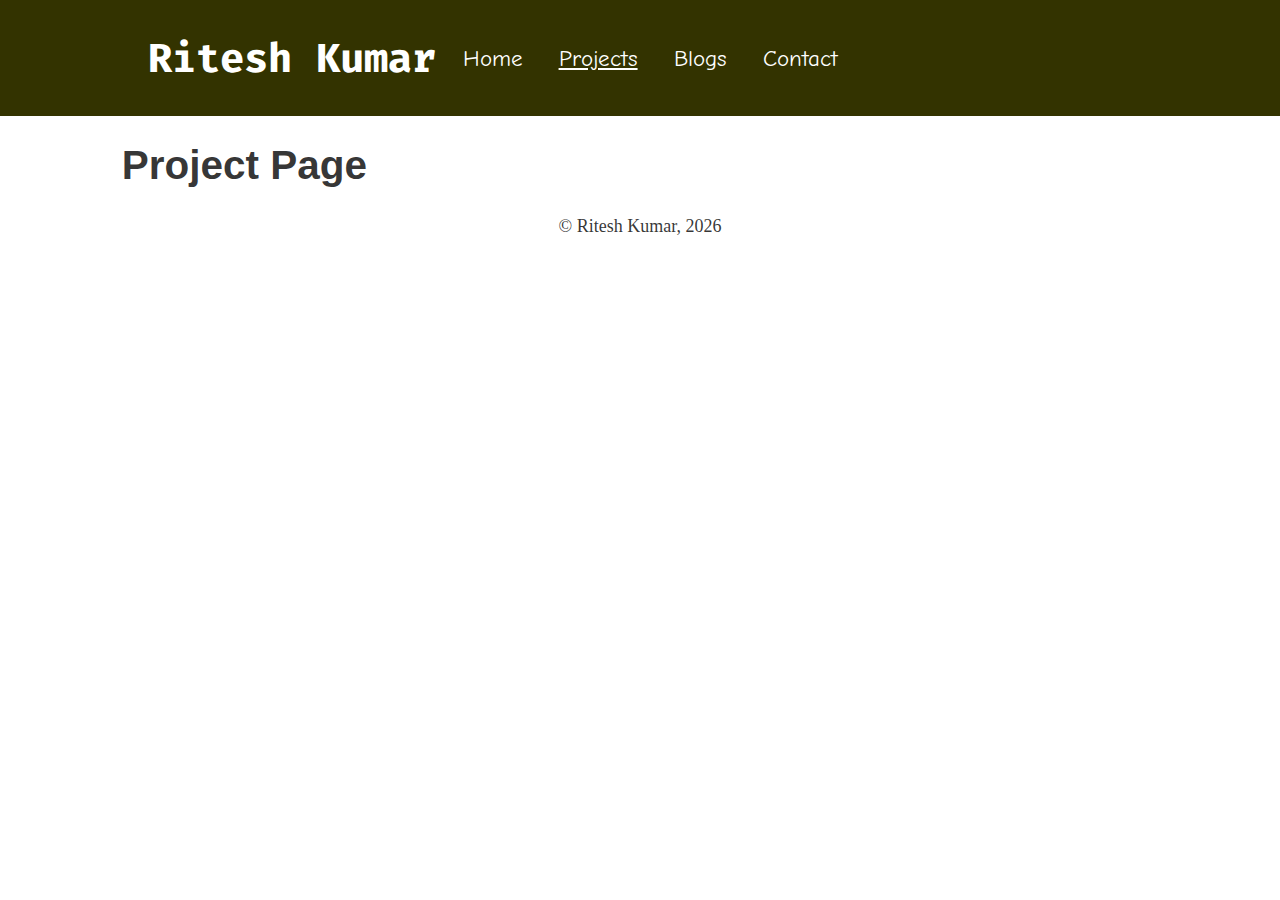
<file: projects/index.html>
<!DOCTYPE html><html lang="en"><head><meta charSet="utf-8"/><meta http-equiv="x-ua-compatible" content="ie=edge"/><meta name="viewport" content="width=device-width, initial-scale=1, shrink-to-fit=no"/><style id="typography.js">html{font-family:sans-serif;-ms-text-size-adjust:100%;-webkit-text-size-adjust:100%}body{margin:0}article,aside,details,figcaption,figure,footer,header,main,menu,nav,section,summary{display:block}audio,canvas,progress,video{display:inline-block}audio:not([controls]){display:none;height:0}progress{vertical-align:baseline}[hidden],template{display:none}a{background-color:transparent;-webkit-text-decoration-skip:objects}a:active,a:hover{outline-width:0}abbr[title]{border-bottom:none;text-decoration:underline;text-decoration:underline dotted}b,strong{font-weight:inherit;font-weight:bolder}dfn{font-style:italic}h1{font-size:2em;margin:.67em 0}mark{background-color:#ff0;color:#000}small{font-size:80%}sub,sup{font-size:75%;line-height:0;position:relative;vertical-align:baseline}sub{bottom:-.25em}sup{top:-.5em}img{border-style:none}svg:not(:root){overflow:hidden}code,kbd,pre,samp{font-family:monospace,monospace;font-size:1em}figure{margin:1em 40px}hr{box-sizing:content-box;height:0;overflow:visible}button,input,optgroup,select,textarea{font:inherit;margin:0}optgroup{font-weight:700}button,input{overflow:visible}button,select{text-transform:none}[type=reset],[type=submit],button,html [type=button]{-webkit-appearance:button}[type=button]::-moz-focus-inner,[type=reset]::-moz-focus-inner,[type=submit]::-moz-focus-inner,button::-moz-focus-inner{border-style:none;padding:0}[type=button]:-moz-focusring,[type=reset]:-moz-focusring,[type=submit]:-moz-focusring,button:-moz-focusring{outline:1px dotted ButtonText}fieldset{border:1px solid silver;margin:0 2px;padding:.35em .625em .75em}legend{box-sizing:border-box;color:inherit;display:table;max-width:100%;padding:0;white-space:normal}textarea{overflow:auto}[type=checkbox],[type=radio]{box-sizing:border-box;padding:0}[type=number]::-webkit-inner-spin-button,[type=number]::-webkit-outer-spin-button{height:auto}[type=search]{-webkit-appearance:textfield;outline-offset:-2px}[type=search]::-webkit-search-cancel-button,[type=search]::-webkit-search-decoration{-webkit-appearance:none}::-webkit-input-placeholder{color:inherit;opacity:.54}::-webkit-file-upload-button{-webkit-appearance:button;font:inherit}html{font:112.5%/1.666 'Georgia',serif;box-sizing:border-box;overflow-y:scroll;}*{box-sizing:inherit;}*:before{box-sizing:inherit;}*:after{box-sizing:inherit;}body{color:hsla(0,0%,0%,0.8);font-family:'Georgia',serif;font-weight:normal;word-wrap:break-word;font-kerning:normal;-moz-font-feature-settings:"kern", "liga", "clig", "calt";-ms-font-feature-settings:"kern", "liga", "clig", "calt";-webkit-font-feature-settings:"kern", "liga", "clig", "calt";font-feature-settings:"kern", "liga", "clig", "calt";}img{max-width:100%;margin-left:0;margin-right:0;margin-top:0;padding-bottom:0;padding-left:0;padding-right:0;padding-top:0;margin-bottom:1.666rem;}h1{margin-left:0;margin-right:0;margin-top:0;padding-bottom:0;padding-left:0;padding-right:0;padding-top:0;margin-bottom:1.666rem;color:inherit;font-family:'Avenir Next','Helvetica Neue','Segoe UI','Helvetica','Arial',sans-serif;font-weight:bold;text-rendering:optimizeLegibility;font-size:2rem;line-height:1.1;}h2{margin-left:0;margin-right:0;margin-top:0;padding-bottom:0;padding-left:0;padding-right:0;padding-top:0;margin-bottom:1.666rem;color:inherit;font-family:'Avenir Next','Helvetica Neue','Segoe UI','Helvetica','Arial',sans-serif;font-weight:bold;text-rendering:optimizeLegibility;font-size:1.51572rem;line-height:1.1;}h3{margin-left:0;margin-right:0;margin-top:0;padding-bottom:0;padding-left:0;padding-right:0;padding-top:0;margin-bottom:1.666rem;color:inherit;font-family:'Avenir Next','Helvetica Neue','Segoe UI','Helvetica','Arial',sans-serif;font-weight:bold;text-rendering:optimizeLegibility;font-size:1.31951rem;line-height:1.1;}h4{margin-left:0;margin-right:0;margin-top:0;padding-bottom:0;padding-left:0;padding-right:0;padding-top:0;margin-bottom:1.666rem;color:inherit;font-family:'Avenir Next','Helvetica Neue','Segoe UI','Helvetica','Arial',sans-serif;font-weight:bold;text-rendering:optimizeLegibility;font-size:1rem;line-height:1.1;}h5{margin-left:0;margin-right:0;margin-top:0;padding-bottom:0;padding-left:0;padding-right:0;padding-top:0;margin-bottom:1.666rem;color:inherit;font-family:'Avenir Next','Helvetica Neue','Segoe UI','Helvetica','Arial',sans-serif;font-weight:bold;text-rendering:optimizeLegibility;font-size:0.87055rem;line-height:1.1;}h6{margin-left:0;margin-right:0;margin-top:0;padding-bottom:0;padding-left:0;padding-right:0;padding-top:0;margin-bottom:1.666rem;color:inherit;font-family:'Avenir Next','Helvetica Neue','Segoe UI','Helvetica','Arial',sans-serif;font-weight:bold;text-rendering:optimizeLegibility;font-size:0.81225rem;line-height:1.1;}hgroup{margin-left:0;margin-right:0;margin-top:0;padding-bottom:0;padding-left:0;padding-right:0;padding-top:0;margin-bottom:1.666rem;}ul{margin-left:1.666rem;margin-right:0;margin-top:0;padding-bottom:0;padding-left:0;padding-right:0;padding-top:0;margin-bottom:1.666rem;list-style-position:outside;list-style-image:none;}ol{margin-left:1.666rem;margin-right:0;margin-top:0;padding-bottom:0;padding-left:0;padding-right:0;padding-top:0;margin-bottom:1.666rem;list-style-position:outside;list-style-image:none;}dl{margin-left:0;margin-right:0;margin-top:0;padding-bottom:0;padding-left:0;padding-right:0;padding-top:0;margin-bottom:1.666rem;}dd{margin-left:0;margin-right:0;margin-top:0;padding-bottom:0;padding-left:0;padding-right:0;padding-top:0;margin-bottom:1.666rem;}p{margin-left:0;margin-right:0;margin-top:0;padding-bottom:0;padding-left:0;padding-right:0;padding-top:0;margin-bottom:1.666rem;}figure{margin-left:0;margin-right:0;margin-top:0;padding-bottom:0;padding-left:0;padding-right:0;padding-top:0;margin-bottom:1.666rem;}pre{margin-left:0;margin-right:0;margin-top:0;padding-bottom:0;padding-left:0;padding-right:0;padding-top:0;margin-bottom:1.666rem;font-size:0.85rem;line-height:1.666rem;}table{margin-left:0;margin-right:0;margin-top:0;padding-bottom:0;padding-left:0;padding-right:0;padding-top:0;margin-bottom:1.666rem;font-size:1rem;line-height:1.666rem;border-collapse:collapse;width:100%;}fieldset{margin-left:0;margin-right:0;margin-top:0;padding-bottom:0;padding-left:0;padding-right:0;padding-top:0;margin-bottom:1.666rem;}blockquote{margin-left:1.666rem;margin-right:1.666rem;margin-top:0;padding-bottom:0;padding-left:0;padding-right:0;padding-top:0;margin-bottom:1.666rem;}form{margin-left:0;margin-right:0;margin-top:0;padding-bottom:0;padding-left:0;padding-right:0;padding-top:0;margin-bottom:1.666rem;}noscript{margin-left:0;margin-right:0;margin-top:0;padding-bottom:0;padding-left:0;padding-right:0;padding-top:0;margin-bottom:1.666rem;}iframe{margin-left:0;margin-right:0;margin-top:0;padding-bottom:0;padding-left:0;padding-right:0;padding-top:0;margin-bottom:1.666rem;}hr{margin-left:0;margin-right:0;margin-top:0;padding-bottom:0;padding-left:0;padding-right:0;padding-top:0;margin-bottom:calc(1.666rem - 1px);background:hsla(0,0%,0%,0.2);border:none;height:1px;}address{margin-left:0;margin-right:0;margin-top:0;padding-bottom:0;padding-left:0;padding-right:0;padding-top:0;margin-bottom:1.666rem;}b{font-weight:bold;}strong{font-weight:bold;}dt{font-weight:bold;}th{font-weight:bold;}li{margin-bottom:calc(1.666rem / 2);}ol li{padding-left:0;}ul li{padding-left:0;}li > ol{margin-left:1.666rem;margin-bottom:calc(1.666rem / 2);margin-top:calc(1.666rem / 2);}li > ul{margin-left:1.666rem;margin-bottom:calc(1.666rem / 2);margin-top:calc(1.666rem / 2);}blockquote *:last-child{margin-bottom:0;}li *:last-child{margin-bottom:0;}p *:last-child{margin-bottom:0;}li > p{margin-bottom:calc(1.666rem / 2);}code{font-size:0.85rem;line-height:1.666rem;}kbd{font-size:0.85rem;line-height:1.666rem;}samp{font-size:0.85rem;line-height:1.666rem;}abbr{border-bottom:1px dotted hsla(0,0%,0%,0.5);cursor:help;}acronym{border-bottom:1px dotted hsla(0,0%,0%,0.5);cursor:help;}abbr[title]{border-bottom:1px dotted hsla(0,0%,0%,0.5);cursor:help;text-decoration:none;}thead{text-align:left;}td,th{text-align:left;border-bottom:1px solid hsla(0,0%,0%,0.12);font-feature-settings:"tnum";-moz-font-feature-settings:"tnum";-ms-font-feature-settings:"tnum";-webkit-font-feature-settings:"tnum";padding-left:1.11067rem;padding-right:1.11067rem;padding-top:0.833rem;padding-bottom:calc(0.833rem - 1px);}th:first-child,td:first-child{padding-left:0;}th:last-child,td:last-child{padding-right:0;}</style><style data-href="/styles.da96a6a71061acbbc5c2.css">/*!
 * Bootstrap v4.4.1 (https://getbootstrap.com/)
 * Copyright 2011-2019 The Bootstrap Authors
 * Copyright 2011-2019 Twitter, Inc.
 * Licensed under MIT (https://github.com/twbs/bootstrap/blob/master/LICENSE)
 */:root{--blue:#007bff;--indigo:#6610f2;--purple:#6f42c1;--pink:#e83e8c;--red:#dc3545;--orange:#fd7e14;--yellow:#ffc107;--green:#28a745;--teal:#20c997;--cyan:#17a2b8;--white:#fff;--gray:#6c757d;--gray-dark:#343a40;--primary:#007bff;--secondary:#6c757d;--success:#28a745;--info:#17a2b8;--warning:#ffc107;--danger:#dc3545;--light:#f8f9fa;--dark:#343a40;--breakpoint-xs:0;--breakpoint-sm:576px;--breakpoint-md:768px;--breakpoint-lg:992px;--breakpoint-xl:1200px;--font-family-sans-serif:-apple-system,BlinkMacSystemFont,"Segoe UI",Roboto,"Helvetica Neue",Arial,"Noto Sans",sans-serif,"Apple Color Emoji","Segoe UI Emoji","Segoe UI Symbol","Noto Color Emoji";--font-family-monospace:SFMono-Regular,Menlo,Monaco,Consolas,"Liberation Mono","Courier New",monospace}*,:after,:before{box-sizing:border-box}html{line-height:1.15;-webkit-tap-highlight-color:rgba(0,0,0,0)}article,aside,figcaption,figure,footer,header,hgroup,main,nav,section{display:block}body{font-family:-apple-system,BlinkMacSystemFont,Segoe UI,Roboto,Helvetica Neue,Arial,Noto Sans,sans-serif,Apple Color Emoji,Segoe UI Emoji,Segoe UI Symbol,Noto Color Emoji;font-size:1rem;line-height:1.5;color:#212529;text-align:left;background-color:#fff}[tabindex="-1"]:focus:not(:focus-visible){outline:0!important}h1,h2,h3,h4,h5,h6{margin-top:0;margin-bottom:.5rem}p{margin-top:0;margin-bottom:1rem}abbr[data-original-title],abbr[title]{text-decoration:underline;-webkit-text-decoration:underline dotted;text-decoration:underline dotted;cursor:help;border-bottom:0;-webkit-text-decoration-skip-ink:none;text-decoration-skip-ink:none}address{font-style:normal;line-height:inherit}address,dl,ol,ul{margin-bottom:1rem}dl,ol,ul{margin-top:0}ol ol,ol ul,ul ol,ul ul{margin-bottom:0}dd{margin-bottom:.5rem;margin-left:0}blockquote{margin:0 0 1rem}a{color:#007bff;text-decoration:none}a:hover{color:#0056b3;text-decoration:underline}a:not([href]),a:not([href]):hover{color:inherit;text-decoration:none}code,kbd,pre,samp{font-family:SFMono-Regular,Menlo,Monaco,Consolas,Liberation Mono,Courier New,monospace}pre{margin-top:0;margin-bottom:1rem}figure{margin:0 0 1rem}img,svg{vertical-align:middle}svg{overflow:hidden}caption{padding-top:.75rem;padding-bottom:.75rem;color:#6c757d;text-align:left;caption-side:bottom}th{text-align:inherit}label{display:inline-block;margin-bottom:.5rem}button{border-radius:0}button:focus{outline:1px dotted;outline:5px auto -webkit-focus-ring-color}button,input,optgroup,select,textarea{font-family:inherit;font-size:inherit;line-height:inherit}select{word-wrap:normal}[type=button],[type=reset],[type=submit],button{-webkit-appearance:button}[type=button]:not(:disabled),[type=reset]:not(:disabled),[type=submit]:not(:disabled),button:not(:disabled){cursor:pointer}input[type=checkbox],input[type=radio]{box-sizing:border-box;padding:0}input[type=date],input[type=datetime-local],input[type=month],input[type=time]{-webkit-appearance:listbox}textarea{resize:vertical}fieldset{min-width:0;margin:0;border:0}legend{display:block;width:100%;margin-bottom:.5rem;font-size:1.5rem;line-height:inherit}[type=search]{-webkit-appearance:none}[type=search]::-webkit-search-decoration{-webkit-appearance:none}output{display:inline-block}summary{display:list-item;cursor:pointer}template{display:none}[hidden]{display:none!important}.h1,.h2,.h3,.h4,.h5,.h6,h1,h2,h3,h4,h5,h6{margin-bottom:.5rem;font-weight:500;line-height:1.2}.h1,h1{font-size:2.5rem}.h2,h2{font-size:2rem}.h3,h3{font-size:1.75rem}.h4,h4{font-size:1.5rem}.h5,h5{font-size:1.25rem}.h6,h6{font-size:1rem}.lead{font-size:1.25rem;font-weight:300}.display-1{font-size:6rem}.display-1,.display-2{font-weight:300;line-height:1.2}.display-2{font-size:5.5rem}.display-3{font-size:4.5rem}.display-3,.display-4{font-weight:300;line-height:1.2}.display-4{font-size:3.5rem}hr{margin-top:1rem;margin-bottom:1rem;border:0;border-top:1px solid rgba(0,0,0,.1)}.small,small{font-size:80%;font-weight:400}.mark,mark{padding:.2em;background-color:#fcf8e3}.list-inline,.list-unstyled{padding-left:0;list-style:none}.list-inline-item{display:inline-block}.list-inline-item:not(:last-child){margin-right:.5rem}.initialism{font-size:90%;text-transform:uppercase}.blockquote{margin-bottom:1rem;font-size:1.25rem}.blockquote-footer{display:block;font-size:80%;color:#6c757d}.blockquote-footer:before{content:"\2014\A0"}.img-fluid,.img-thumbnail{max-width:100%;height:auto}.img-thumbnail{padding:.25rem;background-color:#fff;border:1px solid #dee2e6;border-radius:.25rem}.figure{display:inline-block}.figure-img{margin-bottom:.5rem;line-height:1}.figure-caption{font-size:90%;color:#6c757d}code{font-size:87.5%;color:#e83e8c;word-wrap:break-word}a>code{color:inherit}kbd{padding:.2rem .4rem;font-size:87.5%;color:#fff;background-color:#212529;border-radius:.2rem}kbd kbd{padding:0;font-size:100%;font-weight:700}pre{display:block;font-size:87.5%;color:#212529}pre code{font-size:inherit;color:inherit;word-break:normal}.pre-scrollable{max-height:340px;overflow-y:scroll}.container{width:100%;padding-right:15px;padding-left:15px;margin-right:auto;margin-left:auto}@media (min-width:576px){.container{max-width:540px}}@media (min-width:768px){.container{max-width:720px}}@media (min-width:992px){.container{max-width:960px}}@media (min-width:1200px){.container{max-width:1140px}}.container-fluid,.container-lg,.container-md,.container-sm,.container-xl{width:100%;padding-right:15px;padding-left:15px;margin-right:auto;margin-left:auto}@media (min-width:576px){.container,.container-sm{max-width:540px}}@media (min-width:768px){.container,.container-md,.container-sm{max-width:720px}}@media (min-width:992px){.container,.container-lg,.container-md,.container-sm{max-width:960px}}@media (min-width:1200px){.container,.container-lg,.container-md,.container-sm,.container-xl{max-width:1140px}}.row{display:flex;flex-wrap:wrap;margin-right:-15px;margin-left:-15px}.no-gutters{margin-right:0;margin-left:0}.no-gutters>.col,.no-gutters>[class*=col-]{padding-right:0;padding-left:0}.col,.col-1,.col-2,.col-3,.col-4,.col-5,.col-6,.col-7,.col-8,.col-9,.col-10,.col-11,.col-12,.col-auto,.col-lg,.col-lg-1,.col-lg-2,.col-lg-3,.col-lg-4,.col-lg-5,.col-lg-6,.col-lg-7,.col-lg-8,.col-lg-9,.col-lg-10,.col-lg-11,.col-lg-12,.col-lg-auto,.col-md,.col-md-1,.col-md-2,.col-md-3,.col-md-4,.col-md-5,.col-md-6,.col-md-7,.col-md-8,.col-md-9,.col-md-10,.col-md-11,.col-md-12,.col-md-auto,.col-sm,.col-sm-1,.col-sm-2,.col-sm-3,.col-sm-4,.col-sm-5,.col-sm-6,.col-sm-7,.col-sm-8,.col-sm-9,.col-sm-10,.col-sm-11,.col-sm-12,.col-sm-auto,.col-xl,.col-xl-1,.col-xl-2,.col-xl-3,.col-xl-4,.col-xl-5,.col-xl-6,.col-xl-7,.col-xl-8,.col-xl-9,.col-xl-10,.col-xl-11,.col-xl-12,.col-xl-auto{position:relative;width:100%;padding-right:15px;padding-left:15px}.col{flex-basis:0;flex-grow:1;max-width:100%}.row-cols-1>*{flex:0 0 100%;max-width:100%}.row-cols-2>*{flex:0 0 50%;max-width:50%}.row-cols-3>*{flex:0 0 33.33333%;max-width:33.33333%}.row-cols-4>*{flex:0 0 25%;max-width:25%}.row-cols-5>*{flex:0 0 20%;max-width:20%}.row-cols-6>*{flex:0 0 16.66667%;max-width:16.66667%}.col-auto{flex:0 0 auto;width:auto;max-width:100%}.col-1{flex:0 0 8.33333%;max-width:8.33333%}.col-2{flex:0 0 16.66667%;max-width:16.66667%}.col-3{flex:0 0 25%;max-width:25%}.col-4{flex:0 0 33.33333%;max-width:33.33333%}.col-5{flex:0 0 41.66667%;max-width:41.66667%}.col-6{flex:0 0 50%;max-width:50%}.col-7{flex:0 0 58.33333%;max-width:58.33333%}.col-8{flex:0 0 66.66667%;max-width:66.66667%}.col-9{flex:0 0 75%;max-width:75%}.col-10{flex:0 0 83.33333%;max-width:83.33333%}.col-11{flex:0 0 91.66667%;max-width:91.66667%}.col-12{flex:0 0 100%;max-width:100%}.order-first{order:-1}.order-last{order:13}.order-0{order:0}.order-1{order:1}.order-2{order:2}.order-3{order:3}.order-4{order:4}.order-5{order:5}.order-6{order:6}.order-7{order:7}.order-8{order:8}.order-9{order:9}.order-10{order:10}.order-11{order:11}.order-12{order:12}.offset-1{margin-left:8.33333%}.offset-2{margin-left:16.66667%}.offset-3{margin-left:25%}.offset-4{margin-left:33.33333%}.offset-5{margin-left:41.66667%}.offset-6{margin-left:50%}.offset-7{margin-left:58.33333%}.offset-8{margin-left:66.66667%}.offset-9{margin-left:75%}.offset-10{margin-left:83.33333%}.offset-11{margin-left:91.66667%}@media (min-width:576px){.col-sm{flex-basis:0;flex-grow:1;max-width:100%}.row-cols-sm-1>*{flex:0 0 100%;max-width:100%}.row-cols-sm-2>*{flex:0 0 50%;max-width:50%}.row-cols-sm-3>*{flex:0 0 33.33333%;max-width:33.33333%}.row-cols-sm-4>*{flex:0 0 25%;max-width:25%}.row-cols-sm-5>*{flex:0 0 20%;max-width:20%}.row-cols-sm-6>*{flex:0 0 16.66667%;max-width:16.66667%}.col-sm-auto{flex:0 0 auto;width:auto;max-width:100%}.col-sm-1{flex:0 0 8.33333%;max-width:8.33333%}.col-sm-2{flex:0 0 16.66667%;max-width:16.66667%}.col-sm-3{flex:0 0 25%;max-width:25%}.col-sm-4{flex:0 0 33.33333%;max-width:33.33333%}.col-sm-5{flex:0 0 41.66667%;max-width:41.66667%}.col-sm-6{flex:0 0 50%;max-width:50%}.col-sm-7{flex:0 0 58.33333%;max-width:58.33333%}.col-sm-8{flex:0 0 66.66667%;max-width:66.66667%}.col-sm-9{flex:0 0 75%;max-width:75%}.col-sm-10{flex:0 0 83.33333%;max-width:83.33333%}.col-sm-11{flex:0 0 91.66667%;max-width:91.66667%}.col-sm-12{flex:0 0 100%;max-width:100%}.order-sm-first{order:-1}.order-sm-last{order:13}.order-sm-0{order:0}.order-sm-1{order:1}.order-sm-2{order:2}.order-sm-3{order:3}.order-sm-4{order:4}.order-sm-5{order:5}.order-sm-6{order:6}.order-sm-7{order:7}.order-sm-8{order:8}.order-sm-9{order:9}.order-sm-10{order:10}.order-sm-11{order:11}.order-sm-12{order:12}.offset-sm-0{margin-left:0}.offset-sm-1{margin-left:8.33333%}.offset-sm-2{margin-left:16.66667%}.offset-sm-3{margin-left:25%}.offset-sm-4{margin-left:33.33333%}.offset-sm-5{margin-left:41.66667%}.offset-sm-6{margin-left:50%}.offset-sm-7{margin-left:58.33333%}.offset-sm-8{margin-left:66.66667%}.offset-sm-9{margin-left:75%}.offset-sm-10{margin-left:83.33333%}.offset-sm-11{margin-left:91.66667%}}@media (min-width:768px){.col-md{flex-basis:0;flex-grow:1;max-width:100%}.row-cols-md-1>*{flex:0 0 100%;max-width:100%}.row-cols-md-2>*{flex:0 0 50%;max-width:50%}.row-cols-md-3>*{flex:0 0 33.33333%;max-width:33.33333%}.row-cols-md-4>*{flex:0 0 25%;max-width:25%}.row-cols-md-5>*{flex:0 0 20%;max-width:20%}.row-cols-md-6>*{flex:0 0 16.66667%;max-width:16.66667%}.col-md-auto{flex:0 0 auto;width:auto;max-width:100%}.col-md-1{flex:0 0 8.33333%;max-width:8.33333%}.col-md-2{flex:0 0 16.66667%;max-width:16.66667%}.col-md-3{flex:0 0 25%;max-width:25%}.col-md-4{flex:0 0 33.33333%;max-width:33.33333%}.col-md-5{flex:0 0 41.66667%;max-width:41.66667%}.col-md-6{flex:0 0 50%;max-width:50%}.col-md-7{flex:0 0 58.33333%;max-width:58.33333%}.col-md-8{flex:0 0 66.66667%;max-width:66.66667%}.col-md-9{flex:0 0 75%;max-width:75%}.col-md-10{flex:0 0 83.33333%;max-width:83.33333%}.col-md-11{flex:0 0 91.66667%;max-width:91.66667%}.col-md-12{flex:0 0 100%;max-width:100%}.order-md-first{order:-1}.order-md-last{order:13}.order-md-0{order:0}.order-md-1{order:1}.order-md-2{order:2}.order-md-3{order:3}.order-md-4{order:4}.order-md-5{order:5}.order-md-6{order:6}.order-md-7{order:7}.order-md-8{order:8}.order-md-9{order:9}.order-md-10{order:10}.order-md-11{order:11}.order-md-12{order:12}.offset-md-0{margin-left:0}.offset-md-1{margin-left:8.33333%}.offset-md-2{margin-left:16.66667%}.offset-md-3{margin-left:25%}.offset-md-4{margin-left:33.33333%}.offset-md-5{margin-left:41.66667%}.offset-md-6{margin-left:50%}.offset-md-7{margin-left:58.33333%}.offset-md-8{margin-left:66.66667%}.offset-md-9{margin-left:75%}.offset-md-10{margin-left:83.33333%}.offset-md-11{margin-left:91.66667%}}@media (min-width:992px){.col-lg{flex-basis:0;flex-grow:1;max-width:100%}.row-cols-lg-1>*{flex:0 0 100%;max-width:100%}.row-cols-lg-2>*{flex:0 0 50%;max-width:50%}.row-cols-lg-3>*{flex:0 0 33.33333%;max-width:33.33333%}.row-cols-lg-4>*{flex:0 0 25%;max-width:25%}.row-cols-lg-5>*{flex:0 0 20%;max-width:20%}.row-cols-lg-6>*{flex:0 0 16.66667%;max-width:16.66667%}.col-lg-auto{flex:0 0 auto;width:auto;max-width:100%}.col-lg-1{flex:0 0 8.33333%;max-width:8.33333%}.col-lg-2{flex:0 0 16.66667%;max-width:16.66667%}.col-lg-3{flex:0 0 25%;max-width:25%}.col-lg-4{flex:0 0 33.33333%;max-width:33.33333%}.col-lg-5{flex:0 0 41.66667%;max-width:41.66667%}.col-lg-6{flex:0 0 50%;max-width:50%}.col-lg-7{flex:0 0 58.33333%;max-width:58.33333%}.col-lg-8{flex:0 0 66.66667%;max-width:66.66667%}.col-lg-9{flex:0 0 75%;max-width:75%}.col-lg-10{flex:0 0 83.33333%;max-width:83.33333%}.col-lg-11{flex:0 0 91.66667%;max-width:91.66667%}.col-lg-12{flex:0 0 100%;max-width:100%}.order-lg-first{order:-1}.order-lg-last{order:13}.order-lg-0{order:0}.order-lg-1{order:1}.order-lg-2{order:2}.order-lg-3{order:3}.order-lg-4{order:4}.order-lg-5{order:5}.order-lg-6{order:6}.order-lg-7{order:7}.order-lg-8{order:8}.order-lg-9{order:9}.order-lg-10{order:10}.order-lg-11{order:11}.order-lg-12{order:12}.offset-lg-0{margin-left:0}.offset-lg-1{margin-left:8.33333%}.offset-lg-2{margin-left:16.66667%}.offset-lg-3{margin-left:25%}.offset-lg-4{margin-left:33.33333%}.offset-lg-5{margin-left:41.66667%}.offset-lg-6{margin-left:50%}.offset-lg-7{margin-left:58.33333%}.offset-lg-8{margin-left:66.66667%}.offset-lg-9{margin-left:75%}.offset-lg-10{margin-left:83.33333%}.offset-lg-11{margin-left:91.66667%}}@media (min-width:1200px){.col-xl{flex-basis:0;flex-grow:1;max-width:100%}.row-cols-xl-1>*{flex:0 0 100%;max-width:100%}.row-cols-xl-2>*{flex:0 0 50%;max-width:50%}.row-cols-xl-3>*{flex:0 0 33.33333%;max-width:33.33333%}.row-cols-xl-4>*{flex:0 0 25%;max-width:25%}.row-cols-xl-5>*{flex:0 0 20%;max-width:20%}.row-cols-xl-6>*{flex:0 0 16.66667%;max-width:16.66667%}.col-xl-auto{flex:0 0 auto;width:auto;max-width:100%}.col-xl-1{flex:0 0 8.33333%;max-width:8.33333%}.col-xl-2{flex:0 0 16.66667%;max-width:16.66667%}.col-xl-3{flex:0 0 25%;max-width:25%}.col-xl-4{flex:0 0 33.33333%;max-width:33.33333%}.col-xl-5{flex:0 0 41.66667%;max-width:41.66667%}.col-xl-6{flex:0 0 50%;max-width:50%}.col-xl-7{flex:0 0 58.33333%;max-width:58.33333%}.col-xl-8{flex:0 0 66.66667%;max-width:66.66667%}.col-xl-9{flex:0 0 75%;max-width:75%}.col-xl-10{flex:0 0 83.33333%;max-width:83.33333%}.col-xl-11{flex:0 0 91.66667%;max-width:91.66667%}.col-xl-12{flex:0 0 100%;max-width:100%}.order-xl-first{order:-1}.order-xl-last{order:13}.order-xl-0{order:0}.order-xl-1{order:1}.order-xl-2{order:2}.order-xl-3{order:3}.order-xl-4{order:4}.order-xl-5{order:5}.order-xl-6{order:6}.order-xl-7{order:7}.order-xl-8{order:8}.order-xl-9{order:9}.order-xl-10{order:10}.order-xl-11{order:11}.order-xl-12{order:12}.offset-xl-0{margin-left:0}.offset-xl-1{margin-left:8.33333%}.offset-xl-2{margin-left:16.66667%}.offset-xl-3{margin-left:25%}.offset-xl-4{margin-left:33.33333%}.offset-xl-5{margin-left:41.66667%}.offset-xl-6{margin-left:50%}.offset-xl-7{margin-left:58.33333%}.offset-xl-8{margin-left:66.66667%}.offset-xl-9{margin-left:75%}.offset-xl-10{margin-left:83.33333%}.offset-xl-11{margin-left:91.66667%}}.table{width:100%;margin-bottom:1rem;color:#212529}.table td,.table th{padding:.75rem;vertical-align:top;border-top:1px solid #dee2e6}.table thead th{vertical-align:bottom;border-bottom:2px solid #dee2e6}.table tbody+tbody{border-top:2px solid #dee2e6}.table-sm td,.table-sm th{padding:.3rem}.table-bordered,.table-bordered td,.table-bordered th{border:1px solid #dee2e6}.table-bordered thead td,.table-bordered thead th{border-bottom-width:2px}.table-borderless tbody+tbody,.table-borderless td,.table-borderless th,.table-borderless thead th{border:0}.table-striped tbody tr:nth-of-type(odd){background-color:rgba(0,0,0,.05)}.table-hover tbody tr:hover{color:#212529;background-color:rgba(0,0,0,.075)}.table-primary,.table-primary>td,.table-primary>th{background-color:#b8daff}.table-primary tbody+tbody,.table-primary td,.table-primary th,.table-primary thead th{border-color:#7abaff}.table-hover .table-primary:hover,.table-hover .table-primary:hover>td,.table-hover .table-primary:hover>th{background-color:#9fcdff}.table-secondary,.table-secondary>td,.table-secondary>th{background-color:#d6d8db}.table-secondary tbody+tbody,.table-secondary td,.table-secondary th,.table-secondary thead th{border-color:#b3b7bb}.table-hover .table-secondary:hover,.table-hover .table-secondary:hover>td,.table-hover .table-secondary:hover>th{background-color:#c8cbcf}.table-success,.table-success>td,.table-success>th{background-color:#c3e6cb}.table-success tbody+tbody,.table-success td,.table-success th,.table-success thead th{border-color:#8fd19e}.table-hover .table-success:hover,.table-hover .table-success:hover>td,.table-hover .table-success:hover>th{background-color:#b1dfbb}.table-info,.table-info>td,.table-info>th{background-color:#bee5eb}.table-info tbody+tbody,.table-info td,.table-info th,.table-info thead th{border-color:#86cfda}.table-hover .table-info:hover,.table-hover .table-info:hover>td,.table-hover .table-info:hover>th{background-color:#abdde5}.table-warning,.table-warning>td,.table-warning>th{background-color:#ffeeba}.table-warning tbody+tbody,.table-warning td,.table-warning th,.table-warning thead th{border-color:#ffdf7e}.table-hover .table-warning:hover,.table-hover .table-warning:hover>td,.table-hover .table-warning:hover>th{background-color:#ffe8a1}.table-danger,.table-danger>td,.table-danger>th{background-color:#f5c6cb}.table-danger tbody+tbody,.table-danger td,.table-danger th,.table-danger thead th{border-color:#ed969e}.table-hover .table-danger:hover,.table-hover .table-danger:hover>td,.table-hover .table-danger:hover>th{background-color:#f1b0b7}.table-light,.table-light>td,.table-light>th{background-color:#fdfdfe}.table-light tbody+tbody,.table-light td,.table-light th,.table-light thead th{border-color:#fbfcfc}.table-hover .table-light:hover,.table-hover .table-light:hover>td,.table-hover .table-light:hover>th{background-color:#ececf6}.table-dark,.table-dark>td,.table-dark>th{background-color:#c6c8ca}.table-dark tbody+tbody,.table-dark td,.table-dark th,.table-dark thead th{border-color:#95999c}.table-hover .table-dark:hover,.table-hover .table-dark:hover>td,.table-hover .table-dark:hover>th{background-color:#b9bbbe}.table-active,.table-active>td,.table-active>th,.table-hover .table-active:hover,.table-hover .table-active:hover>td,.table-hover .table-active:hover>th{background-color:rgba(0,0,0,.075)}.table .thead-dark th{color:#fff;background-color:#343a40;border-color:#454d55}.table .thead-light th{color:#495057;background-color:#e9ecef;border-color:#dee2e6}.table-dark{color:#fff;background-color:#343a40}.table-dark td,.table-dark th,.table-dark thead th{border-color:#454d55}.table-dark.table-bordered{border:0}.table-dark.table-striped tbody tr:nth-of-type(odd){background-color:hsla(0,0%,100%,.05)}.table-dark.table-hover tbody tr:hover{color:#fff;background-color:hsla(0,0%,100%,.075)}@media (max-width:575.98px){.table-responsive-sm{display:block;width:100%;overflow-x:auto;-webkit-overflow-scrolling:touch}.table-responsive-sm>.table-bordered{border:0}}@media (max-width:767.98px){.table-responsive-md{display:block;width:100%;overflow-x:auto;-webkit-overflow-scrolling:touch}.table-responsive-md>.table-bordered{border:0}}@media (max-width:991.98px){.table-responsive-lg{display:block;width:100%;overflow-x:auto;-webkit-overflow-scrolling:touch}.table-responsive-lg>.table-bordered{border:0}}@media (max-width:1199.98px){.table-responsive-xl{display:block;width:100%;overflow-x:auto;-webkit-overflow-scrolling:touch}.table-responsive-xl>.table-bordered{border:0}}.table-responsive{display:block;width:100%;overflow-x:auto;-webkit-overflow-scrolling:touch}.table-responsive>.table-bordered{border:0}.form-control{display:block;width:100%;height:calc(1.5em + .75rem + 2px);padding:.375rem .75rem;font-size:1rem;font-weight:400;line-height:1.5;color:#495057;background-color:#fff;background-clip:padding-box;border:1px solid #ced4da;border-radius:.25rem;transition:border-color .15s ease-in-out,box-shadow .15s ease-in-out}@media (prefers-reduced-motion:reduce){.form-control{transition:none}}.form-control::-ms-expand{background-color:transparent;border:0}.form-control:-moz-focusring{color:transparent;text-shadow:0 0 0 #495057}.form-control:focus{color:#495057;background-color:#fff;border-color:#80bdff;outline:0;box-shadow:0 0 0 .2rem rgba(0,123,255,.25)}.form-control::-webkit-input-placeholder{color:#6c757d;opacity:1}.form-control:-ms-input-placeholder{color:#6c757d;opacity:1}.form-control::-ms-input-placeholder{color:#6c757d;opacity:1}.form-control::placeholder{color:#6c757d;opacity:1}.form-control:disabled,.form-control[readonly]{background-color:#e9ecef;opacity:1}select.form-control:focus::-ms-value{color:#495057;background-color:#fff}.form-control-file,.form-control-range{display:block;width:100%}.col-form-label{padding-top:calc(.375rem + 1px);padding-bottom:calc(.375rem + 1px);margin-bottom:0;font-size:inherit;line-height:1.5}.col-form-label-lg{padding-top:calc(.5rem + 1px);padding-bottom:calc(.5rem + 1px);font-size:1.25rem;line-height:1.5}.col-form-label-sm{padding-top:calc(.25rem + 1px);padding-bottom:calc(.25rem + 1px);font-size:.875rem;line-height:1.5}.form-control-plaintext{display:block;width:100%;padding:.375rem 0;margin-bottom:0;font-size:1rem;line-height:1.5;color:#212529;background-color:transparent;border:solid transparent;border-width:1px 0}.form-control-plaintext.form-control-lg,.form-control-plaintext.form-control-sm{padding-right:0;padding-left:0}.form-control-sm{height:calc(1.5em + .5rem + 2px);padding:.25rem .5rem;font-size:.875rem;line-height:1.5;border-radius:.2rem}.form-control-lg{height:calc(1.5em + 1rem + 2px);padding:.5rem 1rem;font-size:1.25rem;line-height:1.5;border-radius:.3rem}select.form-control[multiple],select.form-control[size],textarea.form-control{height:auto}.form-group{margin-bottom:1rem}.form-text{display:block;margin-top:.25rem}.form-row{display:flex;flex-wrap:wrap;margin-right:-5px;margin-left:-5px}.form-row>.col,.form-row>[class*=col-]{padding-right:5px;padding-left:5px}.form-check{position:relative;display:block;padding-left:1.25rem}.form-check-input{position:absolute;margin-top:.3rem;margin-left:-1.25rem}.form-check-input:disabled~.form-check-label,.form-check-input[disabled]~.form-check-label{color:#6c757d}.form-check-label{margin-bottom:0}.form-check-inline{display:inline-flex;align-items:center;padding-left:0;margin-right:.75rem}.form-check-inline .form-check-input{position:static;margin-top:0;margin-right:.3125rem;margin-left:0}.valid-feedback{display:none;width:100%;margin-top:.25rem;font-size:80%;color:#28a745}.valid-tooltip{position:absolute;top:100%;z-index:5;display:none;max-width:100%;padding:.25rem .5rem;margin-top:.1rem;font-size:.875rem;line-height:1.5;color:#fff;background-color:rgba(40,167,69,.9);border-radius:.25rem}.is-valid~.valid-feedback,.is-valid~.valid-tooltip,.was-validated :valid~.valid-feedback,.was-validated :valid~.valid-tooltip{display:block}.form-control.is-valid,.was-validated .form-control:valid{border-color:#28a745;padding-right:calc(1.5em + .75rem);background-image:url("data:image/svg+xml;charset=utf-8,%3Csvg xmlns='http://www.w3.org/2000/svg' width='8' height='8' viewBox='0 0 8 8'%3E%3Cpath fill='%2328a745' d='M2.3 6.73L.6 4.53c-.4-1.04.46-1.4 1.1-.8l1.1 1.4 3.4-3.8c.6-.63 1.6-.27 1.2.7l-4 4.6c-.43.5-.8.4-1.1.1z'/%3E%3C/svg%3E");background-repeat:no-repeat;background-position:right calc(.375em + .1875rem) center;background-size:calc(.75em + .375rem) calc(.75em + .375rem)}.form-control.is-valid:focus,.was-validated .form-control:valid:focus{border-color:#28a745;box-shadow:0 0 0 .2rem rgba(40,167,69,.25)}.was-validated textarea.form-control:valid,textarea.form-control.is-valid{padding-right:calc(1.5em + .75rem);background-position:top calc(.375em + .1875rem) right calc(.375em + .1875rem)}.custom-select.is-valid,.was-validated .custom-select:valid{border-color:#28a745;padding-right:calc(.75em + 2.3125rem);background:url("data:image/svg+xml;charset=utf-8,%3Csvg xmlns='http://www.w3.org/2000/svg' width='4' height='5' viewBox='0 0 4 5'%3E%3Cpath fill='%23343a40' d='M2 0L0 2h4zm0 5L0 3h4z'/%3E%3C/svg%3E") no-repeat right .75rem center/8px 10px,url("data:image/svg+xml;charset=utf-8,%3Csvg xmlns='http://www.w3.org/2000/svg' width='8' height='8' viewBox='0 0 8 8'%3E%3Cpath fill='%2328a745' d='M2.3 6.73L.6 4.53c-.4-1.04.46-1.4 1.1-.8l1.1 1.4 3.4-3.8c.6-.63 1.6-.27 1.2.7l-4 4.6c-.43.5-.8.4-1.1.1z'/%3E%3C/svg%3E") #fff no-repeat center right 1.75rem/calc(.75em + .375rem) calc(.75em + .375rem)}.custom-select.is-valid:focus,.was-validated .custom-select:valid:focus{border-color:#28a745;box-shadow:0 0 0 .2rem rgba(40,167,69,.25)}.form-check-input.is-valid~.form-check-label,.was-validated .form-check-input:valid~.form-check-label{color:#28a745}.form-check-input.is-valid~.valid-feedback,.form-check-input.is-valid~.valid-tooltip,.was-validated .form-check-input:valid~.valid-feedback,.was-validated .form-check-input:valid~.valid-tooltip{display:block}.custom-control-input.is-valid~.custom-control-label,.was-validated .custom-control-input:valid~.custom-control-label{color:#28a745}.custom-control-input.is-valid~.custom-control-label:before,.was-validated .custom-control-input:valid~.custom-control-label:before{border-color:#28a745}.custom-control-input.is-valid:checked~.custom-control-label:before,.was-validated .custom-control-input:valid:checked~.custom-control-label:before{border-color:#34ce57;background-color:#34ce57}.custom-control-input.is-valid:focus~.custom-control-label:before,.was-validated .custom-control-input:valid:focus~.custom-control-label:before{box-shadow:0 0 0 .2rem rgba(40,167,69,.25)}.custom-control-input.is-valid:focus:not(:checked)~.custom-control-label:before,.custom-file-input.is-valid~.custom-file-label,.was-validated .custom-control-input:valid:focus:not(:checked)~.custom-control-label:before,.was-validated .custom-file-input:valid~.custom-file-label{border-color:#28a745}.custom-file-input.is-valid:focus~.custom-file-label,.was-validated .custom-file-input:valid:focus~.custom-file-label{border-color:#28a745;box-shadow:0 0 0 .2rem rgba(40,167,69,.25)}.invalid-feedback{display:none;width:100%;margin-top:.25rem;font-size:80%;color:#dc3545}.invalid-tooltip{position:absolute;top:100%;z-index:5;display:none;max-width:100%;padding:.25rem .5rem;margin-top:.1rem;font-size:.875rem;line-height:1.5;color:#fff;background-color:rgba(220,53,69,.9);border-radius:.25rem}.is-invalid~.invalid-feedback,.is-invalid~.invalid-tooltip,.was-validated :invalid~.invalid-feedback,.was-validated :invalid~.invalid-tooltip{display:block}.form-control.is-invalid,.was-validated .form-control:invalid{border-color:#dc3545;padding-right:calc(1.5em + .75rem);background-image:url("data:image/svg+xml;charset=utf-8,%3Csvg xmlns='http://www.w3.org/2000/svg' width='12' height='12' fill='none' stroke='%23dc3545' viewBox='0 0 12 12'%3E%3Ccircle cx='6' cy='6' r='4.5'/%3E%3Cpath stroke-linejoin='round' d='M5.8 3.6h.4L6 6.5z'/%3E%3Ccircle cx='6' cy='8.2' r='.6' fill='%23dc3545' stroke='none'/%3E%3C/svg%3E");background-repeat:no-repeat;background-position:right calc(.375em + .1875rem) center;background-size:calc(.75em + .375rem) calc(.75em + .375rem)}.form-control.is-invalid:focus,.was-validated .form-control:invalid:focus{border-color:#dc3545;box-shadow:0 0 0 .2rem rgba(220,53,69,.25)}.was-validated textarea.form-control:invalid,textarea.form-control.is-invalid{padding-right:calc(1.5em + .75rem);background-position:top calc(.375em + .1875rem) right calc(.375em + .1875rem)}.custom-select.is-invalid,.was-validated .custom-select:invalid{border-color:#dc3545;padding-right:calc(.75em + 2.3125rem);background:url("data:image/svg+xml;charset=utf-8,%3Csvg xmlns='http://www.w3.org/2000/svg' width='4' height='5' viewBox='0 0 4 5'%3E%3Cpath fill='%23343a40' d='M2 0L0 2h4zm0 5L0 3h4z'/%3E%3C/svg%3E") no-repeat right .75rem center/8px 10px,url("data:image/svg+xml;charset=utf-8,%3Csvg xmlns='http://www.w3.org/2000/svg' width='12' height='12' fill='none' stroke='%23dc3545' viewBox='0 0 12 12'%3E%3Ccircle cx='6' cy='6' r='4.5'/%3E%3Cpath stroke-linejoin='round' d='M5.8 3.6h.4L6 6.5z'/%3E%3Ccircle cx='6' cy='8.2' r='.6' fill='%23dc3545' stroke='none'/%3E%3C/svg%3E") #fff no-repeat center right 1.75rem/calc(.75em + .375rem) calc(.75em + .375rem)}.custom-select.is-invalid:focus,.was-validated .custom-select:invalid:focus{border-color:#dc3545;box-shadow:0 0 0 .2rem rgba(220,53,69,.25)}.form-check-input.is-invalid~.form-check-label,.was-validated .form-check-input:invalid~.form-check-label{color:#dc3545}.form-check-input.is-invalid~.invalid-feedback,.form-check-input.is-invalid~.invalid-tooltip,.was-validated .form-check-input:invalid~.invalid-feedback,.was-validated .form-check-input:invalid~.invalid-tooltip{display:block}.custom-control-input.is-invalid~.custom-control-label,.was-validated .custom-control-input:invalid~.custom-control-label{color:#dc3545}.custom-control-input.is-invalid~.custom-control-label:before,.was-validated .custom-control-input:invalid~.custom-control-label:before{border-color:#dc3545}.custom-control-input.is-invalid:checked~.custom-control-label:before,.was-validated .custom-control-input:invalid:checked~.custom-control-label:before{border-color:#e4606d;background-color:#e4606d}.custom-control-input.is-invalid:focus~.custom-control-label:before,.was-validated .custom-control-input:invalid:focus~.custom-control-label:before{box-shadow:0 0 0 .2rem rgba(220,53,69,.25)}.custom-control-input.is-invalid:focus:not(:checked)~.custom-control-label:before,.custom-file-input.is-invalid~.custom-file-label,.was-validated .custom-control-input:invalid:focus:not(:checked)~.custom-control-label:before,.was-validated .custom-file-input:invalid~.custom-file-label{border-color:#dc3545}.custom-file-input.is-invalid:focus~.custom-file-label,.was-validated .custom-file-input:invalid:focus~.custom-file-label{border-color:#dc3545;box-shadow:0 0 0 .2rem rgba(220,53,69,.25)}.form-inline{display:flex;flex-flow:row wrap;align-items:center}.form-inline .form-check{width:100%}@media (min-width:576px){.form-inline label{justify-content:center}.form-inline .form-group,.form-inline label{display:flex;align-items:center;margin-bottom:0}.form-inline .form-group{flex:0 0 auto;flex-flow:row wrap}.form-inline .form-control{display:inline-block;width:auto;vertical-align:middle}.form-inline .form-control-plaintext{display:inline-block}.form-inline .custom-select,.form-inline .input-group{width:auto}.form-inline .form-check{display:flex;align-items:center;justify-content:center;width:auto;padding-left:0}.form-inline .form-check-input{position:relative;flex-shrink:0;margin-top:0;margin-right:.25rem;margin-left:0}.form-inline .custom-control{align-items:center;justify-content:center}.form-inline .custom-control-label{margin-bottom:0}}.btn{display:inline-block;font-weight:400;color:#212529;text-align:center;vertical-align:middle;cursor:pointer;-webkit-user-select:none;-ms-user-select:none;user-select:none;background-color:transparent;border:1px solid transparent;padding:.375rem .75rem;font-size:1rem;line-height:1.5;border-radius:.25rem;transition:color .15s ease-in-out,background-color .15s ease-in-out,border-color .15s ease-in-out,box-shadow .15s ease-in-out}@media (prefers-reduced-motion:reduce){.btn{transition:none}}.btn:hover{color:#212529;text-decoration:none}.btn.focus,.btn:focus{outline:0;box-shadow:0 0 0 .2rem rgba(0,123,255,.25)}.btn.disabled,.btn:disabled{opacity:.65}a.btn.disabled,fieldset:disabled a.btn{pointer-events:none}.btn-primary{color:#fff;background-color:#007bff;border-color:#007bff}.btn-primary.focus,.btn-primary:focus,.btn-primary:hover{color:#fff;background-color:#0069d9;border-color:#0062cc}.btn-primary.focus,.btn-primary:focus{box-shadow:0 0 0 .2rem rgba(38,143,255,.5)}.btn-primary.disabled,.btn-primary:disabled{color:#fff;background-color:#007bff;border-color:#007bff}.btn-primary:not(:disabled):not(.disabled).active,.btn-primary:not(:disabled):not(.disabled):active,.show>.btn-primary.dropdown-toggle{color:#fff;background-color:#0062cc;border-color:#005cbf}.btn-primary:not(:disabled):not(.disabled).active:focus,.btn-primary:not(:disabled):not(.disabled):active:focus,.show>.btn-primary.dropdown-toggle:focus{box-shadow:0 0 0 .2rem rgba(38,143,255,.5)}.btn-secondary{color:#fff;background-color:#6c757d;border-color:#6c757d}.btn-secondary.focus,.btn-secondary:focus,.btn-secondary:hover{color:#fff;background-color:#5a6268;border-color:#545b62}.btn-secondary.focus,.btn-secondary:focus{box-shadow:0 0 0 .2rem rgba(130,138,145,.5)}.btn-secondary.disabled,.btn-secondary:disabled{color:#fff;background-color:#6c757d;border-color:#6c757d}.btn-secondary:not(:disabled):not(.disabled).active,.btn-secondary:not(:disabled):not(.disabled):active,.show>.btn-secondary.dropdown-toggle{color:#fff;background-color:#545b62;border-color:#4e555b}.btn-secondary:not(:disabled):not(.disabled).active:focus,.btn-secondary:not(:disabled):not(.disabled):active:focus,.show>.btn-secondary.dropdown-toggle:focus{box-shadow:0 0 0 .2rem rgba(130,138,145,.5)}.btn-success{color:#fff;background-color:#28a745;border-color:#28a745}.btn-success.focus,.btn-success:focus,.btn-success:hover{color:#fff;background-color:#218838;border-color:#1e7e34}.btn-success.focus,.btn-success:focus{box-shadow:0 0 0 .2rem rgba(72,180,97,.5)}.btn-success.disabled,.btn-success:disabled{color:#fff;background-color:#28a745;border-color:#28a745}.btn-success:not(:disabled):not(.disabled).active,.btn-success:not(:disabled):not(.disabled):active,.show>.btn-success.dropdown-toggle{color:#fff;background-color:#1e7e34;border-color:#1c7430}.btn-success:not(:disabled):not(.disabled).active:focus,.btn-success:not(:disabled):not(.disabled):active:focus,.show>.btn-success.dropdown-toggle:focus{box-shadow:0 0 0 .2rem rgba(72,180,97,.5)}.btn-info{color:#fff;background-color:#17a2b8;border-color:#17a2b8}.btn-info.focus,.btn-info:focus,.btn-info:hover{color:#fff;background-color:#138496;border-color:#117a8b}.btn-info.focus,.btn-info:focus{box-shadow:0 0 0 .2rem rgba(58,176,195,.5)}.btn-info.disabled,.btn-info:disabled{color:#fff;background-color:#17a2b8;border-color:#17a2b8}.btn-info:not(:disabled):not(.disabled).active,.btn-info:not(:disabled):not(.disabled):active,.show>.btn-info.dropdown-toggle{color:#fff;background-color:#117a8b;border-color:#10707f}.btn-info:not(:disabled):not(.disabled).active:focus,.btn-info:not(:disabled):not(.disabled):active:focus,.show>.btn-info.dropdown-toggle:focus{box-shadow:0 0 0 .2rem rgba(58,176,195,.5)}.btn-warning{color:#212529;background-color:#ffc107;border-color:#ffc107}.btn-warning.focus,.btn-warning:focus,.btn-warning:hover{color:#212529;background-color:#e0a800;border-color:#d39e00}.btn-warning.focus,.btn-warning:focus{box-shadow:0 0 0 .2rem rgba(222,170,12,.5)}.btn-warning.disabled,.btn-warning:disabled{color:#212529;background-color:#ffc107;border-color:#ffc107}.btn-warning:not(:disabled):not(.disabled).active,.btn-warning:not(:disabled):not(.disabled):active,.show>.btn-warning.dropdown-toggle{color:#212529;background-color:#d39e00;border-color:#c69500}.btn-warning:not(:disabled):not(.disabled).active:focus,.btn-warning:not(:disabled):not(.disabled):active:focus,.show>.btn-warning.dropdown-toggle:focus{box-shadow:0 0 0 .2rem rgba(222,170,12,.5)}.btn-danger{color:#fff;background-color:#dc3545;border-color:#dc3545}.btn-danger.focus,.btn-danger:focus,.btn-danger:hover{color:#fff;background-color:#c82333;border-color:#bd2130}.btn-danger.focus,.btn-danger:focus{box-shadow:0 0 0 .2rem rgba(225,83,97,.5)}.btn-danger.disabled,.btn-danger:disabled{color:#fff;background-color:#dc3545;border-color:#dc3545}.btn-danger:not(:disabled):not(.disabled).active,.btn-danger:not(:disabled):not(.disabled):active,.show>.btn-danger.dropdown-toggle{color:#fff;background-color:#bd2130;border-color:#b21f2d}.btn-danger:not(:disabled):not(.disabled).active:focus,.btn-danger:not(:disabled):not(.disabled):active:focus,.show>.btn-danger.dropdown-toggle:focus{box-shadow:0 0 0 .2rem rgba(225,83,97,.5)}.btn-light{color:#212529;background-color:#f8f9fa;border-color:#f8f9fa}.btn-light.focus,.btn-light:focus,.btn-light:hover{color:#212529;background-color:#e2e6ea;border-color:#dae0e5}.btn-light.focus,.btn-light:focus{box-shadow:0 0 0 .2rem rgba(216,217,219,.5)}.btn-light.disabled,.btn-light:disabled{color:#212529;background-color:#f8f9fa;border-color:#f8f9fa}.btn-light:not(:disabled):not(.disabled).active,.btn-light:not(:disabled):not(.disabled):active,.show>.btn-light.dropdown-toggle{color:#212529;background-color:#dae0e5;border-color:#d3d9df}.btn-light:not(:disabled):not(.disabled).active:focus,.btn-light:not(:disabled):not(.disabled):active:focus,.show>.btn-light.dropdown-toggle:focus{box-shadow:0 0 0 .2rem rgba(216,217,219,.5)}.btn-dark{color:#fff;background-color:#343a40;border-color:#343a40}.btn-dark.focus,.btn-dark:focus,.btn-dark:hover{color:#fff;background-color:#23272b;border-color:#1d2124}.btn-dark.focus,.btn-dark:focus{box-shadow:0 0 0 .2rem rgba(82,88,93,.5)}.btn-dark.disabled,.btn-dark:disabled{color:#fff;background-color:#343a40;border-color:#343a40}.btn-dark:not(:disabled):not(.disabled).active,.btn-dark:not(:disabled):not(.disabled):active,.show>.btn-dark.dropdown-toggle{color:#fff;background-color:#1d2124;border-color:#171a1d}.btn-dark:not(:disabled):not(.disabled).active:focus,.btn-dark:not(:disabled):not(.disabled):active:focus,.show>.btn-dark.dropdown-toggle:focus{box-shadow:0 0 0 .2rem rgba(82,88,93,.5)}.btn-outline-primary{color:#007bff;border-color:#007bff}.btn-outline-primary:hover{color:#fff;background-color:#007bff;border-color:#007bff}.btn-outline-primary.focus,.btn-outline-primary:focus{box-shadow:0 0 0 .2rem rgba(0,123,255,.5)}.btn-outline-primary.disabled,.btn-outline-primary:disabled{color:#007bff;background-color:transparent}.btn-outline-primary:not(:disabled):not(.disabled).active,.btn-outline-primary:not(:disabled):not(.disabled):active,.show>.btn-outline-primary.dropdown-toggle{color:#fff;background-color:#007bff;border-color:#007bff}.btn-outline-primary:not(:disabled):not(.disabled).active:focus,.btn-outline-primary:not(:disabled):not(.disabled):active:focus,.show>.btn-outline-primary.dropdown-toggle:focus{box-shadow:0 0 0 .2rem rgba(0,123,255,.5)}.btn-outline-secondary{color:#6c757d;border-color:#6c757d}.btn-outline-secondary:hover{color:#fff;background-color:#6c757d;border-color:#6c757d}.btn-outline-secondary.focus,.btn-outline-secondary:focus{box-shadow:0 0 0 .2rem rgba(108,117,125,.5)}.btn-outline-secondary.disabled,.btn-outline-secondary:disabled{color:#6c757d;background-color:transparent}.btn-outline-secondary:not(:disabled):not(.disabled).active,.btn-outline-secondary:not(:disabled):not(.disabled):active,.show>.btn-outline-secondary.dropdown-toggle{color:#fff;background-color:#6c757d;border-color:#6c757d}.btn-outline-secondary:not(:disabled):not(.disabled).active:focus,.btn-outline-secondary:not(:disabled):not(.disabled):active:focus,.show>.btn-outline-secondary.dropdown-toggle:focus{box-shadow:0 0 0 .2rem rgba(108,117,125,.5)}.btn-outline-success{color:#28a745;border-color:#28a745}.btn-outline-success:hover{color:#fff;background-color:#28a745;border-color:#28a745}.btn-outline-success.focus,.btn-outline-success:focus{box-shadow:0 0 0 .2rem rgba(40,167,69,.5)}.btn-outline-success.disabled,.btn-outline-success:disabled{color:#28a745;background-color:transparent}.btn-outline-success:not(:disabled):not(.disabled).active,.btn-outline-success:not(:disabled):not(.disabled):active,.show>.btn-outline-success.dropdown-toggle{color:#fff;background-color:#28a745;border-color:#28a745}.btn-outline-success:not(:disabled):not(.disabled).active:focus,.btn-outline-success:not(:disabled):not(.disabled):active:focus,.show>.btn-outline-success.dropdown-toggle:focus{box-shadow:0 0 0 .2rem rgba(40,167,69,.5)}.btn-outline-info{color:#17a2b8;border-color:#17a2b8}.btn-outline-info:hover{color:#fff;background-color:#17a2b8;border-color:#17a2b8}.btn-outline-info.focus,.btn-outline-info:focus{box-shadow:0 0 0 .2rem rgba(23,162,184,.5)}.btn-outline-info.disabled,.btn-outline-info:disabled{color:#17a2b8;background-color:transparent}.btn-outline-info:not(:disabled):not(.disabled).active,.btn-outline-info:not(:disabled):not(.disabled):active,.show>.btn-outline-info.dropdown-toggle{color:#fff;background-color:#17a2b8;border-color:#17a2b8}.btn-outline-info:not(:disabled):not(.disabled).active:focus,.btn-outline-info:not(:disabled):not(.disabled):active:focus,.show>.btn-outline-info.dropdown-toggle:focus{box-shadow:0 0 0 .2rem rgba(23,162,184,.5)}.btn-outline-warning{color:#ffc107;border-color:#ffc107}.btn-outline-warning:hover{color:#212529;background-color:#ffc107;border-color:#ffc107}.btn-outline-warning.focus,.btn-outline-warning:focus{box-shadow:0 0 0 .2rem rgba(255,193,7,.5)}.btn-outline-warning.disabled,.btn-outline-warning:disabled{color:#ffc107;background-color:transparent}.btn-outline-warning:not(:disabled):not(.disabled).active,.btn-outline-warning:not(:disabled):not(.disabled):active,.show>.btn-outline-warning.dropdown-toggle{color:#212529;background-color:#ffc107;border-color:#ffc107}.btn-outline-warning:not(:disabled):not(.disabled).active:focus,.btn-outline-warning:not(:disabled):not(.disabled):active:focus,.show>.btn-outline-warning.dropdown-toggle:focus{box-shadow:0 0 0 .2rem rgba(255,193,7,.5)}.btn-outline-danger{color:#dc3545;border-color:#dc3545}.btn-outline-danger:hover{color:#fff;background-color:#dc3545;border-color:#dc3545}.btn-outline-danger.focus,.btn-outline-danger:focus{box-shadow:0 0 0 .2rem rgba(220,53,69,.5)}.btn-outline-danger.disabled,.btn-outline-danger:disabled{color:#dc3545;background-color:transparent}.btn-outline-danger:not(:disabled):not(.disabled).active,.btn-outline-danger:not(:disabled):not(.disabled):active,.show>.btn-outline-danger.dropdown-toggle{color:#fff;background-color:#dc3545;border-color:#dc3545}.btn-outline-danger:not(:disabled):not(.disabled).active:focus,.btn-outline-danger:not(:disabled):not(.disabled):active:focus,.show>.btn-outline-danger.dropdown-toggle:focus{box-shadow:0 0 0 .2rem rgba(220,53,69,.5)}.btn-outline-light{color:#f8f9fa;border-color:#f8f9fa}.btn-outline-light:hover{color:#212529;background-color:#f8f9fa;border-color:#f8f9fa}.btn-outline-light.focus,.btn-outline-light:focus{box-shadow:0 0 0 .2rem rgba(248,249,250,.5)}.btn-outline-light.disabled,.btn-outline-light:disabled{color:#f8f9fa;background-color:transparent}.btn-outline-light:not(:disabled):not(.disabled).active,.btn-outline-light:not(:disabled):not(.disabled):active,.show>.btn-outline-light.dropdown-toggle{color:#212529;background-color:#f8f9fa;border-color:#f8f9fa}.btn-outline-light:not(:disabled):not(.disabled).active:focus,.btn-outline-light:not(:disabled):not(.disabled):active:focus,.show>.btn-outline-light.dropdown-toggle:focus{box-shadow:0 0 0 .2rem rgba(248,249,250,.5)}.btn-outline-dark{color:#343a40;border-color:#343a40}.btn-outline-dark:hover{color:#fff;background-color:#343a40;border-color:#343a40}.btn-outline-dark.focus,.btn-outline-dark:focus{box-shadow:0 0 0 .2rem rgba(52,58,64,.5)}.btn-outline-dark.disabled,.btn-outline-dark:disabled{color:#343a40;background-color:transparent}.btn-outline-dark:not(:disabled):not(.disabled).active,.btn-outline-dark:not(:disabled):not(.disabled):active,.show>.btn-outline-dark.dropdown-toggle{color:#fff;background-color:#343a40;border-color:#343a40}.btn-outline-dark:not(:disabled):not(.disabled).active:focus,.btn-outline-dark:not(:disabled):not(.disabled):active:focus,.show>.btn-outline-dark.dropdown-toggle:focus{box-shadow:0 0 0 .2rem rgba(52,58,64,.5)}.btn-link{font-weight:400;color:#007bff;text-decoration:none}.btn-link:hover{color:#0056b3;text-decoration:underline}.btn-link.focus,.btn-link:focus{text-decoration:underline;box-shadow:none}.btn-link.disabled,.btn-link:disabled{color:#6c757d;pointer-events:none}.btn-group-lg>.btn,.btn-lg{padding:.5rem 1rem;font-size:1.25rem;line-height:1.5;border-radius:.3rem}.btn-group-sm>.btn,.btn-sm{padding:.25rem .5rem;font-size:.875rem;line-height:1.5;border-radius:.2rem}.btn-block{display:block;width:100%}.btn-block+.btn-block{margin-top:.5rem}input[type=button].btn-block,input[type=reset].btn-block,input[type=submit].btn-block{width:100%}.fade{transition:opacity .15s linear}@media (prefers-reduced-motion:reduce){.fade{transition:none}}.fade:not(.show){opacity:0}.collapse:not(.show){display:none}.collapsing{position:relative;height:0;overflow:hidden;transition:height .35s ease}@media (prefers-reduced-motion:reduce){.collapsing{transition:none}}.dropdown,.dropleft,.dropright,.dropup{position:relative}.dropdown-toggle{white-space:nowrap}.dropdown-toggle:after{display:inline-block;margin-left:.255em;vertical-align:.255em;content:"";border-top:.3em solid;border-right:.3em solid transparent;border-bottom:0;border-left:.3em solid transparent}.dropdown-toggle:empty:after{margin-left:0}.dropdown-menu{position:absolute;top:100%;left:0;z-index:1000;display:none;float:left;min-width:10rem;padding:.5rem 0;margin:.125rem 0 0;font-size:1rem;color:#212529;text-align:left;list-style:none;background-color:#fff;background-clip:padding-box;border:1px solid rgba(0,0,0,.15);border-radius:.25rem}.dropdown-menu-left{right:auto;left:0}.dropdown-menu-right{right:0;left:auto}@media (min-width:576px){.dropdown-menu-sm-left{right:auto;left:0}.dropdown-menu-sm-right{right:0;left:auto}}@media (min-width:768px){.dropdown-menu-md-left{right:auto;left:0}.dropdown-menu-md-right{right:0;left:auto}}@media (min-width:992px){.dropdown-menu-lg-left{right:auto;left:0}.dropdown-menu-lg-right{right:0;left:auto}}@media (min-width:1200px){.dropdown-menu-xl-left{right:auto;left:0}.dropdown-menu-xl-right{right:0;left:auto}}.dropup .dropdown-menu{top:auto;bottom:100%;margin-top:0;margin-bottom:.125rem}.dropup .dropdown-toggle:after{display:inline-block;margin-left:.255em;vertical-align:.255em;content:"";border-top:0;border-right:.3em solid transparent;border-bottom:.3em solid;border-left:.3em solid transparent}.dropup .dropdown-toggle:empty:after{margin-left:0}.dropright .dropdown-menu{top:0;right:auto;left:100%;margin-top:0;margin-left:.125rem}.dropright .dropdown-toggle:after{display:inline-block;margin-left:.255em;vertical-align:.255em;content:"";border-top:.3em solid transparent;border-right:0;border-bottom:.3em solid transparent;border-left:.3em solid}.dropright .dropdown-toggle:empty:after{margin-left:0}.dropright .dropdown-toggle:after{vertical-align:0}.dropleft .dropdown-menu{top:0;right:100%;left:auto;margin-top:0;margin-right:.125rem}.dropleft .dropdown-toggle:after{display:inline-block;margin-left:.255em;vertical-align:.255em;content:"";display:none}.dropleft .dropdown-toggle:before{display:inline-block;margin-right:.255em;vertical-align:.255em;content:"";border-top:.3em solid transparent;border-right:.3em solid;border-bottom:.3em solid transparent}.dropleft .dropdown-toggle:empty:after{margin-left:0}.dropleft .dropdown-toggle:before{vertical-align:0}.dropdown-menu[x-placement^=bottom],.dropdown-menu[x-placement^=left],.dropdown-menu[x-placement^=right],.dropdown-menu[x-placement^=top]{right:auto;bottom:auto}.dropdown-divider{height:0;margin:.5rem 0;overflow:hidden;border-top:1px solid #e9ecef}.dropdown-item{display:block;width:100%;padding:.25rem 1.5rem;clear:both;font-weight:400;color:#212529;text-align:inherit;white-space:nowrap;background-color:transparent;border:0}.dropdown-item:focus,.dropdown-item:hover{color:#16181b;text-decoration:none;background-color:#f8f9fa}.dropdown-item.active,.dropdown-item:active{color:#fff;text-decoration:none;background-color:#007bff}.dropdown-item.disabled,.dropdown-item:disabled{color:#6c757d;pointer-events:none;background-color:transparent}.dropdown-menu.show{display:block}.dropdown-header{display:block;padding:.5rem 1.5rem;margin-bottom:0;font-size:.875rem;color:#6c757d;white-space:nowrap}.dropdown-item-text{display:block;padding:.25rem 1.5rem;color:#212529}.btn-group,.btn-group-vertical{position:relative;display:inline-flex;vertical-align:middle}.btn-group-vertical>.btn,.btn-group>.btn{position:relative;flex:1 1 auto}.btn-group-vertical>.btn.active,.btn-group-vertical>.btn:active,.btn-group-vertical>.btn:focus,.btn-group-vertical>.btn:hover,.btn-group>.btn.active,.btn-group>.btn:active,.btn-group>.btn:focus,.btn-group>.btn:hover{z-index:1}.btn-toolbar{display:flex;flex-wrap:wrap;justify-content:flex-start}.btn-toolbar .input-group{width:auto}.btn-group>.btn-group:not(:first-child),.btn-group>.btn:not(:first-child){margin-left:-1px}.btn-group>.btn-group:not(:last-child)>.btn,.btn-group>.btn:not(:last-child):not(.dropdown-toggle){border-top-right-radius:0;border-bottom-right-radius:0}.btn-group>.btn-group:not(:first-child)>.btn,.btn-group>.btn:not(:first-child){border-top-left-radius:0;border-bottom-left-radius:0}.dropdown-toggle-split{padding-right:.5625rem;padding-left:.5625rem}.dropdown-toggle-split:after,.dropright .dropdown-toggle-split:after,.dropup .dropdown-toggle-split:after{margin-left:0}.dropleft .dropdown-toggle-split:before{margin-right:0}.btn-group-sm>.btn+.dropdown-toggle-split,.btn-sm+.dropdown-toggle-split{padding-right:.375rem;padding-left:.375rem}.btn-group-lg>.btn+.dropdown-toggle-split,.btn-lg+.dropdown-toggle-split{padding-right:.75rem;padding-left:.75rem}.btn-group-vertical{flex-direction:column;align-items:flex-start;justify-content:center}.btn-group-vertical>.btn,.btn-group-vertical>.btn-group{width:100%}.btn-group-vertical>.btn-group:not(:first-child),.btn-group-vertical>.btn:not(:first-child){margin-top:-1px}.btn-group-vertical>.btn-group:not(:last-child)>.btn,.btn-group-vertical>.btn:not(:last-child):not(.dropdown-toggle){border-bottom-right-radius:0;border-bottom-left-radius:0}.btn-group-vertical>.btn-group:not(:first-child)>.btn,.btn-group-vertical>.btn:not(:first-child){border-top-left-radius:0;border-top-right-radius:0}.btn-group-toggle>.btn,.btn-group-toggle>.btn-group>.btn{margin-bottom:0}.btn-group-toggle>.btn-group>.btn input[type=checkbox],.btn-group-toggle>.btn-group>.btn input[type=radio],.btn-group-toggle>.btn input[type=checkbox],.btn-group-toggle>.btn input[type=radio]{position:absolute;clip:rect(0,0,0,0);pointer-events:none}.input-group{position:relative;display:flex;flex-wrap:wrap;align-items:stretch;width:100%}.input-group>.custom-file,.input-group>.custom-select,.input-group>.form-control,.input-group>.form-control-plaintext{position:relative;flex:1 1;min-width:0;margin-bottom:0}.input-group>.custom-file+.custom-file,.input-group>.custom-file+.custom-select,.input-group>.custom-file+.form-control,.input-group>.custom-select+.custom-file,.input-group>.custom-select+.custom-select,.input-group>.custom-select+.form-control,.input-group>.form-control+.custom-file,.input-group>.form-control+.custom-select,.input-group>.form-control+.form-control,.input-group>.form-control-plaintext+.custom-file,.input-group>.form-control-plaintext+.custom-select,.input-group>.form-control-plaintext+.form-control{margin-left:-1px}.input-group>.custom-file .custom-file-input:focus~.custom-file-label,.input-group>.custom-select:focus,.input-group>.form-control:focus{z-index:3}.input-group>.custom-file .custom-file-input:focus{z-index:4}.input-group>.custom-select:not(:last-child),.input-group>.form-control:not(:last-child){border-top-right-radius:0;border-bottom-right-radius:0}.input-group>.custom-select:not(:first-child),.input-group>.form-control:not(:first-child){border-top-left-radius:0;border-bottom-left-radius:0}.input-group>.custom-file{display:flex;align-items:center}.input-group>.custom-file:not(:last-child) .custom-file-label,.input-group>.custom-file:not(:last-child) .custom-file-label:after{border-top-right-radius:0;border-bottom-right-radius:0}.input-group>.custom-file:not(:first-child) .custom-file-label{border-top-left-radius:0;border-bottom-left-radius:0}.input-group-append,.input-group-prepend{display:flex}.input-group-append .btn,.input-group-prepend .btn{position:relative;z-index:2}.input-group-append .btn:focus,.input-group-prepend .btn:focus{z-index:3}.input-group-append .btn+.btn,.input-group-append .btn+.input-group-text,.input-group-append .input-group-text+.btn,.input-group-append .input-group-text+.input-group-text,.input-group-prepend .btn+.btn,.input-group-prepend .btn+.input-group-text,.input-group-prepend .input-group-text+.btn,.input-group-prepend .input-group-text+.input-group-text{margin-left:-1px}.input-group-prepend{margin-right:-1px}.input-group-append{margin-left:-1px}.input-group-text{display:flex;align-items:center;padding:.375rem .75rem;margin-bottom:0;font-size:1rem;font-weight:400;line-height:1.5;color:#495057;text-align:center;white-space:nowrap;background-color:#e9ecef;border:1px solid #ced4da;border-radius:.25rem}.input-group-text input[type=checkbox],.input-group-text input[type=radio]{margin-top:0}.input-group-lg>.custom-select,.input-group-lg>.form-control:not(textarea){height:calc(1.5em + 1rem + 2px)}.input-group-lg>.custom-select,.input-group-lg>.form-control,.input-group-lg>.input-group-append>.btn,.input-group-lg>.input-group-append>.input-group-text,.input-group-lg>.input-group-prepend>.btn,.input-group-lg>.input-group-prepend>.input-group-text{padding:.5rem 1rem;font-size:1.25rem;line-height:1.5;border-radius:.3rem}.input-group-sm>.custom-select,.input-group-sm>.form-control:not(textarea){height:calc(1.5em + .5rem + 2px)}.input-group-sm>.custom-select,.input-group-sm>.form-control,.input-group-sm>.input-group-append>.btn,.input-group-sm>.input-group-append>.input-group-text,.input-group-sm>.input-group-prepend>.btn,.input-group-sm>.input-group-prepend>.input-group-text{padding:.25rem .5rem;font-size:.875rem;line-height:1.5;border-radius:.2rem}.input-group-lg>.custom-select,.input-group-sm>.custom-select{padding-right:1.75rem}.input-group>.input-group-append:last-child>.btn:not(:last-child):not(.dropdown-toggle),.input-group>.input-group-append:last-child>.input-group-text:not(:last-child),.input-group>.input-group-append:not(:last-child)>.btn,.input-group>.input-group-append:not(:last-child)>.input-group-text,.input-group>.input-group-prepend>.btn,.input-group>.input-group-prepend>.input-group-text{border-top-right-radius:0;border-bottom-right-radius:0}.input-group>.input-group-append>.btn,.input-group>.input-group-append>.input-group-text,.input-group>.input-group-prepend:first-child>.btn:not(:first-child),.input-group>.input-group-prepend:first-child>.input-group-text:not(:first-child),.input-group>.input-group-prepend:not(:first-child)>.btn,.input-group>.input-group-prepend:not(:first-child)>.input-group-text{border-top-left-radius:0;border-bottom-left-radius:0}.custom-control{position:relative;display:block;min-height:1.5rem;padding-left:1.5rem}.custom-control-inline{display:inline-flex;margin-right:1rem}.custom-control-input{position:absolute;left:0;z-index:-1;width:1rem;height:1.25rem;opacity:0}.custom-control-input:checked~.custom-control-label:before{color:#fff;border-color:#007bff;background-color:#007bff}.custom-control-input:focus~.custom-control-label:before{box-shadow:0 0 0 .2rem rgba(0,123,255,.25)}.custom-control-input:focus:not(:checked)~.custom-control-label:before{border-color:#80bdff}.custom-control-input:not(:disabled):active~.custom-control-label:before{color:#fff;background-color:#b3d7ff;border-color:#b3d7ff}.custom-control-input:disabled~.custom-control-label,.custom-control-input[disabled]~.custom-control-label{color:#6c757d}.custom-control-input:disabled~.custom-control-label:before,.custom-control-input[disabled]~.custom-control-label:before{background-color:#e9ecef}.custom-control-label{position:relative;margin-bottom:0;vertical-align:top}.custom-control-label:before{pointer-events:none;background-color:#fff;border:1px solid #adb5bd}.custom-control-label:after,.custom-control-label:before{position:absolute;top:.25rem;left:-1.5rem;display:block;width:1rem;height:1rem;content:""}.custom-control-label:after{background:no-repeat 50%/50% 50%}.custom-checkbox .custom-control-label:before{border-radius:.25rem}.custom-checkbox .custom-control-input:checked~.custom-control-label:after{background-image:url("data:image/svg+xml;charset=utf-8,%3Csvg xmlns='http://www.w3.org/2000/svg' width='8' height='8' viewBox='0 0 8 8'%3E%3Cpath fill='%23fff' d='M6.564.75l-3.59 3.612-1.538-1.55L0 4.26l2.974 2.99L8 2.193z'/%3E%3C/svg%3E")}.custom-checkbox .custom-control-input:indeterminate~.custom-control-label:before{border-color:#007bff;background-color:#007bff}.custom-checkbox .custom-control-input:indeterminate~.custom-control-label:after{background-image:url("data:image/svg+xml;charset=utf-8,%3Csvg xmlns='http://www.w3.org/2000/svg' width='4' height='4' viewBox='0 0 4 4'%3E%3Cpath stroke='%23fff' d='M0 2h4'/%3E%3C/svg%3E")}.custom-checkbox .custom-control-input:disabled:checked~.custom-control-label:before{background-color:rgba(0,123,255,.5)}.custom-checkbox .custom-control-input:disabled:indeterminate~.custom-control-label:before{background-color:rgba(0,123,255,.5)}.custom-radio .custom-control-label:before{border-radius:50%}.custom-radio .custom-control-input:checked~.custom-control-label:after{background-image:url("data:image/svg+xml;charset=utf-8,%3Csvg xmlns='http://www.w3.org/2000/svg' width='12' height='12' viewBox='-4 -4 8 8'%3E%3Ccircle r='3' fill='%23fff'/%3E%3C/svg%3E")}.custom-radio .custom-control-input:disabled:checked~.custom-control-label:before{background-color:rgba(0,123,255,.5)}.custom-switch{padding-left:2.25rem}.custom-switch .custom-control-label:before{left:-2.25rem;width:1.75rem;pointer-events:all;border-radius:.5rem}.custom-switch .custom-control-label:after{top:calc(.25rem + 2px);left:calc(-2.25rem + 2px);width:calc(1rem - 4px);height:calc(1rem - 4px);background-color:#adb5bd;border-radius:.5rem;transition:transform .15s ease-in-out,background-color .15s ease-in-out,border-color .15s ease-in-out,box-shadow .15s ease-in-out}@media (prefers-reduced-motion:reduce){.custom-switch .custom-control-label:after{transition:none}}.custom-switch .custom-control-input:checked~.custom-control-label:after{background-color:#fff;transform:translateX(.75rem)}.custom-switch .custom-control-input:disabled:checked~.custom-control-label:before{background-color:rgba(0,123,255,.5)}.custom-select{display:inline-block;width:100%;height:calc(1.5em + .75rem + 2px);padding:.375rem 1.75rem .375rem .75rem;font-size:1rem;font-weight:400;line-height:1.5;color:#495057;vertical-align:middle;background:#fff url("data:image/svg+xml;charset=utf-8,%3Csvg xmlns='http://www.w3.org/2000/svg' width='4' height='5' viewBox='0 0 4 5'%3E%3Cpath fill='%23343a40' d='M2 0L0 2h4zm0 5L0 3h4z'/%3E%3C/svg%3E") no-repeat right .75rem center/8px 10px;border:1px solid #ced4da;border-radius:.25rem;-webkit-appearance:none;-moz-appearance:none;appearance:none}.custom-select:focus{border-color:#80bdff;outline:0;box-shadow:0 0 0 .2rem rgba(0,123,255,.25)}.custom-select:focus::-ms-value{color:#495057;background-color:#fff}.custom-select[multiple],.custom-select[size]:not([size="1"]){height:auto;padding-right:.75rem;background-image:none}.custom-select:disabled{color:#6c757d;background-color:#e9ecef}.custom-select::-ms-expand{display:none}.custom-select:-moz-focusring{color:transparent;text-shadow:0 0 0 #495057}.custom-select-sm{height:calc(1.5em + .5rem + 2px);padding-top:.25rem;padding-bottom:.25rem;padding-left:.5rem;font-size:.875rem}.custom-select-lg{height:calc(1.5em + 1rem + 2px);padding-top:.5rem;padding-bottom:.5rem;padding-left:1rem;font-size:1.25rem}.custom-file{display:inline-block;margin-bottom:0}.custom-file,.custom-file-input{position:relative;width:100%;height:calc(1.5em + .75rem + 2px)}.custom-file-input{z-index:2;margin:0;opacity:0}.custom-file-input:focus~.custom-file-label{border-color:#80bdff;box-shadow:0 0 0 .2rem rgba(0,123,255,.25)}.custom-file-input:disabled~.custom-file-label,.custom-file-input[disabled]~.custom-file-label{background-color:#e9ecef}.custom-file-input:lang(en)~.custom-file-label:after{content:"Browse"}.custom-file-input~.custom-file-label[data-browse]:after{content:attr(data-browse)}.custom-file-label{left:0;z-index:1;height:calc(1.5em + .75rem + 2px);font-weight:400;background-color:#fff;border:1px solid #ced4da;border-radius:.25rem}.custom-file-label,.custom-file-label:after{position:absolute;top:0;right:0;padding:.375rem .75rem;line-height:1.5;color:#495057}.custom-file-label:after{bottom:0;z-index:3;display:block;height:calc(1.5em + .75rem);content:"Browse";background-color:#e9ecef;border-left:inherit;border-radius:0 .25rem .25rem 0}.custom-range{width:100%;height:1.4rem;padding:0;background-color:transparent;-webkit-appearance:none;-moz-appearance:none;appearance:none}.custom-range:focus{outline:none}.custom-range:focus::-webkit-slider-thumb{box-shadow:0 0 0 1px #fff,0 0 0 .2rem rgba(0,123,255,.25)}.custom-range:focus::-moz-range-thumb{box-shadow:0 0 0 1px #fff,0 0 0 .2rem rgba(0,123,255,.25)}.custom-range:focus::-ms-thumb{box-shadow:0 0 0 1px #fff,0 0 0 .2rem rgba(0,123,255,.25)}.custom-range::-moz-focus-outer{border:0}.custom-range::-webkit-slider-thumb{width:1rem;height:1rem;margin-top:-.25rem;background-color:#007bff;border:0;border-radius:1rem;-webkit-transition:background-color .15s ease-in-out,border-color .15s ease-in-out,box-shadow .15s ease-in-out;transition:background-color .15s ease-in-out,border-color .15s ease-in-out,box-shadow .15s ease-in-out;-webkit-appearance:none;appearance:none}@media (prefers-reduced-motion:reduce){.custom-range::-webkit-slider-thumb{-webkit-transition:none;transition:none}}.custom-range::-webkit-slider-thumb:active{background-color:#b3d7ff}.custom-range::-webkit-slider-runnable-track{width:100%;height:.5rem;color:transparent;cursor:pointer;background-color:#dee2e6;border-color:transparent;border-radius:1rem}.custom-range::-moz-range-thumb{width:1rem;height:1rem;background-color:#007bff;border:0;border-radius:1rem;-moz-transition:background-color .15s ease-in-out,border-color .15s ease-in-out,box-shadow .15s ease-in-out;transition:background-color .15s ease-in-out,border-color .15s ease-in-out,box-shadow .15s ease-in-out;-moz-appearance:none;appearance:none}@media (prefers-reduced-motion:reduce){.custom-range::-moz-range-thumb{-moz-transition:none;transition:none}}.custom-range::-moz-range-thumb:active{background-color:#b3d7ff}.custom-range::-moz-range-track{width:100%;height:.5rem;color:transparent;cursor:pointer;background-color:#dee2e6;border-color:transparent;border-radius:1rem}.custom-range::-ms-thumb{width:1rem;height:1rem;margin-top:0;margin-right:.2rem;margin-left:.2rem;background-color:#007bff;border:0;border-radius:1rem;-ms-transition:background-color .15s ease-in-out,border-color .15s ease-in-out,box-shadow .15s ease-in-out;transition:background-color .15s ease-in-out,border-color .15s ease-in-out,box-shadow .15s ease-in-out;appearance:none}@media (prefers-reduced-motion:reduce){.custom-range::-ms-thumb{-ms-transition:none;transition:none}}.custom-range::-ms-thumb:active{background-color:#b3d7ff}.custom-range::-ms-track{width:100%;height:.5rem;color:transparent;cursor:pointer;background-color:transparent;border-color:transparent;border-width:.5rem}.custom-range::-ms-fill-lower,.custom-range::-ms-fill-upper{background-color:#dee2e6;border-radius:1rem}.custom-range::-ms-fill-upper{margin-right:15px}.custom-range:disabled::-webkit-slider-thumb{background-color:#adb5bd}.custom-range:disabled::-webkit-slider-runnable-track{cursor:default}.custom-range:disabled::-moz-range-thumb{background-color:#adb5bd}.custom-range:disabled::-moz-range-track{cursor:default}.custom-range:disabled::-ms-thumb{background-color:#adb5bd}.custom-control-label:before,.custom-file-label,.custom-select{transition:background-color .15s ease-in-out,border-color .15s ease-in-out,box-shadow .15s ease-in-out}@media (prefers-reduced-motion:reduce){.custom-control-label:before,.custom-file-label,.custom-select{transition:none}}.nav{display:flex;flex-wrap:wrap;padding-left:0;margin-bottom:0;list-style:none}.nav-link{display:block;padding:.5rem 1rem}.nav-link:focus,.nav-link:hover{text-decoration:none}.nav-link.disabled{color:#6c757d;pointer-events:none;cursor:default}.nav-tabs{border-bottom:1px solid #dee2e6}.nav-tabs .nav-item{margin-bottom:-1px}.nav-tabs .nav-link{border:1px solid transparent;border-top-left-radius:.25rem;border-top-right-radius:.25rem}.nav-tabs .nav-link:focus,.nav-tabs .nav-link:hover{border-color:#e9ecef #e9ecef #dee2e6}.nav-tabs .nav-link.disabled{color:#6c757d;background-color:transparent;border-color:transparent}.nav-tabs .nav-item.show .nav-link,.nav-tabs .nav-link.active{color:#495057;background-color:#fff;border-color:#dee2e6 #dee2e6 #fff}.nav-tabs .dropdown-menu{margin-top:-1px;border-top-left-radius:0;border-top-right-radius:0}.nav-pills .nav-link{border-radius:.25rem}.nav-pills .nav-link.active,.nav-pills .show>.nav-link{color:#fff;background-color:#007bff}.nav-fill .nav-item{flex:1 1 auto;text-align:center}.nav-justified .nav-item{flex-basis:0;flex-grow:1;text-align:center}.tab-content>.tab-pane{display:none}.tab-content>.active{display:block}.navbar{position:relative;padding:.5rem 1rem}.navbar,.navbar .container,.navbar .container-fluid,.navbar .container-lg,.navbar .container-md,.navbar .container-sm,.navbar .container-xl{display:flex;flex-wrap:wrap;align-items:center;justify-content:space-between}.navbar-brand{display:inline-block;padding-top:.3125rem;padding-bottom:.3125rem;margin-right:1rem;font-size:1.25rem;line-height:inherit;white-space:nowrap}.navbar-brand:focus,.navbar-brand:hover{text-decoration:none}.navbar-nav{display:flex;flex-direction:column;padding-left:0;margin-bottom:0;list-style:none}.navbar-nav .nav-link{padding-right:0;padding-left:0}.navbar-nav .dropdown-menu{position:static;float:none}.navbar-text{display:inline-block;padding-top:.5rem;padding-bottom:.5rem}.navbar-collapse{flex-basis:100%;flex-grow:1;align-items:center}.navbar-toggler{padding:.25rem .75rem;font-size:1.25rem;line-height:1;background-color:transparent;border:1px solid transparent;border-radius:.25rem}.navbar-toggler:focus,.navbar-toggler:hover{text-decoration:none}.navbar-toggler-icon{display:inline-block;width:1.5em;height:1.5em;vertical-align:middle;content:"";background:no-repeat 50%;background-size:100% 100%}@media (max-width:575.98px){.navbar-expand-sm>.container,.navbar-expand-sm>.container-fluid,.navbar-expand-sm>.container-lg,.navbar-expand-sm>.container-md,.navbar-expand-sm>.container-sm,.navbar-expand-sm>.container-xl{padding-right:0;padding-left:0}}@media (min-width:576px){.navbar-expand-sm{flex-flow:row nowrap;justify-content:flex-start}.navbar-expand-sm .navbar-nav{flex-direction:row}.navbar-expand-sm .navbar-nav .dropdown-menu{position:absolute}.navbar-expand-sm .navbar-nav .nav-link{padding-right:.5rem;padding-left:.5rem}.navbar-expand-sm>.container,.navbar-expand-sm>.container-fluid,.navbar-expand-sm>.container-lg,.navbar-expand-sm>.container-md,.navbar-expand-sm>.container-sm,.navbar-expand-sm>.container-xl{flex-wrap:nowrap}.navbar-expand-sm .navbar-collapse{display:flex!important;flex-basis:auto}.navbar-expand-sm .navbar-toggler{display:none}}@media (max-width:767.98px){.navbar-expand-md>.container,.navbar-expand-md>.container-fluid,.navbar-expand-md>.container-lg,.navbar-expand-md>.container-md,.navbar-expand-md>.container-sm,.navbar-expand-md>.container-xl{padding-right:0;padding-left:0}}@media (min-width:768px){.navbar-expand-md{flex-flow:row nowrap;justify-content:flex-start}.navbar-expand-md .navbar-nav{flex-direction:row}.navbar-expand-md .navbar-nav .dropdown-menu{position:absolute}.navbar-expand-md .navbar-nav .nav-link{padding-right:.5rem;padding-left:.5rem}.navbar-expand-md>.container,.navbar-expand-md>.container-fluid,.navbar-expand-md>.container-lg,.navbar-expand-md>.container-md,.navbar-expand-md>.container-sm,.navbar-expand-md>.container-xl{flex-wrap:nowrap}.navbar-expand-md .navbar-collapse{display:flex!important;flex-basis:auto}.navbar-expand-md .navbar-toggler{display:none}}@media (max-width:991.98px){.navbar-expand-lg>.container,.navbar-expand-lg>.container-fluid,.navbar-expand-lg>.container-lg,.navbar-expand-lg>.container-md,.navbar-expand-lg>.container-sm,.navbar-expand-lg>.container-xl{padding-right:0;padding-left:0}}@media (min-width:992px){.navbar-expand-lg{flex-flow:row nowrap;justify-content:flex-start}.navbar-expand-lg .navbar-nav{flex-direction:row}.navbar-expand-lg .navbar-nav .dropdown-menu{position:absolute}.navbar-expand-lg .navbar-nav .nav-link{padding-right:.5rem;padding-left:.5rem}.navbar-expand-lg>.container,.navbar-expand-lg>.container-fluid,.navbar-expand-lg>.container-lg,.navbar-expand-lg>.container-md,.navbar-expand-lg>.container-sm,.navbar-expand-lg>.container-xl{flex-wrap:nowrap}.navbar-expand-lg .navbar-collapse{display:flex!important;flex-basis:auto}.navbar-expand-lg .navbar-toggler{display:none}}@media (max-width:1199.98px){.navbar-expand-xl>.container,.navbar-expand-xl>.container-fluid,.navbar-expand-xl>.container-lg,.navbar-expand-xl>.container-md,.navbar-expand-xl>.container-sm,.navbar-expand-xl>.container-xl{padding-right:0;padding-left:0}}@media (min-width:1200px){.navbar-expand-xl{flex-flow:row nowrap;justify-content:flex-start}.navbar-expand-xl .navbar-nav{flex-direction:row}.navbar-expand-xl .navbar-nav .dropdown-menu{position:absolute}.navbar-expand-xl .navbar-nav .nav-link{padding-right:.5rem;padding-left:.5rem}.navbar-expand-xl>.container,.navbar-expand-xl>.container-fluid,.navbar-expand-xl>.container-lg,.navbar-expand-xl>.container-md,.navbar-expand-xl>.container-sm,.navbar-expand-xl>.container-xl{flex-wrap:nowrap}.navbar-expand-xl .navbar-collapse{display:flex!important;flex-basis:auto}.navbar-expand-xl .navbar-toggler{display:none}}.navbar-expand{flex-flow:row nowrap;justify-content:flex-start}.navbar-expand>.container,.navbar-expand>.container-fluid,.navbar-expand>.container-lg,.navbar-expand>.container-md,.navbar-expand>.container-sm,.navbar-expand>.container-xl{padding-right:0;padding-left:0}.navbar-expand .navbar-nav{flex-direction:row}.navbar-expand .navbar-nav .dropdown-menu{position:absolute}.navbar-expand .navbar-nav .nav-link{padding-right:.5rem;padding-left:.5rem}.navbar-expand>.container,.navbar-expand>.container-fluid,.navbar-expand>.container-lg,.navbar-expand>.container-md,.navbar-expand>.container-sm,.navbar-expand>.container-xl{flex-wrap:nowrap}.navbar-expand .navbar-collapse{display:flex!important;flex-basis:auto}.navbar-expand .navbar-toggler{display:none}.navbar-light .navbar-brand,.navbar-light .navbar-brand:focus,.navbar-light .navbar-brand:hover{color:rgba(0,0,0,.9)}.navbar-light .navbar-nav .nav-link{color:rgba(0,0,0,.5)}.navbar-light .navbar-nav .nav-link:focus,.navbar-light .navbar-nav .nav-link:hover{color:rgba(0,0,0,.7)}.navbar-light .navbar-nav .nav-link.disabled{color:rgba(0,0,0,.3)}.navbar-light .navbar-nav .active>.nav-link,.navbar-light .navbar-nav .nav-link.active,.navbar-light .navbar-nav .nav-link.show,.navbar-light .navbar-nav .show>.nav-link{color:rgba(0,0,0,.9)}.navbar-light .navbar-toggler{color:rgba(0,0,0,.5);border-color:rgba(0,0,0,.1)}.navbar-light .navbar-toggler-icon{background-image:url("data:image/svg+xml;charset=utf-8,%3Csvg xmlns='http://www.w3.org/2000/svg' width='30' height='30' viewBox='0 0 30 30'%3E%3Cpath stroke='rgba(0,0,0,0.5)' stroke-linecap='round' stroke-miterlimit='10' stroke-width='2' d='M4 7h22M4 15h22M4 23h22'/%3E%3C/svg%3E")}.navbar-light .navbar-text{color:rgba(0,0,0,.5)}.navbar-light .navbar-text a,.navbar-light .navbar-text a:focus,.navbar-light .navbar-text a:hover{color:rgba(0,0,0,.9)}.navbar-dark .navbar-brand,.navbar-dark .navbar-brand:focus,.navbar-dark .navbar-brand:hover{color:#fff}.navbar-dark .navbar-nav .nav-link{color:hsla(0,0%,100%,.5)}.navbar-dark .navbar-nav .nav-link:focus,.navbar-dark .navbar-nav .nav-link:hover{color:hsla(0,0%,100%,.75)}.navbar-dark .navbar-nav .nav-link.disabled{color:hsla(0,0%,100%,.25)}.navbar-dark .navbar-nav .active>.nav-link,.navbar-dark .navbar-nav .nav-link.active,.navbar-dark .navbar-nav .nav-link.show,.navbar-dark .navbar-nav .show>.nav-link{color:#fff}.navbar-dark .navbar-toggler{color:hsla(0,0%,100%,.5);border-color:hsla(0,0%,100%,.1)}.navbar-dark .navbar-toggler-icon{background-image:url("data:image/svg+xml;charset=utf-8,%3Csvg xmlns='http://www.w3.org/2000/svg' width='30' height='30' viewBox='0 0 30 30'%3E%3Cpath stroke='rgba(255,255,255,0.5)' stroke-linecap='round' stroke-miterlimit='10' stroke-width='2' d='M4 7h22M4 15h22M4 23h22'/%3E%3C/svg%3E")}.navbar-dark .navbar-text{color:hsla(0,0%,100%,.5)}.navbar-dark .navbar-text a,.navbar-dark .navbar-text a:focus,.navbar-dark .navbar-text a:hover{color:#fff}.card{position:relative;display:flex;flex-direction:column;min-width:0;word-wrap:break-word;background-color:#fff;background-clip:border-box;border:1px solid rgba(0,0,0,.125);border-radius:.25rem}.card>hr{margin-right:0;margin-left:0}.card>.list-group:first-child .list-group-item:first-child{border-top-left-radius:.25rem;border-top-right-radius:.25rem}.card>.list-group:last-child .list-group-item:last-child{border-bottom-right-radius:.25rem;border-bottom-left-radius:.25rem}.card-body{flex:1 1 auto;min-height:1px;padding:1.25rem}.card-title{margin-bottom:.75rem}.card-subtitle{margin-top:-.375rem}.card-subtitle,.card-text:last-child{margin-bottom:0}.card-link:hover{text-decoration:none}.card-link+.card-link{margin-left:1.25rem}.card-header{padding:.75rem 1.25rem;margin-bottom:0;background-color:rgba(0,0,0,.03);border-bottom:1px solid rgba(0,0,0,.125)}.card-header:first-child{border-radius:calc(.25rem - 1px) calc(.25rem - 1px) 0 0}.card-header+.list-group .list-group-item:first-child{border-top:0}.card-footer{padding:.75rem 1.25rem;background-color:rgba(0,0,0,.03);border-top:1px solid rgba(0,0,0,.125)}.card-footer:last-child{border-radius:0 0 calc(.25rem - 1px) calc(.25rem - 1px)}.card-header-tabs{margin-bottom:-.75rem;border-bottom:0}.card-header-pills,.card-header-tabs{margin-right:-.625rem;margin-left:-.625rem}.card-img-overlay{position:absolute;top:0;right:0;bottom:0;left:0;padding:1.25rem}.card-img,.card-img-bottom,.card-img-top{flex-shrink:0;width:100%}.card-img,.card-img-top{border-top-left-radius:calc(.25rem - 1px);border-top-right-radius:calc(.25rem - 1px)}.card-img,.card-img-bottom{border-bottom-right-radius:calc(.25rem - 1px);border-bottom-left-radius:calc(.25rem - 1px)}.card-deck .card{margin-bottom:15px}@media (min-width:576px){.card-deck{display:flex;flex-flow:row wrap;margin-right:-15px;margin-left:-15px}.card-deck .card{flex:1 0;margin-right:15px;margin-bottom:0;margin-left:15px}}.card-group>.card{margin-bottom:15px}@media (min-width:576px){.card-group{display:flex;flex-flow:row wrap}.card-group>.card{flex:1 0;margin-bottom:0}.card-group>.card+.card{margin-left:0;border-left:0}.card-group>.card:not(:last-child){border-top-right-radius:0;border-bottom-right-radius:0}.card-group>.card:not(:last-child) .card-header,.card-group>.card:not(:last-child) .card-img-top{border-top-right-radius:0}.card-group>.card:not(:last-child) .card-footer,.card-group>.card:not(:last-child) .card-img-bottom{border-bottom-right-radius:0}.card-group>.card:not(:first-child){border-top-left-radius:0;border-bottom-left-radius:0}.card-group>.card:not(:first-child) .card-header,.card-group>.card:not(:first-child) .card-img-top{border-top-left-radius:0}.card-group>.card:not(:first-child) .card-footer,.card-group>.card:not(:first-child) .card-img-bottom{border-bottom-left-radius:0}}.card-columns .card{margin-bottom:.75rem}@media (min-width:576px){.card-columns{-webkit-column-count:3;column-count:3;-webkit-column-gap:1.25rem;column-gap:1.25rem;orphans:1;widows:1}.card-columns .card{display:inline-block;width:100%}}.accordion>.card{overflow:hidden}.accordion>.card:not(:last-of-type){border-bottom:0;border-bottom-right-radius:0;border-bottom-left-radius:0}.accordion>.card:not(:first-of-type){border-top-left-radius:0;border-top-right-radius:0}.accordion>.card>.card-header{border-radius:0;margin-bottom:-1px}.breadcrumb{display:flex;flex-wrap:wrap;padding:.75rem 1rem;margin-bottom:1rem;list-style:none;background-color:#e9ecef;border-radius:.25rem}.breadcrumb-item+.breadcrumb-item{padding-left:.5rem}.breadcrumb-item+.breadcrumb-item:before{display:inline-block;padding-right:.5rem;color:#6c757d;content:"/"}.breadcrumb-item+.breadcrumb-item:hover:before{text-decoration:underline;text-decoration:none}.breadcrumb-item.active{color:#6c757d}.pagination{display:flex;padding-left:0;list-style:none;border-radius:.25rem}.page-link{position:relative;display:block;padding:.5rem .75rem;margin-left:-1px;line-height:1.25;color:#007bff;background-color:#fff;border:1px solid #dee2e6}.page-link:hover{z-index:2;color:#0056b3;text-decoration:none;background-color:#e9ecef;border-color:#dee2e6}.page-link:focus{z-index:3;outline:0;box-shadow:0 0 0 .2rem rgba(0,123,255,.25)}.page-item:first-child .page-link{margin-left:0;border-top-left-radius:.25rem;border-bottom-left-radius:.25rem}.page-item:last-child .page-link{border-top-right-radius:.25rem;border-bottom-right-radius:.25rem}.page-item.active .page-link{z-index:3;color:#fff;background-color:#007bff;border-color:#007bff}.page-item.disabled .page-link{color:#6c757d;pointer-events:none;cursor:auto;background-color:#fff;border-color:#dee2e6}.pagination-lg .page-link{padding:.75rem 1.5rem;font-size:1.25rem;line-height:1.5}.pagination-lg .page-item:first-child .page-link{border-top-left-radius:.3rem;border-bottom-left-radius:.3rem}.pagination-lg .page-item:last-child .page-link{border-top-right-radius:.3rem;border-bottom-right-radius:.3rem}.pagination-sm .page-link{padding:.25rem .5rem;font-size:.875rem;line-height:1.5}.pagination-sm .page-item:first-child .page-link{border-top-left-radius:.2rem;border-bottom-left-radius:.2rem}.pagination-sm .page-item:last-child .page-link{border-top-right-radius:.2rem;border-bottom-right-radius:.2rem}.badge{display:inline-block;padding:.25em .4em;font-size:75%;font-weight:700;line-height:1;text-align:center;white-space:nowrap;vertical-align:baseline;border-radius:.25rem;transition:color .15s ease-in-out,background-color .15s ease-in-out,border-color .15s ease-in-out,box-shadow .15s ease-in-out}@media (prefers-reduced-motion:reduce){.badge{transition:none}}a.badge:focus,a.badge:hover{text-decoration:none}.badge:empty{display:none}.btn .badge{position:relative;top:-1px}.badge-pill{padding-right:.6em;padding-left:.6em;border-radius:10rem}.badge-primary{color:#fff;background-color:#007bff}a.badge-primary:focus,a.badge-primary:hover{color:#fff;background-color:#0062cc}a.badge-primary.focus,a.badge-primary:focus{outline:0;box-shadow:0 0 0 .2rem rgba(0,123,255,.5)}.badge-secondary{color:#fff;background-color:#6c757d}a.badge-secondary:focus,a.badge-secondary:hover{color:#fff;background-color:#545b62}a.badge-secondary.focus,a.badge-secondary:focus{outline:0;box-shadow:0 0 0 .2rem rgba(108,117,125,.5)}.badge-success{color:#fff;background-color:#28a745}a.badge-success:focus,a.badge-success:hover{color:#fff;background-color:#1e7e34}a.badge-success.focus,a.badge-success:focus{outline:0;box-shadow:0 0 0 .2rem rgba(40,167,69,.5)}.badge-info{color:#fff;background-color:#17a2b8}a.badge-info:focus,a.badge-info:hover{color:#fff;background-color:#117a8b}a.badge-info.focus,a.badge-info:focus{outline:0;box-shadow:0 0 0 .2rem rgba(23,162,184,.5)}.badge-warning{color:#212529;background-color:#ffc107}a.badge-warning:focus,a.badge-warning:hover{color:#212529;background-color:#d39e00}a.badge-warning.focus,a.badge-warning:focus{outline:0;box-shadow:0 0 0 .2rem rgba(255,193,7,.5)}.badge-danger{color:#fff;background-color:#dc3545}a.badge-danger:focus,a.badge-danger:hover{color:#fff;background-color:#bd2130}a.badge-danger.focus,a.badge-danger:focus{outline:0;box-shadow:0 0 0 .2rem rgba(220,53,69,.5)}.badge-light{color:#212529;background-color:#f8f9fa}a.badge-light:focus,a.badge-light:hover{color:#212529;background-color:#dae0e5}a.badge-light.focus,a.badge-light:focus{outline:0;box-shadow:0 0 0 .2rem rgba(248,249,250,.5)}.badge-dark{color:#fff;background-color:#343a40}a.badge-dark:focus,a.badge-dark:hover{color:#fff;background-color:#1d2124}a.badge-dark.focus,a.badge-dark:focus{outline:0;box-shadow:0 0 0 .2rem rgba(52,58,64,.5)}.jumbotron{padding:2rem 1rem;margin-bottom:2rem;background-color:#e9ecef;border-radius:.3rem}@media (min-width:576px){.jumbotron{padding:4rem 2rem}}.jumbotron-fluid{padding-right:0;padding-left:0;border-radius:0}.alert{position:relative;padding:.75rem 1.25rem;margin-bottom:1rem;border:1px solid transparent;border-radius:.25rem}.alert-heading{color:inherit}.alert-link{font-weight:700}.alert-dismissible{padding-right:4rem}.alert-dismissible .close{position:absolute;top:0;right:0;padding:.75rem 1.25rem;color:inherit}.alert-primary{color:#004085;background-color:#cce5ff;border-color:#b8daff}.alert-primary hr{border-top-color:#9fcdff}.alert-primary .alert-link{color:#002752}.alert-secondary{color:#383d41;background-color:#e2e3e5;border-color:#d6d8db}.alert-secondary hr{border-top-color:#c8cbcf}.alert-secondary .alert-link{color:#202326}.alert-success{color:#155724;background-color:#d4edda;border-color:#c3e6cb}.alert-success hr{border-top-color:#b1dfbb}.alert-success .alert-link{color:#0b2e13}.alert-info{color:#0c5460;background-color:#d1ecf1;border-color:#bee5eb}.alert-info hr{border-top-color:#abdde5}.alert-info .alert-link{color:#062c33}.alert-warning{color:#856404;background-color:#fff3cd;border-color:#ffeeba}.alert-warning hr{border-top-color:#ffe8a1}.alert-warning .alert-link{color:#533f03}.alert-danger{color:#721c24;background-color:#f8d7da;border-color:#f5c6cb}.alert-danger hr{border-top-color:#f1b0b7}.alert-danger .alert-link{color:#491217}.alert-light{color:#818182;background-color:#fefefe;border-color:#fdfdfe}.alert-light hr{border-top-color:#ececf6}.alert-light .alert-link{color:#686868}.alert-dark{color:#1b1e21;background-color:#d6d8d9;border-color:#c6c8ca}.alert-dark hr{border-top-color:#b9bbbe}.alert-dark .alert-link{color:#040505}@keyframes progress-bar-stripes{0%{background-position:1rem 0}to{background-position:0 0}}.progress{height:1rem;font-size:.75rem;background-color:#e9ecef;border-radius:.25rem}.progress,.progress-bar{display:flex;overflow:hidden}.progress-bar{flex-direction:column;justify-content:center;color:#fff;text-align:center;white-space:nowrap;background-color:#007bff;transition:width .6s ease}@media (prefers-reduced-motion:reduce){.progress-bar{transition:none}}.progress-bar-striped{background-image:linear-gradient(45deg,hsla(0,0%,100%,.15) 25%,transparent 0,transparent 50%,hsla(0,0%,100%,.15) 0,hsla(0,0%,100%,.15) 75%,transparent 0,transparent);background-size:1rem 1rem}.progress-bar-animated{animation:progress-bar-stripes 1s linear infinite}@media (prefers-reduced-motion:reduce){.progress-bar-animated{animation:none}}.media{display:flex;align-items:flex-start}.media-body{flex:1 1}.list-group{display:flex;flex-direction:column;padding-left:0;margin-bottom:0}.list-group-item-action{width:100%;color:#495057;text-align:inherit}.list-group-item-action:focus,.list-group-item-action:hover{z-index:1;color:#495057;text-decoration:none;background-color:#f8f9fa}.list-group-item-action:active{color:#212529;background-color:#e9ecef}.list-group-item{position:relative;display:block;padding:.75rem 1.25rem;background-color:#fff;border:1px solid rgba(0,0,0,.125)}.list-group-item:first-child{border-top-left-radius:.25rem;border-top-right-radius:.25rem}.list-group-item:last-child{border-bottom-right-radius:.25rem;border-bottom-left-radius:.25rem}.list-group-item.disabled,.list-group-item:disabled{color:#6c757d;pointer-events:none;background-color:#fff}.list-group-item.active{z-index:2;color:#fff;background-color:#007bff;border-color:#007bff}.list-group-item+.list-group-item{border-top-width:0}.list-group-item+.list-group-item.active{margin-top:-1px;border-top-width:1px}.list-group-horizontal{flex-direction:row}.list-group-horizontal .list-group-item:first-child{border-bottom-left-radius:.25rem;border-top-right-radius:0}.list-group-horizontal .list-group-item:last-child{border-top-right-radius:.25rem;border-bottom-left-radius:0}.list-group-horizontal .list-group-item.active{margin-top:0}.list-group-horizontal .list-group-item+.list-group-item{border-top-width:1px;border-left-width:0}.list-group-horizontal .list-group-item+.list-group-item.active{margin-left:-1px;border-left-width:1px}@media (min-width:576px){.list-group-horizontal-sm{flex-direction:row}.list-group-horizontal-sm .list-group-item:first-child{border-bottom-left-radius:.25rem;border-top-right-radius:0}.list-group-horizontal-sm .list-group-item:last-child{border-top-right-radius:.25rem;border-bottom-left-radius:0}.list-group-horizontal-sm .list-group-item.active{margin-top:0}.list-group-horizontal-sm .list-group-item+.list-group-item{border-top-width:1px;border-left-width:0}.list-group-horizontal-sm .list-group-item+.list-group-item.active{margin-left:-1px;border-left-width:1px}}@media (min-width:768px){.list-group-horizontal-md{flex-direction:row}.list-group-horizontal-md .list-group-item:first-child{border-bottom-left-radius:.25rem;border-top-right-radius:0}.list-group-horizontal-md .list-group-item:last-child{border-top-right-radius:.25rem;border-bottom-left-radius:0}.list-group-horizontal-md .list-group-item.active{margin-top:0}.list-group-horizontal-md .list-group-item+.list-group-item{border-top-width:1px;border-left-width:0}.list-group-horizontal-md .list-group-item+.list-group-item.active{margin-left:-1px;border-left-width:1px}}@media (min-width:992px){.list-group-horizontal-lg{flex-direction:row}.list-group-horizontal-lg .list-group-item:first-child{border-bottom-left-radius:.25rem;border-top-right-radius:0}.list-group-horizontal-lg .list-group-item:last-child{border-top-right-radius:.25rem;border-bottom-left-radius:0}.list-group-horizontal-lg .list-group-item.active{margin-top:0}.list-group-horizontal-lg .list-group-item+.list-group-item{border-top-width:1px;border-left-width:0}.list-group-horizontal-lg .list-group-item+.list-group-item.active{margin-left:-1px;border-left-width:1px}}@media (min-width:1200px){.list-group-horizontal-xl{flex-direction:row}.list-group-horizontal-xl .list-group-item:first-child{border-bottom-left-radius:.25rem;border-top-right-radius:0}.list-group-horizontal-xl .list-group-item:last-child{border-top-right-radius:.25rem;border-bottom-left-radius:0}.list-group-horizontal-xl .list-group-item.active{margin-top:0}.list-group-horizontal-xl .list-group-item+.list-group-item{border-top-width:1px;border-left-width:0}.list-group-horizontal-xl .list-group-item+.list-group-item.active{margin-left:-1px;border-left-width:1px}}.list-group-flush .list-group-item{border-right-width:0;border-left-width:0;border-radius:0}.list-group-flush .list-group-item:first-child{border-top-width:0}.list-group-flush:last-child .list-group-item:last-child{border-bottom-width:0}.list-group-item-primary{color:#004085;background-color:#b8daff}.list-group-item-primary.list-group-item-action:focus,.list-group-item-primary.list-group-item-action:hover{color:#004085;background-color:#9fcdff}.list-group-item-primary.list-group-item-action.active{color:#fff;background-color:#004085;border-color:#004085}.list-group-item-secondary{color:#383d41;background-color:#d6d8db}.list-group-item-secondary.list-group-item-action:focus,.list-group-item-secondary.list-group-item-action:hover{color:#383d41;background-color:#c8cbcf}.list-group-item-secondary.list-group-item-action.active{color:#fff;background-color:#383d41;border-color:#383d41}.list-group-item-success{color:#155724;background-color:#c3e6cb}.list-group-item-success.list-group-item-action:focus,.list-group-item-success.list-group-item-action:hover{color:#155724;background-color:#b1dfbb}.list-group-item-success.list-group-item-action.active{color:#fff;background-color:#155724;border-color:#155724}.list-group-item-info{color:#0c5460;background-color:#bee5eb}.list-group-item-info.list-group-item-action:focus,.list-group-item-info.list-group-item-action:hover{color:#0c5460;background-color:#abdde5}.list-group-item-info.list-group-item-action.active{color:#fff;background-color:#0c5460;border-color:#0c5460}.list-group-item-warning{color:#856404;background-color:#ffeeba}.list-group-item-warning.list-group-item-action:focus,.list-group-item-warning.list-group-item-action:hover{color:#856404;background-color:#ffe8a1}.list-group-item-warning.list-group-item-action.active{color:#fff;background-color:#856404;border-color:#856404}.list-group-item-danger{color:#721c24;background-color:#f5c6cb}.list-group-item-danger.list-group-item-action:focus,.list-group-item-danger.list-group-item-action:hover{color:#721c24;background-color:#f1b0b7}.list-group-item-danger.list-group-item-action.active{color:#fff;background-color:#721c24;border-color:#721c24}.list-group-item-light{color:#818182;background-color:#fdfdfe}.list-group-item-light.list-group-item-action:focus,.list-group-item-light.list-group-item-action:hover{color:#818182;background-color:#ececf6}.list-group-item-light.list-group-item-action.active{color:#fff;background-color:#818182;border-color:#818182}.list-group-item-dark{color:#1b1e21;background-color:#c6c8ca}.list-group-item-dark.list-group-item-action:focus,.list-group-item-dark.list-group-item-action:hover{color:#1b1e21;background-color:#b9bbbe}.list-group-item-dark.list-group-item-action.active{color:#fff;background-color:#1b1e21;border-color:#1b1e21}.close{float:right;font-size:1.5rem;font-weight:700;line-height:1;color:#000;text-shadow:0 1px 0 #fff;opacity:.5}.close:hover{color:#000;text-decoration:none}.close:not(:disabled):not(.disabled):focus,.close:not(:disabled):not(.disabled):hover{opacity:.75}button.close{padding:0;background-color:transparent;border:0;-webkit-appearance:none;-moz-appearance:none;appearance:none}a.close.disabled{pointer-events:none}.toast{max-width:350px;overflow:hidden;font-size:.875rem;background-color:hsla(0,0%,100%,.85);background-clip:padding-box;border:1px solid rgba(0,0,0,.1);box-shadow:0 .25rem .75rem rgba(0,0,0,.1);-webkit-backdrop-filter:blur(10px);backdrop-filter:blur(10px);opacity:0;border-radius:.25rem}.toast:not(:last-child){margin-bottom:.75rem}.toast.showing{opacity:1}.toast.show{display:block;opacity:1}.toast.hide{display:none}.toast-header{display:flex;align-items:center;padding:.25rem .75rem;color:#6c757d;background-color:hsla(0,0%,100%,.85);background-clip:padding-box;border-bottom:1px solid rgba(0,0,0,.05)}.toast-body{padding:.75rem}.modal-open{overflow:hidden}.modal-open .modal{overflow-x:hidden;overflow-y:auto}.modal{position:fixed;top:0;left:0;z-index:1050;display:none;width:100%;height:100%;overflow:hidden;outline:0}.modal-dialog{position:relative;width:auto;margin:.5rem;pointer-events:none}.modal.fade .modal-dialog{transition:transform .3s ease-out;transform:translateY(-50px)}@media (prefers-reduced-motion:reduce){.modal.fade .modal-dialog{transition:none}}.modal.show .modal-dialog{transform:none}.modal.modal-static .modal-dialog{transform:scale(1.02)}.modal-dialog-scrollable{display:flex;max-height:calc(100% - 1rem)}.modal-dialog-scrollable .modal-content{max-height:calc(100vh - 1rem);overflow:hidden}.modal-dialog-scrollable .modal-footer,.modal-dialog-scrollable .modal-header{flex-shrink:0}.modal-dialog-scrollable .modal-body{overflow-y:auto}.modal-dialog-centered{display:flex;align-items:center;min-height:calc(100% - 1rem)}.modal-dialog-centered:before{display:block;height:calc(100vh - 1rem);content:""}.modal-dialog-centered.modal-dialog-scrollable{flex-direction:column;justify-content:center;height:100%}.modal-dialog-centered.modal-dialog-scrollable .modal-content{max-height:none}.modal-dialog-centered.modal-dialog-scrollable:before{content:none}.modal-content{position:relative;display:flex;flex-direction:column;width:100%;pointer-events:auto;background-color:#fff;background-clip:padding-box;border:1px solid rgba(0,0,0,.2);border-radius:.3rem;outline:0}.modal-backdrop{position:fixed;top:0;left:0;z-index:1040;width:100vw;height:100vh;background-color:#000}.modal-backdrop.fade{opacity:0}.modal-backdrop.show{opacity:.5}.modal-header{display:flex;align-items:flex-start;justify-content:space-between;padding:1rem;border-bottom:1px solid #dee2e6;border-top-left-radius:calc(.3rem - 1px);border-top-right-radius:calc(.3rem - 1px)}.modal-header .close{padding:1rem;margin:-1rem -1rem -1rem auto}.modal-title{margin-bottom:0;line-height:1.5}.modal-body{position:relative;flex:1 1 auto;padding:1rem}.modal-footer{display:flex;flex-wrap:wrap;align-items:center;justify-content:flex-end;padding:.75rem;border-top:1px solid #dee2e6;border-bottom-right-radius:calc(.3rem - 1px);border-bottom-left-radius:calc(.3rem - 1px)}.modal-footer>*{margin:.25rem}.modal-scrollbar-measure{position:absolute;top:-9999px;width:50px;height:50px;overflow:scroll}@media (min-width:576px){.modal-dialog{max-width:500px;margin:1.75rem auto}.modal-dialog-scrollable{max-height:calc(100% - 3.5rem)}.modal-dialog-scrollable .modal-content{max-height:calc(100vh - 3.5rem)}.modal-dialog-centered{min-height:calc(100% - 3.5rem)}.modal-dialog-centered:before{height:calc(100vh - 3.5rem)}.modal-sm{max-width:300px}}@media (min-width:992px){.modal-lg,.modal-xl{max-width:800px}}@media (min-width:1200px){.modal-xl{max-width:1140px}}.tooltip{position:absolute;z-index:1070;display:block;margin:0;font-family:-apple-system,BlinkMacSystemFont,Segoe UI,Roboto,Helvetica Neue,Arial,Noto Sans,sans-serif,Apple Color Emoji,Segoe UI Emoji,Segoe UI Symbol,Noto Color Emoji;font-style:normal;font-weight:400;line-height:1.5;text-align:left;text-align:start;text-decoration:none;text-shadow:none;text-transform:none;letter-spacing:normal;word-break:normal;word-spacing:normal;white-space:normal;line-break:auto;font-size:.875rem;word-wrap:break-word;opacity:0}.tooltip.show{opacity:.9}.tooltip .arrow{position:absolute;display:block;width:.8rem;height:.4rem}.tooltip .arrow:before{position:absolute;content:"";border-color:transparent;border-style:solid}.bs-tooltip-auto[x-placement^=top],.bs-tooltip-top{padding:.4rem 0}.bs-tooltip-auto[x-placement^=top] .arrow,.bs-tooltip-top .arrow{bottom:0}.bs-tooltip-auto[x-placement^=top] .arrow:before,.bs-tooltip-top .arrow:before{top:0;border-width:.4rem .4rem 0;border-top-color:#000}.bs-tooltip-auto[x-placement^=right],.bs-tooltip-right{padding:0 .4rem}.bs-tooltip-auto[x-placement^=right] .arrow,.bs-tooltip-right .arrow{left:0;width:.4rem;height:.8rem}.bs-tooltip-auto[x-placement^=right] .arrow:before,.bs-tooltip-right .arrow:before{right:0;border-width:.4rem .4rem .4rem 0;border-right-color:#000}.bs-tooltip-auto[x-placement^=bottom],.bs-tooltip-bottom{padding:.4rem 0}.bs-tooltip-auto[x-placement^=bottom] .arrow,.bs-tooltip-bottom .arrow{top:0}.bs-tooltip-auto[x-placement^=bottom] .arrow:before,.bs-tooltip-bottom .arrow:before{bottom:0;border-width:0 .4rem .4rem;border-bottom-color:#000}.bs-tooltip-auto[x-placement^=left],.bs-tooltip-left{padding:0 .4rem}.bs-tooltip-auto[x-placement^=left] .arrow,.bs-tooltip-left .arrow{right:0;width:.4rem;height:.8rem}.bs-tooltip-auto[x-placement^=left] .arrow:before,.bs-tooltip-left .arrow:before{left:0;border-width:.4rem 0 .4rem .4rem;border-left-color:#000}.tooltip-inner{max-width:200px;padding:.25rem .5rem;color:#fff;text-align:center;background-color:#000;border-radius:.25rem}.popover{top:0;left:0;z-index:1060;max-width:276px;font-family:-apple-system,BlinkMacSystemFont,Segoe UI,Roboto,Helvetica Neue,Arial,Noto Sans,sans-serif,Apple Color Emoji,Segoe UI Emoji,Segoe UI Symbol,Noto Color Emoji;font-style:normal;font-weight:400;line-height:1.5;text-align:left;text-align:start;text-decoration:none;text-shadow:none;text-transform:none;letter-spacing:normal;word-break:normal;word-spacing:normal;white-space:normal;line-break:auto;font-size:.875rem;word-wrap:break-word;background-color:#fff;background-clip:padding-box;border:1px solid rgba(0,0,0,.2);border-radius:.3rem}.popover,.popover .arrow{position:absolute;display:block}.popover .arrow{width:1rem;height:.5rem;margin:0 .3rem}.popover .arrow:after,.popover .arrow:before{position:absolute;display:block;content:"";border-color:transparent;border-style:solid}.bs-popover-auto[x-placement^=top],.bs-popover-top{margin-bottom:.5rem}.bs-popover-auto[x-placement^=top]>.arrow,.bs-popover-top>.arrow{bottom:calc(-.5rem - 1px)}.bs-popover-auto[x-placement^=top]>.arrow:before,.bs-popover-top>.arrow:before{bottom:0;border-width:.5rem .5rem 0;border-top-color:rgba(0,0,0,.25)}.bs-popover-auto[x-placement^=top]>.arrow:after,.bs-popover-top>.arrow:after{bottom:1px;border-width:.5rem .5rem 0;border-top-color:#fff}.bs-popover-auto[x-placement^=right],.bs-popover-right{margin-left:.5rem}.bs-popover-auto[x-placement^=right]>.arrow,.bs-popover-right>.arrow{left:calc(-.5rem - 1px);width:.5rem;height:1rem;margin:.3rem 0}.bs-popover-auto[x-placement^=right]>.arrow:before,.bs-popover-right>.arrow:before{left:0;border-width:.5rem .5rem .5rem 0;border-right-color:rgba(0,0,0,.25)}.bs-popover-auto[x-placement^=right]>.arrow:after,.bs-popover-right>.arrow:after{left:1px;border-width:.5rem .5rem .5rem 0;border-right-color:#fff}.bs-popover-auto[x-placement^=bottom],.bs-popover-bottom{margin-top:.5rem}.bs-popover-auto[x-placement^=bottom]>.arrow,.bs-popover-bottom>.arrow{top:calc(-.5rem - 1px)}.bs-popover-auto[x-placement^=bottom]>.arrow:before,.bs-popover-bottom>.arrow:before{top:0;border-width:0 .5rem .5rem;border-bottom-color:rgba(0,0,0,.25)}.bs-popover-auto[x-placement^=bottom]>.arrow:after,.bs-popover-bottom>.arrow:after{top:1px;border-width:0 .5rem .5rem;border-bottom-color:#fff}.bs-popover-auto[x-placement^=bottom] .popover-header:before,.bs-popover-bottom .popover-header:before{position:absolute;top:0;left:50%;display:block;width:1rem;margin-left:-.5rem;content:"";border-bottom:1px solid #f7f7f7}.bs-popover-auto[x-placement^=left],.bs-popover-left{margin-right:.5rem}.bs-popover-auto[x-placement^=left]>.arrow,.bs-popover-left>.arrow{right:calc(-.5rem - 1px);width:.5rem;height:1rem;margin:.3rem 0}.bs-popover-auto[x-placement^=left]>.arrow:before,.bs-popover-left>.arrow:before{right:0;border-width:.5rem 0 .5rem .5rem;border-left-color:rgba(0,0,0,.25)}.bs-popover-auto[x-placement^=left]>.arrow:after,.bs-popover-left>.arrow:after{right:1px;border-width:.5rem 0 .5rem .5rem;border-left-color:#fff}.popover-header{padding:.5rem .75rem;margin-bottom:0;font-size:1rem;background-color:#f7f7f7;border-bottom:1px solid #ebebeb;border-top-left-radius:calc(.3rem - 1px);border-top-right-radius:calc(.3rem - 1px)}.popover-header:empty{display:none}.popover-body{padding:.5rem .75rem;color:#212529}.carousel{position:relative}.carousel.pointer-event{touch-action:pan-y}.carousel-inner{position:relative;width:100%;overflow:hidden}.carousel-inner:after{display:block;clear:both;content:""}.carousel-item{position:relative;display:none;float:left;width:100%;margin-right:-100%;-webkit-backface-visibility:hidden;backface-visibility:hidden;transition:transform .6s ease-in-out}@media (prefers-reduced-motion:reduce){.carousel-item{transition:none}}.carousel-item-next,.carousel-item-prev,.carousel-item.active{display:block}.active.carousel-item-right,.carousel-item-next:not(.carousel-item-left){transform:translateX(100%)}.active.carousel-item-left,.carousel-item-prev:not(.carousel-item-right){transform:translateX(-100%)}.carousel-fade .carousel-item{opacity:0;transition-property:opacity;transform:none}.carousel-fade .carousel-item-next.carousel-item-left,.carousel-fade .carousel-item-prev.carousel-item-right,.carousel-fade .carousel-item.active{z-index:1;opacity:1}.carousel-fade .active.carousel-item-left,.carousel-fade .active.carousel-item-right{z-index:0;opacity:0;transition:opacity 0s .6s}@media (prefers-reduced-motion:reduce){.carousel-fade .active.carousel-item-left,.carousel-fade .active.carousel-item-right{transition:none}}.carousel-control-next,.carousel-control-prev{position:absolute;top:0;bottom:0;z-index:1;display:flex;align-items:center;justify-content:center;width:15%;color:#fff;text-align:center;opacity:.5;transition:opacity .15s ease}@media (prefers-reduced-motion:reduce){.carousel-control-next,.carousel-control-prev{transition:none}}.carousel-control-next:focus,.carousel-control-next:hover,.carousel-control-prev:focus,.carousel-control-prev:hover{color:#fff;text-decoration:none;outline:0;opacity:.9}.carousel-control-prev{left:0}.carousel-control-next{right:0}.carousel-control-next-icon,.carousel-control-prev-icon{display:inline-block;width:20px;height:20px;background:no-repeat 50%/100% 100%}.carousel-control-prev-icon{background-image:url("data:image/svg+xml;charset=utf-8,%3Csvg xmlns='http://www.w3.org/2000/svg' fill='%23fff' width='8' height='8' viewBox='0 0 8 8'%3E%3Cpath d='M5.25 0l-4 4 4 4 1.5-1.5L4.25 4l2.5-2.5L5.25 0z'/%3E%3C/svg%3E")}.carousel-control-next-icon{background-image:url("data:image/svg+xml;charset=utf-8,%3Csvg xmlns='http://www.w3.org/2000/svg' fill='%23fff' width='8' height='8' viewBox='0 0 8 8'%3E%3Cpath d='M2.75 0l-1.5 1.5L3.75 4l-2.5 2.5L2.75 8l4-4-4-4z'/%3E%3C/svg%3E")}.carousel-indicators{position:absolute;right:0;bottom:0;left:0;z-index:15;display:flex;justify-content:center;padding-left:0;margin-right:15%;margin-left:15%;list-style:none}.carousel-indicators li{box-sizing:content-box;flex:0 1 auto;width:30px;height:3px;margin-right:3px;margin-left:3px;text-indent:-999px;cursor:pointer;background-color:#fff;background-clip:padding-box;border-top:10px solid transparent;border-bottom:10px solid transparent;opacity:.5;transition:opacity .6s ease}@media (prefers-reduced-motion:reduce){.carousel-indicators li{transition:none}}.carousel-indicators .active{opacity:1}.carousel-caption{position:absolute;right:15%;bottom:20px;left:15%;z-index:10;padding-top:20px;padding-bottom:20px;color:#fff;text-align:center}@keyframes spinner-border{to{transform:rotate(1turn)}}.spinner-border{display:inline-block;width:2rem;height:2rem;vertical-align:text-bottom;border:.25em solid;border-right:.25em solid transparent;border-radius:50%;animation:spinner-border .75s linear infinite}.spinner-border-sm{width:1rem;height:1rem;border-width:.2em}@keyframes spinner-grow{0%{transform:scale(0)}50%{opacity:1}}.spinner-grow{display:inline-block;width:2rem;height:2rem;vertical-align:text-bottom;background-color:currentColor;border-radius:50%;opacity:0;animation:spinner-grow .75s linear infinite}.spinner-grow-sm{width:1rem;height:1rem}.align-baseline{vertical-align:baseline!important}.align-top{vertical-align:top!important}.align-middle{vertical-align:middle!important}.align-bottom{vertical-align:bottom!important}.align-text-bottom{vertical-align:text-bottom!important}.align-text-top{vertical-align:text-top!important}.bg-primary{background-color:#007bff!important}a.bg-primary:focus,a.bg-primary:hover,button.bg-primary:focus,button.bg-primary:hover{background-color:#0062cc!important}.bg-secondary{background-color:#6c757d!important}a.bg-secondary:focus,a.bg-secondary:hover,button.bg-secondary:focus,button.bg-secondary:hover{background-color:#545b62!important}.bg-success{background-color:#28a745!important}a.bg-success:focus,a.bg-success:hover,button.bg-success:focus,button.bg-success:hover{background-color:#1e7e34!important}.bg-info{background-color:#17a2b8!important}a.bg-info:focus,a.bg-info:hover,button.bg-info:focus,button.bg-info:hover{background-color:#117a8b!important}.bg-warning{background-color:#ffc107!important}a.bg-warning:focus,a.bg-warning:hover,button.bg-warning:focus,button.bg-warning:hover{background-color:#d39e00!important}.bg-danger{background-color:#dc3545!important}a.bg-danger:focus,a.bg-danger:hover,button.bg-danger:focus,button.bg-danger:hover{background-color:#bd2130!important}.bg-light{background-color:#f8f9fa!important}a.bg-light:focus,a.bg-light:hover,button.bg-light:focus,button.bg-light:hover{background-color:#dae0e5!important}.bg-dark{background-color:#343a40!important}a.bg-dark:focus,a.bg-dark:hover,button.bg-dark:focus,button.bg-dark:hover{background-color:#1d2124!important}.bg-white{background-color:#fff!important}.bg-transparent{background-color:transparent!important}.border{border:1px solid #dee2e6!important}.border-top{border-top:1px solid #dee2e6!important}.border-right{border-right:1px solid #dee2e6!important}.border-bottom{border-bottom:1px solid #dee2e6!important}.border-left{border-left:1px solid #dee2e6!important}.border-0{border:0!important}.border-top-0{border-top:0!important}.border-right-0{border-right:0!important}.border-bottom-0{border-bottom:0!important}.border-left-0{border-left:0!important}.border-primary{border-color:#007bff!important}.border-secondary{border-color:#6c757d!important}.border-success{border-color:#28a745!important}.border-info{border-color:#17a2b8!important}.border-warning{border-color:#ffc107!important}.border-danger{border-color:#dc3545!important}.border-light{border-color:#f8f9fa!important}.border-dark{border-color:#343a40!important}.border-white{border-color:#fff!important}.rounded-sm{border-radius:.2rem!important}.rounded{border-radius:.25rem!important}.rounded-top{border-top-left-radius:.25rem!important}.rounded-right,.rounded-top{border-top-right-radius:.25rem!important}.rounded-bottom,.rounded-right{border-bottom-right-radius:.25rem!important}.rounded-bottom,.rounded-left{border-bottom-left-radius:.25rem!important}.rounded-left{border-top-left-radius:.25rem!important}.rounded-lg{border-radius:.3rem!important}.rounded-circle{border-radius:50%!important}.rounded-pill{border-radius:50rem!important}.rounded-0{border-radius:0!important}.clearfix:after{display:block;clear:both;content:""}.d-none{display:none!important}.d-inline{display:inline!important}.d-inline-block{display:inline-block!important}.d-block{display:block!important}.d-table{display:table!important}.d-table-row{display:table-row!important}.d-table-cell{display:table-cell!important}.d-flex{display:flex!important}.d-inline-flex{display:inline-flex!important}@media (min-width:576px){.d-sm-none{display:none!important}.d-sm-inline{display:inline!important}.d-sm-inline-block{display:inline-block!important}.d-sm-block{display:block!important}.d-sm-table{display:table!important}.d-sm-table-row{display:table-row!important}.d-sm-table-cell{display:table-cell!important}.d-sm-flex{display:flex!important}.d-sm-inline-flex{display:inline-flex!important}}@media (min-width:768px){.d-md-none{display:none!important}.d-md-inline{display:inline!important}.d-md-inline-block{display:inline-block!important}.d-md-block{display:block!important}.d-md-table{display:table!important}.d-md-table-row{display:table-row!important}.d-md-table-cell{display:table-cell!important}.d-md-flex{display:flex!important}.d-md-inline-flex{display:inline-flex!important}}@media (min-width:992px){.d-lg-none{display:none!important}.d-lg-inline{display:inline!important}.d-lg-inline-block{display:inline-block!important}.d-lg-block{display:block!important}.d-lg-table{display:table!important}.d-lg-table-row{display:table-row!important}.d-lg-table-cell{display:table-cell!important}.d-lg-flex{display:flex!important}.d-lg-inline-flex{display:inline-flex!important}}@media (min-width:1200px){.d-xl-none{display:none!important}.d-xl-inline{display:inline!important}.d-xl-inline-block{display:inline-block!important}.d-xl-block{display:block!important}.d-xl-table{display:table!important}.d-xl-table-row{display:table-row!important}.d-xl-table-cell{display:table-cell!important}.d-xl-flex{display:flex!important}.d-xl-inline-flex{display:inline-flex!important}}@media print{.d-print-none{display:none!important}.d-print-inline{display:inline!important}.d-print-inline-block{display:inline-block!important}.d-print-block{display:block!important}.d-print-table{display:table!important}.d-print-table-row{display:table-row!important}.d-print-table-cell{display:table-cell!important}.d-print-flex{display:flex!important}.d-print-inline-flex{display:inline-flex!important}}.embed-responsive{position:relative;display:block;width:100%;padding:0;overflow:hidden}.embed-responsive:before{display:block;content:""}.embed-responsive .embed-responsive-item,.embed-responsive embed,.embed-responsive iframe,.embed-responsive object,.embed-responsive video{position:absolute;top:0;bottom:0;left:0;width:100%;height:100%;border:0}.embed-responsive-21by9:before{padding-top:42.85714%}.embed-responsive-16by9:before{padding-top:56.25%}.embed-responsive-4by3:before{padding-top:75%}.embed-responsive-1by1:before{padding-top:100%}.flex-row{flex-direction:row!important}.flex-column{flex-direction:column!important}.flex-row-reverse{flex-direction:row-reverse!important}.flex-column-reverse{flex-direction:column-reverse!important}.flex-wrap{flex-wrap:wrap!important}.flex-nowrap{flex-wrap:nowrap!important}.flex-wrap-reverse{flex-wrap:wrap-reverse!important}.flex-fill{flex:1 1 auto!important}.flex-grow-0{flex-grow:0!important}.flex-grow-1{flex-grow:1!important}.flex-shrink-0{flex-shrink:0!important}.flex-shrink-1{flex-shrink:1!important}.justify-content-start{justify-content:flex-start!important}.justify-content-end{justify-content:flex-end!important}.justify-content-center{justify-content:center!important}.justify-content-between{justify-content:space-between!important}.justify-content-around{justify-content:space-around!important}.align-items-start{align-items:flex-start!important}.align-items-end{align-items:flex-end!important}.align-items-center{align-items:center!important}.align-items-baseline{align-items:baseline!important}.align-items-stretch{align-items:stretch!important}.align-content-start{align-content:flex-start!important}.align-content-end{align-content:flex-end!important}.align-content-center{align-content:center!important}.align-content-between{align-content:space-between!important}.align-content-around{align-content:space-around!important}.align-content-stretch{align-content:stretch!important}.align-self-auto{align-self:auto!important}.align-self-start{align-self:flex-start!important}.align-self-end{align-self:flex-end!important}.align-self-center{align-self:center!important}.align-self-baseline{align-self:baseline!important}.align-self-stretch{align-self:stretch!important}@media (min-width:576px){.flex-sm-row{flex-direction:row!important}.flex-sm-column{flex-direction:column!important}.flex-sm-row-reverse{flex-direction:row-reverse!important}.flex-sm-column-reverse{flex-direction:column-reverse!important}.flex-sm-wrap{flex-wrap:wrap!important}.flex-sm-nowrap{flex-wrap:nowrap!important}.flex-sm-wrap-reverse{flex-wrap:wrap-reverse!important}.flex-sm-fill{flex:1 1 auto!important}.flex-sm-grow-0{flex-grow:0!important}.flex-sm-grow-1{flex-grow:1!important}.flex-sm-shrink-0{flex-shrink:0!important}.flex-sm-shrink-1{flex-shrink:1!important}.justify-content-sm-start{justify-content:flex-start!important}.justify-content-sm-end{justify-content:flex-end!important}.justify-content-sm-center{justify-content:center!important}.justify-content-sm-between{justify-content:space-between!important}.justify-content-sm-around{justify-content:space-around!important}.align-items-sm-start{align-items:flex-start!important}.align-items-sm-end{align-items:flex-end!important}.align-items-sm-center{align-items:center!important}.align-items-sm-baseline{align-items:baseline!important}.align-items-sm-stretch{align-items:stretch!important}.align-content-sm-start{align-content:flex-start!important}.align-content-sm-end{align-content:flex-end!important}.align-content-sm-center{align-content:center!important}.align-content-sm-between{align-content:space-between!important}.align-content-sm-around{align-content:space-around!important}.align-content-sm-stretch{align-content:stretch!important}.align-self-sm-auto{align-self:auto!important}.align-self-sm-start{align-self:flex-start!important}.align-self-sm-end{align-self:flex-end!important}.align-self-sm-center{align-self:center!important}.align-self-sm-baseline{align-self:baseline!important}.align-self-sm-stretch{align-self:stretch!important}}@media (min-width:768px){.flex-md-row{flex-direction:row!important}.flex-md-column{flex-direction:column!important}.flex-md-row-reverse{flex-direction:row-reverse!important}.flex-md-column-reverse{flex-direction:column-reverse!important}.flex-md-wrap{flex-wrap:wrap!important}.flex-md-nowrap{flex-wrap:nowrap!important}.flex-md-wrap-reverse{flex-wrap:wrap-reverse!important}.flex-md-fill{flex:1 1 auto!important}.flex-md-grow-0{flex-grow:0!important}.flex-md-grow-1{flex-grow:1!important}.flex-md-shrink-0{flex-shrink:0!important}.flex-md-shrink-1{flex-shrink:1!important}.justify-content-md-start{justify-content:flex-start!important}.justify-content-md-end{justify-content:flex-end!important}.justify-content-md-center{justify-content:center!important}.justify-content-md-between{justify-content:space-between!important}.justify-content-md-around{justify-content:space-around!important}.align-items-md-start{align-items:flex-start!important}.align-items-md-end{align-items:flex-end!important}.align-items-md-center{align-items:center!important}.align-items-md-baseline{align-items:baseline!important}.align-items-md-stretch{align-items:stretch!important}.align-content-md-start{align-content:flex-start!important}.align-content-md-end{align-content:flex-end!important}.align-content-md-center{align-content:center!important}.align-content-md-between{align-content:space-between!important}.align-content-md-around{align-content:space-around!important}.align-content-md-stretch{align-content:stretch!important}.align-self-md-auto{align-self:auto!important}.align-self-md-start{align-self:flex-start!important}.align-self-md-end{align-self:flex-end!important}.align-self-md-center{align-self:center!important}.align-self-md-baseline{align-self:baseline!important}.align-self-md-stretch{align-self:stretch!important}}@media (min-width:992px){.flex-lg-row{flex-direction:row!important}.flex-lg-column{flex-direction:column!important}.flex-lg-row-reverse{flex-direction:row-reverse!important}.flex-lg-column-reverse{flex-direction:column-reverse!important}.flex-lg-wrap{flex-wrap:wrap!important}.flex-lg-nowrap{flex-wrap:nowrap!important}.flex-lg-wrap-reverse{flex-wrap:wrap-reverse!important}.flex-lg-fill{flex:1 1 auto!important}.flex-lg-grow-0{flex-grow:0!important}.flex-lg-grow-1{flex-grow:1!important}.flex-lg-shrink-0{flex-shrink:0!important}.flex-lg-shrink-1{flex-shrink:1!important}.justify-content-lg-start{justify-content:flex-start!important}.justify-content-lg-end{justify-content:flex-end!important}.justify-content-lg-center{justify-content:center!important}.justify-content-lg-between{justify-content:space-between!important}.justify-content-lg-around{justify-content:space-around!important}.align-items-lg-start{align-items:flex-start!important}.align-items-lg-end{align-items:flex-end!important}.align-items-lg-center{align-items:center!important}.align-items-lg-baseline{align-items:baseline!important}.align-items-lg-stretch{align-items:stretch!important}.align-content-lg-start{align-content:flex-start!important}.align-content-lg-end{align-content:flex-end!important}.align-content-lg-center{align-content:center!important}.align-content-lg-between{align-content:space-between!important}.align-content-lg-around{align-content:space-around!important}.align-content-lg-stretch{align-content:stretch!important}.align-self-lg-auto{align-self:auto!important}.align-self-lg-start{align-self:flex-start!important}.align-self-lg-end{align-self:flex-end!important}.align-self-lg-center{align-self:center!important}.align-self-lg-baseline{align-self:baseline!important}.align-self-lg-stretch{align-self:stretch!important}}@media (min-width:1200px){.flex-xl-row{flex-direction:row!important}.flex-xl-column{flex-direction:column!important}.flex-xl-row-reverse{flex-direction:row-reverse!important}.flex-xl-column-reverse{flex-direction:column-reverse!important}.flex-xl-wrap{flex-wrap:wrap!important}.flex-xl-nowrap{flex-wrap:nowrap!important}.flex-xl-wrap-reverse{flex-wrap:wrap-reverse!important}.flex-xl-fill{flex:1 1 auto!important}.flex-xl-grow-0{flex-grow:0!important}.flex-xl-grow-1{flex-grow:1!important}.flex-xl-shrink-0{flex-shrink:0!important}.flex-xl-shrink-1{flex-shrink:1!important}.justify-content-xl-start{justify-content:flex-start!important}.justify-content-xl-end{justify-content:flex-end!important}.justify-content-xl-center{justify-content:center!important}.justify-content-xl-between{justify-content:space-between!important}.justify-content-xl-around{justify-content:space-around!important}.align-items-xl-start{align-items:flex-start!important}.align-items-xl-end{align-items:flex-end!important}.align-items-xl-center{align-items:center!important}.align-items-xl-baseline{align-items:baseline!important}.align-items-xl-stretch{align-items:stretch!important}.align-content-xl-start{align-content:flex-start!important}.align-content-xl-end{align-content:flex-end!important}.align-content-xl-center{align-content:center!important}.align-content-xl-between{align-content:space-between!important}.align-content-xl-around{align-content:space-around!important}.align-content-xl-stretch{align-content:stretch!important}.align-self-xl-auto{align-self:auto!important}.align-self-xl-start{align-self:flex-start!important}.align-self-xl-end{align-self:flex-end!important}.align-self-xl-center{align-self:center!important}.align-self-xl-baseline{align-self:baseline!important}.align-self-xl-stretch{align-self:stretch!important}}.float-left{float:left!important}.float-right{float:right!important}.float-none{float:none!important}@media (min-width:576px){.float-sm-left{float:left!important}.float-sm-right{float:right!important}.float-sm-none{float:none!important}}@media (min-width:768px){.float-md-left{float:left!important}.float-md-right{float:right!important}.float-md-none{float:none!important}}@media (min-width:992px){.float-lg-left{float:left!important}.float-lg-right{float:right!important}.float-lg-none{float:none!important}}@media (min-width:1200px){.float-xl-left{float:left!important}.float-xl-right{float:right!important}.float-xl-none{float:none!important}}.overflow-auto{overflow:auto!important}.overflow-hidden{overflow:hidden!important}.position-static{position:static!important}.position-relative{position:relative!important}.position-absolute{position:absolute!important}.position-fixed{position:fixed!important}.position-sticky{position:-webkit-sticky!important;position:sticky!important}.fixed-top{top:0}.fixed-bottom,.fixed-top{position:fixed;right:0;left:0;z-index:1030}.fixed-bottom{bottom:0}@supports ((position:-webkit-sticky) or (position:sticky)){.sticky-top{position:-webkit-sticky;position:sticky;top:0;z-index:1020}}.sr-only{position:absolute;width:1px;height:1px;padding:0;margin:-1px;overflow:hidden;clip:rect(0,0,0,0);white-space:nowrap;border:0}.sr-only-focusable:active,.sr-only-focusable:focus{position:static;width:auto;height:auto;overflow:visible;clip:auto;white-space:normal}.shadow-sm{box-shadow:0 .125rem .25rem rgba(0,0,0,.075)!important}.shadow{box-shadow:0 .5rem 1rem rgba(0,0,0,.15)!important}.shadow-lg{box-shadow:0 1rem 3rem rgba(0,0,0,.175)!important}.shadow-none{box-shadow:none!important}.w-25{width:25%!important}.w-50{width:50%!important}.w-75{width:75%!important}.w-100{width:100%!important}.w-auto{width:auto!important}.h-25{height:25%!important}.h-50{height:50%!important}.h-75{height:75%!important}.h-100{height:100%!important}.h-auto{height:auto!important}.mw-100{max-width:100%!important}.mh-100{max-height:100%!important}.min-vw-100{min-width:100vw!important}.min-vh-100{min-height:100vh!important}.vw-100{width:100vw!important}.vh-100{height:100vh!important}.stretched-link:after{position:absolute;top:0;right:0;bottom:0;left:0;z-index:1;pointer-events:auto;content:"";background-color:transparent}.m-0{margin:0!important}.mt-0,.my-0{margin-top:0!important}.mr-0,.mx-0{margin-right:0!important}.mb-0,.my-0{margin-bottom:0!important}.ml-0,.mx-0{margin-left:0!important}.m-1{margin:.25rem!important}.mt-1,.my-1{margin-top:.25rem!important}.mr-1,.mx-1{margin-right:.25rem!important}.mb-1,.my-1{margin-bottom:.25rem!important}.ml-1,.mx-1{margin-left:.25rem!important}.m-2{margin:.5rem!important}.mt-2,.my-2{margin-top:.5rem!important}.mr-2,.mx-2{margin-right:.5rem!important}.mb-2,.my-2{margin-bottom:.5rem!important}.ml-2,.mx-2{margin-left:.5rem!important}.m-3{margin:1rem!important}.mt-3,.my-3{margin-top:1rem!important}.mr-3,.mx-3{margin-right:1rem!important}.mb-3,.my-3{margin-bottom:1rem!important}.ml-3,.mx-3{margin-left:1rem!important}.m-4{margin:1.5rem!important}.mt-4,.my-4{margin-top:1.5rem!important}.mr-4,.mx-4{margin-right:1.5rem!important}.mb-4,.my-4{margin-bottom:1.5rem!important}.ml-4,.mx-4{margin-left:1.5rem!important}.m-5{margin:3rem!important}.mt-5,.my-5{margin-top:3rem!important}.mr-5,.mx-5{margin-right:3rem!important}.mb-5,.my-5{margin-bottom:3rem!important}.ml-5,.mx-5{margin-left:3rem!important}.p-0{padding:0!important}.pt-0,.py-0{padding-top:0!important}.pr-0,.px-0{padding-right:0!important}.pb-0,.py-0{padding-bottom:0!important}.pl-0,.px-0{padding-left:0!important}.p-1{padding:.25rem!important}.pt-1,.py-1{padding-top:.25rem!important}.pr-1,.px-1{padding-right:.25rem!important}.pb-1,.py-1{padding-bottom:.25rem!important}.pl-1,.px-1{padding-left:.25rem!important}.p-2{padding:.5rem!important}.pt-2,.py-2{padding-top:.5rem!important}.pr-2,.px-2{padding-right:.5rem!important}.pb-2,.py-2{padding-bottom:.5rem!important}.pl-2,.px-2{padding-left:.5rem!important}.p-3{padding:1rem!important}.pt-3,.py-3{padding-top:1rem!important}.pr-3,.px-3{padding-right:1rem!important}.pb-3,.py-3{padding-bottom:1rem!important}.pl-3,.px-3{padding-left:1rem!important}.p-4{padding:1.5rem!important}.pt-4,.py-4{padding-top:1.5rem!important}.pr-4,.px-4{padding-right:1.5rem!important}.pb-4,.py-4{padding-bottom:1.5rem!important}.pl-4,.px-4{padding-left:1.5rem!important}.p-5{padding:3rem!important}.pt-5,.py-5{padding-top:3rem!important}.pr-5,.px-5{padding-right:3rem!important}.pb-5,.py-5{padding-bottom:3rem!important}.pl-5,.px-5{padding-left:3rem!important}.m-n1{margin:-.25rem!important}.mt-n1,.my-n1{margin-top:-.25rem!important}.mr-n1,.mx-n1{margin-right:-.25rem!important}.mb-n1,.my-n1{margin-bottom:-.25rem!important}.ml-n1,.mx-n1{margin-left:-.25rem!important}.m-n2{margin:-.5rem!important}.mt-n2,.my-n2{margin-top:-.5rem!important}.mr-n2,.mx-n2{margin-right:-.5rem!important}.mb-n2,.my-n2{margin-bottom:-.5rem!important}.ml-n2,.mx-n2{margin-left:-.5rem!important}.m-n3{margin:-1rem!important}.mt-n3,.my-n3{margin-top:-1rem!important}.mr-n3,.mx-n3{margin-right:-1rem!important}.mb-n3,.my-n3{margin-bottom:-1rem!important}.ml-n3,.mx-n3{margin-left:-1rem!important}.m-n4{margin:-1.5rem!important}.mt-n4,.my-n4{margin-top:-1.5rem!important}.mr-n4,.mx-n4{margin-right:-1.5rem!important}.mb-n4,.my-n4{margin-bottom:-1.5rem!important}.ml-n4,.mx-n4{margin-left:-1.5rem!important}.m-n5{margin:-3rem!important}.mt-n5,.my-n5{margin-top:-3rem!important}.mr-n5,.mx-n5{margin-right:-3rem!important}.mb-n5,.my-n5{margin-bottom:-3rem!important}.ml-n5,.mx-n5{margin-left:-3rem!important}.m-auto{margin:auto!important}.mt-auto,.my-auto{margin-top:auto!important}.mr-auto,.mx-auto{margin-right:auto!important}.mb-auto,.my-auto{margin-bottom:auto!important}.ml-auto,.mx-auto{margin-left:auto!important}@media (min-width:576px){.m-sm-0{margin:0!important}.mt-sm-0,.my-sm-0{margin-top:0!important}.mr-sm-0,.mx-sm-0{margin-right:0!important}.mb-sm-0,.my-sm-0{margin-bottom:0!important}.ml-sm-0,.mx-sm-0{margin-left:0!important}.m-sm-1{margin:.25rem!important}.mt-sm-1,.my-sm-1{margin-top:.25rem!important}.mr-sm-1,.mx-sm-1{margin-right:.25rem!important}.mb-sm-1,.my-sm-1{margin-bottom:.25rem!important}.ml-sm-1,.mx-sm-1{margin-left:.25rem!important}.m-sm-2{margin:.5rem!important}.mt-sm-2,.my-sm-2{margin-top:.5rem!important}.mr-sm-2,.mx-sm-2{margin-right:.5rem!important}.mb-sm-2,.my-sm-2{margin-bottom:.5rem!important}.ml-sm-2,.mx-sm-2{margin-left:.5rem!important}.m-sm-3{margin:1rem!important}.mt-sm-3,.my-sm-3{margin-top:1rem!important}.mr-sm-3,.mx-sm-3{margin-right:1rem!important}.mb-sm-3,.my-sm-3{margin-bottom:1rem!important}.ml-sm-3,.mx-sm-3{margin-left:1rem!important}.m-sm-4{margin:1.5rem!important}.mt-sm-4,.my-sm-4{margin-top:1.5rem!important}.mr-sm-4,.mx-sm-4{margin-right:1.5rem!important}.mb-sm-4,.my-sm-4{margin-bottom:1.5rem!important}.ml-sm-4,.mx-sm-4{margin-left:1.5rem!important}.m-sm-5{margin:3rem!important}.mt-sm-5,.my-sm-5{margin-top:3rem!important}.mr-sm-5,.mx-sm-5{margin-right:3rem!important}.mb-sm-5,.my-sm-5{margin-bottom:3rem!important}.ml-sm-5,.mx-sm-5{margin-left:3rem!important}.p-sm-0{padding:0!important}.pt-sm-0,.py-sm-0{padding-top:0!important}.pr-sm-0,.px-sm-0{padding-right:0!important}.pb-sm-0,.py-sm-0{padding-bottom:0!important}.pl-sm-0,.px-sm-0{padding-left:0!important}.p-sm-1{padding:.25rem!important}.pt-sm-1,.py-sm-1{padding-top:.25rem!important}.pr-sm-1,.px-sm-1{padding-right:.25rem!important}.pb-sm-1,.py-sm-1{padding-bottom:.25rem!important}.pl-sm-1,.px-sm-1{padding-left:.25rem!important}.p-sm-2{padding:.5rem!important}.pt-sm-2,.py-sm-2{padding-top:.5rem!important}.pr-sm-2,.px-sm-2{padding-right:.5rem!important}.pb-sm-2,.py-sm-2{padding-bottom:.5rem!important}.pl-sm-2,.px-sm-2{padding-left:.5rem!important}.p-sm-3{padding:1rem!important}.pt-sm-3,.py-sm-3{padding-top:1rem!important}.pr-sm-3,.px-sm-3{padding-right:1rem!important}.pb-sm-3,.py-sm-3{padding-bottom:1rem!important}.pl-sm-3,.px-sm-3{padding-left:1rem!important}.p-sm-4{padding:1.5rem!important}.pt-sm-4,.py-sm-4{padding-top:1.5rem!important}.pr-sm-4,.px-sm-4{padding-right:1.5rem!important}.pb-sm-4,.py-sm-4{padding-bottom:1.5rem!important}.pl-sm-4,.px-sm-4{padding-left:1.5rem!important}.p-sm-5{padding:3rem!important}.pt-sm-5,.py-sm-5{padding-top:3rem!important}.pr-sm-5,.px-sm-5{padding-right:3rem!important}.pb-sm-5,.py-sm-5{padding-bottom:3rem!important}.pl-sm-5,.px-sm-5{padding-left:3rem!important}.m-sm-n1{margin:-.25rem!important}.mt-sm-n1,.my-sm-n1{margin-top:-.25rem!important}.mr-sm-n1,.mx-sm-n1{margin-right:-.25rem!important}.mb-sm-n1,.my-sm-n1{margin-bottom:-.25rem!important}.ml-sm-n1,.mx-sm-n1{margin-left:-.25rem!important}.m-sm-n2{margin:-.5rem!important}.mt-sm-n2,.my-sm-n2{margin-top:-.5rem!important}.mr-sm-n2,.mx-sm-n2{margin-right:-.5rem!important}.mb-sm-n2,.my-sm-n2{margin-bottom:-.5rem!important}.ml-sm-n2,.mx-sm-n2{margin-left:-.5rem!important}.m-sm-n3{margin:-1rem!important}.mt-sm-n3,.my-sm-n3{margin-top:-1rem!important}.mr-sm-n3,.mx-sm-n3{margin-right:-1rem!important}.mb-sm-n3,.my-sm-n3{margin-bottom:-1rem!important}.ml-sm-n3,.mx-sm-n3{margin-left:-1rem!important}.m-sm-n4{margin:-1.5rem!important}.mt-sm-n4,.my-sm-n4{margin-top:-1.5rem!important}.mr-sm-n4,.mx-sm-n4{margin-right:-1.5rem!important}.mb-sm-n4,.my-sm-n4{margin-bottom:-1.5rem!important}.ml-sm-n4,.mx-sm-n4{margin-left:-1.5rem!important}.m-sm-n5{margin:-3rem!important}.mt-sm-n5,.my-sm-n5{margin-top:-3rem!important}.mr-sm-n5,.mx-sm-n5{margin-right:-3rem!important}.mb-sm-n5,.my-sm-n5{margin-bottom:-3rem!important}.ml-sm-n5,.mx-sm-n5{margin-left:-3rem!important}.m-sm-auto{margin:auto!important}.mt-sm-auto,.my-sm-auto{margin-top:auto!important}.mr-sm-auto,.mx-sm-auto{margin-right:auto!important}.mb-sm-auto,.my-sm-auto{margin-bottom:auto!important}.ml-sm-auto,.mx-sm-auto{margin-left:auto!important}}@media (min-width:768px){.m-md-0{margin:0!important}.mt-md-0,.my-md-0{margin-top:0!important}.mr-md-0,.mx-md-0{margin-right:0!important}.mb-md-0,.my-md-0{margin-bottom:0!important}.ml-md-0,.mx-md-0{margin-left:0!important}.m-md-1{margin:.25rem!important}.mt-md-1,.my-md-1{margin-top:.25rem!important}.mr-md-1,.mx-md-1{margin-right:.25rem!important}.mb-md-1,.my-md-1{margin-bottom:.25rem!important}.ml-md-1,.mx-md-1{margin-left:.25rem!important}.m-md-2{margin:.5rem!important}.mt-md-2,.my-md-2{margin-top:.5rem!important}.mr-md-2,.mx-md-2{margin-right:.5rem!important}.mb-md-2,.my-md-2{margin-bottom:.5rem!important}.ml-md-2,.mx-md-2{margin-left:.5rem!important}.m-md-3{margin:1rem!important}.mt-md-3,.my-md-3{margin-top:1rem!important}.mr-md-3,.mx-md-3{margin-right:1rem!important}.mb-md-3,.my-md-3{margin-bottom:1rem!important}.ml-md-3,.mx-md-3{margin-left:1rem!important}.m-md-4{margin:1.5rem!important}.mt-md-4,.my-md-4{margin-top:1.5rem!important}.mr-md-4,.mx-md-4{margin-right:1.5rem!important}.mb-md-4,.my-md-4{margin-bottom:1.5rem!important}.ml-md-4,.mx-md-4{margin-left:1.5rem!important}.m-md-5{margin:3rem!important}.mt-md-5,.my-md-5{margin-top:3rem!important}.mr-md-5,.mx-md-5{margin-right:3rem!important}.mb-md-5,.my-md-5{margin-bottom:3rem!important}.ml-md-5,.mx-md-5{margin-left:3rem!important}.p-md-0{padding:0!important}.pt-md-0,.py-md-0{padding-top:0!important}.pr-md-0,.px-md-0{padding-right:0!important}.pb-md-0,.py-md-0{padding-bottom:0!important}.pl-md-0,.px-md-0{padding-left:0!important}.p-md-1{padding:.25rem!important}.pt-md-1,.py-md-1{padding-top:.25rem!important}.pr-md-1,.px-md-1{padding-right:.25rem!important}.pb-md-1,.py-md-1{padding-bottom:.25rem!important}.pl-md-1,.px-md-1{padding-left:.25rem!important}.p-md-2{padding:.5rem!important}.pt-md-2,.py-md-2{padding-top:.5rem!important}.pr-md-2,.px-md-2{padding-right:.5rem!important}.pb-md-2,.py-md-2{padding-bottom:.5rem!important}.pl-md-2,.px-md-2{padding-left:.5rem!important}.p-md-3{padding:1rem!important}.pt-md-3,.py-md-3{padding-top:1rem!important}.pr-md-3,.px-md-3{padding-right:1rem!important}.pb-md-3,.py-md-3{padding-bottom:1rem!important}.pl-md-3,.px-md-3{padding-left:1rem!important}.p-md-4{padding:1.5rem!important}.pt-md-4,.py-md-4{padding-top:1.5rem!important}.pr-md-4,.px-md-4{padding-right:1.5rem!important}.pb-md-4,.py-md-4{padding-bottom:1.5rem!important}.pl-md-4,.px-md-4{padding-left:1.5rem!important}.p-md-5{padding:3rem!important}.pt-md-5,.py-md-5{padding-top:3rem!important}.pr-md-5,.px-md-5{padding-right:3rem!important}.pb-md-5,.py-md-5{padding-bottom:3rem!important}.pl-md-5,.px-md-5{padding-left:3rem!important}.m-md-n1{margin:-.25rem!important}.mt-md-n1,.my-md-n1{margin-top:-.25rem!important}.mr-md-n1,.mx-md-n1{margin-right:-.25rem!important}.mb-md-n1,.my-md-n1{margin-bottom:-.25rem!important}.ml-md-n1,.mx-md-n1{margin-left:-.25rem!important}.m-md-n2{margin:-.5rem!important}.mt-md-n2,.my-md-n2{margin-top:-.5rem!important}.mr-md-n2,.mx-md-n2{margin-right:-.5rem!important}.mb-md-n2,.my-md-n2{margin-bottom:-.5rem!important}.ml-md-n2,.mx-md-n2{margin-left:-.5rem!important}.m-md-n3{margin:-1rem!important}.mt-md-n3,.my-md-n3{margin-top:-1rem!important}.mr-md-n3,.mx-md-n3{margin-right:-1rem!important}.mb-md-n3,.my-md-n3{margin-bottom:-1rem!important}.ml-md-n3,.mx-md-n3{margin-left:-1rem!important}.m-md-n4{margin:-1.5rem!important}.mt-md-n4,.my-md-n4{margin-top:-1.5rem!important}.mr-md-n4,.mx-md-n4{margin-right:-1.5rem!important}.mb-md-n4,.my-md-n4{margin-bottom:-1.5rem!important}.ml-md-n4,.mx-md-n4{margin-left:-1.5rem!important}.m-md-n5{margin:-3rem!important}.mt-md-n5,.my-md-n5{margin-top:-3rem!important}.mr-md-n5,.mx-md-n5{margin-right:-3rem!important}.mb-md-n5,.my-md-n5{margin-bottom:-3rem!important}.ml-md-n5,.mx-md-n5{margin-left:-3rem!important}.m-md-auto{margin:auto!important}.mt-md-auto,.my-md-auto{margin-top:auto!important}.mr-md-auto,.mx-md-auto{margin-right:auto!important}.mb-md-auto,.my-md-auto{margin-bottom:auto!important}.ml-md-auto,.mx-md-auto{margin-left:auto!important}}@media (min-width:992px){.m-lg-0{margin:0!important}.mt-lg-0,.my-lg-0{margin-top:0!important}.mr-lg-0,.mx-lg-0{margin-right:0!important}.mb-lg-0,.my-lg-0{margin-bottom:0!important}.ml-lg-0,.mx-lg-0{margin-left:0!important}.m-lg-1{margin:.25rem!important}.mt-lg-1,.my-lg-1{margin-top:.25rem!important}.mr-lg-1,.mx-lg-1{margin-right:.25rem!important}.mb-lg-1,.my-lg-1{margin-bottom:.25rem!important}.ml-lg-1,.mx-lg-1{margin-left:.25rem!important}.m-lg-2{margin:.5rem!important}.mt-lg-2,.my-lg-2{margin-top:.5rem!important}.mr-lg-2,.mx-lg-2{margin-right:.5rem!important}.mb-lg-2,.my-lg-2{margin-bottom:.5rem!important}.ml-lg-2,.mx-lg-2{margin-left:.5rem!important}.m-lg-3{margin:1rem!important}.mt-lg-3,.my-lg-3{margin-top:1rem!important}.mr-lg-3,.mx-lg-3{margin-right:1rem!important}.mb-lg-3,.my-lg-3{margin-bottom:1rem!important}.ml-lg-3,.mx-lg-3{margin-left:1rem!important}.m-lg-4{margin:1.5rem!important}.mt-lg-4,.my-lg-4{margin-top:1.5rem!important}.mr-lg-4,.mx-lg-4{margin-right:1.5rem!important}.mb-lg-4,.my-lg-4{margin-bottom:1.5rem!important}.ml-lg-4,.mx-lg-4{margin-left:1.5rem!important}.m-lg-5{margin:3rem!important}.mt-lg-5,.my-lg-5{margin-top:3rem!important}.mr-lg-5,.mx-lg-5{margin-right:3rem!important}.mb-lg-5,.my-lg-5{margin-bottom:3rem!important}.ml-lg-5,.mx-lg-5{margin-left:3rem!important}.p-lg-0{padding:0!important}.pt-lg-0,.py-lg-0{padding-top:0!important}.pr-lg-0,.px-lg-0{padding-right:0!important}.pb-lg-0,.py-lg-0{padding-bottom:0!important}.pl-lg-0,.px-lg-0{padding-left:0!important}.p-lg-1{padding:.25rem!important}.pt-lg-1,.py-lg-1{padding-top:.25rem!important}.pr-lg-1,.px-lg-1{padding-right:.25rem!important}.pb-lg-1,.py-lg-1{padding-bottom:.25rem!important}.pl-lg-1,.px-lg-1{padding-left:.25rem!important}.p-lg-2{padding:.5rem!important}.pt-lg-2,.py-lg-2{padding-top:.5rem!important}.pr-lg-2,.px-lg-2{padding-right:.5rem!important}.pb-lg-2,.py-lg-2{padding-bottom:.5rem!important}.pl-lg-2,.px-lg-2{padding-left:.5rem!important}.p-lg-3{padding:1rem!important}.pt-lg-3,.py-lg-3{padding-top:1rem!important}.pr-lg-3,.px-lg-3{padding-right:1rem!important}.pb-lg-3,.py-lg-3{padding-bottom:1rem!important}.pl-lg-3,.px-lg-3{padding-left:1rem!important}.p-lg-4{padding:1.5rem!important}.pt-lg-4,.py-lg-4{padding-top:1.5rem!important}.pr-lg-4,.px-lg-4{padding-right:1.5rem!important}.pb-lg-4,.py-lg-4{padding-bottom:1.5rem!important}.pl-lg-4,.px-lg-4{padding-left:1.5rem!important}.p-lg-5{padding:3rem!important}.pt-lg-5,.py-lg-5{padding-top:3rem!important}.pr-lg-5,.px-lg-5{padding-right:3rem!important}.pb-lg-5,.py-lg-5{padding-bottom:3rem!important}.pl-lg-5,.px-lg-5{padding-left:3rem!important}.m-lg-n1{margin:-.25rem!important}.mt-lg-n1,.my-lg-n1{margin-top:-.25rem!important}.mr-lg-n1,.mx-lg-n1{margin-right:-.25rem!important}.mb-lg-n1,.my-lg-n1{margin-bottom:-.25rem!important}.ml-lg-n1,.mx-lg-n1{margin-left:-.25rem!important}.m-lg-n2{margin:-.5rem!important}.mt-lg-n2,.my-lg-n2{margin-top:-.5rem!important}.mr-lg-n2,.mx-lg-n2{margin-right:-.5rem!important}.mb-lg-n2,.my-lg-n2{margin-bottom:-.5rem!important}.ml-lg-n2,.mx-lg-n2{margin-left:-.5rem!important}.m-lg-n3{margin:-1rem!important}.mt-lg-n3,.my-lg-n3{margin-top:-1rem!important}.mr-lg-n3,.mx-lg-n3{margin-right:-1rem!important}.mb-lg-n3,.my-lg-n3{margin-bottom:-1rem!important}.ml-lg-n3,.mx-lg-n3{margin-left:-1rem!important}.m-lg-n4{margin:-1.5rem!important}.mt-lg-n4,.my-lg-n4{margin-top:-1.5rem!important}.mr-lg-n4,.mx-lg-n4{margin-right:-1.5rem!important}.mb-lg-n4,.my-lg-n4{margin-bottom:-1.5rem!important}.ml-lg-n4,.mx-lg-n4{margin-left:-1.5rem!important}.m-lg-n5{margin:-3rem!important}.mt-lg-n5,.my-lg-n5{margin-top:-3rem!important}.mr-lg-n5,.mx-lg-n5{margin-right:-3rem!important}.mb-lg-n5,.my-lg-n5{margin-bottom:-3rem!important}.ml-lg-n5,.mx-lg-n5{margin-left:-3rem!important}.m-lg-auto{margin:auto!important}.mt-lg-auto,.my-lg-auto{margin-top:auto!important}.mr-lg-auto,.mx-lg-auto{margin-right:auto!important}.mb-lg-auto,.my-lg-auto{margin-bottom:auto!important}.ml-lg-auto,.mx-lg-auto{margin-left:auto!important}}@media (min-width:1200px){.m-xl-0{margin:0!important}.mt-xl-0,.my-xl-0{margin-top:0!important}.mr-xl-0,.mx-xl-0{margin-right:0!important}.mb-xl-0,.my-xl-0{margin-bottom:0!important}.ml-xl-0,.mx-xl-0{margin-left:0!important}.m-xl-1{margin:.25rem!important}.mt-xl-1,.my-xl-1{margin-top:.25rem!important}.mr-xl-1,.mx-xl-1{margin-right:.25rem!important}.mb-xl-1,.my-xl-1{margin-bottom:.25rem!important}.ml-xl-1,.mx-xl-1{margin-left:.25rem!important}.m-xl-2{margin:.5rem!important}.mt-xl-2,.my-xl-2{margin-top:.5rem!important}.mr-xl-2,.mx-xl-2{margin-right:.5rem!important}.mb-xl-2,.my-xl-2{margin-bottom:.5rem!important}.ml-xl-2,.mx-xl-2{margin-left:.5rem!important}.m-xl-3{margin:1rem!important}.mt-xl-3,.my-xl-3{margin-top:1rem!important}.mr-xl-3,.mx-xl-3{margin-right:1rem!important}.mb-xl-3,.my-xl-3{margin-bottom:1rem!important}.ml-xl-3,.mx-xl-3{margin-left:1rem!important}.m-xl-4{margin:1.5rem!important}.mt-xl-4,.my-xl-4{margin-top:1.5rem!important}.mr-xl-4,.mx-xl-4{margin-right:1.5rem!important}.mb-xl-4,.my-xl-4{margin-bottom:1.5rem!important}.ml-xl-4,.mx-xl-4{margin-left:1.5rem!important}.m-xl-5{margin:3rem!important}.mt-xl-5,.my-xl-5{margin-top:3rem!important}.mr-xl-5,.mx-xl-5{margin-right:3rem!important}.mb-xl-5,.my-xl-5{margin-bottom:3rem!important}.ml-xl-5,.mx-xl-5{margin-left:3rem!important}.p-xl-0{padding:0!important}.pt-xl-0,.py-xl-0{padding-top:0!important}.pr-xl-0,.px-xl-0{padding-right:0!important}.pb-xl-0,.py-xl-0{padding-bottom:0!important}.pl-xl-0,.px-xl-0{padding-left:0!important}.p-xl-1{padding:.25rem!important}.pt-xl-1,.py-xl-1{padding-top:.25rem!important}.pr-xl-1,.px-xl-1{padding-right:.25rem!important}.pb-xl-1,.py-xl-1{padding-bottom:.25rem!important}.pl-xl-1,.px-xl-1{padding-left:.25rem!important}.p-xl-2{padding:.5rem!important}.pt-xl-2,.py-xl-2{padding-top:.5rem!important}.pr-xl-2,.px-xl-2{padding-right:.5rem!important}.pb-xl-2,.py-xl-2{padding-bottom:.5rem!important}.pl-xl-2,.px-xl-2{padding-left:.5rem!important}.p-xl-3{padding:1rem!important}.pt-xl-3,.py-xl-3{padding-top:1rem!important}.pr-xl-3,.px-xl-3{padding-right:1rem!important}.pb-xl-3,.py-xl-3{padding-bottom:1rem!important}.pl-xl-3,.px-xl-3{padding-left:1rem!important}.p-xl-4{padding:1.5rem!important}.pt-xl-4,.py-xl-4{padding-top:1.5rem!important}.pr-xl-4,.px-xl-4{padding-right:1.5rem!important}.pb-xl-4,.py-xl-4{padding-bottom:1.5rem!important}.pl-xl-4,.px-xl-4{padding-left:1.5rem!important}.p-xl-5{padding:3rem!important}.pt-xl-5,.py-xl-5{padding-top:3rem!important}.pr-xl-5,.px-xl-5{padding-right:3rem!important}.pb-xl-5,.py-xl-5{padding-bottom:3rem!important}.pl-xl-5,.px-xl-5{padding-left:3rem!important}.m-xl-n1{margin:-.25rem!important}.mt-xl-n1,.my-xl-n1{margin-top:-.25rem!important}.mr-xl-n1,.mx-xl-n1{margin-right:-.25rem!important}.mb-xl-n1,.my-xl-n1{margin-bottom:-.25rem!important}.ml-xl-n1,.mx-xl-n1{margin-left:-.25rem!important}.m-xl-n2{margin:-.5rem!important}.mt-xl-n2,.my-xl-n2{margin-top:-.5rem!important}.mr-xl-n2,.mx-xl-n2{margin-right:-.5rem!important}.mb-xl-n2,.my-xl-n2{margin-bottom:-.5rem!important}.ml-xl-n2,.mx-xl-n2{margin-left:-.5rem!important}.m-xl-n3{margin:-1rem!important}.mt-xl-n3,.my-xl-n3{margin-top:-1rem!important}.mr-xl-n3,.mx-xl-n3{margin-right:-1rem!important}.mb-xl-n3,.my-xl-n3{margin-bottom:-1rem!important}.ml-xl-n3,.mx-xl-n3{margin-left:-1rem!important}.m-xl-n4{margin:-1.5rem!important}.mt-xl-n4,.my-xl-n4{margin-top:-1.5rem!important}.mr-xl-n4,.mx-xl-n4{margin-right:-1.5rem!important}.mb-xl-n4,.my-xl-n4{margin-bottom:-1.5rem!important}.ml-xl-n4,.mx-xl-n4{margin-left:-1.5rem!important}.m-xl-n5{margin:-3rem!important}.mt-xl-n5,.my-xl-n5{margin-top:-3rem!important}.mr-xl-n5,.mx-xl-n5{margin-right:-3rem!important}.mb-xl-n5,.my-xl-n5{margin-bottom:-3rem!important}.ml-xl-n5,.mx-xl-n5{margin-left:-3rem!important}.m-xl-auto{margin:auto!important}.mt-xl-auto,.my-xl-auto{margin-top:auto!important}.mr-xl-auto,.mx-xl-auto{margin-right:auto!important}.mb-xl-auto,.my-xl-auto{margin-bottom:auto!important}.ml-xl-auto,.mx-xl-auto{margin-left:auto!important}}.text-monospace{font-family:SFMono-Regular,Menlo,Monaco,Consolas,Liberation Mono,Courier New,monospace!important}.text-justify{text-align:justify!important}.text-wrap{white-space:normal!important}.text-nowrap{white-space:nowrap!important}.text-truncate{overflow:hidden;text-overflow:ellipsis;white-space:nowrap}.text-left{text-align:left!important}.text-right{text-align:right!important}.text-center{text-align:center!important}@media (min-width:576px){.text-sm-left{text-align:left!important}.text-sm-right{text-align:right!important}.text-sm-center{text-align:center!important}}@media (min-width:768px){.text-md-left{text-align:left!important}.text-md-right{text-align:right!important}.text-md-center{text-align:center!important}}@media (min-width:992px){.text-lg-left{text-align:left!important}.text-lg-right{text-align:right!important}.text-lg-center{text-align:center!important}}@media (min-width:1200px){.text-xl-left{text-align:left!important}.text-xl-right{text-align:right!important}.text-xl-center{text-align:center!important}}.text-lowercase{text-transform:lowercase!important}.text-uppercase{text-transform:uppercase!important}.text-capitalize{text-transform:capitalize!important}.font-weight-light{font-weight:300!important}.font-weight-lighter{font-weight:lighter!important}.font-weight-normal{font-weight:400!important}.font-weight-bold{font-weight:700!important}.font-weight-bolder{font-weight:bolder!important}.font-italic{font-style:italic!important}.text-white{color:#fff!important}.text-primary{color:#007bff!important}a.text-primary:focus,a.text-primary:hover{color:#0056b3!important}.text-secondary{color:#6c757d!important}a.text-secondary:focus,a.text-secondary:hover{color:#494f54!important}.text-success{color:#28a745!important}a.text-success:focus,a.text-success:hover{color:#19692c!important}.text-info{color:#17a2b8!important}a.text-info:focus,a.text-info:hover{color:#0f6674!important}.text-warning{color:#ffc107!important}a.text-warning:focus,a.text-warning:hover{color:#ba8b00!important}.text-danger{color:#dc3545!important}a.text-danger:focus,a.text-danger:hover{color:#a71d2a!important}.text-light{color:#f8f9fa!important}a.text-light:focus,a.text-light:hover{color:#cbd3da!important}.text-dark{color:#343a40!important}a.text-dark:focus,a.text-dark:hover{color:#121416!important}.text-body{color:#212529!important}.text-muted{color:#6c757d!important}.text-black-50{color:rgba(0,0,0,.5)!important}.text-white-50{color:hsla(0,0%,100%,.5)!important}.text-hide{font:0/0 a;color:transparent;text-shadow:none;background-color:transparent;border:0}.text-decoration-none{text-decoration:none!important}.text-break{word-break:break-word!important;overflow-wrap:break-word!important}.text-reset{color:inherit!important}.visible{visibility:visible!important}.invisible{visibility:hidden!important}@media print{*,:after,:before{text-shadow:none!important;box-shadow:none!important}a:not(.btn){text-decoration:underline}abbr[title]:after{content:" (" attr(title) ")"}pre{white-space:pre-wrap!important}blockquote,pre{border:1px solid #adb5bd;page-break-inside:avoid}thead{display:table-header-group}img,tr{page-break-inside:avoid}h2,h3,p{orphans:3;widows:3}h2,h3{page-break-after:avoid}@page{size:a3}.container,body{min-width:992px!important}.navbar{display:none}.badge{border:1px solid #000}.table{border-collapse:collapse!important}.table td,.table th{background-color:#fff!important}.table-bordered td,.table-bordered th{border:1px solid #dee2e6!important}.table-dark{color:inherit}.table-dark tbody+tbody,.table-dark td,.table-dark th,.table-dark thead th{border-color:#dee2e6}.table .thead-dark th{color:inherit;border-color:#dee2e6}}code[class*=language-],pre[class*=language-]{color:#f8f8f2;background:none;text-shadow:0 1px rgba(0,0,0,.3);font-family:Consolas,Monaco,Andale Mono,Ubuntu Mono,monospace;font-size:1em;text-align:left;white-space:pre;word-spacing:normal;word-break:normal;word-wrap:normal;line-height:1.5;-moz-tab-size:4;-o-tab-size:4;tab-size:4;-webkit-hyphens:none;-ms-hyphens:none;hyphens:none}pre[class*=language-]{padding:1em;margin:.5em 0;overflow:auto;border-radius:.3em}:not(pre)>code[class*=language-],pre[class*=language-]{background:#272822}:not(pre)>code[class*=language-]{padding:.1em;border-radius:.3em;white-space:normal}.token.cdata,.token.comment,.token.doctype,.token.prolog{color:#708090}.token.punctuation{color:#f8f8f2}.token.namespace{opacity:.7}.token.constant,.token.deleted,.token.property,.token.symbol,.token.tag{color:#f92672}.token.boolean,.token.number{color:#ae81ff}.token.attr-name,.token.builtin,.token.char,.token.inserted,.token.selector,.token.string{color:#a6e22e}.language-css .token.string,.style .token.string,.token.entity,.token.operator,.token.url,.token.variable{color:#f8f8f2}.token.atrule,.token.attr-value,.token.class-name,.token.function{color:#e6db74}.token.keyword{color:#66d9ef}.token.important,.token.regex{color:#fd971f}.token.bold,.token.important{font-weight:700}.token.italic{font-style:italic}.token.entity{cursor:help}pre[class*=language-].line-numbers{position:relative;padding-left:3.8em;counter-reset:linenumber}pre[class*=language-].line-numbers>code{position:relative;white-space:inherit}.line-numbers .line-numbers-rows{position:absolute;pointer-events:none;top:0;font-size:100%;left:-3.8em;width:3em;letter-spacing:-1px;border-right:1px solid #999;-webkit-user-select:none;-ms-user-select:none;user-select:none}.line-numbers-rows>span{pointer-events:none;display:block;counter-increment:linenumber}.line-numbers-rows>span:before{content:counter(linenumber);color:#999;display:block;padding-right:.8em;text-align:right}@font-face{font-family:KaTeX_AMS;src:url(/static/KaTeX_AMS-Regular-e78e28b4834954df047e4925e9dbf354.woff2) format("woff2"),url(/static/KaTeX_AMS-Regular-7f06b4e30317f784d61d26686aed0ab2.woff) format("woff"),url(/static/KaTeX_AMS-Regular-aaf4eee9fba9907d61c3935e0b6a54ae.ttf) format("truetype");font-weight:400;font-style:normal}@font-face{font-family:KaTeX_Caligraphic;src:url(/static/KaTeX_Caligraphic-Bold-4ec58befa687e9752c3c91cd9bcf1bcb.woff2) format("woff2"),url(/static/KaTeX_Caligraphic-Bold-1e802ca9dedc4ed4e3c6f645e4316128.woff) format("woff"),url(/static/KaTeX_Caligraphic-Bold-021dd4dc61ee5f5cdf315f43b48c094b.ttf) format("truetype");font-weight:700;font-style:normal}@font-face{font-family:KaTeX_Caligraphic;src:url(/static/KaTeX_Caligraphic-Regular-7edb53b6693d75b8a2232481eea1a52c.woff2) format("woff2"),url(/static/KaTeX_Caligraphic-Regular-d3b46c3a530116933081d9d74e3e9fe8.woff) format("woff"),url(/static/KaTeX_Caligraphic-Regular-d49f2d55ce4f40f982d8ba63d746fbf9.ttf) format("truetype");font-weight:400;font-style:normal}@font-face{font-family:KaTeX_Fraktur;src:url(/static/KaTeX_Fraktur-Bold-d5b59ec9764e10f4a82369ae29f3ac58.woff2) format("woff2"),url(/static/KaTeX_Fraktur-Bold-c4c8cab7d5be97b2bb283e531c077355.woff) format("woff"),url(/static/KaTeX_Fraktur-Bold-a31e7cba7b7221ebf1a2ae545fb306b2.ttf) format("truetype");font-weight:700;font-style:normal}@font-face{font-family:KaTeX_Fraktur;src:url(/static/KaTeX_Fraktur-Regular-32a5339eb809f381a7357ba56f82aab3.woff2) format("woff2"),url(/static/KaTeX_Fraktur-Regular-b7d9c46bff5d51da6209e355cc4a235d.woff) format("woff"),url(/static/KaTeX_Fraktur-Regular-a48dad4f58c82e38a10da0ceebb86370.ttf) format("truetype");font-weight:400;font-style:normal}@font-face{font-family:KaTeX_Main;src:url(/static/KaTeX_Main-Bold-8e1e01c4b1207c0a383d9a2b4f86e637.woff2) format("woff2"),url(/static/KaTeX_Main-Bold-22086eb5d97009c3e99bcc1d16ce6865.woff) format("woff"),url(/static/KaTeX_Main-Bold-9ceff51b3cb7ce6eb4e8efa8163a1472.ttf) format("truetype");font-weight:700;font-style:normal}@font-face{font-family:KaTeX_Main;src:url(/static/KaTeX_Main-BoldItalic-284a17fe5baf72ff8217d4c7e70c0f82.woff2) format("woff2"),url(/static/KaTeX_Main-BoldItalic-4c57dbc44bfff1fdf08a59cf556fdab3.woff) format("woff"),url(/static/KaTeX_Main-BoldItalic-e8b44b990516dab7937bf240fde8b46a.ttf) format("truetype");font-weight:700;font-style:italic}@font-face{font-family:KaTeX_Main;src:url(/static/KaTeX_Main-Italic-e533d5a2506cf053cd671b335ec04dde.woff2) format("woff2"),url(/static/KaTeX_Main-Italic-99be0e10c38cd42466e6fe1665ef9536.woff) format("woff"),url(/static/KaTeX_Main-Italic-29c86397e75cdcb3135af8295f1c2e28.ttf) format("truetype");font-weight:400;font-style:italic}@font-face{font-family:KaTeX_Main;src:url(/static/KaTeX_Main-Regular-5c734d78610fa35282f3379f866707f2.woff2) format("woff2"),url(/static/KaTeX_Main-Regular-b741441f6d71014d0453ca3ebc884dd4.woff) format("woff"),url(/static/KaTeX_Main-Regular-5c94aef490324b0925dbe5f643e8fd04.ttf) format("truetype");font-weight:400;font-style:normal}@font-face{font-family:KaTeX_Math;src:url(/static/KaTeX_Math-BoldItalic-d747bd1e7a6a43864285edd73dcde253.woff2) format("woff2"),url(/static/KaTeX_Math-BoldItalic-b13731ef4e2bfc3d8d859271e39550fc.woff) format("woff"),url(/static/KaTeX_Math-BoldItalic-9a2834a9ff8ab411153571e0e55ac693.ttf) format("truetype");font-weight:700;font-style:italic}@font-face{font-family:KaTeX_Math;src:url(/static/KaTeX_Math-Italic-4ad08b826b8065e1eab85324d726538c.woff2) format("woff2"),url(/static/KaTeX_Math-Italic-f0303906c2a67ac63bf1e8ccd638a89e.woff) format("woff"),url(/static/KaTeX_Math-Italic-291e76b8871b84560701bd29f9d1dcc7.ttf) format("truetype");font-weight:400;font-style:italic}@font-face{font-family:"KaTeX_SansSerif";src:url(/static/KaTeX_SansSerif-Bold-6e0830bee40435e72165345e0682fbfc.woff2) format("woff2"),url(/static/KaTeX_SansSerif-Bold-3fb419559955e3ce75619f1a5e8c6c84.woff) format("woff"),url(/static/KaTeX_SansSerif-Bold-7dc027cba9f7b11ec92af4a311372a85.ttf) format("truetype");font-weight:700;font-style:normal}@font-face{font-family:"KaTeX_SansSerif";src:url(/static/KaTeX_SansSerif-Italic-fba01c9c6fb2866a0f95bcacb2c187a5.woff2) format("woff2"),url(/static/KaTeX_SansSerif-Italic-727a9b0d97d72d2fc0228fe4e07fb4d8.woff) format("woff"),url(/static/KaTeX_SansSerif-Italic-4059868e460d2d2e6be18e180d20c43d.ttf) format("truetype");font-weight:400;font-style:italic}@font-face{font-family:"KaTeX_SansSerif";src:url(/static/KaTeX_SansSerif-Regular-d929cd671b19f0cfea55b6200fb47461.woff2) format("woff2"),url(/static/KaTeX_SansSerif-Regular-2555754a67062cac3a0913b715ab982f.woff) format("woff"),url(/static/KaTeX_SansSerif-Regular-5c58d168c0b66d2c32234a6718e74dfb.ttf) format("truetype");font-weight:400;font-style:normal}@font-face{font-family:KaTeX_Script;src:url(/static/KaTeX_Script-Regular-755e2491f13b5269f0afd5a56f7aa692.woff2) format("woff2"),url(/static/KaTeX_Script-Regular-d524c9a5b62a17f98f4a97af37fea735.woff) format("woff"),url(/static/KaTeX_Script-Regular-d12ea9efb375f9dc331f562e69892638.ttf) format("truetype");font-weight:400;font-style:normal}@font-face{font-family:KaTeX_Size1;src:url([data-uri]) format("woff2"),url([data-uri]) format("woff"),url(/static/KaTeX_Size1-Regular-7342d45b052c3a2abc21049959fbab7f.ttf) format("truetype");font-weight:400;font-style:normal}@font-face{font-family:KaTeX_Size2;src:url([data-uri]) format("woff2"),url([data-uri]) format("woff"),url(/static/KaTeX_Size2-Regular-eb130dcc661de766c999c60ba1525a88.ttf) format("truetype");font-weight:400;font-style:normal}@font-face{font-family:KaTeX_Size3;src:url([data-uri]) format("woff2"),url([data-uri]) format("woff"),url([data-uri]) format("truetype");font-weight:400;font-style:normal}@font-face{font-family:KaTeX_Size4;src:url([data-uri]) format("woff2"),url([data-uri]) format("woff"),url(/static/KaTeX_Size4-Regular-ad7672524b64b730dfd176140a8945cb.ttf) format("truetype");font-weight:400;font-style:normal}@font-face{font-family:KaTeX_Typewriter;src:url(/static/KaTeX_Typewriter-Regular-6cc31ea5c223c88705a13727a71417fa.woff2) format("woff2"),url(/static/KaTeX_Typewriter-Regular-3fe216d2a5f736c560cde71984554b64.woff) format("woff"),url(/static/KaTeX_Typewriter-Regular-257023560753aeb0b89b7e434d3da17f.ttf) format("truetype");font-weight:400;font-style:normal}.katex{font:normal 1.21em KaTeX_Main,Times New Roman,serif;line-height:1.2;text-indent:0;text-rendering:auto}.katex *{-ms-high-contrast-adjust:none!important}.katex .katex-version:after{content:"0.11.1"}.katex .katex-mathml{position:absolute;clip:rect(1px,1px,1px,1px);padding:0;border:0;height:1px;width:1px;overflow:hidden}.katex .katex-html>.newline{display:block}.katex .base{position:relative;white-space:nowrap;width:-webkit-min-content;width:min-content}.katex .base,.katex .strut{display:inline-block}.katex .textbf{font-weight:700}.katex .textit{font-style:italic}.katex .textrm{font-family:KaTeX_Main}.katex .textsf{font-family:KaTeX_SansSerif}.katex .texttt{font-family:KaTeX_Typewriter}.katex .mathdefault{font-family:KaTeX_Math;font-style:italic}.katex .mathit{font-family:KaTeX_Main;font-style:italic}.katex .mathrm{font-style:normal}.katex .mathbf{font-family:KaTeX_Main;font-weight:700}.katex .boldsymbol{font-family:KaTeX_Math;font-weight:700;font-style:italic}.katex .amsrm,.katex .mathbb,.katex .textbb{font-family:KaTeX_AMS}.katex .mathcal{font-family:KaTeX_Caligraphic}.katex .mathfrak,.katex .textfrak{font-family:KaTeX_Fraktur}.katex .mathtt{font-family:KaTeX_Typewriter}.katex .mathscr,.katex .textscr{font-family:KaTeX_Script}.katex .mathsf,.katex .textsf{font-family:KaTeX_SansSerif}.katex .mathboldsf,.katex .textboldsf{font-family:KaTeX_SansSerif;font-weight:700}.katex .mathitsf,.katex .textitsf{font-family:KaTeX_SansSerif;font-style:italic}.katex .mainrm{font-family:KaTeX_Main;font-style:normal}.katex .vlist-t{display:inline-table;table-layout:fixed}.katex .vlist-r{display:table-row}.katex .vlist{display:table-cell;vertical-align:bottom;position:relative}.katex .vlist>span{display:block;height:0;position:relative}.katex .vlist>span>span{display:inline-block}.katex .vlist>span>.pstrut{overflow:hidden;width:0}.katex .vlist-t2{margin-right:-2px}.katex .vlist-s{display:table-cell;vertical-align:bottom;font-size:1px;width:2px;min-width:2px}.katex .msupsub{text-align:left}.katex .mfrac>span>span{text-align:center}.katex .mfrac .frac-line{display:inline-block;width:100%;border-bottom-style:solid}.katex .hdashline,.katex .hline,.katex .mfrac .frac-line,.katex .overline .overline-line,.katex .rule,.katex .underline .underline-line{min-height:1px}.katex .mspace{display:inline-block}.katex .clap,.katex .llap,.katex .rlap{width:0;position:relative}.katex .clap>.inner,.katex .llap>.inner,.katex .rlap>.inner{position:absolute}.katex .clap>.fix,.katex .llap>.fix,.katex .rlap>.fix{display:inline-block}.katex .llap>.inner{right:0}.katex .clap>.inner,.katex .rlap>.inner{left:0}.katex .clap>.inner>span{margin-left:-50%;margin-right:50%}.katex .rule{display:inline-block;border:0 solid;position:relative}.katex .hline,.katex .overline .overline-line,.katex .underline .underline-line{display:inline-block;width:100%;border-bottom-style:solid}.katex .hdashline{display:inline-block;width:100%;border-bottom-style:dashed}.katex .sqrt>.root{margin-left:.27777778em;margin-right:-.55555556em}.katex .fontsize-ensurer.reset-size1.size1,.katex .sizing.reset-size1.size1{font-size:1em}.katex .fontsize-ensurer.reset-size1.size2,.katex .sizing.reset-size1.size2{font-size:1.2em}.katex .fontsize-ensurer.reset-size1.size3,.katex .sizing.reset-size1.size3{font-size:1.4em}.katex .fontsize-ensurer.reset-size1.size4,.katex .sizing.reset-size1.size4{font-size:1.6em}.katex .fontsize-ensurer.reset-size1.size5,.katex .sizing.reset-size1.size5{font-size:1.8em}.katex .fontsize-ensurer.reset-size1.size6,.katex .sizing.reset-size1.size6{font-size:2em}.katex .fontsize-ensurer.reset-size1.size7,.katex .sizing.reset-size1.size7{font-size:2.4em}.katex .fontsize-ensurer.reset-size1.size8,.katex .sizing.reset-size1.size8{font-size:2.88em}.katex .fontsize-ensurer.reset-size1.size9,.katex .sizing.reset-size1.size9{font-size:3.456em}.katex .fontsize-ensurer.reset-size1.size10,.katex .sizing.reset-size1.size10{font-size:4.148em}.katex .fontsize-ensurer.reset-size1.size11,.katex .sizing.reset-size1.size11{font-size:4.976em}.katex .fontsize-ensurer.reset-size2.size1,.katex .sizing.reset-size2.size1{font-size:.83333333em}.katex .fontsize-ensurer.reset-size2.size2,.katex .sizing.reset-size2.size2{font-size:1em}.katex .fontsize-ensurer.reset-size2.size3,.katex .sizing.reset-size2.size3{font-size:1.16666667em}.katex .fontsize-ensurer.reset-size2.size4,.katex .sizing.reset-size2.size4{font-size:1.33333333em}.katex .fontsize-ensurer.reset-size2.size5,.katex .sizing.reset-size2.size5{font-size:1.5em}.katex .fontsize-ensurer.reset-size2.size6,.katex .sizing.reset-size2.size6{font-size:1.66666667em}.katex .fontsize-ensurer.reset-size2.size7,.katex .sizing.reset-size2.size7{font-size:2em}.katex .fontsize-ensurer.reset-size2.size8,.katex .sizing.reset-size2.size8{font-size:2.4em}.katex .fontsize-ensurer.reset-size2.size9,.katex .sizing.reset-size2.size9{font-size:2.88em}.katex .fontsize-ensurer.reset-size2.size10,.katex .sizing.reset-size2.size10{font-size:3.45666667em}.katex .fontsize-ensurer.reset-size2.size11,.katex .sizing.reset-size2.size11{font-size:4.14666667em}.katex .fontsize-ensurer.reset-size3.size1,.katex .sizing.reset-size3.size1{font-size:.71428571em}.katex .fontsize-ensurer.reset-size3.size2,.katex .sizing.reset-size3.size2{font-size:.85714286em}.katex .fontsize-ensurer.reset-size3.size3,.katex .sizing.reset-size3.size3{font-size:1em}.katex .fontsize-ensurer.reset-size3.size4,.katex .sizing.reset-size3.size4{font-size:1.14285714em}.katex .fontsize-ensurer.reset-size3.size5,.katex .sizing.reset-size3.size5{font-size:1.28571429em}.katex .fontsize-ensurer.reset-size3.size6,.katex .sizing.reset-size3.size6{font-size:1.42857143em}.katex .fontsize-ensurer.reset-size3.size7,.katex .sizing.reset-size3.size7{font-size:1.71428571em}.katex .fontsize-ensurer.reset-size3.size8,.katex .sizing.reset-size3.size8{font-size:2.05714286em}.katex .fontsize-ensurer.reset-size3.size9,.katex .sizing.reset-size3.size9{font-size:2.46857143em}.katex .fontsize-ensurer.reset-size3.size10,.katex .sizing.reset-size3.size10{font-size:2.96285714em}.katex .fontsize-ensurer.reset-size3.size11,.katex .sizing.reset-size3.size11{font-size:3.55428571em}.katex .fontsize-ensurer.reset-size4.size1,.katex .sizing.reset-size4.size1{font-size:.625em}.katex .fontsize-ensurer.reset-size4.size2,.katex .sizing.reset-size4.size2{font-size:.75em}.katex .fontsize-ensurer.reset-size4.size3,.katex .sizing.reset-size4.size3{font-size:.875em}.katex .fontsize-ensurer.reset-size4.size4,.katex .sizing.reset-size4.size4{font-size:1em}.katex .fontsize-ensurer.reset-size4.size5,.katex .sizing.reset-size4.size5{font-size:1.125em}.katex .fontsize-ensurer.reset-size4.size6,.katex .sizing.reset-size4.size6{font-size:1.25em}.katex .fontsize-ensurer.reset-size4.size7,.katex .sizing.reset-size4.size7{font-size:1.5em}.katex .fontsize-ensurer.reset-size4.size8,.katex .sizing.reset-size4.size8{font-size:1.8em}.katex .fontsize-ensurer.reset-size4.size9,.katex .sizing.reset-size4.size9{font-size:2.16em}.katex .fontsize-ensurer.reset-size4.size10,.katex .sizing.reset-size4.size10{font-size:2.5925em}.katex .fontsize-ensurer.reset-size4.size11,.katex .sizing.reset-size4.size11{font-size:3.11em}.katex .fontsize-ensurer.reset-size5.size1,.katex .sizing.reset-size5.size1{font-size:.55555556em}.katex .fontsize-ensurer.reset-size5.size2,.katex .sizing.reset-size5.size2{font-size:.66666667em}.katex .fontsize-ensurer.reset-size5.size3,.katex .sizing.reset-size5.size3{font-size:.77777778em}.katex .fontsize-ensurer.reset-size5.size4,.katex .sizing.reset-size5.size4{font-size:.88888889em}.katex .fontsize-ensurer.reset-size5.size5,.katex .sizing.reset-size5.size5{font-size:1em}.katex .fontsize-ensurer.reset-size5.size6,.katex .sizing.reset-size5.size6{font-size:1.11111111em}.katex .fontsize-ensurer.reset-size5.size7,.katex .sizing.reset-size5.size7{font-size:1.33333333em}.katex .fontsize-ensurer.reset-size5.size8,.katex .sizing.reset-size5.size8{font-size:1.6em}.katex .fontsize-ensurer.reset-size5.size9,.katex .sizing.reset-size5.size9{font-size:1.92em}.katex .fontsize-ensurer.reset-size5.size10,.katex .sizing.reset-size5.size10{font-size:2.30444444em}.katex .fontsize-ensurer.reset-size5.size11,.katex .sizing.reset-size5.size11{font-size:2.76444444em}.katex .fontsize-ensurer.reset-size6.size1,.katex .sizing.reset-size6.size1{font-size:.5em}.katex .fontsize-ensurer.reset-size6.size2,.katex .sizing.reset-size6.size2{font-size:.6em}.katex .fontsize-ensurer.reset-size6.size3,.katex .sizing.reset-size6.size3{font-size:.7em}.katex .fontsize-ensurer.reset-size6.size4,.katex .sizing.reset-size6.size4{font-size:.8em}.katex .fontsize-ensurer.reset-size6.size5,.katex .sizing.reset-size6.size5{font-size:.9em}.katex .fontsize-ensurer.reset-size6.size6,.katex .sizing.reset-size6.size6{font-size:1em}.katex .fontsize-ensurer.reset-size6.size7,.katex .sizing.reset-size6.size7{font-size:1.2em}.katex .fontsize-ensurer.reset-size6.size8,.katex .sizing.reset-size6.size8{font-size:1.44em}.katex .fontsize-ensurer.reset-size6.size9,.katex .sizing.reset-size6.size9{font-size:1.728em}.katex .fontsize-ensurer.reset-size6.size10,.katex .sizing.reset-size6.size10{font-size:2.074em}.katex .fontsize-ensurer.reset-size6.size11,.katex .sizing.reset-size6.size11{font-size:2.488em}.katex .fontsize-ensurer.reset-size7.size1,.katex .sizing.reset-size7.size1{font-size:.41666667em}.katex .fontsize-ensurer.reset-size7.size2,.katex .sizing.reset-size7.size2{font-size:.5em}.katex .fontsize-ensurer.reset-size7.size3,.katex .sizing.reset-size7.size3{font-size:.58333333em}.katex .fontsize-ensurer.reset-size7.size4,.katex .sizing.reset-size7.size4{font-size:.66666667em}.katex .fontsize-ensurer.reset-size7.size5,.katex .sizing.reset-size7.size5{font-size:.75em}.katex .fontsize-ensurer.reset-size7.size6,.katex .sizing.reset-size7.size6{font-size:.83333333em}.katex .fontsize-ensurer.reset-size7.size7,.katex .sizing.reset-size7.size7{font-size:1em}.katex .fontsize-ensurer.reset-size7.size8,.katex .sizing.reset-size7.size8{font-size:1.2em}.katex .fontsize-ensurer.reset-size7.size9,.katex .sizing.reset-size7.size9{font-size:1.44em}.katex .fontsize-ensurer.reset-size7.size10,.katex .sizing.reset-size7.size10{font-size:1.72833333em}.katex .fontsize-ensurer.reset-size7.size11,.katex .sizing.reset-size7.size11{font-size:2.07333333em}.katex .fontsize-ensurer.reset-size8.size1,.katex .sizing.reset-size8.size1{font-size:.34722222em}.katex .fontsize-ensurer.reset-size8.size2,.katex .sizing.reset-size8.size2{font-size:.41666667em}.katex .fontsize-ensurer.reset-size8.size3,.katex .sizing.reset-size8.size3{font-size:.48611111em}.katex .fontsize-ensurer.reset-size8.size4,.katex .sizing.reset-size8.size4{font-size:.55555556em}.katex .fontsize-ensurer.reset-size8.size5,.katex .sizing.reset-size8.size5{font-size:.625em}.katex .fontsize-ensurer.reset-size8.size6,.katex .sizing.reset-size8.size6{font-size:.69444444em}.katex .fontsize-ensurer.reset-size8.size7,.katex .sizing.reset-size8.size7{font-size:.83333333em}.katex .fontsize-ensurer.reset-size8.size8,.katex .sizing.reset-size8.size8{font-size:1em}.katex .fontsize-ensurer.reset-size8.size9,.katex .sizing.reset-size8.size9{font-size:1.2em}.katex .fontsize-ensurer.reset-size8.size10,.katex .sizing.reset-size8.size10{font-size:1.44027778em}.katex .fontsize-ensurer.reset-size8.size11,.katex .sizing.reset-size8.size11{font-size:1.72777778em}.katex .fontsize-ensurer.reset-size9.size1,.katex .sizing.reset-size9.size1{font-size:.28935185em}.katex .fontsize-ensurer.reset-size9.size2,.katex .sizing.reset-size9.size2{font-size:.34722222em}.katex .fontsize-ensurer.reset-size9.size3,.katex .sizing.reset-size9.size3{font-size:.40509259em}.katex .fontsize-ensurer.reset-size9.size4,.katex .sizing.reset-size9.size4{font-size:.46296296em}.katex .fontsize-ensurer.reset-size9.size5,.katex .sizing.reset-size9.size5{font-size:.52083333em}.katex .fontsize-ensurer.reset-size9.size6,.katex .sizing.reset-size9.size6{font-size:.5787037em}.katex .fontsize-ensurer.reset-size9.size7,.katex .sizing.reset-size9.size7{font-size:.69444444em}.katex .fontsize-ensurer.reset-size9.size8,.katex .sizing.reset-size9.size8{font-size:.83333333em}.katex .fontsize-ensurer.reset-size9.size9,.katex .sizing.reset-size9.size9{font-size:1em}.katex .fontsize-ensurer.reset-size9.size10,.katex .sizing.reset-size9.size10{font-size:1.20023148em}.katex .fontsize-ensurer.reset-size9.size11,.katex .sizing.reset-size9.size11{font-size:1.43981481em}.katex .fontsize-ensurer.reset-size10.size1,.katex .sizing.reset-size10.size1{font-size:.24108004em}.katex .fontsize-ensurer.reset-size10.size2,.katex .sizing.reset-size10.size2{font-size:.28929605em}.katex .fontsize-ensurer.reset-size10.size3,.katex .sizing.reset-size10.size3{font-size:.33751205em}.katex .fontsize-ensurer.reset-size10.size4,.katex .sizing.reset-size10.size4{font-size:.38572806em}.katex .fontsize-ensurer.reset-size10.size5,.katex .sizing.reset-size10.size5{font-size:.43394407em}.katex .fontsize-ensurer.reset-size10.size6,.katex .sizing.reset-size10.size6{font-size:.48216008em}.katex .fontsize-ensurer.reset-size10.size7,.katex .sizing.reset-size10.size7{font-size:.57859209em}.katex .fontsize-ensurer.reset-size10.size8,.katex .sizing.reset-size10.size8{font-size:.69431051em}.katex .fontsize-ensurer.reset-size10.size9,.katex .sizing.reset-size10.size9{font-size:.83317261em}.katex .fontsize-ensurer.reset-size10.size10,.katex .sizing.reset-size10.size10{font-size:1em}.katex .fontsize-ensurer.reset-size10.size11,.katex .sizing.reset-size10.size11{font-size:1.19961427em}.katex .fontsize-ensurer.reset-size11.size1,.katex .sizing.reset-size11.size1{font-size:.20096463em}.katex .fontsize-ensurer.reset-size11.size2,.katex .sizing.reset-size11.size2{font-size:.24115756em}.katex .fontsize-ensurer.reset-size11.size3,.katex .sizing.reset-size11.size3{font-size:.28135048em}.katex .fontsize-ensurer.reset-size11.size4,.katex .sizing.reset-size11.size4{font-size:.32154341em}.katex .fontsize-ensurer.reset-size11.size5,.katex .sizing.reset-size11.size5{font-size:.36173633em}.katex .fontsize-ensurer.reset-size11.size6,.katex .sizing.reset-size11.size6{font-size:.40192926em}.katex .fontsize-ensurer.reset-size11.size7,.katex .sizing.reset-size11.size7{font-size:.48231511em}.katex .fontsize-ensurer.reset-size11.size8,.katex .sizing.reset-size11.size8{font-size:.57877814em}.katex .fontsize-ensurer.reset-size11.size9,.katex .sizing.reset-size11.size9{font-size:.69453376em}.katex .fontsize-ensurer.reset-size11.size10,.katex .sizing.reset-size11.size10{font-size:.83360129em}.katex .fontsize-ensurer.reset-size11.size11,.katex .sizing.reset-size11.size11{font-size:1em}.katex .delimsizing.size1{font-family:KaTeX_Size1}.katex .delimsizing.size2{font-family:KaTeX_Size2}.katex .delimsizing.size3{font-family:KaTeX_Size3}.katex .delimsizing.size4{font-family:KaTeX_Size4}.katex .delimsizing.mult .delim-size1>span{font-family:KaTeX_Size1}.katex .delimsizing.mult .delim-size4>span{font-family:KaTeX_Size4}.katex .nulldelimiter{display:inline-block;width:.12em}.katex .delimcenter,.katex .op-symbol{position:relative}.katex .op-symbol.small-op{font-family:KaTeX_Size1}.katex .op-symbol.large-op{font-family:KaTeX_Size2}.katex .accent>.vlist-t,.katex .op-limits>.vlist-t{text-align:center}.katex .accent .accent-body{position:relative}.katex .accent .accent-body:not(.accent-full){width:0}.katex .overlay{display:block}.katex .mtable .vertical-separator{display:inline-block;min-width:1px}.katex .mtable .arraycolsep{display:inline-block}.katex .mtable .col-align-c>.vlist-t{text-align:center}.katex .mtable .col-align-l>.vlist-t{text-align:left}.katex .mtable .col-align-r>.vlist-t{text-align:right}.katex .svg-align{text-align:left}.katex svg{display:block;position:absolute;width:100%;height:inherit;fill:currentColor;stroke:currentColor;fill-rule:nonzero;fill-opacity:1;stroke-width:1;stroke-linecap:butt;stroke-linejoin:miter;stroke-miterlimit:4;stroke-dasharray:none;stroke-dashoffset:0;stroke-opacity:1}.katex svg path{stroke:none}.katex img{border-style:none;min-width:0;min-height:0;max-width:none;max-height:none}.katex .stretchy{width:100%;display:block;position:relative;overflow:hidden}.katex .stretchy:after,.katex .stretchy:before{content:""}.katex .hide-tail{width:100%;position:relative;overflow:hidden}.katex .halfarrow-left{position:absolute;left:0;width:50.2%;overflow:hidden}.katex .halfarrow-right{position:absolute;right:0;width:50.2%;overflow:hidden}.katex .brace-left{position:absolute;left:0;width:25.1%;overflow:hidden}.katex .brace-center{position:absolute;left:25%;width:50%;overflow:hidden}.katex .brace-right{position:absolute;right:0;width:25.1%;overflow:hidden}.katex .x-arrow-pad{padding:0 .5em}.katex .mover,.katex .munder,.katex .x-arrow{text-align:center}.katex .boxpad{padding:0 .3em}.katex .fbox,.katex .fcolorbox{box-sizing:border-box;border:.04em solid}.katex .cancel-pad{padding:0 .2em}.katex .cancel-lap{margin-left:-.2em;margin-right:-.2em}.katex .sout{border-bottom-style:solid;border-bottom-width:.08em}.katex-display{display:block;margin:1em 0;text-align:center}.katex-display>.katex{display:block;text-align:center;white-space:nowrap}.katex-display>.katex>.katex-html{display:block;position:relative}.katex-display>.katex>.katex-html>.tag{position:absolute;right:0}.katex-display.leqno>.katex>.katex-html>.tag{left:0;right:auto}.katex-display.fleqn>.katex{text-align:left}html{font-family:sans-serif;-ms-text-size-adjust:100%;-webkit-text-size-adjust:100%}body{margin:0;-webkit-font-smoothing:antialiased;-moz-osx-font-smoothing:grayscale}article,aside,details,figcaption,figure,footer,header,main,menu,nav,section,summary{display:block}audio,canvas,progress,video{display:inline-block}audio:not([controls]){display:none;height:0}progress{vertical-align:baseline}[hidden],template{display:none}a{background-color:transparent;-webkit-text-decoration-skip:objects}a:active,a:hover{outline-width:0}abbr[title]{border-bottom:none;text-decoration:underline;-webkit-text-decoration:underline dotted;text-decoration:underline dotted}b,strong{font-weight:inherit;font-weight:bolder}dfn{font-style:italic}h1{font-size:2em;margin:.67em 0}mark{background-color:#ff0;color:#000}small{font-size:80%}sub,sup{font-size:75%;line-height:0;position:relative;vertical-align:baseline}sub{bottom:-.25em}sup{top:-.5em}img{border-style:none}svg:not(:root){overflow:hidden}code,kbd,pre,samp{font-family:monospace,monospace;font-size:1em}figure{margin:1em 40px}hr{box-sizing:content-box;height:0;overflow:visible}button,input,optgroup,select,textarea{font:inherit;margin:0}optgroup{font-weight:700}button,input{overflow:visible}button,select{text-transform:none}[type=reset],[type=submit],button,html [type=button]{-webkit-appearance:button}[type=button]::-moz-focus-inner,[type=reset]::-moz-focus-inner,[type=submit]::-moz-focus-inner,button::-moz-focus-inner{border-style:none;padding:0}[type=button]:-moz-focusring,[type=reset]:-moz-focusring,[type=submit]:-moz-focusring,button:-moz-focusring{outline:1px dotted ButtonText}fieldset{border:1px solid silver;margin:0 2px;padding:.35em .625em .75em}legend{box-sizing:border-box;color:inherit;display:table;max-width:100%;padding:0;white-space:normal}textarea{overflow:auto}[type=checkbox],[type=radio]{box-sizing:border-box;padding:0}[type=number]::-webkit-inner-spin-button,[type=number]::-webkit-outer-spin-button{height:auto}[type=search]{-webkit-appearance:textfield;outline-offset:-2px}[type=search]::-webkit-search-cancel-button,[type=search]::-webkit-search-decoration{-webkit-appearance:none}::-webkit-input-placeholder{color:inherit;opacity:.54}::-webkit-file-upload-button{-webkit-appearance:button;font:inherit}html{font:112.5%/1.45em georgia,serif;box-sizing:border-box;overflow-y:scroll}*,:after,:before{box-sizing:inherit}body{color:rgba(0,0,0,.8);font-family:georgia,serif;font-weight:400;word-wrap:break-word;-webkit-font-kerning:normal;font-kerning:normal;-ms-font-feature-settings:"kern","liga","clig","calt";font-feature-settings:"kern","liga","clig","calt"}img{max-width:100%;padding:0;margin:0 0 1.45rem}h1{font-size:2.25rem}h1,h2{padding:0;margin:0 0 1.45rem;color:inherit;font-family:-apple-system,BlinkMacSystemFont,Segoe UI,Roboto,Oxygen,Ubuntu,Cantarell,Fira Sans,Droid Sans,Helvetica Neue,sans-serif;font-weight:700;text-rendering:optimizeLegibility;line-height:1.1}h2{font-size:1.62671rem}h3{font-size:1.38316rem}h3,h4{padding:0;margin:0 0 1.45rem;color:inherit;font-family:-apple-system,BlinkMacSystemFont,Segoe UI,Roboto,Oxygen,Ubuntu,Cantarell,Fira Sans,Droid Sans,Helvetica Neue,sans-serif;font-weight:700;text-rendering:optimizeLegibility;line-height:1.1}h4{font-size:1rem}h5{font-size:.85028rem}h5,h6{padding:0;margin:0 0 1.45rem;color:inherit;font-family:-apple-system,BlinkMacSystemFont,Segoe UI,Roboto,Oxygen,Ubuntu,Cantarell,Fira Sans,Droid Sans,Helvetica Neue,sans-serif;font-weight:700;text-rendering:optimizeLegibility;line-height:1.1}h6{font-size:.78405rem}hgroup{padding:0;margin:0 0 1.45rem}ol,ul{padding:0;margin:0 0 1.45rem 1.45rem;list-style-position:outside;list-style-image:none}dd,dl,figure,p{padding:0;margin:0 0 1.45rem}pre{margin:0 0 1.45rem;font-size:.85rem;line-height:1.42;background:rgba(0,0,0,.04);border-radius:3px;overflow:auto;word-wrap:normal;padding:1.45rem}table{font-size:1rem;line-height:1.45rem;border-collapse:collapse;width:100%}fieldset,table{padding:0;margin:0 0 1.45rem}blockquote{padding:0;margin:0 1.45rem 1.45rem}form,iframe,noscript{padding:0;margin:0 0 1.45rem}hr{padding:0;margin:0 0 calc(1.45rem - 1px);background:rgba(0,0,0,.2);border:none;height:1px}address{padding:0;margin:0 0 1.45rem}b,dt,strong,th{font-weight:700}li{margin-bottom:.725rem}ol li,ul li{padding-left:0}li>ol,li>ul{margin-left:1.45rem;margin-bottom:.725rem;margin-top:.725rem}blockquote :last-child,li :last-child,p :last-child{margin-bottom:0}li>p{margin-bottom:.725rem}code,kbd,samp{font-size:.85rem;line-height:1.45rem}abbr,abbr[title],acronym{border-bottom:1px dotted rgba(0,0,0,.5);cursor:help}abbr[title]{text-decoration:none}td,th,thead{text-align:left}td,th{border-bottom:1px solid rgba(0,0,0,.12);font-feature-settings:"tnum";-moz-font-feature-settings:"tnum";-ms-font-feature-settings:"tnum";-webkit-font-feature-settings:"tnum";padding:.725rem .96667rem calc(.725rem - 1px)}td:first-child,th:first-child{padding-left:0}td:last-child,th:last-child{padding-right:0}code,tt{background-color:rgba(0,0,0,.04);border-radius:3px;font-family:SFMono-Regular,Consolas,Roboto Mono,Droid Sans Mono,Liberation Mono,Menlo,Courier,monospace;padding:.2em 0}pre code{background:none;line-height:1.42}code:after,code:before,tt:after,tt:before{letter-spacing:-.2em;content:" "}pre code:after,pre code:before,pre tt:after,pre tt:before{content:""}@media only screen and (max-width:480px){html{font-size:100%}}footer{display:block;left:0;bottom:0;width:100%;text-align:center}.gatsby-highlight{border-radius:.3em;margin:.5em 0;padding:1em;overflow:auto}.gatsby-highlight pre[class*=language-]{margin:0;padding:0;overflow:initial;float:left;min-width:100%}.gatsby-highlight pre[class*=language-].line-numbers{padding-left:2.8em}</style><meta name="generator" content="Gatsby 2.21.23"/><title data-react-helmet="true">Projects | Ritesh Kumar</title><meta data-react-helmet="true" name="description" content="I am a senior undergraduate student at IIT Kanpur, majoring in Computer Science &amp; Electrical Engineering. And this is my homepage."/><meta data-react-helmet="true" property="og:title" content="Projects"/><meta data-react-helmet="true" property="og:description" content="I am a senior undergraduate student at IIT Kanpur, majoring in Computer Science &amp; Electrical Engineering. And this is my homepage."/><meta data-react-helmet="true" property="og:type" content="website"/><meta data-react-helmet="true" name="twitter:card" content="summary"/><meta data-react-helmet="true" name="twitter:creator" content="Ritesh Kumar"/><meta data-react-helmet="true" name="twitter:title" content="Projects"/><meta data-react-helmet="true" name="twitter:description" content="I am a senior undergraduate student at IIT Kanpur, majoring in Computer Science &amp; Electrical Engineering. And this is my homepage."/><link href="//fonts.googleapis.com/css?family=Fira+Code:300,400|IM+Fell+DW+Pica:400|Comic+Neue:300,400,700|Gotu:400|Merriweather:300,400" rel="stylesheet" type="text/css"/><link rel="icon" href="/favicon-32x32.png?v=2a67a8509503936915398ee549aeb0f5"/><link rel="manifest" href="/manifest.webmanifest"/><meta name="theme-color" content="#663399"/><link rel="apple-touch-icon" sizes="48x48" href="/icons/icon-48x48.png?v=2a67a8509503936915398ee549aeb0f5"/><link rel="apple-touch-icon" sizes="72x72" href="/icons/icon-72x72.png?v=2a67a8509503936915398ee549aeb0f5"/><link rel="apple-touch-icon" sizes="96x96" href="/icons/icon-96x96.png?v=2a67a8509503936915398ee549aeb0f5"/><link rel="apple-touch-icon" sizes="144x144" href="/icons/icon-144x144.png?v=2a67a8509503936915398ee549aeb0f5"/><link rel="apple-touch-icon" sizes="192x192" href="/icons/icon-192x192.png?v=2a67a8509503936915398ee549aeb0f5"/><link rel="apple-touch-icon" sizes="256x256" href="/icons/icon-256x256.png?v=2a67a8509503936915398ee549aeb0f5"/><link rel="apple-touch-icon" sizes="384x384" href="/icons/icon-384x384.png?v=2a67a8509503936915398ee549aeb0f5"/><link rel="apple-touch-icon" sizes="512x512" href="/icons/icon-512x512.png?v=2a67a8509503936915398ee549aeb0f5"/><link as="script" rel="preload" href="/webpack-runtime-343e62bdf83c433ccac2.js"/><link as="script" rel="preload" href="/framework-8770a85f31e633ae9ae0.js"/><link as="script" rel="preload" href="/app-eab1a5491f4b2ec37c89.js"/><link as="script" rel="preload" href="/styles-f12963b3798c232a68f6.js"/><link as="script" rel="preload" href="/commons-499e22859ffa867954af.js"/><link as="script" rel="preload" href="/d6b3b6ca5f0a04aec49f510d639bd798b215636a-950e8826a1614722fc49.js"/><link as="script" rel="preload" href="/component---src-pages-projects-js-4a56a5f03c64c139df45.js"/><link as="fetch" rel="preload" href="/page-data/projects/page-data.json" crossorigin="anonymous"/><link as="fetch" rel="preload" href="/page-data/app-data.json" crossorigin="anonymous"/></head><body><div id="___gatsby"><div style="outline:none" tabindex="-1" id="gatsby-focus-wrapper"><header style="background:#333300;margin-bottom:1.45rem"><nav style="margin:0 auto;max-width:80%;padding:1.45rem 1.0875rem" class="navbar navbar-expand-lg navbar-dark"><h1 style="margin:0"><a style="color:white;text-decoration:none;font:normal bold 100% Fira Code" href="/" class="navbar-brand">Ritesh Kumar</a></h1><button aria-controls="responsive-navbar-nav" type="button" aria-label="Toggle navigation" class="navbar-toggler collapsed"><span class="navbar-toggler-icon"></span></button><div class="navbar-collapse collapse" id="responsive-navbar-nav"><div class="mr-auto navbar-nav"><a style="margin-right:1rem;color:white;font:normal normal 130% Comic Neue;float:right" href="/" data-rb-event-key="/" class="nav-link">Home</a><a style="margin-right:1rem;color:white;font:normal normal 130% Comic Neue;float:right" href="/projects/" data-rb-event-key="/projects/" class="nav-link">Projects</a><a style="margin-right:1rem;color:white;font:normal normal 130% Comic Neue;float:right" href="/blogs/" data-rb-event-key="/blogs/" class="nav-link">Blogs</a><a style="margin-right:1rem;color:white;font:normal normal 130% Comic Neue;float:right" href="/contact/" data-rb-event-key="/contact/" class="nav-link">Contact</a></div></div></nav></header><div class="container-fluid"><div class="justify-content-md-center row"><div class="col-lg-10 col-md-12"><main><h1>Project Page</h1></main><footer>© Ritesh Kumar, <!-- -->2020</footer></div></div></div></div><div id="gatsby-announcer" style="position:absolute;top:0;width:1px;height:1px;padding:0;overflow:hidden;clip:rect(0, 0, 0, 0);white-space:nowrap;border:0" aria-live="assertive" aria-atomic="true"></div></div><script id="gatsby-script-loader">/*<![CDATA[*/window.pagePath="/projects/";/*]]>*/</script><script id="gatsby-chunk-mapping">/*<![CDATA[*/window.___chunkMapping={"app":["/app-eab1a5491f4b2ec37c89.js"],"component---src-pages-404-js":["/component---src-pages-404-js-44018414e4d648d1ccf7.js"],"component---src-pages-blogs-js":["/component---src-pages-blogs-js-bebebc708a4cd473b437.js"],"component---src-pages-contact-js":["/component---src-pages-contact-js-0cd8842f0fd1c0d31ac3.js"],"component---src-pages-index-js":["/component---src-pages-index-js-5fe76f080febb7e10a89.js"],"component---src-pages-notebooks-js":["/component---src-pages-notebooks-js-4054fe78294d83f1b88a.js"],"component---src-pages-projects-js":["/component---src-pages-projects-js-4a56a5f03c64c139df45.js"],"component---src-templates-blogs-layout-js":["/component---src-templates-blogs-layout-js-5d4e02ca1561d2816b03.js"]};/*]]>*/</script><script src="/component---src-pages-projects-js-4a56a5f03c64c139df45.js" async=""></script><script src="/d6b3b6ca5f0a04aec49f510d639bd798b215636a-950e8826a1614722fc49.js" async=""></script><script src="/commons-499e22859ffa867954af.js" async=""></script><script src="/styles-f12963b3798c232a68f6.js" async=""></script><script src="/app-eab1a5491f4b2ec37c89.js" async=""></script><script src="/framework-8770a85f31e633ae9ae0.js" async=""></script><script src="/webpack-runtime-343e62bdf83c433ccac2.js" async=""></script></body></html>
</file>
